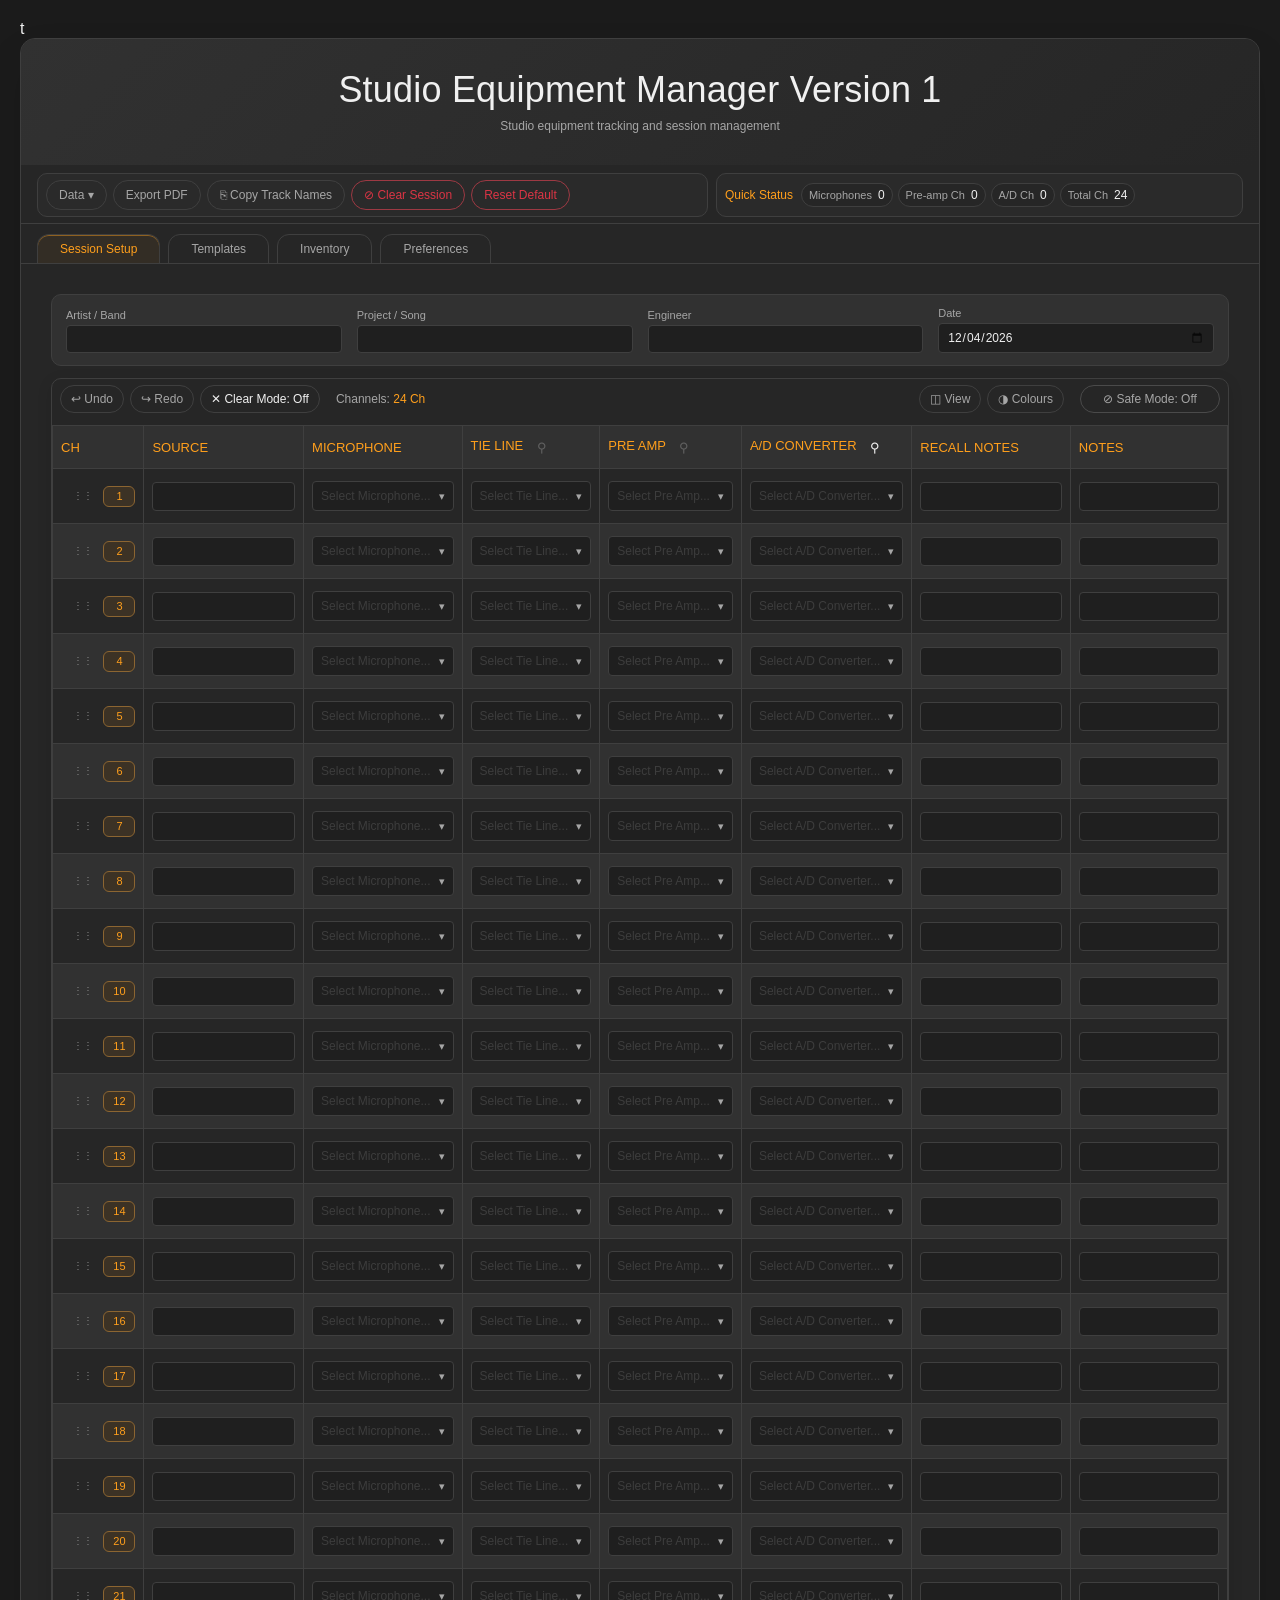
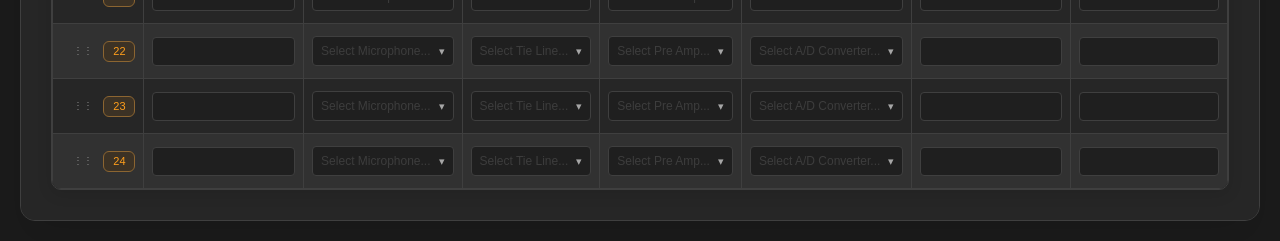
<file: index.html>
<!DOCTYPE html>
<html lang="en">
<head>
    <meta charset="UTF-8">
    <meta name="viewport" content="width=device-width, initial-scale=1.0">
    <title>Studio Equipment Manager Version 1</title>
        <link rel="stylesheet" href="style.css">

</head>
t<body>
    <div class="container">
        <div class="header">
            <h1>Studio Equipment Manager Version 1</h1>
            <p>Studio equipment tracking and session management</p>
        </div>

        <div class="top-action-region">
            <div class="data-action-bar">
                <div id="dataMenuWrap" class="data-menu-wrap">
                    <button id="dataMenuBtn" onclick="toggleDataMenu(event)">Data ▾</button>
                    <div id="dataMenu" class="data-menu">
                        <button class="data-menu-item" onclick="exportData(); closeDataMenu();">Export Data</button>
                        <button class="data-menu-item" onclick="document.getElementById('importFile').click(); closeDataMenu();">Import Data</button>
                    </div>
                </div>
                <input type="file" id="importFile" accept=".json" onchange="importData(event)">
                <button onclick="exportToPrintable()">Export PDF</button>
                <button id="copyTrackNamesBtn" onclick="copyTrackNames()" title="Copy a vertical list of sources for your DAW">⎘ Copy Track Names</button>
                <button class="action-danger" onclick="clearSessionBoard()" title="Clear all row assignments">⊘ Clear Session</button>
                <button class="action-danger" onclick="resetData()">Reset Default</button>
            </div>
            <div class="quick-status-panel">
                <div class="session-summary">
                    <h3>Quick Status</h3>
                    <div class="summary-strip">
                        <div class="summary-pill"><span>Microphones</span><strong id="mics-used">0</strong></div>
                        <div class="summary-pill"><span>Pre-amp Ch</span><strong id="preamps-used">0</strong></div>
                        <div class="summary-pill"><span>A/D Ch</span><strong id="ad-used">0</strong></div>
                        <div class="summary-pill"><span>Total Ch</span><strong id="total-channels">24</strong></div>
                    </div>
                </div>
            </div>
        </div>

        <div class="tabs">
            <button class="tab active" onclick="showTab('session')"><span class="tab-unsaved-pad">*</span>Session Setup<span class="tab-unsaved-pad">*</span></button>
            <button class="tab" onclick="showTab('presets')"><span class="tab-unsaved-pad">*</span>Templates<span class="tab-unsaved-pad">*</span></button>
            <button class="tab" onclick="showTab('inventory')"><span class="tab-unsaved-pad">*</span>Inventory<span class="tab-unsaved-pad">*</span></button>
            <button class="tab" id="preferencesTabBtn" onclick="showTab('preferences')"><span class="tab-unsaved-pad">*</span>Preferences<span id="preferencesTabUnsavedText" class="tab-unsaved-text">*</span></button>
        </div>

        <!-- Session Setup Tab -->
        <div id="session" class="tab-content active">
            <div class="panel-box" id="sessionMetadata" style="display: flex; gap: 15px; flex-wrap: wrap; align-items: flex-end; margin-bottom: 12px; padding: 12px 14px;">
                <div style="flex: 1; min-width: 150px;">
                    <label style="font-size: 11px; color: var(--text-secondary); display: block; margin-bottom: 4px;">Artist / Band</label>
                    <input type="text" id="metaArtist" oninput="updateMetadata()">
                </div>
                <div style="flex: 1; min-width: 150px;">
                    <label style="font-size: 11px; color: var(--text-secondary); display: block; margin-bottom: 4px;">Project / Song</label>
                    <input type="text" id="metaProject" oninput="updateMetadata()">
                </div>
                <div style="flex: 1; min-width: 150px;">
                    <label style="font-size: 11px; color: var(--text-secondary); display: block; margin-bottom: 4px;">Engineer</label>
                    <input type="text" id="metaEngineer" oninput="updateMetadata()">
                </div>
                <div style="flex: 1; min-width: 150px;">
                    <label style="font-size: 11px; color: var(--text-secondary); display: block; margin-bottom: 4px;">Date</label>
                    <input type="date" id="metaDate" onchange="updateMetadata()">
                </div>
            </div>
            <div class="control-accordions" style="position: relative; margin-bottom: 0; height: 0; overflow: visible;">
            <div class="panel-box setup-popover" style="display:none; padding: 10px 14px; position:absolute; right:0; top:0; width:min(760px, calc(100vw - 80px)); z-index:35; box-shadow: 0 10px 28px rgba(0,0,0,0.28);">
                <div style="display:flex; align-items:center; justify-content:space-between; margin-bottom:6px;">
                    <span class="setup-popover-title">◫ View Columns</span>
                    <button class="btn-muted popover-close" onclick="closeAllSetupPanels()">×</button>
                </div>
                <div id="columnPanel" class="accordion-body" style="display:none;">
                    <div class="segment-grid">
                        <input class="segment-input" type="checkbox" id="toggle-microphone" checked onchange="toggleColumn('microphone')"><label class="segment-chip" for="toggle-microphone">Microphone</label>
                        <input class="segment-input" type="checkbox" id="toggle-tieLine" checked onchange="toggleColumn('tieLine')"><label class="segment-chip" for="toggle-tieLine">Tie Line</label>
                        <input class="segment-input" type="checkbox" id="toggle-preamp" checked onchange="toggleColumn('preamp')"><label class="segment-chip" for="toggle-preamp">Pre Amp</label>
                        <input class="segment-input" type="checkbox" id="toggle-outboard1" onchange="toggleColumn('outboard1')"><label class="segment-chip" for="toggle-outboard1">Outboard 1</label>
                        <input class="segment-input" type="checkbox" id="toggle-outboard2" onchange="toggleColumn('outboard2')"><label class="segment-chip" for="toggle-outboard2">Outboard 2</label>
                        <input class="segment-input" type="checkbox" id="toggle-outboard3" onchange="toggleColumn('outboard3')"><label class="segment-chip" for="toggle-outboard3">Outboard 3</label>
                        <input class="segment-input" type="checkbox" id="toggle-ad" checked onchange="toggleColumn('ad')"><label class="segment-chip" for="toggle-ad">A/D Converter</label>
                        <input class="segment-input" type="checkbox" id="toggle-recall" onchange="toggleColumn('recall')"><label class="segment-chip" for="toggle-recall">Recall Notes</label>
                        <input class="segment-input" type="checkbox" id="toggle-notes" checked onchange="toggleColumn('notes')"><label class="segment-chip" for="toggle-notes">Notes</label>
                    </div>
                </div>
            </div>
            <div class="panel-box setup-popover" style="display:none; padding: 10px 14px; position:absolute; right:0; top:0; width:min(760px, calc(100vw - 80px)); z-index:35; box-shadow: 0 10px 28px rgba(0,0,0,0.28);">
                <div style="display:flex; align-items:center; justify-content:space-between; margin-bottom:6px;">
                    <span class="setup-popover-title">◑ Row Colours</span>
                    <button class="btn-muted popover-close" onclick="closeAllSetupPanels()">×</button>
                </div>
                <div id="colorPanel" class="accordion-body" style="display:none;">
                    <div style="display:flex; align-items:center; justify-content:flex-start; gap:8px; width:100%;">
                        <button id="colourPanelToggleBtn" class="btn-style colour-toggle-prominent" type="button" onclick="toggleColors()">Colours: On</button>
                    </div>
                    <div style="display:flex; flex-wrap:wrap; gap:12px; width:100%;">
                        <label style="display:flex; align-items:center; gap:8px; color:var(--text-secondary); font-size:12px;">
                            Brightness
                            <input id="colourBrightnessRange" type="range" min="60" max="100" step="5" value="100" oninput="updateColourControls()" ondblclick="resetColourControls()">
                        </label>
                        <label style="display:flex; align-items:center; gap:8px; color:var(--text-secondary); font-size:12px;">
                            Opacity
                            <input id="colourOpacityRange" type="range" min="20" max="100" step="5" value="100" oninput="updateColourControls()" ondblclick="resetColourControls()">
                        </label>
                    </div>
                    <div style="display:flex; gap:8px; align-items:center; width:100%;">
                        <label style="white-space:nowrap; color: var(--text-secondary);">Channel:</label>
                        <select id="manualColorChannel" style="flex:1;" onchange="syncManualColourSelectionToChannel()"></select>
                        <button class="btn-muted" type="button" onclick="applyManualColorOverride()">Apply</button>
                        <button class="btn-muted" type="button" onclick="clearManualColorOverride()">Clear</button>
                    </div>
                    <div id="manualColorMatchInfo">Matched by: None</div>
                    <div class="manual-color-grid" id="manualColorGrid"></div>
                    <div style="display:flex; justify-content:flex-end;">
                        <button class="btn-muted" type="button" onclick="clearAllManualColorOverrides()">Clear All Overrides</button>
                    </div>
                </div>
            </div>
            </div>
            
            <div class="session-table">
                <div class="session-action-bar">
                    <button id="undoBtn" class="btn-muted" onclick="undoAction()" title="Undo">↩ Undo</button>
                    <button id="redoBtn" class="btn-muted" onclick="redoAction()" title="Redo">↪ Redo</button>
                    <button id="clearModeBtn" class="btn-muted" onclick="toggleClearMode()" title="Enable click/drag clear mode">✕ Clear Mode: Off</button>
                    <span class="session-action-meta" style="margin-right: auto; margin-left: 10px;">Channels: <strong id="channelCountBadge">24 Ch</strong></span>
                    <button class="btn-muted" data-open-setup-panel="columnPanel" onclick="openSetupPanel('columnPanel')">◫ View</button>
                    <button class="btn-muted" data-open-setup-panel="colorPanel" onclick="openSetupPanel('colorPanel')">◑ Colours</button>
                    <button id="sessionLockBtn" class="btn-muted" style="margin-left: 10px; border-color: var(--border-secondary);" onclick="toggleSessionLock()">⊘ Safe Mode: Off</button>
                </div>
                <datalist id="sourceSuggestions">
                    <option value="Kick In">
                    <option value="Kick Out">
                    <option value="Snare Top">
                    <option value="Snare Bottom">
                    <option value="Hi-Hat">
                    <option value="Tom 1">
                    <option value="Tom 2">
                    <option value="Floor Tom">
                    <option value="Overhead L">
                    <option value="Overhead R">
                    <option value="Room L">
                    <option value="Room R">
                    <option value="Bass DI">
                    <option value="Bass Amp">
                    <option value="Guitar DI">
                    <option value="Guitar Amp">
                    <option value="Acoustic Guitar">
                    <option value="Lead Vocal">
                    <option value="Backing Vocal">
                    <option value="Piano L">
                    <option value="Piano R">
                    <option value="Synth L">
                    <option value="Synth R">
                    <option value="Talkback">
                </datalist>
                <table id="sessionTable">
                    <thead>
                        <tr>
                            <th class="col-channel">Ch</th>
                            <th class="col-source">Source</th>
                            <th class="col-microphone">Microphone</th>
                            <th class="col-tieLine">Tie Line <button class="header-pin-btn" data-col="tieLine" onclick="toggleColumnPin('tieLine')" title="Pin to physical row">⚲</button> <button class="clear-column-btn" onclick="clearColumn('tieLine')">✕</button></th>
                            <th class="col-preamp">Pre Amp <button class="header-pin-btn" data-col="preamp" onclick="toggleColumnPin('preamp')" title="Pin to physical row">⚲</button> <button class="clear-column-btn" onclick="clearColumn('preamp')">✕</button></th>
                            <th class="col-outboard1 hidden">Outboard 1 <button class="header-pin-btn" data-col="outboard1" onclick="toggleColumnPin('outboard1')" title="Pin to physical row">⚲</button> <button class="clear-column-btn" onclick="clearColumn('outboard1')">✕</button></th>
                            <th class="col-outboard2 hidden">Outboard 2 <button class="header-pin-btn" data-col="outboard2" onclick="toggleColumnPin('outboard2')" title="Pin to physical row">⚲</button> <button class="clear-column-btn" onclick="clearColumn('outboard2')">✕</button></th>
                            <th class="col-outboard3 hidden">Outboard 3 <button class="header-pin-btn" data-col="outboard3" onclick="toggleColumnPin('outboard3')" title="Pin to physical row">⚲</button> <button class="clear-column-btn" onclick="clearColumn('outboard3')">✕</button></th>
                            <th class="col-ad">A/D Converter <button class="header-pin-btn" data-col="ad" onclick="toggleColumnPin('ad')" title="Pin to physical row">⚲</button> <button class="clear-column-btn" onclick="clearColumn('ad')">✕</button></th>
                            <th class="col-recall">Recall Notes</th>
                            <th class="col-notes">Notes</th>
                        </tr>
                    </thead>
                    <tbody id="sessionBody">
                        <!-- Session rows populated by JavaScript -->
                    </tbody>
                </table>
            </div>
        </div>

        <!-- Chunk Templates Tab -->
        <div id="presets" class="tab-content">
            <div class="template-grid" style="display: grid;">
                <div class="panel-box" style="background: var(--bg-tertiary); padding: 20px; border-radius: 10px; border: 1px solid var(--border-primary);">
                    <h3 style="color: var(--accent-primary); margin:0 0 10px;">Save Template</h3>
                    <p style="margin-bottom:12px; color:var(--text-secondary);">Save a channel range and choose exactly which columns to include.</p>
                    <div style="display:flex; flex-direction:column; gap:10px;">
                        <input type="text" id="saveTempName" placeholder="Template name (e.g., Rock Drum Kit)">
                        <div style="display:flex; gap:10px; align-items:center;">
                            <label style="white-space: nowrap;">From:</label>
                            <select id="saveTempStart" onchange="normalizeSaveTemplateRange()"></select>
                            <label style="white-space: nowrap;">To:</label>
                            <select id="saveTempEnd" onchange="normalizeSaveTemplateRange()"></select>
                        </div>
                        <div>
                            <div style="display:flex; align-items:center; justify-content:space-between; gap:8px; margin-bottom:6px;">
                                <div style="font-size:12px; color:var(--text-secondary);">Save columns</div>
                                <div style="display:flex; gap:6px;">
                                    <button class="btn-muted" type="button" style="padding:3px 8px; font-size:11px;" onclick="setTemplateFieldSelection('save', true)">All</button>
                                    <button class="btn-muted" type="button" style="padding:3px 8px; font-size:11px;" onclick="setTemplateFieldSelection('save', false)">Clear</button>
                                </div>
                            </div>
                            <div class="segment-grid" id="saveTemplateFields"></div>
                        </div>
                        <button class="btn-muted" onclick="saveTemplate()">Save Template</button>
                    </div>
                </div>
                <div class="panel-box" style="background: var(--bg-tertiary); padding: 20px; border-radius: 10px; border: 1px solid var(--border-primary);">
                    <h3 style="color: var(--accent-primary); margin:0 0 10px;">Load Template</h3>
                    <p style="margin-bottom:12px; color:var(--text-secondary);">Place a template at a target channel and choose which columns to apply.</p>
                    <div style="display:flex; flex-direction:column; gap:10px;">
                        <select id="loadTempSelect" onchange="syncLoadFieldsFromTemplate()"><option value="">-- No Templates Saved Yet --</option></select>
                        <div style="display:flex; gap:10px; align-items:center;">
                            <label style="white-space: nowrap;">Start at:</label>
                            <select id="loadTempTarget"></select>
                        </div>
                        <div>
                            <div style="display:flex; align-items:center; justify-content:space-between; gap:8px; margin-bottom:6px;">
                                <div style="font-size:12px; color:var(--text-secondary);">Load columns</div>
                                <div style="display:flex; gap:6px;">
                                    <button class="btn-muted" type="button" style="padding:3px 8px; font-size:11px;" onclick="setTemplateFieldSelection('load', true)">All</button>
                                    <button class="btn-muted" type="button" style="padding:3px 8px; font-size:11px;" onclick="setTemplateFieldSelection('load', false)">Clear</button>
                                </div>
                            </div>
                            <div class="segment-grid" id="loadTemplateFields"></div>
                        </div>
                        <button class="btn-muted" onclick="loadTemplate()">Load Template</button>
                    </div>
                </div>
            </div>
            <div class="panel-box" style="background: var(--bg-tertiary); padding: 20px; border-radius: 10px; border: 1px solid var(--border-primary); margin-top: 20px;">
                <h3 style="color: var(--accent-primary); margin-bottom: 15px;">Your Saved Templates</h3>
                <div id="templateListUI"><p style="color:var(--text-secondary);">Your custom chunks will appear here.</p></div>
            </div>
        </div>
        <div id="loadConflictModal" class="modal" onclick="closeLoadConflictModal('cancel', event)">
            <div class="modal-content" style="width:min(520px, calc(100vw - 48px)); margin: 14% auto;" onclick="event.stopPropagation()">
                <div class="modal-header" style="margin-bottom:10px;">
                    <h3 style="color:var(--accent-primary); margin:0;">Existing Data Found</h3>
                    <button class="btn-muted" type="button" onclick="closeLoadConflictModal('cancel')">×</button>
                </div>
                <p id="loadConflictText" style="color:var(--text-secondary); margin-bottom:12px;">Some target fields already contain data.</p>
                <div style="display:flex; gap:8px; flex-wrap:wrap;">
                    <button class="btn-muted" type="button" onclick="closeLoadConflictModal('overwrite')">Overwrite Existing Values</button>
                    <button class="btn-muted" type="button" onclick="closeLoadConflictModal('skip')">Keep Existing Values</button>
                    <button class="btn-muted" type="button" onclick="closeLoadConflictModal('cancel')">Cancel</button>
                </div>
            </div>
        </div>
        <div id="templatePreviewModal" class="modal" onclick="closeTemplatePreview(event)">
            <div class="modal-content" style="width:min(940px, calc(100vw - 48px)); max-height: 80vh; overflow:auto;" onclick="event.stopPropagation()">
                <div class="modal-header">
                    <h3 id="templatePreviewTitle" style="color:var(--accent-primary); margin:0;">Template Preview</h3>
                    <button class="btn-muted" type="button" onclick="closeTemplatePreview()">×</button>
                </div>
                <div id="templatePreviewBody"></div>
            </div>
        </div>
        <div id="eqListModal" class="modal" onclick="closeEqListModal(event)">
            <div class="modal-content" style="width:min(1060px, calc(100vw - 48px)); max-height: 86vh; overflow:auto;" onclick="event.stopPropagation()">
                <div class="modal-header">
                    <h3 id="eqListModalTitle" style="color:var(--accent-primary); margin:0;">Equipment Browser</h3>
                    <button class="btn-muted" type="button" onclick="closeEqListModal()">×</button>
                </div>
                <div style="display:flex; gap:8px; margin-bottom:10px; align-items:center;">
                    <input id="eqListModalSearch" type="text" placeholder="Search type, make, or model..." oninput="renderEqListModalRows()">
                    <button class="btn-muted" type="button" onclick="selectEqOptionFromModal('')">Clear</button>
                </div>
                <div id="eqTypeFilters" class="eq-type-filter-row"></div>
                <div id="eqListModalRows"></div>
            </div>
        </div>
        <div id="dawExportModal" class="modal" onclick="closeDawExportModal(event)">
            <div class="modal-content" style="width:min(700px, calc(100vw - 48px)); max-height: 82vh; overflow:auto;" onclick="event.stopPropagation()">
                <div class="modal-header">
                    <h3 style="color:var(--accent-primary); margin:0;">DAW Export Helper</h3>
                    <button class="btn-muted" type="button" onclick="closeDawExportModal()">×</button>
                </div>
                <p class="daw-export-help">Create tracks in this exact order (sequential Mono/Stereo blocks), then paste the track names below.</p>
                <div id="dawExportCounts" class="daw-export-counts"></div>
                <textarea id="dawExportList" class="daw-export-list" readonly></textarea>
                <div style="display:flex; justify-content:flex-end; margin-top:10px;">
                    <button class="btn-muted" type="button" onclick="closeDawExportModal()">Close</button>
                </div>
            </div>
        </div>
        <div id="inventory" class="tab-content">
            <div class="inventory-setup-strip">
                <span class="inventory-setup-label">Inventory Setup</span>
                <div id="inventorySetupMenuWrap" style="position: relative; margin-left:auto;">
                    <button id="inventorySetupMenuBtn" class="btn-muted" onclick="toggleInventorySetupMenu(event)" title="Inventory management tools">Setup ▾</button>
                    <div id="inventorySetupMenu" style="display:none; position:absolute; right:0; top: calc(100% + 6px); z-index: 30; min-width: 210px; background: var(--bg-secondary); border: 1px solid var(--border-primary); border-radius: 8px; box-shadow: 0 8px 24px rgba(0,0,0,0.25); padding: 6px;">
                        <button class="btn-muted" style="width:100%; text-align:left; margin-bottom:6px;" onclick="downloadCSVTemplate(); closeInventorySetupMenu();">Download CSV Template</button>
                        <button class="btn-muted" style="width:100%; text-align:left; margin-bottom:6px;" onclick="downloadStudioInventoryCSV(); closeInventorySetupMenu();">Download Studio Inventory</button>
                        <button class="btn-muted" style="width:100%; text-align:left;" onclick="document.getElementById('csvFileInput').click(); closeInventorySetupMenu();">Upload Inventory CSV</button>
                    </div>
                </div>
                <input type="file" id="csvFileInput" accept=".csv" style="display: none;" onchange="importCSVInventory(event)">
            </div>
            <div class="panel-box">
                <h3 style="margin-top: 0; color: var(--accent-primary);">Locker Pull List</h3>
                <p style="margin-bottom: 10px;">Physical gear needed for this session.</p>
                <div id="pullList" style="font-size: 14px; line-height: 1.6; color: var(--text-primary);"></div>
            </div>
            <div class="template-grid" style="margin-top: 20px;">
                <div class="panel-box">
                    <h3 style="margin-top: 0; color: var(--accent-primary);">Gear Status</h3>
                    <div id="gearStatusSummary" style="font-size: 14px; line-height: 1.6; color: var(--text-primary);"></div>
                    <button id="inventoryTotalsToggleBtn" class="btn-muted inventory-toggle" type="button" onclick="toggleInventoryTotals()">Totals ▾</button>
                    <div id="inventoryTotalsWrap" style="display:none; margin-top:8px;">
                        <ul id="inventoryCounts" style="margin: 0 0 0 18px; font-size: 13px; line-height: 1.5; color: var(--text-secondary);"></ul>
                    </div>
                </div>
            </div>
            <div class="panel-box">
                <div style="display: flex; justify-content: space-between; align-items: flex-start; margin-bottom: 15px; flex-wrap: wrap; gap: 10px;">
                    <div>
                        <h3 style="margin-top: 0; margin-bottom: 5px; color: var(--accent-primary);">Master Equipment Browser</h3>
                        <p style="color: var(--text-secondary); font-size: 13px; margin: 0;">Click a category to view your entire inventory.</p>
                    </div>
                    <div style="display: flex; gap: 5px;">
                        <button class="btn-style" id="btn-view-grid" onclick="setInvView('grid')" style="padding: 4px 12px; font-size: 12px;">Grid</button>
                        <button class="btn-style" id="btn-view-list" onclick="setInvView('list')" style="padding: 4px 12px; font-size: 12px; background: transparent; color: var(--text-primary); border-color: var(--border-primary);">List</button>
                        <button class="btn-muted inventory-toggle" id="inventoryBrowserToggleBtn" type="button" onclick="toggleInventoryBrowser()">Show ▾</button>
                    </div>
                </div>
                <div id="inventoryBrowserWrap" style="display:none;">
                    <div id="equipmentBrowser"></div>
                </div>
            </div>
        </div>
        <div id="preferences" class="tab-content">
            <div class="pref-toolbar">
                <button class="btn-muted" type="button" onclick="setPreferencesSectionsExpanded(true)">Expand all</button>
                <button class="btn-muted" type="button" onclick="setPreferencesSectionsExpanded(false)">Collapse all</button>
            </div>
            <div class="template-grid" style="display:grid;">
                <div class="panel-box pref-section pref-panel" id="prefSourceSuggestionsSection">
                    <button class="pref-section-header" type="button" onclick="togglePreferencesSection(this)">
                        <h3>Source Suggestions</h3><span class="pref-section-meta" data-section="sourceSuggestions"></span>
                        <span class="pref-section-toggle">Show</span>
                    </button>
                    <div class="pref-section-body">
                        <p class="pref-help-copy">One suggestion per line for Source autocomplete.</p>
                        <div class="pref-action-row-end">
                            <button class="btn-muted" type="button" onclick="copySourceSuggestions()">Copy List</button>
                        </div>
                        <textarea id="prefSourceSuggestions" oninput="autoSizeSourceSuggestionsTextarea()" style="width:100%; min-height:220px; resize:none; overflow-y:auto;"></textarea>
                    </div>
                </div>
                <div class="panel-box pref-section pref-panel" id="prefAutoPairSection">
                    <button class="pref-section-header" type="button" onclick="togglePreferencesSection(this)">
                        <h3>Source Auto-Pair Rules</h3><span class="pref-section-meta" data-section="autoPair"></span>
                        <span class="pref-section-toggle">Show</span>
                    </button>
                    <div class="pref-section-body">
                        <div class="pref-top-toggles">
                            <label class="pref-top-toggle-label">
                                <input id="prefAutoPairEnabled" type="checkbox" checked>
                                Enable source auto-pair
                            </label>
                            <label class="pref-top-toggle-label">
                                <input id="prefOnlyWhenNextEmpty" type="checkbox" checked>
                                Only fill when next row source is empty
                            </label>
                        </div>
                        <div class="pref-subhead">Exact pairs (drag or Arrow keys to reorder)</div>
                        <div id="prefExactPairsList" class="pref-list-stack"></div>
                        <button class="btn-muted" type="button" style="margin:8px 0 12px;" onclick="addPreferencePairRow('exact')">+ Add exact pair</button>
                        <div class="pref-subhead">Suffix pairs (drag or Arrow keys to reorder)</div>
                        <div id="prefSuffixPairsList" class="pref-list-stack"></div>
                        <button class="btn-muted" type="button" style="margin-top:8px;" onclick="addPreferencePairRow('suffix')">+ Add suffix pair</button>
                    </div>
                </div>
                <div class="panel-box pref-section pref-panel pref-panel-full" id="prefNormallingSection">
                    <button class="pref-section-header" type="button" onclick="togglePreferencesSection(this)">
                        <h3>Studio Hard Normals</h3><span class="pref-section-meta" data-section="normals"></span>
                        <span class="pref-section-toggle">Show</span>
                    </button>
                    <div class="pref-section-body">
                        <p class="pref-help-copy">Map a Tie Line to a specific Preamp and A/D Converter. Selecting the Tie Line on the board will automatically patch these.</p>
                        <div class="pref-normal-header-grid">
                            <div>Tie Line</div><div>Preamp</div><div>A/D Converter</div><div></div>
                        </div>
                        <div id="prefNormalsList" class="pref-list-stack"></div>
                        <button class="btn-muted" type="button" style="margin-top:8px;" onclick="addPreferenceNormalRow()">+ Add Normal Route</button>
                    </div>
                </div>
                <div class="panel-box pref-section pref-panel" id="prefDawExportSection">
                    <button class="pref-section-header" type="button" onclick="togglePreferencesSection(this)">
                        <h3>DAW Export Settings</h3><span class="pref-section-meta" data-section="dawExport"></span>
                        <span class="pref-section-toggle">Show</span>
                    </button>
                    <div class="pref-section-body">
                        <label class="pref-top-toggle-label">
                            <input id="prefDawMergeStereo" type="checkbox" checked>
                            Merge Stereo L/R Pairs into single tracks
                        </label>
                        <label class="pref-top-toggle-label">
                            <input id="prefDawUseShortNames" type="checkbox">
                            Use Short Names (e.g. Snr, OH, Btm)
                        </label>
                    </div>
                </div>
                <div class="panel-box pref-section pref-panel pref-panel-spaced" id="prefPdfExportSection">
                    <button class="pref-section-header" type="button" onclick="togglePreferencesSection(this)">
                        <h3>PDF Export Settings</h3><span class="pref-section-meta" data-section="pdfExport"></span>
                        <span class="pref-section-toggle">Show</span>
                    </button>
                    <div class="pref-section-body">
                        <label class="pref-top-toggle-label">
                            <input id="prefPdfPrintEmptyRows" type="checkbox">
                            Print empty rows on PDF (useful for hand-writing notes)
                        </label>
                    </div>
                </div>
                <div class="panel-box pref-section pref-panel" id="prefThemeSection">
                    <button class="pref-section-header" type="button" onclick="togglePreferencesSection(this)">
                        <h3>App Themes & Colors</h3><span class="pref-section-meta" data-section="theme"></span>
                        <span class="pref-section-toggle">Show</span>
                    </button>
                    <div class="pref-section-body">
                        <div class="theme-switcher">
                            <span class="theme-label">Theme</span>
                            <button class="theme-btn active" data-theme="dusk" title="Studio Dusk" onclick="changeTheme('dusk')"><span class="theme-swatch"></span>Dusk</button>
                            <button class="theme-btn" data-theme="vintage" title="Console Seafoam" onclick="changeTheme('vintage')"><span class="theme-swatch"></span>Vintage</button>
                            <button class="theme-btn" data-theme="light" title="Minimalist" onclick="changeTheme('light')"><span class="theme-swatch"></span>Light</button>
                            <button class="theme-btn" data-theme="custom" title="Custom Theme" onclick="changeTheme('custom')"><span class="theme-swatch" style="background: conic-gradient(red, yellow, green, blue, magenta, red);"></span>Custom</button>
                            <button class="theme-btn theme-preset-btn" type="button" title="Apply User Preset A" onclick="applyCustomThemePreset('a')"><span class="theme-swatch" style="background: linear-gradient(45deg, #0d1115, #d92525);"></span>User A</button>
                            <button class="theme-btn theme-preset-btn" type="button" title="Apply User Preset B" onclick="applyCustomThemePreset('b')"><span class="theme-swatch" style="background: linear-gradient(45deg, #050505, #ffd700);"></span>User B</button>
                        </div>
                        <div id="customThemeBuilder" style="display:none;">
                            <div class="pref-theme-builder-grid">
                                <label class="pref-theme-color-label">
                                    Background
                                    <span class="pref-theme-color-controls">
                                        <input id="customBg" type="color" oninput="applyCustomThemeColors(false, 'picker')">
                                        <input id="customBgHex" class="pref-theme-hex-input" type="text" value="#0f0f0f" maxlength="7" onchange="applyCustomThemeColors(false, 'hex')" spellcheck="false">
                                    </span>
                                </label>
                                <label class="pref-theme-color-label">
                                    Panels
                                    <span class="pref-theme-color-controls">
                                        <input id="customPanels" type="color" oninput="applyCustomThemeColors(false, 'picker')">
                                        <input id="customPanelsHex" class="pref-theme-hex-input" type="text" value="#1a1a1a" maxlength="7" onchange="applyCustomThemeColors(false, 'hex')" spellcheck="false">
                                    </span>
                                </label>
                                <label class="pref-theme-color-label">
                                    Text
                                    <span class="pref-theme-color-controls">
                                        <input id="customText" type="color" oninput="applyCustomThemeColors(false, 'picker')">
                                        <input id="customTextHex" class="pref-theme-hex-input" type="text" value="#eeeeee" maxlength="7" onchange="applyCustomThemeColors(false, 'hex')" spellcheck="false">
                                    </span>
                                </label>
                                <label class="pref-theme-color-label">
                                    Accent
                                    <span class="pref-theme-color-controls">
                                        <input id="customAccent" type="color" oninput="applyCustomThemeColors(false, 'picker')">
                                        <input id="customAccentHex" class="pref-theme-hex-input" type="text" value="#ff9f1c" maxlength="7" onchange="applyCustomThemeColors(false, 'hex')" spellcheck="false">
                                    </span>
                                </label>
                            </div>
                            <div class="pref-theme-actions">
                                <button class="btn-muted" type="button" onclick="saveCustomThemePreset('a')">Save to User A</button>
                                <button class="btn-muted" type="button" onclick="saveCustomThemePreset('b')">Save to User B</button>
                            </div>
                        </div>
                    </div>
                </div>
                <div class="panel-box pref-section pref-panel pref-panel-spaced">
                    <button class="pref-section-header" type="button" onclick="togglePreferencesSection(this)">
                        <h3>Auto Colour Groups</h3><span class="pref-section-meta" data-section="autoColour"></span>
                        <span class="pref-section-toggle">Show</span>
                    </button>
                    <div class="pref-section-body">
                        <p class="pref-help-copy">Set colour, keywords, and order for automatic row colouring.</p>
                        <div id="prefColourGroupsList" style="display:flex; flex-direction:column; gap:6px; margin-bottom:8px;"></div>
                        <button class="btn-muted" type="button" onclick="addPreferenceColourGroup()">+ Add colour group</button>
                        <button class="btn-muted" type="button" onclick="togglePrefColourDiagnostics()" style="margin-top:10px;">Show diagnostics</button>
                        <div class="pref-divider-block" id="prefColourDiagnostics" style="display:none;">
                            <label class="pref-label-compact">Test source match</label>
                            <input id="prefColourTestInput" type="text" placeholder="Type a source name (e.g. Crash L)" oninput="renderAutoColourDiagnostics()" style="width:100%; margin-bottom:8px;">
                            <div id="prefColourTestResult" class="pref-note-md">No test source entered.</div>
                            <div class="pref-note-sm">Keyword conflicts</div>
                            <div id="prefColourConflictList" class="pref-note-xs"></div>
                        </div>
                    </div>
                </div>
            </div>
            <div class="panel-box pref-section pref-panel pref-panel-spaced">
                <button class="pref-section-header" type="button" onclick="togglePreferencesSection(this)">
                    <h3>Preferences Backup</h3><span class="pref-section-meta" data-section="backup"></span>
                    <span class="pref-section-toggle">Show</span>
                </button>
                <div class="pref-section-body">
                    <p class="pref-help-copy">Save and restore your autocomplete and pairing rules.</p>
                    <div class="pref-action-row-wrap">
                        <button class="btn-muted" type="button" onclick="savePreferencesFromUI()">Save Preferences</button>
                        <button class="btn-muted" type="button" onclick="resetPreferencesToDefault()">Reset to Defaults</button>
                        <button class="btn-muted" type="button" onclick="exportPreferences()">Export Preferences</button>
                        <button class="btn-muted" type="button" onclick="document.getElementById('preferencesImportFile').click()">Import Preferences</button>
                    </div>
                    <input type="file" id="preferencesImportFile" accept=".json" style="display:none;" onchange="importPreferences(event)">
                </div>
            </div>
        </div>
    </div>

        <script src="app.js"></script>

</body>
</html>
</file>
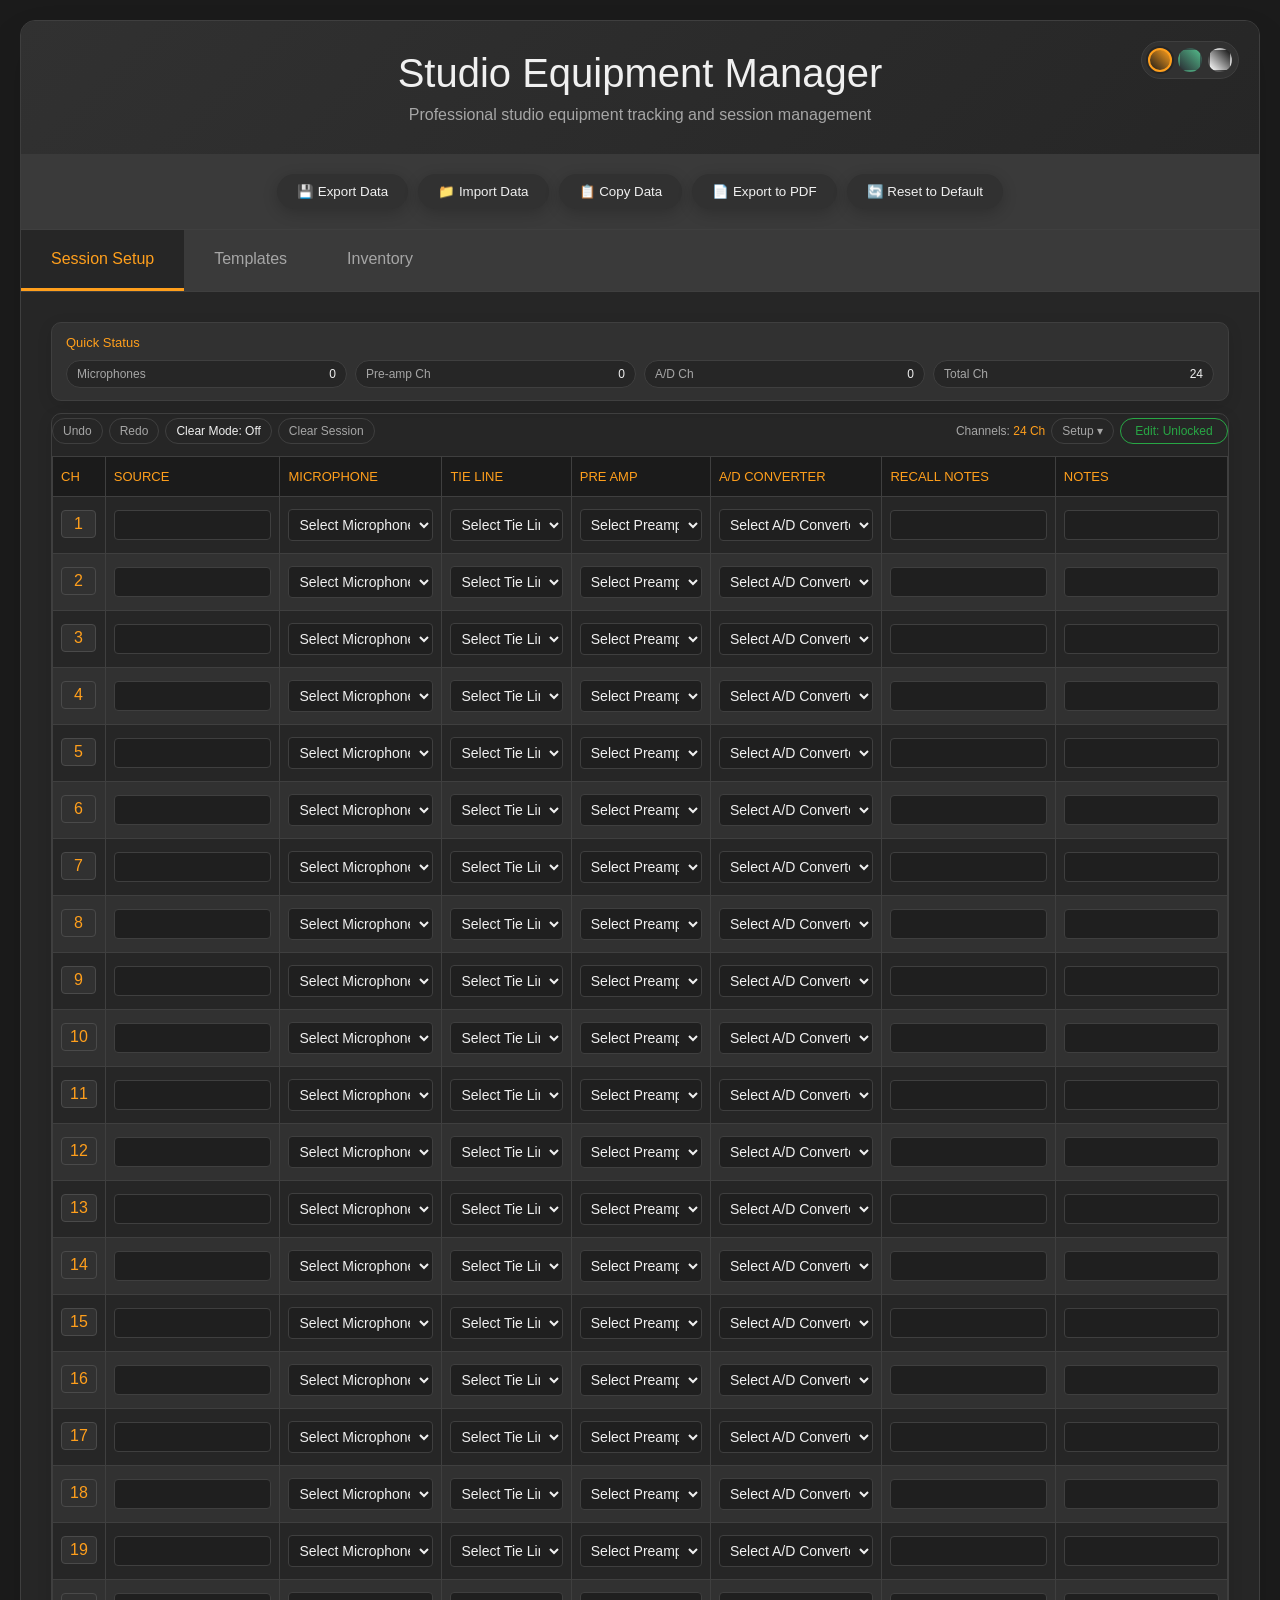
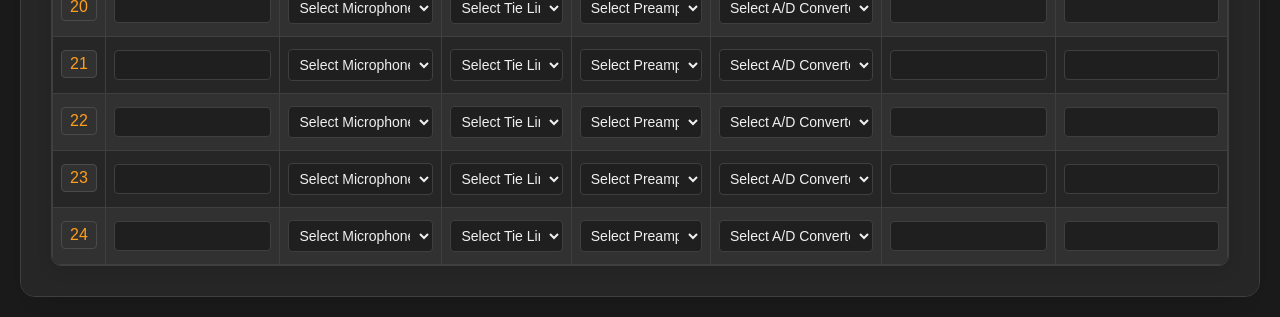
<file: index_02.html>
<!DOCTYPE html>
<html lang="en">
<head>
    <meta charset="UTF-8">
    <meta name="viewport" content="width=device-width, initial-scale=1.0">
    <title>Studio Equipment Manager V3</title>
    <style>
        * { margin: 0; padding: 0; box-sizing: border-box; }

        :root {
            /* Modern DAW (Default Dark) */
            --bg-primary: #0f0f0f;
            --bg-secondary: #1a1a1a;
            --bg-tertiary: #252525;
            --bg-quaternary: #2e2e2e;
            --bg-table: #1a1a1a;
            --text-primary: #eeeeee;
            --text-secondary: #888888;
            --text-muted: #555555;
            --accent-primary: #FF9F1C;
            --accent-hover: #F48C06;
            --button-bg: #252525;
            --button-hover: #333333;
            --border-primary: #333333;
            --border-secondary: #444444;
            --input-bg: #0f0f0f;
            --input-border: #333333;
            --ui-weight: 400;
            --ui-weight-strong: 500;
        }

        html[data-theme="dusk"], body[data-theme="dusk"], .container[data-theme="dusk"] {
            /* Studio Dusk (Lighter Dark) */
            --bg-primary: #1b1b1b;
            --bg-secondary: #262626;
            --bg-tertiary: #313131;
            --bg-quaternary: #3a3a3a;
            --bg-table: #262626;
            --text-primary: #f0f0f0;
            --text-secondary: #a6a6a6;
            --text-muted: #737373;
            --accent-primary: #FF9F1C;
            --accent-hover: #F48C06;
            --button-bg: #313131;
            --button-hover: #3d3d3d;
            --border-primary: #3f3f3f;
            --border-secondary: #4a4a4a;
            --input-bg: #1f1f1f;
            --input-border: #3f3f3f;
        }

        html[data-theme="light"], body[data-theme="light"], .container[data-theme="light"] {
            /* Minimalist Manual (High Contrast) */
            --bg-primary: #f4f4f4;
            --bg-secondary: #ffffff;
            --bg-tertiary: #e8e8e8;
            --bg-quaternary: #dddddd;
            --bg-table: #ffffff;
            --text-primary: #111111;
            --text-secondary: #555555;
            --text-muted: #888888;
            --accent-primary: #111111;
            --accent-hover: #333333;
            --button-bg: #ffffff;
            --button-hover: #e8e8e8;
            --border-primary: #111111;
            --border-secondary: #444444;
            --input-bg: #ffffff;
            --input-border: #111111;
        }

        html[data-theme="vintage"], body[data-theme="vintage"], .container[data-theme="vintage"] {
            /* Vintage Console (Neve / API style) */
            --bg-primary: #1e2226;
            --bg-secondary: #272c32;
            --bg-tertiary: #323840;
            --bg-quaternary: #3d454e;
            --bg-table: #272c32;
            --text-primary: #e6e1d8;
            --text-secondary: #9aa1a9;
            --text-muted: #666c75;
            --accent-primary: #52B788; /* Console Seafoam */
            --accent-hover: #40916C;
            --button-bg: #323840;
            --button-hover: #3d454e;
            --border-primary: #15181a;
            --border-secondary: #323840;
            --input-bg: #1e2226;
            --input-border: #15181a;
        }

        body {
            font-family: 'Segoe UI', Tahoma, Geneva, Verdana, sans-serif;
            background: var(--bg-primary);
            color: var(--text-primary);
            min-height: 100vh;
            padding: 20px;
            transition: all 0.3s ease;
            font-weight: var(--ui-weight);
        }
        h1, h2, h3, h4, h5, h6, strong, th, .tab, .btn-style, .btn-muted, .accordion-title {
            font-weight: var(--ui-weight-strong);
        }

        .container {
            max-width: 1400px;
            margin: 0 auto;
            background: var(--bg-secondary);
            border-radius: 15px;
            box-shadow: 0 20px 40px rgba(0,0,0,0.1);
            overflow: hidden;
            border: 1px solid var(--border-primary);
        }

        .header {
            background: linear-gradient(135deg, var(--bg-tertiary) 0%, var(--bg-secondary) 100%);
            color: var(--text-primary);
            padding: 30px;
            text-align: center;
            position: relative;
        }

        .header h1 { font-size: 2.5em; margin-bottom: 10px; font-weight: var(--ui-weight-strong); color: var(--text-primary); }
        .header p { color: var(--text-secondary); font-size: 1em; }

        .theme-switcher {
            position: absolute;
            top: 20px;
            right: 20px;
            display: flex;
            gap: 6px;
            background: var(--bg-tertiary);
            padding: 6px;
            border-radius: 20px;
            border: 1px solid var(--border-primary);
        }

        .theme-btn {
            width: 24px;
            height: 24px;
            border-radius: 50%;
            border: 2px solid transparent;
            cursor: pointer;
            transition: all 0.2s ease;
        }
        .theme-btn:hover { transform: scale(1.1); border-color: var(--accent-primary); }
        .theme-btn.active { border-color: var(--accent-primary); box-shadow: 0 0 0 2px var(--bg-secondary); }
        .theme-btn[data-theme="dark"] { background: linear-gradient(45deg, #111, #FF9F1C); }
        .theme-btn[data-theme="dusk"] { background: linear-gradient(45deg, #1b1b1b, #FF9F1C); }
        .theme-btn[data-theme="vintage"] { background: linear-gradient(45deg, #2b3036, #52B788); }
        .theme-btn[data-theme="light"] { background: linear-gradient(45deg, #fff, #111); }

        .data-controls {
            background: var(--bg-quaternary);
            padding: 20px;
            border-bottom: 1px solid var(--border-primary);
            display: flex;
            gap: 10px;
            flex-wrap: wrap;
            justify-content: center;
        }

        .data-controls button, .show-presets-btn, .channel-btn {
            background: var(--button-bg);
            color: var(--text-primary);
            border: none;
            padding: 10px 20px;
            border-radius: 25px;
            cursor: pointer;
            font-weight: var(--ui-weight-strong);
            transition: all 0.3s ease;
            box-shadow: 0 4px 15px rgba(0,0,0,0.2);
        }
        .data-controls button:hover, .show-presets-btn:hover, .channel-btn:hover {
            background: var(--button-hover);
            transform: translateY(-2px);
            box-shadow: 0 6px 20px rgba(0,0,0,0.3);
        }
        .data-controls input[type="file"] { display: none; }

        .tabs { display: flex; background: var(--bg-quaternary); border-bottom: 1px solid var(--border-primary); overflow-x: auto; }
        .tab {
            background: none; border: none; padding: 20px 30px; cursor: pointer;
            font-size: 16px; font-weight: var(--ui-weight-strong); color: var(--text-secondary);
            transition: all 0.3s ease; border-bottom: 3px solid transparent; white-space: nowrap;
        }
        .tab.active { color: var(--accent-primary); border-bottom-color: var(--accent-primary); background: var(--bg-secondary); }
        .tab:hover { color: var(--accent-primary); background: var(--bg-tertiary); }
        .tab-content { display: none; padding: 30px; background: var(--bg-secondary); }
        .tab-content.active { display: block; }
        .template-grid { grid-template-columns: repeat(auto-fit, minmax(300px, 1fr)); gap: 20px; }

        .panel-box {
            background: var(--bg-tertiary);
            padding: 15px 20px;
            margin-bottom: 14px;
            border-radius: 10px;
            border: 1px solid var(--border-primary);
        }

        .btn-style, .btn-danger {
            border: none;
            border-radius: 20px;
            padding: 8px 14px;
            font-weight: var(--ui-weight-strong);
            cursor: pointer;
            color: white;
            transition: all 0.2s ease;
        }
        .btn-style { background: var(--button-bg); color: var(--text-primary); border: 1px solid var(--border-primary); padding: 8px 16px; border-radius: 6px; cursor: pointer; font-weight: var(--ui-weight-strong); transition: all 0.2s ease; box-shadow: 0 2px 4px rgba(0,0,0,0.1); }
        .btn-danger { background: #dc3545; }
        .btn-style:hover { background: var(--button-hover); border-color: var(--accent-primary); color: var(--accent-primary); transform: translateY(-1px); }
        .btn-danger:hover { transform: translateY(-1px); }
        .btn-muted {
            background: transparent;
            color: var(--text-secondary);
            border: 1px solid var(--border-primary);
            border-radius: 16px;
            padding: 7px 12px;
            font-weight: var(--ui-weight);
            cursor: pointer;
            transition: all 0.2s ease;
        }
        .btn-muted:hover {
            color: var(--text-primary);
            border-color: var(--border-secondary);
            background: var(--bg-secondary);
        }
        #clearModeBtn.clear-mode-active {
            animation: clearModePulse 1.1s ease-in-out infinite;
        }
        @keyframes clearModePulse {
            0%, 100% {
                opacity: 1;
                box-shadow: 0 0 0 rgba(0, 0, 0, 0);
                background: color-mix(in srgb, var(--accent-primary) 10%, var(--button-bg));
            }
            50% {
                opacity: 1;
                box-shadow: 0 0 0 2px color-mix(in srgb, var(--accent-primary) 28%, transparent);
                background: color-mix(in srgb, var(--accent-primary) 22%, var(--button-bg));
            }
        }
        .session-action-bar {
            display: flex;
            justify-content: flex-start;
            align-items: center;
            gap: 6px;
            min-height: 34px;
            margin-bottom: 8px;
        }
        .session-action-bar .btn-muted {
            padding: 5px 10px;
            font-size: 12px;
            font-weight: var(--ui-weight);
            line-height: 1.2;
        }
        #sessionLockBtn {
            width: 108px;
            min-width: 108px;
            flex: 0 0 108px;
            display: inline-flex;
            align-items: center;
            justify-content: center;
            text-align: center;
            white-space: nowrap;
        }
        .session-action-meta {
            margin-left: auto;
            color: var(--text-secondary);
            font-size: 12px;
            font-weight: var(--ui-weight);
        }
        .session-action-meta strong {
            color: var(--accent-primary);
            font-weight: var(--ui-weight-strong);
        }
        .setup-popover-title {
            font-size: 12px;
            color: var(--text-primary);
            font-weight: var(--ui-weight-strong);
            letter-spacing: 0.2px;
        }
        .popover-close {
            padding: 2px 8px;
            line-height: 1;
            font-weight: var(--ui-weight-strong);
        }
        #setupMenu .btn-muted {
            width: 100%;
            text-align: left;
            font-size: 12px;
            font-weight: var(--ui-weight);
        }

        .control-accordions { display: grid; gap: 8px; margin-bottom: 12px; }
        .control-accordions .panel-box {
            margin-bottom: 0;
            padding: 10px 14px;
            border-radius: 8px;
        }
        .accordion-header {
            display: flex;
            justify-content: space-between;
            align-items: center;
            cursor: pointer;
            width: 100%;
        }
        .accordion-title {
            margin: 0;
            user-select: none;
            color: var(--text-primary);
            font-size: 14px;
            font-weight: var(--ui-weight-strong);
        }
        .accordion-toggle {
            font-size: 11px;
            color: var(--text-secondary);
            opacity: 0.85;
            user-select: none;
        }
        .accordion-body {
            display: none;
            gap: 15px;
            flex-wrap: wrap;
            margin-top: 10px;
            border-top: 1px solid var(--border-primary);
            padding-top: 10px;
            align-items: center;
        }

        .channel-controls, .column-controls, .preset-controls {
            background: var(--bg-tertiary);
            padding: 15px 20px; margin-bottom: 20px; border-radius: 10px;
            display: flex; gap: 15px; align-items: center; flex-wrap: wrap;
            border: 1px solid var(--border-primary);
        }
        .preset-controls { display: none; }
        .preset-controls.show { display: block; }
        h4 { color: var(--accent-primary); margin-right: 10px; }
        
        .session-summary {
            background: var(--bg-tertiary); padding: 12px 14px; border-radius: 10px; margin-bottom: 12px;
            box-shadow: 0 4px 15px rgba(0,0,0,0.1); border: 1px solid var(--border-primary);
        }
        .session-summary h3 { color: var(--accent-primary); margin-bottom: 10px; font-size: 13px; font-weight: var(--ui-weight-strong); }
        .summary-strip {
            display: grid;
            grid-template-columns: repeat(auto-fit, minmax(170px, 1fr));
            gap: 8px;
        }
        .summary-pill {
            display: flex;
            justify-content: space-between;
            align-items: center;
            padding: 6px 10px;
            border: 1px solid var(--border-primary);
            border-radius: 999px;
            background: var(--bg-secondary);
            color: var(--text-secondary);
            font-size: 12px;
            font-weight: var(--ui-weight);
        }
        .summary-pill strong {
            color: var(--text-primary);
            font-weight: var(--ui-weight-strong);
        }
        .summary-item { display: flex; justify-content: space-between; margin-bottom: 8px; font-weight: var(--ui-weight); color: var(--text-primary); }

        .session-table { overflow-x: auto; border-radius: 10px; box-shadow: 0 4px 15px rgba(0,0,0,0.1); border: 1px solid var(--border-primary); }
        table { width: 100%; border-collapse: collapse; background: var(--bg-table); }
        th, td { border: 1px solid var(--border-primary); padding: 12px 8px; text-align: left; position: relative; }
        th { background: var(--bg-primary); color: var(--accent-primary); font-weight: var(--ui-weight-strong); font-size: 13px; text-transform: uppercase; }
        tr:nth-child(even) { background-color: var(--bg-tertiary); }
        tr:nth-child(odd) { background-color: var(--bg-secondary); }
        tr:hover { background-color: var(--bg-quaternary); }

        /* Dusk theme: subtle gray channel chips with amber numbers */
        html[data-theme="dusk"] .channel-number {
            background: var(--bg-tertiary);
            color: var(--accent-primary);
            border: 1px solid var(--border-secondary);
        }

        .channel-number {
            cursor: move; background: var(--accent-primary); color: white; padding: 4px 8px;
            border-radius: 4px; font-weight: var(--ui-weight-strong); user-select: none; transition: all 0.2s ease;
            display: inline-block; min-width: 35px; text-align: center;
        }
        .channel-number.dragging { opacity: 0.5; transform: rotate(5deg); }
        .drag-indicator { height: 2px; background: var(--accent-primary); margin: 0; opacity: 0; }
        .drag-indicator.show { opacity: 1; }
        tr.clear-range-preview td {
            outline: 2px solid var(--accent-primary);
            outline-offset: -2px;
        }

        /* Auto-fill visuals */
        .auto-fill-selection { background: rgba(255, 107, 53, 0.2) !important; border: 2px solid var(--accent-primary) !important; }
        .auto-fill-preview { background: rgba(255, 107, 53, 0.1) !important; border: 1px dashed var(--accent-primary) !important; }

        select, input[type="text"], input[type="number"], textarea {
            width: 100%; padding: 6px; border: 1px solid var(--input-border);
            border-radius: 4px; font-size: 14px; background: var(--input-bg); color: var(--text-primary);
        }
        input[type="checkbox"] {
            accent-color: var(--accent-primary);
            width: 14px;
            height: 14px;
        }
        .segment-grid {
            display: grid;
            grid-template-columns: repeat(auto-fit, minmax(110px, 1fr));
            gap: 8px;
            width: 100%;
        }
        .segment-input {
            position: absolute;
            opacity: 0;
            pointer-events: none;
        }
        .segment-chip {
            display: inline-flex;
            align-items: center;
            justify-content: center;
            padding: 6px 10px;
            border: 1px solid var(--border-primary);
            border-radius: 999px;
            background: transparent;
            color: var(--text-secondary);
            font-size: 12px;
            font-weight: var(--ui-weight);
            line-height: 1.2;
            min-height: 30px;
            cursor: pointer;
            user-select: none;
            transition: all 0.2s ease;
            white-space: nowrap;
        }
        .segment-chip:hover {
            color: var(--text-primary);
            border-color: var(--border-secondary);
            background: var(--bg-tertiary);
        }
        .segment-input:checked + .segment-chip {
            color: var(--accent-primary);
            border-color: var(--accent-primary);
            background: color-mix(in srgb, var(--accent-primary) 12%, transparent);
        }
        select:focus, input:focus, textarea:focus { outline: none; border-color: var(--accent-primary); }
        optgroup { font-weight: var(--ui-weight-strong); color: var(--accent-primary); background: var(--bg-tertiary); }
        optgroup option { font-weight: normal; color: var(--text-primary); padding-left: 10px; background: var(--input-bg); }

        .hidden, th.hidden, td.hidden { display: none !important; }

        /* Equipment / Summary layout */
        .equipment-grid { display: grid; grid-template-columns: repeat(auto-fit, minmax(350px, 1fr)); gap: 25px; margin-top: 25px; }
        .equipment-section { background: var(--bg-tertiary); border-radius: 15px; padding: 25px; border: 1px solid var(--border-primary); }
        .equipment-item, .channel-item { display: flex; justify-content: space-between; align-items: center; padding: 8px 12px; background: var(--bg-secondary); border: 1px solid var(--border-primary); border-radius: 5px; margin-bottom: 10px;}
        .collapsible { background: var(--accent-primary); color: white; cursor: pointer; padding: 12px; width: 100%; border: none; text-align: left; font-size: 15px; border-radius: 8px; font-weight: var(--ui-weight-strong); margin-top: 15px; }
        .collapsible-content { max-height: 0; overflow: hidden; transition: max-height 0.3s ease-out; background: var(--bg-secondary); border: 1px solid var(--border-primary); border-top: none; border-radius: 0 0 8px 8px; }
        .collapsible-content.show { max-height: 2000px; transition: max-height 0.3s ease-in; }
        
        .status-available { color: #28a745; font-weight: var(--ui-weight-strong); }
        .status-unavailable { color: #dc3545; font-weight: var(--ui-weight-strong); }
        .status-in-use { color: #fd7e14; font-weight: var(--ui-weight-strong); }
        .btn-available { background: #28a745; color: white; }
        .btn-repair { background: #dc3545; color: white; }
        .btn-loaned { background: #fd7e14; color: white; }
        .status-toggle { padding: 4px 8px; border: none; border-radius: 4px; cursor: pointer; font-size: 11px; margin-left: 4px; }

        /* MODAL */
        .modal { display: none; position: fixed; z-index: 1000; left: 0; top: 0; width: 100%; height: 100%; background-color: rgba(0,0,0,0.5); }
        .modal-content { background-color: var(--bg-secondary); margin: 15% auto; padding: 20px; border-radius: 10px; width: 400px; border: 1px solid var(--border-primary); }
        .modal-header { display: flex; justify-content: space-between; margin-bottom: 20px; }
        .close { font-size: 28px; cursor: pointer; color: var(--text-muted); }

        /* ============================================================ */
        /* MOBILE "CHECKLIST / CARD" VIEW CSS                           */
        /* ============================================================ */
        @media (max-width: 768px) {
            .tabs { flex-direction: column; }
            .tab { text-align: center; padding: 15px; border-bottom: 1px solid var(--border-primary); }
            
            /* Hide the standard table header */
            #sessionTable thead { display: none; }
            #sessionTable { background: transparent; border: none; box-shadow: none; }
            
            /* Turn each row into a stylized mobile card */
            #sessionTable tbody tr {
                display: flex;
                flex-direction: column;
                margin-bottom: 20px;
                background: var(--bg-secondary);
                border-radius: 12px;
                box-shadow: 0 8px 20px rgba(0,0,0,0.2);
                padding: 15px;
                border: 1px solid var(--border-primary);
            }
            
            /* Stack the cells */
            #sessionTable td {
                display: flex;
                flex-direction: column;
                border: none !important;
                padding: 8px 0 !important;
                background: transparent !important;
            }
            
            /* Inject the column names as labels above each input */
            #sessionTable td::before {
                content: attr(data-label);
                font-size: 11px;
                text-transform: uppercase;
                color: var(--accent-primary);
                font-weight: var(--ui-weight-strong);
                margin-bottom: 5px;
                letter-spacing: 0.5px;
            }

            /* Make the Channel Number stand out as the Header of the card */
            .col-channel {
                flex-direction: row !important;
                justify-content: flex-start;
                align-items: center;
                border-bottom: 1px solid var(--border-primary) !important;
                padding-bottom: 15px !important;
                margin-bottom: 10px !important;
            }
            .col-channel::before { display: none; } /* Hide label for the top channel marker */
            .channel-number { font-size: 1.2em; padding: 6px 15px; border-radius: 8px; }
            
            /* Make inputs larger for fat fingers */
            select, input[type="text"] { padding: 12px; font-size: 16px; }
        }
    </style>
</head>
<body>
    <div class="container">
        <div class="header">
            <h1>Studio Equipment Manager</h1>
            <p>Professional studio equipment tracking and session management</p>
            <div class="theme-switcher">
                <button class="theme-btn active" data-theme="dusk" title="Studio Dusk" onclick="changeTheme('dusk')" style="background: linear-gradient(45deg, #1b1b1b, #FF9F1C);"></button>
                <button class="theme-btn" data-theme="vintage" title="Console Seafoam" onclick="changeTheme('vintage')" style="background: linear-gradient(45deg, #2b3036, #52B788);"></button>
                <button class="theme-btn" data-theme="light" title="Minimalist" onclick="changeTheme('light')" style="background: linear-gradient(45deg, #fff, #111);"></button>
            </div>
        </div>

        <div class="data-controls">
            <button onclick="exportData()">💾 Export Data</button>
            <button onclick="document.getElementById('importFile').click()">📁 Import Data</button>
            <input type="file" id="importFile" accept=".json" onchange="importData(event)">
            <button onclick="copyDataToClipboard()">📋 Copy Data</button>
            <button onclick="exportToPrintable()">📄 Export to PDF</button>
            <button onclick="resetData()">🔄 Reset to Default</button>
        </div>

        <div class="tabs">
            <button class="tab active" onclick="showTab('session')">Session Setup</button>
            <button class="tab" onclick="showTab('presets')">Templates</button>
            <button class="tab" onclick="showTab('inventory')">Inventory</button>
        </div>

        <!-- Session Setup Tab -->
        <div id="session" class="tab-content active">
            <div class="session-summary">
                <h3>Quick Status</h3>
                <div class="summary-strip">
                    <div class="summary-pill"><span>Microphones</span><strong id="mics-used">0</strong></div>
                    <div class="summary-pill"><span>Pre-amp Ch</span><strong id="preamps-used">0</strong></div>
                    <div class="summary-pill"><span>A/D Ch</span><strong id="ad-used">0</strong></div>
                    <div class="summary-pill"><span>Total Ch</span><strong id="total-channels">24</strong></div>
                </div>
            </div>
            <div class="control-accordions" style="position: relative; margin-bottom: 0; height: 0; overflow: visible;">
            <div class="panel-box setup-popover" id="channelManagementControls" style="display:none; padding: 10px 14px; position:absolute; right:0; top:0; width:min(760px, calc(100vw - 80px)); z-index:35; box-shadow: 0 10px 28px rgba(0,0,0,0.28);">
                <div style="display:flex; align-items:center; justify-content:space-between; margin-bottom:6px;">
                    <span class="setup-popover-title">Channel Count</span>
                    <button class="btn-muted popover-close" onclick="closeAllSetupPanels()">×</button>
                </div>
                <div id="channelPanel" class="accordion-body" style="display:none;">
                    <div style="display:flex; gap: 8px; align-items: center;">
                        <label style="color: var(--text-secondary);">Add:</label>
                        <input type="number" id="channelsToAdd" value="1" min="1" max="16" style="width: 60px; border-radius: 6px; text-align: center;">
                        <button class="btn-muted" onclick="addChannels()">Add Rows</button>
                    </div>
                    <div style="display:flex; gap: 8px; align-items: center;">
                        <label style="color: var(--text-secondary);">Remove:</label>
                        <input type="number" id="channelsToRemove" value="1" min="1" style="width: 60px; border-radius: 6px; text-align: center;">
                        <button class="btn-muted" onclick="removeChannels()">Remove Rows</button>
                    </div>
                    <div style="flex-grow: 1;"></div>
                    <button class="btn-style" style="background: transparent; border: 2px solid var(--border-primary); color: var(--text-primary);" onclick="resetToChannels(24)">Reset Board (24 Ch)</button>
                </div>
            </div>

            <div class="panel-box setup-popover" style="display:none; padding: 10px 14px; position:absolute; right:0; top:0; width:min(760px, calc(100vw - 80px)); z-index:35; box-shadow: 0 10px 28px rgba(0,0,0,0.28);">
                <div style="display:flex; align-items:center; justify-content:space-between; margin-bottom:6px;">
                    <span class="setup-popover-title">Show/Hide Columns</span>
                    <button class="btn-muted popover-close" onclick="closeAllSetupPanels()">×</button>
                </div>
                <div id="columnPanel" class="accordion-body" style="display:none;">
                    <div class="segment-grid">
                        <input class="segment-input" type="checkbox" id="toggle-microphone" checked onchange="toggleColumn('microphone')"><label class="segment-chip" for="toggle-microphone">Mic</label>
                        <input class="segment-input" type="checkbox" id="toggle-tieLine" checked onchange="toggleColumn('tieLine')"><label class="segment-chip" for="toggle-tieLine">Tie Line</label>
                        <input class="segment-input" type="checkbox" id="toggle-preamp" checked onchange="toggleColumn('preamp')"><label class="segment-chip" for="toggle-preamp">Preamp</label>
                        <input class="segment-input" type="checkbox" id="toggle-outboard1" onchange="toggleColumn('outboard1')"><label class="segment-chip" for="toggle-outboard1">Outboard 1</label>
                        <input class="segment-input" type="checkbox" id="toggle-outboard2" onchange="toggleColumn('outboard2')"><label class="segment-chip" for="toggle-outboard2">Outboard 2</label>
                        <input class="segment-input" type="checkbox" id="toggle-outboard3" onchange="toggleColumn('outboard3')"><label class="segment-chip" for="toggle-outboard3">Outboard 3</label>
                        <input class="segment-input" type="checkbox" id="toggle-ad" checked onchange="toggleColumn('ad')"><label class="segment-chip" for="toggle-ad">A/D</label>
                        <input class="segment-input" type="checkbox" id="toggle-recall" onchange="toggleColumn('recall')"><label class="segment-chip" for="toggle-recall">Recall Notes</label>
                        <input class="segment-input" type="checkbox" id="toggle-notes" checked onchange="toggleColumn('notes')"><label class="segment-chip" for="toggle-notes">Notes</label>
                    </div>
                </div>
            </div>

            <div class="panel-box column-locks setup-popover" style="display:none; padding: 10px 14px; position:absolute; right:0; top:0; width:min(760px, calc(100vw - 80px)); z-index:35; box-shadow: 0 10px 28px rgba(0,0,0,0.28);">
                <div style="display:flex; align-items:center; justify-content:space-between; margin-bottom:6px;">
                    <span class="setup-popover-title">Pin on Drag</span>
                    <button class="btn-muted popover-close" onclick="closeAllSetupPanels()">×</button>
                </div>
                <div id="lockPanel" class="accordion-body" style="display:none;">
                    <div class="segment-grid">
                        <input class="segment-input" type="checkbox" id="lock-tieLine"><label class="segment-chip" for="lock-tieLine">Tie Line</label>
                        <input class="segment-input" type="checkbox" id="lock-preamp"><label class="segment-chip" for="lock-preamp">Preamp</label>
                        <input class="segment-input" type="checkbox" id="lock-outboard1"><label class="segment-chip" for="lock-outboard1">Outboard 1</label>
                        <input class="segment-input" type="checkbox" id="lock-outboard2"><label class="segment-chip" for="lock-outboard2">Outboard 2</label>
                        <input class="segment-input" type="checkbox" id="lock-outboard3"><label class="segment-chip" for="lock-outboard3">Outboard 3</label>
                        <input class="segment-input" type="checkbox" id="lock-ad" checked><label class="segment-chip" for="lock-ad">A/D Converter</label>
                    </div>
                </div>
            </div>
            </div>
            
            <div class="session-table">
                <div class="session-action-bar">
                    <button id="undoBtn" class="btn-muted" onclick="undoAction()" title="Undo (Ctrl/Cmd+Z)">Undo</button>
                    <button id="redoBtn" class="btn-muted" onclick="redoAction()" title="Redo (Ctrl/Cmd+Shift+Z)">Redo</button>
                    <button id="clearModeBtn" class="btn-muted" onclick="toggleClearMode()" title="Enable click/drag clear mode">Clear Mode: Off</button>
                    <button id="clearSessionBtn" class="btn-muted" onclick="clearSessionBoard()" title="Clear all row assignments">Clear Session</button>
                    <span class="session-action-meta">Channels: <strong id="channelCountBadge">24 Ch</strong></span>
                    <div id="setupMenuWrap" style="position: relative;">
                        <button id="setupMenuBtn" class="btn-muted" onclick="toggleSetupMenu(event)" title="Session setup tools">Setup ▾</button>
                        <div id="setupMenu" style="display:none; position:absolute; right:0; top: calc(100% + 6px); z-index: 30; min-width: 170px; background: var(--bg-secondary); border: 1px solid var(--border-primary); border-radius: 8px; box-shadow: 0 8px 24px rgba(0,0,0,0.25); padding: 6px;">
                            <button class="btn-muted" onclick="openSetupPanel('channelPanel')" style="margin-bottom:6px;">Channel Count</button>
                            <button class="btn-muted" onclick="openSetupPanel('columnPanel')" style="margin-bottom:6px;">Show/Hide Columns</button>
                            <button class="btn-muted" onclick="openSetupPanel('lockPanel')" style="margin-bottom:6px;">Pin on Drag</button>
                            <button id="colorMenuToggleBtn" class="btn-muted" onclick="toggleColors()" style="margin-bottom:6px;">Colors: ON</button>
                        </div>
                    </div>
                    <button id="sessionLockBtn" class="btn-muted" style="border-color:#28a745; color:#28a745;" onclick="toggleSessionLock()">Edit: Unlocked</button>
                </div>
                <datalist id="sourceSuggestions">
                    <option value="Kick In">
                    <option value="Kick Out">
                    <option value="Snare Top">
                    <option value="Snare Bottom">
                    <option value="Hi-Hat">
                    <option value="Tom 1">
                    <option value="Tom 2">
                    <option value="Floor Tom">
                    <option value="Overhead L">
                    <option value="Overhead R">
                    <option value="Room L">
                    <option value="Room R">
                    <option value="Bass DI">
                    <option value="Bass Amp">
                    <option value="Guitar DI">
                    <option value="Guitar Amp">
                    <option value="Acoustic Guitar">
                    <option value="Lead Vocal">
                    <option value="Backing Vocal">
                    <option value="Piano L">
                    <option value="Piano R">
                    <option value="Synth L">
                    <option value="Synth R">
                    <option value="Talkback">
                </datalist>
                <table id="sessionTable">
                    <thead>
                        <tr>
                            <th class="col-channel">Ch</th>
                            <th class="col-source">Source</th>
                            <th class="col-microphone">Microphone</th>
                            <th class="col-tieLine">Tie Line</th>
                            <th class="col-preamp">Pre Amp</th>
                            <th class="col-outboard1 hidden">Outboard 1</th>
                            <th class="col-outboard2 hidden">Outboard 2</th>
                            <th class="col-outboard3 hidden">Outboard 3</th>
                            <th class="col-ad">A/D Converter</th>
                            <th class="col-recall">Recall Notes</th>
                            <th class="col-notes">Notes</th>
                        </tr>
                    </thead>
                    <tbody id="sessionBody">
                        <!-- Session rows populated by JavaScript -->
                    </tbody>
                </table>
            </div>
        </div>

        <!-- Chunk Templates Tab -->
        <div id="presets" class="tab-content">
            <div class="template-grid" style="display: grid;">
                <div class="panel-box" style="background: var(--bg-tertiary); padding: 20px; border-radius: 10px; border: 1px solid var(--border-primary);">
                    <h3 style="color: var(--accent-primary); margin-bottom: 15px;">💾 Save Chunk as Template</h3>
                    <p style="margin-bottom:15px; color:var(--text-secondary);">Save a block of channels to instantly recall later.</p>
                    <div style="display:flex; flex-direction:column; gap:10px;">
                        <input type="text" id="saveTempName" placeholder="Template Name (e.g., 'Rock Drum Kit')">
                        <div style="display:flex; gap:10px; align-items:center;">
                            <label>From Ch:</label> <input type="number" id="saveTempStart" value="1" min="1">
                            <label>To Ch:</label> <input type="number" id="saveTempEnd" value="8" min="1">
                        </div>
                        <button style="background: var(--button-bg); color: white; border: none; padding: 10px 20px; border-radius: 25px; cursor: pointer; font-weight: var(--ui-weight-strong);" onclick="saveTemplate()">Save Template</button>
                    </div>
                </div>
                <div class="panel-box" style="background: var(--bg-tertiary); padding: 20px; border-radius: 10px; border: 1px solid var(--border-primary);">
                    <h3 style="color: var(--accent-primary); margin-bottom: 15px;">🎯 Load Template</h3>
                    <p style="margin-bottom:15px; color:var(--text-secondary);">Double-bookings will be safely skipped!</p>
                    <div style="display:flex; flex-direction:column; gap:10px;">
                        <select id="loadTempSelect"><option value="">-- No Templates Saved Yet --</option></select>
                        <div style="display:flex; gap:10px; align-items:center;">
                            <label>Start placing at Ch:</label> <input type="number" id="loadTempTarget" value="1" min="1">
                        </div>
                        <button style="background: var(--button-bg); color: white; border: none; padding: 10px 20px; border-radius: 25px; cursor: pointer; font-weight: var(--ui-weight-strong);" onclick="loadTemplate()">Load Template</button>
                    </div>
                </div>
            </div>
            <div class="panel-box" style="background: var(--bg-tertiary); padding: 20px; border-radius: 10px; border: 1px solid var(--border-primary); margin-top: 20px;">
                <h3 style="color: var(--accent-primary); margin-bottom: 15px;">Your Saved Templates</h3>
                <div id="templateListUI"><p style="color:var(--text-secondary);">Your custom chunks will appear here.</p></div>
            </div>
        </div>
        <div id="inventory" class="tab-content">
            <div class="panel-box">
                <h3 style="margin-top: 0;">Spreadsheet Inventory Management</h3>
                <p style="color: var(--text-secondary); margin-bottom: 15px;">Manage your gear in Excel/Numbers and upload it here. Warning: Uploading a new inventory will clear your current session board.</p>
                <div style="display: flex; gap: 10px;">
                    <button class="btn-style" onclick="downloadCSVTemplate()">⬇️ Download CSV Template</button>
                    <button class="btn-style" style="background: #28a745;" onclick="document.getElementById('csvFileInput').click()">📥 Upload Inventory CSV</button>
                    <input type="file" id="csvFileInput" accept=".csv" style="display: none;" onchange="importCSVInventory(event)">
                </div>
            </div>
            <div class="template-grid" style="margin-top: 20px;">
                <div class="panel-box">
                    <h3 style="margin-top: 0; color: var(--accent-primary);">Currently In Use</h3>
                    <div id="inUseList" style="font-size: 14px; line-height: 1.6; color: var(--text-primary);"></div>
                </div>
                <div class="panel-box">
                    <h3 style="margin-top: 0; color: var(--accent-primary);">Available Gear</h3>
                    <div id="availableCounts" style="font-size: 14px; line-height: 1.6; color: var(--text-primary);"></div>
                    <ul id="inventoryCounts" style="margin: 10px 0 0 18px; font-size: 13px; line-height: 1.5; color: var(--text-secondary);"></ul>
                </div>
                <div class="panel-box">
                    <h3 style="margin-top: 0; color: var(--accent-primary);">Locker Pull List</h3>
                    <p style="font-size: 12px; color: var(--text-secondary); margin-bottom: 10px;">Physical gear needed for this session.</p>
                    <div id="pullList" style="font-size: 14px; line-height: 1.6; color: var(--text-primary);"></div>
                </div>
            </div>
            <div class="panel-box">
                <div style="display: flex; justify-content: space-between; align-items: flex-start; margin-bottom: 15px; flex-wrap: wrap; gap: 10px;">
                    <div>
                        <h3 style="margin-top: 0; margin-bottom: 5px;">Master Equipment Browser</h3>
                        <p style="color: var(--text-secondary); font-size: 13px; margin: 0;">Click a category to view your entire inventory.</p>
                    </div>
                    <div style="display: flex; gap: 5px;">
                        <button class="btn-style" id="btn-view-grid" onclick="setInvView('grid')" style="padding: 4px 12px; font-size: 12px;">Grid</button>
                        <button class="btn-style" id="btn-view-list" onclick="setInvView('list')" style="padding: 4px 12px; font-size: 12px; background: transparent; color: var(--text-primary); border-color: var(--border-primary);">List</button>
                    </div>
                </div>
                <div id="equipmentBrowser"></div>
            </div>
        </div>
    </div>

    <script>
        // ==========================================
        // DATA MODEL
        // ==========================================
        let equipment = {
            microphones:[
                {name: 'AKG 414-1', status: 'available', category: 'LDC'},
                {name: 'AKG 414-2', status: 'available', category: 'LDC'},
                {name: 'SM57-1', status: 'available', category: 'Dynamic'},
                {name: 'SM57-2', status: 'available', category: 'Dynamic'},
                {name: 'R88-L', status: 'available', category: 'Ribbon'},
                {name: 'U87', status: 'available', category: 'LDC'}
            ],
            preampUnits:[
                {
                    name: 'Apollo 8', status: 'available',
                    channels:[{name: 'Apollo 8 Ch 1', status: 'available'}, {name: 'Apollo 8 Ch 2', status: 'available'}, {name: 'Apollo 8 Ch 3', status: 'available'}, {name: 'Apollo 8 Ch 4', status: 'available'}]
                },
                {
                    name: 'Neve 1073', status: 'available',
                    channels:[{name: 'Neve 1073 Ch 1', status: 'available'}, {name: 'Neve 1073 Ch 2', status: 'available'}]
                }
            ],
            outboard:[
                {name: '1176 1', status: 'available', category: 'Compressor'},
                {name: '1176 2', status: 'available', category: 'Compressor'},
                {name: 'Pultec EQ', status: 'available', category: 'EQ'}
            ],
            adUnits:[
                {
                    name: 'Apollo 8', status: 'available',
                    channels:[{name: 'Apollo 8 AD 1', status: 'available'}, {name: 'Apollo 8 AD 2', status: 'available'}, {name: 'Apollo 8 AD 3', status: 'available'}, {name: 'Apollo 8 AD 4', status: 'available'}]
                }
            ],
            tieLines: [
                {
                    name: 'Live Room Box',
                    status: 'available',
                    channels: Array.from({length: 16}, (_, i) => ({ name: 'Line ' + (i + 1), status: 'available' }))
                }
            ]
        };
        
        let sessionData = [];
        let presets =[];
        let customTemplates =[];
        window.undoStack = [];
        window.redoStack = [];
        window.isApplyingHistory = false;
        window.suspendHistory = false;
        const MAX_HISTORY = 120;
        window.isSessionLocked = false;
        window.enableColors = true;
        window.clearMode = false;
        const CLEAR_MODE_IDLE_MS = 10000;
        let clearDragActive = false;
        let clearDragStartIndex = null;
        let clearDragCurrentIndex = null;
        let suppressClearClick = false;
        let clearModeHandlersBound = false;
        let clearModeIdleTimer = null;

        function snapshotState() {
            return {
                equipment: JSON.parse(JSON.stringify(equipment)),
                sessionData: JSON.parse(JSON.stringify(sessionData)),
                customTemplates: JSON.parse(JSON.stringify(customTemplates))
            };
        }

        function updateHistoryButtons() {
            const undoBtn = document.getElementById('undoBtn');
            const redoBtn = document.getElementById('redoBtn');
            if (undoBtn) undoBtn.disabled = window.undoStack.length === 0;
            if (redoBtn) redoBtn.disabled = window.redoStack.length === 0;
        }

        function pushHistory() {
            if (window.isApplyingHistory || window.suspendHistory) return;
            window.undoStack.push(snapshotState());
            if (window.undoStack.length > MAX_HISTORY) window.undoStack.shift();
            window.redoStack = [];
            updateHistoryButtons();
        }

        function applyHistoryState(state) {
            if (!state) return;
            window.isApplyingHistory = true;
            equipment = JSON.parse(JSON.stringify(state.equipment));
            sessionData = JSON.parse(JSON.stringify(state.sessionData));
            customTemplates = JSON.parse(JSON.stringify(state.customTemplates));
            updateSessionTable();
            updateEquipmentTables();
            updateSummary();
            updateTemplateUI();
            if (typeof updateInventoryCounts === 'function') updateInventoryCounts();
            autoSave();
            window.isApplyingHistory = false;
            updateHistoryButtons();
        }

        window.undoAction = function() {
            if (window.undoStack.length === 0) return;
            window.redoStack.push(snapshotState());
            const prev = window.undoStack.pop();
            applyHistoryState(prev);
        };

        window.redoAction = function() {
            if (window.redoStack.length === 0) return;
            window.undoStack.push(snapshotState());
            const next = window.redoStack.pop();
            applyHistoryState(next);
        };

        function getRowColor(source) {
            if (!source) return '';
            const s = source.toLowerCase();
            const has = (words) => words.some(w => s.includes(w));
            
            // The order matters here (e.g. 'Bass Amp' will trigger Bass before it hits Guitars)
            if (has(['kick', 'snare', 'snr', 'tom', 'hat', 'cymbal', 'overhead', 'oh l', 'oh r', 'drum'])) return 'rgba(156, 39, 176, 0.15)'; // Purple (Drums)
            if (has(['bass'])) return 'rgba(244, 67, 54, 0.15)'; // Red (Bass)
            if (has(['guitar', 'gtr', 'acoustic', 'acc '])) return 'rgba(76, 175, 80, 0.15)'; // Green (Guitars)
            if (has(['piano', 'pno', 'synth', 'keys', 'organ', 'rhodes'])) return 'rgba(255, 193, 7, 0.15)'; // Yellow (Keys)
            if (has(['vocal', 'voc', 'vox', 'choir'])) return 'rgba(233, 30, 99, 0.15)'; // Pink (Vocals)
            if (has(['room', 'amb', 'far', 'talkback'])) return 'rgba(33, 150, 243, 0.15)'; // Blue (Rooms/Ambience)
            if (has(['perc', 'tamb', 'shaker', 'horn', 'sax', 'trumpet', 'string', 'cello', 'violin'])) return 'rgba(255, 152, 0, 0.15)'; // Orange (Perc/Horns)
            
            return ''; // Default background
        }

        window.toggleSessionLock = function() {
            window.isSessionLocked = !window.isSessionLocked;
            const btn = document.getElementById('sessionLockBtn');
            if (window.isSessionLocked) {
                btn.innerHTML = 'Edit: Locked';
                btn.style.borderColor = '#dc3545';
                btn.style.color = '#dc3545';
            } else {
                btn.innerHTML = 'Edit: Unlocked';
                btn.style.borderColor = '#28a745';
                btn.style.color = '#28a745';
            }
            updateSessionTable(); // Redraw the table to apply the locked state
        };
        window.toggleColors = function() {
            window.enableColors = !window.enableColors;
            const btn = document.getElementById('colorMenuToggleBtn');
            if (btn) {
                btn.innerHTML = window.enableColors ? 'Colors: ON' : 'Colors: OFF';
                btn.style.opacity = window.enableColors ? '1' : '0.5';
            }
            updateSessionTable(); // Redraw to apply/remove colors
        };
        function updateClearModeButton() {
            const btn = document.getElementById('clearModeBtn');
            if (!btn) return;
            btn.textContent = window.clearMode ? 'Clear Mode: On' : 'Clear Mode: Off';
            btn.style.color = window.clearMode ? 'var(--accent-primary)' : 'var(--text-primary)';
            btn.style.borderColor = window.clearMode ? 'var(--accent-primary)' : 'var(--border-primary)';
            btn.style.background = window.clearMode ? 'var(--button-bg)' : 'transparent';
            btn.classList.toggle('clear-mode-active', window.clearMode);
        }
        function clearClearModeIdleTimer() {
            if (!clearModeIdleTimer) return;
            clearTimeout(clearModeIdleTimer);
            clearModeIdleTimer = null;
        }
        function armClearModeIdleTimer() {
            clearClearModeIdleTimer();
            if (!window.clearMode) return;
            clearModeIdleTimer = setTimeout(() => {
                if (!window.clearMode) return;
                window.clearMode = false;
                updateClearModeButton();
                clearAllRangePreview();
            }, CLEAR_MODE_IDLE_MS);
        }
        function touchClearModeActivity() {
            if (!window.clearMode) return;
            armClearModeIdleTimer();
        }
        function exitClearModeForEditing() {
            if (!window.clearMode) return;
            window.clearMode = false;
            clearClearModeIdleTimer();
            updateClearModeButton();
            clearAllRangePreview();
        }
        window.toggleClearMode = function() {
            if (window.isSessionLocked) return;
            window.clearMode = !window.clearMode;
            updateClearModeButton();
            if (window.clearMode) armClearModeIdleTimer();
            else clearClearModeIdleTimer();
        };

        function autoSave() {
            const data = JSON.stringify({ equipment, sessionData, customTemplates });
            localStorage.setItem('studioApp_data', data);
        }
        
        function initializeSession(channelCount = 24) {
            sessionData =[];
            for (let i = 1; i <= channelCount; i++) {
                sessionData.push({ channel: i, source: '', microphone: '', tieLine: '', preamp: '', outboard1: '', outboard2: '', outboard3: '', ad: '', recall: '', notes: '' });
            }
        }

        // ==========================================
        // CORE RENDER & DROPDOWN LOGIC (BUG FIXES)
        // ==========================================
        function updateSessionTable() {
            const tbody = document.getElementById('sessionBody');
            tbody.innerHTML = '';
            
            sessionData.forEach((session, index) => {
                const row = document.createElement('tr');
                row.draggable = false; 
                row.dataset.index = index;
                const rowColor = window.enableColors ? getRowColor(session.source) : '';
                row.style.backgroundColor = rowColor;
                
                // Note the "data-label" attributes! These trigger the mobile layout headers.
                row.innerHTML = `
                    <td class="col-channel" data-label="Channel">
                        <div class="channel-number" draggable="true" data-channel="${session.channel}" data-index="${index}">${session.channel}</div>
                        <div class="drag-indicator"></div>
                    </td>
                    <td class="col-source" data-label="Source"><input type="text" list="sourceSuggestions" value="${session.source}" onchange="updateSessionData(${index}, 'source', this.value)"></td>
                    <td class="col-microphone" data-autofill="microphone" data-label="Microphone">${createSelectHtml(index, 'microphone')}</td>
                    <td class="col-tieLine" data-autofill="tieLine" data-label="Tie Line">${createSelectHtml(index, 'tieLine')}</td>
                    <td class="col-preamp" data-autofill="preamp" data-label="Pre Amp">${createSelectHtml(index, 'preamp')}</td>
                    <td class="col-outboard1 hidden" data-autofill="outboard1" data-label="Outboard 1">${createSelectHtml(index, 'outboard1')}</td>
                    <td class="col-outboard2 hidden" data-autofill="outboard2" data-label="Outboard 2">${createSelectHtml(index, 'outboard2')}</td>
                    <td class="col-outboard3 hidden" data-autofill="outboard3" data-label="Outboard 3">${createSelectHtml(index, 'outboard3')}</td>
                    <td class="col-ad" data-autofill="ad" data-label="A/D Converter">${createSelectHtml(index, 'ad')}</td>
                    <td class="col-recall" data-label="Recall Notes"><input type="text" value="${session.recall}" onchange="updateSessionData(${index}, 'recall', this.value)"></td>
                    <td class="col-notes" data-label="Notes"><input type="text" value="${session.notes}" onchange="updateSessionData(${index}, 'notes', this.value)"></td>
                `;
                tbody.appendChild(row);
            });
            
            addDragAndDropHandlers();
            addAutoFillHandlers();
            initClearModeHandlers();
            updateSessionSummary();
            if (window.isSessionLocked) {
                document.getElementById('sessionTable').querySelectorAll('input, select').forEach(el => el.disabled = true);
            }
        }

        // --- Select Generation Helpers ---
        function createSelectHtml(index, field) {
            let id = field === 'microphone' ? `mic-${index}` : `${field}-${index}`;
            return `<select id="${id}" onchange="updateSessionData(${index}, '${field}', this.value)">${getOptionsHtml(index, field)}</select>`;
        }

        function getOptionsHtml(index, field) {
            const currentSelection = sessionData[index][field];
            const fieldLabels = { source: 'Source', microphone: 'Microphone', tieLine: 'Tie Line', preamp: 'Preamp', outboard1: 'Outboard 1', outboard2: 'Outboard 2', outboard3: 'Outboard 3', ad: 'A/D Converter', notes: 'Notes' };
            const displayName = fieldLabels[field] || (field.charAt(0).toUpperCase() + field.slice(1));
            let options = `<option value="">Select ${displayName}...</option>`;

            const buildGroupedOptions = (inventoryArray, categories) => {
                categories.forEach(cat => {
                    const itemsInCat = inventoryArray.filter(i => i.category === cat);
                    if (itemsInCat.length === 0) return;
                    const grouped = {};
                    itemsInCat.forEach(item => {
                        const isSelectedHere = item.name === currentSelection;
                        if (item.status === 'available' || isSelectedHere) {
                            if (!grouped[item.name]) grouped[item.name] = { count: 0, isSelected: false };
                            if (item.status === 'available') grouped[item.name].count++;
                            if (isSelectedHere) grouped[item.name].isSelected = true;
                        }
                    });
                    if (Object.keys(grouped).length > 0) {
                        options += `<optgroup label="${cat}">`;
                        Object.keys(grouped).forEach(name => {
                            const g = grouped[name];
                            const label = g.isSelected ? name : (g.count > 1 ? `${name} (${g.count} avail)` : name);
                            options += `<option value="${name}" ${g.isSelected ? 'selected' : ''}>${label}</option>`;
                        });
                        options += `</optgroup>`;
                    }
                });
            };

            if (field === 'microphone') {
                buildGroupedOptions(equipment.microphones,['LDC', 'SDC', 'Dynamic', 'Ribbon', 'Other']);
            } else if (field.startsWith('outboard')) {
                buildGroupedOptions(equipment.outboard, ['Compressor', 'EQ', 'Delay', 'Saturation', 'DI']);
            } else if (['preamp', 'ad', 'tieLine'].includes(field)) {
                const units = field === 'preamp' ? equipment.preampUnits : (field === 'ad' ? equipment.adUnits : equipment.tieLines);
                units.forEach(unit => {
                    const avail = unit.channels.filter(c => c.status === 'available' || c.name === currentSelection);
                    if (avail.length > 0) {
                        options += `<optgroup label="${unit.name}">`;
                        avail.forEach(c => { options += `<option value="${c.name}" ${c.name === currentSelection ? 'selected' : ''}>${c.name}</option>`; });
                        options += `</optgroup>`;
                    }
                });
            }
            return options;
        }

        // THIS FIXES THE DROPDOWN BUG. It silently rebuilds the options in all other rows when gear is assigned.
        function refreshAllDropdowns(field) {
            let prefix = field === 'microphone' ? 'mic' : field;
            sessionData.forEach((session, idx) => {
                const selectEl = document.getElementById(`${prefix}-${idx}`);
                if (selectEl) {
                    const currentVal = selectEl.value;
                    selectEl.innerHTML = getOptionsHtml(idx, field);
                    selectEl.value = currentVal;
                }
            });
        }

        function updateSessionData(index, field, value) {
            exitClearModeForEditing();
            // Plain-text fields that don't touch inventory
            if (field === 'source' || field === 'notes' || field === 'recall') {
                if (sessionData[index][field] === value) return;
                pushHistory();
                sessionData[index][field] = value;
                
                // Instantly update the current row's color
                const currentRow = document.querySelector(`tr[data-index="${index}"]`);
                if (currentRow && field === 'source') {
                    currentRow.style.backgroundColor = window.enableColors ? getRowColor(value) : '';
                }
                
                if (field === 'source' && value.trim() !== '') {
                    const exactPairs = { 'Rack Tom': 'Floor Tom', 'R Tom': 'F Tom', 'Acoustic Body': 'Acoustic Neck', 'Acc Body': 'Acc Neck' };
                    const suffixPairs = { ' L': ' R', ' M': ' S', ' Top': ' Bottom', ' T': ' B', ' In': ' Out', ' I': ' O', ' DI': ' Amp', ' 1': ' 2', ' 2': ' 3', ' 3': ' 4' };
                    let nextValue = exactPairs[value];
                    if (!nextValue) {
                        for (const [suffix, replacement] of Object.entries(suffixPairs)) {
                            if (value.endsWith(suffix)) { nextValue = value.substring(0, value.length - suffix.length) + replacement; break; }
                        }
                    }
                    if (nextValue && sessionData[index + 1] && sessionData[index + 1].source.trim() === '') {
                        sessionData[index + 1].source = nextValue;
                        const nextRow = document.querySelector(`tr[data-index="${index + 1}"]`);
                        if (nextRow) {
                            const nextInput = nextRow.querySelector('.col-source input');
                            if (nextInput) nextInput.value = nextValue;
                            // Instantly update the auto-filled row's color
                            nextRow.style.backgroundColor = window.enableColors ? getRowColor(nextValue) : '';
                        }
                    }
                }
                updateSessionSummary();
                if (!autoFillStartIndex) { updateEquipmentTables(); updateSummary(); }
                autoSave();
                return;
            }

            // Clear old
            if (sessionData[index][field] === value) return;
            pushHistory();
            if (sessionData[index][field]) clearPreviousSelection(index, field);
            // Assign new
            sessionData[index][field] = value;
            if (value) markEquipmentInUse(field, value);
            
            updateUnitStatus('preampUnits');
            updateUnitStatus('adUnits');
            updateUnitStatus('tieLines');
            updateSessionSummary();
            
            if (!autoFillStartIndex) {
                updateEquipmentTables();
                updateSummary();
                refreshAllDropdowns(field); // THE FIX
            }
            autoSave();
        }

        function clearPrev(val, field) {
            if(!val || ['source','notes','recall'].includes(field)) return;
            if (field === 'microphone') { const m = equipment.microphones.find(x => x.name === val && x.status === 'in-use'); if(m) m.status = 'available'; }
            else if (['preamp', 'ad', 'tieLine'].includes(field)) { const u = field === 'preamp' ? equipment.preampUnits : (field === 'ad' ? equipment.adUnits : equipment.tieLines); u.forEach(x => { const c = x.channels.find(y => y.name === val && y.status === 'in-use'); if(c) c.status = 'available'; }); }
            else if (field.startsWith('outboard')) { const g = equipment.outboard.find(x => x.name === val && x.status === 'in-use'); if(g) g.status = 'available'; }
        }

        function markUsed(val, field) {
            if(['source','notes','recall'].includes(field)) return;
            if (field === 'microphone') { const m = equipment.microphones.find(x => x.name === val && x.status === 'available'); if(m) m.status = 'in-use'; }
            else if (['preamp', 'ad', 'tieLine'].includes(field)) { const u = field === 'preamp' ? equipment.preampUnits : (field === 'ad' ? equipment.adUnits : equipment.tieLines); u.forEach(x => { const c = x.channels.find(y => y.name === val && y.status === 'available'); if(c) c.status = 'in-use'; }); }
            else if (field.startsWith('outboard')) { const g = equipment.outboard.find(x => x.name === val && x.status === 'available'); if(g) g.status = 'in-use'; }
        }

        function clearPreviousSelection(index, field) {
            clearPrev(sessionData[index][field], field);
        }

        function markEquipmentInUse(field, value) {
            markUsed(value, field);
        }

        // ==========================================
        // AUTO-FILL ENGINE (BUG FIXES)
        // ==========================================
        let autoFillStartIndex = null;
        let autoFillColumn = null;
        let autoFillBaseValue = null;
        let autoFillActive = false;
        let autoStartIdx = null;
        let autoCol = null;
        let autoBase = null;

        function addAutoFillHandlers() {
            // Allows auto-filling for ALL gear now
            const selects = document.querySelectorAll('select[id^="mic-"], select[id^="preamp-"], select[id^="outboard"], select[id^="ad-"], select[id^="tieLine-"]');
            selects.forEach(select => {
                select.addEventListener('mousedown', handleAutoFillStart);
            });
        }

        function handleAutoFillStart(e) {
            exitClearModeForEditing();
            if (e.target.tagName === 'SELECT' && e.target.value) {
                const rect = e.target.getBoundingClientRect();
                const isNearBottomRight = (e.clientX > rect.right - 15) && (e.clientY > rect.bottom - 15);
                
                if (isNearBottomRight) {
                    e.preventDefault();
                    autoFillStartIndex = parseInt(e.target.id.split('-')[1]);
                    autoFillColumn = e.target.closest('td').dataset.autofill;
                    autoFillBaseValue = e.target.value;
                    autoFillActive = true;
                    autoStartIdx = autoFillStartIndex;
                    autoCol = autoFillColumn;
                    autoBase = autoFillBaseValue;
                    e.target.parentElement.classList.add('auto-fill-selection');
                    
                    document.addEventListener('mousemove', handleDrag);
                    document.addEventListener('mouseup', handleDropFill);
                }
            }
        }

        function handleDrag(e) {
            if (autoFillStartIndex !== null) {
                const targetCell = e.target.closest('td[data-autofill]');
                if (targetCell && targetCell.dataset.autofill === autoFillColumn) {
                    const targetIndex = parseInt(targetCell.closest('tr').dataset.index);
                    document.querySelectorAll('.auto-fill-preview').forEach(c => c.classList.remove('auto-fill-preview'));
                    
                    if (targetIndex > autoFillStartIndex) {
                        for (let i = autoFillStartIndex + 1; i <= targetIndex; i++) {
                            const previewRow = document.querySelector(`tr[data-index="${i}"]`);
                            if (previewRow) previewRow.querySelector(`td[data-autofill="${autoFillColumn}"]`).classList.add('auto-fill-preview');
                        }
                    }
                }
            }
        }
        function handleDropFill(e) {
            const td = e.target.closest('td[data-autofill]');
            if(td && td.dataset.autofill === autoCol) {
                const targetIdx = parseInt(td.closest('tr').dataset.index);
                if(targetIdx > autoStartIdx) {
                    pushHistory();
                    const match = autoBase.match(/^(.*?)(\d+)$/);
                    for(let i=autoStartIdx+1; i<=targetIdx; i++) {
                        let newVal = autoBase;
                        if (['preamp', 'ad', 'tieLine'].includes(autoCol) && match) {
                            newVal = `${match[1]}${parseInt(match[2]) + (i - autoStartIdx)}`;
                        }
                        if(checkAvail(autoCol, newVal)) { 
                            clearPrev(sessionData[i][autoCol], autoCol); 
                            sessionData[i][autoCol] = newVal; 
                            markUsed(newVal, autoCol); 
                        } else break;
                    }
                }
            }
            document.querySelectorAll('.auto-fill-selection, .auto-fill-preview').forEach(c => c.classList.remove('auto-fill-selection', 'auto-fill-preview'));
            document.removeEventListener('mousemove', handleDrag); document.removeEventListener('mouseup', handleDropFill);
            autoFillActive = false; autoStartIdx = null; updateSessionTable();
            autoFillStartIndex = null;
            autoFillColumn = null;
            autoFillBaseValue = null;
            autoCol = null;
            autoBase = null;
            updateUnitStatus('preampUnits');
            updateUnitStatus('adUnits');
            updateUnitStatus('tieLines');
            updateEquipmentTables();
            updateSummary();
            autoSave();
        }

        function checkChannelAvailable(columnType, name) {
            if (columnType === 'microphone') {
                const m = equipment.microphones.find(x => x.name === name); return m && m.status === 'available';
            } else if (columnType === 'preamp' || columnType === 'ad' || columnType === 'tieLine') {
                const units =
                    columnType === 'preamp'
                        ? equipment.preampUnits
                        : columnType === 'ad'
                            ? equipment.adUnits
                            : equipment.tieLines;
                for (let u of units) { const ch = u.channels.find(c => c.name === name); if (ch && ch.status === 'available') return true; }
            } else if (columnType.startsWith('outboard')) {
                const o = equipment.outboard.find(x => x.name === name); return o && o.status === 'available';
            }
            return false;
        }
        function checkAvail(columnType, name) { return checkChannelAvailable(columnType, name); }

        // ==========================================
        // UI & UTILITY FUNCTIONS
        // ==========================================
        function toggleSessionPanel(panelId) {
            const target = document.getElementById(panelId);
            if (!target) return;
            const shouldOpen = target.style.display === 'none' || target.style.display === '';
            closeAllSetupPanels();
            if (shouldOpen) {
                const wrapper = target.parentElement;
                if (wrapper && wrapper.classList.contains('panel-box')) wrapper.style.display = 'block';
                target.style.display = 'flex';
            }
        }
        function closeAllSetupPanels() {
            ['channelPanel', 'columnPanel', 'lockPanel'].forEach(id => {
                const panel = document.getElementById(id);
                if (!panel) return;
                panel.style.display = 'none';
                const wrapper = panel.parentElement;
                if (wrapper && wrapper.classList.contains('panel-box')) wrapper.style.display = 'none';
            });
        }
        function closeSetupMenu() {
            const menu = document.getElementById('setupMenu');
            if (menu) menu.style.display = 'none';
        }
        function toggleSetupMenu(event) {
            if (event) event.stopPropagation();
            const menu = document.getElementById('setupMenu');
            if (!menu) return;
            menu.style.display = menu.style.display === 'none' || menu.style.display === '' ? 'block' : 'none';
        }
        function openSetupPanel(panelId) {
            toggleSessionPanel(panelId);
            closeSetupMenu();
        }

        function toggleColumn(columnName) {
            const isChecked = document.getElementById(`toggle-${columnName}`).checked;
            document.querySelectorAll(`.col-${columnName}`).forEach(el => {
                isChecked ? el.classList.remove('hidden') : el.classList.add('hidden');
            });
        }
        
        function clearColumn(col) {
            if (window.isSessionLocked) return;
            pushHistory();
            sessionData.forEach((s) => { if (s[col]) { clearPrev(s[col], col); s[col] = ''; } });
            updateSessionTable();
            updateEquipmentTables();
            updateSummary();
            autoSave();
        }

        function clearRow(index) {
            if (window.isSessionLocked) return;
            if (index < 0 || index >= sessionData.length) return;
            pushHistory();
            clearRowFields(index);
            updateUnitStatus('preampUnits');
            updateUnitStatus('adUnits');
            updateUnitStatus('tieLines');
            updateSessionTable();
            updateEquipmentTables();
            updateSummary();
            autoSave();
        }

        function clearRowFields(index) {
            const row = sessionData[index];
            if (!row) return;
            const fields = ['source', 'microphone', 'tieLine', 'preamp', 'outboard1', 'outboard2', 'outboard3', 'ad', 'recall', 'notes'];
            fields.forEach(field => {
                if (row[field]) {
                    if (!['source', 'notes', 'recall'].includes(field)) clearPrev(row[field], field);
                    row[field] = '';
                }
            });
        }

        function clearRowRange(startIdx, endIdx) {
            if (window.isSessionLocked) return;
            const min = Math.max(0, Math.min(startIdx, endIdx));
            const max = Math.min(sessionData.length - 1, Math.max(startIdx, endIdx));
            pushHistory();
            for (let i = min; i <= max; i++) clearRowFields(i);
            updateUnitStatus('preampUnits');
            updateUnitStatus('adUnits');
            updateUnitStatus('tieLines');
            updateSessionTable();
            updateEquipmentTables();
            updateSummary();
            autoSave();
        }

        function clearSessionBoard() {
            if (window.isSessionLocked) return;
            if (!confirm('Clear all assignments from every row?')) return;
            clearRowRange(0, sessionData.length - 1);
        }

        function addChannels() {
            const toAdd = parseInt(document.getElementById('channelsToAdd').value) || 1;
            const currentCount = sessionData.length;
            pushHistory();
            for (let i = 1; i <= toAdd; i++) {
                sessionData.push({ channel: currentCount + i, source: '', microphone: '', tieLine: '', preamp: '', outboard1: '', outboard2: '', outboard3: '', ad: '', recall: '', notes: '' });
            }
            updateSessionTable();
            autoSave();
        }

        function removeChannels() {
            const toRemove = parseInt(document.getElementById('channelsToRemove').value) || 1;
            const currentCount = sessionData.length;
            if (currentCount - toRemove < 1) {
                alert('Cannot remove all channels. At least 1 must remain.');
                return;
            }
            pushHistory();
            // Clear equipment usage for channels being removed so gear goes back into inventory
            for (let i = currentCount - toRemove; i < currentCount; i++) {
                if (sessionData[i]) {
                    ['microphone', 'tieLine', 'preamp', 'outboard1', 'outboard2', 'outboard3', 'ad'].forEach(field => {
                        if (sessionData[i][field]) clearPreviousSelection(i, field);
                    });
                }
            }
            sessionData.splice(-toRemove, toRemove);
            updateSessionTable();
            autoSave();
        }

        function resetToChannels(channelCount) {
            if (confirm(`Reset to ${channelCount} channels? This will clear all current session data.`)) {
                pushHistory();
                sessionData.forEach((_, index) => {
                    ['microphone', 'tieLine', 'preamp', 'outboard1', 'outboard2', 'outboard3', 'ad'].forEach(field => {
                        if (sessionData[index][field]) clearPreviousSelection(index, field);
                    });
                });
                initializeSession(channelCount);
                updateSessionTable();
                updateEquipmentTables();
                updateSummary();
                autoSave();
            }
        }

        function updateSessionSummary() {
            document.getElementById('mics-used').textContent = sessionData.filter(s => s.microphone).length;
            document.getElementById('preamps-used').textContent = sessionData.filter(s => s.preamp).length;
            document.getElementById('ad-used').textContent = sessionData.filter(s => s.ad).length;
            document.getElementById('total-channels').textContent = sessionData.length;
            const channelCountBadge = document.getElementById('channelCountBadge');
            if (channelCountBadge) channelCountBadge.textContent = `${sessionData.length} Ch`;
        }

        function showTab(tabName) {
            document.querySelectorAll('.tab-content').forEach(c => c.classList.remove('active'));
            document.querySelectorAll('.tab').forEach(t => t.classList.remove('active'));
            document.getElementById(tabName).classList.add('active');
            event.target.classList.add('active');
            if(tabName === 'inventory') {
                updateEquipmentTables();
                updateSummary();
            }
        }

        function updateUnitStatus(unitType) {
            equipment[unitType].forEach(unit => {
                if (unit.status !== 'repair' && unit.status !== 'loaned') {
                    const avail = unit.channels.filter(ch => ch.status === 'available').length;
                    unit.status = avail === 0 ? 'unavailable' : (avail === unit.channels.length ? 'available' : 'partial');
                }
            });
        }

        window.invViewMode = 'grid';
        window.invPanelState = window.invPanelState || {};
        window.setInvView = function(mode) {
            window.invViewMode = mode;
            document.getElementById('btn-view-grid').style.background = mode === 'grid' ? 'var(--button-bg)' : 'transparent';
            document.getElementById('btn-view-grid').style.color = mode === 'grid' ? 'var(--accent-primary)' : 'var(--text-primary)';
            document.getElementById('btn-view-grid').style.borderColor = mode === 'grid' ? 'var(--accent-primary)' : 'var(--border-primary)';
            
            document.getElementById('btn-view-list').style.background = mode === 'list' ? 'var(--button-bg)' : 'transparent';
            document.getElementById('btn-view-list').style.color = mode === 'list' ? 'var(--accent-primary)' : 'var(--text-primary)';
            document.getElementById('btn-view-list').style.borderColor = mode === 'list' ? 'var(--accent-primary)' : 'var(--border-primary)';
            updateEquipmentTables();
        };
        window.toggleInvPanel = function(headerEl, panelKey) {
            const content = headerEl.nextElementSibling;
            if (!content) return;
            const willOpen = content.style.display === 'none';
            content.style.display = willOpen ? 'block' : 'none';
            window.invPanelState[panelKey] = willOpen;
        };

        window.filterInv = function(btn, category) {
            const btnContainer = btn.parentElement;
            btnContainer.querySelectorAll('button').forEach(b => {
                b.style.background = 'transparent';
                b.style.color = 'var(--text-primary)';
                b.style.border = '1px solid var(--border-primary)';
            });
            btn.style.background = 'var(--button-bg)';
            btn.style.color = 'var(--accent-primary)';
            btn.style.border = '1px solid var(--accent-primary)';
            
            const grid = btnContainer.nextElementSibling;
            grid.querySelectorAll('.inv-item').forEach(item => {
                if (category === 'all' || item.dataset.category === category) item.style.display = 'block';
                else item.style.display = 'none';
            });
        };

        function updateEquipmentTables() {
            const browser = document.getElementById('equipmentBrowser');
            if (!browser) return;
            browser.querySelectorAll('[data-panel-key]').forEach(panel => {
                const key = panel.dataset.panelKey;
                const content = panel.querySelector('.inv-panel-content');
                if (key && content) window.invPanelState[key] = content.style.display !== 'none';
            });

            const isGrid = window.invViewMode === 'grid';
            const containerStyle = isGrid 
                ? 'display: grid; grid-template-columns: repeat(auto-fill, minmax(220px, 1fr)); gap: 10px;'
                : 'display: flex; flex-direction: column; gap: 4px;';
                
            const itemStyle = isGrid
                ? 'padding: 10px; border: 1px solid var(--border-primary); border-radius: 4px; background: var(--bg-primary);'
                : 'padding: 6px 12px; border: 1px solid var(--border-primary); border-radius: 4px; background: var(--bg-primary); display: flex; justify-content: space-between; align-items: center;';

            const genHTML = (title, items, isMulti) => {
                if (!items || items.length === 0) return '';
                
                let filterHTML = '';
                let processedItemsHTML = '';

                if (!isMulti) {
                    // 1. Filter Buttons
                    const categories =[...new Set(items.map(i => i.category).filter(Boolean))];
                    if (categories.length > 0) {
                        filterHTML = `<div style="padding: 10px 15px; background: var(--bg-tertiary); border-bottom: 1px solid var(--border-primary); display: flex; gap: 8px; flex-wrap: wrap;">
                            <button style="padding: 4px 12px; font-size: 12px; border-radius: 4px; cursor: pointer; background: var(--button-bg); color: var(--accent-primary); border: 1px solid var(--accent-primary);" onclick="filterInv(this, 'all')">All</button>
                            ${categories.map(c => `<button style="padding: 4px 12px; font-size: 12px; border-radius: 4px; cursor: pointer; background: transparent; color: var(--text-primary); border: 1px solid var(--border-primary);" onclick="filterInv(this, '${c}')">${c}</button>`).join('')}
                        </div>`;
                    }

                    // 2. Grouping Logic for Mics & Outboard
                    const groups = {};
                    items.forEach(item => {
                        const baseName = item.name; // Group strictly by identical name
                        if (!groups[baseName]) {
                            groups[baseName] = { baseName, category: item.category, total: 0, available: 0, inUse: 0 };
                        }
                        groups[baseName].total++;
                        if (item.status === 'available') groups[baseName].available++;
                        if (item.status === 'in-use') groups[baseName].inUse++;
                    });

                    Object.values(groups).forEach(group => {
                        let color = '#28a745'; // Green
                        if (group.inUse > 0) color = group.inUse === group.total ? '#dc3545' : '#ffc107'; // Red if all used, Yellow if mixed
                        
                        const statusText = group.total === 1 
                            ? (group.inUse === 1 ? 'In Session' : 'Available')
                            : `${group.available}/${group.total} Available`;
                            
                        const content = isGrid 
                            ? `<strong>${group.baseName}</strong><br><span style="font-size: 12px; color: var(--text-secondary);">${group.category || ''} • ${statusText}</span>`
                            : `<strong style="flex: 1;">${group.baseName}</strong><span style="font-size: 12px; color: var(--text-secondary); width: 120px;">${group.category || ''}</span><span style="font-size: 12px; font-weight: var(--ui-weight-strong); color: ${color}; width: 100px; text-align: right;">${statusText}</span>`;
                            
                        processedItemsHTML += `<div class="inv-item" data-category="${group.category || ''}" style="${itemStyle} border-left: 4px solid ${color};">${content}</div>`;
                    });
                } else {
                    // Preamp / AD / Tie Line Logic
                    items.forEach(unit => {
                        const inUseCount = unit.channels.filter(c => c.status === 'in-use').length;
                        let color = '#28a745'; 
                        if (inUseCount > 0) color = inUseCount === unit.channels.length ? '#dc3545' : '#ffc107'; 
                        
                        const content = isGrid
                            ? `<strong>${unit.name}</strong><br><span style="font-size: 12px; color: var(--text-secondary);">${unit.channels.length - inUseCount}/${unit.channels.length} ch available</span>`
                            : `<strong style="flex: 1;">${unit.name}</strong><span style="font-size: 12px; font-weight: var(--ui-weight-strong); color: ${color}; width: 200px; text-align: right;">${unit.channels.length - inUseCount}/${unit.channels.length} ch available</span>`;

                        processedItemsHTML += `<div style="${itemStyle} border-left: 4px solid ${color};">${content}</div>`;
                    });
                }

                return `<div data-panel-key="${title}" style="margin-bottom: 10px; border: 1px solid var(--border-primary); border-radius: 6px; overflow: hidden;">
                    <div style="background: var(--bg-quaternary); padding: 12px 15px; font-weight: var(--ui-weight-strong); cursor: pointer; user-select: none;" onclick="toggleInvPanel(this, '${title}')">${title} ▾</div>
                    <div class="inv-panel-content" style="display: ${window.invPanelState[title] ? 'block' : 'none'};">
                        ${filterHTML}
                        <div style="padding: 15px; background: var(--bg-secondary); ${containerStyle}">
                            ${processedItemsHTML}
                        </div>
                    </div>
                </div>`;
            };

            browser.innerHTML = 
                genHTML('Microphones', equipment.microphones, false) + 
                genHTML('Outboard Gear', equipment.outboard, false) + 
                genHTML('Preamps', equipment.preampUnits, true) + 
                genHTML('Tie Lines & Wall Boxes', equipment.tieLines, true) + 
                genHTML('A/D Converters', equipment.adUnits, true);
        }

        function updateSummary() {
            const inUseList = document.getElementById('inUseList');
            const availableCounts = document.getElementById('availableCounts');
            if(!inUseList || !availableCounts) return;

            const usedMics = equipment.microphones ? equipment.microphones.filter(m => m.status === 'in-use').length : 0;
            const availMics = equipment.microphones ? equipment.microphones.filter(m => m.status === 'available').length : 0;
            const usedOut = equipment.outboard ? equipment.outboard.filter(o => o.status === 'in-use').length : 0;
            const availOut = equipment.outboard ? equipment.outboard.filter(o => o.status === 'available').length : 0;

            const countCh = (units, status) => units ? units.reduce((acc, u) => acc + u.channels.filter(c => c.status === status).length, 0) : 0;

            inUseList.innerHTML = `<strong>Microphones:</strong> ${usedMics}<br><strong>Preamps:</strong> ${countCh(equipment.preampUnits, 'in-use')} ch<br><strong>Tie Lines:</strong> ${countCh(equipment.tieLines, 'in-use')} lines<br><strong>Outboard:</strong> ${usedOut}<br><strong>A/D Converters:</strong> ${countCh(equipment.adUnits, 'in-use')} ch`;

            availableCounts.innerHTML = `<strong>Microphones:</strong> ${availMics}<br><strong>Preamps:</strong> ${countCh(equipment.preampUnits, 'available')} ch<br><strong>Tie Lines:</strong> ${countCh(equipment.tieLines, 'available')} lines<br><strong>Outboard:</strong> ${availOut}<br><strong>A/D Converters:</strong> ${countCh(equipment.adUnits, 'available')} ch`;
            const pullListEl = document.getElementById('pullList');
            if (pullListEl) {
                let toPull =[];
                sessionData.forEach(s => {
                    if (s.microphone) toPull.push(s.microphone);
                    if (s.outboard1) toPull.push(s.outboard1);
                    if (s.outboard2) toPull.push(s.outboard2);
                    if (s.outboard3) toPull.push(s.outboard3);
                });
                toPull =[...new Set(toPull)].sort(); // Remove duplicates and sort alphabetically
                
                if (toPull.length === 0) {
                    pullListEl.innerHTML = '<span style="color: var(--text-muted);">No physical gear assigned yet.</span>';
                } else {
                    pullListEl.innerHTML = `<ul style="margin: 0; padding-left: 20px;">
                        ${toPull.map(item => `<li>${item}</li>`).join('')}
                    </ul>`;
                }
            }
        }

        // ==========================================
        // CHUNK TEMPLATE ENGINE
        // ==========================================
        function saveTemplate() {
            const name = document.getElementById('saveTempName').value;
            const start = parseInt(document.getElementById('saveTempStart').value);
            const end = parseInt(document.getElementById('saveTempEnd').value);
            
            if (!name) return alert("Please enter a name for the template.");
            if (start > end || start < 1 || end > sessionData.length) return alert("Invalid channel range.");
            pushHistory();

            const chunk =[];
            for (let i = start - 1; i < end; i++) {
                chunk.push({
                    source: sessionData[i].source, microphone: sessionData[i].microphone, tieLine: sessionData[i].tieLine,
                    preamp: sessionData[i].preamp, outboard1: sessionData[i].outboard1, outboard2: sessionData[i].outboard2,
                    outboard3: sessionData[i].outboard3, ad: sessionData[i].ad, recall: sessionData[i].recall, notes: sessionData[i].notes
                });
            }
            customTemplates.push({ name, length: (end - start) + 1, chunk });
            updateTemplateUI();
            alert(`Template '${name}' saved!`);
            document.getElementById('saveTempName').value = '';
            autoSave();
        }

        function loadTemplate() {
            const tIdx = document.getElementById('loadTempSelect').value;
            const targetStart = parseInt(document.getElementById('loadTempTarget').value) - 1;
            if (tIdx === "") return alert("Please select a template.");
            const t = customTemplates[tIdx];
            if (targetStart < 0 || targetStart + t.length > sessionData.length) return alert("Not enough channels available to drop this template here.");
            pushHistory();

            let skipped =[];
            window.suspendHistory = true;
            try {
                t.chunk.forEach((row, i) => {
                    const targetChIdx = targetStart + i;
                    // Always load text fields
                    sessionData[targetChIdx].source = row.source;
                    sessionData[targetChIdx].recall = row.recall;
                    sessionData[targetChIdx].notes = row.notes;

                    const tryAssign = (field, val) => {
                        if (!val) return;
                        // Check if it's available OR already assigned to this exact channel
                        if (checkChannelAvailable(field, val) || sessionData[targetChIdx][field] === val) {
                            updateSessionData(targetChIdx, field, val);
                        } else {
                            skipped.push(`Ch ${targetChIdx + 1}: ${val} (${field})`);
                        }
                    };

                    ['microphone', 'tieLine', 'preamp', 'outboard1', 'outboard2', 'outboard3', 'ad'].forEach(f => tryAssign(f, row[f]));
                });
            } finally {
                window.suspendHistory = false;
            }
            
            updateSessionTable();
            if (skipped.length > 0) {
                alert("Template loaded!\n\nThe following gear was skipped because it is already in use elsewhere:\n\n" + skipped.join("\n"));
            } else {
                alert("Template loaded perfectly!");
            }
            autoSave();
        }

        function updateTemplateUI() {
            const select = document.getElementById('loadTempSelect');
            const listUI = document.getElementById('templateListUI');
            if (customTemplates.length === 0) {
                select.innerHTML = '<option value="">-- No Templates Saved Yet --</option>';
                listUI.innerHTML = '<p style="color:var(--text-secondary);">Your custom chunks will appear here.</p>';
                return;
            }
            select.innerHTML = customTemplates
                .map((t, i) => `<option value="${i}">${t.name} (${t.length} Channels)</option>`)
                .join('');
            listUI.innerHTML = customTemplates
                .map((t, i) => `<div style="background: var(--bg-secondary); padding: 15px; border-radius: 8px; border: 1px solid var(--border-primary); margin-bottom: 10px;"><strong>${t.name}</strong><br><span style="color:var(--text-secondary); font-size:14px;">Spans ${t.length} channels. <a href="#" onclick="deleteTemplate(${i}); return false;" style="color:#dc3545; float:right; text-decoration:none;">Delete</a></span></div>`)
                .join('');
        }

        function deleteTemplate(idx) {
            if (confirm("Delete this template?")) {
                pushHistory();
                customTemplates.splice(idx, 1);
                updateTemplateUI();
                autoSave();
            }
        }

        // ==========================================
        // DRAG & DROP REORDERING
        // ==========================================
        let draggedElement = null, draggedIndex = null, dragHandlersBound = false;
        function addDragAndDropHandlers() {
            const tbody = document.getElementById('sessionBody');
            if (!tbody || dragHandlersBound) return;

            tbody.addEventListener('dragstart', (e) => {
                const handle = e.target.closest('.channel-number');
                if (!handle) return;
                if (window.isSessionLocked || window.clearMode) { e.preventDefault(); return; }
                draggedElement = handle;
                draggedIndex = parseInt(handle.dataset.index);
                handle.classList.add('dragging');
            });

            tbody.addEventListener('dragend', (e) => {
                const handle = e.target.closest('.channel-number');
                if (handle) handle.classList.remove('dragging');
                document.querySelectorAll('.drag-indicator').forEach(i => i.classList.remove('show'));
                draggedElement = null;
                draggedIndex = null;
            });

            tbody.addEventListener('dragover', (e) => {
                e.preventDefault();
                const row = e.target.closest('tr');
                if(row && draggedElement) {
                    document.querySelectorAll('.drag-indicator').forEach(i => i.classList.remove('show'));
                    const ind = row.querySelector('.drag-indicator');
                    if(ind) ind.classList.add('show');
                }
            });

            tbody.addEventListener('drop', (e) => { 
                e.preventDefault(); 
                const row = e.target.closest('tr'); 
                if(row && draggedIndex !== null) { 
                    const targetIndex = parseInt(row.dataset.index); 
                    if(targetIndex !== draggedIndex) { 
                        pushHistory();
                        // 1. Check which columns are locked
                        const locks = {
                            tieLine: document.getElementById('lock-tieLine') ? document.getElementById('lock-tieLine').checked : false,
                            preamp: document.getElementById('lock-preamp') ? document.getElementById('lock-preamp').checked : false,
                            outboard1: document.getElementById('lock-outboard1') ? document.getElementById('lock-outboard1').checked : false,
                            outboard2: document.getElementById('lock-outboard2') ? document.getElementById('lock-outboard2').checked : false,
                            outboard3: document.getElementById('lock-outboard3') ? document.getElementById('lock-outboard3').checked : false,
                            ad: document.getElementById('lock-ad') ? document.getElementById('lock-ad').checked : false
                        };

                        // 2. Snapshot the locked data based on current physical index
                        const lockedData = sessionData.map(s => ({
                            tieLine: s.tieLine, preamp: s.preamp, outboard1: s.outboard1, 
                            outboard2: s.outboard2, outboard3: s.outboard3, ad: s.ad
                        }));

                        // 3. Move the row
                        const moved = sessionData.splice(draggedIndex, 1)[0]; 
                        sessionData.splice(targetIndex, 0, moved); 
                        
                        // 4. Restore the locked data to physical rows and fix channel numbers
                        sessionData.forEach((s, i) => { 
                            s.channel = i + 1; 
                            if(locks.tieLine) s.tieLine = lockedData[i].tieLine;
                            if(locks.preamp) s.preamp = lockedData[i].preamp;
                            if(locks.outboard1) s.outboard1 = lockedData[i].outboard1;
                            if(locks.outboard2) s.outboard2 = lockedData[i].outboard2;
                            if(locks.outboard3) s.outboard3 = lockedData[i].outboard3;
                            if(locks.ad) s.ad = lockedData[i].ad;
                        }); 
                        
                        updateSessionTable(); 
                        autoSave();
                    } 
                } 
            });

            dragHandlersBound = true;
        }

        function clearRangePreview(startIdx, endIdx) {
            const min = Math.min(startIdx, endIdx);
            const max = Math.max(startIdx, endIdx);
            document.querySelectorAll('#sessionBody tr').forEach((rowEl) => {
                const idx = parseInt(rowEl.dataset.index);
                if (idx >= min && idx <= max) rowEl.classList.add('clear-range-preview');
                else rowEl.classList.remove('clear-range-preview');
            });
        }

        function clearAllRangePreview() {
            document.querySelectorAll('#sessionBody tr.clear-range-preview').forEach(row => row.classList.remove('clear-range-preview'));
        }

        function initClearModeHandlers() {
            if (clearModeHandlersBound) return;
            const table = document.getElementById('sessionTable');
            if (!table) return;

            table.addEventListener('focusin', (e) => {
                if (e.target.matches('input, select, textarea')) {
                    exitClearModeForEditing();
                }
            });
            table.addEventListener('mousedown', (e) => {
                if (e.target.matches('input, select, textarea')) {
                    exitClearModeForEditing();
                }
            });

            table.addEventListener('click', (e) => {
                if (!window.clearMode || window.isSessionLocked) return;
                if (suppressClearClick) { suppressClearClick = false; return; }

                const th = e.target.closest('th');
                if (th) {
                    const colClass = Array.from(th.classList).find(c => c.startsWith('col-'));
                    if (!colClass) {
                        exitClearModeForEditing();
                        return;
                    }
                    const col = colClass.replace('col-', '');
                    if (col === 'channel') {
                        touchClearModeActivity();
                        return;
                    }
                    touchClearModeActivity();
                    clearColumn(col);
                    return;
                }

                const channelCell = e.target.closest('td.col-channel');
                if (channelCell) {
                    const rowEl = channelCell.closest('tr');
                    if (!rowEl) {
                        exitClearModeForEditing();
                        return;
                    }
                    touchClearModeActivity();
                    clearRow(parseInt(rowEl.dataset.index));
                    return;
                }

                // Exit clear mode if click wasn't on a clear target.
                exitClearModeForEditing();
            });

            table.addEventListener('mousedown', (e) => {
                if (!window.clearMode || window.isSessionLocked) return;
                const channelCell = e.target.closest('td.col-channel');
                if (!channelCell) return;
                const rowEl = channelCell.closest('tr');
                if (!rowEl) return;
                touchClearModeActivity();
                clearDragActive = true;
                clearDragStartIndex = parseInt(rowEl.dataset.index);
                clearDragCurrentIndex = clearDragStartIndex;
                clearRangePreview(clearDragStartIndex, clearDragCurrentIndex);
                e.preventDefault();
            });

            table.addEventListener('mouseover', (e) => {
                if (!clearDragActive || !window.clearMode) return;
                const rowEl = e.target.closest('tr[data-index]');
                if (!rowEl) return;
                touchClearModeActivity();
                clearDragCurrentIndex = parseInt(rowEl.dataset.index);
                clearRangePreview(clearDragStartIndex, clearDragCurrentIndex);
            });

            document.addEventListener('mouseup', () => {
                if (!clearDragActive) return;
                clearDragActive = false;
                if (clearDragStartIndex !== null && clearDragCurrentIndex !== null) {
                    if (clearDragStartIndex === clearDragCurrentIndex) {
                        clearRow(clearDragStartIndex);
                    } else {
                        clearRowRange(clearDragStartIndex, clearDragCurrentIndex);
                        suppressClearClick = true;
                    }
                }
                clearDragStartIndex = null;
                clearDragCurrentIndex = null;
                clearAllRangePreview();
            });

            clearModeHandlersBound = true;
        }

        // ==========================================
        // PDF / PRINT EXPORT (VISIBLE COLUMNS ONLY)
        // ==========================================
        function exportToPrintable() {
            // 1. Get only channels with data
            const activeChannels = sessionData.filter(session => 
                session.source.trim() !== '' || session.microphone !== '' || session.tieLine !== '' || 
                session.preamp !== '' || session.ad !== '' || session.outboard1 !== '' ||
                session.outboard2 !== '' || session.outboard3 !== '' || session.notes.trim() !== '' || session.recall.trim() !== ''
            );

            if (activeChannels.length === 0) {
                alert('No session data to export. Please add some sources or equipment assignments first.');
                return;
            }

            // 2. Check which columns are currently checked in your UI
            const cols = {
                microphone: document.getElementById('toggle-microphone') ? document.getElementById('toggle-microphone').checked : false,
                tieLine: document.getElementById('toggle-tieLine') ? document.getElementById('toggle-tieLine').checked : false,
                preamp: document.getElementById('toggle-preamp') ? document.getElementById('toggle-preamp').checked : false,
                outboard1: document.getElementById('toggle-outboard1') ? document.getElementById('toggle-outboard1').checked : false,
                outboard2: document.getElementById('toggle-outboard2') ? document.getElementById('toggle-outboard2').checked : false,
                outboard3: document.getElementById('toggle-outboard3') ? document.getElementById('toggle-outboard3').checked : false,
                ad: document.getElementById('toggle-ad') ? document.getElementById('toggle-ad').checked : false,
                recall: document.getElementById('toggle-recall') ? document.getElementById('toggle-recall').checked : false,
                notes: document.getElementById('toggle-notes') ? document.getElementById('toggle-notes').checked : false
            };

            // 3. Create new window for printing
            const printWindow = window.open('', '_blank');
            const now = new Date();
            const dateStr = now.toLocaleDateString();

            // 4. Generate table headers dynamically
            let tableHeaders = `<th>Ch</th><th>Source</th>`;
            if (cols.microphone) tableHeaders += `<th>Mic</th>`;
            if (cols.tieLine) tableHeaders += `<th>Tie Line</th>`;
            if (cols.preamp) tableHeaders += `<th>Pre Amp</th>`;
            if (cols.outboard1) tableHeaders += `<th>Outboard 1</th>`;
            if (cols.outboard2) tableHeaders += `<th>Outboard 2</th>`;
            if (cols.outboard3) tableHeaders += `<th>Outboard 3</th>`;
            if (cols.ad) tableHeaders += `<th>A/D Converter</th>`;
            if (cols.recall) tableHeaders += `<th>Recall Notes</th>`;
            if (cols.notes) tableHeaders += `<th>Notes</th>`;

            // 5. Generate table rows dynamically
            const tableRows = activeChannels.map(session => {
                const rowColor = window.enableColors ? getRowColor(session.source) : '';
                let row = `<td>${session.channel}</td><td><strong>${session.source}</strong></td>`;
                if (cols.microphone) row += `<td>${session.microphone}</td>`;
                if (cols.tieLine) row += `<td>${session.tieLine}</td>`;
                if (cols.preamp) row += `<td>${session.preamp}</td>`;
                if (cols.outboard1) row += `<td>${session.outboard1}</td>`;
                if (cols.outboard2) row += `<td>${session.outboard2}</td>`;
                if (cols.outboard3) row += `<td>${session.outboard3}</td>`;
                if (cols.ad) row += `<td>${session.ad}</td>`;
                if (cols.recall) row += `<td>${session.recall}</td>`;
                if (cols.notes) row += `<td>${session.notes}</td>`;
                const styleStr = rowColor ? ` style="background-color: ${rowColor}; -webkit-print-color-adjust: exact; print-color-adjust: exact;"` : '';
                return `<tr${styleStr}>${row}</tr>`;
            }).join('');

            const printContent = `
            <!DOCTYPE html>
            <html>
            <head>
                <title>Studio Session - ${dateStr}</title>
                <style>
                    body { font-family: 'Segoe UI', sans-serif; margin: 20px; font-size: 13px; }
                    .header { text-align: center; margin-bottom: 30px; border-bottom: 2px solid #333; padding-bottom: 15px; }
                    table { width: 100%; border-collapse: collapse; margin-bottom: 20px; }
                    th, td { border: 1px solid #333; padding: 8px; text-align: left; }
                    th { background: #333; color: white; text-transform: uppercase; }
                    tr:nth-child(even) { background: #f9f9f9; }
                    .print-btn { background: #007bff; color: white; border: none; padding: 10px 20px; border-radius: 5px; cursor: pointer; margin: 10px; }
                    @media print { .no-print { display: none; } body { margin: 0; } }
                </style>
            </head>
            <body>
                <div class="no-print">
                    <button class="print-btn" onclick="window.print()">🖨️ Print Document</button>
                    <button class="print-btn" style="background:#dc3545;" onclick="window.close()">❌ Close</button>
                </div>
                <div class="header">
                    <h1>Studio Recording Session</h1>
                    <p>Generated on ${dateStr}</p>
                </div>
                <table>
                    <thead><tr>${tableHeaders}</tr></thead>
                    <tbody>${tableRows}</tbody>
                </table>
            </body>
            </html>`;

            printWindow.document.write(printContent);
            printWindow.document.close();
            printWindow.focus();
        }

        // ==========================================
        // DATA EXPORT / IMPORT (INCLUDING TEMPLATES & CSV INVENTORY)
        // ==========================================
        function downloadCSVTemplate() {
            // Includes future-proofing columns
            const headers = "Type,Name,Detail,Make,SerialNumber,Location,Notes\n";
            const rows =[
                "Microphone,U87,LDC,Neumann,SN-12345,Mic Locker,Vintage 1980s",
                "Preamp,Neve 1073,2,Rupert Neve,SN-999,Control Room,2 Channels",
                "Tie Line,Live Room Box,16,,,Live Room,Wall box near drums",
                "Outboard,1176,Compressor,Universal Audio,SN-111,Rack A,Rev E",
                "AD,Apollo 16,16,Universal Audio,SN-222,Rack B,Thunderbolt"
            ].join("\n");
            
            const blob = new Blob([headers + rows], { type: 'text/csv' });
            const a = document.createElement('a');
            a.href = URL.createObjectURL(blob);
            a.download = 'Studio_Inventory_Template.csv';
            a.click();
        }

        function importCSVInventory(event) {
            const file = event.target.files[0];
            if (!file) return;
            
            if (!confirm("Uploading a new inventory will clear your current session board. Continue?")) {
                event.target.value = ''; 
                return;
            }

            const reader = new FileReader();
            reader.onload = (e) => {
                const text = e.target.result;
                // 1. Split by any OS line ending (Windows, Mac, Linux)
                const rows = text.split(/\r\n|\n|\r/).filter(row => row.trim().length > 0);
                
                let newEquipment = { microphones:[], tieLines: [], preampUnits: [], outboard: [], adUnits:[] };
                
                // 2. Robust CSV row parser (handles commas inside quotes)
                const parseCSVRow = (str) => {
                    let arr =[]; let quote = false; let val = '';
                    for (let c = 0; c < str.length; c++) {
                        let char = str[c], nextChar = str[c+1];
                        if (char === '"' && quote && nextChar === '"') { val += '"'; c++; }
                        else if (char === '"') { quote = !quote; }
                        else if (char === ',' && !quote) { arr.push(val.trim()); val = ''; }
                        else { val += char; }
                    }
                    arr.push(val.trim());
                    return arr;
                };

                // 3. Process Rows
                for (let i = 1; i < rows.length; i++) {
                    const cleanCols = parseCSVRow(rows[i]);
                    
                    const rawType = cleanCols[0] || '';
                    const name = cleanCols[1] || '';
                    const detail = cleanCols[2] || '';
                    const make = cleanCols[3] || '';
                    const serial = cleanCols[4] || '';
                    const location = cleanCols[5] || '';
                    const notes = cleanCols[6] || '';
                    
                    if (!rawType || !name || !detail) continue; // Skip malformed rows

                    const type = rawType.toLowerCase().replace(/[^a-z0-9]/g, '');
                    const baseObj = { name, status: 'available', make, serial, location, notes };

                    if (type.includes('mic')) {
                        newEquipment.microphones.push({ ...baseObj, category: detail });
                    } 
                    else if (type.includes('outboard') || type.includes('compressor') || type.includes('eq')) {
                        newEquipment.outboard.push({ ...baseObj, category: detail });
                    }
                    else if (type.includes('pre') || type.includes('ad') || type.includes('tie') || type.includes('box') || type.includes('line')) {
                        const channelCount = parseInt(detail) || 1;
                        
                        let prefix = 'Ch';
                        if (type.includes('ad')) prefix = 'AD';
                        if (type.includes('tie') || type.includes('line') || type.includes('box')) prefix = 'Line';

                        const channels = Array.from({length: channelCount}, (_, idx) => ({
                            name: `${name} ${prefix} ${idx + 1}`, 
                            status: 'available'
                        }));
                        
                        if (type.includes('pre')) newEquipment.preampUnits.push({ ...baseObj, channels });
                        else if (type.includes('ad')) newEquipment.adUnits.push({ ...baseObj, channels });
                        else newEquipment.tieLines.push({ ...baseObj, channels });
                    }
                }
                
                // 4. Apply changes and refresh UI
                pushHistory();
                equipment = newEquipment;
                initializeSession(sessionData.length || 24);
                updateSessionTable();
                updateEquipmentTables();
                updateSummary();
                updateInventoryCounts();
                if (typeof autoSave === 'function') autoSave(); // Save to local storage
                
                alert(`Success! Imported ${rows.length - 1} pieces of gear.`);
                event.target.value = ''; 
            };
            reader.readAsText(file);
        }

        function exportData() {
            const data = JSON.stringify({ equipment, sessionData, customTemplates }, null, 2);
            const blob = new Blob([data], { type: 'application/json' });
            const a = document.createElement('a');
            a.href = URL.createObjectURL(blob);
            a.download = 'studio_setup.json';
            a.click();
        }

        function importData(e) {
            const file = e.target.files[0]; if(!file) return;
            const reader = new FileReader();
            reader.onload = (ev) => { 
                pushHistory();
                const d = JSON.parse(ev.target.result); 
                equipment = d.equipment; 
                sessionData = d.sessionData; 
                customTemplates = d.customTemplates || [];
                updateSessionTable();
                updateEquipmentTables();
                updateSummary();
                updateTemplateUI();
                if (typeof updateInventoryCounts === 'function') {
                    updateInventoryCounts();
                }
                alert('Data imported!');
                autoSave();
            };
            reader.readAsText(file);
        }

        function updateInventoryCounts() {
            updateSummary(); // Keep calling the summary update
            
            const list = document.getElementById('inventoryCounts');
            if(list) {
                const totalMics = equipment.microphones ? equipment.microphones.length : 0;
                const totalBoxes = equipment.tieLines ? equipment.tieLines.length : 0;
                const totalTieLines = equipment.tieLines ? equipment.tieLines.reduce((sum, b) => sum + b.channels.length, 0) : 0;
                const totalPreampUnits = equipment.preampUnits ? equipment.preampUnits.length : 0;
                const totalPreampCh = equipment.preampUnits ? equipment.preampUnits.reduce((sum, u) => sum + u.channels.length, 0) : 0;
                const totalOutboard = equipment.outboard ? equipment.outboard.length : 0;
                const totalADCh = equipment.adUnits ? equipment.adUnits.reduce((sum, u) => sum + u.channels.length, 0) : 0;

                list.innerHTML = `
                    <li><strong>Microphones:</strong> ${totalMics} total items</li>
                    <li><strong>Tie Lines / Wall Boxes:</strong> ${totalTieLines} patch points across ${totalBoxes} boxes</li>
                    <li><strong>Preamps:</strong> ${totalPreampCh} channels across ${totalPreampUnits} units</li>
                    <li><strong>Outboard Gear:</strong> ${totalOutboard} total units</li>
                    <li><strong>A/D Converters:</strong> ${totalADCh} total channels</li>
                `;
            }
        }

        // THEME INIT
        function changeTheme(theme) { 
            document.documentElement.setAttribute('data-theme', theme); 
            document.querySelectorAll('.theme-btn').forEach(b => b.classList.remove('active')); 
            const activeBtn = document.querySelector(`.theme-btn[data-theme="${theme}"]`);
            if(activeBtn) activeBtn.classList.add('active'); 
            // Save theme preference to local storage
            localStorage.setItem('studioApp_theme', theme);
        }

        // BOOTUP
        document.addEventListener('DOMContentLoaded', () => {
            const savedData = localStorage.getItem('studioApp_data');
            if (savedData) {
                const d = JSON.parse(savedData);
                equipment = d.equipment || equipment; // Fallback to default if undefined
                sessionData = d.sessionData || [];
                customTemplates = d.customTemplates || [];
            } else {
                initializeSession(24);
            }
            const savedTheme = localStorage.getItem('studioApp_theme') || 'dusk';
            changeTheme(savedTheme === 'dark' ? 'dusk' : savedTheme);
            updateSessionTable();
            updateEquipmentTables();
            updateSummary();
            updateInventoryCounts();
            updateTemplateUI();
            updateHistoryButtons();
            updateClearModeButton();

            document.addEventListener('keydown', (e) => {
                const isMod = e.metaKey || e.ctrlKey;
                if (!isMod) return;
                const key = e.key.toLowerCase();
                if (key === 'z' && !e.shiftKey) {
                    e.preventDefault();
                    undoAction();
                } else if ((key === 'z' && e.shiftKey) || key === 'y') {
                    e.preventDefault();
                    redoAction();
                }
            });

            document.addEventListener('click', (e) => {
                const wrap = document.getElementById('setupMenuWrap');
                const inMenu = wrap && wrap.contains(e.target);
                const inPopover = !!e.target.closest('.setup-popover');
                const inSessionTable = !!e.target.closest('#sessionTable');
                const isClearModeBtn = e.target.closest('#clearModeBtn');
                if (!inMenu) closeSetupMenu();
                if (!inMenu && !inPopover) closeAllSetupPanels();
                if (window.clearMode && !inSessionTable && !isClearModeBtn) {
                    exitClearModeForEditing();
                }
            });
        });
    </script>
</body>
</html>
</file>
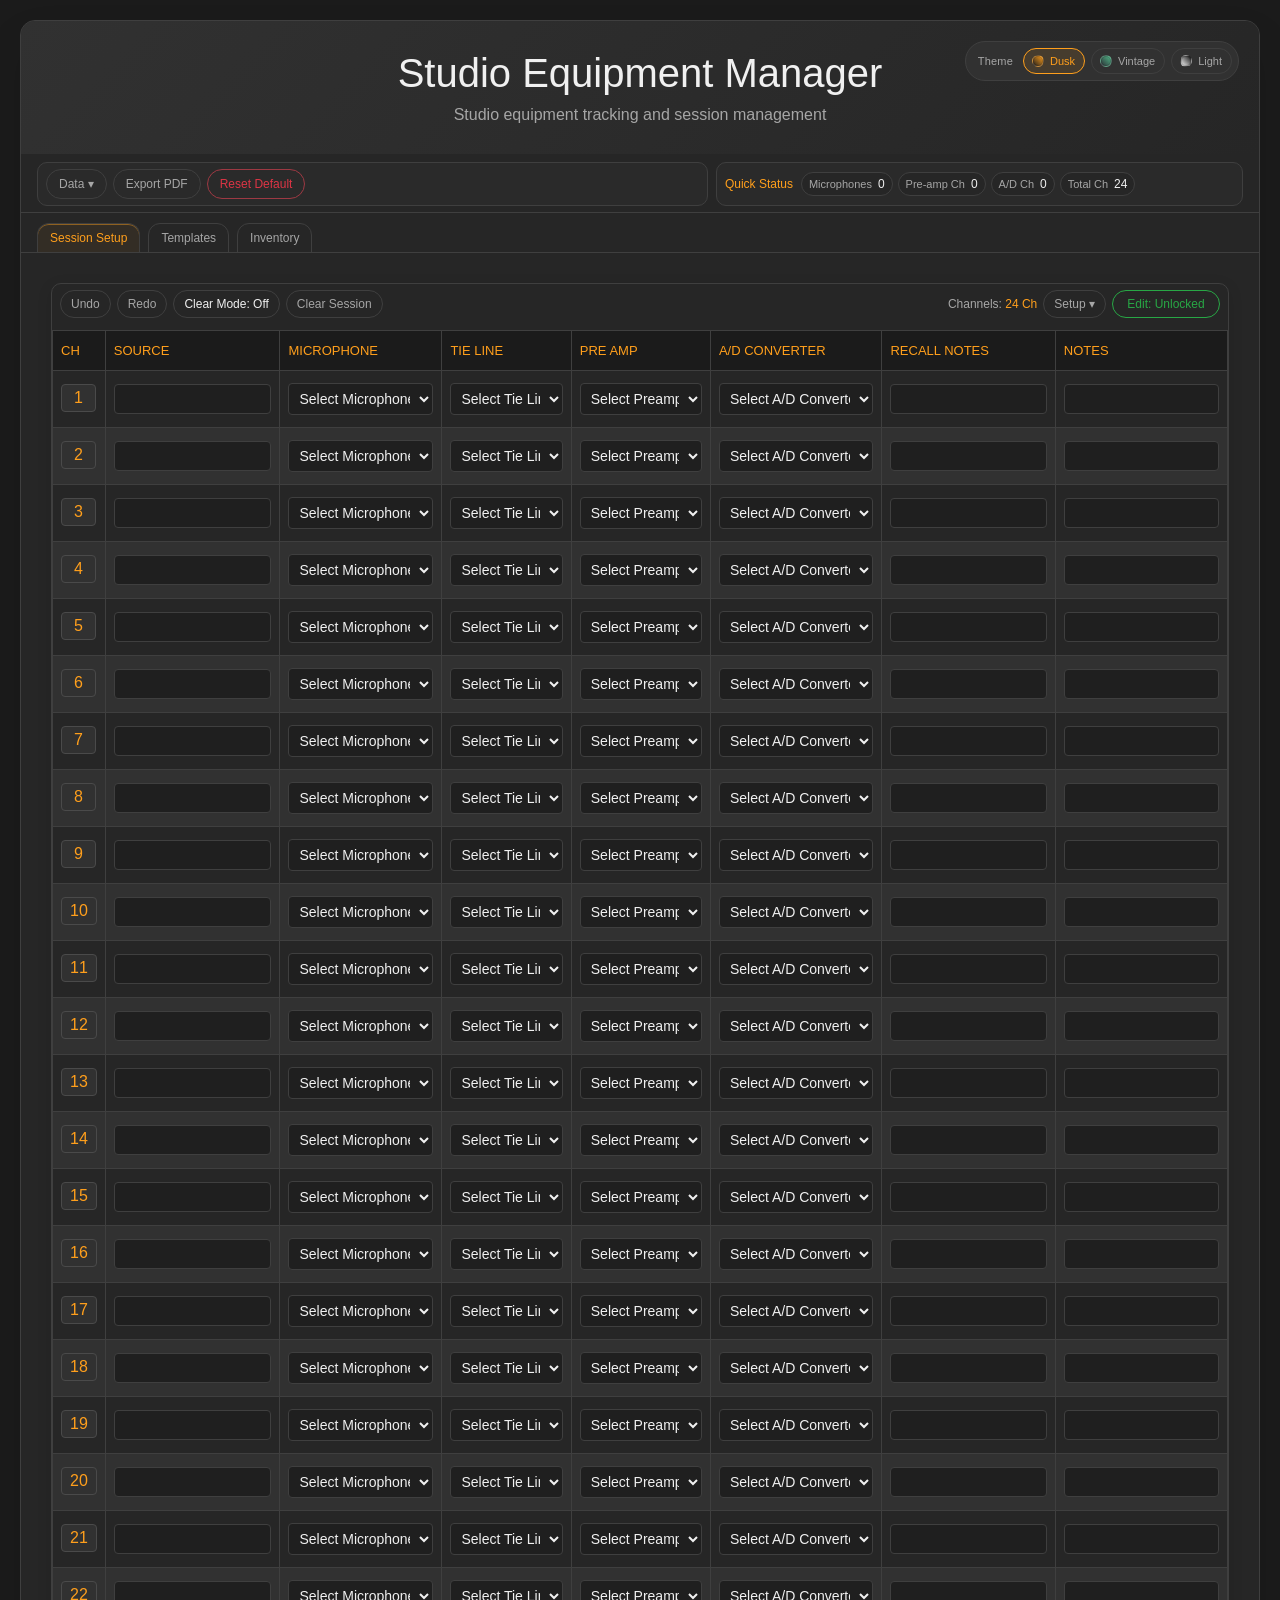
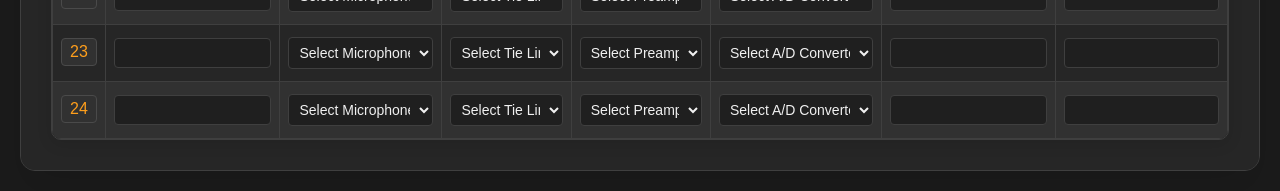
<file: index_03.html>
<!DOCTYPE html>
<html lang="en">
<head>
    <meta charset="UTF-8">
    <meta name="viewport" content="width=device-width, initial-scale=1.0">
    <title>Studio Equipment Manager V3</title>
    <style>
        * { margin: 0; padding: 0; box-sizing: border-box; }

        :root {
            /* Modern DAW (Default Dark) */
            --bg-primary: #0f0f0f;
            --bg-secondary: #1a1a1a;
            --bg-tertiary: #252525;
            --bg-quaternary: #2e2e2e;
            --bg-table: #1a1a1a;
            --text-primary: #eeeeee;
            --text-secondary: #888888;
            --text-muted: #555555;
            --accent-primary: #FF9F1C;
            --accent-hover: #F48C06;
            --button-bg: #252525;
            --button-hover: #333333;
            --border-primary: #333333;
            --border-secondary: #444444;
            --input-bg: #0f0f0f;
            --input-border: #333333;
            --ui-weight: 400;
            --ui-weight-strong: 500;
        }

        html[data-theme="dusk"], body[data-theme="dusk"], .container[data-theme="dusk"] {
            /* Studio Dusk (Lighter Dark) */
            --bg-primary: #1b1b1b;
            --bg-secondary: #262626;
            --bg-tertiary: #313131;
            --bg-quaternary: #3a3a3a;
            --bg-table: #262626;
            --text-primary: #f0f0f0;
            --text-secondary: #a6a6a6;
            --text-muted: #737373;
            --accent-primary: #FF9F1C;
            --accent-hover: #F48C06;
            --button-bg: #313131;
            --button-hover: #3d3d3d;
            --border-primary: #3f3f3f;
            --border-secondary: #4a4a4a;
            --input-bg: #1f1f1f;
            --input-border: #3f3f3f;
        }

        html[data-theme="light"], body[data-theme="light"], .container[data-theme="light"] {
            /* Minimalist Manual (High Contrast) */
            --bg-primary: #f4f4f4;
            --bg-secondary: #ffffff;
            --bg-tertiary: #e8e8e8;
            --bg-quaternary: #dddddd;
            --bg-table: #ffffff;
            --text-primary: #111111;
            --text-secondary: #555555;
            --text-muted: #888888;
            --accent-primary: #111111;
            --accent-hover: #333333;
            --button-bg: #ffffff;
            --button-hover: #e8e8e8;
            --border-primary: #111111;
            --border-secondary: #444444;
            --input-bg: #ffffff;
            --input-border: #111111;
        }

        html[data-theme="vintage"], body[data-theme="vintage"], .container[data-theme="vintage"] {
            /* Vintage Console (Neve / API style) */
            --bg-primary: #1e2226;
            --bg-secondary: #272c32;
            --bg-tertiary: #323840;
            --bg-quaternary: #3d454e;
            --bg-table: #272c32;
            --text-primary: #e6e1d8;
            --text-secondary: #9aa1a9;
            --text-muted: #666c75;
            --accent-primary: #52B788; /* Console Seafoam */
            --accent-hover: #40916C;
            --button-bg: #323840;
            --button-hover: #3d454e;
            --border-primary: #15181a;
            --border-secondary: #323840;
            --input-bg: #1e2226;
            --input-border: #15181a;
        }

        body {
            font-family: 'Segoe UI', Tahoma, Geneva, Verdana, sans-serif;
            background: var(--bg-primary);
            color: var(--text-primary);
            min-height: 100vh;
            padding: 20px;
            transition: all 0.3s ease;
            font-weight: var(--ui-weight);
        }
        h1, h2, h3, h4, h5, h6, strong, th, .tab, .btn-style, .btn-muted, .accordion-title {
            font-weight: var(--ui-weight-strong);
        }

        .container {
            max-width: 1400px;
            margin: 0 auto;
            background: var(--bg-secondary);
            border-radius: 15px;
            box-shadow: 0 20px 40px rgba(0,0,0,0.1);
            overflow: hidden;
            border: 1px solid var(--border-primary);
        }

        .header {
            background: linear-gradient(135deg, var(--bg-tertiary) 0%, var(--bg-secondary) 100%);
            color: var(--text-primary);
            padding: 30px;
            text-align: center;
            position: relative;
        }

        .header h1 { font-size: 2.5em; margin-bottom: 10px; font-weight: var(--ui-weight-strong); color: var(--text-primary); }
        .header p { color: var(--text-secondary); font-size: 1em; }

        .theme-switcher {
            position: absolute;
            top: 20px;
            right: 20px;
            display: flex;
            gap: 6px;
            background: var(--bg-tertiary);
            padding: 6px;
            border-radius: 20px;
            border: 1px solid var(--border-primary);
            align-items: center;
            flex-wrap: wrap;
        }
        .theme-label {
            font-size: 11px;
            color: var(--text-secondary);
            letter-spacing: 0.2px;
            padding: 0 4px 0 6px;
            white-space: nowrap;
        }

        .theme-btn {
            border-radius: 999px;
            border: 1px solid var(--border-primary);
            background: transparent;
            color: var(--text-secondary);
            cursor: pointer;
            transition: all 0.2s ease;
            min-height: 26px;
            padding: 4px 9px 4px 8px;
            font-size: 11px;
            font-weight: var(--ui-weight);
            display: inline-flex;
            align-items: center;
            gap: 6px;
            white-space: nowrap;
        }
        .theme-btn:hover {
            color: var(--text-primary);
            border-color: var(--border-secondary);
            background: var(--bg-secondary);
        }
        .theme-btn.active {
            color: var(--accent-primary);
            border-color: var(--accent-primary);
            background: color-mix(in srgb, var(--accent-primary) 10%, transparent);
        }
        .theme-swatch {
            width: 12px;
            height: 12px;
            border-radius: 50%;
            border: 1px solid rgba(255, 255, 255, 0.15);
            box-shadow: inset 0 0 0 1px rgba(0, 0, 0, 0.18);
            flex: 0 0 12px;
        }
        .theme-btn[data-theme="dusk"] .theme-swatch { background: linear-gradient(45deg, #1b1b1b, #FF9F1C); }
        .theme-btn[data-theme="vintage"] .theme-swatch { background: linear-gradient(45deg, #2b3036, #52B788); }
        .theme-btn[data-theme="light"] .theme-swatch { background: linear-gradient(45deg, #ffffff, #111111); border-color: rgba(0,0,0,0.2); }

        .top-action-region {
            background: var(--bg-secondary);
            padding: 8px 16px 6px;
            border-bottom: 1px solid var(--border-primary);
            display: flex;
            gap: 8px;
            align-items: stretch;
        }
        .data-action-bar {
            flex: 1.1 1 56%;
            min-width: 300px;
            background: color-mix(in srgb, var(--bg-tertiary) 35%, var(--bg-secondary));
            border: 1px solid var(--border-primary);
            border-radius: 10px;
            padding: 6px 8px;
            display: flex;
            gap: 6px;
            flex-wrap: wrap;
            justify-content: flex-start;
            align-items: center;
            min-height: 44px;
        }
        .data-action-bar button, .show-presets-btn, .channel-btn {
            background: transparent;
            color: var(--text-secondary);
            border: 1px solid var(--border-primary);
            padding: 7px 12px;
            border-radius: 16px;
            cursor: pointer;
            font-size: 12px;
            font-weight: var(--ui-weight);
            line-height: 1.2;
            transition: all 0.2s ease;
            white-space: nowrap;
        }
        .data-action-bar button:hover, .show-presets-btn:hover, .channel-btn:hover {
            color: var(--text-primary);
            border-color: var(--border-secondary);
            background: var(--bg-tertiary);
        }
        .data-action-bar input[type="file"] { display: none; }
        .data-menu-wrap { position: relative; }
        .data-menu {
            display: none;
            position: absolute;
            left: 0;
            top: calc(100% + 6px);
            z-index: 30;
            min-width: 160px;
            background: var(--bg-secondary);
            border: 1px solid var(--border-primary);
            border-radius: 8px;
            box-shadow: 0 8px 24px rgba(0,0,0,0.25);
            padding: 6px;
        }
        .data-menu .data-menu-item {
            width: 100%;
            text-align: left;
            margin-bottom: 6px;
        }
        .data-menu .data-menu-item:last-child {
            margin-bottom: 0;
        }
        .data-action-bar .action-danger {
            color: #dc3545;
            border-color: color-mix(in srgb, #dc3545 60%, var(--border-primary));
        }
        .data-action-bar .action-danger:hover {
            color: #ff6b7a;
            border-color: #dc3545;
            background: color-mix(in srgb, #dc3545 10%, var(--bg-tertiary));
        }
        .quick-status-panel {
            flex: 0.9 1 44%;
            min-width: 340px;
            max-width: none;
            background: color-mix(in srgb, var(--bg-tertiary) 35%, var(--bg-secondary));
            border: 1px solid var(--border-primary);
            border-radius: 10px;
            padding: 6px 8px;
            display: flex;
            flex-direction: column;
            justify-content: center;
            min-height: 44px;
        }
        .quick-status-panel .session-summary {
            margin: 0;
            padding: 0;
            background: transparent;
            border: 0;
            box-shadow: none;
            display: flex;
            align-items: center;
            gap: 8px;
        }
        .quick-status-panel .session-summary h3 {
            margin: 0;
            font-size: 12px;
            white-space: nowrap;
        }
        .quick-status-panel .summary-strip {
            display: flex;
            flex-wrap: nowrap;
            gap: 5px;
            align-items: center;
            flex: 1;
            min-width: 0;
        }
        .quick-status-panel .summary-pill {
            margin: 0;
            min-height: 22px;
            padding: 4px 7px;
            width: auto;
            justify-content: flex-start;
            gap: 6px;
            flex: 0 0 auto;
        }
        .quick-status-panel .summary-pill span {
            white-space: nowrap;
            font-size: 11px;
        }

        .tabs {
            display: flex;
            gap: 8px;
            background: var(--bg-secondary);
            border-bottom: 1px solid var(--border-primary);
            overflow-x: auto;
            padding: 10px 16px 0;
        }
        .tab {
            background: transparent;
            border: 1px solid var(--border-primary);
            border-radius: 12px 12px 0 0;
            padding: 7px 12px;
            cursor: pointer;
            font-size: 12px;
            font-weight: var(--ui-weight);
            color: var(--text-secondary);
            transition: all 0.2s ease;
            white-space: nowrap;
            margin-bottom: -1px;
        }
        .tab.active {
            color: var(--accent-primary);
            border-color: var(--border-primary);
            border-bottom-color: var(--bg-secondary);
            background: color-mix(in srgb, var(--accent-primary) 6%, var(--bg-secondary));
            box-shadow: inset 0 1px 0 color-mix(in srgb, var(--accent-primary) 45%, transparent);
        }
        .tab:hover { color: var(--text-primary); border-color: var(--border-secondary); background: var(--bg-tertiary); }
        .tab-content { display: none; padding: 30px; background: var(--bg-secondary); }
        .tab-content.active { display: block; }
        .template-grid { grid-template-columns: repeat(auto-fit, minmax(300px, 1fr)); gap: 20px; }

        .panel-box {
            background: var(--bg-tertiary);
            padding: 15px 20px;
            margin-bottom: 14px;
            border-radius: 10px;
            border: 1px solid var(--border-primary);
        }

        .btn-style, .btn-danger {
            border: none;
            border-radius: 20px;
            padding: 8px 14px;
            font-weight: var(--ui-weight-strong);
            cursor: pointer;
            color: white;
            transition: all 0.2s ease;
        }
        .btn-style { background: var(--button-bg); color: var(--text-primary); border: 1px solid var(--border-primary); padding: 8px 16px; border-radius: 6px; cursor: pointer; font-weight: var(--ui-weight-strong); transition: all 0.2s ease; box-shadow: 0 2px 4px rgba(0,0,0,0.1); }
        .btn-danger { background: #dc3545; }
        .btn-style:hover { background: var(--button-hover); border-color: var(--accent-primary); color: var(--accent-primary); transform: translateY(-1px); }
        .btn-danger:hover { transform: translateY(-1px); }
        .btn-muted {
            background: transparent;
            color: var(--text-secondary);
            border: 1px solid var(--border-primary);
            border-radius: 16px;
            padding: 7px 12px;
            font-weight: var(--ui-weight);
            cursor: pointer;
            transition: all 0.2s ease;
        }
        .btn-muted:hover {
            color: var(--text-primary);
            border-color: var(--border-secondary);
            background: var(--bg-secondary);
        }
        #clearModeBtn.clear-mode-active {
            animation: clearModePulse 1.1s ease-in-out infinite;
        }
        @keyframes clearModePulse {
            0%, 100% {
                opacity: 1;
                box-shadow: 0 0 0 rgba(0, 0, 0, 0);
                background: color-mix(in srgb, var(--accent-primary) 10%, var(--button-bg));
            }
            50% {
                opacity: 1;
                box-shadow: 0 0 0 2px color-mix(in srgb, var(--accent-primary) 28%, transparent);
                background: color-mix(in srgb, var(--accent-primary) 22%, var(--button-bg));
            }
        }
        .session-action-bar {
            display: flex;
            justify-content: flex-start;
            align-items: center;
            gap: 6px;
            min-height: 40px;
            padding: 6px 8px;
            margin-bottom: 6px;
        }
        .session-action-bar .btn-muted {
            padding: 5px 10px;
            font-size: 12px;
            font-weight: var(--ui-weight);
            line-height: 1.2;
            min-height: 28px;
            display: inline-flex;
            align-items: center;
        }
        #sessionLockBtn {
            width: 108px;
            min-width: 108px;
            flex: 0 0 108px;
            display: inline-flex;
            align-items: center;
            justify-content: center;
            text-align: center;
            white-space: nowrap;
        }
        .session-action-meta {
            margin-left: auto;
            color: var(--text-secondary);
            font-size: 12px;
            font-weight: var(--ui-weight);
            line-height: 1.2;
        }
        .session-action-meta strong {
            color: var(--accent-primary);
            font-weight: var(--ui-weight-strong);
        }
        .setup-popover-title {
            font-size: 12px;
            color: var(--text-primary);
            font-weight: var(--ui-weight-strong);
            letter-spacing: 0.2px;
        }
        .popover-close {
            padding: 2px 8px;
            line-height: 1;
            font-weight: var(--ui-weight-strong);
        }
        #setupMenu .btn-muted {
            width: 100%;
            text-align: left;
            font-size: 12px;
            font-weight: var(--ui-weight);
        }

        .control-accordions { display: grid; gap: 8px; margin-bottom: 12px; }
        .control-accordions .panel-box {
            margin-bottom: 0;
            padding: 10px 14px;
            border-radius: 8px;
        }
        .accordion-header {
            display: flex;
            justify-content: space-between;
            align-items: center;
            cursor: pointer;
            width: 100%;
        }
        .accordion-title {
            margin: 0;
            user-select: none;
            color: var(--text-primary);
            font-size: 14px;
            font-weight: var(--ui-weight-strong);
        }
        .accordion-toggle {
            font-size: 11px;
            color: var(--text-secondary);
            opacity: 0.85;
            user-select: none;
        }
        .accordion-body {
            display: none;
            gap: 15px;
            flex-wrap: wrap;
            margin-top: 10px;
            border-top: 1px solid var(--border-primary);
            padding-top: 10px;
            align-items: center;
        }

        .channel-controls, .column-controls, .preset-controls {
            background: var(--bg-tertiary);
            padding: 15px 20px; margin-bottom: 20px; border-radius: 10px;
            display: flex; gap: 15px; align-items: center; flex-wrap: wrap;
            border: 1px solid var(--border-primary);
        }
        .preset-controls { display: none; }
        .preset-controls.show { display: block; }
        h4 { color: var(--accent-primary); margin-right: 10px; }
        
        .session-summary {
            background: var(--bg-tertiary); padding: 12px 14px; border-radius: 10px; margin-bottom: 12px;
            box-shadow: 0 4px 15px rgba(0,0,0,0.1); border: 1px solid var(--border-primary);
        }
        .session-summary h3 { color: var(--accent-primary); margin-bottom: 10px; font-size: 13px; font-weight: var(--ui-weight-strong); }
        .summary-strip {
            display: grid;
            grid-template-columns: repeat(auto-fit, minmax(170px, 1fr));
            gap: 8px;
        }
        .summary-pill {
            display: flex;
            justify-content: space-between;
            align-items: center;
            padding: 6px 10px;
            border: 1px solid var(--border-primary);
            border-radius: 999px;
            background: var(--bg-secondary);
            color: var(--text-secondary);
            font-size: 12px;
            font-weight: var(--ui-weight);
        }
        .summary-pill strong {
            color: var(--text-primary);
            font-weight: var(--ui-weight-strong);
        }
        .summary-item { display: flex; justify-content: space-between; margin-bottom: 8px; font-weight: var(--ui-weight); color: var(--text-primary); }

        .session-table { overflow-x: auto; border-radius: 10px; box-shadow: 0 4px 15px rgba(0,0,0,0.1); border: 1px solid var(--border-primary); }
        table { width: 100%; border-collapse: collapse; background: var(--bg-table); }
        th, td { border: 1px solid var(--border-primary); padding: 12px 8px; text-align: left; position: relative; }
        th { background: var(--bg-primary); color: var(--accent-primary); font-weight: var(--ui-weight-strong); font-size: 13px; text-transform: uppercase; }
        tr:nth-child(even) { background-color: var(--bg-tertiary); }
        tr:nth-child(odd) { background-color: var(--bg-secondary); }
        tr:hover { background-color: var(--bg-quaternary); }

        /* Dusk theme: subtle gray channel chips with amber numbers */
        html[data-theme="dusk"] .channel-number {
            background: var(--bg-tertiary);
            color: var(--accent-primary);
            border: 1px solid var(--border-secondary);
        }

        .channel-number {
            cursor: move; background: var(--accent-primary); color: white; padding: 4px 8px;
            border-radius: 4px; font-weight: var(--ui-weight-strong); user-select: none; transition: all 0.2s ease;
            display: inline-block; min-width: 35px; text-align: center;
        }
        .channel-number.dragging { opacity: 0.5; transform: rotate(5deg); }
        .drag-indicator { height: 2px; background: var(--accent-primary); margin: 0; opacity: 0; }
        .drag-indicator.show { opacity: 1; }
        tr.clear-range-preview td {
            outline: 2px solid var(--accent-primary);
            outline-offset: -2px;
        }

        /* Auto-fill visuals */
        .auto-fill-selection { background: rgba(255, 107, 53, 0.2) !important; border: 2px solid var(--accent-primary) !important; }
        .auto-fill-preview { background: rgba(255, 107, 53, 0.1) !important; border: 1px dashed var(--accent-primary) !important; }

        select, input[type="text"], input[type="number"], textarea {
            width: 100%; padding: 6px; border: 1px solid var(--input-border);
            border-radius: 4px; font-size: 14px; background: var(--input-bg); color: var(--text-primary);
        }
        input[type="checkbox"] {
            accent-color: var(--accent-primary);
            width: 14px;
            height: 14px;
        }
        .segment-grid {
            display: grid;
            grid-template-columns: repeat(auto-fit, minmax(110px, 1fr));
            gap: 8px;
            width: 100%;
        }
        .segment-input {
            position: absolute;
            opacity: 0;
            pointer-events: none;
        }
        .segment-chip {
            display: inline-flex;
            align-items: center;
            justify-content: center;
            padding: 6px 10px;
            border: 1px solid var(--border-primary);
            border-radius: 999px;
            background: transparent;
            color: var(--text-secondary);
            font-size: 12px;
            font-weight: var(--ui-weight);
            line-height: 1.2;
            min-height: 30px;
            cursor: pointer;
            user-select: none;
            transition: all 0.2s ease;
            white-space: nowrap;
        }
        .segment-chip:hover {
            color: var(--text-primary);
            border-color: var(--border-secondary);
            background: var(--bg-tertiary);
        }
        .segment-input:checked + .segment-chip {
            color: var(--accent-primary);
            border-color: var(--accent-primary);
            background: color-mix(in srgb, var(--accent-primary) 12%, transparent);
        }
        select:focus, input:focus, textarea:focus { outline: none; border-color: var(--accent-primary); }
        optgroup { font-weight: var(--ui-weight-strong); color: var(--accent-primary); background: var(--bg-tertiary); }
        optgroup option { font-weight: normal; color: var(--text-primary); padding-left: 10px; background: var(--input-bg); }

        .hidden, th.hidden, td.hidden { display: none !important; }

        /* Equipment / Summary layout */
        .equipment-grid { display: grid; grid-template-columns: repeat(auto-fit, minmax(350px, 1fr)); gap: 25px; margin-top: 25px; }
        .equipment-section { background: var(--bg-tertiary); border-radius: 15px; padding: 25px; border: 1px solid var(--border-primary); }
        .equipment-item, .channel-item { display: flex; justify-content: space-between; align-items: center; padding: 8px 12px; background: var(--bg-secondary); border: 1px solid var(--border-primary); border-radius: 5px; margin-bottom: 10px;}
        .collapsible { background: var(--accent-primary); color: white; cursor: pointer; padding: 12px; width: 100%; border: none; text-align: left; font-size: 15px; border-radius: 8px; font-weight: var(--ui-weight-strong); margin-top: 15px; }
        .collapsible-content { max-height: 0; overflow: hidden; transition: max-height 0.3s ease-out; background: var(--bg-secondary); border: 1px solid var(--border-primary); border-top: none; border-radius: 0 0 8px 8px; }
        .collapsible-content.show { max-height: 2000px; transition: max-height 0.3s ease-in; }
        
        .status-available { color: #28a745; font-weight: var(--ui-weight-strong); }
        .status-unavailable { color: #dc3545; font-weight: var(--ui-weight-strong); }
        .status-in-use { color: #fd7e14; font-weight: var(--ui-weight-strong); }
        .btn-available { background: #28a745; color: white; }
        .btn-repair { background: #dc3545; color: white; }
        .btn-loaned { background: #fd7e14; color: white; }
        .status-toggle { padding: 4px 8px; border: none; border-radius: 4px; cursor: pointer; font-size: 11px; margin-left: 4px; }

        /* MODAL */
        .modal { display: none; position: fixed; z-index: 1000; left: 0; top: 0; width: 100%; height: 100%; background-color: rgba(0,0,0,0.5); }
        .modal-content { background-color: var(--bg-secondary); margin: 15% auto; padding: 20px; border-radius: 10px; width: 400px; border: 1px solid var(--border-primary); }
        .modal-header { display: flex; justify-content: space-between; margin-bottom: 20px; }
        .close { font-size: 28px; cursor: pointer; color: var(--text-muted); }

        /* ============================================================ */
        /* MOBILE "CHECKLIST / CARD" VIEW CSS                           */
        /* ============================================================ */
        @media (max-width: 768px) {
            .theme-switcher {
                position: static;
                margin-top: 12px;
                justify-content: center;
            }
            .top-action-region {
                flex-direction: column;
                align-items: stretch;
            }
            .data-action-bar,
            .quick-status-panel {
                min-width: 0;
                max-width: none;
                width: 100%;
            }
            .quick-status-panel .session-summary {
                display: block;
            }
            .quick-status-panel .session-summary h3 {
                margin-bottom: 4px;
            }
            .quick-status-panel .summary-strip {
                display: grid;
                grid-template-columns: repeat(2, minmax(120px, 1fr));
            }
            .quick-status-panel .summary-pill {
                width: 100%;
                justify-content: space-between;
            }
            .tabs {
                flex-wrap: wrap;
                justify-content: flex-start;
                padding-bottom: 8px;
            }
            .tab {
                text-align: center;
                flex: 1 1 140px;
                border-radius: 12px;
                margin-bottom: 0;
            }
            
            /* Hide the standard table header */
            #sessionTable thead { display: none; }
            #sessionTable { background: transparent; border: none; box-shadow: none; }
            
            /* Turn each row into a stylized mobile card */
            #sessionTable tbody tr {
                display: flex;
                flex-direction: column;
                margin-bottom: 20px;
                background: var(--bg-secondary);
                border-radius: 12px;
                box-shadow: 0 8px 20px rgba(0,0,0,0.2);
                padding: 15px;
                border: 1px solid var(--border-primary);
            }
            
            /* Stack the cells */
            #sessionTable td {
                display: flex;
                flex-direction: column;
                border: none !important;
                padding: 8px 0 !important;
                background: transparent !important;
            }
            
            /* Inject the column names as labels above each input */
            #sessionTable td::before {
                content: attr(data-label);
                font-size: 11px;
                text-transform: uppercase;
                color: var(--accent-primary);
                font-weight: var(--ui-weight-strong);
                margin-bottom: 5px;
                letter-spacing: 0.5px;
            }

            /* Make the Channel Number stand out as the Header of the card */
            .col-channel {
                flex-direction: row !important;
                justify-content: flex-start;
                align-items: center;
                border-bottom: 1px solid var(--border-primary) !important;
                padding-bottom: 15px !important;
                margin-bottom: 10px !important;
            }
            .col-channel::before { display: none; } /* Hide label for the top channel marker */
            .channel-number { font-size: 1.2em; padding: 6px 15px; border-radius: 8px; }
            
            /* Make inputs larger for fat fingers */
            select, input[type="text"] { padding: 12px; font-size: 16px; }
        }
    </style>
</head>
<body>
    <div class="container">
        <div class="header">
            <h1>Studio Equipment Manager</h1>
            <p>Studio equipment tracking and session management</p>
            <div class="theme-switcher">
                <span class="theme-label">Theme</span>
                <button class="theme-btn active" data-theme="dusk" title="Studio Dusk" onclick="changeTheme('dusk')"><span class="theme-swatch"></span>Dusk</button>
                <button class="theme-btn" data-theme="vintage" title="Console Seafoam" onclick="changeTheme('vintage')"><span class="theme-swatch"></span>Vintage</button>
                <button class="theme-btn" data-theme="light" title="Minimalist" onclick="changeTheme('light')"><span class="theme-swatch"></span>Light</button>
            </div>
        </div>

        <div class="top-action-region">
            <div class="data-action-bar">
                <div id="dataMenuWrap" class="data-menu-wrap">
                    <button id="dataMenuBtn" onclick="toggleDataMenu(event)">Data ▾</button>
                    <div id="dataMenu" class="data-menu">
                        <button class="data-menu-item" onclick="exportData(); closeDataMenu();">Export Data</button>
                        <button class="data-menu-item" onclick="document.getElementById('importFile').click(); closeDataMenu();">Import Data</button>
                        <button class="data-menu-item" onclick="copyDataToClipboard(); closeDataMenu();">Copy Data</button>
                    </div>
                </div>
                <input type="file" id="importFile" accept=".json" onchange="importData(event)">
                <button onclick="exportToPrintable()">Export PDF</button>
                <button class="action-danger" onclick="resetData()">Reset Default</button>
            </div>
            <div class="quick-status-panel">
                <div class="session-summary">
                    <h3>Quick Status</h3>
                    <div class="summary-strip">
                        <div class="summary-pill"><span>Microphones</span><strong id="mics-used">0</strong></div>
                        <div class="summary-pill"><span>Pre-amp Ch</span><strong id="preamps-used">0</strong></div>
                        <div class="summary-pill"><span>A/D Ch</span><strong id="ad-used">0</strong></div>
                        <div class="summary-pill"><span>Total Ch</span><strong id="total-channels">24</strong></div>
                    </div>
                </div>
            </div>
        </div>

        <div class="tabs">
            <button class="tab active" onclick="showTab('session')">Session Setup</button>
            <button class="tab" onclick="showTab('presets')">Templates</button>
            <button class="tab" onclick="showTab('inventory')">Inventory</button>
        </div>

        <!-- Session Setup Tab -->
        <div id="session" class="tab-content active">
            <div class="control-accordions" style="position: relative; margin-bottom: 0; height: 0; overflow: visible;">
            <div class="panel-box setup-popover" id="channelManagementControls" style="display:none; padding: 10px 14px; position:absolute; right:0; top:0; width:min(760px, calc(100vw - 80px)); z-index:35; box-shadow: 0 10px 28px rgba(0,0,0,0.28);">
                <div style="display:flex; align-items:center; justify-content:space-between; margin-bottom:6px;">
                    <span class="setup-popover-title">Channel Count</span>
                    <button class="btn-muted popover-close" onclick="closeAllSetupPanels()">×</button>
                </div>
                <div id="channelPanel" class="accordion-body" style="display:none;">
                    <div style="display:flex; gap: 8px; align-items: center;">
                        <label style="color: var(--text-secondary);">Add:</label>
                        <input type="number" id="channelsToAdd" value="1" min="1" max="16" style="width: 60px; border-radius: 6px; text-align: center;">
                        <button class="btn-muted" onclick="addChannels()">Add Rows</button>
                    </div>
                    <div style="display:flex; gap: 8px; align-items: center;">
                        <label style="color: var(--text-secondary);">Remove:</label>
                        <input type="number" id="channelsToRemove" value="1" min="1" style="width: 60px; border-radius: 6px; text-align: center;">
                        <button class="btn-muted" onclick="removeChannels()">Remove Rows</button>
                    </div>
                    <div style="flex-grow: 1;"></div>
                    <button class="btn-style" style="background: transparent; border: 2px solid var(--border-primary); color: var(--text-primary);" onclick="resetToChannels(24)">Reset Board (24 Ch)</button>
                </div>
            </div>

            <div class="panel-box setup-popover" style="display:none; padding: 10px 14px; position:absolute; right:0; top:0; width:min(760px, calc(100vw - 80px)); z-index:35; box-shadow: 0 10px 28px rgba(0,0,0,0.28);">
                <div style="display:flex; align-items:center; justify-content:space-between; margin-bottom:6px;">
                    <span class="setup-popover-title">Show/Hide Columns</span>
                    <button class="btn-muted popover-close" onclick="closeAllSetupPanels()">×</button>
                </div>
                <div id="columnPanel" class="accordion-body" style="display:none;">
                    <div class="segment-grid">
                        <input class="segment-input" type="checkbox" id="toggle-microphone" checked onchange="toggleColumn('microphone')"><label class="segment-chip" for="toggle-microphone">Mic</label>
                        <input class="segment-input" type="checkbox" id="toggle-tieLine" checked onchange="toggleColumn('tieLine')"><label class="segment-chip" for="toggle-tieLine">Tie Line</label>
                        <input class="segment-input" type="checkbox" id="toggle-preamp" checked onchange="toggleColumn('preamp')"><label class="segment-chip" for="toggle-preamp">Preamp</label>
                        <input class="segment-input" type="checkbox" id="toggle-outboard1" onchange="toggleColumn('outboard1')"><label class="segment-chip" for="toggle-outboard1">Outboard 1</label>
                        <input class="segment-input" type="checkbox" id="toggle-outboard2" onchange="toggleColumn('outboard2')"><label class="segment-chip" for="toggle-outboard2">Outboard 2</label>
                        <input class="segment-input" type="checkbox" id="toggle-outboard3" onchange="toggleColumn('outboard3')"><label class="segment-chip" for="toggle-outboard3">Outboard 3</label>
                        <input class="segment-input" type="checkbox" id="toggle-ad" checked onchange="toggleColumn('ad')"><label class="segment-chip" for="toggle-ad">A/D</label>
                        <input class="segment-input" type="checkbox" id="toggle-recall" onchange="toggleColumn('recall')"><label class="segment-chip" for="toggle-recall">Recall Notes</label>
                        <input class="segment-input" type="checkbox" id="toggle-notes" checked onchange="toggleColumn('notes')"><label class="segment-chip" for="toggle-notes">Notes</label>
                    </div>
                </div>
            </div>

            <div class="panel-box column-locks setup-popover" style="display:none; padding: 10px 14px; position:absolute; right:0; top:0; width:min(760px, calc(100vw - 80px)); z-index:35; box-shadow: 0 10px 28px rgba(0,0,0,0.28);">
                <div style="display:flex; align-items:center; justify-content:space-between; margin-bottom:6px;">
                    <span class="setup-popover-title">Pin on Drag</span>
                    <button class="btn-muted popover-close" onclick="closeAllSetupPanels()">×</button>
                </div>
                <div id="lockPanel" class="accordion-body" style="display:none;">
                    <div class="segment-grid">
                        <input class="segment-input" type="checkbox" id="lock-tieLine"><label class="segment-chip" for="lock-tieLine">Tie Line</label>
                        <input class="segment-input" type="checkbox" id="lock-preamp"><label class="segment-chip" for="lock-preamp">Preamp</label>
                        <input class="segment-input" type="checkbox" id="lock-outboard1"><label class="segment-chip" for="lock-outboard1">Outboard 1</label>
                        <input class="segment-input" type="checkbox" id="lock-outboard2"><label class="segment-chip" for="lock-outboard2">Outboard 2</label>
                        <input class="segment-input" type="checkbox" id="lock-outboard3"><label class="segment-chip" for="lock-outboard3">Outboard 3</label>
                        <input class="segment-input" type="checkbox" id="lock-ad" checked><label class="segment-chip" for="lock-ad">A/D Converter</label>
                    </div>
                </div>
            </div>
            </div>
            
            <div class="session-table">
                <div class="session-action-bar">
                    <button id="undoBtn" class="btn-muted" onclick="undoAction()" title="Undo (Ctrl/Cmd+Z)">Undo</button>
                    <button id="redoBtn" class="btn-muted" onclick="redoAction()" title="Redo (Ctrl/Cmd+Shift+Z)">Redo</button>
                    <button id="clearModeBtn" class="btn-muted" onclick="toggleClearMode()" title="Enable click/drag clear mode">Clear Mode: Off</button>
                    <button id="clearSessionBtn" class="btn-muted" onclick="clearSessionBoard()" title="Clear all row assignments">Clear Session</button>
                    <span class="session-action-meta">Channels: <strong id="channelCountBadge">24 Ch</strong></span>
                    <div id="setupMenuWrap" style="position: relative;">
                        <button id="setupMenuBtn" class="btn-muted" onclick="toggleSetupMenu(event)" title="Session setup tools">Setup ▾</button>
                        <div id="setupMenu" style="display:none; position:absolute; right:0; top: calc(100% + 6px); z-index: 30; min-width: 170px; background: var(--bg-secondary); border: 1px solid var(--border-primary); border-radius: 8px; box-shadow: 0 8px 24px rgba(0,0,0,0.25); padding: 6px;">
                            <button class="btn-muted" onclick="openSetupPanel('channelPanel')" style="margin-bottom:6px;">Channel Count</button>
                            <button class="btn-muted" onclick="openSetupPanel('columnPanel')" style="margin-bottom:6px;">Show/Hide Columns</button>
                            <button class="btn-muted" onclick="openSetupPanel('lockPanel')" style="margin-bottom:6px;">Pin on Drag</button>
                            <button id="colorMenuToggleBtn" class="btn-muted" onclick="toggleColors()" style="margin-bottom:6px;">Colors: ON</button>
                        </div>
                    </div>
                    <button id="sessionLockBtn" class="btn-muted" style="border-color:#28a745; color:#28a745;" onclick="toggleSessionLock()">Edit: Unlocked</button>
                </div>
                <datalist id="sourceSuggestions">
                    <option value="Kick In">
                    <option value="Kick Out">
                    <option value="Snare Top">
                    <option value="Snare Bottom">
                    <option value="Hi-Hat">
                    <option value="Tom 1">
                    <option value="Tom 2">
                    <option value="Floor Tom">
                    <option value="Overhead L">
                    <option value="Overhead R">
                    <option value="Room L">
                    <option value="Room R">
                    <option value="Bass DI">
                    <option value="Bass Amp">
                    <option value="Guitar DI">
                    <option value="Guitar Amp">
                    <option value="Acoustic Guitar">
                    <option value="Lead Vocal">
                    <option value="Backing Vocal">
                    <option value="Piano L">
                    <option value="Piano R">
                    <option value="Synth L">
                    <option value="Synth R">
                    <option value="Talkback">
                </datalist>
                <table id="sessionTable">
                    <thead>
                        <tr>
                            <th class="col-channel">Ch</th>
                            <th class="col-source">Source</th>
                            <th class="col-microphone">Microphone</th>
                            <th class="col-tieLine">Tie Line</th>
                            <th class="col-preamp">Pre Amp</th>
                            <th class="col-outboard1 hidden">Outboard 1</th>
                            <th class="col-outboard2 hidden">Outboard 2</th>
                            <th class="col-outboard3 hidden">Outboard 3</th>
                            <th class="col-ad">A/D Converter</th>
                            <th class="col-recall">Recall Notes</th>
                            <th class="col-notes">Notes</th>
                        </tr>
                    </thead>
                    <tbody id="sessionBody">
                        <!-- Session rows populated by JavaScript -->
                    </tbody>
                </table>
            </div>
        </div>

        <!-- Chunk Templates Tab -->
        <div id="presets" class="tab-content">
            <div class="template-grid" style="display: grid;">
                <div class="panel-box" style="background: var(--bg-tertiary); padding: 20px; border-radius: 10px; border: 1px solid var(--border-primary);">
                    <div style="display:flex; align-items:center; justify-content:space-between; gap:10px; margin-bottom: 10px;">
                        <h3 style="color: var(--accent-primary); margin:0;">Save Template</h3>
                        <button class="btn-muted" onclick="toggleTemplateInfo()" type="button">Info</button>
                    </div>
                    <p style="margin-bottom:12px; color:var(--text-secondary);">Save a channel range and choose exactly which columns to include.</p>
                    <div id="templateInfoPanel" style="display:none; margin-bottom:12px; padding:10px 12px; border:1px solid var(--border-primary); border-radius:8px; background: var(--bg-secondary); color: var(--text-secondary); font-size: 12px;"></div>
                    <div style="display:flex; flex-direction:column; gap:10px;">
                        <input type="text" id="saveTempName" placeholder="Template name (e.g., Rock Drum Kit)">
                        <div style="display:flex; gap:10px; align-items:center;">
                            <label style="white-space: nowrap;">From:</label>
                            <select id="saveTempStart" onchange="updateTemplateInfo()"></select>
                            <label style="white-space: nowrap;">To:</label>
                            <select id="saveTempEnd" onchange="updateTemplateInfo()"></select>
                        </div>
                        <div>
                            <div style="font-size:12px; color:var(--text-secondary); margin-bottom:6px;">Save columns</div>
                            <div class="segment-grid" id="saveTemplateFields"></div>
                        </div>
                        <button class="btn-muted" onclick="saveTemplate()">Save Template</button>
                    </div>
                </div>
                <div class="panel-box" style="background: var(--bg-tertiary); padding: 20px; border-radius: 10px; border: 1px solid var(--border-primary);">
                    <h3 style="color: var(--accent-primary); margin:0 0 10px;">Load Template</h3>
                    <p style="margin-bottom:12px; color:var(--text-secondary);">Place a template at a target channel and choose which columns to apply.</p>
                    <div style="display:flex; flex-direction:column; gap:10px;">
                        <select id="loadTempSelect" onchange="syncLoadFieldsFromTemplate()"><option value="">-- No Templates Saved Yet --</option></select>
                        <div style="display:flex; gap:10px; align-items:center;">
                            <label style="white-space: nowrap;">Start at:</label>
                            <select id="loadTempTarget"></select>
                        </div>
                        <div>
                            <div style="font-size:12px; color:var(--text-secondary); margin-bottom:6px;">Load columns</div>
                            <div class="segment-grid" id="loadTemplateFields"></div>
                        </div>
                        <button class="btn-muted" onclick="loadTemplate()">Load Template</button>
                    </div>
                </div>
            </div>
            <div class="panel-box" style="background: var(--bg-tertiary); padding: 20px; border-radius: 10px; border: 1px solid var(--border-primary); margin-top: 20px;">
                <h3 style="color: var(--accent-primary); margin-bottom: 15px;">Your Saved Templates</h3>
                <div id="templateListUI"><p style="color:var(--text-secondary);">Your custom chunks will appear here.</p></div>
            </div>
        </div>
        <div id="inventory" class="tab-content">
            <div class="panel-box">
                <h3 style="margin-top: 0;">Spreadsheet Inventory Management</h3>
                <p style="color: var(--text-secondary); margin-bottom: 15px;">Manage your gear in Excel/Numbers and upload it here. Warning: Uploading a new inventory will clear your current session board.</p>
                <div style="display: flex; gap: 10px;">
                    <button class="btn-style" onclick="downloadCSVTemplate()">⬇️ Download CSV Template</button>
                    <button class="btn-style" style="background: #28a745;" onclick="document.getElementById('csvFileInput').click()">📥 Upload Inventory CSV</button>
                    <input type="file" id="csvFileInput" accept=".csv" style="display: none;" onchange="importCSVInventory(event)">
                </div>
            </div>
            <div class="template-grid" style="margin-top: 20px;">
                <div class="panel-box">
                    <h3 style="margin-top: 0; color: var(--accent-primary);">Currently In Use</h3>
                    <div id="inUseList" style="font-size: 14px; line-height: 1.6; color: var(--text-primary);"></div>
                </div>
                <div class="panel-box">
                    <h3 style="margin-top: 0; color: var(--accent-primary);">Available Gear</h3>
                    <div id="availableCounts" style="font-size: 14px; line-height: 1.6; color: var(--text-primary);"></div>
                    <ul id="inventoryCounts" style="margin: 10px 0 0 18px; font-size: 13px; line-height: 1.5; color: var(--text-secondary);"></ul>
                </div>
                <div class="panel-box">
                    <h3 style="margin-top: 0; color: var(--accent-primary);">Locker Pull List</h3>
                    <p style="font-size: 12px; color: var(--text-secondary); margin-bottom: 10px;">Physical gear needed for this session.</p>
                    <div id="pullList" style="font-size: 14px; line-height: 1.6; color: var(--text-primary);"></div>
                </div>
            </div>
            <div class="panel-box">
                <div style="display: flex; justify-content: space-between; align-items: flex-start; margin-bottom: 15px; flex-wrap: wrap; gap: 10px;">
                    <div>
                        <h3 style="margin-top: 0; margin-bottom: 5px;">Master Equipment Browser</h3>
                        <p style="color: var(--text-secondary); font-size: 13px; margin: 0;">Click a category to view your entire inventory.</p>
                    </div>
                    <div style="display: flex; gap: 5px;">
                        <button class="btn-style" id="btn-view-grid" onclick="setInvView('grid')" style="padding: 4px 12px; font-size: 12px;">Grid</button>
                        <button class="btn-style" id="btn-view-list" onclick="setInvView('list')" style="padding: 4px 12px; font-size: 12px; background: transparent; color: var(--text-primary); border-color: var(--border-primary);">List</button>
                    </div>
                </div>
                <div id="equipmentBrowser"></div>
            </div>
        </div>
    </div>

    <script>
        // ==========================================
        // DATA MODEL
        // ==========================================
        let equipment = {
            microphones:[
                {name: 'AKG 414-1', status: 'available', category: 'LDC'},
                {name: 'AKG 414-2', status: 'available', category: 'LDC'},
                {name: 'SM57-1', status: 'available', category: 'Dynamic'},
                {name: 'SM57-2', status: 'available', category: 'Dynamic'},
                {name: 'R88-L', status: 'available', category: 'Ribbon'},
                {name: 'U87', status: 'available', category: 'LDC'}
            ],
            preampUnits:[
                {
                    name: 'Apollo 8', status: 'available',
                    channels:[{name: 'Apollo 8 Ch 1', status: 'available'}, {name: 'Apollo 8 Ch 2', status: 'available'}, {name: 'Apollo 8 Ch 3', status: 'available'}, {name: 'Apollo 8 Ch 4', status: 'available'}]
                },
                {
                    name: 'Neve 1073', status: 'available',
                    channels:[{name: 'Neve 1073 Ch 1', status: 'available'}, {name: 'Neve 1073 Ch 2', status: 'available'}]
                }
            ],
            outboard:[
                {name: '1176 1', status: 'available', category: 'Compressor'},
                {name: '1176 2', status: 'available', category: 'Compressor'},
                {name: 'Pultec EQ', status: 'available', category: 'EQ'}
            ],
            adUnits:[
                {
                    name: 'Apollo 8', status: 'available',
                    channels:[{name: 'Apollo 8 AD 1', status: 'available'}, {name: 'Apollo 8 AD 2', status: 'available'}, {name: 'Apollo 8 AD 3', status: 'available'}, {name: 'Apollo 8 AD 4', status: 'available'}]
                }
            ],
            tieLines: [
                {
                    name: 'Live Room Box',
                    status: 'available',
                    channels: Array.from({length: 16}, (_, i) => ({ name: 'Line ' + (i + 1), status: 'available' }))
                }
            ]
        };
        
        let sessionData = [];
        let presets =[];
        let customTemplates =[];
        const TEMPLATE_FIELDS = [
            { key: 'source', label: 'Source', defaultOn: true },
            { key: 'microphone', label: 'Mic', defaultOn: true },
            { key: 'tieLine', label: 'Tie Line', defaultOn: true },
            { key: 'preamp', label: 'Preamp', defaultOn: true },
            { key: 'outboard1', label: 'Out 1', defaultOn: true },
            { key: 'outboard2', label: 'Out 2', defaultOn: true },
            { key: 'outboard3', label: 'Out 3', defaultOn: true },
            { key: 'ad', label: 'A/D', defaultOn: true },
            { key: 'recall', label: 'Recall', defaultOn: true },
            { key: 'notes', label: 'Notes', defaultOn: true }
        ];
        window.undoStack = [];
        window.redoStack = [];
        window.isApplyingHistory = false;
        window.suspendHistory = false;
        const MAX_HISTORY = 120;
        window.isSessionLocked = false;
        window.enableColors = true;
        window.clearMode = false;
        const CLEAR_MODE_IDLE_MS = 10000;
        let clearDragActive = false;
        let clearDragStartIndex = null;
        let clearDragCurrentIndex = null;
        let suppressClearClick = false;
        let clearModeHandlersBound = false;
        let clearModeIdleTimer = null;

        function snapshotState() {
            return {
                equipment: JSON.parse(JSON.stringify(equipment)),
                sessionData: JSON.parse(JSON.stringify(sessionData)),
                customTemplates: JSON.parse(JSON.stringify(customTemplates))
            };
        }

        function updateHistoryButtons() {
            const undoBtn = document.getElementById('undoBtn');
            const redoBtn = document.getElementById('redoBtn');
            if (undoBtn) undoBtn.disabled = window.undoStack.length === 0;
            if (redoBtn) redoBtn.disabled = window.redoStack.length === 0;
        }

        function pushHistory() {
            if (window.isApplyingHistory || window.suspendHistory) return;
            window.undoStack.push(snapshotState());
            if (window.undoStack.length > MAX_HISTORY) window.undoStack.shift();
            window.redoStack = [];
            updateHistoryButtons();
        }

        function applyHistoryState(state) {
            if (!state) return;
            window.isApplyingHistory = true;
            equipment = JSON.parse(JSON.stringify(state.equipment));
            sessionData = JSON.parse(JSON.stringify(state.sessionData));
            customTemplates = JSON.parse(JSON.stringify(state.customTemplates));
            updateSessionTable();
            updateEquipmentTables();
            updateSummary();
            updateTemplateUI();
            if (typeof updateInventoryCounts === 'function') updateInventoryCounts();
            autoSave();
            window.isApplyingHistory = false;
            updateHistoryButtons();
        }

        window.undoAction = function() {
            if (window.undoStack.length === 0) return;
            window.redoStack.push(snapshotState());
            const prev = window.undoStack.pop();
            applyHistoryState(prev);
        };

        window.redoAction = function() {
            if (window.redoStack.length === 0) return;
            window.undoStack.push(snapshotState());
            const next = window.redoStack.pop();
            applyHistoryState(next);
        };

        function getRowColor(source) {
            if (!source) return '';
            const s = source.toLowerCase();
            const has = (words) => words.some(w => s.includes(w));
            
            // The order matters here (e.g. 'Bass Amp' will trigger Bass before it hits Guitars)
            if (has(['kick', 'snare', 'snr', 'tom', 'hat', 'cymbal', 'overhead', 'oh l', 'oh r', 'drum'])) return 'rgba(156, 39, 176, 0.15)'; // Purple (Drums)
            if (has(['bass'])) return 'rgba(244, 67, 54, 0.15)'; // Red (Bass)
            if (has(['guitar', 'gtr', 'acoustic', 'acc '])) return 'rgba(76, 175, 80, 0.15)'; // Green (Guitars)
            if (has(['piano', 'pno', 'synth', 'keys', 'organ', 'rhodes'])) return 'rgba(255, 193, 7, 0.15)'; // Yellow (Keys)
            if (has(['vocal', 'voc', 'vox', 'choir'])) return 'rgba(233, 30, 99, 0.15)'; // Pink (Vocals)
            if (has(['room', 'amb', 'far', 'talkback'])) return 'rgba(33, 150, 243, 0.15)'; // Blue (Rooms/Ambience)
            if (has(['perc', 'tamb', 'shaker', 'horn', 'sax', 'trumpet', 'string', 'cello', 'violin'])) return 'rgba(255, 152, 0, 0.15)'; // Orange (Perc/Horns)
            
            return ''; // Default background
        }

        window.toggleSessionLock = function() {
            window.isSessionLocked = !window.isSessionLocked;
            const btn = document.getElementById('sessionLockBtn');
            if (window.isSessionLocked) {
                btn.innerHTML = 'Edit: Locked';
                btn.style.borderColor = '#dc3545';
                btn.style.color = '#dc3545';
            } else {
                btn.innerHTML = 'Edit: Unlocked';
                btn.style.borderColor = '#28a745';
                btn.style.color = '#28a745';
            }
            updateSessionTable(); // Redraw the table to apply the locked state
        };
        window.toggleColors = function() {
            window.enableColors = !window.enableColors;
            const btn = document.getElementById('colorMenuToggleBtn');
            if (btn) {
                btn.innerHTML = window.enableColors ? 'Colors: ON' : 'Colors: OFF';
                btn.style.opacity = window.enableColors ? '1' : '0.5';
            }
            updateSessionTable(); // Redraw to apply/remove colors
        };
        function updateClearModeButton() {
            const btn = document.getElementById('clearModeBtn');
            if (!btn) return;
            btn.textContent = window.clearMode ? 'Clear Mode: On' : 'Clear Mode: Off';
            btn.style.color = window.clearMode ? 'var(--accent-primary)' : 'var(--text-primary)';
            btn.style.borderColor = window.clearMode ? 'var(--accent-primary)' : 'var(--border-primary)';
            btn.style.background = window.clearMode ? 'var(--button-bg)' : 'transparent';
            btn.classList.toggle('clear-mode-active', window.clearMode);
        }
        function clearClearModeIdleTimer() {
            if (!clearModeIdleTimer) return;
            clearTimeout(clearModeIdleTimer);
            clearModeIdleTimer = null;
        }
        function armClearModeIdleTimer() {
            clearClearModeIdleTimer();
            if (!window.clearMode) return;
            clearModeIdleTimer = setTimeout(() => {
                if (!window.clearMode) return;
                window.clearMode = false;
                updateClearModeButton();
                clearAllRangePreview();
            }, CLEAR_MODE_IDLE_MS);
        }
        function touchClearModeActivity() {
            if (!window.clearMode) return;
            armClearModeIdleTimer();
        }
        function exitClearModeForEditing() {
            if (!window.clearMode) return;
            window.clearMode = false;
            clearClearModeIdleTimer();
            updateClearModeButton();
            clearAllRangePreview();
        }
        window.toggleClearMode = function() {
            if (window.isSessionLocked) return;
            window.clearMode = !window.clearMode;
            updateClearModeButton();
            if (window.clearMode) armClearModeIdleTimer();
            else clearClearModeIdleTimer();
        };

        function autoSave() {
            const data = JSON.stringify({ equipment, sessionData, customTemplates });
            localStorage.setItem('studioApp_data', data);
        }
        
        function initializeSession(channelCount = 24) {
            sessionData =[];
            for (let i = 1; i <= channelCount; i++) {
                sessionData.push({ channel: i, source: '', microphone: '', tieLine: '', preamp: '', outboard1: '', outboard2: '', outboard3: '', ad: '', recall: '', notes: '' });
            }
        }

        // ==========================================
        // CORE RENDER & DROPDOWN LOGIC (BUG FIXES)
        // ==========================================
        function updateSessionTable() {
            const tbody = document.getElementById('sessionBody');
            tbody.innerHTML = '';
            
            sessionData.forEach((session, index) => {
                const row = document.createElement('tr');
                row.draggable = false; 
                row.dataset.index = index;
                const rowColor = window.enableColors ? getRowColor(session.source) : '';
                row.style.backgroundColor = rowColor;
                
                // Note the "data-label" attributes! These trigger the mobile layout headers.
                row.innerHTML = `
                    <td class="col-channel" data-label="Channel">
                        <div class="channel-number" draggable="true" data-channel="${session.channel}" data-index="${index}">${session.channel}</div>
                        <div class="drag-indicator"></div>
                    </td>
                    <td class="col-source" data-label="Source"><input type="text" list="sourceSuggestions" value="${session.source}" onchange="updateSessionData(${index}, 'source', this.value)"></td>
                    <td class="col-microphone" data-autofill="microphone" data-label="Microphone">${createSelectHtml(index, 'microphone')}</td>
                    <td class="col-tieLine" data-autofill="tieLine" data-label="Tie Line">${createSelectHtml(index, 'tieLine')}</td>
                    <td class="col-preamp" data-autofill="preamp" data-label="Pre Amp">${createSelectHtml(index, 'preamp')}</td>
                    <td class="col-outboard1 hidden" data-autofill="outboard1" data-label="Outboard 1">${createSelectHtml(index, 'outboard1')}</td>
                    <td class="col-outboard2 hidden" data-autofill="outboard2" data-label="Outboard 2">${createSelectHtml(index, 'outboard2')}</td>
                    <td class="col-outboard3 hidden" data-autofill="outboard3" data-label="Outboard 3">${createSelectHtml(index, 'outboard3')}</td>
                    <td class="col-ad" data-autofill="ad" data-label="A/D Converter">${createSelectHtml(index, 'ad')}</td>
                    <td class="col-recall" data-label="Recall Notes"><input type="text" value="${session.recall}" onchange="updateSessionData(${index}, 'recall', this.value)"></td>
                    <td class="col-notes" data-label="Notes"><input type="text" value="${session.notes}" onchange="updateSessionData(${index}, 'notes', this.value)"></td>
                `;
                tbody.appendChild(row);
            });
            
            addDragAndDropHandlers();
            addAutoFillHandlers();
            initClearModeHandlers();
            updateSessionSummary();
            if (window.isSessionLocked) {
                document.getElementById('sessionTable').querySelectorAll('input, select').forEach(el => el.disabled = true);
            }
        }

        // --- Select Generation Helpers ---
        function createSelectHtml(index, field) {
            let id = field === 'microphone' ? `mic-${index}` : `${field}-${index}`;
            return `<select id="${id}" onchange="updateSessionData(${index}, '${field}', this.value)">${getOptionsHtml(index, field)}</select>`;
        }

        function getOptionsHtml(index, field) {
            const currentSelection = sessionData[index][field];
            const fieldLabels = { source: 'Source', microphone: 'Microphone', tieLine: 'Tie Line', preamp: 'Preamp', outboard1: 'Outboard 1', outboard2: 'Outboard 2', outboard3: 'Outboard 3', ad: 'A/D Converter', notes: 'Notes' };
            const displayName = fieldLabels[field] || (field.charAt(0).toUpperCase() + field.slice(1));
            let options = `<option value="">Select ${displayName}...</option>`;

            const buildGroupedOptions = (inventoryArray, categories) => {
                categories.forEach(cat => {
                    const itemsInCat = inventoryArray.filter(i => i.category === cat);
                    if (itemsInCat.length === 0) return;
                    const grouped = {};
                    itemsInCat.forEach(item => {
                        const isSelectedHere = item.name === currentSelection;
                        if (item.status === 'available' || isSelectedHere) {
                            if (!grouped[item.name]) grouped[item.name] = { count: 0, isSelected: false };
                            if (item.status === 'available') grouped[item.name].count++;
                            if (isSelectedHere) grouped[item.name].isSelected = true;
                        }
                    });
                    if (Object.keys(grouped).length > 0) {
                        options += `<optgroup label="${cat}">`;
                        Object.keys(grouped).forEach(name => {
                            const g = grouped[name];
                            const label = g.isSelected ? name : (g.count > 1 ? `${name} (${g.count} avail)` : name);
                            options += `<option value="${name}" ${g.isSelected ? 'selected' : ''}>${label}</option>`;
                        });
                        options += `</optgroup>`;
                    }
                });
            };

            if (field === 'microphone') {
                buildGroupedOptions(equipment.microphones,['LDC', 'SDC', 'Dynamic', 'Ribbon', 'Other']);
            } else if (field.startsWith('outboard')) {
                buildGroupedOptions(equipment.outboard, ['Compressor', 'EQ', 'Delay', 'Saturation', 'DI']);
            } else if (['preamp', 'ad', 'tieLine'].includes(field)) {
                const units = field === 'preamp' ? equipment.preampUnits : (field === 'ad' ? equipment.adUnits : equipment.tieLines);
                units.forEach(unit => {
                    const avail = unit.channels.filter(c => c.status === 'available' || c.name === currentSelection);
                    if (avail.length > 0) {
                        options += `<optgroup label="${unit.name}">`;
                        avail.forEach(c => { options += `<option value="${c.name}" ${c.name === currentSelection ? 'selected' : ''}>${c.name}</option>`; });
                        options += `</optgroup>`;
                    }
                });
            }
            return options;
        }

        // THIS FIXES THE DROPDOWN BUG. It silently rebuilds the options in all other rows when gear is assigned.
        function refreshAllDropdowns(field) {
            let prefix = field === 'microphone' ? 'mic' : field;
            sessionData.forEach((session, idx) => {
                const selectEl = document.getElementById(`${prefix}-${idx}`);
                if (selectEl) {
                    const currentVal = selectEl.value;
                    selectEl.innerHTML = getOptionsHtml(idx, field);
                    selectEl.value = currentVal;
                }
            });
        }

        function updateSessionData(index, field, value) {
            exitClearModeForEditing();
            // Plain-text fields that don't touch inventory
            if (field === 'source' || field === 'notes' || field === 'recall') {
                if (sessionData[index][field] === value) return;
                pushHistory();
                sessionData[index][field] = value;
                
                // Instantly update the current row's color
                const currentRow = document.querySelector(`tr[data-index="${index}"]`);
                if (currentRow && field === 'source') {
                    currentRow.style.backgroundColor = window.enableColors ? getRowColor(value) : '';
                }
                
                if (field === 'source' && value.trim() !== '') {
                    const exactPairs = { 'Rack Tom': 'Floor Tom', 'R Tom': 'F Tom', 'Acoustic Body': 'Acoustic Neck', 'Acc Body': 'Acc Neck' };
                    const suffixPairs = { ' L': ' R', ' M': ' S', ' Top': ' Bottom', ' T': ' B', ' In': ' Out', ' I': ' O', ' DI': ' Amp', ' 1': ' 2', ' 2': ' 3', ' 3': ' 4' };
                    let nextValue = exactPairs[value];
                    if (!nextValue) {
                        for (const [suffix, replacement] of Object.entries(suffixPairs)) {
                            if (value.endsWith(suffix)) { nextValue = value.substring(0, value.length - suffix.length) + replacement; break; }
                        }
                    }
                    if (nextValue && sessionData[index + 1] && sessionData[index + 1].source.trim() === '') {
                        sessionData[index + 1].source = nextValue;
                        const nextRow = document.querySelector(`tr[data-index="${index + 1}"]`);
                        if (nextRow) {
                            const nextInput = nextRow.querySelector('.col-source input');
                            if (nextInput) nextInput.value = nextValue;
                            // Instantly update the auto-filled row's color
                            nextRow.style.backgroundColor = window.enableColors ? getRowColor(nextValue) : '';
                        }
                    }
                }
                updateSessionSummary();
                if (!autoFillStartIndex) { updateEquipmentTables(); updateSummary(); }
                autoSave();
                return;
            }

            // Clear old
            if (sessionData[index][field] === value) return;
            pushHistory();
            if (sessionData[index][field]) clearPreviousSelection(index, field);
            // Assign new
            sessionData[index][field] = value;
            if (value) markEquipmentInUse(field, value);
            
            updateUnitStatus('preampUnits');
            updateUnitStatus('adUnits');
            updateUnitStatus('tieLines');
            updateSessionSummary();
            
            if (!autoFillStartIndex) {
                updateEquipmentTables();
                updateSummary();
                refreshAllDropdowns(field); // THE FIX
            }
            autoSave();
        }

        function clearPrev(val, field) {
            if(!val || ['source','notes','recall'].includes(field)) return;
            if (field === 'microphone') { const m = equipment.microphones.find(x => x.name === val && x.status === 'in-use'); if(m) m.status = 'available'; }
            else if (['preamp', 'ad', 'tieLine'].includes(field)) { const u = field === 'preamp' ? equipment.preampUnits : (field === 'ad' ? equipment.adUnits : equipment.tieLines); u.forEach(x => { const c = x.channels.find(y => y.name === val && y.status === 'in-use'); if(c) c.status = 'available'; }); }
            else if (field.startsWith('outboard')) { const g = equipment.outboard.find(x => x.name === val && x.status === 'in-use'); if(g) g.status = 'available'; }
        }

        function markUsed(val, field) {
            if(['source','notes','recall'].includes(field)) return;
            if (field === 'microphone') { const m = equipment.microphones.find(x => x.name === val && x.status === 'available'); if(m) m.status = 'in-use'; }
            else if (['preamp', 'ad', 'tieLine'].includes(field)) { const u = field === 'preamp' ? equipment.preampUnits : (field === 'ad' ? equipment.adUnits : equipment.tieLines); u.forEach(x => { const c = x.channels.find(y => y.name === val && y.status === 'available'); if(c) c.status = 'in-use'; }); }
            else if (field.startsWith('outboard')) { const g = equipment.outboard.find(x => x.name === val && x.status === 'available'); if(g) g.status = 'in-use'; }
        }

        function clearPreviousSelection(index, field) {
            clearPrev(sessionData[index][field], field);
        }

        function markEquipmentInUse(field, value) {
            markUsed(value, field);
        }

        // ==========================================
        // AUTO-FILL ENGINE (BUG FIXES)
        // ==========================================
        let autoFillStartIndex = null;
        let autoFillColumn = null;
        let autoFillBaseValue = null;
        let autoFillActive = false;
        let autoStartIdx = null;
        let autoCol = null;
        let autoBase = null;

        function addAutoFillHandlers() {
            // Allows auto-filling for ALL gear now
            const selects = document.querySelectorAll('select[id^="mic-"], select[id^="preamp-"], select[id^="outboard"], select[id^="ad-"], select[id^="tieLine-"]');
            selects.forEach(select => {
                select.addEventListener('mousedown', handleAutoFillStart);
            });
        }

        function handleAutoFillStart(e) {
            exitClearModeForEditing();
            if (e.target.tagName === 'SELECT' && e.target.value) {
                const rect = e.target.getBoundingClientRect();
                const isNearBottomRight = (e.clientX > rect.right - 15) && (e.clientY > rect.bottom - 15);
                
                if (isNearBottomRight) {
                    e.preventDefault();
                    autoFillStartIndex = parseInt(e.target.id.split('-')[1]);
                    autoFillColumn = e.target.closest('td').dataset.autofill;
                    autoFillBaseValue = e.target.value;
                    autoFillActive = true;
                    autoStartIdx = autoFillStartIndex;
                    autoCol = autoFillColumn;
                    autoBase = autoFillBaseValue;
                    e.target.parentElement.classList.add('auto-fill-selection');
                    
                    document.addEventListener('mousemove', handleDrag);
                    document.addEventListener('mouseup', handleDropFill);
                }
            }
        }

        function handleDrag(e) {
            if (autoFillStartIndex !== null) {
                const targetCell = e.target.closest('td[data-autofill]');
                if (targetCell && targetCell.dataset.autofill === autoFillColumn) {
                    const targetIndex = parseInt(targetCell.closest('tr').dataset.index);
                    document.querySelectorAll('.auto-fill-preview').forEach(c => c.classList.remove('auto-fill-preview'));
                    
                    if (targetIndex > autoFillStartIndex) {
                        for (let i = autoFillStartIndex + 1; i <= targetIndex; i++) {
                            const previewRow = document.querySelector(`tr[data-index="${i}"]`);
                            if (previewRow) previewRow.querySelector(`td[data-autofill="${autoFillColumn}"]`).classList.add('auto-fill-preview');
                        }
                    }
                }
            }
        }
        function handleDropFill(e) {
            const td = e.target.closest('td[data-autofill]');
            if(td && td.dataset.autofill === autoCol) {
                const targetIdx = parseInt(td.closest('tr').dataset.index);
                if(targetIdx > autoStartIdx) {
                    pushHistory();
                    const match = autoBase.match(/^(.*?)(\d+)$/);
                    for(let i=autoStartIdx+1; i<=targetIdx; i++) {
                        let newVal = autoBase;
                        if (['preamp', 'ad', 'tieLine'].includes(autoCol) && match) {
                            newVal = `${match[1]}${parseInt(match[2]) + (i - autoStartIdx)}`;
                        }
                        if(checkAvail(autoCol, newVal)) { 
                            clearPrev(sessionData[i][autoCol], autoCol); 
                            sessionData[i][autoCol] = newVal; 
                            markUsed(newVal, autoCol); 
                        } else break;
                    }
                }
            }
            document.querySelectorAll('.auto-fill-selection, .auto-fill-preview').forEach(c => c.classList.remove('auto-fill-selection', 'auto-fill-preview'));
            document.removeEventListener('mousemove', handleDrag); document.removeEventListener('mouseup', handleDropFill);
            autoFillActive = false; autoStartIdx = null; updateSessionTable();
            autoFillStartIndex = null;
            autoFillColumn = null;
            autoFillBaseValue = null;
            autoCol = null;
            autoBase = null;
            updateUnitStatus('preampUnits');
            updateUnitStatus('adUnits');
            updateUnitStatus('tieLines');
            updateEquipmentTables();
            updateSummary();
            autoSave();
        }

        function checkChannelAvailable(columnType, name) {
            if (columnType === 'microphone') {
                const m = equipment.microphones.find(x => x.name === name); return m && m.status === 'available';
            } else if (columnType === 'preamp' || columnType === 'ad' || columnType === 'tieLine') {
                const units =
                    columnType === 'preamp'
                        ? equipment.preampUnits
                        : columnType === 'ad'
                            ? equipment.adUnits
                            : equipment.tieLines;
                for (let u of units) { const ch = u.channels.find(c => c.name === name); if (ch && ch.status === 'available') return true; }
            } else if (columnType.startsWith('outboard')) {
                const o = equipment.outboard.find(x => x.name === name); return o && o.status === 'available';
            }
            return false;
        }
        function checkAvail(columnType, name) { return checkChannelAvailable(columnType, name); }

        // ==========================================
        // UI & UTILITY FUNCTIONS
        // ==========================================
        function toggleSessionPanel(panelId) {
            const target = document.getElementById(panelId);
            if (!target) return;
            const shouldOpen = target.style.display === 'none' || target.style.display === '';
            closeAllSetupPanels();
            if (shouldOpen) {
                const wrapper = target.parentElement;
                if (wrapper && wrapper.classList.contains('panel-box')) wrapper.style.display = 'block';
                target.style.display = 'flex';
            }
        }
        function closeAllSetupPanels() {
            ['channelPanel', 'columnPanel', 'lockPanel'].forEach(id => {
                const panel = document.getElementById(id);
                if (!panel) return;
                panel.style.display = 'none';
                const wrapper = panel.parentElement;
                if (wrapper && wrapper.classList.contains('panel-box')) wrapper.style.display = 'none';
            });
        }
        function closeSetupMenu() {
            const menu = document.getElementById('setupMenu');
            if (menu) menu.style.display = 'none';
        }
        function closeDataMenu() {
            const menu = document.getElementById('dataMenu');
            if (menu) menu.style.display = 'none';
            updateDataMenuButton(false);
        }
        function toggleSetupMenu(event) {
            if (event) event.stopPropagation();
            const menu = document.getElementById('setupMenu');
            if (!menu) return;
            menu.style.display = menu.style.display === 'none' || menu.style.display === '' ? 'block' : 'none';
        }
        function toggleDataMenu(event) {
            if (event) event.stopPropagation();
            const menu = document.getElementById('dataMenu');
            if (!menu) return;
            const isOpen = menu.style.display === 'none' || menu.style.display === '';
            menu.style.display = isOpen ? 'block' : 'none';
            updateDataMenuButton(isOpen);
        }
        function updateDataMenuButton(isOpen) {
            const btn = document.getElementById('dataMenuBtn');
            if (!btn) return;
            btn.textContent = isOpen ? 'Data ▴' : 'Data ▾';
        }
        function openSetupPanel(panelId) {
            toggleSessionPanel(panelId);
            closeSetupMenu();
        }

        function toggleColumn(columnName) {
            const isChecked = document.getElementById(`toggle-${columnName}`).checked;
            document.querySelectorAll(`.col-${columnName}`).forEach(el => {
                isChecked ? el.classList.remove('hidden') : el.classList.add('hidden');
            });
        }
        
        function clearColumn(col) {
            if (window.isSessionLocked) return;
            pushHistory();
            sessionData.forEach((s) => { if (s[col]) { clearPrev(s[col], col); s[col] = ''; } });
            updateSessionTable();
            updateEquipmentTables();
            updateSummary();
            autoSave();
        }

        function clearRow(index) {
            if (window.isSessionLocked) return;
            if (index < 0 || index >= sessionData.length) return;
            pushHistory();
            clearRowFields(index);
            updateUnitStatus('preampUnits');
            updateUnitStatus('adUnits');
            updateUnitStatus('tieLines');
            updateSessionTable();
            updateEquipmentTables();
            updateSummary();
            autoSave();
        }

        function clearRowFields(index) {
            const row = sessionData[index];
            if (!row) return;
            const fields = ['source', 'microphone', 'tieLine', 'preamp', 'outboard1', 'outboard2', 'outboard3', 'ad', 'recall', 'notes'];
            fields.forEach(field => {
                if (row[field]) {
                    if (!['source', 'notes', 'recall'].includes(field)) clearPrev(row[field], field);
                    row[field] = '';
                }
            });
        }

        function clearRowRange(startIdx, endIdx) {
            if (window.isSessionLocked) return;
            const min = Math.max(0, Math.min(startIdx, endIdx));
            const max = Math.min(sessionData.length - 1, Math.max(startIdx, endIdx));
            pushHistory();
            for (let i = min; i <= max; i++) clearRowFields(i);
            updateUnitStatus('preampUnits');
            updateUnitStatus('adUnits');
            updateUnitStatus('tieLines');
            updateSessionTable();
            updateEquipmentTables();
            updateSummary();
            autoSave();
        }

        function clearSessionBoard() {
            if (window.isSessionLocked) return;
            if (!confirm('Clear all assignments from every row?')) return;
            clearRowRange(0, sessionData.length - 1);
        }

        function addChannels() {
            const toAdd = parseInt(document.getElementById('channelsToAdd').value) || 1;
            const currentCount = sessionData.length;
            pushHistory();
            for (let i = 1; i <= toAdd; i++) {
                sessionData.push({ channel: currentCount + i, source: '', microphone: '', tieLine: '', preamp: '', outboard1: '', outboard2: '', outboard3: '', ad: '', recall: '', notes: '' });
            }
            updateSessionTable();
            autoSave();
        }

        function removeChannels() {
            const toRemove = parseInt(document.getElementById('channelsToRemove').value) || 1;
            const currentCount = sessionData.length;
            if (currentCount - toRemove < 1) {
                alert('Cannot remove all channels. At least 1 must remain.');
                return;
            }
            pushHistory();
            // Clear equipment usage for channels being removed so gear goes back into inventory
            for (let i = currentCount - toRemove; i < currentCount; i++) {
                if (sessionData[i]) {
                    ['microphone', 'tieLine', 'preamp', 'outboard1', 'outboard2', 'outboard3', 'ad'].forEach(field => {
                        if (sessionData[i][field]) clearPreviousSelection(i, field);
                    });
                }
            }
            sessionData.splice(-toRemove, toRemove);
            updateSessionTable();
            autoSave();
        }

        function resetToChannels(channelCount) {
            if (confirm(`Reset to ${channelCount} channels? This will clear all current session data.`)) {
                pushHistory();
                sessionData.forEach((_, index) => {
                    ['microphone', 'tieLine', 'preamp', 'outboard1', 'outboard2', 'outboard3', 'ad'].forEach(field => {
                        if (sessionData[index][field]) clearPreviousSelection(index, field);
                    });
                });
                initializeSession(channelCount);
                updateSessionTable();
                updateEquipmentTables();
                updateSummary();
                autoSave();
            }
        }

        function updateSessionSummary() {
            document.getElementById('mics-used').textContent = sessionData.filter(s => s.microphone).length;
            document.getElementById('preamps-used').textContent = sessionData.filter(s => s.preamp).length;
            document.getElementById('ad-used').textContent = sessionData.filter(s => s.ad).length;
            document.getElementById('total-channels').textContent = sessionData.length;
            const channelCountBadge = document.getElementById('channelCountBadge');
            if (channelCountBadge) channelCountBadge.textContent = `${sessionData.length} Ch`;
            populateTemplateChannelSelects();
        }

        function showTab(tabName) {
            document.querySelectorAll('.tab-content').forEach(c => c.classList.remove('active'));
            document.querySelectorAll('.tab').forEach(t => t.classList.remove('active'));
            document.getElementById(tabName).classList.add('active');
            event.target.classList.add('active');
            if(tabName === 'inventory') {
                updateEquipmentTables();
                updateSummary();
            } else if (tabName === 'presets') {
                populateTemplateChannelSelects();
                updateTemplateInfo();
            }
        }

        function updateUnitStatus(unitType) {
            equipment[unitType].forEach(unit => {
                if (unit.status !== 'repair' && unit.status !== 'loaned') {
                    const avail = unit.channels.filter(ch => ch.status === 'available').length;
                    unit.status = avail === 0 ? 'unavailable' : (avail === unit.channels.length ? 'available' : 'partial');
                }
            });
        }

        window.invViewMode = 'grid';
        window.invPanelState = window.invPanelState || {};
        window.setInvView = function(mode) {
            window.invViewMode = mode;
            document.getElementById('btn-view-grid').style.background = mode === 'grid' ? 'var(--button-bg)' : 'transparent';
            document.getElementById('btn-view-grid').style.color = mode === 'grid' ? 'var(--accent-primary)' : 'var(--text-primary)';
            document.getElementById('btn-view-grid').style.borderColor = mode === 'grid' ? 'var(--accent-primary)' : 'var(--border-primary)';
            
            document.getElementById('btn-view-list').style.background = mode === 'list' ? 'var(--button-bg)' : 'transparent';
            document.getElementById('btn-view-list').style.color = mode === 'list' ? 'var(--accent-primary)' : 'var(--text-primary)';
            document.getElementById('btn-view-list').style.borderColor = mode === 'list' ? 'var(--accent-primary)' : 'var(--border-primary)';
            updateEquipmentTables();
        };
        window.toggleInvPanel = function(headerEl, panelKey) {
            const content = headerEl.nextElementSibling;
            if (!content) return;
            const willOpen = content.style.display === 'none';
            content.style.display = willOpen ? 'block' : 'none';
            window.invPanelState[panelKey] = willOpen;
        };

        window.filterInv = function(btn, category) {
            const btnContainer = btn.parentElement;
            btnContainer.querySelectorAll('button').forEach(b => {
                b.style.background = 'transparent';
                b.style.color = 'var(--text-primary)';
                b.style.border = '1px solid var(--border-primary)';
            });
            btn.style.background = 'var(--button-bg)';
            btn.style.color = 'var(--accent-primary)';
            btn.style.border = '1px solid var(--accent-primary)';
            
            const grid = btnContainer.nextElementSibling;
            grid.querySelectorAll('.inv-item').forEach(item => {
                if (category === 'all' || item.dataset.category === category) item.style.display = 'block';
                else item.style.display = 'none';
            });
        };

        function updateEquipmentTables() {
            const browser = document.getElementById('equipmentBrowser');
            if (!browser) return;
            browser.querySelectorAll('[data-panel-key]').forEach(panel => {
                const key = panel.dataset.panelKey;
                const content = panel.querySelector('.inv-panel-content');
                if (key && content) window.invPanelState[key] = content.style.display !== 'none';
            });

            const isGrid = window.invViewMode === 'grid';
            const containerStyle = isGrid 
                ? 'display: grid; grid-template-columns: repeat(auto-fill, minmax(220px, 1fr)); gap: 10px;'
                : 'display: flex; flex-direction: column; gap: 4px;';
                
            const itemStyle = isGrid
                ? 'padding: 10px; border: 1px solid var(--border-primary); border-radius: 4px; background: var(--bg-primary);'
                : 'padding: 6px 12px; border: 1px solid var(--border-primary); border-radius: 4px; background: var(--bg-primary); display: flex; justify-content: space-between; align-items: center;';

            const genHTML = (title, items, isMulti) => {
                if (!items || items.length === 0) return '';
                
                let filterHTML = '';
                let processedItemsHTML = '';

                if (!isMulti) {
                    // 1. Filter Buttons
                    const categories =[...new Set(items.map(i => i.category).filter(Boolean))];
                    if (categories.length > 0) {
                        filterHTML = `<div style="padding: 10px 15px; background: var(--bg-tertiary); border-bottom: 1px solid var(--border-primary); display: flex; gap: 8px; flex-wrap: wrap;">
                            <button style="padding: 4px 12px; font-size: 12px; border-radius: 4px; cursor: pointer; background: var(--button-bg); color: var(--accent-primary); border: 1px solid var(--accent-primary);" onclick="filterInv(this, 'all')">All</button>
                            ${categories.map(c => `<button style="padding: 4px 12px; font-size: 12px; border-radius: 4px; cursor: pointer; background: transparent; color: var(--text-primary); border: 1px solid var(--border-primary);" onclick="filterInv(this, '${c}')">${c}</button>`).join('')}
                        </div>`;
                    }

                    // 2. Grouping Logic for Mics & Outboard
                    const groups = {};
                    items.forEach(item => {
                        const baseName = item.name; // Group strictly by identical name
                        if (!groups[baseName]) {
                            groups[baseName] = { baseName, category: item.category, total: 0, available: 0, inUse: 0 };
                        }
                        groups[baseName].total++;
                        if (item.status === 'available') groups[baseName].available++;
                        if (item.status === 'in-use') groups[baseName].inUse++;
                    });

                    Object.values(groups).forEach(group => {
                        let color = '#28a745'; // Green
                        if (group.inUse > 0) color = group.inUse === group.total ? '#dc3545' : '#ffc107'; // Red if all used, Yellow if mixed
                        
                        const statusText = group.total === 1 
                            ? (group.inUse === 1 ? 'In Session' : 'Available')
                            : `${group.available}/${group.total} Available`;
                            
                        const content = isGrid 
                            ? `<strong>${group.baseName}</strong><br><span style="font-size: 12px; color: var(--text-secondary);">${group.category || ''} • ${statusText}</span>`
                            : `<strong style="flex: 1;">${group.baseName}</strong><span style="font-size: 12px; color: var(--text-secondary); width: 120px;">${group.category || ''}</span><span style="font-size: 12px; font-weight: var(--ui-weight-strong); color: ${color}; width: 100px; text-align: right;">${statusText}</span>`;
                            
                        processedItemsHTML += `<div class="inv-item" data-category="${group.category || ''}" style="${itemStyle} border-left: 4px solid ${color};">${content}</div>`;
                    });
                } else {
                    // Preamp / AD / Tie Line Logic
                    items.forEach(unit => {
                        const inUseCount = unit.channels.filter(c => c.status === 'in-use').length;
                        let color = '#28a745'; 
                        if (inUseCount > 0) color = inUseCount === unit.channels.length ? '#dc3545' : '#ffc107'; 
                        
                        const content = isGrid
                            ? `<strong>${unit.name}</strong><br><span style="font-size: 12px; color: var(--text-secondary);">${unit.channels.length - inUseCount}/${unit.channels.length} ch available</span>`
                            : `<strong style="flex: 1;">${unit.name}</strong><span style="font-size: 12px; font-weight: var(--ui-weight-strong); color: ${color}; width: 200px; text-align: right;">${unit.channels.length - inUseCount}/${unit.channels.length} ch available</span>`;

                        processedItemsHTML += `<div style="${itemStyle} border-left: 4px solid ${color};">${content}</div>`;
                    });
                }

                return `<div data-panel-key="${title}" style="margin-bottom: 10px; border: 1px solid var(--border-primary); border-radius: 6px; overflow: hidden;">
                    <div style="background: var(--bg-quaternary); padding: 12px 15px; font-weight: var(--ui-weight-strong); cursor: pointer; user-select: none;" onclick="toggleInvPanel(this, '${title}')">${title} ▾</div>
                    <div class="inv-panel-content" style="display: ${window.invPanelState[title] ? 'block' : 'none'};">
                        ${filterHTML}
                        <div style="padding: 15px; background: var(--bg-secondary); ${containerStyle}">
                            ${processedItemsHTML}
                        </div>
                    </div>
                </div>`;
            };

            browser.innerHTML = 
                genHTML('Microphones', equipment.microphones, false) + 
                genHTML('Outboard Gear', equipment.outboard, false) + 
                genHTML('Preamps', equipment.preampUnits, true) + 
                genHTML('Tie Lines & Wall Boxes', equipment.tieLines, true) + 
                genHTML('A/D Converters', equipment.adUnits, true);
        }

        function updateSummary() {
            const inUseList = document.getElementById('inUseList');
            const availableCounts = document.getElementById('availableCounts');
            if(!inUseList || !availableCounts) return;

            const usedMics = equipment.microphones ? equipment.microphones.filter(m => m.status === 'in-use').length : 0;
            const availMics = equipment.microphones ? equipment.microphones.filter(m => m.status === 'available').length : 0;
            const usedOut = equipment.outboard ? equipment.outboard.filter(o => o.status === 'in-use').length : 0;
            const availOut = equipment.outboard ? equipment.outboard.filter(o => o.status === 'available').length : 0;

            const countCh = (units, status) => units ? units.reduce((acc, u) => acc + u.channels.filter(c => c.status === status).length, 0) : 0;

            inUseList.innerHTML = `<strong>Microphones:</strong> ${usedMics}<br><strong>Preamps:</strong> ${countCh(equipment.preampUnits, 'in-use')} ch<br><strong>Tie Lines:</strong> ${countCh(equipment.tieLines, 'in-use')} lines<br><strong>Outboard:</strong> ${usedOut}<br><strong>A/D Converters:</strong> ${countCh(equipment.adUnits, 'in-use')} ch`;

            availableCounts.innerHTML = `<strong>Microphones:</strong> ${availMics}<br><strong>Preamps:</strong> ${countCh(equipment.preampUnits, 'available')} ch<br><strong>Tie Lines:</strong> ${countCh(equipment.tieLines, 'available')} lines<br><strong>Outboard:</strong> ${availOut}<br><strong>A/D Converters:</strong> ${countCh(equipment.adUnits, 'available')} ch`;
            const pullListEl = document.getElementById('pullList');
            if (pullListEl) {
                let toPull =[];
                sessionData.forEach(s => {
                    if (s.microphone) toPull.push(s.microphone);
                    if (s.outboard1) toPull.push(s.outboard1);
                    if (s.outboard2) toPull.push(s.outboard2);
                    if (s.outboard3) toPull.push(s.outboard3);
                });
                toPull =[...new Set(toPull)].sort(); // Remove duplicates and sort alphabetically
                
                if (toPull.length === 0) {
                    pullListEl.innerHTML = '<span style="color: var(--text-muted);">No physical gear assigned yet.</span>';
                } else {
                    pullListEl.innerHTML = `<ul style="margin: 0; padding-left: 20px;">
                        ${toPull.map(item => `<li>${item}</li>`).join('')}
                    </ul>`;
                }
            }
        }

        // ==========================================
        // CHUNK TEMPLATE ENGINE
        // ==========================================
        function getTemplateFieldSelection(mode) {
            return TEMPLATE_FIELDS
                .map(f => {
                    const input = document.getElementById(`tpl-${mode}-${f.key}`);
                    return input && input.checked ? f.key : null;
                })
                .filter(Boolean);
        }

        function getTemplateFieldsForTemplate(t) {
            return Array.isArray(t.fields) && t.fields.length > 0
                ? t.fields
                : TEMPLATE_FIELDS.map(f => f.key);
        }

        function getChannelLabel(idx) {
            const ch = sessionData[idx];
            if (!ch) return `Ch ${idx + 1}`;
            const source = (ch.source || '').trim();
            return source ? `Ch ${idx + 1} - ${source}` : `Ch ${idx + 1}`;
        }

        function renderTemplateFieldSelectors() {
            const saveWrap = document.getElementById('saveTemplateFields');
            const loadWrap = document.getElementById('loadTemplateFields');
            if (!saveWrap || !loadWrap) return;
            saveWrap.innerHTML = TEMPLATE_FIELDS.map(f =>
                `<input class="segment-input" type="checkbox" id="tpl-save-${f.key}" ${f.defaultOn ? 'checked' : ''} onchange="updateTemplateInfo()"><label class="segment-chip" for="tpl-save-${f.key}">${f.label}</label>`
            ).join('');
            loadWrap.innerHTML = TEMPLATE_FIELDS.map(f =>
                `<input class="segment-input" type="checkbox" id="tpl-load-${f.key}" ${f.defaultOn ? 'checked' : ''}><label class="segment-chip" for="tpl-load-${f.key}">${f.label}</label>`
            ).join('');
        }

        function populateTemplateChannelSelects() {
            const saveStart = document.getElementById('saveTempStart');
            const saveEnd = document.getElementById('saveTempEnd');
            const loadTarget = document.getElementById('loadTempTarget');
            if (!saveStart || !saveEnd || !loadTarget) return;

            const prevSaveStart = parseInt(saveStart.value) || 1;
            const prevSaveEnd = parseInt(saveEnd.value) || Math.min(8, sessionData.length || 1);
            const prevLoadTarget = parseInt(loadTarget.value) || 1;
            const options = sessionData.map((_, idx) => `<option value="${idx + 1}">${getChannelLabel(idx)}</option>`).join('');

            saveStart.innerHTML = options;
            saveEnd.innerHTML = options;
            loadTarget.innerHTML = options;

            const max = Math.max(1, sessionData.length);
            saveStart.value = String(Math.min(Math.max(1, prevSaveStart), max));
            saveEnd.value = String(Math.min(Math.max(parseInt(saveStart.value), prevSaveEnd), max));
            loadTarget.value = String(Math.min(Math.max(1, prevLoadTarget), max));
            updateTemplateInfo();
        }

        function toggleTemplateInfo() {
            const panel = document.getElementById('templateInfoPanel');
            if (!panel) return;
            const willShow = panel.style.display === 'none' || panel.style.display === '';
            panel.style.display = willShow ? 'block' : 'none';
            if (willShow) updateTemplateInfo();
        }

        function syncLoadFieldsFromTemplate() {
            const idx = document.getElementById('loadTempSelect')?.value;
            if (idx === "" || idx == null) return;
            const t = customTemplates[idx];
            if (!t) return;
            const activeFields = getTemplateFieldsForTemplate(t);
            TEMPLATE_FIELDS.forEach(f => {
                const input = document.getElementById(`tpl-load-${f.key}`);
                if (input) input.checked = activeFields.includes(f.key);
            });
        }

        function updateTemplateInfo() {
            const panel = document.getElementById('templateInfoPanel');
            if (!panel) return;
            const start = parseInt(document.getElementById('saveTempStart')?.value || '1');
            const end = parseInt(document.getElementById('saveTempEnd')?.value || '1');
            const min = Math.max(1, Math.min(start, end));
            const max = Math.min(sessionData.length || 1, Math.max(start, end));
            const selectedFields = getTemplateFieldSelection('save');
            let nonEmptyRows = 0;
            for (let i = min - 1; i <= max - 1; i++) {
                const row = sessionData[i];
                if (!row) continue;
                const hasData = selectedFields.some(f => `${row[f] || ''}`.trim() !== '');
                if (hasData) nonEmptyRows++;
            }
            const selectedLabels = TEMPLATE_FIELDS.filter(f => selectedFields.includes(f.key)).map(f => f.label).join(', ') || 'None';
            panel.innerHTML = `
                <strong style="color:var(--text-primary);">Selection:</strong> ${getChannelLabel(min - 1)} to ${getChannelLabel(max - 1)}<br>
                <strong style="color:var(--text-primary);">Rows:</strong> ${max - min + 1} total (${nonEmptyRows} with selected-data)<br>
                <strong style="color:var(--text-primary);">Columns:</strong> ${selectedLabels}
            `;
        }

        function saveTemplate() {
            const name = document.getElementById('saveTempName').value;
            const start = parseInt(document.getElementById('saveTempStart').value);
            const end = parseInt(document.getElementById('saveTempEnd').value);
            const selectedFields = getTemplateFieldSelection('save');
            
            if (!name) return alert("Please enter a name for the template.");
            if (start > end || start < 1 || end > sessionData.length) return alert("Invalid channel range.");
            if (selectedFields.length === 0) return alert("Select at least one column to save.");
            pushHistory();

            const chunk =[];
            for (let i = start - 1; i < end; i++) {
                const rowData = {};
                selectedFields.forEach(field => { rowData[field] = sessionData[i][field]; });
                chunk.push(rowData);
            }
            customTemplates.push({ name, length: (end - start) + 1, fields: selectedFields, chunk });
            updateTemplateUI();
            alert(`Template '${name}' saved!`);
            document.getElementById('saveTempName').value = '';
            autoSave();
        }

        function loadTemplate() {
            const tIdx = document.getElementById('loadTempSelect').value;
            const targetStart = parseInt(document.getElementById('loadTempTarget').value) - 1;
            const loadFields = getTemplateFieldSelection('load');
            if (tIdx === "") return alert("Please select a template.");
            if (loadFields.length === 0) return alert("Select at least one column to load.");
            const t = customTemplates[tIdx];
            if (targetStart < 0 || targetStart + t.length > sessionData.length) return alert("Not enough channels available to drop this template here.");
            const templateFields = getTemplateFieldsForTemplate(t);
            const fieldsToLoad = templateFields.filter(f => loadFields.includes(f));
            pushHistory();

            let skipped =[];
            window.suspendHistory = true;
            try {
                t.chunk.forEach((row, i) => {
                    const targetChIdx = targetStart + i;
                    // Load text fields only if selected.
                    ['source', 'recall', 'notes'].forEach(f => {
                        if (fieldsToLoad.includes(f) && row[f] !== undefined) {
                            sessionData[targetChIdx][f] = row[f];
                        }
                    });

                    const tryAssign = (field, val) => {
                        if (!val) return;
                        // Check if it's available OR already assigned to this exact channel
                        if (checkChannelAvailable(field, val) || sessionData[targetChIdx][field] === val) {
                            updateSessionData(targetChIdx, field, val);
                        } else {
                            skipped.push(`Ch ${targetChIdx + 1}: ${val} (${field})`);
                        }
                    };

                    ['microphone', 'tieLine', 'preamp', 'outboard1', 'outboard2', 'outboard3', 'ad']
                        .filter(f => fieldsToLoad.includes(f))
                        .forEach(f => tryAssign(f, row[f]));
                });
            } finally {
                window.suspendHistory = false;
            }
            
            updateSessionTable();
            if (skipped.length > 0) {
                alert("Template loaded!\n\nThe following gear was skipped because it is already in use elsewhere:\n\n" + skipped.join("\n"));
            } else {
                alert("Template loaded perfectly!");
            }
            autoSave();
        }

        function updateTemplateUI() {
            const select = document.getElementById('loadTempSelect');
            const listUI = document.getElementById('templateListUI');
            if (customTemplates.length === 0) {
                select.innerHTML = '<option value="">-- No Templates Saved Yet --</option>';
                listUI.innerHTML = '<p style="color:var(--text-secondary);">Your custom chunks will appear here.</p>';
                return;
            }
            select.innerHTML = customTemplates
                .map((t, i) => `<option value="${i}">${t.name} (${t.length} Channels)</option>`)
                .join('');
            syncLoadFieldsFromTemplate();
            listUI.innerHTML = customTemplates
                .map((t, i) => {
                    const fieldLabels = TEMPLATE_FIELDS
                        .filter(f => getTemplateFieldsForTemplate(t).includes(f.key))
                        .map(f => f.label)
                        .join(', ');
                    return `<div style="background: var(--bg-secondary); padding: 15px; border-radius: 8px; border: 1px solid var(--border-primary); margin-bottom: 10px;"><strong>${t.name}</strong><br><span style="color:var(--text-secondary); font-size:13px;">Spans ${t.length} channels • Columns: ${fieldLabels || 'All'}. <a href="#" onclick="deleteTemplate(${i}); return false;" style="color:#dc3545; float:right; text-decoration:none;">Delete</a></span></div>`;
                })
                .join('');
        }

        function deleteTemplate(idx) {
            if (confirm("Delete this template?")) {
                pushHistory();
                customTemplates.splice(idx, 1);
                updateTemplateUI();
                autoSave();
            }
        }

        // ==========================================
        // DRAG & DROP REORDERING
        // ==========================================
        let draggedElement = null, draggedIndex = null, dragHandlersBound = false;
        function addDragAndDropHandlers() {
            const tbody = document.getElementById('sessionBody');
            if (!tbody || dragHandlersBound) return;

            tbody.addEventListener('dragstart', (e) => {
                const handle = e.target.closest('.channel-number');
                if (!handle) return;
                if (window.isSessionLocked || window.clearMode) { e.preventDefault(); return; }
                draggedElement = handle;
                draggedIndex = parseInt(handle.dataset.index);
                handle.classList.add('dragging');
            });

            tbody.addEventListener('dragend', (e) => {
                const handle = e.target.closest('.channel-number');
                if (handle) handle.classList.remove('dragging');
                document.querySelectorAll('.drag-indicator').forEach(i => i.classList.remove('show'));
                draggedElement = null;
                draggedIndex = null;
            });

            tbody.addEventListener('dragover', (e) => {
                e.preventDefault();
                const row = e.target.closest('tr');
                if(row && draggedElement) {
                    document.querySelectorAll('.drag-indicator').forEach(i => i.classList.remove('show'));
                    const ind = row.querySelector('.drag-indicator');
                    if(ind) ind.classList.add('show');
                }
            });

            tbody.addEventListener('drop', (e) => { 
                e.preventDefault(); 
                const row = e.target.closest('tr'); 
                if(row && draggedIndex !== null) { 
                    const targetIndex = parseInt(row.dataset.index); 
                    if(targetIndex !== draggedIndex) { 
                        pushHistory();
                        // 1. Check which columns are locked
                        const locks = {
                            tieLine: document.getElementById('lock-tieLine') ? document.getElementById('lock-tieLine').checked : false,
                            preamp: document.getElementById('lock-preamp') ? document.getElementById('lock-preamp').checked : false,
                            outboard1: document.getElementById('lock-outboard1') ? document.getElementById('lock-outboard1').checked : false,
                            outboard2: document.getElementById('lock-outboard2') ? document.getElementById('lock-outboard2').checked : false,
                            outboard3: document.getElementById('lock-outboard3') ? document.getElementById('lock-outboard3').checked : false,
                            ad: document.getElementById('lock-ad') ? document.getElementById('lock-ad').checked : false
                        };

                        // 2. Snapshot the locked data based on current physical index
                        const lockedData = sessionData.map(s => ({
                            tieLine: s.tieLine, preamp: s.preamp, outboard1: s.outboard1, 
                            outboard2: s.outboard2, outboard3: s.outboard3, ad: s.ad
                        }));

                        // 3. Move the row
                        const moved = sessionData.splice(draggedIndex, 1)[0]; 
                        sessionData.splice(targetIndex, 0, moved); 
                        
                        // 4. Restore the locked data to physical rows and fix channel numbers
                        sessionData.forEach((s, i) => { 
                            s.channel = i + 1; 
                            if(locks.tieLine) s.tieLine = lockedData[i].tieLine;
                            if(locks.preamp) s.preamp = lockedData[i].preamp;
                            if(locks.outboard1) s.outboard1 = lockedData[i].outboard1;
                            if(locks.outboard2) s.outboard2 = lockedData[i].outboard2;
                            if(locks.outboard3) s.outboard3 = lockedData[i].outboard3;
                            if(locks.ad) s.ad = lockedData[i].ad;
                        }); 
                        
                        updateSessionTable(); 
                        autoSave();
                    } 
                } 
            });

            dragHandlersBound = true;
        }

        function clearRangePreview(startIdx, endIdx) {
            const min = Math.min(startIdx, endIdx);
            const max = Math.max(startIdx, endIdx);
            document.querySelectorAll('#sessionBody tr').forEach((rowEl) => {
                const idx = parseInt(rowEl.dataset.index);
                if (idx >= min && idx <= max) rowEl.classList.add('clear-range-preview');
                else rowEl.classList.remove('clear-range-preview');
            });
        }

        function clearAllRangePreview() {
            document.querySelectorAll('#sessionBody tr.clear-range-preview').forEach(row => row.classList.remove('clear-range-preview'));
        }

        function initClearModeHandlers() {
            if (clearModeHandlersBound) return;
            const table = document.getElementById('sessionTable');
            if (!table) return;

            table.addEventListener('focusin', (e) => {
                if (e.target.matches('input, select, textarea')) {
                    exitClearModeForEditing();
                }
            });
            table.addEventListener('mousedown', (e) => {
                if (e.target.matches('input, select, textarea')) {
                    exitClearModeForEditing();
                }
            });

            table.addEventListener('click', (e) => {
                if (!window.clearMode || window.isSessionLocked) return;
                if (suppressClearClick) { suppressClearClick = false; return; }

                const th = e.target.closest('th');
                if (th) {
                    const colClass = Array.from(th.classList).find(c => c.startsWith('col-'));
                    if (!colClass) {
                        exitClearModeForEditing();
                        return;
                    }
                    const col = colClass.replace('col-', '');
                    if (col === 'channel') {
                        touchClearModeActivity();
                        return;
                    }
                    touchClearModeActivity();
                    clearColumn(col);
                    return;
                }

                const channelCell = e.target.closest('td.col-channel');
                if (channelCell) {
                    const rowEl = channelCell.closest('tr');
                    if (!rowEl) {
                        exitClearModeForEditing();
                        return;
                    }
                    touchClearModeActivity();
                    clearRow(parseInt(rowEl.dataset.index));
                    return;
                }

                // Exit clear mode if click wasn't on a clear target.
                exitClearModeForEditing();
            });

            table.addEventListener('mousedown', (e) => {
                if (!window.clearMode || window.isSessionLocked) return;
                const channelCell = e.target.closest('td.col-channel');
                if (!channelCell) return;
                const rowEl = channelCell.closest('tr');
                if (!rowEl) return;
                touchClearModeActivity();
                clearDragActive = true;
                clearDragStartIndex = parseInt(rowEl.dataset.index);
                clearDragCurrentIndex = clearDragStartIndex;
                clearRangePreview(clearDragStartIndex, clearDragCurrentIndex);
                e.preventDefault();
            });

            table.addEventListener('mouseover', (e) => {
                if (!clearDragActive || !window.clearMode) return;
                const rowEl = e.target.closest('tr[data-index]');
                if (!rowEl) return;
                touchClearModeActivity();
                clearDragCurrentIndex = parseInt(rowEl.dataset.index);
                clearRangePreview(clearDragStartIndex, clearDragCurrentIndex);
            });

            document.addEventListener('mouseup', () => {
                if (!clearDragActive) return;
                clearDragActive = false;
                if (clearDragStartIndex !== null && clearDragCurrentIndex !== null) {
                    if (clearDragStartIndex === clearDragCurrentIndex) {
                        clearRow(clearDragStartIndex);
                    } else {
                        clearRowRange(clearDragStartIndex, clearDragCurrentIndex);
                        suppressClearClick = true;
                    }
                }
                clearDragStartIndex = null;
                clearDragCurrentIndex = null;
                clearAllRangePreview();
            });

            clearModeHandlersBound = true;
        }

        // ==========================================
        // PDF / PRINT EXPORT (VISIBLE COLUMNS ONLY)
        // ==========================================
        function exportToPrintable() {
            // 1. Get only channels with data
            const activeChannels = sessionData.filter(session => 
                session.source.trim() !== '' || session.microphone !== '' || session.tieLine !== '' || 
                session.preamp !== '' || session.ad !== '' || session.outboard1 !== '' ||
                session.outboard2 !== '' || session.outboard3 !== '' || session.notes.trim() !== '' || session.recall.trim() !== ''
            );

            if (activeChannels.length === 0) {
                alert('No session data to export. Please add some sources or equipment assignments first.');
                return;
            }

            // 2. Check which columns are currently checked in your UI
            const cols = {
                microphone: document.getElementById('toggle-microphone') ? document.getElementById('toggle-microphone').checked : false,
                tieLine: document.getElementById('toggle-tieLine') ? document.getElementById('toggle-tieLine').checked : false,
                preamp: document.getElementById('toggle-preamp') ? document.getElementById('toggle-preamp').checked : false,
                outboard1: document.getElementById('toggle-outboard1') ? document.getElementById('toggle-outboard1').checked : false,
                outboard2: document.getElementById('toggle-outboard2') ? document.getElementById('toggle-outboard2').checked : false,
                outboard3: document.getElementById('toggle-outboard3') ? document.getElementById('toggle-outboard3').checked : false,
                ad: document.getElementById('toggle-ad') ? document.getElementById('toggle-ad').checked : false,
                recall: document.getElementById('toggle-recall') ? document.getElementById('toggle-recall').checked : false,
                notes: document.getElementById('toggle-notes') ? document.getElementById('toggle-notes').checked : false
            };

            // 3. Create new window for printing
            const printWindow = window.open('', '_blank');
            const now = new Date();
            const dateStr = now.toLocaleDateString();

            // 4. Generate table headers dynamically
            let tableHeaders = `<th>Ch</th><th>Source</th>`;
            if (cols.microphone) tableHeaders += `<th>Mic</th>`;
            if (cols.tieLine) tableHeaders += `<th>Tie Line</th>`;
            if (cols.preamp) tableHeaders += `<th>Pre Amp</th>`;
            if (cols.outboard1) tableHeaders += `<th>Outboard 1</th>`;
            if (cols.outboard2) tableHeaders += `<th>Outboard 2</th>`;
            if (cols.outboard3) tableHeaders += `<th>Outboard 3</th>`;
            if (cols.ad) tableHeaders += `<th>A/D Converter</th>`;
            if (cols.recall) tableHeaders += `<th>Recall Notes</th>`;
            if (cols.notes) tableHeaders += `<th>Notes</th>`;

            // 5. Generate table rows dynamically
            const tableRows = activeChannels.map(session => {
                const rowColor = window.enableColors ? getRowColor(session.source) : '';
                let row = `<td>${session.channel}</td><td><strong>${session.source}</strong></td>`;
                if (cols.microphone) row += `<td>${session.microphone}</td>`;
                if (cols.tieLine) row += `<td>${session.tieLine}</td>`;
                if (cols.preamp) row += `<td>${session.preamp}</td>`;
                if (cols.outboard1) row += `<td>${session.outboard1}</td>`;
                if (cols.outboard2) row += `<td>${session.outboard2}</td>`;
                if (cols.outboard3) row += `<td>${session.outboard3}</td>`;
                if (cols.ad) row += `<td>${session.ad}</td>`;
                if (cols.recall) row += `<td>${session.recall}</td>`;
                if (cols.notes) row += `<td>${session.notes}</td>`;
                const styleStr = rowColor ? ` style="background-color: ${rowColor}; -webkit-print-color-adjust: exact; print-color-adjust: exact;"` : '';
                return `<tr${styleStr}>${row}</tr>`;
            }).join('');

            const printContent = `
            <!DOCTYPE html>
            <html>
            <head>
                <title>Studio Session - ${dateStr}</title>
                <style>
                    body { font-family: 'Segoe UI', sans-serif; margin: 20px; font-size: 13px; }
                    .header { text-align: center; margin-bottom: 30px; border-bottom: 2px solid #333; padding-bottom: 15px; }
                    table { width: 100%; border-collapse: collapse; margin-bottom: 20px; }
                    th, td { border: 1px solid #333; padding: 8px; text-align: left; }
                    th { background: #333; color: white; text-transform: uppercase; }
                    tr:nth-child(even) { background: #f9f9f9; }
                    .print-btn { background: #007bff; color: white; border: none; padding: 10px 20px; border-radius: 5px; cursor: pointer; margin: 10px; }
                    @media print { .no-print { display: none; } body { margin: 0; } }
                </style>
            </head>
            <body>
                <div class="no-print">
                    <button class="print-btn" onclick="window.print()">🖨️ Print Document</button>
                    <button class="print-btn" style="background:#dc3545;" onclick="window.close()">❌ Close</button>
                </div>
                <div class="header">
                    <h1>Studio Recording Session</h1>
                    <p>Generated on ${dateStr}</p>
                </div>
                <table>
                    <thead><tr>${tableHeaders}</tr></thead>
                    <tbody>${tableRows}</tbody>
                </table>
            </body>
            </html>`;

            printWindow.document.write(printContent);
            printWindow.document.close();
            printWindow.focus();
        }

        // ==========================================
        // DATA EXPORT / IMPORT (INCLUDING TEMPLATES & CSV INVENTORY)
        // ==========================================
        function downloadCSVTemplate() {
            // Includes future-proofing columns
            const headers = "Type,Name,Detail,Make,SerialNumber,Location,Notes\n";
            const rows =[
                "Microphone,U87,LDC,Neumann,SN-12345,Mic Locker,Vintage 1980s",
                "Preamp,Neve 1073,2,Rupert Neve,SN-999,Control Room,2 Channels",
                "Tie Line,Live Room Box,16,,,Live Room,Wall box near drums",
                "Outboard,1176,Compressor,Universal Audio,SN-111,Rack A,Rev E",
                "AD,Apollo 16,16,Universal Audio,SN-222,Rack B,Thunderbolt"
            ].join("\n");
            
            const blob = new Blob([headers + rows], { type: 'text/csv' });
            const a = document.createElement('a');
            a.href = URL.createObjectURL(blob);
            a.download = 'Studio_Inventory_Template.csv';
            a.click();
        }

        function importCSVInventory(event) {
            const file = event.target.files[0];
            if (!file) return;
            
            if (!confirm("Uploading a new inventory will clear your current session board. Continue?")) {
                event.target.value = ''; 
                return;
            }

            const reader = new FileReader();
            reader.onload = (e) => {
                const text = e.target.result;
                // 1. Split by any OS line ending (Windows, Mac, Linux)
                const rows = text.split(/\r\n|\n|\r/).filter(row => row.trim().length > 0);
                
                let newEquipment = { microphones:[], tieLines: [], preampUnits: [], outboard: [], adUnits:[] };
                
                // 2. Robust CSV row parser (handles commas inside quotes)
                const parseCSVRow = (str) => {
                    let arr =[]; let quote = false; let val = '';
                    for (let c = 0; c < str.length; c++) {
                        let char = str[c], nextChar = str[c+1];
                        if (char === '"' && quote && nextChar === '"') { val += '"'; c++; }
                        else if (char === '"') { quote = !quote; }
                        else if (char === ',' && !quote) { arr.push(val.trim()); val = ''; }
                        else { val += char; }
                    }
                    arr.push(val.trim());
                    return arr;
                };

                // 3. Process Rows
                for (let i = 1; i < rows.length; i++) {
                    const cleanCols = parseCSVRow(rows[i]);
                    
                    const rawType = cleanCols[0] || '';
                    const name = cleanCols[1] || '';
                    const detail = cleanCols[2] || '';
                    const make = cleanCols[3] || '';
                    const serial = cleanCols[4] || '';
                    const location = cleanCols[5] || '';
                    const notes = cleanCols[6] || '';
                    
                    if (!rawType || !name || !detail) continue; // Skip malformed rows

                    const type = rawType.toLowerCase().replace(/[^a-z0-9]/g, '');
                    const baseObj = { name, status: 'available', make, serial, location, notes };

                    if (type.includes('mic')) {
                        newEquipment.microphones.push({ ...baseObj, category: detail });
                    } 
                    else if (type.includes('outboard') || type.includes('compressor') || type.includes('eq')) {
                        newEquipment.outboard.push({ ...baseObj, category: detail });
                    }
                    else if (type.includes('pre') || type.includes('ad') || type.includes('tie') || type.includes('box') || type.includes('line')) {
                        const channelCount = parseInt(detail) || 1;
                        
                        let prefix = 'Ch';
                        if (type.includes('ad')) prefix = 'AD';
                        if (type.includes('tie') || type.includes('line') || type.includes('box')) prefix = 'Line';

                        const channels = Array.from({length: channelCount}, (_, idx) => ({
                            name: `${name} ${prefix} ${idx + 1}`, 
                            status: 'available'
                        }));
                        
                        if (type.includes('pre')) newEquipment.preampUnits.push({ ...baseObj, channels });
                        else if (type.includes('ad')) newEquipment.adUnits.push({ ...baseObj, channels });
                        else newEquipment.tieLines.push({ ...baseObj, channels });
                    }
                }
                
                // 4. Apply changes and refresh UI
                pushHistory();
                equipment = newEquipment;
                initializeSession(sessionData.length || 24);
                updateSessionTable();
                updateEquipmentTables();
                updateSummary();
                updateInventoryCounts();
                if (typeof autoSave === 'function') autoSave(); // Save to local storage
                
                alert(`Success! Imported ${rows.length - 1} pieces of gear.`);
                event.target.value = ''; 
            };
            reader.readAsText(file);
        }

        function exportData() {
            const data = JSON.stringify({ equipment, sessionData, customTemplates }, null, 2);
            const blob = new Blob([data], { type: 'application/json' });
            const a = document.createElement('a');
            a.href = URL.createObjectURL(blob);
            a.download = 'studio_setup.json';
            a.click();
        }

        function importData(e) {
            const file = e.target.files[0]; if(!file) return;
            const reader = new FileReader();
            reader.onload = (ev) => { 
                pushHistory();
                const d = JSON.parse(ev.target.result); 
                equipment = d.equipment; 
                sessionData = d.sessionData; 
                customTemplates = d.customTemplates || [];
                updateSessionTable();
                updateEquipmentTables();
                updateSummary();
                updateTemplateUI();
                if (typeof updateInventoryCounts === 'function') {
                    updateInventoryCounts();
                }
                alert('Data imported!');
                autoSave();
            };
            reader.readAsText(file);
        }

        async function copyDataToClipboard() {
            const payload = JSON.stringify({ equipment, sessionData, customTemplates }, null, 2);
            try {
                await navigator.clipboard.writeText(payload);
                alert('Current session data copied to clipboard.');
            } catch (err) {
                // Fallback for browsers/environments where clipboard API is blocked.
                const ta = document.createElement('textarea');
                ta.value = payload;
                ta.setAttribute('readonly', '');
                ta.style.position = 'fixed';
                ta.style.opacity = '0';
                document.body.appendChild(ta);
                ta.select();
                document.execCommand('copy');
                document.body.removeChild(ta);
                alert('Current session data copied to clipboard.');
            }
        }

        function updateInventoryCounts() {
            updateSummary(); // Keep calling the summary update
            
            const list = document.getElementById('inventoryCounts');
            if(list) {
                const totalMics = equipment.microphones ? equipment.microphones.length : 0;
                const totalBoxes = equipment.tieLines ? equipment.tieLines.length : 0;
                const totalTieLines = equipment.tieLines ? equipment.tieLines.reduce((sum, b) => sum + b.channels.length, 0) : 0;
                const totalPreampUnits = equipment.preampUnits ? equipment.preampUnits.length : 0;
                const totalPreampCh = equipment.preampUnits ? equipment.preampUnits.reduce((sum, u) => sum + u.channels.length, 0) : 0;
                const totalOutboard = equipment.outboard ? equipment.outboard.length : 0;
                const totalADCh = equipment.adUnits ? equipment.adUnits.reduce((sum, u) => sum + u.channels.length, 0) : 0;

                list.innerHTML = `
                    <li><strong>Microphones:</strong> ${totalMics} total items</li>
                    <li><strong>Tie Lines / Wall Boxes:</strong> ${totalTieLines} patch points across ${totalBoxes} boxes</li>
                    <li><strong>Preamps:</strong> ${totalPreampCh} channels across ${totalPreampUnits} units</li>
                    <li><strong>Outboard Gear:</strong> ${totalOutboard} total units</li>
                    <li><strong>A/D Converters:</strong> ${totalADCh} total channels</li>
                `;
            }
        }

        // THEME INIT
        function changeTheme(theme) { 
            document.documentElement.setAttribute('data-theme', theme); 
            document.querySelectorAll('.theme-btn').forEach(b => b.classList.remove('active')); 
            const activeBtn = document.querySelector(`.theme-btn[data-theme="${theme}"]`);
            if(activeBtn) activeBtn.classList.add('active'); 
            // Save theme preference to local storage
            localStorage.setItem('studioApp_theme', theme);
        }

        // BOOTUP
        document.addEventListener('DOMContentLoaded', () => {
            const savedData = localStorage.getItem('studioApp_data');
            if (savedData) {
                const d = JSON.parse(savedData);
                equipment = d.equipment || equipment; // Fallback to default if undefined
                sessionData = d.sessionData || [];
                customTemplates = d.customTemplates || [];
            } else {
                initializeSession(24);
            }
            const savedTheme = localStorage.getItem('studioApp_theme') || 'dusk';
            changeTheme(savedTheme === 'dark' ? 'dusk' : savedTheme);
            renderTemplateFieldSelectors();
            populateTemplateChannelSelects();
            updateSessionTable();
            updateEquipmentTables();
            updateSummary();
            updateInventoryCounts();
            updateTemplateUI();
            updateHistoryButtons();
            updateClearModeButton();

            document.addEventListener('keydown', (e) => {
                const isMod = e.metaKey || e.ctrlKey;
                if (!isMod) return;
                const key = e.key.toLowerCase();
                if (key === 'z' && !e.shiftKey) {
                    e.preventDefault();
                    undoAction();
                } else if ((key === 'z' && e.shiftKey) || key === 'y') {
                    e.preventDefault();
                    redoAction();
                }
            });

            document.addEventListener('click', (e) => {
                const setupWrap = document.getElementById('setupMenuWrap');
                const dataWrap = document.getElementById('dataMenuWrap');
                const inSetupMenu = setupWrap && setupWrap.contains(e.target);
                const inDataMenu = dataWrap && dataWrap.contains(e.target);
                const inPopover = !!e.target.closest('.setup-popover');
                const inSessionTable = !!e.target.closest('#sessionTable');
                const isClearModeBtn = e.target.closest('#clearModeBtn');
                if (!inSetupMenu) closeSetupMenu();
                if (!inDataMenu) closeDataMenu();
                if (!inSetupMenu && !inPopover) closeAllSetupPanels();
                if (window.clearMode && !inSessionTable && !isClearModeBtn) {
                    exitClearModeForEditing();
                }
            });
        });
    </script>
</body>
</html>
</file>
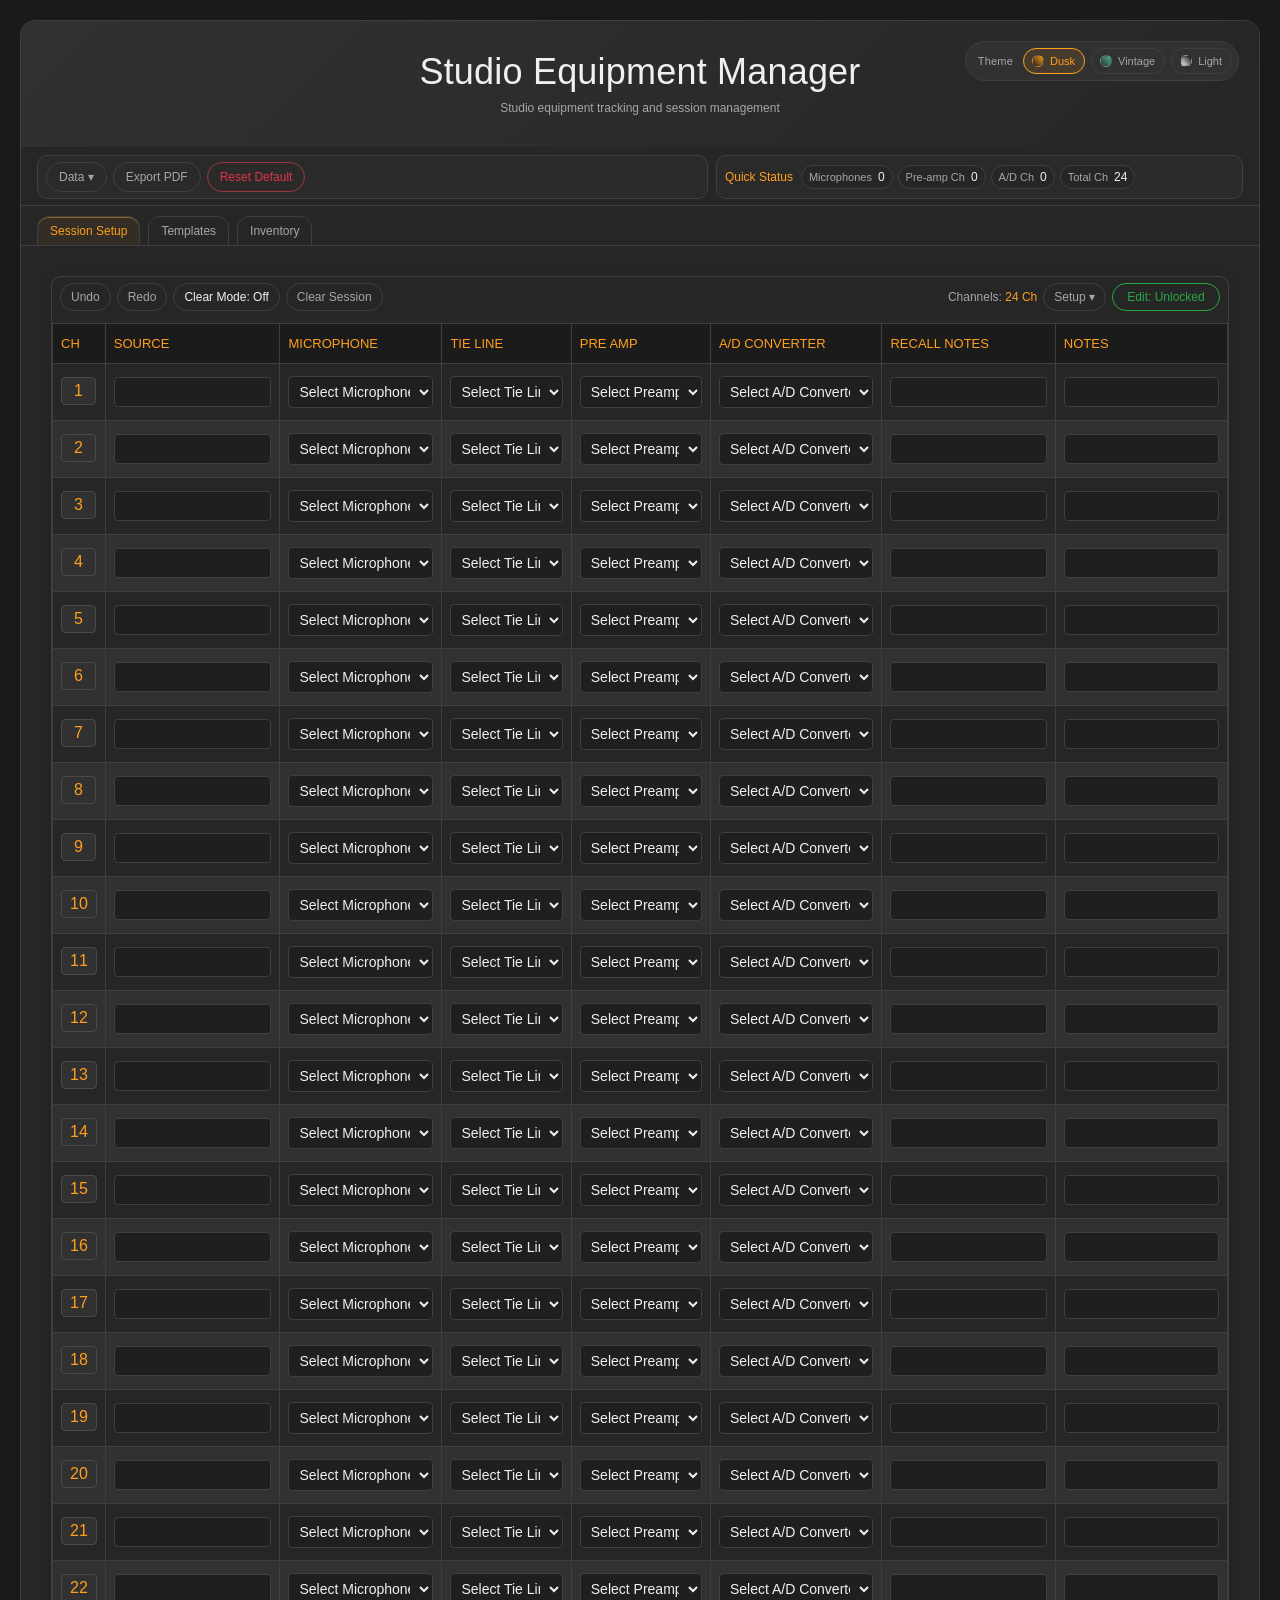
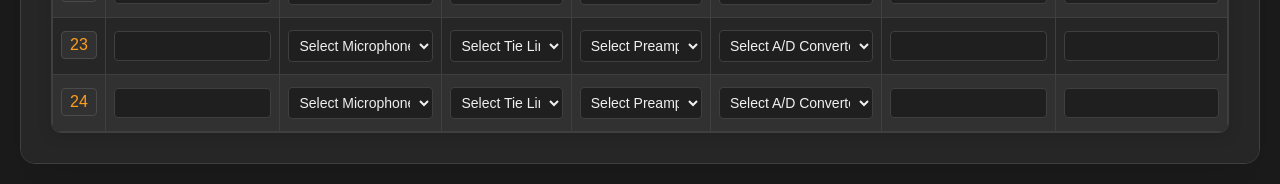
<file: index_04.html>
<!DOCTYPE html>
<html lang="en">
<head>
    <meta charset="UTF-8">
    <meta name="viewport" content="width=device-width, initial-scale=1.0">
    <title>Studio Equipment Manager V3</title>
    <style>
        * { margin: 0; padding: 0; box-sizing: border-box; }

        :root {
            /* Modern DAW (Default Dark) */
            --bg-primary: #0f0f0f;
            --bg-secondary: #1a1a1a;
            --bg-tertiary: #252525;
            --bg-quaternary: #2e2e2e;
            --bg-table: #1a1a1a;
            --text-primary: #eeeeee;
            --text-secondary: #888888;
            --text-muted: #555555;
            --accent-primary: #FF9F1C;
            --accent-hover: #F48C06;
            --button-bg: #252525;
            --button-hover: #333333;
            --border-primary: #333333;
            --border-secondary: #444444;
            --input-bg: #0f0f0f;
            --input-border: #333333;
            --ui-weight: 400;
            --ui-weight-strong: 500;
        }

        html[data-theme="dusk"], body[data-theme="dusk"], .container[data-theme="dusk"] {
            /* Studio Dusk (Lighter Dark) */
            --bg-primary: #1b1b1b;
            --bg-secondary: #262626;
            --bg-tertiary: #313131;
            --bg-quaternary: #3a3a3a;
            --bg-table: #262626;
            --text-primary: #f0f0f0;
            --text-secondary: #a6a6a6;
            --text-muted: #737373;
            --accent-primary: #FF9F1C;
            --accent-hover: #F48C06;
            --button-bg: #313131;
            --button-hover: #3d3d3d;
            --border-primary: #3f3f3f;
            --border-secondary: #4a4a4a;
            --input-bg: #1f1f1f;
            --input-border: #3f3f3f;
        }

        html[data-theme="light"], body[data-theme="light"], .container[data-theme="light"] {
            /* Minimalist Manual (High Contrast) */
            --bg-primary: #f4f4f4;
            --bg-secondary: #ffffff;
            --bg-tertiary: #e8e8e8;
            --bg-quaternary: #dddddd;
            --bg-table: #ffffff;
            --text-primary: #111111;
            --text-secondary: #555555;
            --text-muted: #888888;
            --accent-primary: #111111;
            --accent-hover: #333333;
            --button-bg: #ffffff;
            --button-hover: #e8e8e8;
            --border-primary: #111111;
            --border-secondary: #444444;
            --input-bg: #ffffff;
            --input-border: #111111;
        }

        html[data-theme="vintage"], body[data-theme="vintage"], .container[data-theme="vintage"] {
            /* Vintage Console (Neve / API style) */
            --bg-primary: #1e2226;
            --bg-secondary: #272c32;
            --bg-tertiary: #323840;
            --bg-quaternary: #3d454e;
            --bg-table: #272c32;
            --text-primary: #e6e1d8;
            --text-secondary: #9aa1a9;
            --text-muted: #666c75;
            --accent-primary: #52B788; /* Console Seafoam */
            --accent-hover: #40916C;
            --button-bg: #323840;
            --button-hover: #3d454e;
            --border-primary: #15181a;
            --border-secondary: #323840;
            --input-bg: #1e2226;
            --input-border: #15181a;
        }

        body {
            font-family: 'Segoe UI', Tahoma, Geneva, Verdana, sans-serif;
            background: var(--bg-primary);
            color: var(--text-primary);
            min-height: 100vh;
            padding: 20px;
            transition: all 0.3s ease;
            font-weight: var(--ui-weight);
        }
        h1, h2, h3, h4, h5, h6, strong, th, .tab, .btn-style, .btn-muted, .accordion-title {
            font-weight: var(--ui-weight-strong);
        }

        .container {
            max-width: 1400px;
            margin: 0 auto;
            background: var(--bg-secondary);
            border-radius: 15px;
            box-shadow: 0 20px 40px rgba(0,0,0,0.1);
            overflow: hidden;
            border: 1px solid var(--border-primary);
        }

        .header {
            background: linear-gradient(135deg, var(--bg-tertiary) 0%, var(--bg-secondary) 100%);
            color: var(--text-primary);
            padding: 30px;
            text-align: center;
            position: relative;
        }

        .header h1 {
            font-size: 2.25em;
            margin-bottom: 8px;
            font-weight: var(--ui-weight-strong);
            color: var(--text-primary);
            line-height: 1.15;
            letter-spacing: 0.2px;
        }
        .header p {
            color: var(--text-secondary);
            font-size: 12px;
            line-height: 1.35;
            font-weight: var(--ui-weight);
        }

        .theme-switcher {
            position: absolute;
            top: 20px;
            right: 20px;
            display: flex;
            gap: 6px;
            background: var(--bg-tertiary);
            padding: 6px;
            border-radius: 20px;
            border: 1px solid var(--border-primary);
            align-items: center;
            flex-wrap: wrap;
        }
        .theme-label {
            font-size: 11px;
            color: var(--text-secondary);
            letter-spacing: 0.2px;
            padding: 0 4px 0 6px;
            white-space: nowrap;
        }

        .theme-btn {
            border-radius: 999px;
            border: 1px solid var(--border-primary);
            background: transparent;
            color: var(--text-secondary);
            cursor: pointer;
            transition: all 0.2s ease;
            min-height: 26px;
            padding: 4px 9px 4px 8px;
            font-size: 11px;
            font-weight: var(--ui-weight);
            display: inline-flex;
            align-items: center;
            gap: 6px;
            white-space: nowrap;
        }
        .theme-btn:hover {
            color: var(--text-primary);
            border-color: var(--border-secondary);
            background: var(--bg-secondary);
        }
        .theme-btn.active {
            color: var(--accent-primary);
            border-color: var(--accent-primary);
            background: color-mix(in srgb, var(--accent-primary) 10%, transparent);
        }
        .theme-swatch {
            width: 12px;
            height: 12px;
            border-radius: 50%;
            border: 1px solid rgba(255, 255, 255, 0.15);
            box-shadow: inset 0 0 0 1px rgba(0, 0, 0, 0.18);
            flex: 0 0 12px;
        }
        .theme-btn[data-theme="dusk"] .theme-swatch { background: linear-gradient(45deg, #1b1b1b, #FF9F1C); }
        .theme-btn[data-theme="vintage"] .theme-swatch { background: linear-gradient(45deg, #2b3036, #52B788); }
        .theme-btn[data-theme="light"] .theme-swatch { background: linear-gradient(45deg, #ffffff, #111111); border-color: rgba(0,0,0,0.2); }

        .top-action-region {
            background: var(--bg-secondary);
            padding: 8px 16px 6px;
            border-bottom: 1px solid var(--border-primary);
            display: flex;
            gap: 8px;
            align-items: stretch;
        }
        .data-action-bar {
            flex: 1.1 1 56%;
            min-width: 300px;
            background: color-mix(in srgb, var(--bg-tertiary) 35%, var(--bg-secondary));
            border: 1px solid var(--border-primary);
            border-radius: 10px;
            padding: 6px 8px;
            display: flex;
            gap: 6px;
            flex-wrap: wrap;
            justify-content: flex-start;
            align-items: center;
            min-height: 44px;
        }
        .data-action-bar button, .show-presets-btn, .channel-btn {
            background: transparent;
            color: var(--text-secondary);
            border: 1px solid var(--border-primary);
            padding: 7px 12px;
            border-radius: 16px;
            cursor: pointer;
            font-size: 12px;
            font-weight: var(--ui-weight);
            line-height: 1.2;
            transition: all 0.2s ease;
            white-space: nowrap;
        }
        .data-action-bar button:hover, .show-presets-btn:hover, .channel-btn:hover {
            color: var(--text-primary);
            border-color: var(--border-secondary);
            background: var(--bg-tertiary);
        }
        .data-action-bar input[type="file"] { display: none; }
        .data-menu-wrap { position: relative; }
        .data-menu {
            display: none;
            position: absolute;
            left: 0;
            top: calc(100% + 6px);
            z-index: 30;
            min-width: 160px;
            background: var(--bg-secondary);
            border: 1px solid var(--border-primary);
            border-radius: 8px;
            box-shadow: 0 8px 24px rgba(0,0,0,0.25);
            padding: 6px;
        }
        .data-menu .data-menu-item {
            width: 100%;
            text-align: left;
            margin-bottom: 6px;
        }
        .data-menu .data-menu-item:last-child {
            margin-bottom: 0;
        }
        .data-action-bar .action-danger {
            color: #dc3545;
            border-color: color-mix(in srgb, #dc3545 60%, var(--border-primary));
        }
        .data-action-bar .action-danger:hover {
            color: #ff6b7a;
            border-color: #dc3545;
            background: color-mix(in srgb, #dc3545 10%, var(--bg-tertiary));
        }
        .quick-status-panel {
            flex: 0.9 1 44%;
            min-width: 340px;
            max-width: none;
            background: color-mix(in srgb, var(--bg-tertiary) 35%, var(--bg-secondary));
            border: 1px solid var(--border-primary);
            border-radius: 10px;
            padding: 6px 8px;
            display: flex;
            flex-direction: column;
            justify-content: center;
            min-height: 44px;
        }
        .quick-status-panel .session-summary {
            margin: 0;
            padding: 0;
            background: transparent;
            border: 0;
            box-shadow: none;
            display: flex;
            align-items: center;
            gap: 8px;
        }
        .quick-status-panel .session-summary h3 {
            margin: 0;
            font-size: 12px;
            white-space: nowrap;
        }
        .quick-status-panel .summary-strip {
            display: flex;
            flex-wrap: nowrap;
            gap: 5px;
            align-items: center;
            flex: 1;
            min-width: 0;
        }
        .quick-status-panel .summary-pill {
            margin: 0;
            min-height: 22px;
            padding: 4px 7px;
            width: auto;
            justify-content: flex-start;
            gap: 6px;
            flex: 0 0 auto;
        }
        .quick-status-panel .summary-pill span {
            white-space: nowrap;
            font-size: 11px;
        }

        .tabs {
            display: flex;
            gap: 8px;
            background: var(--bg-secondary);
            border-bottom: 1px solid var(--border-primary);
            overflow-x: auto;
            padding: 10px 16px 0;
        }
        .tab {
            background: transparent;
            border: 1px solid var(--border-primary);
            border-radius: 12px 12px 0 0;
            padding: 7px 12px;
            cursor: pointer;
            font-size: 12px;
            font-weight: var(--ui-weight);
            color: var(--text-secondary);
            transition: all 0.2s ease;
            white-space: nowrap;
            margin-bottom: -1px;
        }
        .tab.active {
            color: var(--accent-primary);
            border-color: var(--border-primary);
            border-bottom-color: var(--bg-secondary);
            background: color-mix(in srgb, var(--accent-primary) 6%, var(--bg-secondary));
            box-shadow: inset 0 1px 0 color-mix(in srgb, var(--accent-primary) 45%, transparent);
        }
        .tab:hover { color: var(--text-primary); border-color: var(--border-secondary); background: var(--bg-tertiary); }
        .tab-content { display: none; padding: 30px; background: var(--bg-secondary); }
        .tab-content.active { display: block; }
        .template-grid { grid-template-columns: repeat(auto-fit, minmax(300px, 1fr)); gap: 20px; }
        #presets h3, #presets strong { font-weight: var(--ui-weight-strong); }
        #presets h3 {
            font-size: 13px;
            letter-spacing: 0.2px;
            line-height: 1.25;
        }
        #presets p, #presets label, #presets span, #presets input, #presets select, #presets button { font-weight: var(--ui-weight); }
        #presets p {
            font-size: 12px;
            line-height: 1.35;
            color: var(--text-secondary);
        }
        #presets label {
            font-size: 12px;
            color: var(--text-secondary);
        }
        #presets select, #presets input[type="text"] {
            font-size: 12px;
        }
        #inventory h3, #inventory strong { font-weight: var(--ui-weight-strong); }
        #inventory h3 {
            font-size: 13px;
            letter-spacing: 0.2px;
            line-height: 1.25;
        }
        #inventory p, #inventory label, #inventory span, #inventory input, #inventory select, #inventory button {
            font-weight: var(--ui-weight);
        }
        #inventory p {
            font-size: 12px;
            line-height: 1.35;
            color: var(--text-secondary);
        }
        #inventory .panel-box {
            padding: 12px 14px;
            margin-bottom: 10px;
        }
        #inventory .template-grid {
            margin-top: 10px !important;
        }
        #inventory .inventory-setup-strip {
            display: flex;
            align-items: center;
            gap: 8px;
            padding: 6px 8px;
            border: 1px solid var(--border-primary);
            border-radius: 10px;
            background: color-mix(in srgb, var(--bg-tertiary) 18%, var(--bg-secondary));
            margin-bottom: 10px;
        }
        #inventory .inventory-setup-label {
            color: var(--text-secondary);
            font-size: 12px;
            letter-spacing: 0.2px;
        }
        #inventory #inventorySetupMenuBtn {
            padding: 4px 10px;
            font-size: 11px;
        }
        #inventory #inventorySetupMenu .btn-muted {
            font-size: 11px;
            padding: 4px 9px;
        }
        .inventory-toggle {
            padding: 4px 10px;
            font-size: 11px;
        }
        #saveTemplateFields .segment-chip,
        #loadTemplateFields .segment-chip {
            min-height: 24px;
            padding: 3px 8px;
            font-size: 11px;
            color: var(--text-muted);
            border-color: color-mix(in srgb, var(--border-primary) 82%, transparent);
        }
        #saveTemplateFields .segment-input:checked + .segment-chip,
        #loadTemplateFields .segment-input:checked + .segment-chip {
            color: var(--text-secondary);
            border-color: color-mix(in srgb, var(--accent-primary) 45%, var(--border-primary));
            background: color-mix(in srgb, var(--accent-primary) 6%, transparent);
        }
        #saveTemplateFields,
        #loadTemplateFields {
            gap: 6px;
        }

        .panel-box {
            background: var(--bg-tertiary);
            padding: 15px 20px;
            margin-bottom: 14px;
            border-radius: 10px;
            border: 1px solid var(--border-primary);
        }

        .btn-style, .btn-danger {
            border: none;
            border-radius: 20px;
            padding: 8px 14px;
            font-weight: var(--ui-weight-strong);
            cursor: pointer;
            color: white;
            transition: all 0.2s ease;
        }
        .btn-style { background: var(--button-bg); color: var(--text-primary); border: 1px solid var(--border-primary); padding: 8px 16px; border-radius: 6px; cursor: pointer; font-weight: var(--ui-weight-strong); transition: all 0.2s ease; box-shadow: 0 2px 4px rgba(0,0,0,0.1); }
        .btn-danger { background: #dc3545; }
        .btn-style:hover { background: var(--button-hover); border-color: var(--accent-primary); color: var(--accent-primary); transform: translateY(-1px); }
        .btn-danger:hover { transform: translateY(-1px); }
        .btn-muted {
            background: transparent;
            color: var(--text-secondary);
            border: 1px solid var(--border-primary);
            border-radius: 16px;
            padding: 7px 12px;
            font-weight: var(--ui-weight);
            cursor: pointer;
            transition: all 0.2s ease;
        }
        .btn-muted:hover {
            color: var(--text-primary);
            border-color: var(--border-secondary);
            background: var(--bg-secondary);
        }
        #clearModeBtn.clear-mode-active {
            animation: clearModePulse 1.1s ease-in-out infinite;
        }
        @keyframes clearModePulse {
            0%, 100% {
                opacity: 1;
                box-shadow: 0 0 0 rgba(0, 0, 0, 0);
                background: color-mix(in srgb, var(--accent-primary) 10%, var(--button-bg));
            }
            50% {
                opacity: 1;
                box-shadow: 0 0 0 2px color-mix(in srgb, var(--accent-primary) 28%, transparent);
                background: color-mix(in srgb, var(--accent-primary) 22%, var(--button-bg));
            }
        }
        .session-action-bar {
            display: flex;
            justify-content: flex-start;
            align-items: center;
            gap: 6px;
            min-height: 40px;
            padding: 6px 8px;
            margin-bottom: 6px;
        }
        .session-action-bar .btn-muted {
            padding: 5px 10px;
            font-size: 12px;
            font-weight: var(--ui-weight);
            line-height: 1.2;
            min-height: 28px;
            display: inline-flex;
            align-items: center;
        }
        #sessionLockBtn {
            width: 108px;
            min-width: 108px;
            flex: 0 0 108px;
            display: inline-flex;
            align-items: center;
            justify-content: center;
            text-align: center;
            white-space: nowrap;
        }
        .session-action-meta {
            margin-left: auto;
            color: var(--text-secondary);
            font-size: 12px;
            font-weight: var(--ui-weight);
            line-height: 1.2;
        }
        .session-action-meta strong {
            color: var(--accent-primary);
            font-weight: var(--ui-weight-strong);
        }
        .setup-popover-title {
            font-size: 12px;
            color: var(--text-primary);
            font-weight: var(--ui-weight-strong);
            letter-spacing: 0.2px;
        }
        .popover-close {
            padding: 2px 8px;
            line-height: 1;
            font-weight: var(--ui-weight-strong);
        }
        #setupMenu .btn-muted {
            width: 100%;
            text-align: left;
            font-size: 12px;
            font-weight: var(--ui-weight);
        }
        .manual-color-grid {
            display: grid;
            grid-template-columns: repeat(auto-fit, minmax(44px, 1fr));
            gap: 6px;
            width: 100%;
        }
        .manual-color-item {
            display: flex;
            flex-direction: column;
            align-items: center;
            gap: 3px;
        }
        .manual-color-btn {
            height: 24px;
            width: 100%;
            border-radius: 6px;
            border: 1px solid var(--border-primary);
            cursor: pointer;
            background: var(--bg-secondary);
        }
        .manual-color-btn.active {
            outline: 2px solid var(--accent-primary);
            outline-offset: 1px;
        }
        .manual-color-label {
            font-size: 10px;
            color: var(--text-secondary);
            letter-spacing: 0.2px;
            line-height: 1;
            user-select: none;
        }
        .colour-toggle-prominent {
            padding: 5px 12px;
            font-size: 12px;
            border-radius: 14px;
            font-weight: var(--ui-weight-strong);
        }
        #colourBrightnessRange,
        #colourOpacityRange {
            appearance: none;
            -webkit-appearance: none;
            width: 140px;
            height: 4px;
            border-radius: 999px;
            background: color-mix(in srgb, var(--border-primary) 70%, var(--bg-secondary));
            border: 1px solid color-mix(in srgb, var(--border-primary) 55%, transparent);
            outline: none;
        }
        #colourBrightnessRange::-webkit-slider-thumb,
        #colourOpacityRange::-webkit-slider-thumb {
            -webkit-appearance: none;
            appearance: none;
            width: 12px;
            height: 12px;
            border-radius: 50%;
            background: color-mix(in srgb, var(--accent-primary) 35%, var(--bg-quaternary));
            border: 1px solid var(--border-primary);
            box-shadow: 0 0 0 1px rgba(0,0,0,0.14);
            cursor: pointer;
        }
        #colourBrightnessRange::-moz-range-thumb,
        #colourOpacityRange::-moz-range-thumb {
            width: 12px;
            height: 12px;
            border-radius: 50%;
            background: color-mix(in srgb, var(--accent-primary) 35%, var(--bg-quaternary));
            border: 1px solid var(--border-primary);
            box-shadow: 0 0 0 1px rgba(0,0,0,0.14);
            cursor: pointer;
        }
        #colourBrightnessRange::-moz-range-track,
        #colourOpacityRange::-moz-range-track {
            height: 4px;
            border-radius: 999px;
            background: color-mix(in srgb, var(--border-primary) 70%, var(--bg-secondary));
            border: 1px solid color-mix(in srgb, var(--border-primary) 55%, transparent);
        }

        .control-accordions { display: grid; gap: 8px; margin-bottom: 12px; }
        .control-accordions .panel-box {
            margin-bottom: 0;
            padding: 10px 14px;
            border-radius: 8px;
        }
        .accordion-header {
            display: flex;
            justify-content: space-between;
            align-items: center;
            cursor: pointer;
            width: 100%;
        }
        .accordion-title {
            margin: 0;
            user-select: none;
            color: var(--text-primary);
            font-size: 14px;
            font-weight: var(--ui-weight-strong);
        }
        .accordion-toggle {
            font-size: 11px;
            color: var(--text-secondary);
            opacity: 0.85;
            user-select: none;
        }
        .accordion-body {
            display: none;
            gap: 15px;
            flex-wrap: wrap;
            margin-top: 10px;
            border-top: 1px solid var(--border-primary);
            padding-top: 10px;
            align-items: center;
        }

        .channel-controls, .column-controls, .preset-controls {
            background: var(--bg-tertiary);
            padding: 15px 20px; margin-bottom: 20px; border-radius: 10px;
            display: flex; gap: 15px; align-items: center; flex-wrap: wrap;
            border: 1px solid var(--border-primary);
        }
        .preset-controls { display: none; }
        .preset-controls.show { display: block; }
        h4 { color: var(--accent-primary); margin-right: 10px; }
        
        .session-summary {
            background: var(--bg-tertiary); padding: 12px 14px; border-radius: 10px; margin-bottom: 12px;
            box-shadow: 0 4px 15px rgba(0,0,0,0.1); border: 1px solid var(--border-primary);
        }
        .session-summary h3 { color: var(--accent-primary); margin-bottom: 10px; font-size: 13px; font-weight: var(--ui-weight-strong); }
        .summary-strip {
            display: grid;
            grid-template-columns: repeat(auto-fit, minmax(170px, 1fr));
            gap: 8px;
        }
        .summary-pill {
            display: flex;
            justify-content: space-between;
            align-items: center;
            padding: 6px 10px;
            border: 1px solid var(--border-primary);
            border-radius: 999px;
            background: var(--bg-secondary);
            color: var(--text-secondary);
            font-size: 12px;
            font-weight: var(--ui-weight);
        }
        .summary-pill strong {
            color: var(--text-primary);
            font-weight: var(--ui-weight-strong);
        }
        .summary-item { display: flex; justify-content: space-between; margin-bottom: 8px; font-weight: var(--ui-weight); color: var(--text-primary); }

        .session-table { overflow-x: auto; border-radius: 10px; box-shadow: 0 4px 15px rgba(0,0,0,0.1); border: 1px solid var(--border-primary); }
        table { width: 100%; border-collapse: collapse; background: var(--bg-table); }
        th, td { border: 1px solid var(--border-primary); padding: 12px 8px; text-align: left; position: relative; }
        th { background: var(--bg-primary); color: var(--accent-primary); font-weight: var(--ui-weight-strong); font-size: 13px; text-transform: uppercase; }
        tr:nth-child(even) { background-color: var(--bg-tertiary); }
        tr:nth-child(odd) { background-color: var(--bg-secondary); }
        tr:hover { background-color: var(--bg-quaternary); }

        /* Dusk theme: subtle gray channel chips with amber numbers */
        html[data-theme="dusk"] .channel-number {
            background: var(--bg-tertiary);
            color: var(--accent-primary);
            border: 1px solid var(--border-secondary);
        }

        .channel-number {
            cursor: move; background: var(--accent-primary); color: white; padding: 4px 8px;
            border-radius: 4px; font-weight: var(--ui-weight-strong); user-select: none; transition: all 0.2s ease;
            display: inline-block; min-width: 35px; text-align: center;
        }
        .channel-number.dragging { opacity: 0.5; transform: rotate(5deg); }
        .drag-indicator { height: 2px; background: var(--accent-primary); margin: 0; opacity: 0; }
        .drag-indicator.show { opacity: 1; }
        tr.clear-range-preview td {
            outline: 2px solid var(--accent-primary);
            outline-offset: -2px;
        }

        /* Auto-fill visuals */
        .auto-fill-selection { background: rgba(255, 107, 53, 0.2) !important; border: 2px solid var(--accent-primary) !important; }
        .auto-fill-preview { background: rgba(255, 107, 53, 0.1) !important; border: 1px dashed var(--accent-primary) !important; }

        select, input[type="text"], input[type="number"], textarea {
            width: 100%; padding: 6px; border: 1px solid var(--input-border);
            border-radius: 4px; font-size: 14px; background: var(--input-bg); color: var(--text-primary);
        }
        input[type="checkbox"] {
            accent-color: var(--accent-primary);
            width: 14px;
            height: 14px;
        }
        .segment-grid {
            display: grid;
            grid-template-columns: repeat(auto-fit, minmax(110px, 1fr));
            gap: 8px;
            width: 100%;
        }
        .segment-input {
            position: absolute;
            opacity: 0;
            pointer-events: none;
        }
        .segment-chip {
            display: inline-flex;
            align-items: center;
            justify-content: center;
            padding: 6px 10px;
            border: 1px solid var(--border-primary);
            border-radius: 999px;
            background: transparent;
            color: var(--text-secondary);
            font-size: 12px;
            font-weight: var(--ui-weight);
            line-height: 1.2;
            min-height: 30px;
            cursor: pointer;
            user-select: none;
            transition: all 0.2s ease;
            white-space: nowrap;
        }
        .segment-chip:hover {
            color: var(--text-primary);
            border-color: var(--border-secondary);
            background: var(--bg-tertiary);
        }
        .segment-input:checked + .segment-chip {
            color: var(--accent-primary);
            border-color: var(--accent-primary);
            background: color-mix(in srgb, var(--accent-primary) 12%, transparent);
        }
        select:focus, input:focus, textarea:focus { outline: none; border-color: var(--accent-primary); }
        optgroup { font-weight: var(--ui-weight-strong); color: var(--accent-primary); background: var(--bg-tertiary); }
        optgroup option { font-weight: normal; color: var(--text-primary); padding-left: 10px; background: var(--input-bg); }

        .hidden, th.hidden, td.hidden { display: none !important; }

        /* Equipment / Summary layout */
        .equipment-grid { display: grid; grid-template-columns: repeat(auto-fit, minmax(350px, 1fr)); gap: 25px; margin-top: 25px; }
        .equipment-section { background: var(--bg-tertiary); border-radius: 15px; padding: 25px; border: 1px solid var(--border-primary); }
        .equipment-item, .channel-item { display: flex; justify-content: space-between; align-items: center; padding: 8px 12px; background: var(--bg-secondary); border: 1px solid var(--border-primary); border-radius: 5px; margin-bottom: 10px;}
        .collapsible { background: var(--accent-primary); color: white; cursor: pointer; padding: 12px; width: 100%; border: none; text-align: left; font-size: 15px; border-radius: 8px; font-weight: var(--ui-weight-strong); margin-top: 15px; }
        .collapsible-content { max-height: 0; overflow: hidden; transition: max-height 0.3s ease-out; background: var(--bg-secondary); border: 1px solid var(--border-primary); border-top: none; border-radius: 0 0 8px 8px; }
        .collapsible-content.show { max-height: 2000px; transition: max-height 0.3s ease-in; }
        
        .status-available { color: #28a745; font-weight: var(--ui-weight-strong); }
        .status-unavailable { color: #dc3545; font-weight: var(--ui-weight-strong); }
        .status-in-use { color: #fd7e14; font-weight: var(--ui-weight-strong); }
        .btn-available { background: #28a745; color: white; }
        .btn-repair { background: #dc3545; color: white; }
        .btn-loaned { background: #fd7e14; color: white; }
        .status-toggle { padding: 4px 8px; border: none; border-radius: 4px; cursor: pointer; font-size: 11px; margin-left: 4px; }

        /* MODAL */
        .modal { display: none; position: fixed; z-index: 1000; left: 0; top: 0; width: 100%; height: 100%; background-color: rgba(0,0,0,0.5); }
        .modal-content { background-color: var(--bg-secondary); margin: 15% auto; padding: 20px; border-radius: 10px; width: 400px; border: 1px solid var(--border-primary); }
        .modal-header { display: flex; justify-content: space-between; margin-bottom: 20px; }
        .close { font-size: 28px; cursor: pointer; color: var(--text-muted); }

        /* ============================================================ */
        /* MOBILE "CHECKLIST / CARD" VIEW CSS                           */
        /* ============================================================ */
        @media (max-width: 768px) {
            .theme-switcher {
                position: static;
                margin-top: 12px;
                justify-content: center;
            }
            .top-action-region {
                flex-direction: column;
                align-items: stretch;
            }
            .data-action-bar,
            .quick-status-panel {
                min-width: 0;
                max-width: none;
                width: 100%;
            }
            .quick-status-panel .session-summary {
                display: block;
            }
            .quick-status-panel .session-summary h3 {
                margin-bottom: 4px;
            }
            .quick-status-panel .summary-strip {
                display: grid;
                grid-template-columns: repeat(2, minmax(120px, 1fr));
            }
            .quick-status-panel .summary-pill {
                width: 100%;
                justify-content: space-between;
            }
            .tabs {
                flex-wrap: wrap;
                justify-content: flex-start;
                padding-bottom: 8px;
            }
            .tab {
                text-align: center;
                flex: 1 1 140px;
                border-radius: 12px;
                margin-bottom: 0;
            }
            
            /* Hide the standard table header */
            #sessionTable thead { display: none; }
            #sessionTable { background: transparent; border: none; box-shadow: none; }
            
            /* Turn each row into a stylized mobile card */
            #sessionTable tbody tr {
                display: flex;
                flex-direction: column;
                margin-bottom: 20px;
                background: var(--bg-secondary);
                border-radius: 12px;
                box-shadow: 0 8px 20px rgba(0,0,0,0.2);
                padding: 15px;
                border: 1px solid var(--border-primary);
            }
            
            /* Stack the cells */
            #sessionTable td {
                display: flex;
                flex-direction: column;
                border: none !important;
                padding: 8px 0 !important;
                background: transparent !important;
            }
            
            /* Inject the column names as labels above each input */
            #sessionTable td::before {
                content: attr(data-label);
                font-size: 11px;
                text-transform: uppercase;
                color: var(--accent-primary);
                font-weight: var(--ui-weight-strong);
                margin-bottom: 5px;
                letter-spacing: 0.5px;
            }

            /* Make the Channel Number stand out as the Header of the card */
            .col-channel {
                flex-direction: row !important;
                justify-content: flex-start;
                align-items: center;
                border-bottom: 1px solid var(--border-primary) !important;
                padding-bottom: 15px !important;
                margin-bottom: 10px !important;
            }
            .col-channel::before { display: none; } /* Hide label for the top channel marker */
            .channel-number { font-size: 1.2em; padding: 6px 15px; border-radius: 8px; }
            
            /* Make inputs larger for fat fingers */
            select, input[type="text"] { padding: 12px; font-size: 16px; }
        }
    </style>
</head>
<body>
    <div class="container">
        <div class="header">
            <h1>Studio Equipment Manager</h1>
            <p>Studio equipment tracking and session management</p>
            <div class="theme-switcher">
                <span class="theme-label">Theme</span>
                <button class="theme-btn active" data-theme="dusk" title="Studio Dusk" onclick="changeTheme('dusk')"><span class="theme-swatch"></span>Dusk</button>
                <button class="theme-btn" data-theme="vintage" title="Console Seafoam" onclick="changeTheme('vintage')"><span class="theme-swatch"></span>Vintage</button>
                <button class="theme-btn" data-theme="light" title="Minimalist" onclick="changeTheme('light')"><span class="theme-swatch"></span>Light</button>
            </div>
        </div>

        <div class="top-action-region">
            <div class="data-action-bar">
                <div id="dataMenuWrap" class="data-menu-wrap">
                    <button id="dataMenuBtn" onclick="toggleDataMenu(event)">Data ▾</button>
                    <div id="dataMenu" class="data-menu">
                        <button class="data-menu-item" onclick="exportData(); closeDataMenu();">Export Data</button>
                        <button class="data-menu-item" onclick="document.getElementById('importFile').click(); closeDataMenu();">Import Data</button>
                        <button class="data-menu-item" onclick="copyDataToClipboard(); closeDataMenu();">Copy Data</button>
                    </div>
                </div>
                <input type="file" id="importFile" accept=".json" onchange="importData(event)">
                <button onclick="exportToPrintable()">Export PDF</button>
                <button class="action-danger" onclick="resetData()">Reset Default</button>
            </div>
            <div class="quick-status-panel">
                <div class="session-summary">
                    <h3>Quick Status</h3>
                    <div class="summary-strip">
                        <div class="summary-pill"><span>Microphones</span><strong id="mics-used">0</strong></div>
                        <div class="summary-pill"><span>Pre-amp Ch</span><strong id="preamps-used">0</strong></div>
                        <div class="summary-pill"><span>A/D Ch</span><strong id="ad-used">0</strong></div>
                        <div class="summary-pill"><span>Total Ch</span><strong id="total-channels">24</strong></div>
                    </div>
                </div>
            </div>
        </div>

        <div class="tabs">
            <button class="tab active" onclick="showTab('session')">Session Setup</button>
            <button class="tab" onclick="showTab('presets')">Templates</button>
            <button class="tab" onclick="showTab('inventory')">Inventory</button>
        </div>

        <!-- Session Setup Tab -->
        <div id="session" class="tab-content active">
            <div class="control-accordions" style="position: relative; margin-bottom: 0; height: 0; overflow: visible;">
            <div class="panel-box setup-popover" id="channelManagementControls" style="display:none; padding: 10px 14px; position:absolute; right:0; top:0; width:min(760px, calc(100vw - 80px)); z-index:35; box-shadow: 0 10px 28px rgba(0,0,0,0.28);">
                <div style="display:flex; align-items:center; justify-content:space-between; margin-bottom:6px;">
                    <span class="setup-popover-title">Channel Count</span>
                    <button class="btn-muted popover-close" onclick="closeAllSetupPanels()">×</button>
                </div>
                <div id="channelPanel" class="accordion-body" style="display:none;">
                    <div style="display:flex; gap: 8px; align-items: center;">
                        <label style="color: var(--text-secondary);">Add:</label>
                        <input type="number" id="channelsToAdd" value="1" min="1" max="16" style="width: 60px; border-radius: 6px; text-align: center;">
                        <button class="btn-muted" onclick="addChannels()">Add Rows</button>
                    </div>
                    <div style="display:flex; gap: 8px; align-items: center;">
                        <label style="color: var(--text-secondary);">Remove:</label>
                        <input type="number" id="channelsToRemove" value="1" min="1" style="width: 60px; border-radius: 6px; text-align: center;">
                        <button class="btn-muted" onclick="removeChannels()">Remove Rows</button>
                    </div>
                    <div style="flex-grow: 1;"></div>
                    <button class="btn-style" style="background: transparent; border: 2px solid var(--border-primary); color: var(--text-primary);" onclick="resetToChannels(24)">Reset Board (24 Ch)</button>
                </div>
            </div>

            <div class="panel-box setup-popover" style="display:none; padding: 10px 14px; position:absolute; right:0; top:0; width:min(760px, calc(100vw - 80px)); z-index:35; box-shadow: 0 10px 28px rgba(0,0,0,0.28);">
                <div style="display:flex; align-items:center; justify-content:space-between; margin-bottom:6px;">
                    <span class="setup-popover-title">Show/Hide Columns</span>
                    <button class="btn-muted popover-close" onclick="closeAllSetupPanels()">×</button>
                </div>
                <div id="columnPanel" class="accordion-body" style="display:none;">
                    <div class="segment-grid">
                        <input class="segment-input" type="checkbox" id="toggle-microphone" checked onchange="toggleColumn('microphone')"><label class="segment-chip" for="toggle-microphone">Microphone</label>
                        <input class="segment-input" type="checkbox" id="toggle-tieLine" checked onchange="toggleColumn('tieLine')"><label class="segment-chip" for="toggle-tieLine">Tie Line</label>
                        <input class="segment-input" type="checkbox" id="toggle-preamp" checked onchange="toggleColumn('preamp')"><label class="segment-chip" for="toggle-preamp">Pre Amp</label>
                        <input class="segment-input" type="checkbox" id="toggle-outboard1" onchange="toggleColumn('outboard1')"><label class="segment-chip" for="toggle-outboard1">Outboard 1</label>
                        <input class="segment-input" type="checkbox" id="toggle-outboard2" onchange="toggleColumn('outboard2')"><label class="segment-chip" for="toggle-outboard2">Outboard 2</label>
                        <input class="segment-input" type="checkbox" id="toggle-outboard3" onchange="toggleColumn('outboard3')"><label class="segment-chip" for="toggle-outboard3">Outboard 3</label>
                        <input class="segment-input" type="checkbox" id="toggle-ad" checked onchange="toggleColumn('ad')"><label class="segment-chip" for="toggle-ad">A/D Converter</label>
                        <input class="segment-input" type="checkbox" id="toggle-recall" onchange="toggleColumn('recall')"><label class="segment-chip" for="toggle-recall">Recall Notes</label>
                        <input class="segment-input" type="checkbox" id="toggle-notes" checked onchange="toggleColumn('notes')"><label class="segment-chip" for="toggle-notes">Notes</label>
                    </div>
                </div>
            </div>

            <div class="panel-box column-locks setup-popover" style="display:none; padding: 10px 14px; position:absolute; right:0; top:0; width:min(760px, calc(100vw - 80px)); z-index:35; box-shadow: 0 10px 28px rgba(0,0,0,0.28);">
                <div style="display:flex; align-items:center; justify-content:space-between; margin-bottom:6px;">
                    <span class="setup-popover-title">Pin on Drag</span>
                    <button class="btn-muted popover-close" onclick="closeAllSetupPanels()">×</button>
                </div>
                <div id="lockPanel" class="accordion-body" style="display:none;">
                    <div class="segment-grid">
                        <input class="segment-input" type="checkbox" id="lock-tieLine"><label class="segment-chip" for="lock-tieLine">Tie Line</label>
                        <input class="segment-input" type="checkbox" id="lock-preamp"><label class="segment-chip" for="lock-preamp">Pre Amp</label>
                        <input class="segment-input" type="checkbox" id="lock-outboard1"><label class="segment-chip" for="lock-outboard1">Outboard 1</label>
                        <input class="segment-input" type="checkbox" id="lock-outboard2"><label class="segment-chip" for="lock-outboard2">Outboard 2</label>
                        <input class="segment-input" type="checkbox" id="lock-outboard3"><label class="segment-chip" for="lock-outboard3">Outboard 3</label>
                        <input class="segment-input" type="checkbox" id="lock-ad" checked><label class="segment-chip" for="lock-ad">A/D Converter</label>
                    </div>
                </div>
            </div>
            <div class="panel-box setup-popover" style="display:none; padding: 10px 14px; position:absolute; right:0; top:0; width:min(760px, calc(100vw - 80px)); z-index:35; box-shadow: 0 10px 28px rgba(0,0,0,0.28);">
                <div style="display:flex; align-items:center; justify-content:space-between; margin-bottom:6px;">
                    <span class="setup-popover-title">Colours</span>
                    <button class="btn-muted popover-close" onclick="closeAllSetupPanels()">×</button>
                </div>
                <div id="colorPanel" class="accordion-body" style="display:none;">
                    <div style="display:flex; align-items:center; justify-content:flex-start; gap:8px; width:100%;">
                        <button id="colourPanelToggleBtn" class="btn-style colour-toggle-prominent" type="button" onclick="toggleColors()">Colours: On</button>
                    </div>
                    <div style="display:flex; flex-wrap:wrap; gap:12px; width:100%;">
                        <label style="display:flex; align-items:center; gap:8px; color:var(--text-secondary); font-size:12px;">
                            Brightness
                            <input id="colourBrightnessRange" type="range" min="60" max="200" step="5" value="100" oninput="updateColourControls()" ondblclick="resetColourControls()">
                        </label>
                        <label style="display:flex; align-items:center; gap:8px; color:var(--text-secondary); font-size:12px;">
                            Opacity
                            <input id="colourOpacityRange" type="range" min="20" max="100" step="5" value="100" oninput="updateColourControls()" ondblclick="resetColourControls()">
                        </label>
                    </div>
                    <div style="display:flex; gap:8px; align-items:center; width:100%;">
                        <label style="white-space:nowrap; color: var(--text-secondary);">Channel:</label>
                        <select id="manualColorChannel" style="flex:1;" onchange="syncManualColourSelectionToChannel()"></select>
                        <button class="btn-muted" type="button" onclick="applyManualColorOverride()">Apply</button>
                        <button class="btn-muted" type="button" onclick="clearManualColorOverride()">Clear</button>
                    </div>
                    <div class="manual-color-grid" id="manualColorGrid">
                        <div class="manual-color-item"><button type="button" class="manual-color-btn active" title="Auto (source-based)" style="background: linear-gradient(45deg, var(--bg-secondary), var(--bg-tertiary));" onclick="selectManualColor('', this)"></button><span class="manual-color-label">Auto</span></div>
                        <div class="manual-color-item"><button type="button" class="manual-color-btn" title="Drums" style="background: rgba(156, 39, 176, 0.24);" onclick="selectManualColor('rgba(156, 39, 176, 0.15)', this)"></button><span class="manual-color-label">Drm</span></div>
                        <div class="manual-color-item"><button type="button" class="manual-color-btn" title="Bass" style="background: rgba(244, 67, 54, 0.24);" onclick="selectManualColor('rgba(244, 67, 54, 0.15)', this)"></button><span class="manual-color-label">Bass</span></div>
                        <div class="manual-color-item"><button type="button" class="manual-color-btn" title="Guitars" style="background: rgba(76, 175, 80, 0.24);" onclick="selectManualColor('rgba(76, 175, 80, 0.15)', this)"></button><span class="manual-color-label">Gtr</span></div>
                        <div class="manual-color-item"><button type="button" class="manual-color-btn" title="Keys" style="background: rgba(255, 193, 7, 0.24);" onclick="selectManualColor('rgba(255, 193, 7, 0.15)', this)"></button><span class="manual-color-label">Keys</span></div>
                        <div class="manual-color-item"><button type="button" class="manual-color-btn" title="Vocals" style="background: rgba(233, 30, 99, 0.24);" onclick="selectManualColor('rgba(233, 30, 99, 0.15)', this)"></button><span class="manual-color-label">Vox</span></div>
                        <div class="manual-color-item"><button type="button" class="manual-color-btn" title="Rooms/Ambience" style="background: rgba(33, 150, 243, 0.24);" onclick="selectManualColor('rgba(33, 150, 243, 0.15)', this)"></button><span class="manual-color-label">Room</span></div>
                        <div class="manual-color-item"><button type="button" class="manual-color-btn" title="Percussion" style="background: rgba(255, 152, 0, 0.24);" onclick="selectManualColor('rgba(255, 152, 0, 0.15)', this)"></button><span class="manual-color-label">Perc</span></div>
                        <div class="manual-color-item"><button type="button" class="manual-color-btn" title="Strings" style="background: rgba(103, 58, 183, 0.24);" onclick="selectManualColor('rgba(103, 58, 183, 0.15)', this)"></button><span class="manual-color-label">Str</span></div>
                        <div class="manual-color-item"><button type="button" class="manual-color-btn" title="Teal" style="background: rgba(0, 150, 136, 0.24);" onclick="selectManualColor('rgba(0, 150, 136, 0.15)', this)"></button><span class="manual-color-label">Teal</span></div>
                        <div class="manual-color-item"><button type="button" class="manual-color-btn" title="Indigo" style="background: rgba(63, 81, 181, 0.24);" onclick="selectManualColor('rgba(63, 81, 181, 0.15)', this)"></button><span class="manual-color-label">Ind</span></div>
                        <div class="manual-color-item"><button type="button" class="manual-color-btn" title="Cyan" style="background: rgba(0, 188, 212, 0.24);" onclick="selectManualColor('rgba(0, 188, 212, 0.15)', this)"></button><span class="manual-color-label">Cyn</span></div>
                    </div>
                    <div style="display:flex; justify-content:flex-end;">
                        <button class="btn-muted" type="button" onclick="clearAllManualColorOverrides()">Clear All Overrides</button>
                    </div>
                </div>
            </div>
            </div>
            
            <div class="session-table">
                <div class="session-action-bar">
                    <button id="undoBtn" class="btn-muted" onclick="undoAction()" title="Undo (Ctrl/Cmd+Z)">Undo</button>
                    <button id="redoBtn" class="btn-muted" onclick="redoAction()" title="Redo (Ctrl/Cmd+Shift+Z)">Redo</button>
                    <button id="clearModeBtn" class="btn-muted" onclick="toggleClearMode()" title="Enable click/drag clear mode">Clear Mode: Off</button>
                    <button id="clearSessionBtn" class="btn-muted" onclick="clearSessionBoard()" title="Clear all row assignments">Clear Session</button>
                    <span class="session-action-meta">Channels: <strong id="channelCountBadge">24 Ch</strong></span>
                    <div id="setupMenuWrap" style="position: relative;">
                        <button id="setupMenuBtn" class="btn-muted" onclick="toggleSetupMenu(event)" title="Session setup tools">Setup ▾</button>
                        <div id="setupMenu" style="display:none; position:absolute; right:0; top: calc(100% + 6px); z-index: 30; min-width: 170px; background: var(--bg-secondary); border: 1px solid var(--border-primary); border-radius: 8px; box-shadow: 0 8px 24px rgba(0,0,0,0.25); padding: 6px;">
                            <button class="btn-muted" onclick="openSetupPanel('channelPanel')" style="margin-bottom:6px;">Channel Count</button>
                            <button class="btn-muted" onclick="openSetupPanel('columnPanel')" style="margin-bottom:6px;">Show/Hide Columns</button>
                            <button class="btn-muted" onclick="openSetupPanel('lockPanel')" style="margin-bottom:6px;">Pin on Drag</button>
                            <button class="btn-muted" onclick="openSetupPanel('colorPanel')" style="margin-bottom:6px;">Colours</button>
                        </div>
                    </div>
                    <button id="sessionLockBtn" class="btn-muted" style="border-color:#28a745; color:#28a745;" onclick="toggleSessionLock()">Edit: Unlocked</button>
                </div>
                <datalist id="sourceSuggestions">
                    <option value="Kick In">
                    <option value="Kick Out">
                    <option value="Snare Top">
                    <option value="Snare Bottom">
                    <option value="Hi-Hat">
                    <option value="Tom 1">
                    <option value="Tom 2">
                    <option value="Floor Tom">
                    <option value="Overhead L">
                    <option value="Overhead R">
                    <option value="Room L">
                    <option value="Room R">
                    <option value="Bass DI">
                    <option value="Bass Amp">
                    <option value="Guitar DI">
                    <option value="Guitar Amp">
                    <option value="Acoustic Guitar">
                    <option value="Lead Vocal">
                    <option value="Backing Vocal">
                    <option value="Piano L">
                    <option value="Piano R">
                    <option value="Synth L">
                    <option value="Synth R">
                    <option value="Talkback">
                </datalist>
                <table id="sessionTable">
                    <thead>
                        <tr>
                            <th class="col-channel">Ch</th>
                            <th class="col-source">Source</th>
                            <th class="col-microphone">Microphone</th>
                            <th class="col-tieLine">Tie Line</th>
                            <th class="col-preamp">Pre Amp</th>
                            <th class="col-outboard1 hidden">Outboard 1</th>
                            <th class="col-outboard2 hidden">Outboard 2</th>
                            <th class="col-outboard3 hidden">Outboard 3</th>
                            <th class="col-ad">A/D Converter</th>
                            <th class="col-recall">Recall Notes</th>
                            <th class="col-notes">Notes</th>
                        </tr>
                    </thead>
                    <tbody id="sessionBody">
                        <!-- Session rows populated by JavaScript -->
                    </tbody>
                </table>
            </div>
        </div>

        <!-- Chunk Templates Tab -->
        <div id="presets" class="tab-content">
            <div class="template-grid" style="display: grid;">
                <div class="panel-box" style="background: var(--bg-tertiary); padding: 20px; border-radius: 10px; border: 1px solid var(--border-primary);">
                    <h3 style="color: var(--accent-primary); margin:0 0 10px;">Save Template</h3>
                    <p style="margin-bottom:12px; color:var(--text-secondary);">Save a channel range and choose exactly which columns to include.</p>
                    <div style="display:flex; flex-direction:column; gap:10px;">
                        <input type="text" id="saveTempName" placeholder="Template name (e.g., Rock Drum Kit)">
                        <div style="display:flex; gap:10px; align-items:center;">
                            <label style="white-space: nowrap;">From:</label>
                            <select id="saveTempStart" onchange="normalizeSaveTemplateRange()"></select>
                            <label style="white-space: nowrap;">To:</label>
                            <select id="saveTempEnd" onchange="normalizeSaveTemplateRange()"></select>
                        </div>
                        <div>
                            <div style="display:flex; align-items:center; justify-content:space-between; gap:8px; margin-bottom:6px;">
                                <div style="font-size:12px; color:var(--text-secondary);">Save columns</div>
                                <div style="display:flex; gap:6px;">
                                    <button class="btn-muted" type="button" style="padding:3px 8px; font-size:11px;" onclick="setTemplateFieldSelection('save', true)">All</button>
                                    <button class="btn-muted" type="button" style="padding:3px 8px; font-size:11px;" onclick="setTemplateFieldSelection('save', false)">Clear</button>
                                </div>
                            </div>
                            <div class="segment-grid" id="saveTemplateFields"></div>
                        </div>
                        <button class="btn-muted" onclick="saveTemplate()">Save Template</button>
                    </div>
                </div>
                <div class="panel-box" style="background: var(--bg-tertiary); padding: 20px; border-radius: 10px; border: 1px solid var(--border-primary);">
                    <h3 style="color: var(--accent-primary); margin:0 0 10px;">Load Template</h3>
                    <p style="margin-bottom:12px; color:var(--text-secondary);">Place a template at a target channel and choose which columns to apply.</p>
                    <div style="display:flex; flex-direction:column; gap:10px;">
                        <select id="loadTempSelect" onchange="syncLoadFieldsFromTemplate()"><option value="">-- No Templates Saved Yet --</option></select>
                        <div style="display:flex; gap:10px; align-items:center;">
                            <label style="white-space: nowrap;">Start at:</label>
                            <select id="loadTempTarget"></select>
                        </div>
                        <div>
                            <div style="display:flex; align-items:center; justify-content:space-between; gap:8px; margin-bottom:6px;">
                                <div style="font-size:12px; color:var(--text-secondary);">Load columns</div>
                                <div style="display:flex; gap:6px;">
                                    <button class="btn-muted" type="button" style="padding:3px 8px; font-size:11px;" onclick="setTemplateFieldSelection('load', true)">All</button>
                                    <button class="btn-muted" type="button" style="padding:3px 8px; font-size:11px;" onclick="setTemplateFieldSelection('load', false)">Clear</button>
                                </div>
                            </div>
                            <div class="segment-grid" id="loadTemplateFields"></div>
                        </div>
                        <button class="btn-muted" onclick="loadTemplate()">Load Template</button>
                    </div>
                </div>
            </div>
            <div class="panel-box" style="background: var(--bg-tertiary); padding: 20px; border-radius: 10px; border: 1px solid var(--border-primary); margin-top: 20px;">
                <h3 style="color: var(--accent-primary); margin-bottom: 15px;">Your Saved Templates</h3>
                <div id="templateListUI"><p style="color:var(--text-secondary);">Your custom chunks will appear here.</p></div>
            </div>
        </div>
        <div id="loadConflictModal" class="modal" onclick="closeLoadConflictModal('cancel', event)">
            <div class="modal-content" style="width:min(520px, calc(100vw - 48px)); margin: 14% auto;" onclick="event.stopPropagation()">
                <div class="modal-header" style="margin-bottom:10px;">
                    <h3 style="color:var(--accent-primary); margin:0;">Existing Data Found</h3>
                    <button class="btn-muted" type="button" onclick="closeLoadConflictModal('cancel')">×</button>
                </div>
                <p id="loadConflictText" style="color:var(--text-secondary); margin-bottom:12px;">Some target fields already contain data.</p>
                <div style="display:flex; gap:8px; flex-wrap:wrap;">
                    <button class="btn-muted" type="button" onclick="closeLoadConflictModal('overwrite')">Overwrite Existing Values</button>
                    <button class="btn-muted" type="button" onclick="closeLoadConflictModal('skip')">Keep Existing Values</button>
                    <button class="btn-muted" type="button" onclick="closeLoadConflictModal('cancel')">Cancel</button>
                </div>
            </div>
        </div>
        <div id="templatePreviewModal" class="modal" onclick="closeTemplatePreview(event)">
            <div class="modal-content" style="width:min(940px, calc(100vw - 48px)); max-height: 80vh; overflow:auto;" onclick="event.stopPropagation()">
                <div class="modal-header">
                    <h3 id="templatePreviewTitle" style="color:var(--accent-primary); margin:0;">Template Preview</h3>
                    <button class="btn-muted" type="button" onclick="closeTemplatePreview()">×</button>
                </div>
                <div id="templatePreviewBody"></div>
            </div>
        </div>
        <div id="inventory" class="tab-content">
            <div class="inventory-setup-strip">
                <span class="inventory-setup-label">Inventory Setup</span>
                <div id="inventorySetupMenuWrap" style="position: relative; margin-left:auto;">
                    <button id="inventorySetupMenuBtn" class="btn-muted" onclick="toggleInventorySetupMenu(event)" title="Inventory management tools">Setup ▾</button>
                    <div id="inventorySetupMenu" style="display:none; position:absolute; right:0; top: calc(100% + 6px); z-index: 30; min-width: 210px; background: var(--bg-secondary); border: 1px solid var(--border-primary); border-radius: 8px; box-shadow: 0 8px 24px rgba(0,0,0,0.25); padding: 6px;">
                        <button class="btn-muted" style="width:100%; text-align:left; margin-bottom:6px;" onclick="downloadCSVTemplate(); closeInventorySetupMenu();">Download CSV Template</button>
                        <button class="btn-muted" style="width:100%; text-align:left;" onclick="document.getElementById('csvFileInput').click(); closeInventorySetupMenu();">Upload Inventory CSV</button>
                    </div>
                </div>
                <input type="file" id="csvFileInput" accept=".csv" style="display: none;" onchange="importCSVInventory(event)">
            </div>
            <div class="panel-box">
                <h3 style="margin-top: 0; color: var(--accent-primary);">Locker Pull List</h3>
                <p style="margin-bottom: 10px;">Physical gear needed for this session.</p>
                <div id="pullList" style="font-size: 14px; line-height: 1.6; color: var(--text-primary);"></div>
            </div>
            <div class="template-grid" style="margin-top: 20px;">
                <div class="panel-box">
                    <h3 style="margin-top: 0; color: var(--accent-primary);">Gear Status</h3>
                    <div id="gearStatusSummary" style="font-size: 14px; line-height: 1.6; color: var(--text-primary);"></div>
                    <button id="inventoryTotalsToggleBtn" class="btn-muted inventory-toggle" type="button" onclick="toggleInventoryTotals()">Totals ▾</button>
                    <div id="inventoryTotalsWrap" style="display:none; margin-top:8px;">
                        <ul id="inventoryCounts" style="margin: 0 0 0 18px; font-size: 13px; line-height: 1.5; color: var(--text-secondary);"></ul>
                    </div>
                </div>
            </div>
            <div class="panel-box">
                <div style="display: flex; justify-content: space-between; align-items: flex-start; margin-bottom: 15px; flex-wrap: wrap; gap: 10px;">
                    <div>
                        <h3 style="margin-top: 0; margin-bottom: 5px; color: var(--accent-primary);">Master Equipment Browser</h3>
                        <p style="color: var(--text-secondary); font-size: 13px; margin: 0;">Click a category to view your entire inventory.</p>
                    </div>
                    <div style="display: flex; gap: 5px;">
                        <button class="btn-style" id="btn-view-grid" onclick="setInvView('grid')" style="padding: 4px 12px; font-size: 12px;">Grid</button>
                        <button class="btn-style" id="btn-view-list" onclick="setInvView('list')" style="padding: 4px 12px; font-size: 12px; background: transparent; color: var(--text-primary); border-color: var(--border-primary);">List</button>
                        <button class="btn-muted inventory-toggle" id="inventoryBrowserToggleBtn" type="button" onclick="toggleInventoryBrowser()">Show ▾</button>
                    </div>
                </div>
                <div id="inventoryBrowserWrap" style="display:none;">
                    <div id="equipmentBrowser"></div>
                </div>
            </div>
        </div>
    </div>

    <script>
        // ==========================================
        // DATA MODEL
        // ==========================================
        let equipment = {
            microphones:[
                {name: 'AKG 414-1', status: 'available', category: 'LDC'},
                {name: 'AKG 414-2', status: 'available', category: 'LDC'},
                {name: 'SM57-1', status: 'available', category: 'Dynamic'},
                {name: 'SM57-2', status: 'available', category: 'Dynamic'},
                {name: 'R88-L', status: 'available', category: 'Ribbon'},
                {name: 'U87', status: 'available', category: 'LDC'}
            ],
            preampUnits:[
                {
                    name: 'Apollo 8', status: 'available',
                    channels:[{name: 'Apollo 8 Ch 1', status: 'available'}, {name: 'Apollo 8 Ch 2', status: 'available'}, {name: 'Apollo 8 Ch 3', status: 'available'}, {name: 'Apollo 8 Ch 4', status: 'available'}]
                },
                {
                    name: 'Neve 1073', status: 'available',
                    channels:[{name: 'Neve 1073 Ch 1', status: 'available'}, {name: 'Neve 1073 Ch 2', status: 'available'}]
                }
            ],
            outboard:[
                {name: '1176 1', status: 'available', category: 'Compressor'},
                {name: '1176 2', status: 'available', category: 'Compressor'},
                {name: 'Pultec EQ', status: 'available', category: 'EQ'}
            ],
            adUnits:[
                {
                    name: 'Apollo 8', status: 'available',
                    channels:[{name: 'Apollo 8 AD 1', status: 'available'}, {name: 'Apollo 8 AD 2', status: 'available'}, {name: 'Apollo 8 AD 3', status: 'available'}, {name: 'Apollo 8 AD 4', status: 'available'}]
                }
            ],
            tieLines: [
                {
                    name: 'Live Room Box',
                    status: 'available',
                    channels: Array.from({length: 16}, (_, i) => ({ name: 'Line ' + (i + 1), status: 'available' }))
                }
            ]
        };
        
        let sessionData = [];
        let presets =[];
        let customTemplates =[];
        window.manualRowColors = {};
        window.selectedManualRowColor = '';
        const TEMPLATE_FIELDS = [
            { key: 'source', label: 'Source', defaultOn: true },
            { key: 'microphone', label: 'Mic', defaultOn: true },
            { key: 'tieLine', label: 'Tie Line', defaultOn: true },
            { key: 'preamp', label: 'Preamp', defaultOn: true },
            { key: 'outboard1', label: 'Out 1', defaultOn: true },
            { key: 'outboard2', label: 'Out 2', defaultOn: true },
            { key: 'outboard3', label: 'Out 3', defaultOn: true },
            { key: 'ad', label: 'A/D', defaultOn: true },
            { key: 'recall', label: 'Recall', defaultOn: true },
            { key: 'notes', label: 'Notes', defaultOn: true }
        ];
        window.undoStack = [];
        window.redoStack = [];
        window.isApplyingHistory = false;
        window.suspendHistory = false;
        const MAX_HISTORY = 120;
        window.isSessionLocked = false;
        window.enableColors = true;
        const COLOUR_BRIGHTNESS_DEFAULT = 1;
        const COLOUR_OPACITY_DEFAULT = 1;
        const COLOUR_BRIGHTNESS_MIN = 0.6;
        const COLOUR_BRIGHTNESS_MAX = 2;
        const COLOUR_OPACITY_MIN = 0.2;
        const COLOUR_OPACITY_MAX = 1;
        window.colourBrightness = COLOUR_BRIGHTNESS_DEFAULT;
        window.colourOpacity = COLOUR_OPACITY_DEFAULT;
        window.clearMode = false;
        const CLEAR_MODE_IDLE_MS = 10000;
        let clearDragActive = false;
        let clearDragStartIndex = null;
        let clearDragCurrentIndex = null;
        let suppressClearClick = false;
        let clearModeHandlersBound = false;
        let clearModeIdleTimer = null;

        function snapshotState() {
            return {
                equipment: JSON.parse(JSON.stringify(equipment)),
                sessionData: JSON.parse(JSON.stringify(sessionData)),
                customTemplates: JSON.parse(JSON.stringify(customTemplates)),
                manualRowColors: JSON.parse(JSON.stringify(window.manualRowColors || {}))
            };
        }

        function updateHistoryButtons() {
            const undoBtn = document.getElementById('undoBtn');
            const redoBtn = document.getElementById('redoBtn');
            if (undoBtn) undoBtn.disabled = window.undoStack.length === 0;
            if (redoBtn) redoBtn.disabled = window.redoStack.length === 0;
        }

        function pushHistory() {
            if (window.isApplyingHistory || window.suspendHistory) return;
            window.undoStack.push(snapshotState());
            if (window.undoStack.length > MAX_HISTORY) window.undoStack.shift();
            window.redoStack = [];
            updateHistoryButtons();
        }

        function applyHistoryState(state) {
            if (!state) return;
            window.isApplyingHistory = true;
            equipment = JSON.parse(JSON.stringify(state.equipment));
            sessionData = JSON.parse(JSON.stringify(state.sessionData));
            customTemplates = JSON.parse(JSON.stringify(state.customTemplates));
            window.manualRowColors = JSON.parse(JSON.stringify(state.manualRowColors || {}));
            updateSessionTable();
            updateEquipmentTables();
            updateSummary();
            updateTemplateUI();
            if (typeof updateInventoryCounts === 'function') updateInventoryCounts();
            autoSave();
            window.isApplyingHistory = false;
            updateHistoryButtons();
        }

        window.undoAction = function() {
            if (window.undoStack.length === 0) return;
            window.redoStack.push(snapshotState());
            const prev = window.undoStack.pop();
            applyHistoryState(prev);
        };

        window.redoAction = function() {
            if (window.redoStack.length === 0) return;
            window.undoStack.push(snapshotState());
            const next = window.redoStack.pop();
            applyHistoryState(next);
        };

        function clampNumber(value, min, max, fallback) {
            const n = Number(value);
            if (!Number.isFinite(n)) return fallback;
            return Math.max(min, Math.min(max, n));
        }
        function ensureManualColourDataset(btn) {
            if (!btn || btn.dataset.colour) return;
            const onclickAttr = btn.getAttribute('onclick') || '';
            const m = onclickAttr.match(/selectManualColor\('([^']*)'/);
            if (m) btn.dataset.colour = m[1];
        }
        function sanitizeColourSettings() {
            window.colourBrightness = clampNumber(window.colourBrightness, COLOUR_BRIGHTNESS_MIN, COLOUR_BRIGHTNESS_MAX, COLOUR_BRIGHTNESS_DEFAULT);
            window.colourOpacity = clampNumber(window.colourOpacity, COLOUR_OPACITY_MIN, COLOUR_OPACITY_MAX, COLOUR_OPACITY_DEFAULT);
        }
        function syncColourControlsFromState() {
            sanitizeColourSettings();
            const b = document.getElementById('colourBrightnessRange');
            const o = document.getElementById('colourOpacityRange');
            if (b) b.value = String(Math.round(window.colourBrightness * 100));
            if (o) o.value = String(Math.round(window.colourOpacity * 100));
        }
        function applyColourAdjustments(rgba, alphaScale = 1) {
            if (!rgba) return '';
            const m = rgba.match(/^rgba?\(\s*(\d+)\s*,\s*(\d+)\s*,\s*(\d+)(?:\s*,\s*([0-9.]+))?\s*\)$/i);
            if (!m) return rgba;
            sanitizeColourSettings();
            const b = window.colourBrightness;
            const o = window.colourOpacity;
            const baseR = parseInt(m[1], 10);
            const baseG = parseInt(m[2], 10);
            const baseB = parseInt(m[3], 10);
            let r = baseR;
            let g = baseG;
            let bl = baseB;

            if (b <= 1) {
                r = Math.round(baseR * b);
                g = Math.round(baseG * b);
                bl = Math.round(baseB * b);
            } else {
                // Brighten by blending toward white for a smooth, monotonic curve.
                const t = clampNumber((b - 1) / (COLOUR_BRIGHTNESS_MAX - 1), 0, 1, 0);
                r = Math.round(baseR + (255 - baseR) * t);
                g = Math.round(baseG + (255 - baseG) * t);
                bl = Math.round(baseB + (255 - baseB) * t);
            }
            const baseA = m[4] !== undefined ? parseFloat(m[4]) : 1;
            const a = clampNumber(baseA * o * alphaScale, 0, 1, 1);
            return `rgba(${r}, ${g}, ${bl}, ${a})`;
        }

        function getRowColor(source, rowIndex = null) {
            if (rowIndex !== null && window.manualRowColors && window.manualRowColors[rowIndex] !== undefined) {
                return applyColourAdjustments(window.manualRowColors[rowIndex]);
            }
            const base = getAutoGroupBaseColor(source);
            return base ? applyColourAdjustments(base) : '';
        }

        function getAutoGroupBaseColor(source) {
            if (!source) return '';
            const s = source.toLowerCase();
            const has = (words) => words.some(w => s.includes(w));
            
            // The order matters here (e.g. 'Bass Amp' will trigger Bass before it hits Guitars)
            if (has(['kick', 'snare', 'snr', 'tom', 'hat', 'cymbal', 'overhead', 'oh l', 'oh r', 'drum'])) return 'rgba(156, 39, 176, 0.15)'; // Purple (Drums)
            if (has(['bass'])) return 'rgba(244, 67, 54, 0.15)'; // Red (Bass)
            if (has(['guitar', 'gtr', 'acoustic', 'acc '])) return 'rgba(76, 175, 80, 0.15)'; // Green (Guitars)
            if (has(['piano', 'pno', 'synth', 'keys', 'organ', 'rhodes'])) return 'rgba(255, 193, 7, 0.15)'; // Yellow (Keys)
            if (has(['vocal', 'voc', 'vox', 'choir'])) return 'rgba(233, 30, 99, 0.15)'; // Pink (Vocals)
            if (has(['room', 'amb', 'far', 'talkback'])) return 'rgba(33, 150, 243, 0.15)'; // Blue (Rooms/Ambience)
            if (has(['perc', 'tamb', 'shaker', 'conga', 'bongo', 'timp', 'xyl', 'marimba'])) return 'rgba(255, 152, 0, 0.15)'; // Orange (Percussion)
            if (has(['string', 'cello', 'violin', 'viola', 'harp'])) return 'rgba(103, 58, 183, 0.15)'; // Deep Purple (Strings)
            if (has(['horn', 'sax', 'trumpet', 'trombone', 'brass'])) return 'rgba(255, 87, 34, 0.15)'; // Deep Orange (Horns/Brass)
            
            return ''; // Default background
        }

        window.toggleSessionLock = function() {
            window.isSessionLocked = !window.isSessionLocked;
            const btn = document.getElementById('sessionLockBtn');
            if (window.isSessionLocked) {
                btn.innerHTML = 'Edit: Locked';
                btn.style.borderColor = '#dc3545';
                btn.style.color = '#dc3545';
            } else {
                btn.innerHTML = 'Edit: Unlocked';
                btn.style.borderColor = '#28a745';
                btn.style.color = '#28a745';
            }
            updateSessionTable(); // Redraw the table to apply the locked state
        };
        window.toggleColors = function() {
            window.enableColors = !window.enableColors;
            updateColourToggleButtons();
            updateSessionTable(); // Redraw to apply/remove colors
        };
        function updateColourToggleButtons() {
            const btn = document.getElementById('colourPanelToggleBtn');
            if (!btn) return;
            btn.textContent = window.enableColors ? 'Colours: On' : 'Colours: Off';
            btn.style.opacity = window.enableColors ? '1' : '0.5';
            btn.style.color = window.enableColors ? 'var(--accent-primary)' : 'var(--text-secondary)';
            btn.style.borderColor = window.enableColors ? 'var(--accent-primary)' : 'var(--border-primary)';
        }
        function refreshManualColourSwatches() {
            const grid = document.getElementById('manualColorGrid');
            if (!grid) return;
            grid.querySelectorAll('.manual-color-btn').forEach(btn => {
                const styleAttr = btn.getAttribute('style') || '';
                const isAuto = styleAttr.includes('linear-gradient');
                if (isAuto) {
                    btn.style.background = 'linear-gradient(45deg, var(--bg-secondary), var(--bg-tertiary))';
                    return;
                }
                ensureManualColourDataset(btn);
                if (btn.dataset.colour) {
                    btn.style.background = applyColourAdjustments(btn.dataset.colour, 1.6);
                }
            });
        }
        function rgbaToRgbKey(rgba) {
            const m = `${rgba || ''}`.match(/^rgba?\((\d+),\s*(\d+),\s*(\d+)/i);
            return m ? `${m[1]}-${m[2]}-${m[3]}` : '';
        }
        function syncManualColourSelectionToChannel() {
            const select = document.getElementById('manualColorChannel');
            const grid = document.getElementById('manualColorGrid');
            if (!select || !grid) return;
            const idx = parseInt(select.value);
            const autoBtn = Array.from(grid.querySelectorAll('.manual-color-btn'))
                .find(btn => (btn.getAttribute('onclick') || '').includes("selectManualColor('',"));
            const manualBase = Number.isInteger(idx) ? window.manualRowColors[idx] : '';
            const autoBase = Number.isInteger(idx) && sessionData[idx] ? getAutoGroupBaseColor(sessionData[idx].source) : '';
            const targetKey = rgbaToRgbKey(manualBase || autoBase);

            let matchedBtn = null;
            grid.querySelectorAll('.manual-color-btn').forEach(btn => {
                ensureManualColourDataset(btn);
                if (targetKey && rgbaToRgbKey(btn.dataset.colour || '') === targetKey) matchedBtn = btn;
            });

            grid.querySelectorAll('.manual-color-btn').forEach(btn => btn.classList.remove('active'));
            const finalBtn = matchedBtn || autoBtn;
            if (finalBtn) finalBtn.classList.add('active');
            window.selectedManualRowColor = matchedBtn ? (matchedBtn.dataset.colour || '') : '';
        }
        function updateColourControls(persist = true) {
            const b = document.getElementById('colourBrightnessRange');
            const o = document.getElementById('colourOpacityRange');
            const bPct = parseInt(b?.value || String(COLOUR_BRIGHTNESS_DEFAULT * 100), 10);
            const oPct = parseInt(o?.value || String(COLOUR_OPACITY_DEFAULT * 100), 10);
            window.colourBrightness = clampNumber(bPct / 100, COLOUR_BRIGHTNESS_MIN, COLOUR_BRIGHTNESS_MAX, COLOUR_BRIGHTNESS_DEFAULT);
            window.colourOpacity = clampNumber(oPct / 100, COLOUR_OPACITY_MIN, COLOUR_OPACITY_MAX, COLOUR_OPACITY_DEFAULT);
            refreshManualColourSwatches();
            syncManualColourSelectionToChannel();
            updateSessionTable();
            if (persist) autoSave();
        }
        function resetColourControls() {
            const b = document.getElementById('colourBrightnessRange');
            const o = document.getElementById('colourOpacityRange');
            if (b) b.value = String(COLOUR_BRIGHTNESS_DEFAULT * 100);
            if (o) o.value = String(COLOUR_OPACITY_DEFAULT * 100);
            updateColourControls();
        }
        function updateClearModeButton() {
            const btn = document.getElementById('clearModeBtn');
            if (!btn) return;
            btn.textContent = window.clearMode ? 'Clear Mode: On' : 'Clear Mode: Off';
            btn.style.color = window.clearMode ? 'var(--accent-primary)' : 'var(--text-primary)';
            btn.style.borderColor = window.clearMode ? 'var(--accent-primary)' : 'var(--border-primary)';
            btn.style.background = window.clearMode ? 'var(--button-bg)' : 'transparent';
            btn.classList.toggle('clear-mode-active', window.clearMode);
        }
        function clearClearModeIdleTimer() {
            if (!clearModeIdleTimer) return;
            clearTimeout(clearModeIdleTimer);
            clearModeIdleTimer = null;
        }
        function armClearModeIdleTimer() {
            clearClearModeIdleTimer();
            if (!window.clearMode) return;
            clearModeIdleTimer = setTimeout(() => {
                if (!window.clearMode) return;
                window.clearMode = false;
                updateClearModeButton();
                clearAllRangePreview();
            }, CLEAR_MODE_IDLE_MS);
        }
        function touchClearModeActivity() {
            if (!window.clearMode) return;
            armClearModeIdleTimer();
        }
        function exitClearModeForEditing() {
            if (!window.clearMode) return;
            window.clearMode = false;
            clearClearModeIdleTimer();
            updateClearModeButton();
            clearAllRangePreview();
        }
        window.toggleClearMode = function() {
            if (window.isSessionLocked) return;
            window.clearMode = !window.clearMode;
            updateClearModeButton();
            if (window.clearMode) armClearModeIdleTimer();
            else {
                clearClearModeIdleTimer();
                clearAllRangePreview();
            }
        };

        function autoSave() {
            const data = JSON.stringify({
                equipment,
                sessionData,
                customTemplates,
                manualRowColors: window.manualRowColors || {},
                colourSettings: {
                    enabled: window.enableColors,
                    brightness: window.colourBrightness,
                    opacity: window.colourOpacity
                }
            });
            localStorage.setItem('studioApp_data', data);
        }
        
        function initializeSession(channelCount = 24) {
            sessionData =[];
            for (let i = 1; i <= channelCount; i++) {
                sessionData.push({ channel: i, source: '', microphone: '', tieLine: '', preamp: '', outboard1: '', outboard2: '', outboard3: '', ad: '', recall: '', notes: '' });
            }
        }

        // ==========================================
        // CORE RENDER & DROPDOWN LOGIC (BUG FIXES)
        // ==========================================
        function updateSessionTable() {
            const tbody = document.getElementById('sessionBody');
            tbody.innerHTML = '';
            
            sessionData.forEach((session, index) => {
                const row = document.createElement('tr');
                row.draggable = false; 
                row.dataset.index = index;
                const rowColor = window.enableColors ? getRowColor(session.source, index) : '';
                row.style.backgroundColor = rowColor;
                
                // Note the "data-label" attributes! These trigger the mobile layout headers.
                row.innerHTML = `
                    <td class="col-channel" data-label="Channel">
                        <div class="channel-number" draggable="true" data-channel="${session.channel}" data-index="${index}">${session.channel}</div>
                        <div class="drag-indicator"></div>
                    </td>
                    <td class="col-source" data-label="Source"><input type="text" list="sourceSuggestions" value="${session.source}" onchange="updateSessionData(${index}, 'source', this.value)"></td>
                    <td class="col-microphone" data-autofill="microphone" data-label="Microphone">${createSelectHtml(index, 'microphone')}</td>
                    <td class="col-tieLine" data-autofill="tieLine" data-label="Tie Line">${createSelectHtml(index, 'tieLine')}</td>
                    <td class="col-preamp" data-autofill="preamp" data-label="Pre Amp">${createSelectHtml(index, 'preamp')}</td>
                    <td class="col-outboard1 hidden" data-autofill="outboard1" data-label="Outboard 1">${createSelectHtml(index, 'outboard1')}</td>
                    <td class="col-outboard2 hidden" data-autofill="outboard2" data-label="Outboard 2">${createSelectHtml(index, 'outboard2')}</td>
                    <td class="col-outboard3 hidden" data-autofill="outboard3" data-label="Outboard 3">${createSelectHtml(index, 'outboard3')}</td>
                    <td class="col-ad" data-autofill="ad" data-label="A/D Converter">${createSelectHtml(index, 'ad')}</td>
                    <td class="col-recall" data-label="Recall Notes"><input type="text" value="${session.recall}" onchange="updateSessionData(${index}, 'recall', this.value)"></td>
                    <td class="col-notes" data-label="Notes"><input type="text" value="${session.notes}" onchange="updateSessionData(${index}, 'notes', this.value)"></td>
                `;
                tbody.appendChild(row);
            });
            
            addDragAndDropHandlers();
            addAutoFillHandlers();
            initClearModeHandlers();
            updateSessionSummary();
            if (window.isSessionLocked) {
                document.getElementById('sessionTable').querySelectorAll('input, select').forEach(el => el.disabled = true);
            }
        }

        // --- Select Generation Helpers ---
        function createSelectHtml(index, field) {
            let id = field === 'microphone' ? `mic-${index}` : `${field}-${index}`;
            return `<select id="${id}" onchange="updateSessionData(${index}, '${field}', this.value)">${getOptionsHtml(index, field)}</select>`;
        }

        function getOptionsHtml(index, field) {
            const currentSelection = sessionData[index][field];
            const fieldLabels = { source: 'Source', microphone: 'Microphone', tieLine: 'Tie Line', preamp: 'Preamp', outboard1: 'Outboard 1', outboard2: 'Outboard 2', outboard3: 'Outboard 3', ad: 'A/D Converter', notes: 'Notes' };
            const displayName = fieldLabels[field] || (field.charAt(0).toUpperCase() + field.slice(1));
            let options = `<option value="">Select ${displayName}...</option>`;

            const buildGroupedOptions = (inventoryArray, categories) => {
                categories.forEach(cat => {
                    const itemsInCat = inventoryArray.filter(i => i.category === cat);
                    if (itemsInCat.length === 0) return;
                    const grouped = {};
                    itemsInCat.forEach(item => {
                        const isSelectedHere = item.name === currentSelection;
                        if (item.status === 'available' || isSelectedHere) {
                            if (!grouped[item.name]) grouped[item.name] = { count: 0, isSelected: false };
                            if (item.status === 'available') grouped[item.name].count++;
                            if (isSelectedHere) grouped[item.name].isSelected = true;
                        }
                    });
                    if (Object.keys(grouped).length > 0) {
                        options += `<optgroup label="${cat}">`;
                        Object.keys(grouped).forEach(name => {
                            const g = grouped[name];
                            const label = g.isSelected ? name : (g.count > 1 ? `${name} (${g.count} avail)` : name);
                            options += `<option value="${name}" ${g.isSelected ? 'selected' : ''}>${label}</option>`;
                        });
                        options += `</optgroup>`;
                    }
                });
            };

            if (field === 'microphone') {
                buildGroupedOptions(equipment.microphones,['LDC', 'SDC', 'Dynamic', 'Ribbon', 'Other']);
            } else if (field.startsWith('outboard')) {
                buildGroupedOptions(equipment.outboard, ['Compressor', 'EQ', 'Delay', 'Saturation', 'DI']);
            } else if (['preamp', 'ad', 'tieLine'].includes(field)) {
                const units = field === 'preamp' ? equipment.preampUnits : (field === 'ad' ? equipment.adUnits : equipment.tieLines);
                units.forEach(unit => {
                    const avail = unit.channels.filter(c => c.status === 'available' || c.name === currentSelection);
                    if (avail.length > 0) {
                        options += `<optgroup label="${unit.name}">`;
                        avail.forEach(c => { options += `<option value="${c.name}" ${c.name === currentSelection ? 'selected' : ''}>${c.name}</option>`; });
                        options += `</optgroup>`;
                    }
                });
            }
            return options;
        }

        // THIS FIXES THE DROPDOWN BUG. It silently rebuilds the options in all other rows when gear is assigned.
        function refreshAllDropdowns(field) {
            let prefix = field === 'microphone' ? 'mic' : field;
            sessionData.forEach((session, idx) => {
                const selectEl = document.getElementById(`${prefix}-${idx}`);
                if (selectEl) {
                    const currentVal = selectEl.value;
                    selectEl.innerHTML = getOptionsHtml(idx, field);
                    selectEl.value = currentVal;
                }
            });
        }

        function updateSessionData(index, field, value) {
            exitClearModeForEditing();
            // Plain-text fields that don't touch inventory
            if (field === 'source' || field === 'notes' || field === 'recall') {
                if (sessionData[index][field] === value) return;
                pushHistory();
                sessionData[index][field] = value;
                
                // Instantly update the current row's color
                const currentRow = document.querySelector(`tr[data-index="${index}"]`);
                if (currentRow && field === 'source') {
                    currentRow.style.backgroundColor = window.enableColors ? getRowColor(value, index) : '';
                }
                
                if (field === 'source' && value.trim() !== '') {
                    const exactPairs = { 'Rack Tom': 'Floor Tom', 'R Tom': 'F Tom', 'Acoustic Body': 'Acoustic Neck', 'Acc Body': 'Acc Neck' };
                    const suffixPairs = { ' L': ' R', ' M': ' S', ' Top': ' Bottom', ' T': ' B', ' In': ' Out', ' I': ' O', ' DI': ' Amp', ' 1': ' 2', ' 2': ' 3', ' 3': ' 4' };
                    let nextValue = exactPairs[value];
                    if (!nextValue) {
                        for (const [suffix, replacement] of Object.entries(suffixPairs)) {
                            if (value.endsWith(suffix)) { nextValue = value.substring(0, value.length - suffix.length) + replacement; break; }
                        }
                    }
                    if (nextValue && sessionData[index + 1] && sessionData[index + 1].source.trim() === '') {
                        sessionData[index + 1].source = nextValue;
                        const nextIndex = index + 1;
                        const nextRow = document.querySelector(`tr[data-index="${index + 1}"]`);
                        if (nextRow) {
                            const nextInput = nextRow.querySelector('.col-source input');
                            if (nextInput) nextInput.value = nextValue;
                            // Instantly update the auto-filled row's color
                            nextRow.style.backgroundColor = window.enableColors ? getRowColor(nextValue, nextIndex) : '';
                        }
                    }
                }
                updateSessionSummary();
                if (!autoFillStartIndex) { updateEquipmentTables(); updateSummary(); }
                autoSave();
                return;
            }

            // Clear old
            if (sessionData[index][field] === value) return;
            pushHistory();
            if (sessionData[index][field]) clearPreviousSelection(index, field);
            // Assign new
            sessionData[index][field] = value;
            if (value) markEquipmentInUse(field, value);
            
            updateUnitStatus('preampUnits');
            updateUnitStatus('adUnits');
            updateUnitStatus('tieLines');
            updateSessionSummary();
            
            if (!autoFillStartIndex) {
                updateEquipmentTables();
                updateSummary();
                refreshAllDropdowns(field); // THE FIX
            }
            autoSave();
        }

        function clearPrev(val, field) {
            if(!val || ['source','notes','recall'].includes(field)) return;
            if (field === 'microphone') { const m = equipment.microphones.find(x => x.name === val && x.status === 'in-use'); if(m) m.status = 'available'; }
            else if (['preamp', 'ad', 'tieLine'].includes(field)) { const u = field === 'preamp' ? equipment.preampUnits : (field === 'ad' ? equipment.adUnits : equipment.tieLines); u.forEach(x => { const c = x.channels.find(y => y.name === val && y.status === 'in-use'); if(c) c.status = 'available'; }); }
            else if (field.startsWith('outboard')) { const g = equipment.outboard.find(x => x.name === val && x.status === 'in-use'); if(g) g.status = 'available'; }
        }

        function markUsed(val, field) {
            if(['source','notes','recall'].includes(field)) return;
            if (field === 'microphone') { const m = equipment.microphones.find(x => x.name === val && x.status === 'available'); if(m) m.status = 'in-use'; }
            else if (['preamp', 'ad', 'tieLine'].includes(field)) { const u = field === 'preamp' ? equipment.preampUnits : (field === 'ad' ? equipment.adUnits : equipment.tieLines); u.forEach(x => { const c = x.channels.find(y => y.name === val && y.status === 'available'); if(c) c.status = 'in-use'; }); }
            else if (field.startsWith('outboard')) { const g = equipment.outboard.find(x => x.name === val && x.status === 'available'); if(g) g.status = 'in-use'; }
        }

        function clearPreviousSelection(index, field) {
            clearPrev(sessionData[index][field], field);
        }

        function markEquipmentInUse(field, value) {
            markUsed(value, field);
        }

        // ==========================================
        // AUTO-FILL ENGINE (BUG FIXES)
        // ==========================================
        let autoFillStartIndex = null;
        let autoFillColumn = null;
        let autoFillBaseValue = null;
        let autoFillActive = false;
        let autoStartIdx = null;
        let autoCol = null;
        let autoBase = null;

        function addAutoFillHandlers() {
            // Allows auto-filling for ALL gear now
            const selects = document.querySelectorAll('select[id^="mic-"], select[id^="preamp-"], select[id^="outboard"], select[id^="ad-"], select[id^="tieLine-"]');
            selects.forEach(select => {
                select.addEventListener('mousedown', handleAutoFillStart);
            });
        }

        function handleAutoFillStart(e) {
            exitClearModeForEditing();
            if (e.target.tagName === 'SELECT' && e.target.value) {
                const rect = e.target.getBoundingClientRect();
                const isNearBottomRight = (e.clientX > rect.right - 15) && (e.clientY > rect.bottom - 15);
                
                if (isNearBottomRight) {
                    e.preventDefault();
                    autoFillStartIndex = parseInt(e.target.id.split('-')[1]);
                    autoFillColumn = e.target.closest('td').dataset.autofill;
                    autoFillBaseValue = e.target.value;
                    autoFillActive = true;
                    autoStartIdx = autoFillStartIndex;
                    autoCol = autoFillColumn;
                    autoBase = autoFillBaseValue;
                    e.target.parentElement.classList.add('auto-fill-selection');
                    
                    document.addEventListener('mousemove', handleDrag);
                    document.addEventListener('mouseup', handleDropFill);
                }
            }
        }

        function handleDrag(e) {
            if (autoFillStartIndex !== null) {
                const targetCell = e.target.closest('td[data-autofill]');
                if (targetCell && targetCell.dataset.autofill === autoFillColumn) {
                    const targetIndex = parseInt(targetCell.closest('tr').dataset.index);
                    document.querySelectorAll('.auto-fill-preview').forEach(c => c.classList.remove('auto-fill-preview'));
                    
                    if (targetIndex > autoFillStartIndex) {
                        for (let i = autoFillStartIndex + 1; i <= targetIndex; i++) {
                            const previewRow = document.querySelector(`tr[data-index="${i}"]`);
                            if (previewRow) previewRow.querySelector(`td[data-autofill="${autoFillColumn}"]`).classList.add('auto-fill-preview');
                        }
                    }
                }
            }
        }
        function handleDropFill(e) {
            const td = e.target.closest('td[data-autofill]');
            if(td && td.dataset.autofill === autoCol) {
                const targetIdx = parseInt(td.closest('tr').dataset.index);
                if(targetIdx > autoStartIdx) {
                    pushHistory();
                    const match = autoBase.match(/^(.*?)(\d+)$/);
                    for(let i=autoStartIdx+1; i<=targetIdx; i++) {
                        let newVal = autoBase;
                        if (['preamp', 'ad', 'tieLine'].includes(autoCol) && match) {
                            newVal = `${match[1]}${parseInt(match[2]) + (i - autoStartIdx)}`;
                        }
                        if(checkAvail(autoCol, newVal)) { 
                            clearPrev(sessionData[i][autoCol], autoCol); 
                            sessionData[i][autoCol] = newVal; 
                            markUsed(newVal, autoCol); 
                        } else break;
                    }
                }
            }
            document.querySelectorAll('.auto-fill-selection, .auto-fill-preview').forEach(c => c.classList.remove('auto-fill-selection', 'auto-fill-preview'));
            document.removeEventListener('mousemove', handleDrag); document.removeEventListener('mouseup', handleDropFill);
            autoFillActive = false; autoStartIdx = null; updateSessionTable();
            autoFillStartIndex = null;
            autoFillColumn = null;
            autoFillBaseValue = null;
            autoCol = null;
            autoBase = null;
            updateUnitStatus('preampUnits');
            updateUnitStatus('adUnits');
            updateUnitStatus('tieLines');
            updateEquipmentTables();
            updateSummary();
            autoSave();
        }

        function checkChannelAvailable(columnType, name) {
            if (columnType === 'microphone') {
                const m = equipment.microphones.find(x => x.name === name); return m && m.status === 'available';
            } else if (columnType === 'preamp' || columnType === 'ad' || columnType === 'tieLine') {
                const units =
                    columnType === 'preamp'
                        ? equipment.preampUnits
                        : columnType === 'ad'
                            ? equipment.adUnits
                            : equipment.tieLines;
                for (let u of units) { const ch = u.channels.find(c => c.name === name); if (ch && ch.status === 'available') return true; }
            } else if (columnType.startsWith('outboard')) {
                const o = equipment.outboard.find(x => x.name === name); return o && o.status === 'available';
            }
            return false;
        }
        function checkAvail(columnType, name) { return checkChannelAvailable(columnType, name); }

        // ==========================================
        // UI & UTILITY FUNCTIONS
        // ==========================================
        function toggleSessionPanel(panelId) {
            const target = document.getElementById(panelId);
            if (!target) return;
            const shouldOpen = target.style.display === 'none' || target.style.display === '';
            closeAllSetupPanels();
            if (shouldOpen) {
                const wrapper = target.parentElement;
                if (wrapper && wrapper.classList.contains('panel-box')) wrapper.style.display = 'block';
                target.style.display = 'flex';
            }
        }
        function closeAllSetupPanels() {
            ['channelPanel', 'columnPanel', 'lockPanel', 'colorPanel'].forEach(id => {
                const panel = document.getElementById(id);
                if (!panel) return;
                panel.style.display = 'none';
                const wrapper = panel.parentElement;
                if (wrapper && wrapper.classList.contains('panel-box')) wrapper.style.display = 'none';
            });
        }
        function closeSetupMenu() {
            const menu = document.getElementById('setupMenu');
            if (menu) menu.style.display = 'none';
        }
        function closeDataMenu() {
            const menu = document.getElementById('dataMenu');
            if (menu) menu.style.display = 'none';
            updateDataMenuButton(false);
        }
        function toggleSetupMenu(event) {
            if (event) event.stopPropagation();
            const menu = document.getElementById('setupMenu');
            if (!menu) return;
            menu.style.display = menu.style.display === 'none' || menu.style.display === '' ? 'block' : 'none';
        }
        function toggleDataMenu(event) {
            if (event) event.stopPropagation();
            const menu = document.getElementById('dataMenu');
            if (!menu) return;
            const isOpen = menu.style.display === 'none' || menu.style.display === '';
            menu.style.display = isOpen ? 'block' : 'none';
            updateDataMenuButton(isOpen);
        }
        function updateDataMenuButton(isOpen) {
            const btn = document.getElementById('dataMenuBtn');
            if (!btn) return;
            btn.textContent = isOpen ? 'Data ▴' : 'Data ▾';
        }
        function openSetupPanel(panelId) {
            toggleSessionPanel(panelId);
            closeSetupMenu();
        }
        function toggleInventoryTotals() {
            const wrap = document.getElementById('inventoryTotalsWrap');
            const btn = document.getElementById('inventoryTotalsToggleBtn');
            if (!wrap || !btn) return;
            const willOpen = wrap.style.display === 'none' || wrap.style.display === '';
            wrap.style.display = willOpen ? 'block' : 'none';
            btn.textContent = willOpen ? 'Totals ▴' : 'Totals ▾';
        }
        function toggleInventoryBrowser() {
            const wrap = document.getElementById('inventoryBrowserWrap');
            const btn = document.getElementById('inventoryBrowserToggleBtn');
            if (!wrap || !btn) return;
            const willOpen = wrap.style.display === 'none' || wrap.style.display === '';
            wrap.style.display = willOpen ? 'block' : 'none';
            btn.textContent = willOpen ? 'Hide ▴' : 'Show ▾';
            if (willOpen) updateEquipmentTables();
        }
        function closeInventorySetupMenu() {
            const menu = document.getElementById('inventorySetupMenu');
            if (menu) menu.style.display = 'none';
        }
        function toggleInventorySetupMenu(event) {
            if (event) event.stopPropagation();
            const menu = document.getElementById('inventorySetupMenu');
            if (!menu) return;
            menu.style.display = menu.style.display === 'none' || menu.style.display === '' ? 'block' : 'none';
        }
        function renderManualColorChannelOptions() {
            const select = document.getElementById('manualColorChannel');
            if (!select) return;
            const prev = parseInt(select.value || '0');
            select.innerHTML = sessionData
                .map((s, idx) => `<option value="${idx}">Ch ${idx + 1}${s.source ? ` - ${s.source}` : ''}</option>`)
                .join('');
            if (sessionData.length === 0) return;
            const safe = Number.isInteger(prev) && prev >= 0 && prev < sessionData.length ? prev : 0;
            select.value = String(safe);
            syncManualColourSelectionToChannel();
        }
        function selectManualColor(color, btnEl) {
            window.selectedManualRowColor = color;
            const grid = document.getElementById('manualColorGrid');
            if (!grid) return;
            grid.querySelectorAll('.manual-color-btn').forEach(btn => btn.classList.remove('active'));
            if (btnEl) btnEl.classList.add('active');
        }
        function applyManualColorOverride() {
            const select = document.getElementById('manualColorChannel');
            if (!select) return;
            const idx = parseInt(select.value, 10);
            if (!Number.isInteger(idx) || idx < 0 || idx >= sessionData.length) return;
            const nextColor = window.selectedManualRowColor || '';
            const prevColor = window.manualRowColors[idx] || '';
            if (prevColor === nextColor) return;
            pushHistory();
            window.manualRowColors[idx] = nextColor;
            updateSessionTable();
            autoSave();
        }
        function clearManualColorOverride() {
            const select = document.getElementById('manualColorChannel');
            if (!select) return;
            const idx = parseInt(select.value, 10);
            if (!Number.isInteger(idx) || idx < 0 || idx >= sessionData.length) return;
            if (!(idx in window.manualRowColors)) return;
            pushHistory();
            delete window.manualRowColors[idx];
            updateSessionTable();
            autoSave();
        }
        function clearAllManualColorOverrides() {
            if (!window.manualRowColors || Object.keys(window.manualRowColors).length === 0) return;
            pushHistory();
            window.manualRowColors = {};
            updateSessionTable();
            autoSave();
        }

        function toggleColumn(columnName) {
            const isChecked = document.getElementById(`toggle-${columnName}`).checked;
            document.querySelectorAll(`.col-${columnName}`).forEach(el => {
                isChecked ? el.classList.remove('hidden') : el.classList.add('hidden');
            });
        }
        
        function clearColumn(col) {
            if (window.isSessionLocked) return;
            pushHistory();
            sessionData.forEach((s) => { if (s[col]) { clearPrev(s[col], col); s[col] = ''; } });
            updateSessionTable();
            updateEquipmentTables();
            updateSummary();
            autoSave();
        }

        function clearRow(index) {
            if (window.isSessionLocked) return;
            if (index < 0 || index >= sessionData.length) return;
            pushHistory();
            clearRowFields(index);
            updateUnitStatus('preampUnits');
            updateUnitStatus('adUnits');
            updateUnitStatus('tieLines');
            updateSessionTable();
            updateEquipmentTables();
            updateSummary();
            autoSave();
        }

        function clearRowFields(index) {
            const row = sessionData[index];
            if (!row) return;
            const fields = ['source', 'microphone', 'tieLine', 'preamp', 'outboard1', 'outboard2', 'outboard3', 'ad', 'recall', 'notes'];
            fields.forEach(field => {
                if (row[field]) {
                    if (!['source', 'notes', 'recall'].includes(field)) clearPrev(row[field], field);
                    row[field] = '';
                }
            });
        }

        function clearRowRange(startIdx, endIdx) {
            if (window.isSessionLocked) return;
            const min = Math.max(0, Math.min(startIdx, endIdx));
            const max = Math.min(sessionData.length - 1, Math.max(startIdx, endIdx));
            pushHistory();
            for (let i = min; i <= max; i++) clearRowFields(i);
            updateUnitStatus('preampUnits');
            updateUnitStatus('adUnits');
            updateUnitStatus('tieLines');
            updateSessionTable();
            updateEquipmentTables();
            updateSummary();
            autoSave();
        }

        function clearSessionBoard() {
            if (window.isSessionLocked) return;
            if (!confirm('Clear all assignments from every row?')) return;
            clearRowRange(0, sessionData.length - 1);
        }

        function addChannels() {
            const toAdd = parseInt(document.getElementById('channelsToAdd').value) || 1;
            const currentCount = sessionData.length;
            pushHistory();
            for (let i = 1; i <= toAdd; i++) {
                sessionData.push({ channel: currentCount + i, source: '', microphone: '', tieLine: '', preamp: '', outboard1: '', outboard2: '', outboard3: '', ad: '', recall: '', notes: '' });
            }
            updateSessionTable();
            autoSave();
        }

        function removeChannels() {
            const toRemove = parseInt(document.getElementById('channelsToRemove').value) || 1;
            const currentCount = sessionData.length;
            if (currentCount - toRemove < 1) {
                alert('Cannot remove all channels. At least 1 must remain.');
                return;
            }
            pushHistory();
            // Clear equipment usage for channels being removed so gear goes back into inventory
            for (let i = currentCount - toRemove; i < currentCount; i++) {
                if (sessionData[i]) {
                    ['microphone', 'tieLine', 'preamp', 'outboard1', 'outboard2', 'outboard3', 'ad'].forEach(field => {
                        if (sessionData[i][field]) clearPreviousSelection(i, field);
                    });
                }
            }
            sessionData.splice(-toRemove, toRemove);
            updateSessionTable();
            autoSave();
        }

        function resetToChannels(channelCount) {
            if (confirm(`Reset to ${channelCount} channels? This will clear all current session data.`)) {
                pushHistory();
                sessionData.forEach((_, index) => {
                    ['microphone', 'tieLine', 'preamp', 'outboard1', 'outboard2', 'outboard3', 'ad'].forEach(field => {
                        if (sessionData[index][field]) clearPreviousSelection(index, field);
                    });
                });
                initializeSession(channelCount);
                updateSessionTable();
                updateEquipmentTables();
                updateSummary();
                autoSave();
            }
        }

        function updateSessionSummary() {
            document.getElementById('mics-used').textContent = sessionData.filter(s => s.microphone).length;
            document.getElementById('preamps-used').textContent = sessionData.filter(s => s.preamp).length;
            document.getElementById('ad-used').textContent = sessionData.filter(s => s.ad).length;
            document.getElementById('total-channels').textContent = sessionData.length;
            const channelCountBadge = document.getElementById('channelCountBadge');
            if (channelCountBadge) channelCountBadge.textContent = `${sessionData.length} Ch`;
            renderManualColorChannelOptions();
            populateTemplateChannelSelects();
        }

        function showTab(tabName) {
            document.querySelectorAll('.tab-content').forEach(c => c.classList.remove('active'));
            document.querySelectorAll('.tab').forEach(t => t.classList.remove('active'));
            document.getElementById(tabName).classList.add('active');
            event.target.classList.add('active');
            if(tabName === 'inventory') {
                updateEquipmentTables();
                updateSummary();
            } else if (tabName === 'presets') {
                populateTemplateChannelSelects();
                applyTemplateFieldDefaultsFromSession();
            }
        }

        function updateUnitStatus(unitType) {
            equipment[unitType].forEach(unit => {
                if (unit.status !== 'repair' && unit.status !== 'loaned') {
                    const avail = unit.channels.filter(ch => ch.status === 'available').length;
                    unit.status = avail === 0 ? 'unavailable' : (avail === unit.channels.length ? 'available' : 'partial');
                }
            });
        }

        window.invViewMode = 'grid';
        window.invPanelState = window.invPanelState || {};
        window.setInvView = function(mode) {
            window.invViewMode = mode;
            document.getElementById('btn-view-grid').style.background = mode === 'grid' ? 'var(--button-bg)' : 'transparent';
            document.getElementById('btn-view-grid').style.color = mode === 'grid' ? 'var(--accent-primary)' : 'var(--text-primary)';
            document.getElementById('btn-view-grid').style.borderColor = mode === 'grid' ? 'var(--accent-primary)' : 'var(--border-primary)';
            
            document.getElementById('btn-view-list').style.background = mode === 'list' ? 'var(--button-bg)' : 'transparent';
            document.getElementById('btn-view-list').style.color = mode === 'list' ? 'var(--accent-primary)' : 'var(--text-primary)';
            document.getElementById('btn-view-list').style.borderColor = mode === 'list' ? 'var(--accent-primary)' : 'var(--border-primary)';
            updateEquipmentTables();
        };
        window.toggleInvPanel = function(headerEl, panelKey) {
            const content = headerEl.nextElementSibling;
            if (!content) return;
            const willOpen = content.style.display === 'none';
            content.style.display = willOpen ? 'block' : 'none';
            window.invPanelState[panelKey] = willOpen;
        };

        window.filterInv = function(btn, category) {
            const btnContainer = btn.parentElement;
            btnContainer.querySelectorAll('button').forEach(b => {
                b.style.background = 'transparent';
                b.style.color = 'var(--text-primary)';
                b.style.border = '1px solid var(--border-primary)';
            });
            btn.style.background = 'var(--button-bg)';
            btn.style.color = 'var(--accent-primary)';
            btn.style.border = '1px solid var(--accent-primary)';
            
            const grid = btnContainer.nextElementSibling;
            grid.querySelectorAll('.inv-item').forEach(item => {
                if (category === 'all' || item.dataset.category === category) item.style.display = 'block';
                else item.style.display = 'none';
            });
        };

        function updateEquipmentTables() {
            const browser = document.getElementById('equipmentBrowser');
            if (!browser) return;
            browser.querySelectorAll('[data-panel-key]').forEach(panel => {
                const key = panel.dataset.panelKey;
                const content = panel.querySelector('.inv-panel-content');
                if (key && content) window.invPanelState[key] = content.style.display !== 'none';
            });

            const isGrid = window.invViewMode === 'grid';
            const containerStyle = isGrid 
                ? 'display: grid; grid-template-columns: repeat(auto-fill, minmax(220px, 1fr)); gap: 10px;'
                : 'display: flex; flex-direction: column; gap: 4px;';
                
            const itemStyle = isGrid
                ? 'padding: 10px; border: 1px solid var(--border-primary); border-radius: 4px; background: var(--bg-primary);'
                : 'padding: 6px 12px; border: 1px solid var(--border-primary); border-radius: 4px; background: var(--bg-primary); display: flex; justify-content: space-between; align-items: center;';

            const genHTML = (title, items, isMulti) => {
                if (!items || items.length === 0) return '';
                
                let filterHTML = '';
                let processedItemsHTML = '';

                if (!isMulti) {
                    // 1. Filter Buttons
                    const categories =[...new Set(items.map(i => i.category).filter(Boolean))];
                    if (categories.length > 0) {
                        filterHTML = `<div style="padding: 10px 15px; background: var(--bg-tertiary); border-bottom: 1px solid var(--border-primary); display: flex; gap: 8px; flex-wrap: wrap;">
                            <button style="padding: 4px 12px; font-size: 12px; border-radius: 4px; cursor: pointer; background: var(--button-bg); color: var(--accent-primary); border: 1px solid var(--accent-primary);" onclick="filterInv(this, 'all')">All</button>
                            ${categories.map(c => `<button style="padding: 4px 12px; font-size: 12px; border-radius: 4px; cursor: pointer; background: transparent; color: var(--text-primary); border: 1px solid var(--border-primary);" onclick="filterInv(this, '${c}')">${c}</button>`).join('')}
                        </div>`;
                    }

                    // 2. Grouping Logic for Mics & Outboard
                    const groups = {};
                    items.forEach(item => {
                        const baseName = item.name; // Group strictly by identical name
                        if (!groups[baseName]) {
                            groups[baseName] = { baseName, category: item.category, total: 0, available: 0, inUse: 0 };
                        }
                        groups[baseName].total++;
                        if (item.status === 'available') groups[baseName].available++;
                        if (item.status === 'in-use') groups[baseName].inUse++;
                    });

                    Object.values(groups).forEach(group => {
                        let color = '#28a745'; // Green
                        if (group.inUse > 0) color = group.inUse === group.total ? '#dc3545' : '#ffc107'; // Red if all used, Yellow if mixed
                        
                        const statusText = group.total === 1 
                            ? (group.inUse === 1 ? 'In Session' : 'Available')
                            : `${group.available}/${group.total} Available`;
                            
                        const content = isGrid 
                            ? `<strong>${group.baseName}</strong><br><span style="font-size: 12px; color: var(--text-secondary);">${group.category || ''} • ${statusText}</span>`
                            : `<strong style="flex: 1;">${group.baseName}</strong><span style="font-size: 12px; color: var(--text-secondary); width: 120px;">${group.category || ''}</span><span style="font-size: 12px; font-weight: var(--ui-weight-strong); color: ${color}; width: 100px; text-align: right;">${statusText}</span>`;
                            
                        processedItemsHTML += `<div class="inv-item" data-category="${group.category || ''}" style="${itemStyle} border-left: 4px solid ${color};">${content}</div>`;
                    });
                } else {
                    // Preamp / AD / Tie Line Logic
                    items.forEach(unit => {
                        const inUseCount = unit.channels.filter(c => c.status === 'in-use').length;
                        let color = '#28a745'; 
                        if (inUseCount > 0) color = inUseCount === unit.channels.length ? '#dc3545' : '#ffc107'; 
                        
                        const content = isGrid
                            ? `<strong>${unit.name}</strong><br><span style="font-size: 12px; color: var(--text-secondary);">${unit.channels.length - inUseCount}/${unit.channels.length} ch available</span>`
                            : `<strong style="flex: 1;">${unit.name}</strong><span style="font-size: 12px; font-weight: var(--ui-weight-strong); color: ${color}; width: 200px; text-align: right;">${unit.channels.length - inUseCount}/${unit.channels.length} ch available</span>`;

                        processedItemsHTML += `<div style="${itemStyle} border-left: 4px solid ${color};">${content}</div>`;
                    });
                }

                return `<div data-panel-key="${title}" style="margin-bottom: 10px; border: 1px solid var(--border-primary); border-radius: 6px; overflow: hidden;">
                    <div style="background: var(--bg-quaternary); padding: 12px 15px; font-weight: var(--ui-weight-strong); cursor: pointer; user-select: none;" onclick="toggleInvPanel(this, '${title}')">${title} ▾</div>
                    <div class="inv-panel-content" style="display: ${window.invPanelState[title] ? 'block' : 'none'};">
                        ${filterHTML}
                        <div style="padding: 15px; background: var(--bg-secondary); ${containerStyle}">
                            ${processedItemsHTML}
                        </div>
                    </div>
                </div>`;
            };

            browser.innerHTML = 
                genHTML('Microphones', equipment.microphones, false) + 
                genHTML('Outboard Gear', equipment.outboard, false) + 
                genHTML('Preamps', equipment.preampUnits, true) + 
                genHTML('Tie Lines & Wall Boxes', equipment.tieLines, true) + 
                genHTML('A/D Converters', equipment.adUnits, true);
        }

        function updateSummary() {
            const gearStatusSummary = document.getElementById('gearStatusSummary');
            if(!gearStatusSummary) return;

            const usedMics = equipment.microphones ? equipment.microphones.filter(m => m.status === 'in-use').length : 0;
            const availMics = equipment.microphones ? equipment.microphones.filter(m => m.status === 'available').length : 0;
            const usedOut = equipment.outboard ? equipment.outboard.filter(o => o.status === 'in-use').length : 0;
            const availOut = equipment.outboard ? equipment.outboard.filter(o => o.status === 'available').length : 0;

            const countCh = (units, status) => units ? units.reduce((acc, u) => acc + u.channels.filter(c => c.status === status).length, 0) : 0;

            gearStatusSummary.innerHTML = `
                <strong>Microphones:</strong> ${usedMics} in use / ${availMics} available<br>
                <strong>Preamps:</strong> ${countCh(equipment.preampUnits, 'in-use')} in use / ${countCh(equipment.preampUnits, 'available')} available<br>
                <strong>Tie Lines:</strong> ${countCh(equipment.tieLines, 'in-use')} in use / ${countCh(equipment.tieLines, 'available')} available<br>
                <strong>Outboard:</strong> ${usedOut} in use / ${availOut} available<br>
                <strong>A/D Converters:</strong> ${countCh(equipment.adUnits, 'in-use')} in use / ${countCh(equipment.adUnits, 'available')} available
            `;
            const pullListEl = document.getElementById('pullList');
            if (pullListEl) {
                let toPull =[];
                sessionData.forEach(s => {
                    if (s.microphone) toPull.push(s.microphone);
                    if (s.outboard1) toPull.push(s.outboard1);
                    if (s.outboard2) toPull.push(s.outboard2);
                    if (s.outboard3) toPull.push(s.outboard3);
                });
                toPull =[...new Set(toPull)].sort(); // Remove duplicates and sort alphabetically
                
                if (toPull.length === 0) {
                    pullListEl.innerHTML = '<span style="color: var(--text-muted);">No physical gear assigned yet.</span>';
                } else {
                    pullListEl.innerHTML = `<ul style="margin: 0; padding-left: 20px;">
                        ${toPull.map(item => `<li>${item}</li>`).join('')}
                    </ul>`;
                }
            }
        }

        // ==========================================
        // CHUNK TEMPLATE ENGINE
        // ==========================================
        function getTemplateFieldSelection(mode) {
            return TEMPLATE_FIELDS
                .map(f => {
                    const input = document.getElementById(`tpl-${mode}-${f.key}`);
                    return input && input.checked ? f.key : null;
                })
                .filter(Boolean);
        }

        function getTemplateFieldsForTemplate(t) {
            return Array.isArray(t.fields) && t.fields.length > 0
                ? t.fields
                : TEMPLATE_FIELDS.map(f => f.key);
        }

        function getChannelLabel(idx) {
            const ch = sessionData[idx];
            if (!ch) return `Ch ${idx + 1}`;
            const source = (ch.source || '').trim();
            return source ? `Ch ${idx + 1} - ${source}` : `Ch ${idx + 1}`;
        }

        function renderTemplateFieldSelectors() {
            const saveWrap = document.getElementById('saveTemplateFields');
            const loadWrap = document.getElementById('loadTemplateFields');
            if (!saveWrap || !loadWrap) return;
            saveWrap.innerHTML = TEMPLATE_FIELDS.map(f =>
                `<input class="segment-input" type="checkbox" id="tpl-save-${f.key}" ${f.defaultOn ? 'checked' : ''}><label class="segment-chip" for="tpl-save-${f.key}">${f.label}</label>`
            ).join('');
            loadWrap.innerHTML = TEMPLATE_FIELDS.map(f =>
                `<input class="segment-input" type="checkbox" id="tpl-load-${f.key}" ${f.defaultOn ? 'checked' : ''}><label class="segment-chip" for="tpl-load-${f.key}">${f.label}</label>`
            ).join('');
            applyTemplateFieldDefaultsFromSession();
        }

        function setTemplateFieldSelection(mode, checked) {
            TEMPLATE_FIELDS.forEach(f => {
                const input = document.getElementById(`tpl-${mode}-${f.key}`);
                if (input) input.checked = checked;
            });
        }

        function getSessionVisibleTemplateFields() {
            const visible = ['source'];
            const map = [
                ['microphone', 'toggle-microphone'],
                ['tieLine', 'toggle-tieLine'],
                ['preamp', 'toggle-preamp'],
                ['outboard1', 'toggle-outboard1'],
                ['outboard2', 'toggle-outboard2'],
                ['outboard3', 'toggle-outboard3'],
                ['ad', 'toggle-ad'],
                ['recall', 'toggle-recall'],
                ['notes', 'toggle-notes']
            ];
            map.forEach(([field, toggleId]) => {
                const toggle = document.getElementById(toggleId);
                if (!toggle || toggle.checked) visible.push(field);
            });
            return visible;
        }

        function applyTemplateFieldDefaultsFromSession() {
            const defaults = getSessionVisibleTemplateFields();
            TEMPLATE_FIELDS.forEach(f => {
                const saveInput = document.getElementById(`tpl-save-${f.key}`);
                const loadInput = document.getElementById(`tpl-load-${f.key}`);
                const on = defaults.includes(f.key);
                if (saveInput) saveInput.checked = on;
                if (loadInput) loadInput.checked = on;
            });
        }

        function populateTemplateChannelSelects() {
            const saveStart = document.getElementById('saveTempStart');
            const saveEnd = document.getElementById('saveTempEnd');
            const loadTarget = document.getElementById('loadTempTarget');
            if (!saveStart || !saveEnd || !loadTarget) return;

            const prevSaveStart = parseInt(saveStart.value) || 1;
            const prevSaveEnd = parseInt(saveEnd.value) || Math.min(8, sessionData.length || 1);
            const prevLoadTarget = parseInt(loadTarget.value) || 1;
            const options = sessionData.map((_, idx) => `<option value="${idx + 1}">${getChannelLabel(idx)}</option>`).join('');

            saveStart.innerHTML = options;
            saveEnd.innerHTML = options;
            loadTarget.innerHTML = options;

            const max = Math.max(1, sessionData.length);
            saveStart.value = String(Math.min(Math.max(1, prevSaveStart), max));
            saveEnd.value = String(Math.min(Math.max(parseInt(saveStart.value), prevSaveEnd), max));
            loadTarget.value = String(Math.min(Math.max(1, prevLoadTarget), max));
            normalizeSaveTemplateRange();
        }

        function normalizeSaveTemplateRange() {
            const startSel = document.getElementById('saveTempStart');
            const endSel = document.getElementById('saveTempEnd');
            if (!startSel || !endSel) return;
            const start = parseInt(startSel.value || '1');
            const end = parseInt(endSel.value || '1');
            if (end < start) endSel.value = String(start);
        }

        function syncLoadFieldsFromTemplate() {
            const idx = document.getElementById('loadTempSelect')?.value;
            if (idx === "" || idx == null) return;
            const t = customTemplates[idx];
            if (!t) return;
            const activeFields = getTemplateFieldsForTemplate(t);
            TEMPLATE_FIELDS.forEach(f => {
                const input = document.getElementById(`tpl-load-${f.key}`);
                if (input) input.checked = activeFields.includes(f.key);
            });
        }

        function openLoadConflictModal(conflictCount) {
            return new Promise((resolve) => {
                const modal = document.getElementById('loadConflictModal');
                const text = document.getElementById('loadConflictText');
                window.loadConflictResolver = resolve;
                if (text) {
                    text.textContent = `${conflictCount} target field${conflictCount === 1 ? '' : 's'} already contain data. Choose whether to overwrite those values or keep them and load the rest.`;
                }
                if (modal) modal.style.display = 'block';
            });
        }

        function closeLoadConflictModal(action, event) {
            if (event && event.target && event.target.id !== 'loadConflictModal') return;
            const modal = document.getElementById('loadConflictModal');
            if (modal) modal.style.display = 'none';
            if (typeof window.loadConflictResolver === 'function') {
                window.loadConflictResolver(action || 'cancel');
                window.loadConflictResolver = null;
            }
        }

        function saveTemplate() {
            const name = document.getElementById('saveTempName').value.trim();
            const start = parseInt(document.getElementById('saveTempStart').value);
            const end = parseInt(document.getElementById('saveTempEnd').value);
            const selectedFields = getTemplateFieldSelection('save');
            
            if (!name) return alert("Please enter a name for the template.");
            if (start > end || start < 1 || end > sessionData.length) return alert("Invalid channel range.");
            if (selectedFields.length === 0) return alert("Select at least one column to save.");
            pushHistory();

            const chunk =[];
            for (let i = start - 1; i < end; i++) {
                const rowData = {};
                selectedFields.forEach(field => { rowData[field] = sessionData[i][field]; });
                chunk.push(rowData);
            }
            const channelLabels = [];
            for (let i = start - 1; i < end; i++) channelLabels.push(getChannelLabel(i));
            customTemplates.push({ name, length: (end - start) + 1, fields: selectedFields, channelLabels, chunk });
            updateTemplateUI();
            alert(`Template '${name}' saved!`);
            document.getElementById('saveTempName').value = '';
            autoSave();
        }

        async function loadTemplate() {
            const tIdx = document.getElementById('loadTempSelect').value;
            const targetStart = parseInt(document.getElementById('loadTempTarget').value) - 1;
            const loadFields = getTemplateFieldSelection('load');
            if (tIdx === "") return alert("Please select a template.");
            if (loadFields.length === 0) return alert("Select at least one column to load.");
            const t = customTemplates[tIdx];
            if (targetStart < 0 || targetStart + t.length > sessionData.length) return alert("Not enough channels available to drop this template here.");
            const templateFields = getTemplateFieldsForTemplate(t);
            const fieldsToLoad = templateFields.filter(f => loadFields.includes(f));

            const isNonEmpty = (val) => `${val ?? ''}`.trim() !== '';
            const hasConflict = (targetRowIdx, field, val) => {
                if (!isNonEmpty(val)) return false;
                const existing = sessionData[targetRowIdx]?.[field];
                return isNonEmpty(existing) && `${existing}` !== `${val}`;
            };

            let conflictCount = 0;
            t.chunk.forEach((row, i) => {
                const targetChIdx = targetStart + i;
                fieldsToLoad.forEach(field => {
                    if (hasConflict(targetChIdx, field, row[field])) conflictCount++;
                });
            });

            let loadMode = 'overwrite';
            if (conflictCount > 0) {
                loadMode = await openLoadConflictModal(conflictCount);
                if (loadMode === 'cancel') return;
            }

            pushHistory();

            let skipped =[];
            window.suspendHistory = true;
            try {
                t.chunk.forEach((row, i) => {
                    const targetChIdx = targetStart + i;
                    const shouldSkip = (field, val) => loadMode === 'skip' && hasConflict(targetChIdx, field, val);
                    // Load text fields only if selected.
                    ['source', 'recall', 'notes'].forEach(f => {
                        if (fieldsToLoad.includes(f) && row[f] !== undefined && !shouldSkip(f, row[f])) {
                            sessionData[targetChIdx][f] = row[f];
                        }
                    });

                    const tryAssign = (field, val) => {
                        if (!val) return;
                        if (shouldSkip(field, val)) return;
                        // Check if it's available OR already assigned to this exact channel
                        if (checkChannelAvailable(field, val) || sessionData[targetChIdx][field] === val) {
                            updateSessionData(targetChIdx, field, val);
                        } else {
                            skipped.push(`Ch ${targetChIdx + 1}: ${val} (${field})`);
                        }
                    };

                    ['microphone', 'tieLine', 'preamp', 'outboard1', 'outboard2', 'outboard3', 'ad']
                        .filter(f => fieldsToLoad.includes(f))
                        .forEach(f => tryAssign(f, row[f]));
                });
            } finally {
                window.suspendHistory = false;
            }
            
            updateSessionTable();
            if (skipped.length > 0) {
                alert("Template loaded!\n\nThe following gear was skipped because it is already in use elsewhere:\n\n" + skipped.join("\n"));
            } else {
                alert("Template loaded perfectly!");
            }
            autoSave();
        }

        function updateTemplateUI() {
            const select = document.getElementById('loadTempSelect');
            const listUI = document.getElementById('templateListUI');
            if (customTemplates.length === 0) {
                select.innerHTML = '<option value="">-- No Templates Saved Yet --</option>';
                listUI.innerHTML = '<p style="color:var(--text-secondary);">Your custom chunks will appear here.</p>';
                return;
            }
            select.innerHTML = customTemplates
                .map((t, i) => `<option value="${i}">${t.name} (${t.length} Channels)</option>`)
                .join('');
            syncLoadFieldsFromTemplate();
            listUI.innerHTML = customTemplates
                .map((t, i) => {
                    const fieldLabels = TEMPLATE_FIELDS
                        .filter(f => getTemplateFieldsForTemplate(t).includes(f.key))
                        .map(f => f.label)
                        .join(', ');
                    return `<div style="background: var(--bg-secondary); padding: 15px; border-radius: 8px; border: 1px solid var(--border-primary); margin-bottom: 10px;"><strong>${t.name}</strong><br><span style="color:var(--text-secondary); font-size:13px;">Spans ${t.length} channels • Columns: ${fieldLabels || 'All'}.</span><div style="display:flex; gap:8px; margin-top:8px;"><button class="btn-muted" type="button" style="padding:4px 10px; font-size:11px;" onclick="openTemplatePreview(${i})">Info</button><button class="btn-muted" type="button" style="padding:4px 10px; font-size:11px; color:#dc3545; border-color: color-mix(in srgb, #dc3545 60%, var(--border-primary));" onclick="deleteTemplate(${i})">Delete</button></div></div>`;
                })
                .join('');
        }

        function getTemplatePreviewColumns(templateFields) {
            const ordered = [
                { key: 'channel', label: 'Ch' },
                { key: 'source', label: 'Source' },
                { key: 'microphone', label: 'Microphone', toggle: 'microphone' },
                { key: 'tieLine', label: 'Tie Line', toggle: 'tieLine' },
                { key: 'preamp', label: 'Pre Amp', toggle: 'preamp' },
                { key: 'outboard1', label: 'Outboard 1', toggle: 'outboard1' },
                { key: 'outboard2', label: 'Outboard 2', toggle: 'outboard2' },
                { key: 'outboard3', label: 'Outboard 3', toggle: 'outboard3' },
                { key: 'ad', label: 'A/D Converter', toggle: 'ad' },
                { key: 'recall', label: 'Recall Notes', toggle: 'recall' },
                { key: 'notes', label: 'Notes', toggle: 'notes' }
            ];

            const columns = ordered.filter(col => {
                if (col.key === 'channel') return true;
                if (!templateFields.includes(col.key)) return false;
                if (!col.toggle) return true;
                const toggle = document.getElementById(`toggle-${col.toggle}`);
                return !toggle || toggle.checked;
            });

            // If all template fields are currently hidden in Session Setup,
            // fall back to template field order so preview remains useful.
            if (columns.length <= 1) {
                return ordered.filter(col => col.key === 'channel' || templateFields.includes(col.key));
            }
            return columns;
        }

        function escapeHtml(value) {
            return `${value ?? ''}`
                .replace(/&/g, '&amp;')
                .replace(/</g, '&lt;')
                .replace(/>/g, '&gt;')
                .replace(/"/g, '&quot;')
                .replace(/'/g, '&#39;');
        }

        function openTemplatePreview(idx) {
            const t = customTemplates[idx];
            const modal = document.getElementById('templatePreviewModal');
            const title = document.getElementById('templatePreviewTitle');
            const body = document.getElementById('templatePreviewBody');
            if (!t || !modal || !title || !body) return;

            const fields = getTemplateFieldsForTemplate(t);
            title.textContent = `${t.name} - Template Preview`;

            const previewCols = getTemplatePreviewColumns(fields);
            let header = '';
            previewCols.forEach(col => {
                header += `<th>${col.label}</th>`;
            });
            let rows = '';
            t.chunk.forEach((row, i) => {
                let cells = '';
                previewCols.forEach(col => {
                    if (col.key === 'channel') {
                        const chLabel = (t.channelLabels && t.channelLabels[i]) ? t.channelLabels[i] : `Ch ${i + 1}`;
                        cells += `<td>${escapeHtml(chLabel)}</td>`;
                        return;
                    }
                    cells += `<td>${escapeHtml(row[col.key] || '')}</td>`;
                });
                rows += `<tr>${cells}</tr>`;
            });
            body.innerHTML = `<div style="overflow:auto; border:1px solid var(--border-primary); border-radius:8px;"><table style="width:100%; border-collapse:collapse; background:var(--bg-secondary);"><thead><tr>${header}</tr></thead><tbody>${rows || '<tr><td colspan="99" style="color:var(--text-secondary);">No rows in template.</td></tr>'}</tbody></table></div>`;
            modal.style.display = 'block';
        }

        function closeTemplatePreview(event) {
            if (event && event.target && event.target.id !== 'templatePreviewModal') return;
            const modal = document.getElementById('templatePreviewModal');
            if (modal) modal.style.display = 'none';
        }

        function deleteTemplate(idx) {
            if (confirm("Delete this template?")) {
                pushHistory();
                customTemplates.splice(idx, 1);
                updateTemplateUI();
                autoSave();
            }
        }

        // ==========================================
        // DRAG & DROP REORDERING
        // ==========================================
        let draggedElement = null, draggedIndex = null, dragHandlersBound = false;
        function addDragAndDropHandlers() {
            const tbody = document.getElementById('sessionBody');
            if (!tbody || dragHandlersBound) return;

            tbody.addEventListener('dragstart', (e) => {
                const handle = e.target.closest('.channel-number');
                if (!handle) return;
                if (window.isSessionLocked || window.clearMode) { e.preventDefault(); return; }
                draggedElement = handle;
                draggedIndex = parseInt(handle.dataset.index);
                handle.classList.add('dragging');
            });

            tbody.addEventListener('dragend', (e) => {
                const handle = e.target.closest('.channel-number');
                if (handle) handle.classList.remove('dragging');
                document.querySelectorAll('.drag-indicator').forEach(i => i.classList.remove('show'));
                draggedElement = null;
                draggedIndex = null;
            });

            tbody.addEventListener('dragover', (e) => {
                e.preventDefault();
                const row = e.target.closest('tr');
                if(row && draggedElement) {
                    document.querySelectorAll('.drag-indicator').forEach(i => i.classList.remove('show'));
                    const ind = row.querySelector('.drag-indicator');
                    if(ind) ind.classList.add('show');
                }
            });

            tbody.addEventListener('drop', (e) => { 
                e.preventDefault(); 
                const row = e.target.closest('tr'); 
                if(row && draggedIndex !== null) { 
                    const targetIndex = parseInt(row.dataset.index); 
                    if(targetIndex !== draggedIndex) { 
                        pushHistory();
                        // 1. Check which columns are locked
                        const locks = {
                            tieLine: document.getElementById('lock-tieLine') ? document.getElementById('lock-tieLine').checked : false,
                            preamp: document.getElementById('lock-preamp') ? document.getElementById('lock-preamp').checked : false,
                            outboard1: document.getElementById('lock-outboard1') ? document.getElementById('lock-outboard1').checked : false,
                            outboard2: document.getElementById('lock-outboard2') ? document.getElementById('lock-outboard2').checked : false,
                            outboard3: document.getElementById('lock-outboard3') ? document.getElementById('lock-outboard3').checked : false,
                            ad: document.getElementById('lock-ad') ? document.getElementById('lock-ad').checked : false
                        };

                        // 2. Snapshot the locked data based on current physical index
                        const lockedData = sessionData.map(s => ({
                            tieLine: s.tieLine, preamp: s.preamp, outboard1: s.outboard1, 
                            outboard2: s.outboard2, outboard3: s.outboard3, ad: s.ad
                        }));

                        // 3. Move the row
                        const moved = sessionData.splice(draggedIndex, 1)[0]; 
                        sessionData.splice(targetIndex, 0, moved); 
                        
                        // 4. Restore the locked data to physical rows and fix channel numbers
                        sessionData.forEach((s, i) => { 
                            s.channel = i + 1; 
                            if(locks.tieLine) s.tieLine = lockedData[i].tieLine;
                            if(locks.preamp) s.preamp = lockedData[i].preamp;
                            if(locks.outboard1) s.outboard1 = lockedData[i].outboard1;
                            if(locks.outboard2) s.outboard2 = lockedData[i].outboard2;
                            if(locks.outboard3) s.outboard3 = lockedData[i].outboard3;
                            if(locks.ad) s.ad = lockedData[i].ad;
                        }); 
                        
                        updateSessionTable(); 
                        autoSave();
                    } 
                } 
            });

            dragHandlersBound = true;
        }

        function clearRangePreview(startIdx, endIdx) {
            const min = Math.min(startIdx, endIdx);
            const max = Math.max(startIdx, endIdx);
            document.querySelectorAll('#sessionBody tr').forEach((rowEl) => {
                const idx = parseInt(rowEl.dataset.index);
                if (idx >= min && idx <= max) rowEl.classList.add('clear-range-preview');
                else rowEl.classList.remove('clear-range-preview');
            });
        }

        function clearAllRangePreview() {
            document.querySelectorAll('#sessionBody tr.clear-range-preview').forEach(row => row.classList.remove('clear-range-preview'));
        }

        function initClearModeHandlers() {
            if (clearModeHandlersBound) return;
            const table = document.getElementById('sessionTable');
            if (!table) return;

            table.addEventListener('focusin', (e) => {
                if (e.target.matches('input, select, textarea')) {
                    exitClearModeForEditing();
                }
            });
            table.addEventListener('mousedown', (e) => {
                if (e.target.matches('input, select, textarea')) {
                    exitClearModeForEditing();
                }
            });

            table.addEventListener('click', (e) => {
                if (!window.clearMode || window.isSessionLocked) return;
                if (suppressClearClick) { suppressClearClick = false; return; }

                const th = e.target.closest('th');
                if (th) {
                    const colClass = Array.from(th.classList).find(c => c.startsWith('col-'));
                    if (!colClass) {
                        exitClearModeForEditing();
                        return;
                    }
                    const col = colClass.replace('col-', '');
                    if (col === 'channel') {
                        touchClearModeActivity();
                        return;
                    }
                    touchClearModeActivity();
                    clearColumn(col);
                    return;
                }

                const channelCell = e.target.closest('td.col-channel');
                if (channelCell) {
                    const rowEl = channelCell.closest('tr');
                    if (!rowEl) {
                        exitClearModeForEditing();
                        return;
                    }
                    touchClearModeActivity();
                    clearRow(parseInt(rowEl.dataset.index));
                    return;
                }

                // Exit clear mode if click wasn't on a clear target.
                exitClearModeForEditing();
            });

            table.addEventListener('mousedown', (e) => {
                if (!window.clearMode || window.isSessionLocked) return;
                const channelCell = e.target.closest('td.col-channel');
                if (!channelCell) return;
                const rowEl = channelCell.closest('tr');
                if (!rowEl) return;
                touchClearModeActivity();
                clearDragActive = true;
                clearDragStartIndex = parseInt(rowEl.dataset.index);
                clearDragCurrentIndex = clearDragStartIndex;
                clearRangePreview(clearDragStartIndex, clearDragCurrentIndex);
                e.preventDefault();
            });

            table.addEventListener('mouseover', (e) => {
                if (!clearDragActive || !window.clearMode) return;
                const rowEl = e.target.closest('tr[data-index]');
                if (!rowEl) return;
                touchClearModeActivity();
                clearDragCurrentIndex = parseInt(rowEl.dataset.index);
                clearRangePreview(clearDragStartIndex, clearDragCurrentIndex);
            });

            document.addEventListener('mouseup', () => {
                if (!clearDragActive) return;
                clearDragActive = false;
                if (clearDragStartIndex !== null && clearDragCurrentIndex !== null) {
                    if (clearDragStartIndex === clearDragCurrentIndex) {
                        clearRow(clearDragStartIndex);
                    } else {
                        clearRowRange(clearDragStartIndex, clearDragCurrentIndex);
                        suppressClearClick = true;
                    }
                }
                clearDragStartIndex = null;
                clearDragCurrentIndex = null;
                clearAllRangePreview();
            });

            clearModeHandlersBound = true;
        }

        // ==========================================
        // PDF / PRINT EXPORT (VISIBLE COLUMNS ONLY)
        // ==========================================
        function exportToPrintable() {
            // 1. Get only channels with data
            const activeChannels = sessionData.filter(session => 
                session.source.trim() !== '' || session.microphone !== '' || session.tieLine !== '' || 
                session.preamp !== '' || session.ad !== '' || session.outboard1 !== '' ||
                session.outboard2 !== '' || session.outboard3 !== '' || session.notes.trim() !== '' || session.recall.trim() !== ''
            );

            if (activeChannels.length === 0) {
                alert('No session data to export. Please add some sources or equipment assignments first.');
                return;
            }

            // 2. Check which columns are currently checked in your UI
            const cols = {
                microphone: document.getElementById('toggle-microphone') ? document.getElementById('toggle-microphone').checked : false,
                tieLine: document.getElementById('toggle-tieLine') ? document.getElementById('toggle-tieLine').checked : false,
                preamp: document.getElementById('toggle-preamp') ? document.getElementById('toggle-preamp').checked : false,
                outboard1: document.getElementById('toggle-outboard1') ? document.getElementById('toggle-outboard1').checked : false,
                outboard2: document.getElementById('toggle-outboard2') ? document.getElementById('toggle-outboard2').checked : false,
                outboard3: document.getElementById('toggle-outboard3') ? document.getElementById('toggle-outboard3').checked : false,
                ad: document.getElementById('toggle-ad') ? document.getElementById('toggle-ad').checked : false,
                recall: document.getElementById('toggle-recall') ? document.getElementById('toggle-recall').checked : false,
                notes: document.getElementById('toggle-notes') ? document.getElementById('toggle-notes').checked : false
            };

            // 3. Create new window for printing
            const printWindow = window.open('', '_blank');
            const now = new Date();
            const dateStr = now.toLocaleDateString();

            // 4. Generate table headers dynamically
            let tableHeaders = `<th>Ch</th><th>Source</th>`;
            if (cols.microphone) tableHeaders += `<th>Mic</th>`;
            if (cols.tieLine) tableHeaders += `<th>Tie Line</th>`;
            if (cols.preamp) tableHeaders += `<th>Pre Amp</th>`;
            if (cols.outboard1) tableHeaders += `<th>Outboard 1</th>`;
            if (cols.outboard2) tableHeaders += `<th>Outboard 2</th>`;
            if (cols.outboard3) tableHeaders += `<th>Outboard 3</th>`;
            if (cols.ad) tableHeaders += `<th>A/D Converter</th>`;
            if (cols.recall) tableHeaders += `<th>Recall Notes</th>`;
            if (cols.notes) tableHeaders += `<th>Notes</th>`;

            // 5. Generate table rows dynamically
            const tableRows = activeChannels.map(session => {
                const sourceIdx = Number.isInteger(session.channel) ? session.channel - 1 : null;
                const rowColor = window.enableColors ? getRowColor(session.source, sourceIdx) : '';
                let row = `<td>${session.channel}</td><td><strong>${session.source}</strong></td>`;
                if (cols.microphone) row += `<td>${session.microphone}</td>`;
                if (cols.tieLine) row += `<td>${session.tieLine}</td>`;
                if (cols.preamp) row += `<td>${session.preamp}</td>`;
                if (cols.outboard1) row += `<td>${session.outboard1}</td>`;
                if (cols.outboard2) row += `<td>${session.outboard2}</td>`;
                if (cols.outboard3) row += `<td>${session.outboard3}</td>`;
                if (cols.ad) row += `<td>${session.ad}</td>`;
                if (cols.recall) row += `<td>${session.recall}</td>`;
                if (cols.notes) row += `<td>${session.notes}</td>`;
                const styleStr = rowColor ? ` style="background-color: ${rowColor}; -webkit-print-color-adjust: exact; print-color-adjust: exact;"` : '';
                return `<tr${styleStr}>${row}</tr>`;
            }).join('');

            const printContent = `
            <!DOCTYPE html>
            <html>
            <head>
                <title>Studio Session - ${dateStr}</title>
                <style>
                    body { font-family: 'Segoe UI', sans-serif; margin: 20px; font-size: 13px; }
                    .header { text-align: center; margin-bottom: 30px; border-bottom: 2px solid #333; padding-bottom: 15px; }
                    table { width: 100%; border-collapse: collapse; margin-bottom: 20px; }
                    th, td { border: 1px solid #333; padding: 8px; text-align: left; }
                    th { background: #333; color: white; text-transform: uppercase; }
                    tr:nth-child(even) { background: #f9f9f9; }
                    .print-btn { background: #007bff; color: white; border: none; padding: 10px 20px; border-radius: 5px; cursor: pointer; margin: 10px; }
                    @media print { .no-print { display: none; } body { margin: 0; } }
                </style>
            </head>
            <body>
                <div class="no-print">
                    <button class="print-btn" onclick="window.print()">🖨️ Print Document</button>
                    <button class="print-btn" style="background:#dc3545;" onclick="window.close()">❌ Close</button>
                </div>
                <div class="header">
                    <h1>Studio Recording Session</h1>
                    <p>Generated on ${dateStr}</p>
                </div>
                <table>
                    <thead><tr>${tableHeaders}</tr></thead>
                    <tbody>${tableRows}</tbody>
                </table>
            </body>
            </html>`;

            printWindow.document.write(printContent);
            printWindow.document.close();
            printWindow.focus();
        }

        // ==========================================
        // DATA EXPORT / IMPORT (INCLUDING TEMPLATES & CSV INVENTORY)
        // ==========================================
        function downloadCSVTemplate() {
            // Includes future-proofing columns
            const headers = "Type,Name,Detail,Make,SerialNumber,Location,Notes\n";
            const rows =[
                "Microphone,U87,LDC,Neumann,SN-12345,Mic Locker,Vintage 1980s",
                "Preamp,Neve 1073,2,Rupert Neve,SN-999,Control Room,2 Channels",
                "Tie Line,Live Room Box,16,,,Live Room,Wall box near drums",
                "Outboard,1176,Compressor,Universal Audio,SN-111,Rack A,Rev E",
                "AD,Apollo 16,16,Universal Audio,SN-222,Rack B,Thunderbolt"
            ].join("\n");
            
            const blob = new Blob([headers + rows], { type: 'text/csv' });
            const a = document.createElement('a');
            a.href = URL.createObjectURL(blob);
            a.download = 'Studio_Inventory_Template.csv';
            a.click();
        }

        function importCSVInventory(event) {
            const file = event.target.files[0];
            if (!file) return;
            
            if (!confirm("Uploading a new inventory will clear your current session board. Continue?")) {
                event.target.value = ''; 
                return;
            }

            const reader = new FileReader();
            reader.onload = (e) => {
                const text = e.target.result;
                // 1. Split by any OS line ending (Windows, Mac, Linux)
                const rows = text.split(/\r\n|\n|\r/).filter(row => row.trim().length > 0);
                
                let newEquipment = { microphones:[], tieLines: [], preampUnits: [], outboard: [], adUnits:[] };
                
                // 2. Robust CSV row parser (handles commas inside quotes)
                const parseCSVRow = (str) => {
                    let arr =[]; let quote = false; let val = '';
                    for (let c = 0; c < str.length; c++) {
                        let char = str[c], nextChar = str[c+1];
                        if (char === '"' && quote && nextChar === '"') { val += '"'; c++; }
                        else if (char === '"') { quote = !quote; }
                        else if (char === ',' && !quote) { arr.push(val.trim()); val = ''; }
                        else { val += char; }
                    }
                    arr.push(val.trim());
                    return arr;
                };

                // 3. Process Rows
                for (let i = 1; i < rows.length; i++) {
                    const cleanCols = parseCSVRow(rows[i]);
                    
                    const rawType = cleanCols[0] || '';
                    const name = cleanCols[1] || '';
                    const detail = cleanCols[2] || '';
                    const make = cleanCols[3] || '';
                    const serial = cleanCols[4] || '';
                    const location = cleanCols[5] || '';
                    const notes = cleanCols[6] || '';
                    
                    if (!rawType || !name || !detail) continue; // Skip malformed rows

                    const type = rawType.toLowerCase().replace(/[^a-z0-9]/g, '');
                    const baseObj = { name, status: 'available', make, serial, location, notes };

                    if (type.includes('mic')) {
                        newEquipment.microphones.push({ ...baseObj, category: detail });
                    } 
                    else if (type.includes('outboard') || type.includes('compressor') || type.includes('eq')) {
                        newEquipment.outboard.push({ ...baseObj, category: detail });
                    }
                    else if (type.includes('pre') || type.includes('ad') || type.includes('tie') || type.includes('box') || type.includes('line')) {
                        const channelCount = parseInt(detail) || 1;
                        
                        let prefix = 'Ch';
                        if (type.includes('ad')) prefix = 'AD';
                        if (type.includes('tie') || type.includes('line') || type.includes('box')) prefix = 'Line';

                        const channels = Array.from({length: channelCount}, (_, idx) => ({
                            name: `${name} ${prefix} ${idx + 1}`, 
                            status: 'available'
                        }));
                        
                        if (type.includes('pre')) newEquipment.preampUnits.push({ ...baseObj, channels });
                        else if (type.includes('ad')) newEquipment.adUnits.push({ ...baseObj, channels });
                        else newEquipment.tieLines.push({ ...baseObj, channels });
                    }
                }
                
                // 4. Apply changes and refresh UI
                pushHistory();
                equipment = newEquipment;
                initializeSession(sessionData.length || 24);
                updateSessionTable();
                updateEquipmentTables();
                updateSummary();
                updateInventoryCounts();
                if (typeof autoSave === 'function') autoSave(); // Save to local storage
                
                alert(`Success! Imported ${rows.length - 1} pieces of gear.`);
                event.target.value = ''; 
            };
            reader.readAsText(file);
        }

        function exportData() {
            const data = JSON.stringify({
                equipment,
                sessionData,
                customTemplates,
                manualRowColors: window.manualRowColors || {},
                colourSettings: {
                    enabled: window.enableColors,
                    brightness: window.colourBrightness,
                    opacity: window.colourOpacity
                }
            }, null, 2);
            const blob = new Blob([data], { type: 'application/json' });
            const a = document.createElement('a');
            a.href = URL.createObjectURL(blob);
            a.download = 'studio_setup.json';
            a.click();
        }

        function importData(e) {
            const file = e.target.files[0]; if(!file) return;
            const reader = new FileReader();
            reader.onload = (ev) => { 
                pushHistory();
                const d = JSON.parse(ev.target.result); 
                equipment = d.equipment; 
                sessionData = d.sessionData; 
                customTemplates = d.customTemplates || [];
                window.manualRowColors = d.manualRowColors || {};
                window.enableColors = d.colourSettings?.enabled ?? window.enableColors;
                window.colourBrightness = d.colourSettings?.brightness ?? window.colourBrightness;
                window.colourOpacity = d.colourSettings?.opacity ?? window.colourOpacity;
                syncColourControlsFromState();
                updateColourToggleButtons();
                updateColourControls(false);
                updateSessionTable();
                updateEquipmentTables();
                updateSummary();
                updateTemplateUI();
                if (typeof updateInventoryCounts === 'function') {
                    updateInventoryCounts();
                }
                alert('Data imported!');
                autoSave();
            };
            reader.readAsText(file);
        }

        async function copyDataToClipboard() {
            const payload = JSON.stringify({
                equipment,
                sessionData,
                customTemplates,
                manualRowColors: window.manualRowColors || {},
                colourSettings: {
                    enabled: window.enableColors,
                    brightness: window.colourBrightness,
                    opacity: window.colourOpacity
                }
            }, null, 2);
            try {
                await navigator.clipboard.writeText(payload);
                alert('Current session data copied to clipboard.');
            } catch (err) {
                // Fallback for browsers/environments where clipboard API is blocked.
                const ta = document.createElement('textarea');
                ta.value = payload;
                ta.setAttribute('readonly', '');
                ta.style.position = 'fixed';
                ta.style.opacity = '0';
                document.body.appendChild(ta);
                ta.select();
                document.execCommand('copy');
                document.body.removeChild(ta);
                alert('Current session data copied to clipboard.');
            }
        }

        function updateInventoryCounts() {
            updateSummary(); // Keep calling the summary update
            
            const list = document.getElementById('inventoryCounts');
            if(list) {
                const totalMics = equipment.microphones ? equipment.microphones.length : 0;
                const totalBoxes = equipment.tieLines ? equipment.tieLines.length : 0;
                const totalTieLines = equipment.tieLines ? equipment.tieLines.reduce((sum, b) => sum + b.channels.length, 0) : 0;
                const totalPreampUnits = equipment.preampUnits ? equipment.preampUnits.length : 0;
                const totalPreampCh = equipment.preampUnits ? equipment.preampUnits.reduce((sum, u) => sum + u.channels.length, 0) : 0;
                const totalOutboard = equipment.outboard ? equipment.outboard.length : 0;
                const totalADCh = equipment.adUnits ? equipment.adUnits.reduce((sum, u) => sum + u.channels.length, 0) : 0;

                list.innerHTML = `
                    <li><strong>Microphones:</strong> ${totalMics} total items</li>
                    <li><strong>Tie Lines / Wall Boxes:</strong> ${totalTieLines} patch points across ${totalBoxes} boxes</li>
                    <li><strong>Preamps:</strong> ${totalPreampCh} channels across ${totalPreampUnits} units</li>
                    <li><strong>Outboard Gear:</strong> ${totalOutboard} total units</li>
                    <li><strong>A/D Converters:</strong> ${totalADCh} total channels</li>
                `;
            }
        }

        // THEME INIT
        function changeTheme(theme) { 
            document.documentElement.setAttribute('data-theme', theme); 
            document.querySelectorAll('.theme-btn').forEach(b => b.classList.remove('active')); 
            const activeBtn = document.querySelector(`.theme-btn[data-theme="${theme}"]`);
            if(activeBtn) activeBtn.classList.add('active'); 
            // Save theme preference to local storage
            localStorage.setItem('studioApp_theme', theme);
        }

        // BOOTUP
        document.addEventListener('DOMContentLoaded', () => {
            const savedData = localStorage.getItem('studioApp_data');
            if (savedData) {
                const d = JSON.parse(savedData);
                equipment = d.equipment || equipment; // Fallback to default if undefined
                sessionData = d.sessionData || [];
                customTemplates = d.customTemplates || [];
                window.manualRowColors = d.manualRowColors || {};
                window.enableColors = d.colourSettings?.enabled ?? window.enableColors;
                window.colourBrightness = d.colourSettings?.brightness ?? window.colourBrightness;
                window.colourOpacity = d.colourSettings?.opacity ?? window.colourOpacity;
            } else {
                initializeSession(24);
            }
            const savedTheme = localStorage.getItem('studioApp_theme') || 'dusk';
            changeTheme(savedTheme === 'dark' ? 'dusk' : savedTheme);
            syncColourControlsFromState();
            updateColourToggleButtons();
            updateColourControls(false);
            renderTemplateFieldSelectors();
            populateTemplateChannelSelects();
            updateSessionTable();
            updateEquipmentTables();
            updateSummary();
            updateInventoryCounts();
            updateTemplateUI();
            updateHistoryButtons();
            updateClearModeButton();

            document.addEventListener('keydown', (e) => {
                const isMod = e.metaKey || e.ctrlKey;
                if (!isMod) return;
                const key = e.key.toLowerCase();
                if (key === 'z' && !e.shiftKey) {
                    e.preventDefault();
                    undoAction();
                } else if ((key === 'z' && e.shiftKey) || key === 'y') {
                    e.preventDefault();
                    redoAction();
                }
            });

            document.addEventListener('click', (e) => {
                const setupWrap = document.getElementById('setupMenuWrap');
                const dataWrap = document.getElementById('dataMenuWrap');
                const inventorySetupWrap = document.getElementById('inventorySetupMenuWrap');
                const inSetupMenu = setupWrap && setupWrap.contains(e.target);
                const inDataMenu = dataWrap && dataWrap.contains(e.target);
                const inInventorySetupMenu = inventorySetupWrap && inventorySetupWrap.contains(e.target);
                const inPopover = !!e.target.closest('.setup-popover');
                const inSessionTable = !!e.target.closest('#sessionTable');
                const isClearModeBtn = e.target.closest('#clearModeBtn');
                if (!inSetupMenu) closeSetupMenu();
                if (!inDataMenu) closeDataMenu();
                if (!inInventorySetupMenu) closeInventorySetupMenu();
                if (!inSetupMenu && !inPopover) closeAllSetupPanels();
                if (window.clearMode && !inSessionTable && !isClearModeBtn) {
                    exitClearModeForEditing();
                }
            });
        });
    </script>
</body>
</html>
</file>
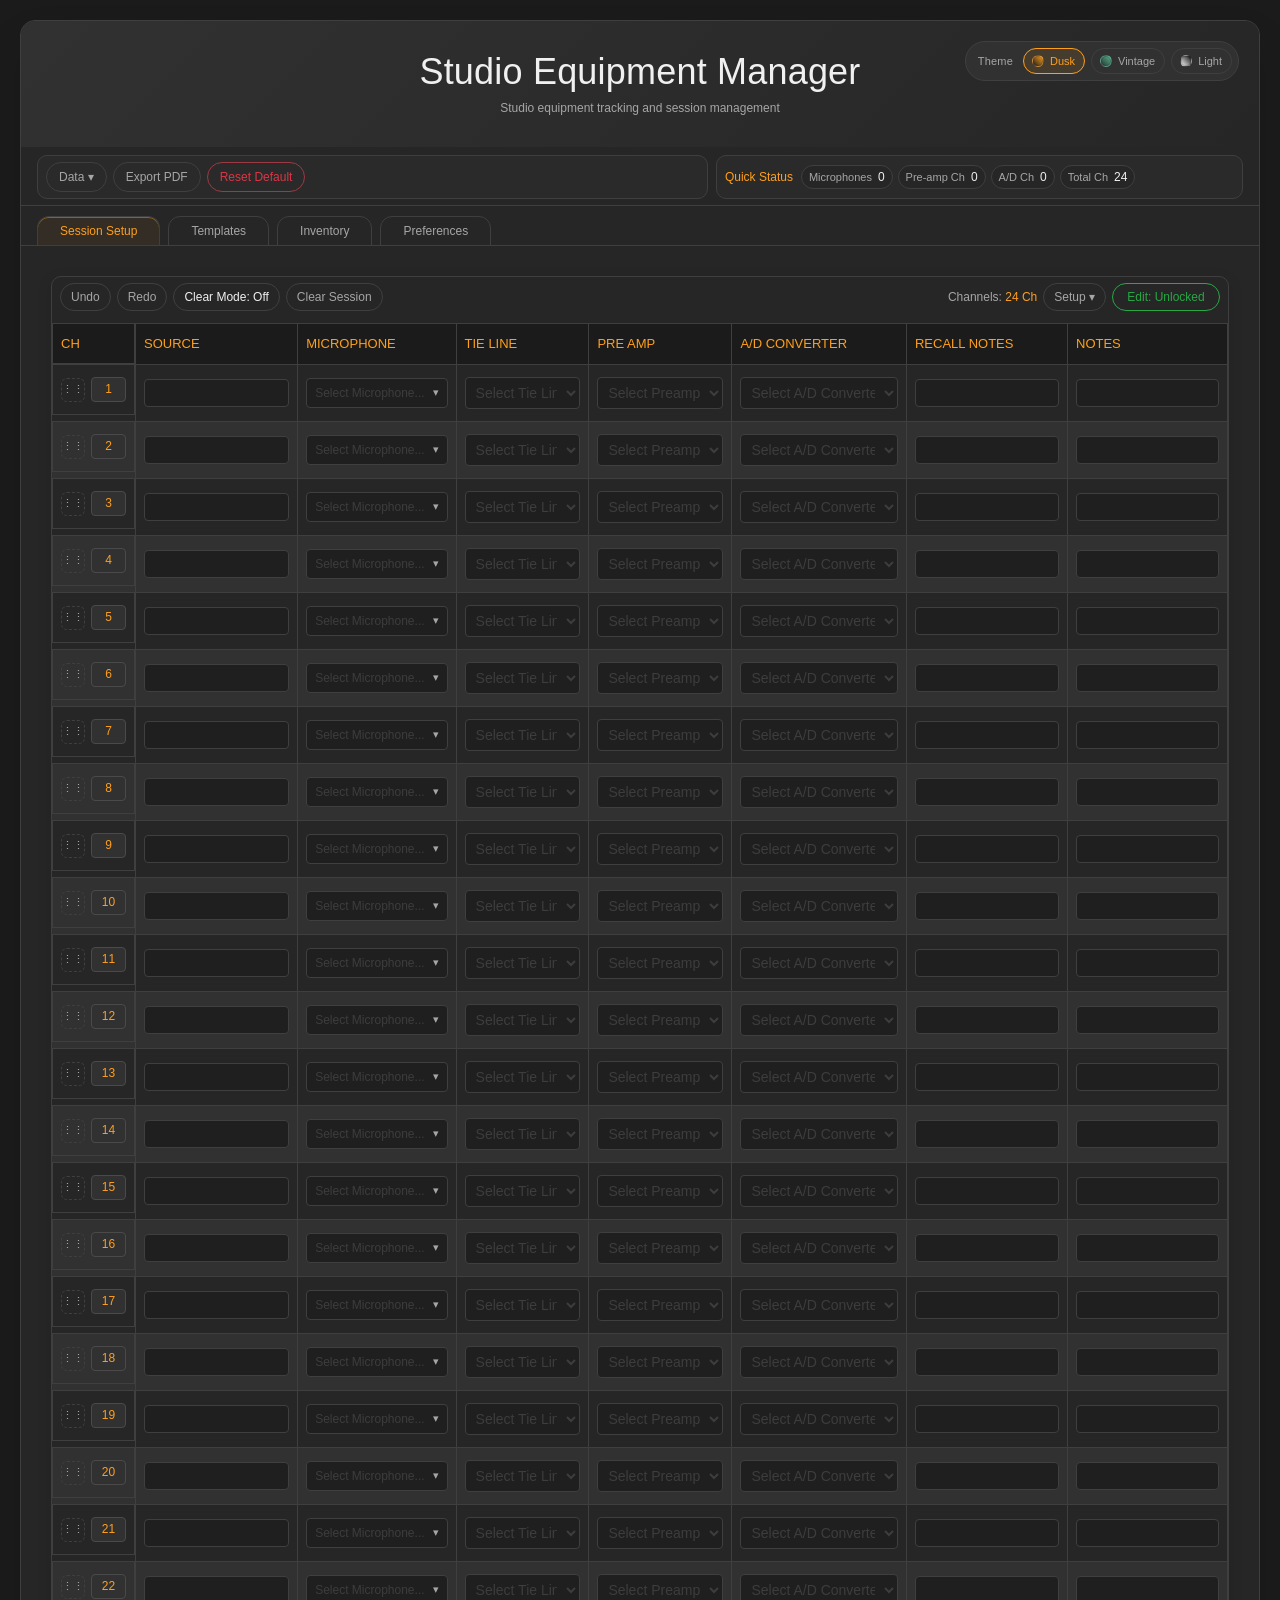
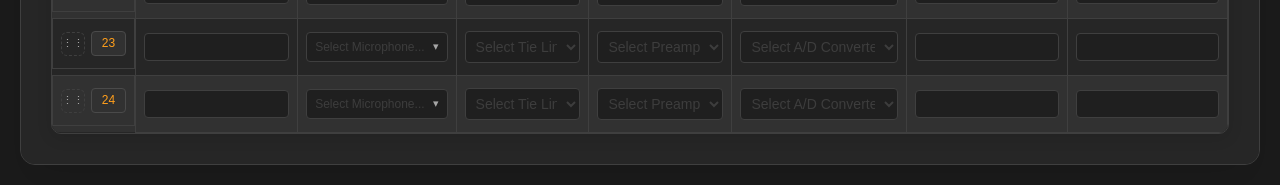
<file: index_05.html>
<!DOCTYPE html>
<html lang="en">
<head>
    <meta charset="UTF-8">
    <meta name="viewport" content="width=device-width, initial-scale=1.0">
    <title>Studio Equipment Manager V5</title>
    <style>
        * { margin: 0; padding: 0; box-sizing: border-box; }

        :root {
            /* Modern DAW (Default Dark) */
            --bg-primary: #0f0f0f;
            --bg-secondary: #1a1a1a;
            --bg-tertiary: #252525;
            --bg-quaternary: #2e2e2e;
            --bg-table: #1a1a1a;
            --text-primary: #eeeeee;
            --text-secondary: #888888;
            --text-muted: #555555;
            --accent-primary: #FF9F1C;
            --accent-hover: #F48C06;
            --button-bg: #252525;
            --button-hover: #333333;
            --border-primary: #333333;
            --border-secondary: #444444;
            --input-bg: #0f0f0f;
            --input-border: #333333;
            --ui-weight: 400;
            --ui-weight-strong: 500;
        }

        html[data-theme="dusk"], body[data-theme="dusk"], .container[data-theme="dusk"] {
            /* Studio Dusk (Lighter Dark) */
            --bg-primary: #1b1b1b;
            --bg-secondary: #262626;
            --bg-tertiary: #313131;
            --bg-quaternary: #3a3a3a;
            --bg-table: #262626;
            --text-primary: #f0f0f0;
            --text-secondary: #a6a6a6;
            --text-muted: #737373;
            --accent-primary: #FF9F1C;
            --accent-hover: #F48C06;
            --button-bg: #313131;
            --button-hover: #3d3d3d;
            --border-primary: #3f3f3f;
            --border-secondary: #4a4a4a;
            --input-bg: #1f1f1f;
            --input-border: #3f3f3f;
        }

        html[data-theme="light"], body[data-theme="light"], .container[data-theme="light"] {
            /* Minimalist Manual (High Contrast) */
            --bg-primary: #f4f4f4;
            --bg-secondary: #ffffff;
            --bg-tertiary: #e8e8e8;
            --bg-quaternary: #dddddd;
            --bg-table: #ffffff;
            --text-primary: #111111;
            --text-secondary: #555555;
            --text-muted: #888888;
            --accent-primary: #111111;
            --accent-hover: #333333;
            --button-bg: #ffffff;
            --button-hover: #e8e8e8;
            --border-primary: #111111;
            --border-secondary: #444444;
            --input-bg: #ffffff;
            --input-border: #111111;
        }

        html[data-theme="vintage"], body[data-theme="vintage"], .container[data-theme="vintage"] {
            /* Vintage Console (Neve / API style) */
            --bg-primary: #1e2226;
            --bg-secondary: #272c32;
            --bg-tertiary: #323840;
            --bg-quaternary: #3d454e;
            --bg-table: #272c32;
            --text-primary: #e6e1d8;
            --text-secondary: #9aa1a9;
            --text-muted: #666c75;
            --accent-primary: #52B788; /* Console Seafoam */
            --accent-hover: #40916C;
            --button-bg: #323840;
            --button-hover: #3d454e;
            --border-primary: #15181a;
            --border-secondary: #323840;
            --input-bg: #1e2226;
            --input-border: #15181a;
        }

        body {
            font-family: 'Segoe UI', Tahoma, Geneva, Verdana, sans-serif;
            background: var(--bg-primary);
            color: var(--text-primary);
            min-height: 100vh;
            padding: 20px;
            transition: all 0.3s ease;
            font-weight: var(--ui-weight);
        }
        h1, h2, h3, h4, h5, h6, strong, th, .tab, .btn-style, .btn-muted, .accordion-title {
            font-weight: var(--ui-weight-strong);
        }

        .container {
            max-width: 1400px;
            margin: 0 auto;
            background: var(--bg-secondary);
            border-radius: 15px;
            box-shadow: 0 20px 40px rgba(0,0,0,0.1);
            overflow: hidden;
            border: 1px solid var(--border-primary);
        }

        .header {
            background: linear-gradient(135deg, var(--bg-tertiary) 0%, var(--bg-secondary) 100%);
            color: var(--text-primary);
            padding: 30px;
            text-align: center;
            position: relative;
        }

        .header h1 {
            font-size: 2.25em;
            margin-bottom: 8px;
            font-weight: var(--ui-weight-strong);
            color: var(--text-primary);
            line-height: 1.15;
            letter-spacing: 0.2px;
        }
        .header p {
            color: var(--text-secondary);
            font-size: 12px;
            line-height: 1.35;
            font-weight: var(--ui-weight);
        }

        .theme-switcher {
            position: absolute;
            top: 20px;
            right: 20px;
            display: flex;
            gap: 6px;
            background: var(--bg-tertiary);
            padding: 6px;
            border-radius: 20px;
            border: 1px solid var(--border-primary);
            align-items: center;
            flex-wrap: wrap;
        }
        .theme-label {
            font-size: 11px;
            color: var(--text-secondary);
            letter-spacing: 0.2px;
            padding: 0 4px 0 6px;
            white-space: nowrap;
        }

        .theme-btn {
            border-radius: 999px;
            border: 1px solid var(--border-primary);
            background: transparent;
            color: var(--text-secondary);
            cursor: pointer;
            transition: all 0.2s ease;
            min-height: 26px;
            padding: 4px 9px 4px 8px;
            font-size: 11px;
            font-weight: var(--ui-weight);
            display: inline-flex;
            align-items: center;
            gap: 6px;
            white-space: nowrap;
        }
        .theme-btn:hover {
            color: var(--text-primary);
            border-color: var(--border-secondary);
            background: var(--bg-secondary);
        }
        .theme-btn.active {
            color: var(--accent-primary);
            border-color: var(--accent-primary);
            background: color-mix(in srgb, var(--accent-primary) 10%, transparent);
        }
        .theme-swatch {
            width: 12px;
            height: 12px;
            border-radius: 50%;
            border: 1px solid rgba(255, 255, 255, 0.15);
            box-shadow: inset 0 0 0 1px rgba(0, 0, 0, 0.18);
            flex: 0 0 12px;
        }
        .theme-btn[data-theme="dusk"] .theme-swatch { background: linear-gradient(45deg, #1b1b1b, #FF9F1C); }
        .theme-btn[data-theme="vintage"] .theme-swatch { background: linear-gradient(45deg, #2b3036, #52B788); }
        .theme-btn[data-theme="light"] .theme-swatch { background: linear-gradient(45deg, #ffffff, #111111); border-color: rgba(0,0,0,0.2); }

        .top-action-region {
            background: var(--bg-secondary);
            padding: 8px 16px 6px;
            border-bottom: 1px solid var(--border-primary);
            display: flex;
            gap: 8px;
            align-items: stretch;
        }
        .data-action-bar {
            flex: 1.1 1 56%;
            min-width: 300px;
            background: color-mix(in srgb, var(--bg-tertiary) 35%, var(--bg-secondary));
            border: 1px solid var(--border-primary);
            border-radius: 10px;
            padding: 6px 8px;
            display: flex;
            gap: 6px;
            flex-wrap: wrap;
            justify-content: flex-start;
            align-items: center;
            min-height: 44px;
        }
        .data-action-bar button, .show-presets-btn, .channel-btn {
            background: transparent;
            color: var(--text-secondary);
            border: 1px solid var(--border-primary);
            padding: 7px 12px;
            border-radius: 16px;
            cursor: pointer;
            font-size: 12px;
            font-weight: var(--ui-weight);
            line-height: 1.2;
            transition: all 0.2s ease;
            white-space: nowrap;
        }
        .data-action-bar button:hover, .show-presets-btn:hover, .channel-btn:hover {
            color: var(--text-primary);
            border-color: var(--border-secondary);
            background: var(--bg-tertiary);
        }
        .data-action-bar input[type="file"] { display: none; }
        .data-menu-wrap { position: relative; }
        .data-menu {
            display: none;
            position: absolute;
            left: 0;
            top: calc(100% + 6px);
            z-index: 30;
            min-width: 160px;
            background: var(--bg-secondary);
            border: 1px solid var(--border-primary);
            border-radius: 8px;
            box-shadow: 0 8px 24px rgba(0,0,0,0.25);
            padding: 6px;
        }
        .data-menu .data-menu-item {
            width: 100%;
            text-align: left;
            margin-bottom: 6px;
        }
        .data-menu .data-menu-item:last-child {
            margin-bottom: 0;
        }
        .data-action-bar .action-danger {
            color: #dc3545;
            border-color: color-mix(in srgb, #dc3545 60%, var(--border-primary));
        }
        .data-action-bar .action-danger:hover {
            color: #ff6b7a;
            border-color: #dc3545;
            background: color-mix(in srgb, #dc3545 10%, var(--bg-tertiary));
        }
        .quick-status-panel {
            flex: 0.9 1 44%;
            min-width: 340px;
            max-width: none;
            background: color-mix(in srgb, var(--bg-tertiary) 35%, var(--bg-secondary));
            border: 1px solid var(--border-primary);
            border-radius: 10px;
            padding: 6px 8px;
            display: flex;
            flex-direction: column;
            justify-content: center;
            min-height: 44px;
        }
        .quick-status-panel .session-summary {
            margin: 0;
            padding: 0;
            background: transparent;
            border: 0;
            box-shadow: none;
            display: flex;
            align-items: center;
            gap: 8px;
        }
        .quick-status-panel .session-summary h3 {
            margin: 0;
            font-size: 12px;
            white-space: nowrap;
        }
        .quick-status-panel .summary-strip {
            display: flex;
            flex-wrap: nowrap;
            gap: 5px;
            align-items: center;
            flex: 1;
            min-width: 0;
        }
        .quick-status-panel .summary-pill {
            margin: 0;
            min-height: 22px;
            padding: 4px 7px;
            width: auto;
            justify-content: flex-start;
            gap: 6px;
            flex: 0 0 auto;
        }
        .quick-status-panel .summary-pill span {
            white-space: nowrap;
            font-size: 11px;
        }

        .tabs {
            display: flex;
            gap: 8px;
            background: var(--bg-secondary);
            border-bottom: 1px solid var(--border-primary);
            overflow-x: auto;
            padding: 10px 16px 0;
        }
        .tab {
            background: transparent;
            border: 1px solid var(--border-primary);
            border-radius: 12px 12px 0 0;
            padding: 7px 12px;
            cursor: pointer;
            font-size: 12px;
            font-weight: var(--ui-weight);
            color: var(--text-secondary);
            transition: all 0.2s ease;
            white-space: nowrap;
            margin-bottom: -1px;
        }
        .tab.active {
            color: var(--accent-primary);
            border-color: var(--border-primary);
            border-bottom-color: var(--bg-secondary);
            background: color-mix(in srgb, var(--accent-primary) 6%, var(--bg-secondary));
            box-shadow: inset 0 1px 0 color-mix(in srgb, var(--accent-primary) 45%, transparent);
        }
        .tab-unsaved-pad,
        .tab-unsaved-text {
            display: inline-block;
            width: 10px;
            font-size: 12px;
            letter-spacing: 0.2px;
            text-align: center;
        }
        .tab-unsaved-pad {
            opacity: 0;
        }
        .tab-unsaved-text {
            color: var(--accent-primary);
            opacity: 0;
            transition: opacity 0.2s ease;
        }
        .tab-unsaved-pad {
            display: inline-block;
            width: 10px;
            font-size: 12px;
            letter-spacing: 0.2px;
            color: var(--accent-primary);
            opacity: 0;
            text-align: center;
        }
        .tab:hover { color: var(--text-primary); border-color: var(--border-secondary); background: var(--bg-tertiary); }
        .tab-content { display: none; padding: 30px; background: var(--bg-secondary); }
        .tab-content.active { display: block; }
        .template-grid { grid-template-columns: repeat(auto-fit, minmax(300px, 1fr)); gap: 20px; }
        #presets h3, #presets strong { font-weight: var(--ui-weight-strong); }
        #presets h3 {
            font-size: 13px;
            letter-spacing: 0.2px;
            line-height: 1.25;
        }
        #presets p, #presets label, #presets span, #presets input, #presets select, #presets button { font-weight: var(--ui-weight); }
        #presets p {
            font-size: 12px;
            line-height: 1.35;
            color: var(--text-secondary);
        }
        #presets label {
            font-size: 12px;
            color: var(--text-secondary);
        }
        #presets select, #presets input[type="text"] {
            font-size: 12px;
        }
        #inventory h3, #inventory strong { font-weight: var(--ui-weight-strong); }
        #inventory h3 {
            font-size: 13px;
            letter-spacing: 0.2px;
            line-height: 1.25;
        }
        #inventory p, #inventory label, #inventory span, #inventory input, #inventory select, #inventory button {
            font-weight: var(--ui-weight);
        }
        #inventory p {
            font-size: 12px;
            line-height: 1.35;
            color: var(--text-secondary);
        }
        #preferences h3, #preferences strong { font-weight: var(--ui-weight-strong); }
        #preferences h3 {
            font-size: 13px;
            letter-spacing: 0.2px;
            line-height: 1.25;
        }
        #preferences p, #preferences label, #preferences span, #preferences input, #preferences select, #preferences textarea, #preferences button {
            font-weight: var(--ui-weight);
        }
        #preferences p {
            font-size: 12px;
            line-height: 1.35;
            color: var(--text-secondary);
        }
        .pref-section-header {
            width: 100%;
            display: flex;
            justify-content: space-between;
            align-items: center;
            gap: 10px;
            margin: 0 0 8px;
            padding: 0;
            border: none;
            background: transparent;
            text-align: left;
            cursor: pointer;
        }
        .pref-section-header h3 {
            margin: 0;
        }
        .pref-section-toggle {
            color: var(--text-secondary);
            font-size: 11px;
            letter-spacing: 0.2px;
            opacity: 0.9;
            user-select: none;
        }
        .pref-section .pref-section-body {
            display: none;
        }
        .pref-section.is-open .pref-section-body {
            display: block;
        }
        #manualColorMatchInfo {
            color: var(--text-secondary);
            font-size: 11px;
            line-height: 1.2;
            margin-top: 2px;
        }
        #preferences textarea {
            font-size: 12px;
            color: var(--text-primary);
            background: var(--input-bg);
            border: 1px solid var(--input-border);
            border-radius: 8px;
            padding: 10px;
        }
        .pref-trigger-group {
            display: inline-flex;
            align-items: center;
            gap: 4px;
            padding: 2px;
            border: 1px solid var(--border-primary);
            border-radius: 999px;
            background: color-mix(in srgb, var(--bg-tertiary) 80%, var(--bg-secondary));
        }
        .pref-trigger-btn {
            border: 1px solid transparent;
            background: transparent;
            color: var(--text-secondary);
            border-radius: 999px;
            padding: 3px 8px;
            font-size: 11px;
            line-height: 1.1;
            cursor: pointer;
        }
        .pref-trigger-btn.active {
            color: var(--accent-primary);
            border-color: color-mix(in srgb, var(--accent-primary) 55%, var(--border-primary));
            background: color-mix(in srgb, var(--accent-primary) 14%, var(--bg-secondary));
        }
        .pref-remove-btn {
            border: 1px solid var(--border-primary);
            background: transparent;
            color: var(--text-secondary);
            border-radius: 8px;
            padding: 4px 9px;
            font-size: 11px;
            line-height: 1.1;
            cursor: pointer;
        }
        .pref-remove-btn:hover {
            color: var(--text-primary);
            border-color: var(--accent-primary);
        }
        .pref-top-toggles {
            display: flex;
            flex-wrap: wrap;
            gap: 10px;
            margin-bottom: 10px;
        }
        .pref-top-toggle-label {
            display: inline-flex;
            align-items: center;
            gap: 6px;
            color: var(--text-secondary);
            font-size: 11px;
            line-height: 1.2;
            white-space: nowrap;
        }
        .pref-top-toggle-label input[type="checkbox"] {
            transform: scale(0.92);
            transform-origin: center;
            accent-color: var(--accent-primary);
        }
        .pref-pair-row {
            border: 1px solid color-mix(in srgb, var(--border-primary) 88%, transparent);
            border-radius: 8px;
            padding: 6px;
            background: color-mix(in srgb, var(--bg-secondary) 80%, transparent);
        }
        .pref-pair-row.pref-dragging {
            opacity: 0.72;
            border-color: var(--accent-primary);
        }
        .pref-drag-handle {
            border: 1px dashed var(--border-primary);
            background: transparent;
            color: var(--text-secondary);
            border-radius: 6px;
            font-size: 11px;
            line-height: 1;
            width: 26px;
            min-width: 26px;
            cursor: grab;
            user-select: none;
        }
        .pref-drag-handle:active {
            cursor: grabbing;
        }
        .pref-colour-row {
            display: grid;
            grid-template-columns: auto 1fr 120px auto 1.4fr auto auto;
            gap: 6px;
            align-items: center;
            border: 1px solid color-mix(in srgb, var(--border-primary) 88%, transparent);
            border-radius: 8px;
            padding: 6px;
            background: color-mix(in srgb, var(--bg-secondary) 80%, transparent);
        }
        .pref-colour-row input[type="color"] {
            width: 34px;
            min-width: 34px;
            height: 28px;
            border: 1px solid var(--border-primary);
            border-radius: 6px;
            padding: 1px;
            background: transparent;
        }
        .pref-colour-row input[type="text"] {
            font-size: 12px;
        }
        .pref-colour-row .pref-keywords {
            color: var(--text-secondary);
        }
        #inventory .panel-box {
            padding: 12px 14px;
            margin-bottom: 10px;
        }
        #inventory .template-grid {
            margin-top: 10px !important;
        }
        #inventory .inventory-setup-strip {
            display: flex;
            align-items: center;
            gap: 8px;
            padding: 6px 8px;
            border: 1px solid var(--border-primary);
            border-radius: 10px;
            background: color-mix(in srgb, var(--bg-tertiary) 18%, var(--bg-secondary));
            margin-bottom: 10px;
        }
        #inventory .inventory-setup-label {
            color: var(--text-secondary);
            font-size: 12px;
            letter-spacing: 0.2px;
        }
        #inventory #inventorySetupMenuBtn {
            padding: 4px 10px;
            font-size: 11px;
        }
        #inventory #inventorySetupMenu .btn-muted {
            font-size: 11px;
            padding: 4px 9px;
        }
        .inventory-toggle {
            padding: 4px 10px;
            font-size: 11px;
        }
        #saveTemplateFields .segment-chip,
        #loadTemplateFields .segment-chip {
            min-height: 24px;
            padding: 3px 8px;
            font-size: 11px;
            color: var(--text-muted);
            border-color: color-mix(in srgb, var(--border-primary) 82%, transparent);
        }
        #saveTemplateFields .segment-input:checked + .segment-chip,
        #loadTemplateFields .segment-input:checked + .segment-chip {
            color: var(--text-secondary);
            border-color: color-mix(in srgb, var(--accent-primary) 45%, var(--border-primary));
            background: color-mix(in srgb, var(--accent-primary) 6%, transparent);
        }
        #saveTemplateFields,
        #loadTemplateFields {
            gap: 6px;
        }

        .panel-box {
            background: var(--bg-tertiary);
            padding: 15px 20px;
            margin-bottom: 14px;
            border-radius: 10px;
            border: 1px solid var(--border-primary);
        }

        .btn-style, .btn-danger {
            border: none;
            border-radius: 20px;
            padding: 8px 14px;
            font-weight: var(--ui-weight-strong);
            cursor: pointer;
            color: white;
            transition: all 0.2s ease;
        }
        .btn-style { background: var(--button-bg); color: var(--text-primary); border: 1px solid var(--border-primary); padding: 8px 16px; border-radius: 6px; cursor: pointer; font-weight: var(--ui-weight-strong); transition: all 0.2s ease; box-shadow: 0 2px 4px rgba(0,0,0,0.1); }
        .btn-danger { background: #dc3545; }
        .btn-style:hover { background: var(--button-hover); border-color: var(--accent-primary); color: var(--accent-primary); transform: translateY(-1px); }
        .btn-danger:hover { transform: translateY(-1px); }
        .btn-muted {
            background: transparent;
            color: var(--text-secondary);
            border: 1px solid var(--border-primary);
            border-radius: 16px;
            padding: 7px 12px;
            font-weight: var(--ui-weight);
            cursor: pointer;
            transition: all 0.2s ease;
        }
        .btn-muted:hover {
            color: var(--text-primary);
            border-color: var(--border-secondary);
            background: var(--bg-secondary);
        }
        #clearModeBtn.clear-mode-active {
            animation: clearModePulse 1.1s ease-in-out infinite;
        }
        @keyframes clearModePulse {
            0%, 100% {
                opacity: 1;
                box-shadow: 0 0 0 rgba(0, 0, 0, 0);
                background: color-mix(in srgb, var(--accent-primary) 10%, var(--button-bg));
            }
            50% {
                opacity: 1;
                box-shadow: 0 0 0 2px color-mix(in srgb, var(--accent-primary) 28%, transparent);
                background: color-mix(in srgb, var(--accent-primary) 22%, var(--button-bg));
            }
        }
        .session-action-bar {
            display: flex;
            justify-content: flex-start;
            align-items: center;
            gap: 6px;
            min-height: 40px;
            padding: 6px 8px;
            margin-bottom: 6px;
        }
        .session-action-bar .btn-muted {
            padding: 5px 10px;
            font-size: 12px;
            font-weight: var(--ui-weight);
            line-height: 1.2;
            min-height: 28px;
            display: inline-flex;
            align-items: center;
        }
        #sessionLockBtn {
            width: 108px;
            min-width: 108px;
            flex: 0 0 108px;
            display: inline-flex;
            align-items: center;
            justify-content: center;
            text-align: center;
            white-space: nowrap;
        }
        .session-action-meta {
            margin-left: auto;
            color: var(--text-secondary);
            font-size: 12px;
            font-weight: var(--ui-weight);
            line-height: 1.2;
        }
        .session-action-meta strong {
            color: var(--accent-primary);
            font-weight: var(--ui-weight-strong);
        }
        .setup-popover-title {
            font-size: 12px;
            color: var(--text-primary);
            font-weight: var(--ui-weight-strong);
            letter-spacing: 0.2px;
        }
        .popover-close {
            padding: 2px 8px;
            line-height: 1;
            font-weight: var(--ui-weight-strong);
        }
        #setupMenu .btn-muted {
            width: 100%;
            text-align: left;
            font-size: 12px;
            font-weight: var(--ui-weight);
        }
        .manual-color-grid {
            display: grid;
            grid-template-columns: repeat(auto-fit, minmax(44px, 1fr));
            gap: 6px;
            width: 100%;
        }
        .manual-color-item {
            display: flex;
            flex-direction: column;
            align-items: center;
            gap: 3px;
        }
        .manual-color-btn {
            height: 24px;
            width: 100%;
            border-radius: 6px;
            border: 1px solid var(--border-primary);
            cursor: pointer;
            background: var(--bg-secondary);
        }
        .manual-color-btn.active {
            outline: 2px solid var(--accent-primary);
            outline-offset: 1px;
        }
        .manual-color-label {
            font-size: 10px;
            color: var(--text-secondary);
            letter-spacing: 0.2px;
            line-height: 1;
            user-select: none;
        }
        .colour-toggle-prominent {
            padding: 5px 12px;
            font-size: 12px;
            border-radius: 14px;
            font-weight: var(--ui-weight-strong);
        }
        #colourBrightnessRange,
        #colourOpacityRange {
            appearance: none;
            -webkit-appearance: none;
            width: 140px;
            height: 4px;
            border-radius: 999px;
            background: color-mix(in srgb, var(--border-primary) 70%, var(--bg-secondary));
            border: 1px solid color-mix(in srgb, var(--border-primary) 55%, transparent);
            outline: none;
        }
        #colourBrightnessRange::-webkit-slider-thumb,
        #colourOpacityRange::-webkit-slider-thumb {
            -webkit-appearance: none;
            appearance: none;
            width: 12px;
            height: 12px;
            border-radius: 50%;
            background: color-mix(in srgb, var(--accent-primary) 35%, var(--bg-quaternary));
            border: 1px solid var(--border-primary);
            box-shadow: 0 0 0 1px rgba(0,0,0,0.14);
            cursor: pointer;
        }
        #colourBrightnessRange::-moz-range-thumb,
        #colourOpacityRange::-moz-range-thumb {
            width: 12px;
            height: 12px;
            border-radius: 50%;
            background: color-mix(in srgb, var(--accent-primary) 35%, var(--bg-quaternary));
            border: 1px solid var(--border-primary);
            box-shadow: 0 0 0 1px rgba(0,0,0,0.14);
            cursor: pointer;
        }
        #colourBrightnessRange::-moz-range-track,
        #colourOpacityRange::-moz-range-track {
            height: 4px;
            border-radius: 999px;
            background: color-mix(in srgb, var(--border-primary) 70%, var(--bg-secondary));
            border: 1px solid color-mix(in srgb, var(--border-primary) 55%, transparent);
        }

        .control-accordions { display: grid; gap: 8px; margin-bottom: 12px; }
        .control-accordions .panel-box {
            margin-bottom: 0;
            padding: 10px 14px;
            border-radius: 8px;
        }
        .accordion-header {
            display: flex;
            justify-content: space-between;
            align-items: center;
            cursor: pointer;
            width: 100%;
        }
        .accordion-title {
            margin: 0;
            user-select: none;
            color: var(--text-primary);
            font-size: 14px;
            font-weight: var(--ui-weight-strong);
        }
        .accordion-toggle {
            font-size: 11px;
            color: var(--text-secondary);
            opacity: 0.85;
            user-select: none;
        }
        .accordion-body {
            display: none;
            gap: 15px;
            flex-wrap: wrap;
            margin-top: 10px;
            border-top: 1px solid var(--border-primary);
            padding-top: 10px;
            align-items: center;
        }

        .channel-controls, .column-controls, .preset-controls {
            background: var(--bg-tertiary);
            padding: 15px 20px; margin-bottom: 20px; border-radius: 10px;
            display: flex; gap: 15px; align-items: center; flex-wrap: wrap;
            border: 1px solid var(--border-primary);
        }
        .preset-controls { display: none; }
        .preset-controls.show { display: block; }
        h4 { color: var(--accent-primary); margin-right: 10px; }
        
        .session-summary {
            background: var(--bg-tertiary); padding: 12px 14px; border-radius: 10px; margin-bottom: 12px;
            box-shadow: 0 4px 15px rgba(0,0,0,0.1); border: 1px solid var(--border-primary);
        }
        .session-summary h3 { color: var(--accent-primary); margin-bottom: 10px; font-size: 13px; font-weight: var(--ui-weight-strong); }
        .summary-strip {
            display: grid;
            grid-template-columns: repeat(auto-fit, minmax(170px, 1fr));
            gap: 8px;
        }
        .summary-pill {
            display: flex;
            justify-content: space-between;
            align-items: center;
            padding: 6px 10px;
            border: 1px solid var(--border-primary);
            border-radius: 999px;
            background: var(--bg-secondary);
            color: var(--text-secondary);
            font-size: 12px;
            font-weight: var(--ui-weight);
        }
        .summary-pill strong {
            color: var(--text-primary);
            font-weight: var(--ui-weight-strong);
        }
        .summary-item { display: flex; justify-content: space-between; margin-bottom: 8px; font-weight: var(--ui-weight); color: var(--text-primary); }

        .session-table { overflow-x: auto; border-radius: 10px; box-shadow: 0 4px 15px rgba(0,0,0,0.1); border: 1px solid var(--border-primary); }
        table { width: 100%; border-collapse: collapse; background: var(--bg-table); }
        th, td { border: 1px solid var(--border-primary); padding: 12px 8px; text-align: left; position: relative; }
        th { background: var(--bg-primary); color: var(--accent-primary); font-weight: var(--ui-weight-strong); font-size: 13px; text-transform: uppercase; }
        tr:nth-child(even) { background-color: var(--bg-tertiary); }
        tr:nth-child(odd) { background-color: var(--bg-secondary); }
        tr:hover { background-color: var(--bg-quaternary); }

        /* Dusk theme: subtle gray channel chips with amber numbers */
        html[data-theme="dusk"] .channel-number {
            background: var(--bg-tertiary);
            color: var(--accent-primary);
            border: 1px solid var(--border-secondary);
        }

        .col-channel {
            display: flex;
            align-items: center;
            gap: 6px;
        }
        .mobile-reorder-btns { display: none; }
        .channel-number {
            background: var(--accent-primary); color: white; padding: 4px 8px;
            border-radius: 4px; font-weight: var(--ui-weight); font-size: 12px; line-height: 1.2; user-select: none; transition: all 0.2s ease;
            display: inline-block; min-width: 35px; text-align: center;
        }
        .channel-number.drag-selected {
            background: var(--bg-secondary);
            color: var(--accent-primary);
            border: 1px solid var(--accent-primary);
            box-shadow: 0 0 0 1px color-mix(in srgb, var(--accent-primary) 35%, transparent);
        }
        .channel-reorder-handle {
            border: 1px dashed var(--border-primary);
            background: transparent;
            color: var(--text-secondary);
            border-radius: 6px;
            font-size: 11px;
            line-height: 1;
            width: 24px;
            min-width: 24px;
            height: 24px;
            cursor: grab;
            user-select: none;
        }
        .channel-reorder-handle:active { cursor: grabbing; }
        .channel-reorder-handle.dragging {
            opacity: 0.72;
            border-color: var(--accent-primary);
            color: var(--accent-primary);
        }
        tr.session-drag-over td {
            box-shadow: inset 0 -2px 0 var(--accent-primary);
        }
        tr.clear-range-preview td {
            outline: 2px solid var(--accent-primary);
            outline-offset: -2px;
        }

        /* Auto-fill visuals */
        .auto-fill-selection { background: rgba(255, 107, 53, 0.2) !important; border: 2px solid var(--accent-primary) !important; }
        .auto-fill-preview { background: rgba(255, 107, 53, 0.1) !important; border: 1px dashed var(--accent-primary) !important; }

        select, input[type="text"], input[type="number"], textarea {
            width: 100%; padding: 6px; border: 1px solid var(--input-border);
            border-radius: 4px; font-size: 14px; background: var(--input-bg); color: var(--text-primary);
        }
        .mic-custom-dropdown {
            position: relative;
            width: 100%;
        }
        .mic-dropdown-trigger {
            width: 100%;
            min-height: 30px;
            display: flex;
            align-items: center;
            justify-content: space-between;
            gap: 8px;
            padding: 6px 8px;
            border: 1px solid var(--input-border);
            border-radius: 4px;
            background: var(--input-bg);
            color: var(--text-primary);
            cursor: pointer;
            font-size: 12px;
            text-align: left;
        }
        .mic-custom-dropdown.is-empty .mic-dropdown-trigger {
            color: color-mix(in srgb, var(--input-bg) 78%, var(--text-secondary));
        }
        .col-source input[type="text"] {
            font-size: 12px;
            font-weight: var(--ui-weight);
            line-height: 1.2;
            padding: 6px 8px;
        }
        .col-recall input[type="text"],
        .col-notes input[type="text"] {
            font-size: 12px;
            font-weight: var(--ui-weight);
            line-height: 1.2;
            padding: 6px 8px;
        }
        .mic-dropdown-trigger:disabled {
            cursor: not-allowed;
            opacity: 0.7;
        }
        .mic-dropdown-value {
            min-width: 0;
            overflow: hidden;
            text-overflow: ellipsis;
            white-space: nowrap;
        }
        .mic-make {
            color: var(--text-secondary);
        }
        .mic-model {
            color: var(--text-primary);
        }
        .mic-caret {
            color: var(--text-secondary);
            font-size: 11px;
            flex: 0 0 auto;
        }
        .mic-dropdown-menu {
            position: absolute;
            left: 0;
            right: 0;
            top: calc(100% + 4px);
            z-index: 45;
            border: 1px solid var(--border-primary);
            border-radius: 8px;
            background: var(--bg-secondary);
            box-shadow: 0 10px 24px rgba(0,0,0,0.3);
            padding: 6px;
        }
        .mic-dropdown-search {
            width: 100%;
            margin-bottom: 6px;
            font-size: 12px;
        }
        .mic-inline-type-row {
            display: flex;
            flex-wrap: wrap;
            gap: 5px;
            margin-bottom: 6px;
        }
        .mic-inline-type-chip {
            border: 1px solid var(--border-primary);
            border-radius: 999px;
            background: color-mix(in srgb, var(--bg-secondary) 92%, var(--bg-tertiary));
            color: var(--text-secondary);
            font-size: 10px;
            padding: 3px 8px;
            cursor: pointer;
            transition: border-color 0.15s ease, background 0.15s ease, color 0.15s ease;
        }
        .mic-inline-type-chip:hover {
            border-color: color-mix(in srgb, var(--accent-primary) 35%, var(--border-primary));
            color: var(--text-primary);
            background: color-mix(in srgb, var(--accent-primary) 6%, var(--bg-secondary));
        }
        .mic-inline-type-chip.active {
            border-color: color-mix(in srgb, var(--accent-primary) 55%, var(--border-primary));
            background: color-mix(in srgb, var(--accent-primary) 10%, var(--bg-secondary));
            color: var(--accent-primary);
        }
        .mic-dropdown-options {
            max-height: 220px;
            overflow-y: auto;
            display: flex;
            flex-direction: column;
            gap: 4px;
        }
        .mic-group-label {
            font-size: 10px;
            letter-spacing: 0.3px;
            text-transform: uppercase;
            color: var(--text-muted);
            margin: 2px 2px 0;
        }
        .mic-option-btn {
            width: 100%;
            border: 1px solid var(--border-primary);
            border-radius: 6px;
            background: transparent;
            color: var(--text-primary);
            text-align: left;
            padding: 6px 8px;
            font-size: 12px;
            cursor: pointer;
        }
        .mic-option-btn:hover {
            border-color: var(--accent-primary);
            background: color-mix(in srgb, var(--accent-primary) 8%, var(--bg-secondary));
        }
        .mic-option-btn.selected {
            border-color: color-mix(in srgb, var(--accent-primary) 55%, var(--border-primary));
            background: color-mix(in srgb, var(--accent-primary) 10%, var(--bg-secondary));
        }
        .mic-option-meta {
            color: var(--text-secondary);
            font-size: 10px;
            margin-left: 6px;
        }
        .mic-option-empty {
            color: var(--text-secondary);
            border-style: dashed;
        }
        .mic-no-results {
            padding: 8px;
            font-size: 11px;
            color: var(--text-secondary);
        }
        .mic-option-controls {
            display: flex;
            gap: 6px;
            margin-bottom: 4px;
        }
        .mic-option-controls .mic-option-btn {
            flex: 1 1 0;
            text-align: center;
        }
        .mic-type-filter-row {
            display: flex;
            flex-wrap: wrap;
            gap: 6px;
            margin-bottom: 10px;
        }
        .mic-type-chip {
            border: 1px solid var(--border-primary);
            border-radius: 999px;
            background: color-mix(in srgb, var(--bg-secondary) 88%, var(--bg-tertiary));
            color: var(--text-secondary);
            font-size: 11px;
            padding: 4px 10px;
            cursor: pointer;
            transition: border-color 0.15s ease, background 0.15s ease, color 0.15s ease;
        }
        .mic-type-chip:hover {
            border-color: color-mix(in srgb, var(--accent-primary) 45%, var(--border-primary));
            color: var(--text-primary);
            background: color-mix(in srgb, var(--accent-primary) 8%, var(--bg-secondary));
        }
        .mic-type-chip.active {
            border-color: color-mix(in srgb, var(--accent-primary) 60%, var(--border-primary));
            background: color-mix(in srgb, var(--accent-primary) 14%, var(--bg-secondary));
            color: var(--accent-primary);
        }
        .mic-list-table-wrap {
            border: 1px solid var(--border-primary);
            border-radius: 8px;
            max-height: 60vh;
            overflow: auto;
            background: var(--bg-secondary);
        }
        .mic-list-table {
            width: 100%;
            border-collapse: collapse;
            font-size: 12px;
        }
        .mic-list-table thead th {
            position: sticky;
            top: 0;
            z-index: 1;
            background: color-mix(in srgb, var(--bg-tertiary) 78%, var(--bg-secondary));
            color: var(--text-secondary);
            text-align: left;
            font-size: 11px;
            letter-spacing: 0.2px;
            border-bottom: 1px solid var(--border-primary);
            padding: 8px 10px;
        }
        .mic-list-table tbody td {
            padding: 8px 10px;
            border-bottom: 1px solid color-mix(in srgb, var(--border-primary) 70%, transparent);
            vertical-align: middle;
        }
        .mic-list-table tbody tr:last-child td {
            border-bottom: none;
        }
        .mic-row-select-btn {
            border: 1px solid var(--border-primary);
            border-radius: 6px;
            background: transparent;
            color: var(--text-primary);
            font-size: 11px;
            padding: 4px 8px;
            cursor: pointer;
            white-space: nowrap;
        }
        .mic-row-select-btn:hover {
            border-color: color-mix(in srgb, var(--accent-primary) 55%, var(--border-primary));
            background: color-mix(in srgb, var(--accent-primary) 9%, var(--bg-secondary));
        }
        .mic-row-select-btn.selected {
            border-color: color-mix(in srgb, var(--accent-primary) 60%, var(--border-primary));
            color: var(--accent-primary);
        }
        .session-field-select.select-empty {
            color: color-mix(in srgb, var(--input-bg) 78%, var(--text-secondary));
        }
        .session-field-select.select-empty:focus {
            color: color-mix(in srgb, var(--input-bg) 58%, var(--text-secondary));
        }
        input[type="checkbox"] {
            accent-color: var(--accent-primary);
            width: 14px;
            height: 14px;
        }
        .segment-grid {
            display: grid;
            grid-template-columns: repeat(auto-fit, minmax(110px, 1fr));
            gap: 8px;
            width: 100%;
        }
        .segment-input {
            position: absolute;
            opacity: 0;
            pointer-events: none;
        }
        .segment-chip {
            display: inline-flex;
            align-items: center;
            justify-content: center;
            padding: 6px 10px;
            border: 1px solid var(--border-primary);
            border-radius: 999px;
            background: transparent;
            color: var(--text-secondary);
            font-size: 12px;
            font-weight: var(--ui-weight);
            line-height: 1.2;
            min-height: 30px;
            cursor: pointer;
            user-select: none;
            transition: all 0.2s ease;
            white-space: nowrap;
        }
        .segment-chip:hover {
            color: var(--text-primary);
            border-color: var(--border-secondary);
            background: var(--bg-tertiary);
        }
        .segment-input:checked + .segment-chip {
            color: var(--accent-primary);
            border-color: var(--accent-primary);
            background: color-mix(in srgb, var(--accent-primary) 12%, transparent);
        }
        select:focus, input:focus, textarea:focus { outline: none; border-color: var(--accent-primary); }
        optgroup { font-weight: var(--ui-weight-strong); color: var(--accent-primary); background: var(--bg-tertiary); }
        optgroup option { font-weight: normal; color: var(--text-primary); padding-left: 10px; background: var(--input-bg); }

        .hidden, th.hidden, td.hidden { display: none !important; }

        /* Equipment / Summary layout */
        .equipment-grid { display: grid; grid-template-columns: repeat(auto-fit, minmax(350px, 1fr)); gap: 25px; margin-top: 25px; }
        .equipment-section { background: var(--bg-tertiary); border-radius: 15px; padding: 25px; border: 1px solid var(--border-primary); }
        .equipment-item, .channel-item { display: flex; justify-content: space-between; align-items: center; padding: 8px 12px; background: var(--bg-secondary); border: 1px solid var(--border-primary); border-radius: 5px; margin-bottom: 10px;}
        .collapsible { background: var(--accent-primary); color: white; cursor: pointer; padding: 12px; width: 100%; border: none; text-align: left; font-size: 15px; border-radius: 8px; font-weight: var(--ui-weight-strong); margin-top: 15px; }
        .collapsible-content { max-height: 0; overflow: hidden; transition: max-height 0.3s ease-out; background: var(--bg-secondary); border: 1px solid var(--border-primary); border-top: none; border-radius: 0 0 8px 8px; }
        .collapsible-content.show { max-height: 2000px; transition: max-height 0.3s ease-in; }
        
        .status-available { color: #28a745; font-weight: var(--ui-weight-strong); }
        .status-unavailable { color: #dc3545; font-weight: var(--ui-weight-strong); }
        .status-in-use { color: #fd7e14; font-weight: var(--ui-weight-strong); }
        .btn-available { background: #28a745; color: white; }
        .btn-repair { background: #dc3545; color: white; }
        .btn-loaned { background: #fd7e14; color: white; }
        .status-toggle { padding: 4px 8px; border: none; border-radius: 4px; cursor: pointer; font-size: 11px; margin-left: 4px; }

        /* MODAL */
        .modal { display: none; position: fixed; z-index: 1000; left: 0; top: 0; width: 100%; height: 100%; background-color: rgba(0,0,0,0.5); }
        .modal-content { background-color: var(--bg-secondary); margin: 15% auto; padding: 20px; border-radius: 10px; width: 400px; border: 1px solid var(--border-primary); }
        .modal-header { display: flex; justify-content: space-between; margin-bottom: 20px; }
        .close { font-size: 28px; cursor: pointer; color: var(--text-muted); }

        /* ============================================================ */
        /* MOBILE "CHECKLIST / CARD" VIEW CSS                           */
        /* ============================================================ */
        @media (max-width: 768px) {
            .theme-switcher {
                position: static;
                margin-top: 12px;
                justify-content: center;
            }
            .top-action-region {
                flex-direction: column;
                align-items: stretch;
            }
            .data-action-bar,
            .quick-status-panel {
                min-width: 0;
                max-width: none;
                width: 100%;
            }
            .quick-status-panel .session-summary {
                display: block;
            }
            .quick-status-panel .session-summary h3 {
                margin-bottom: 4px;
            }
            .quick-status-panel .summary-strip {
                display: grid;
                grid-template-columns: repeat(2, minmax(120px, 1fr));
            }
            .quick-status-panel .summary-pill {
                width: 100%;
                justify-content: space-between;
            }
            .tabs {
                flex-wrap: wrap;
                justify-content: flex-start;
                padding-bottom: 8px;
            }
            .tab {
                text-align: center;
                flex: 1 1 140px;
                border-radius: 12px;
                margin-bottom: 0;
            }
            
            /* Hide the standard table header */
            #sessionTable thead { display: none; }
            #sessionTable { background: transparent; border: none; box-shadow: none; }
            
            /* Turn each row into a stylized mobile card */
            #sessionTable tbody tr {
                display: flex;
                flex-direction: column;
                margin-bottom: 20px;
                background: var(--bg-secondary);
                border-radius: 12px;
                box-shadow: 0 8px 20px rgba(0,0,0,0.2);
                padding: 15px;
                border: 1px solid var(--border-primary);
            }
            
            /* Stack the cells */
            #sessionTable td {
                display: flex;
                flex-direction: column;
                border: none !important;
                padding: 8px 0 !important;
                background: transparent !important;
            }
            
            /* Inject the column names as labels above each input */
            #sessionTable td::before {
                content: attr(data-label);
                font-size: 11px;
                text-transform: uppercase;
                color: var(--accent-primary);
                font-weight: var(--ui-weight-strong);
                margin-bottom: 5px;
                letter-spacing: 0.5px;
            }

            /* Make the Channel Number stand out as the Header of the card */
            .col-channel {
                flex-direction: row !important;
                justify-content: flex-start;
                align-items: center;
                border-bottom: 1px solid var(--border-primary) !important;
                padding-bottom: 15px !important;
                margin-bottom: 10px !important;
            }
            .col-channel::before { display: none; } /* Hide label for the top channel marker */
            .channel-number { font-size: 1.2em; padding: 6px 15px; border-radius: 8px; }
            .mobile-reorder-btns { display: flex; gap: 10px; margin-left: auto; }
            .mobile-reorder-btn { background: var(--bg-tertiary); color: var(--text-primary); border: 1px solid var(--border-primary); border-radius: 6px; width: 32px; height: 32px; font-size: 16px; display: flex; align-items: center; justify-content: center; cursor: pointer; }
            .channel-reorder-handle { display: none !important; } /* Hide the drag handle on mobile */
            
            /* Make inputs larger for fat fingers */
            select, input[type="text"] { padding: 12px; font-size: 16px; }
        }
    </style>
</head>
<body>
    <div class="container">
        <div class="header">
            <h1>Studio Equipment Manager</h1>
            <p>Studio equipment tracking and session management</p>
            <div class="theme-switcher">
                <span class="theme-label">Theme</span>
                <button class="theme-btn active" data-theme="dusk" title="Studio Dusk" onclick="changeTheme('dusk')"><span class="theme-swatch"></span>Dusk</button>
                <button class="theme-btn" data-theme="vintage" title="Console Seafoam" onclick="changeTheme('vintage')"><span class="theme-swatch"></span>Vintage</button>
                <button class="theme-btn" data-theme="light" title="Minimalist" onclick="changeTheme('light')"><span class="theme-swatch"></span>Light</button>
            </div>
        </div>

        <div class="top-action-region">
            <div class="data-action-bar">
                <div id="dataMenuWrap" class="data-menu-wrap">
                    <button id="dataMenuBtn" onclick="toggleDataMenu(event)">Data ▾</button>
                    <div id="dataMenu" class="data-menu">
                        <button class="data-menu-item" onclick="exportData(); closeDataMenu();">Export Data</button>
                        <button class="data-menu-item" onclick="document.getElementById('importFile').click(); closeDataMenu();">Import Data</button>
                        <button class="data-menu-item" onclick="copyDataToClipboard(); closeDataMenu();">Copy Data</button>
                    </div>
                </div>
                <input type="file" id="importFile" accept=".json" onchange="importData(event)">
                <button onclick="exportToPrintable()">Export PDF</button>
                <button class="action-danger" onclick="resetData()">Reset Default</button>
            </div>
            <div class="quick-status-panel">
                <div class="session-summary">
                    <h3>Quick Status</h3>
                    <div class="summary-strip">
                        <div class="summary-pill"><span>Microphones</span><strong id="mics-used">0</strong></div>
                        <div class="summary-pill"><span>Pre-amp Ch</span><strong id="preamps-used">0</strong></div>
                        <div class="summary-pill"><span>A/D Ch</span><strong id="ad-used">0</strong></div>
                        <div class="summary-pill"><span>Total Ch</span><strong id="total-channels">24</strong></div>
                    </div>
                </div>
            </div>
        </div>

        <div class="tabs">
            <button class="tab active" onclick="showTab('session')"><span class="tab-unsaved-pad">*</span>Session Setup<span class="tab-unsaved-pad">*</span></button>
            <button class="tab" onclick="showTab('presets')"><span class="tab-unsaved-pad">*</span>Templates<span class="tab-unsaved-pad">*</span></button>
            <button class="tab" onclick="showTab('inventory')"><span class="tab-unsaved-pad">*</span>Inventory<span class="tab-unsaved-pad">*</span></button>
            <button class="tab" id="preferencesTabBtn" onclick="showTab('preferences')"><span class="tab-unsaved-pad">*</span>Preferences<span id="preferencesTabUnsavedText" class="tab-unsaved-text">*</span></button>
        </div>

        <!-- Session Setup Tab -->
        <div id="session" class="tab-content active">
            <div class="control-accordions" style="position: relative; margin-bottom: 0; height: 0; overflow: visible;">
            <div class="panel-box setup-popover" id="channelManagementControls" style="display:none; padding: 10px 14px; position:absolute; right:0; top:0; width:min(760px, calc(100vw - 80px)); z-index:35; box-shadow: 0 10px 28px rgba(0,0,0,0.28);">
                <div style="display:flex; align-items:center; justify-content:space-between; margin-bottom:6px;">
                    <span class="setup-popover-title">Channel Count</span>
                    <button class="btn-muted popover-close" onclick="closeAllSetupPanels()">×</button>
                </div>
                <div id="channelPanel" class="accordion-body" style="display:none;">
                    <div style="display:flex; gap: 8px; align-items: center;">
                        <label style="color: var(--text-secondary);">Add:</label>
                        <input type="number" id="channelsToAdd" value="1" min="1" max="16" style="width: 60px; border-radius: 6px; text-align: center;">
                        <button class="btn-muted" onclick="addChannels()">Add Rows</button>
                    </div>
                    <div style="display:flex; gap: 8px; align-items: center;">
                        <label style="color: var(--text-secondary);">Remove:</label>
                        <input type="number" id="channelsToRemove" value="1" min="1" style="width: 60px; border-radius: 6px; text-align: center;">
                        <button class="btn-muted" onclick="removeChannels()">Remove Rows</button>
                    </div>
                    <div style="flex-grow: 1;"></div>
                    <button class="btn-style" style="background: transparent; border: 2px solid var(--border-primary); color: var(--text-primary);" onclick="resetToChannels(24)">Reset Board (24 Ch)</button>
                </div>
            </div>

            <div class="panel-box setup-popover" style="display:none; padding: 10px 14px; position:absolute; right:0; top:0; width:min(760px, calc(100vw - 80px)); z-index:35; box-shadow: 0 10px 28px rgba(0,0,0,0.28);">
                <div style="display:flex; align-items:center; justify-content:space-between; margin-bottom:6px;">
                    <span class="setup-popover-title">Show/Hide Columns</span>
                    <button class="btn-muted popover-close" onclick="closeAllSetupPanels()">×</button>
                </div>
                <div id="columnPanel" class="accordion-body" style="display:none;">
                    <div class="segment-grid">
                        <input class="segment-input" type="checkbox" id="toggle-microphone" checked onchange="toggleColumn('microphone')"><label class="segment-chip" for="toggle-microphone">Microphone</label>
                        <input class="segment-input" type="checkbox" id="toggle-tieLine" checked onchange="toggleColumn('tieLine')"><label class="segment-chip" for="toggle-tieLine">Tie Line</label>
                        <input class="segment-input" type="checkbox" id="toggle-preamp" checked onchange="toggleColumn('preamp')"><label class="segment-chip" for="toggle-preamp">Pre Amp</label>
                        <input class="segment-input" type="checkbox" id="toggle-outboard1" onchange="toggleColumn('outboard1')"><label class="segment-chip" for="toggle-outboard1">Outboard 1</label>
                        <input class="segment-input" type="checkbox" id="toggle-outboard2" onchange="toggleColumn('outboard2')"><label class="segment-chip" for="toggle-outboard2">Outboard 2</label>
                        <input class="segment-input" type="checkbox" id="toggle-outboard3" onchange="toggleColumn('outboard3')"><label class="segment-chip" for="toggle-outboard3">Outboard 3</label>
                        <input class="segment-input" type="checkbox" id="toggle-ad" checked onchange="toggleColumn('ad')"><label class="segment-chip" for="toggle-ad">A/D Converter</label>
                        <input class="segment-input" type="checkbox" id="toggle-recall" onchange="toggleColumn('recall')"><label class="segment-chip" for="toggle-recall">Recall Notes</label>
                        <input class="segment-input" type="checkbox" id="toggle-notes" checked onchange="toggleColumn('notes')"><label class="segment-chip" for="toggle-notes">Notes</label>
                    </div>
                </div>
            </div>

            <div class="panel-box column-locks setup-popover" style="display:none; padding: 10px 14px; position:absolute; right:0; top:0; width:min(760px, calc(100vw - 80px)); z-index:35; box-shadow: 0 10px 28px rgba(0,0,0,0.28);">
                <div style="display:flex; align-items:center; justify-content:space-between; margin-bottom:6px;">
                    <span class="setup-popover-title">Pin on Drag</span>
                    <button class="btn-muted popover-close" onclick="closeAllSetupPanels()">×</button>
                </div>
                <div id="lockPanel" class="accordion-body" style="display:none;">
                    <div class="segment-grid">
                        <input class="segment-input" type="checkbox" id="lock-microphone"><label class="segment-chip" for="lock-microphone">Microphone</label>
                        <input class="segment-input" type="checkbox" id="lock-tieLine"><label class="segment-chip" for="lock-tieLine">Tie Line</label>
                        <input class="segment-input" type="checkbox" id="lock-preamp"><label class="segment-chip" for="lock-preamp">Pre Amp</label>
                        <input class="segment-input" type="checkbox" id="lock-outboard1"><label class="segment-chip" for="lock-outboard1">Outboard 1</label>
                        <input class="segment-input" type="checkbox" id="lock-outboard2"><label class="segment-chip" for="lock-outboard2">Outboard 2</label>
                        <input class="segment-input" type="checkbox" id="lock-outboard3"><label class="segment-chip" for="lock-outboard3">Outboard 3</label>
                        <input class="segment-input" type="checkbox" id="lock-ad" checked><label class="segment-chip" for="lock-ad">A/D Converter</label>
                    </div>
                </div>
            </div>
            <div class="panel-box setup-popover" style="display:none; padding: 10px 14px; position:absolute; right:0; top:0; width:min(760px, calc(100vw - 80px)); z-index:35; box-shadow: 0 10px 28px rgba(0,0,0,0.28);">
                <div style="display:flex; align-items:center; justify-content:space-between; margin-bottom:6px;">
                    <span class="setup-popover-title">Colours</span>
                    <button class="btn-muted popover-close" onclick="closeAllSetupPanels()">×</button>
                </div>
                <div id="colorPanel" class="accordion-body" style="display:none;">
                    <div style="display:flex; align-items:center; justify-content:flex-start; gap:8px; width:100%;">
                        <button id="colourPanelToggleBtn" class="btn-style colour-toggle-prominent" type="button" onclick="toggleColors()">Colours: On</button>
                    </div>
                    <div style="display:flex; flex-wrap:wrap; gap:12px; width:100%;">
                        <label style="display:flex; align-items:center; gap:8px; color:var(--text-secondary); font-size:12px;">
                            Brightness
                            <input id="colourBrightnessRange" type="range" min="60" max="100" step="5" value="100" oninput="updateColourControls()" ondblclick="resetColourControls()">
                        </label>
                        <label style="display:flex; align-items:center; gap:8px; color:var(--text-secondary); font-size:12px;">
                            Opacity
                            <input id="colourOpacityRange" type="range" min="20" max="100" step="5" value="100" oninput="updateColourControls()" ondblclick="resetColourControls()">
                        </label>
                    </div>
                    <div style="display:flex; gap:8px; align-items:center; width:100%;">
                        <label style="white-space:nowrap; color: var(--text-secondary);">Channel:</label>
                        <select id="manualColorChannel" style="flex:1;" onchange="syncManualColourSelectionToChannel()"></select>
                        <button class="btn-muted" type="button" onclick="applyManualColorOverride()">Apply</button>
                        <button class="btn-muted" type="button" onclick="clearManualColorOverride()">Clear</button>
                    </div>
                    <div id="manualColorMatchInfo">Matched by: None</div>
                    <div class="manual-color-grid" id="manualColorGrid"></div>
                    <div style="display:flex; justify-content:flex-end;">
                        <button class="btn-muted" type="button" onclick="clearAllManualColorOverrides()">Clear All Overrides</button>
                    </div>
                </div>
            </div>
            </div>
            
            <div class="session-table">
                <div class="session-action-bar">
                    <button id="undoBtn" class="btn-muted" onclick="undoAction()" title="Undo (Ctrl/Cmd+Z)">Undo</button>
                    <button id="redoBtn" class="btn-muted" onclick="redoAction()" title="Redo (Ctrl/Cmd+Shift+Z)">Redo</button>
                    <button id="clearModeBtn" class="btn-muted" onclick="toggleClearMode()" title="Enable click/drag clear mode">Clear Mode: Off</button>
                    <button id="clearSessionBtn" class="btn-muted" onclick="clearSessionBoard()" title="Clear all row assignments">Clear Session</button>
                    <span class="session-action-meta">Channels: <strong id="channelCountBadge">24 Ch</strong></span>
                    <div id="setupMenuWrap" style="position: relative;">
                        <button id="setupMenuBtn" class="btn-muted" onclick="toggleSetupMenu(event)" title="Session setup tools">Setup ▾</button>
                        <div id="setupMenu" style="display:none; position:absolute; right:0; top: calc(100% + 6px); z-index: 30; min-width: 170px; background: var(--bg-secondary); border: 1px solid var(--border-primary); border-radius: 8px; box-shadow: 0 8px 24px rgba(0,0,0,0.25); padding: 6px;">
                            <button class="btn-muted" onclick="openSetupPanel('channelPanel')" style="margin-bottom:6px;">Channel Count</button>
                            <button class="btn-muted" onclick="openSetupPanel('columnPanel')" style="margin-bottom:6px;">Show/Hide Columns</button>
                            <button class="btn-muted" onclick="openSetupPanel('lockPanel')" style="margin-bottom:6px;">Pin on Drag</button>
                            <button class="btn-muted" onclick="openSetupPanel('colorPanel')" style="margin-bottom:6px;">Colours</button>
                        </div>
                    </div>
                    <button id="sessionLockBtn" class="btn-muted" style="border-color:#28a745; color:#28a745;" onclick="toggleSessionLock()">Edit: Unlocked</button>
                </div>
                <datalist id="sourceSuggestions">
                    <option value="Kick In">
                    <option value="Kick Out">
                    <option value="Snare Top">
                    <option value="Snare Bottom">
                    <option value="Hi-Hat">
                    <option value="Tom 1">
                    <option value="Tom 2">
                    <option value="Floor Tom">
                    <option value="Overhead L">
                    <option value="Overhead R">
                    <option value="Room L">
                    <option value="Room R">
                    <option value="Bass DI">
                    <option value="Bass Amp">
                    <option value="Guitar DI">
                    <option value="Guitar Amp">
                    <option value="Acoustic Guitar">
                    <option value="Lead Vocal">
                    <option value="Backing Vocal">
                    <option value="Piano L">
                    <option value="Piano R">
                    <option value="Synth L">
                    <option value="Synth R">
                    <option value="Talkback">
                </datalist>
                <table id="sessionTable">
                    <thead>
                        <tr>
                            <th class="col-channel">Ch</th>
                            <th class="col-source">Source</th>
                            <th class="col-microphone">Microphone</th>
                            <th class="col-tieLine">Tie Line</th>
                            <th class="col-preamp">Pre Amp</th>
                            <th class="col-outboard1 hidden">Outboard 1</th>
                            <th class="col-outboard2 hidden">Outboard 2</th>
                            <th class="col-outboard3 hidden">Outboard 3</th>
                            <th class="col-ad">A/D Converter</th>
                            <th class="col-recall">Recall Notes</th>
                            <th class="col-notes">Notes</th>
                        </tr>
                    </thead>
                    <tbody id="sessionBody">
                        <!-- Session rows populated by JavaScript -->
                    </tbody>
                </table>
            </div>
        </div>

        <!-- Chunk Templates Tab -->
        <div id="presets" class="tab-content">
            <div class="template-grid" style="display: grid;">
                <div class="panel-box" style="background: var(--bg-tertiary); padding: 20px; border-radius: 10px; border: 1px solid var(--border-primary);">
                    <h3 style="color: var(--accent-primary); margin:0 0 10px;">Save Template</h3>
                    <p style="margin-bottom:12px; color:var(--text-secondary);">Save a channel range and choose exactly which columns to include.</p>
                    <div style="display:flex; flex-direction:column; gap:10px;">
                        <input type="text" id="saveTempName" placeholder="Template name (e.g., Rock Drum Kit)">
                        <div style="display:flex; gap:10px; align-items:center;">
                            <label style="white-space: nowrap;">From:</label>
                            <select id="saveTempStart" onchange="normalizeSaveTemplateRange()"></select>
                            <label style="white-space: nowrap;">To:</label>
                            <select id="saveTempEnd" onchange="normalizeSaveTemplateRange()"></select>
                        </div>
                        <div>
                            <div style="display:flex; align-items:center; justify-content:space-between; gap:8px; margin-bottom:6px;">
                                <div style="font-size:12px; color:var(--text-secondary);">Save columns</div>
                                <div style="display:flex; gap:6px;">
                                    <button class="btn-muted" type="button" style="padding:3px 8px; font-size:11px;" onclick="setTemplateFieldSelection('save', true)">All</button>
                                    <button class="btn-muted" type="button" style="padding:3px 8px; font-size:11px;" onclick="setTemplateFieldSelection('save', false)">Clear</button>
                                </div>
                            </div>
                            <div class="segment-grid" id="saveTemplateFields"></div>
                        </div>
                        <button class="btn-muted" onclick="saveTemplate()">Save Template</button>
                    </div>
                </div>
                <div class="panel-box" style="background: var(--bg-tertiary); padding: 20px; border-radius: 10px; border: 1px solid var(--border-primary);">
                    <h3 style="color: var(--accent-primary); margin:0 0 10px;">Load Template</h3>
                    <p style="margin-bottom:12px; color:var(--text-secondary);">Place a template at a target channel and choose which columns to apply.</p>
                    <div style="display:flex; flex-direction:column; gap:10px;">
                        <select id="loadTempSelect" onchange="syncLoadFieldsFromTemplate()"><option value="">-- No Templates Saved Yet --</option></select>
                        <div style="display:flex; gap:10px; align-items:center;">
                            <label style="white-space: nowrap;">Start at:</label>
                            <select id="loadTempTarget"></select>
                        </div>
                        <div>
                            <div style="display:flex; align-items:center; justify-content:space-between; gap:8px; margin-bottom:6px;">
                                <div style="font-size:12px; color:var(--text-secondary);">Load columns</div>
                                <div style="display:flex; gap:6px;">
                                    <button class="btn-muted" type="button" style="padding:3px 8px; font-size:11px;" onclick="setTemplateFieldSelection('load', true)">All</button>
                                    <button class="btn-muted" type="button" style="padding:3px 8px; font-size:11px;" onclick="setTemplateFieldSelection('load', false)">Clear</button>
                                </div>
                            </div>
                            <div class="segment-grid" id="loadTemplateFields"></div>
                        </div>
                        <button class="btn-muted" onclick="loadTemplate()">Load Template</button>
                    </div>
                </div>
            </div>
            <div class="panel-box" style="background: var(--bg-tertiary); padding: 20px; border-radius: 10px; border: 1px solid var(--border-primary); margin-top: 20px;">
                <h3 style="color: var(--accent-primary); margin-bottom: 15px;">Your Saved Templates</h3>
                <div id="templateListUI"><p style="color:var(--text-secondary);">Your custom chunks will appear here.</p></div>
            </div>
        </div>
        <div id="loadConflictModal" class="modal" onclick="closeLoadConflictModal('cancel', event)">
            <div class="modal-content" style="width:min(520px, calc(100vw - 48px)); margin: 14% auto;" onclick="event.stopPropagation()">
                <div class="modal-header" style="margin-bottom:10px;">
                    <h3 style="color:var(--accent-primary); margin:0;">Existing Data Found</h3>
                    <button class="btn-muted" type="button" onclick="closeLoadConflictModal('cancel')">×</button>
                </div>
                <p id="loadConflictText" style="color:var(--text-secondary); margin-bottom:12px;">Some target fields already contain data.</p>
                <div style="display:flex; gap:8px; flex-wrap:wrap;">
                    <button class="btn-muted" type="button" onclick="closeLoadConflictModal('overwrite')">Overwrite Existing Values</button>
                    <button class="btn-muted" type="button" onclick="closeLoadConflictModal('skip')">Keep Existing Values</button>
                    <button class="btn-muted" type="button" onclick="closeLoadConflictModal('cancel')">Cancel</button>
                </div>
            </div>
        </div>
        <div id="templatePreviewModal" class="modal" onclick="closeTemplatePreview(event)">
            <div class="modal-content" style="width:min(940px, calc(100vw - 48px)); max-height: 80vh; overflow:auto;" onclick="event.stopPropagation()">
                <div class="modal-header">
                    <h3 id="templatePreviewTitle" style="color:var(--accent-primary); margin:0;">Template Preview</h3>
                    <button class="btn-muted" type="button" onclick="closeTemplatePreview()">×</button>
                </div>
                <div id="templatePreviewBody"></div>
            </div>
        </div>
        <div id="micListModal" class="modal" onclick="closeMicListModal(event)">
            <div class="modal-content" style="width:min(1060px, calc(100vw - 48px)); max-height: 86vh; overflow:auto;" onclick="event.stopPropagation()">
                <div class="modal-header">
                    <h3 style="color:var(--accent-primary); margin:0;">Microphone Browser</h3>
                    <button class="btn-muted" type="button" onclick="closeMicListModal()">×</button>
                </div>
                <div style="display:flex; gap:8px; margin-bottom:10px; align-items:center;">
                    <input id="micListModalSearch" type="text" placeholder="Search type, make, or model..." oninput="renderMicListModalRows()">
                    <button class="btn-muted" type="button" onclick="selectMicOptionFromModal('')">Clear</button>
                </div>
                <div id="micTypeFilters" class="mic-type-filter-row"></div>
                <div id="micListModalRows"></div>
            </div>
        </div>
        <div id="inventory" class="tab-content">
            <div class="inventory-setup-strip">
                <span class="inventory-setup-label">Inventory Setup</span>
                <div id="inventorySetupMenuWrap" style="position: relative; margin-left:auto;">
                    <button id="inventorySetupMenuBtn" class="btn-muted" onclick="toggleInventorySetupMenu(event)" title="Inventory management tools">Setup ▾</button>
                    <div id="inventorySetupMenu" style="display:none; position:absolute; right:0; top: calc(100% + 6px); z-index: 30; min-width: 210px; background: var(--bg-secondary); border: 1px solid var(--border-primary); border-radius: 8px; box-shadow: 0 8px 24px rgba(0,0,0,0.25); padding: 6px;">
                        <button class="btn-muted" style="width:100%; text-align:left; margin-bottom:6px;" onclick="downloadCSVTemplate(); closeInventorySetupMenu();">Download CSV Template</button>
                        <button class="btn-muted" style="width:100%; text-align:left;" onclick="document.getElementById('csvFileInput').click(); closeInventorySetupMenu();">Upload Inventory CSV</button>
                    </div>
                </div>
                <input type="file" id="csvFileInput" accept=".csv" style="display: none;" onchange="importCSVInventory(event)">
            </div>
            <div class="panel-box">
                <h3 style="margin-top: 0; color: var(--accent-primary);">Locker Pull List</h3>
                <p style="margin-bottom: 10px;">Physical gear needed for this session.</p>
                <div id="pullList" style="font-size: 14px; line-height: 1.6; color: var(--text-primary);"></div>
            </div>
            <div class="template-grid" style="margin-top: 20px;">
                <div class="panel-box">
                    <h3 style="margin-top: 0; color: var(--accent-primary);">Gear Status</h3>
                    <div id="gearStatusSummary" style="font-size: 14px; line-height: 1.6; color: var(--text-primary);"></div>
                    <button id="inventoryTotalsToggleBtn" class="btn-muted inventory-toggle" type="button" onclick="toggleInventoryTotals()">Totals ▾</button>
                    <div id="inventoryTotalsWrap" style="display:none; margin-top:8px;">
                        <ul id="inventoryCounts" style="margin: 0 0 0 18px; font-size: 13px; line-height: 1.5; color: var(--text-secondary);"></ul>
                    </div>
                </div>
            </div>
            <div class="panel-box">
                <div style="display: flex; justify-content: space-between; align-items: flex-start; margin-bottom: 15px; flex-wrap: wrap; gap: 10px;">
                    <div>
                        <h3 style="margin-top: 0; margin-bottom: 5px; color: var(--accent-primary);">Master Equipment Browser</h3>
                        <p style="color: var(--text-secondary); font-size: 13px; margin: 0;">Click a category to view your entire inventory.</p>
                    </div>
                    <div style="display: flex; gap: 5px;">
                        <button class="btn-style" id="btn-view-grid" onclick="setInvView('grid')" style="padding: 4px 12px; font-size: 12px;">Grid</button>
                        <button class="btn-style" id="btn-view-list" onclick="setInvView('list')" style="padding: 4px 12px; font-size: 12px; background: transparent; color: var(--text-primary); border-color: var(--border-primary);">List</button>
                        <button class="btn-muted inventory-toggle" id="inventoryBrowserToggleBtn" type="button" onclick="toggleInventoryBrowser()">Show ▾</button>
                    </div>
                </div>
                <div id="inventoryBrowserWrap" style="display:none;">
                    <div id="equipmentBrowser"></div>
                </div>
            </div>
        </div>
        <div id="preferences" class="tab-content">
            <div class="template-grid" style="display:grid;">
                <div class="panel-box pref-section" id="prefSourceSuggestionsSection" style="background: var(--bg-tertiary); padding: 16px; border-radius: 10px; border: 1px solid var(--border-primary);">
                    <button class="pref-section-header" type="button" onclick="togglePreferencesSection(this)">
                        <h3 style="color:var(--accent-primary);">Source Suggestions</h3>
                        <span class="pref-section-toggle">Show</span>
                    </button>
                    <div class="pref-section-body">
                        <p style="margin:0 0 10px; color:var(--text-secondary);">One suggestion per line for Source autocomplete.</p>
                        <div style="display:flex; justify-content:flex-end; margin-bottom:8px;">
                            <button class="btn-muted" type="button" onclick="copySourceSuggestions()">Copy List</button>
                        </div>
                        <textarea id="prefSourceSuggestions" oninput="autoSizeSourceSuggestionsTextarea()" style="width:100%; min-height:220px; resize:none; overflow-y:auto;"></textarea>
                    </div>
                </div>
                <div class="panel-box pref-section" id="prefAutoPairSection" style="background: var(--bg-tertiary); padding: 16px; border-radius: 10px; border: 1px solid var(--border-primary);">
                    <button class="pref-section-header" type="button" onclick="togglePreferencesSection(this)">
                        <h3 style="color:var(--accent-primary);">Source Auto-Pair Rules</h3>
                        <span class="pref-section-toggle">Show</span>
                    </button>
                    <div class="pref-section-body">
                        <div class="pref-top-toggles">
                            <label class="pref-top-toggle-label">
                                <input id="prefAutoPairEnabled" type="checkbox" checked>
                                Enable source auto-pair
                            </label>
                            <label class="pref-top-toggle-label">
                                <input id="prefOnlyWhenNextEmpty" type="checkbox" checked>
                                Only fill when next row source is empty
                            </label>
                        </div>
                        <div style="margin-bottom:8px; color:var(--text-secondary); font-size:12px;">Exact pairs (drag or Arrow keys to reorder)</div>
                        <div id="prefExactPairsList" style="display:flex; flex-direction:column; gap:6px;"></div>
                        <button class="btn-muted" type="button" style="margin:8px 0 12px;" onclick="addPreferencePairRow('exact')">+ Add exact pair</button>
                        <div style="margin-bottom:8px; color:var(--text-secondary); font-size:12px;">Suffix pairs (drag or Arrow keys to reorder)</div>
                        <div id="prefSuffixPairsList" style="display:flex; flex-direction:column; gap:6px;"></div>
                        <button class="btn-muted" type="button" style="margin-top:8px;" onclick="addPreferencePairRow('suffix')">+ Add suffix pair</button>
                    </div>
                </div>
            </div>
            <div class="panel-box pref-section" style="background: var(--bg-tertiary); padding: 16px; border-radius: 10px; border: 1px solid var(--border-primary); margin-top: 18px;">
                <button class="pref-section-header" type="button" onclick="togglePreferencesSection(this)">
                    <h3 style="color:var(--accent-primary);">Auto Colour Groups</h3>
                    <span class="pref-section-toggle">Show</span>
                </button>
                <div class="pref-section-body">
                    <p style="margin:0 0 10px; color:var(--text-secondary);">Set colour, keywords, and order for automatic row colouring.</p>
                    <div id="prefColourGroupsList" style="display:flex; flex-direction:column; gap:6px; margin-bottom:8px;"></div>
                    <button class="btn-muted" type="button" onclick="addPreferenceColourGroup()">+ Add colour group</button>
                    <div style="margin-top:10px; border-top:1px solid var(--border-primary); padding-top:10px;">
                        <label style="display:block; margin-bottom:6px; color:var(--text-secondary); font-size:12px;">Test source match</label>
                        <input id="prefColourTestInput" type="text" placeholder="Type a source name (e.g. Crash L)" oninput="renderAutoColourDiagnostics()" style="width:100%; margin-bottom:8px;">
                        <div id="prefColourTestResult" style="font-size:12px; color:var(--text-secondary); margin-bottom:8px;">No test source entered.</div>
                        <div style="color:var(--text-secondary); font-size:12px; margin-bottom:4px;">Keyword conflicts</div>
                        <div id="prefColourConflictList" style="display:flex; flex-direction:column; gap:4px; font-size:11px; color:var(--text-secondary);"></div>
                    </div>
                </div>
            </div>
            <div class="panel-box pref-section" style="background: var(--bg-tertiary); padding: 16px; border-radius: 10px; border: 1px solid var(--border-primary); margin-top: 18px;">
                <button class="pref-section-header" type="button" onclick="togglePreferencesSection(this)">
                    <h3 style="color:var(--accent-primary);">Preferences Backup</h3>
                    <span class="pref-section-toggle">Show</span>
                </button>
                <div class="pref-section-body">
                    <p style="margin:0 0 10px; color:var(--text-secondary);">Save and restore your autocomplete and pairing rules.</p>
                    <div style="display:flex; flex-wrap:wrap; gap:8px;">
                        <button class="btn-muted" type="button" onclick="savePreferencesFromUI()">Save Preferences</button>
                        <button class="btn-muted" type="button" onclick="resetPreferencesToDefault()">Reset to Defaults</button>
                        <button class="btn-muted" type="button" onclick="exportPreferences()">Export Preferences</button>
                        <button class="btn-muted" type="button" onclick="document.getElementById('preferencesImportFile').click()">Import Preferences</button>
                    </div>
                    <input type="file" id="preferencesImportFile" accept=".json" style="display:none;" onchange="importPreferences(event)">
                </div>
            </div>
        </div>
    </div>

    <script>
        // ==========================================
        // DATA MODEL
        // ==========================================
        let equipment = {
            microphones:[
                {name: 'AKG 414-1', status: 'available', category: 'LDC'},
                {name: 'AKG 414-2', status: 'available', category: 'LDC'},
                {name: 'SM57-1', status: 'available', category: 'Dynamic'},
                {name: 'SM57-2', status: 'available', category: 'Dynamic'},
                {name: 'R88-L', status: 'available', category: 'Ribbon'},
                {name: 'U87', status: 'available', category: 'LDC'}
            ],
            preampUnits:[
                {
                    name: 'Apollo 8', status: 'available',
                    channels:[{name: 'Apollo 8 Ch 1', status: 'available'}, {name: 'Apollo 8 Ch 2', status: 'available'}, {name: 'Apollo 8 Ch 3', status: 'available'}, {name: 'Apollo 8 Ch 4', status: 'available'}]
                },
                {
                    name: 'Neve 1073', status: 'available',
                    channels:[{name: 'Neve 1073 Ch 1', status: 'available'}, {name: 'Neve 1073 Ch 2', status: 'available'}]
                }
            ],
            outboard:[
                {name: '1176 1', status: 'available', category: 'Compressor'},
                {name: '1176 2', status: 'available', category: 'Compressor'},
                {name: 'Pultec EQ', status: 'available', category: 'EQ'}
            ],
            adUnits:[
                {
                    name: 'Apollo 8', status: 'available',
                    channels:[{name: 'Apollo 8 AD 1', status: 'available'}, {name: 'Apollo 8 AD 2', status: 'available'}, {name: 'Apollo 8 AD 3', status: 'available'}, {name: 'Apollo 8 AD 4', status: 'available'}]
                }
            ],
            tieLines: [
                {
                    name: 'Live Room Box',
                    status: 'available',
                    channels: Array.from({length: 16}, (_, i) => ({ name: 'Line ' + (i + 1), status: 'available' }))
                }
            ]
        };
        
        let sessionData = [];
        let presets =[];
        let customTemplates =[];
        window.manualRowColors = {};
        window.selectedManualRowColor = '';
        window.previewAutoColourGroups = null;
        const PREFERENCES_STORAGE_KEY = 'studioApp_preferences';
        const DEFAULT_SOURCE_SUGGESTIONS = [
            'Kick In', 'Kick Out', 'Snare Top', 'Snare Bottom', 'Hi-Hat',
            'Tom 1', 'Tom 2', 'Floor Tom', 'Overhead L', 'Overhead R',
            'Room L', 'Room R', 'Bass DI', 'Bass Amp', 'Guitar DI', 'Guitar Amp',
            'Acoustic Guitar', 'Lead Vocal', 'Backing Vocal', 'Piano L', 'Piano R',
            'Synth L', 'Synth R', 'Talkback'
        ];
        const DEFAULT_AUTO_COLOUR_GROUPS = [
            { id: 'drums', name: 'Drums', colour: 'rgba(156, 39, 176, 0.15)', keywords: ['kick', 'snare', 'snr', 'tom', 'hat', 'hh', 'cymbal', 'crash', 'ride', 'crotch', 'overhead', 'oh l', 'oh r', 'drum'], enabled: true },
            { id: 'bass', name: 'Bass', colour: 'rgba(244, 67, 54, 0.15)', keywords: ['bass'], enabled: true },
            { id: 'guitars', name: 'Guitars', colour: 'rgba(76, 175, 80, 0.15)', keywords: ['guitar', 'gtr', 'acoustic', 'acc '], enabled: true },
            { id: 'keys', name: 'Keys', colour: 'rgba(255, 193, 7, 0.15)', keywords: ['piano', 'pno', 'synth', 'keys', 'organ', 'rhodes'], enabled: true },
            { id: 'vocals', name: 'Vocals', colour: 'rgba(233, 30, 99, 0.15)', keywords: ['vocal', 'voc', 'vox', 'choir'], enabled: true },
            { id: 'percussion', name: 'Percussion', colour: 'rgba(186, 104, 200, 0.15)', keywords: ['perc', 'tamb', 'shaker', 'conga', 'bongo', 'timp', 'xyl', 'marimba'], enabled: true },
            { id: 'strings', name: 'Strings', colour: 'rgba(0, 188, 212, 0.15)', keywords: ['string', 'cello', 'violin', 'viola', 'harp'], enabled: true },
            { id: 'horns', name: 'Horns', colour: 'rgba(255, 87, 34, 0.15)', keywords: ['horn', 'sax', 'trumpet', 'trombone', 'brass'], enabled: true }
        ];
        function getDefaultPreferences() {
            return {
                version: 1,
                sourceSuggestions: [...DEFAULT_SOURCE_SUGGESTIONS],
                sourceAutoPair: {
                    enabled: true,
                    onlyWhenNextRowEmpty: true,
                    exactPairs: [
                        { from: 'Rack Tom', to: 'Floor Tom', trigger: 'forward', enabled: true },
                        { from: 'R Tom', to: 'F Tom', trigger: 'forward', enabled: true },
                        { from: 'Acoustic Body', to: 'Acoustic Neck', trigger: 'either', enabled: true },
                        { from: 'Acc Body', to: 'Acc Neck', trigger: 'either', enabled: true }
                    ],
                    suffixPairs: [
                        { from: ' L', to: ' R', trigger: 'forward', enabled: true },
                        { from: ' M', to: ' S', trigger: 'forward', enabled: true },
                        { from: ' Top', to: ' Bottom', trigger: 'forward', enabled: true },
                        { from: ' T', to: ' B', trigger: 'forward', enabled: true },
                        { from: ' In', to: ' Out', trigger: 'forward', enabled: true },
                        { from: ' I', to: ' O', trigger: 'forward', enabled: true },
                        { from: ' DI', to: ' Amp', trigger: 'forward', enabled: true },
                        { from: ' 1', to: ' 2', trigger: 'forward', enabled: true },
                        { from: ' 2', to: ' 3', trigger: 'forward', enabled: true },
                        { from: ' 3', to: ' 4', trigger: 'forward', enabled: true }
                    ]
                },
                autoColour: {
                    groups: clonePreferences(DEFAULT_AUTO_COLOUR_GROUPS)
                }
            };
        }
        function clonePreferences(obj) {
            return JSON.parse(JSON.stringify(obj));
        }
        function normalizePreferencePairs(items, type = 'exact') {
            if (!Array.isArray(items)) return [];
            return items.map(item => ({
                from: `${item?.from || ''}`.trim(),
                to: `${item?.to || ''}`.trim(),
                trigger: item?.trigger === 'either' ? 'either' : 'forward',
                enabled: item?.enabled !== false
            })).filter(item => item.from && item.to);
        }
        function normalizeAutoColourGroups(items) {
            if (!Array.isArray(items)) return clonePreferences(DEFAULT_AUTO_COLOUR_GROUPS);
            const out = items.map((group, idx) => ({
                id: `${group?.id || `group-${idx + 1}`}`.trim(),
                name: `${group?.name || `Group ${idx + 1}`}`.trim(),
                colour: `${group?.colour || 'rgba(128, 128, 128, 0.15)'}`.trim(),
                keywords: (Array.isArray(group?.keywords) ? group.keywords : `${group?.keywords || ''}`.split(','))
                    .map(v => `${v || ''}`.trim())
                    .filter(Boolean),
                enabled: group?.enabled !== false
            })).filter(group => group.name && group.colour && group.keywords.length > 0);
            const drumDefaults = ['kick', 'snare', 'snr', 'tom', 'hat', 'hh', 'cymbal', 'crash', 'ride', 'crotch', 'overhead', 'oh l', 'oh r', 'drum'];
            const drumGroup = out.find(group => {
                const id = `${group.id || ''}`.toLowerCase();
                const name = `${group.name || ''}`.toLowerCase();
                return id === 'drums' || name === 'drums';
            });
            if (drumGroup) {
                const existing = new Set(drumGroup.keywords.map(k => `${k || ''}`.trim().toLowerCase()).filter(Boolean));
                drumDefaults.forEach(keyword => {
                    if (!existing.has(keyword)) drumGroup.keywords.push(keyword);
                });
            }
            return out.length ? out : clonePreferences(DEFAULT_AUTO_COLOUR_GROUPS);
        }
        function normalizePreferences(input) {
            const base = getDefaultPreferences();
            if (!input || typeof input !== 'object') return base;
            const merged = clonePreferences(base);
            merged.version = Number.isFinite(input.version) ? input.version : 1;
            const suggestions = Array.isArray(input.sourceSuggestions) ? input.sourceSuggestions : merged.sourceSuggestions;
            merged.sourceSuggestions = suggestions.map(v => `${v || ''}`.trim()).filter(Boolean);
            if (!merged.sourceSuggestions.length) merged.sourceSuggestions = [...DEFAULT_SOURCE_SUGGESTIONS];
            const sap = input.sourceAutoPair || {};
            merged.sourceAutoPair.enabled = sap.enabled !== false;
            merged.sourceAutoPair.onlyWhenNextRowEmpty = sap.onlyWhenNextRowEmpty !== false;
            merged.sourceAutoPair.exactPairs = normalizePreferencePairs(sap.exactPairs, 'exact');
            merged.sourceAutoPair.suffixPairs = normalizePreferencePairs(sap.suffixPairs, 'suffix');
            merged.autoColour.groups = normalizeAutoColourGroups(input.autoColour?.groups);
            return merged;
        }
        window.preferences = normalizePreferences(null);
        const TEMPLATE_FIELDS = [
            { key: 'source', label: 'Source', defaultOn: true },
            { key: 'microphone', label: 'Mic', defaultOn: true },
            { key: 'tieLine', label: 'Tie Line', defaultOn: true },
            { key: 'preamp', label: 'Preamp', defaultOn: true },
            { key: 'outboard1', label: 'Out 1', defaultOn: true },
            { key: 'outboard2', label: 'Out 2', defaultOn: true },
            { key: 'outboard3', label: 'Out 3', defaultOn: true },
            { key: 'ad', label: 'A/D', defaultOn: true },
            { key: 'recall', label: 'Recall', defaultOn: true },
            { key: 'notes', label: 'Notes', defaultOn: true }
        ];
        window.undoStack = [];
        window.redoStack = [];
        window.isApplyingHistory = false;
        window.suspendHistory = false;
        const MAX_HISTORY = 30;
        const ENABLE_CUSTOM_MIC_DROPDOWN = true;
        window.isSessionLocked = false;
        window.activeMicModalIndex = null;
        window.micTypeFilters = ['LDC', 'SDC', 'Dynamic', 'Ribbon', 'Other'];
        window.enableColors = true;
        const COLOUR_BRIGHTNESS_DEFAULT = 1;
        const COLOUR_OPACITY_DEFAULT = 1;
        const COLOUR_BRIGHTNESS_MIN = 0.6;
        const COLOUR_BRIGHTNESS_MAX = 1;
        const COLOUR_OPACITY_MIN = 0.2;
        const COLOUR_OPACITY_MAX = 1;
        window.colourBrightness = COLOUR_BRIGHTNESS_DEFAULT;
        window.colourOpacity = COLOUR_OPACITY_DEFAULT;
        window.clearMode = false;
        const CLEAR_MODE_IDLE_MS = 10000;
        let clearDragActive = false;
        let clearDragStartIndex = null;
        let clearDragCurrentIndex = null;
        let suppressClearClick = false;
        let clearModeHandlersBound = false;
        let clearModeIdleTimer = null;

        function snapshotState() {
            return {
                equipment: JSON.parse(JSON.stringify(equipment)),
                sessionData: JSON.parse(JSON.stringify(sessionData)),
                customTemplates: JSON.parse(JSON.stringify(customTemplates)),
                manualRowColors: JSON.parse(JSON.stringify(window.manualRowColors || {}))
            };
        }

        function updateHistoryButtons() {
            const undoBtn = document.getElementById('undoBtn');
            const redoBtn = document.getElementById('redoBtn');
            if (undoBtn) undoBtn.disabled = window.undoStack.length === 0;
            if (redoBtn) redoBtn.disabled = window.redoStack.length === 0;
        }

        function pushHistory() {
            if (window.isApplyingHistory || window.suspendHistory) return;
            window.undoStack.push(snapshotState());
            if (window.undoStack.length > MAX_HISTORY) window.undoStack.shift();
            window.redoStack = [];
            updateHistoryButtons();
        }

        function applyHistoryState(state) {
            if (!state) return;
            window.isApplyingHistory = true;
            equipment = JSON.parse(JSON.stringify(state.equipment));
            sessionData = JSON.parse(JSON.stringify(state.sessionData));
            customTemplates = JSON.parse(JSON.stringify(state.customTemplates));
            window.manualRowColors = JSON.parse(JSON.stringify(state.manualRowColors || {}));
            updateSessionTable();
            updateEquipmentTables();
            updateSummary();
            updateTemplateUI();
            if (typeof updateInventoryCounts === 'function') updateInventoryCounts();
            autoSave();
            window.isApplyingHistory = false;
            updateHistoryButtons();
        }

        window.undoAction = function() {
            if (window.undoStack.length === 0) return;
            window.redoStack.push(snapshotState());
            const prev = window.undoStack.pop();
            applyHistoryState(prev);
        };

        window.redoAction = function() {
            if (window.redoStack.length === 0) return;
            window.undoStack.push(snapshotState());
            const next = window.redoStack.pop();
            applyHistoryState(next);
        };

        function clampNumber(value, min, max, fallback) {
            const n = Number(value);
            if (!Number.isFinite(n)) return fallback;
            return Math.max(min, Math.min(max, n));
        }
        function ensureManualColourDataset(btn) {
            if (!btn || btn.dataset.colour) return;
            const onclickAttr = btn.getAttribute('onclick') || '';
            const m = onclickAttr.match(/selectManualColor\('([^']*)'/);
            if (m) btn.dataset.colour = m[1];
        }
        function sanitizeColourSettings() {
            window.colourBrightness = clampNumber(window.colourBrightness, COLOUR_BRIGHTNESS_MIN, COLOUR_BRIGHTNESS_MAX, COLOUR_BRIGHTNESS_DEFAULT);
            window.colourOpacity = clampNumber(window.colourOpacity, COLOUR_OPACITY_MIN, COLOUR_OPACITY_MAX, COLOUR_OPACITY_DEFAULT);
        }
        function syncColourControlsFromState() {
            sanitizeColourSettings();
            const b = document.getElementById('colourBrightnessRange');
            const o = document.getElementById('colourOpacityRange');
            if (b) b.value = String(Math.round(window.colourBrightness * 100));
            if (o) o.value = String(Math.round(window.colourOpacity * 100));
        }
        function applyColourAdjustments(rgba, alphaScale = 1) {
            if (!rgba) return '';
            const m = rgba.match(/^rgba?\(\s*(\d+)\s*,\s*(\d+)\s*,\s*(\d+)(?:\s*,\s*([0-9.]+))?\s*\)$/i);
            if (!m) return rgba;
            sanitizeColourSettings();
            const b = window.colourBrightness;
            const o = window.colourOpacity;
            const baseR = parseInt(m[1], 10);
            const baseG = parseInt(m[2], 10);
            const baseB = parseInt(m[3], 10);
            const rgb = {
                r: Math.round(clampNumber(baseR * b, 0, 255, baseR)),
                g: Math.round(clampNumber(baseG * b, 0, 255, baseG)),
                b: Math.round(clampNumber(baseB * b, 0, 255, baseB))
            };
            const baseA = m[4] !== undefined ? parseFloat(m[4]) : 1;
            const a = clampNumber(baseA * o * alphaScale, 0, 1, 1);
            return `rgba(${rgb.r}, ${rgb.g}, ${rgb.b}, ${a})`;
        }

        function isRoomLikeSource(source) {
            const s = `${source || ''}`.toLowerCase();
            return !!s && ['room', 'amb', 'far', 'talkback'].some(word => s.includes(word));
        }
        function getInheritedRoomBaseColor(rowIndex) {
            if (!Number.isInteger(rowIndex) || rowIndex <= 0 || !Array.isArray(sessionData)) return '';
            for (let i = rowIndex - 1; i >= 0; i--) {
                const prevSource = `${sessionData[i]?.source || ''}`.trim();
                if (!prevSource || isRoomLikeSource(prevSource)) continue;
                const inherited = getAutoGroupBaseColor(prevSource);
                if (inherited) return inherited;
            }
            return '';
        }
        function refreshFollowingRoomRowColors(startIndex) {
            if (!Number.isInteger(startIndex)) return;
            for (let i = startIndex; i < sessionData.length; i++) {
                const rowSource = `${sessionData[i]?.source || ''}`.trim();
                if (!rowSource || !isRoomLikeSource(rowSource)) break;
                const row = document.querySelector(`tr[data-index="${i}"]`);
                if (row) row.style.backgroundColor = window.enableColors ? getRowColor(rowSource, i) : '';
            }
        }
        function getRowColor(source, rowIndex = null) {
            if (rowIndex !== null && window.manualRowColors && window.manualRowColors[rowIndex] !== undefined) {
                return applyColourAdjustments(window.manualRowColors[rowIndex]);
            }
            if (isRoomLikeSource(source)) {
                const inheritedBase = getInheritedRoomBaseColor(rowIndex);
                if (inheritedBase) return applyColourAdjustments(inheritedBase);
            }
            const base = getAutoGroupBaseColor(source);
            return base ? applyColourAdjustments(base) : '';
        }

        function getAutoGroupBaseColor(source) {
            if (!source) return '';
            const s = source.toLowerCase();
            const groups = (Array.isArray(window.previewAutoColourGroups) && window.previewAutoColourGroups.length)
                ? window.previewAutoColourGroups
                : (window.preferences?.autoColour?.groups || []);
            let hasEnabledGroup = false;
            for (const group of groups) {
                if (!group || group.enabled === false || !group.colour) continue;
                hasEnabledGroup = true;
                const keys = Array.isArray(group.keywords) ? group.keywords : [];
                if (keys.some(k => `${k || ''}`.trim() && s.includes(`${k}`.toLowerCase()))) {
                    return group.colour;
                }
            }
            if (hasEnabledGroup) return '';

            // Safety fallback: if preferences are empty/corrupt, keep legacy colouring working.
            const has = (words) => words.some(w => s.includes(w));
            if (has(['kick', 'snare', 'snr', 'tom', 'hat', 'hh', 'cymbal', 'crash', 'ride', 'crotch', 'overhead', 'oh l', 'oh r', 'drum'])) return 'rgba(156, 39, 176, 0.15)';
            if (has(['bass'])) return 'rgba(244, 67, 54, 0.15)';
            if (has(['guitar', 'gtr', 'acoustic', 'acc '])) return 'rgba(76, 175, 80, 0.15)';
            if (has(['piano', 'pno', 'synth', 'keys', 'organ', 'rhodes'])) return 'rgba(255, 193, 7, 0.15)';
            if (has(['vocal', 'voc', 'vox', 'choir'])) return 'rgba(233, 30, 99, 0.15)';
            if (has(['perc', 'tamb', 'shaker', 'conga', 'bongo', 'timp', 'xyl', 'marimba'])) return 'rgba(186, 104, 200, 0.15)';
            if (has(['string', 'cello', 'violin', 'viola', 'harp'])) return 'rgba(0, 188, 212, 0.15)';
            if (has(['horn', 'sax', 'trumpet', 'trombone', 'brass'])) return 'rgba(255, 87, 34, 0.15)';
            return '';
        }
        function getAutoGroupMatchInfo(source, groupsOverride = null) {
            const s = `${source || ''}`.toLowerCase().trim();
            if (!s) return null;
            const groups = Array.isArray(groupsOverride)
                ? groupsOverride
                : ((Array.isArray(window.previewAutoColourGroups) && window.previewAutoColourGroups.length)
                    ? window.previewAutoColourGroups
                    : (window.preferences?.autoColour?.groups || []));
            for (const group of groups) {
                if (!group || group.enabled === false || !group.colour) continue;
                const keys = Array.isArray(group.keywords) ? group.keywords : [];
                for (const key of keys) {
                    const keyword = `${key || ''}`.trim();
                    if (keyword && s.includes(keyword.toLowerCase())) {
                        return { groupName: group.name || 'Group', keyword, colour: group.colour };
                    }
                }
            }
            return null;
        }
        function getInheritedRoomMatchInfo(rowIndex) {
            if (!Number.isInteger(rowIndex) || rowIndex <= 0) return null;
            for (let i = rowIndex - 1; i >= 0; i--) {
                const prevSource = `${sessionData[i]?.source || ''}`.trim();
                if (!prevSource || isRoomLikeSource(prevSource)) continue;
                const match = getAutoGroupMatchInfo(prevSource);
                if (match) return { ...match, inheritedFrom: i + 1 };
            }
            return null;
        }
        function updateManualColourMatchInfo() {
            const el = document.getElementById('manualColorMatchInfo');
            const select = document.getElementById('manualColorChannel');
            if (!el || !select) return;
            const idx = parseInt(select.value, 10);
            if (!Number.isInteger(idx) || idx < 0 || idx >= sessionData.length) {
                el.textContent = 'Matched by: None';
                return;
            }
            if (window.manualRowColors && window.manualRowColors[idx]) {
                el.textContent = 'Matched by: Manual override';
                return;
            }
            const source = `${sessionData[idx]?.source || ''}`.trim();
            if (!source) {
                el.textContent = 'Matched by: None (no source)';
                return;
            }
            if (isRoomLikeSource(source)) {
                const roomMatch = getInheritedRoomMatchInfo(idx);
                if (roomMatch) {
                    el.textContent = `Matched by: Room inherits ${roomMatch.groupName} (${roomMatch.keyword})`;
                    return;
                }
            }
            const match = getAutoGroupMatchInfo(source);
            if (match) {
                el.textContent = `Matched by: ${match.groupName} (${match.keyword})`;
            } else {
                el.textContent = 'Matched by: None';
            }
        }

        window.toggleSessionLock = function() {
            window.isSessionLocked = !window.isSessionLocked;
            const btn = document.getElementById('sessionLockBtn');
            if (window.isSessionLocked) {
                btn.innerHTML = 'Edit: Locked';
                btn.style.borderColor = '#dc3545';
                btn.style.color = '#dc3545';
            } else {
                btn.innerHTML = 'Edit: Unlocked';
                btn.style.borderColor = '#28a745';
                btn.style.color = '#28a745';
            }
            updateSessionTable(); // Redraw the table to apply the locked state
        };
        window.toggleColors = function() {
            window.enableColors = !window.enableColors;
            updateColourToggleButtons();
            updateSessionTable(); // Redraw to apply/remove colors
        };
        function updateColourToggleButtons() {
            const btn = document.getElementById('colourPanelToggleBtn');
            if (!btn) return;
            btn.textContent = window.enableColors ? 'Colours: On' : 'Colours: Off';
            btn.style.opacity = window.enableColors ? '1' : '0.5';
            btn.style.color = window.enableColors ? 'var(--accent-primary)' : 'var(--text-secondary)';
            btn.style.borderColor = window.enableColors ? 'var(--accent-primary)' : 'var(--border-primary)';
        }
        function ensureSwatchPreviewVisible(rgba, minAlpha = 0.2) {
            const m = `${rgba || ''}`.match(/^rgba\(\s*(\d+)\s*,\s*(\d+)\s*,\s*(\d+)\s*,\s*([0-9.]+)\s*\)$/i);
            if (!m) return rgba;
            const a = Math.max(minAlpha, parseFloat(m[4]));
            return `rgba(${m[1]}, ${m[2]}, ${m[3]}, ${a})`;
        }
        function refreshManualColourSwatches() {
            const grid = document.getElementById('manualColorGrid');
            if (!grid) return;
            grid.querySelectorAll('.manual-color-btn').forEach(btn => {
                const styleAttr = btn.getAttribute('style') || '';
                const isAuto = styleAttr.includes('linear-gradient');
                if (isAuto) {
                    btn.style.background = 'linear-gradient(45deg, var(--bg-secondary), var(--bg-tertiary))';
                    return;
                }
                ensureManualColourDataset(btn);
                if (btn.dataset.colour) {
                    const adjusted = applyColourAdjustments(btn.dataset.colour, 1.6);
                    btn.style.background = ensureSwatchPreviewVisible(adjusted, 0.2);
                }
            });
        }
        function rgbaToRgbKey(rgba) {
            const m = `${rgba || ''}`.match(/^rgba?\((\d+),\s*(\d+),\s*(\d+)/i);
            return m ? `${m[1]}-${m[2]}-${m[3]}` : '';
        }
        function syncManualColourSelectionToChannel() {
            const select = document.getElementById('manualColorChannel');
            const grid = document.getElementById('manualColorGrid');
            if (!select || !grid) return;
            const idx = parseInt(select.value);
            const autoBtn = Array.from(grid.querySelectorAll('.manual-color-btn'))
                .find(btn => btn.dataset.auto === '1' || (btn.getAttribute('onclick') || '').includes("selectManualColor('',"));
            const manualBase = Number.isInteger(idx) ? window.manualRowColors[idx] : '';
            const autoBase = Number.isInteger(idx) && sessionData[idx] ? getAutoGroupBaseColor(sessionData[idx].source) : '';
            const targetKey = rgbaToRgbKey(manualBase || autoBase);

            let matchedBtn = null;
            grid.querySelectorAll('.manual-color-btn').forEach(btn => {
                ensureManualColourDataset(btn);
                if (targetKey && rgbaToRgbKey(btn.dataset.colour || '') === targetKey) matchedBtn = btn;
            });

            grid.querySelectorAll('.manual-color-btn').forEach(btn => btn.classList.remove('active'));
            const finalBtn = matchedBtn || autoBtn;
            if (finalBtn) finalBtn.classList.add('active');
            window.selectedManualRowColor = matchedBtn ? (matchedBtn.dataset.colour || '') : '';
            updateManualColourMatchInfo();
        }
        function updateColourControls(persist = true) {
            const b = document.getElementById('colourBrightnessRange');
            const o = document.getElementById('colourOpacityRange');
            const bPct = parseInt(b?.value || String(COLOUR_BRIGHTNESS_DEFAULT * 100), 10);
            const oPct = parseInt(o?.value || String(COLOUR_OPACITY_DEFAULT * 100), 10);
            window.colourBrightness = clampNumber(bPct / 100, COLOUR_BRIGHTNESS_MIN, COLOUR_BRIGHTNESS_MAX, COLOUR_BRIGHTNESS_DEFAULT);
            window.colourOpacity = clampNumber(oPct / 100, COLOUR_OPACITY_MIN, COLOUR_OPACITY_MAX, COLOUR_OPACITY_DEFAULT);
            refreshManualColourSwatches();
            syncManualColourSelectionToChannel();
            updateSessionTable();
            if (persist) autoSave();
        }
        function resetColourControls() {
            const b = document.getElementById('colourBrightnessRange');
            const o = document.getElementById('colourOpacityRange');
            if (b) b.value = String(COLOUR_BRIGHTNESS_DEFAULT * 100);
            if (o) o.value = String(COLOUR_OPACITY_DEFAULT * 100);
            updateColourControls();
        }
        function updateClearModeButton() {
            const btn = document.getElementById('clearModeBtn');
            if (!btn) return;
            btn.textContent = window.clearMode ? 'Clear Mode: On' : 'Clear Mode: Off';
            btn.style.color = window.clearMode ? 'var(--accent-primary)' : 'var(--text-primary)';
            btn.style.borderColor = window.clearMode ? 'var(--accent-primary)' : 'var(--border-primary)';
            btn.style.background = window.clearMode ? 'var(--button-bg)' : 'transparent';
            btn.classList.toggle('clear-mode-active', window.clearMode);
        }
        function clearClearModeIdleTimer() {
            if (!clearModeIdleTimer) return;
            clearTimeout(clearModeIdleTimer);
            clearModeIdleTimer = null;
        }
        function armClearModeIdleTimer() {
            clearClearModeIdleTimer();
            if (!window.clearMode) return;
            clearModeIdleTimer = setTimeout(() => {
                if (!window.clearMode) return;
                window.clearMode = false;
                updateClearModeButton();
                clearAllRangePreview();
            }, CLEAR_MODE_IDLE_MS);
        }
        function touchClearModeActivity() {
            if (!window.clearMode) return;
            armClearModeIdleTimer();
        }
        function exitClearModeForEditing() {
            if (!window.clearMode) return;
            window.clearMode = false;
            clearClearModeIdleTimer();
            updateClearModeButton();
            clearAllRangePreview();
        }
        window.toggleClearMode = function() {
            if (window.isSessionLocked) return;
            window.clearMode = !window.clearMode;
            updateClearModeButton();
            if (window.clearMode) armClearModeIdleTimer();
            else {
                clearClearModeIdleTimer();
                clearAllRangePreview();
            }
        };

        function autoSave() {
            const data = JSON.stringify({
                equipment,
                sessionData,
                customTemplates,
                manualRowColors: window.manualRowColors || {},
                colourSettings: {
                    enabled: window.enableColors,
                    brightness: window.colourBrightness,
                    opacity: window.colourOpacity
                },
                preferences: normalizePreferences(window.preferences)
            });
            localStorage.setItem('studioApp_data', data);
        }
        
        function initializeSession(channelCount = 24) {
            sessionData =[];
            for (let i = 1; i <= channelCount; i++) {
                sessionData.push({ channel: i, source: '', microphone: '', tieLine: '', preamp: '', outboard1: '', outboard2: '', outboard3: '', ad: '', recall: '', notes: '' });
            }
        }

        // ==========================================
        // CORE RENDER & DROPDOWN LOGIC (BUG FIXES)
        // ==========================================
        function updateSessionTable() {
            const tbody = document.getElementById('sessionBody');
            recomputeMicrophoneUsageFromSession();
            tbody.innerHTML = '';
            
            sessionData.forEach((session, index) => {
                const row = document.createElement('tr');
                row.draggable = false; 
                row.dataset.index = index;
                const rowColor = window.enableColors ? getRowColor(session.source, index) : '';
                row.style.backgroundColor = rowColor;
                
                // Note the "data-label" attributes! These trigger the mobile layout headers.
                row.innerHTML = `
                    <td class="col-channel" data-label="Channel">
                        <button class="channel-reorder-handle" type="button" title="Drag or use Arrow keys to reorder row" draggable="true" data-index="${index}" onkeydown="handleSessionRowKeyReorder(event)">⋮⋮</button>
                        <div class="channel-number" data-channel="${session.channel}" data-index="${index}">${session.channel}</div>
                        <div class="mobile-reorder-btns">
                            <button class="mobile-reorder-btn" onclick="reorderSessionRows(${index}, ${index - 1})" ${index === 0 ? 'disabled style="opacity:0.3;"' : ''}>↑</button>
                            <button class="mobile-reorder-btn" onclick="reorderSessionRows(${index}, ${index + 1})" ${index === sessionData.length - 1 ? 'disabled style="opacity:0.3;"' : ''}>↓</button>
                        </div>
                    </td>
                    <td class="col-source" data-label="Source"><input type="text" list="sourceSuggestions" value="${session.source}" onchange="updateSessionData(${index}, 'source', this.value)"></td>
                    <td class="col-microphone" data-autofill="microphone" data-label="Microphone">${createSelectHtml(index, 'microphone')}</td>
                    <td class="col-tieLine" data-autofill="tieLine" data-label="Tie Line">${createSelectHtml(index, 'tieLine')}</td>
                    <td class="col-preamp" data-autofill="preamp" data-label="Pre Amp">${createSelectHtml(index, 'preamp')}</td>
                    <td class="col-outboard1 hidden" data-autofill="outboard1" data-label="Outboard 1">${createSelectHtml(index, 'outboard1')}</td>
                    <td class="col-outboard2 hidden" data-autofill="outboard2" data-label="Outboard 2">${createSelectHtml(index, 'outboard2')}</td>
                    <td class="col-outboard3 hidden" data-autofill="outboard3" data-label="Outboard 3">${createSelectHtml(index, 'outboard3')}</td>
                    <td class="col-ad" data-autofill="ad" data-label="A/D Converter">${createSelectHtml(index, 'ad')}</td>
                    <td class="col-recall" data-label="Recall Notes"><input type="text" value="${session.recall}" onchange="updateSessionData(${index}, 'recall', this.value)"></td>
                    <td class="col-notes" data-label="Notes"><input type="text" value="${session.notes}" onchange="updateSessionData(${index}, 'notes', this.value)"></td>
                `;
                tbody.appendChild(row);
            });
            
            addDragAndDropHandlers();
            addAutoFillHandlers();
            initClearModeHandlers();
            updateSessionSummary();
            if (window.isSessionLocked) {
                document.getElementById('sessionTable').querySelectorAll('input, select').forEach(el => el.disabled = true);
            }
        }

        // --- Select Generation Helpers ---
        function createSelectHtml(index, field) {
            if (field === 'microphone' && ENABLE_CUSTOM_MIC_DROPDOWN) {
                return renderCustomMicrophoneDropdown(index);
            }
            let id = field === 'microphone' ? `mic-${index}` : `${field}-${index}`;
            const isEmpty = !sessionData[index][field];
            return `<select class="session-field-select ${isEmpty ? 'select-empty' : ''}" id="${id}" onchange="updateSessionData(${index}, '${field}', this.value); updateSelectPlaceholderState(this);">${getOptionsHtml(index, field)}</select>`;
        }
        function getMicChannelsPerUnit(item) {
            const n = parseInt(item?.channelsPerUnit, 10);
            return Number.isFinite(n) && n > 0 ? n : 1;
        }
        function getMicInUseCount(item) {
            const n = parseInt(item?.inUseCount, 10);
            if (Number.isFinite(n)) return Math.max(0, n);
            return item?.status === 'in-use' ? 1 : 0;
        }
        function getMicAvailableSlots(item) {
            return Math.max(0, getMicChannelsPerUnit(item) - getMicInUseCount(item));
        }
        function setMicInUseCount(item, count) {
            if (!item) return;
            item.inUseCount = Math.max(0, count);
            item.status = item.inUseCount > 0 ? 'in-use' : 'available';
        }
        function recomputeMicrophoneUsageFromSession() {
            if (!Array.isArray(equipment?.microphones)) return;
            equipment.microphones.forEach(item => setMicInUseCount(item, 0));
            sessionData.forEach(row => {
                const micName = `${row?.microphone || ''}`.trim();
                if (!micName) return;
                const matches = equipment.microphones.filter(m => m.name === micName);
                if (!matches.length) return;
                const target = matches.find(m => getMicAvailableSlots(m) > 0) || matches[matches.length - 1];
                setMicInUseCount(target, getMicInUseCount(target) + 1);
            });
        }
        function getMicrophoneOptionGroups(index, query = '', selectedTypes = null) {
            const currentSelection = sessionData[index]?.microphone || '';
            const q = `${query || ''}`.trim().toLowerCase();
            const categories = getAllMicTypes();
            const typeFilterSet = Array.isArray(selectedTypes) && selectedTypes.length
                ? new Set(selectedTypes.map(type => `${type || ''}`.trim()))
                : null;
            const groups = [];
            categories.forEach(cat => {
                if (typeFilterSet && !typeFilterSet.has(`${cat || ''}`.trim())) return;
                const itemsInCat = (equipment.microphones || []).filter(i => i.category === cat);
                if (itemsInCat.length === 0) return;
                const grouped = {};
                itemsInCat.forEach(item => {
                    const isSelectedHere = item.name === currentSelection;
                    if (!grouped[item.name]) grouped[item.name] = {
                        count: 0,
                        isSelected: false,
                        make: `${item.make || ''}`.trim()
                    };
                    grouped[item.name].count += getMicAvailableSlots(item);
                    if (isSelectedHere) grouped[item.name].isSelected = true;
                    if (!grouped[item.name].make && item.make) grouped[item.name].make = `${item.make}`.trim();
                });
                const options = Object.keys(grouped).map(name => {
                    const g = grouped[name];
                    if (g.count <= 0 && !g.isSelected) return null;
                    const displayBase = g.make ? `${g.make} - ${name}` : name;
                    const matchesQuery = !q
                        || `${cat || ''}`.toLowerCase().includes(q)
                        || displayBase.toLowerCase().includes(q)
                        || name.toLowerCase().includes(q)
                        || g.make.toLowerCase().includes(q);
                    if (!matchesQuery) return null;
                    return {
                        value: name,
                        make: g.make,
                        label: displayBase,
                        count: g.count,
                        isSelected: g.isSelected
                    };
                }).filter(Boolean);
                if (options.length) groups.push({ category: cat, options });
            });
            return groups;
        }
        function renderCustomMicOptions(index, query = '', selectedTypes = null) {
            const groups = getMicrophoneOptionGroups(index, query, selectedTypes);
            if (!groups.length) return `<div class="mic-no-results">No matching microphones.</div>`;
            const encodedQuery = encodeURIComponent(query || '');
            const clearRow = `<div class="mic-option-controls"><button type="button" class="mic-option-btn mic-option-empty" onclick="selectMicOption(${index}, '')" onkeydown="handleMicOptionKeydown(${index}, event, '')">Clear</button><button type="button" class="mic-option-btn" onclick="openMicListModal(${index}, '${encodedQuery}')">Expand</button></div>`;
            const body = groups.map(group => {
                const optionsHtml = group.options.map(opt => {
                    const countLabel = !opt.isSelected && opt.count > 1 ? `<span class="mic-option-meta">(${opt.count} avail)</span>` : '';
                    return `<button type="button" class="mic-option-btn ${opt.isSelected ? 'selected' : ''}" onclick="selectMicOption(${index}, '${encodeURIComponent(opt.value)}')" onkeydown="handleMicOptionKeydown(${index}, event, '${encodeURIComponent(opt.value)}')"><span class="mic-make">${escapeHtml(opt.make || '')}${opt.make ? ' ' : ''}</span><span class="mic-model">${escapeHtml(opt.value)}</span>${countLabel}</button>`;
                }).join('');
                return `<div class="mic-group-label">${group.category}</div>${optionsHtml}`;
            }).join('');
            return `${clearRow}${body}`;
        }
        function renderCustomMicrophoneDropdown(index) {
            const selectedName = `${sessionData[index]?.microphone || ''}`.trim();
            const selectedMic = (equipment.microphones || []).find(m => m.name === selectedName);
            const selectedMake = `${selectedMic?.make || ''}`.trim();
            const displayValue = selectedName
                ? `<span class="mic-make">${escapeHtml(selectedMake || '')}${selectedMake ? ' ' : ''}</span><span class="mic-model">${escapeHtml(selectedName)}</span>`
                : `<span class="mic-placeholder">Select Microphone...</span>`;
            return `<div class="mic-custom-dropdown ${selectedName ? '' : 'is-empty'}" id="mic-custom-${index}" data-index="${index}">
                <button type="button" class="mic-dropdown-trigger" onclick="toggleMicDropdown(${index})" ${window.isSessionLocked ? 'disabled' : ''}>
                    <span class="mic-dropdown-value">${displayValue}</span>
                    <span class="mic-caret">▾</span>
                </button>
                <div class="mic-dropdown-menu" id="mic-menu-${index}" style="display:none;" onclick="event.stopPropagation()">
                    <input id="mic-search-${index}" class="mic-dropdown-search" type="text" placeholder="Search make or model..." oninput="filterMicDropdownOptions(${index}, this.value)" onkeydown="handleMicSearchKeydown(${index}, event)">
                    <div class="mic-dropdown-options" id="mic-options-${index}">
                        ${renderCustomMicOptions(index, '')}
                    </div>
                </div>
            </div>`;
        }
        function getMicOptionButtons(index) {
            return Array.from(document.querySelectorAll(`#mic-options-${index} .mic-option-btn`));
        }
        function closeMicDropdown(index, returnFocus = false) {
            const menu = document.getElementById(`mic-menu-${index}`);
            if (!menu) return;
            menu.style.display = 'none';
            if (returnFocus) {
                const trigger = document.querySelector(`#mic-custom-${index} .mic-dropdown-trigger`);
                if (trigger) trigger.focus();
            }
        }
        function closeAllMicDropdowns() {
            document.querySelectorAll('.mic-dropdown-menu').forEach(menu => { menu.style.display = 'none'; });
        }
        function toggleMicDropdown(index) {
            if (window.isSessionLocked) return;
            const menu = document.getElementById(`mic-menu-${index}`);
            if (!menu) return;
            const isOpen = menu.style.display === 'block';
            closeAllMicDropdowns();
            if (isOpen) return;
            menu.style.display = 'block';
            const search = document.getElementById(`mic-search-${index}`);
            if (search) search.value = '';
            filterMicDropdownOptions(index, '');
            if (search) search.focus();
        }
        function filterMicDropdownOptions(index, query) {
            const optionsWrap = document.getElementById(`mic-options-${index}`);
            if (!optionsWrap) return;
            optionsWrap.innerHTML = renderCustomMicOptions(index, query || '');
        }
        function handleMicSearchKeydown(index, event) {
            if (!event) return;
            if (event.key === 'Escape') {
                event.preventDefault();
                closeMicDropdown(index, true);
                return;
            }
            if (event.key === 'ArrowDown') {
                event.preventDefault();
                const buttons = getMicOptionButtons(index);
                if (buttons.length) buttons[0].focus();
                return;
            }
            if (event.key === 'Enter') {
                const buttons = getMicOptionButtons(index);
                if (buttons.length) {
                    event.preventDefault();
                    buttons[0].click();
                }
            }
        }
        function handleMicOptionKeydown(index, event, encodedValue) {
            if (!event) return;
            const buttons = getMicOptionButtons(index);
            const current = event.currentTarget;
            const currentIndex = buttons.indexOf(current);
            if (event.key === 'Escape') {
                event.preventDefault();
                closeMicDropdown(index, true);
                return;
            }
            if (event.key === 'ArrowDown') {
                event.preventDefault();
                const next = buttons[Math.min(currentIndex + 1, buttons.length - 1)];
                if (next) next.focus();
                return;
            }
            if (event.key === 'ArrowUp') {
                event.preventDefault();
                if (currentIndex <= 0) {
                    const search = document.getElementById(`mic-search-${index}`);
                    if (search) search.focus();
                } else {
                    const prev = buttons[currentIndex - 1];
                    if (prev) prev.focus();
                }
                return;
            }
            if (event.key === 'Enter' || event.key === ' ') {
                event.preventDefault();
                selectMicOption(index, encodedValue || '');
            }
        }
        function selectMicOption(index, encodedValue) {
            const value = encodedValue ? decodeURIComponent(encodedValue) : '';
            updateSessionData(index, 'microphone', value);
            closeAllMicDropdowns();
        }
        function getAllMicTypes() {
            const preferred = ['LDC', 'SDC', 'Dynamic', 'Ribbon', 'Other'];
            const seen = new Set();
            const present = [];
            (equipment.microphones || []).forEach(item => {
                const raw = `${item?.category || ''}`.trim();
                const cat = raw || 'Other';
                if (seen.has(cat)) return;
                seen.add(cat);
                present.push(cat);
            });
            const inOrder = preferred.filter(cat => seen.has(cat));
            const unknown = present.filter(cat => !preferred.includes(cat));
            return [...inOrder, ...unknown];
        }
        function getFlattenedMicOptions(index, query = '') {
            const groups = getMicrophoneOptionGroups(index, query);
            const rows = groups.flatMap(group => {
                return group.options.map(opt => ({
                    category: group.category,
                    make: opt.make || '',
                    model: opt.value || '',
                    available: Number.isFinite(opt.count) ? opt.count : 0,
                    isSelected: !!opt.isSelected
                }));
            });
            const availableTypes = getAllMicTypes();
            const selectedTypes = Array.isArray(window.micTypeFilters)
                ? window.micTypeFilters.filter(type => availableTypes.includes(type))
                : [];
            if (!selectedTypes.length) return [];
            return rows.filter(row => selectedTypes.includes(`${row.category || ''}`.trim()));
        }
        function renderMicTypeFilters() {
            const wrap = document.getElementById('micTypeFilters');
            if (!wrap) return;
            const types = getAllMicTypes();
            if (!types.length) {
                wrap.innerHTML = '';
                return;
            }
            let selectedTypes = Array.isArray(window.micTypeFilters)
                ? window.micTypeFilters.filter(type => types.includes(type))
                : [];
            window.micTypeFilters = [...selectedTypes];
            const allActive = selectedTypes.length === types.length;
            const allChip = `<button type="button" class="mic-type-chip ${allActive ? 'active' : ''}" onclick="toggleMicTypeFilter('__all__')">All</button>`;
            const typeChips = types.map(type => {
                const active = selectedTypes.includes(type);
                return `<button type="button" class="mic-type-chip ${active ? 'active' : ''}" onclick="toggleMicTypeFilter('${encodeURIComponent(type)}')">${escapeHtml(type)}</button>`;
            }).join('');
            wrap.innerHTML = `${allChip}${typeChips}`;
        }
        function toggleMicTypeFilter(encodedType) {
            const types = getAllMicTypes();
            if (!types.length) return;
            const current = Array.isArray(window.micTypeFilters)
                ? window.micTypeFilters.filter(type => types.includes(type))
                : [];
            const allSelected = current.length === types.length;
            if (encodedType === '__all__') {
                window.micTypeFilters = allSelected ? [] : [...types];
            } else {
                const type = decodeURIComponent(encodedType || '');
                if (!types.includes(type)) return;
                if (allSelected) {
                    window.micTypeFilters = [type];
                    renderMicTypeFilters();
                    renderMicListModalRows();
                    return;
                }
                const set = new Set(current);
                if (set.has(type)) {
                    set.delete(type);
                } else {
                    set.add(type);
                }
                window.micTypeFilters = types.filter(t => set.has(t));
            }
            renderMicTypeFilters();
            renderMicListModalRows();
        }
        function openMicListModal(index, encodedQuery = '') {
            if (window.isSessionLocked) return;
            const modal = document.getElementById('micListModal');
            const search = document.getElementById('micListModalSearch');
            if (!modal) return;
            window.activeMicModalIndex = index;
            window.micTypeFilters = getAllMicTypes();
            closeAllMicDropdowns();
            modal.style.display = 'block';
            if (search) search.value = encodedQuery ? decodeURIComponent(encodedQuery) : '';
            renderMicTypeFilters();
            renderMicListModalRows();
            if (search) {
                setTimeout(() => {
                    search.focus();
                    search.select();
                }, 0);
            }
        }
        function closeMicListModal(event) {
            if (event && event.target && event.target.id !== 'micListModal') return;
            const modal = document.getElementById('micListModal');
            if (modal) modal.style.display = 'none';
            window.activeMicModalIndex = null;
        }
        function renderMicListModalRows() {
            const rowsWrap = document.getElementById('micListModalRows');
            const search = document.getElementById('micListModalSearch');
            const index = window.activeMicModalIndex;
            if (!rowsWrap) return;
            if (!Number.isInteger(index) || index < 0) {
                rowsWrap.innerHTML = `<div class="mic-no-results">No active row selected.</div>`;
                return;
            }
            const rows = getFlattenedMicOptions(index, search ? search.value : '');
            if (!rows.length) {
                rowsWrap.innerHTML = `<div class="mic-no-results">No matching microphones.</div>`;
                return;
            }
            const html = rows.map(row => {
                const encodedValue = encodeURIComponent(row.model || '');
                const availableLabel = row.isSelected ? 'Selected' : `${Math.max(0, row.available || 0)}`;
                return `<tr>
                    <td>${escapeHtml(row.category)}</td>
                    <td><div style="display:flex; align-items:center; justify-content:space-between; gap:8px;"><span>${escapeHtml(row.make || '—')}</span><button type="button" class="mic-row-select-btn ${row.isSelected ? 'selected' : ''}" onclick="selectMicOptionFromModal('${encodedValue}')">${row.isSelected ? 'Selected' : 'Select'}</button></div></td>
                    <td>${escapeHtml(row.model)}</td>
                    <td>${escapeHtml(availableLabel)}</td>
                </tr>`;
            }).join('');
            rowsWrap.innerHTML = `<div class="mic-list-table-wrap"><table class="mic-list-table"><thead><tr><th style="width:120px;">Category</th><th style="width:300px;">Make</th><th>Model</th><th style="width:100px;">Avail</th></tr></thead><tbody>${html}</tbody></table></div>`;
        }
        function selectMicOptionFromModal(encodedValue) {
            const index = window.activeMicModalIndex;
            if (!Number.isInteger(index) || index < 0) return;
            selectMicOption(index, encodedValue || '');
            closeMicListModal();
        }
        function updateSelectPlaceholderState(selectEl) {
            if (!selectEl) return;
            selectEl.classList.toggle('select-empty', !selectEl.value);
        }

        function getOptionsHtml(index, field) {
            const currentSelection = sessionData[index][field];
            const fieldLabels = { source: 'Source', microphone: 'Microphone', tieLine: 'Tie Line', preamp: 'Preamp', outboard1: 'Outboard 1', outboard2: 'Outboard 2', outboard3: 'Outboard 3', ad: 'A/D Converter', notes: 'Notes' };
            const displayName = fieldLabels[field] || (field.charAt(0).toUpperCase() + field.slice(1));
            let options = `<option value="">Select ${displayName}...</option>`;

            const buildGroupedOptions = (inventoryArray, categories) => {
                categories.forEach(cat => {
                    const itemsInCat = inventoryArray.filter(i => i.category === cat);
                    if (itemsInCat.length === 0) return;
                    const grouped = {};
                    itemsInCat.forEach(item => {
                        const isSelectedHere = item.name === currentSelection;
                        if (field === 'microphone') {
                            if (!grouped[item.name]) grouped[item.name] = {
                                count: 0,
                                isSelected: false,
                                make: `${item.make || ''}`.trim()
                            };
                            grouped[item.name].count += getMicAvailableSlots(item);
                            if (isSelectedHere) grouped[item.name].isSelected = true;
                            if (!grouped[item.name].make && item.make) grouped[item.name].make = `${item.make}`.trim();
                        } else if (item.status === 'available' || isSelectedHere) {
                            if (!grouped[item.name]) grouped[item.name] = {
                                count: 0,
                                isSelected: false,
                                make: `${item.make || ''}`.trim()
                            };
                            if (item.status === 'available') grouped[item.name].count++;
                            if (isSelectedHere) grouped[item.name].isSelected = true;
                            if (!grouped[item.name].make && item.make) grouped[item.name].make = `${item.make}`.trim();
                        }
                    });
                    if (Object.keys(grouped).length > 0) {
                        options += `<optgroup label="${cat}">`;
                        Object.keys(grouped).forEach(name => {
                            const g = grouped[name];
                            if (field === 'microphone' && g.count <= 0 && !g.isSelected) return;
                            const displayBase = g.make ? `${g.make} — ${name}` : name;
                            const label = g.isSelected ? displayBase : (g.count > 1 ? `${displayBase} (${g.count} avail)` : displayBase);
                            options += `<option value="${name}" ${g.isSelected ? 'selected' : ''}>${label}</option>`;
                        });
                        options += `</optgroup>`;
                    }
                });
            };

            if (field === 'microphone') {
                buildGroupedOptions(equipment.microphones,['LDC', 'SDC', 'Dynamic', 'Ribbon', 'Other']);
            } else if (field.startsWith('outboard')) {
                buildGroupedOptions(equipment.outboard, ['Compressor', 'EQ', 'Delay', 'Saturation', 'DI']);
            } else if (['preamp', 'ad', 'tieLine'].includes(field)) {
                const units = field === 'preamp' ? equipment.preampUnits : (field === 'ad' ? equipment.adUnits : equipment.tieLines);
                units.forEach(unit => {
                    const avail = unit.channels.filter(c => c.status === 'available' || c.name === currentSelection);
                    if (avail.length > 0) {
                        options += `<optgroup label="${unit.name}">`;
                        avail.forEach(c => { options += `<option value="${c.name}" ${c.name === currentSelection ? 'selected' : ''}>${c.name}</option>`; });
                        options += `</optgroup>`;
                    }
                });
            }
            return options;
        }

        // THIS FIXES THE DROPDOWN BUG. It silently rebuilds the options in all other rows when gear is assigned.
        function refreshAllDropdowns(field) {
            if (field === 'microphone' && ENABLE_CUSTOM_MIC_DROPDOWN) {
                sessionData.forEach((_, idx) => {
                    const wrap = document.getElementById(`mic-custom-${idx}`);
                    if (wrap) wrap.outerHTML = renderCustomMicrophoneDropdown(idx);
                });
                return;
            }
            let prefix = field === 'microphone' ? 'mic' : field;
            sessionData.forEach((session, idx) => {
                const selectEl = document.getElementById(`${prefix}-${idx}`);
                if (selectEl) {
                    const currentVal = selectEl.value;
                    selectEl.innerHTML = getOptionsHtml(idx, field);
                    selectEl.value = currentVal;
                    updateSelectPlaceholderState(selectEl);
                }
            });
        }

        function updateSessionData(index, field, value) {
            exitClearModeForEditing();
            // Plain-text fields that don't touch inventory
            if (field === 'source' || field === 'notes' || field === 'recall') {
                if (sessionData[index][field] === value) return;
                pushHistory();
                sessionData[index][field] = value;
                
                // Instantly update the current row's color
                const currentRow = document.querySelector(`tr[data-index="${index}"]`);
                if (currentRow && field === 'source') {
                    currentRow.style.backgroundColor = window.enableColors ? getRowColor(value, index) : '';
                    refreshFollowingRoomRowColors(index + 1);
                }
                
                if (field === 'source' && value.trim() !== '') {
                    const nextValue = getPredictedPairedSource(value);
                    const nextRowIsEmpty = sessionData[index + 1] && sessionData[index + 1].source.trim() === '';
                    const canAutoFillNext = window.preferences?.sourceAutoPair?.onlyWhenNextRowEmpty === false ? !!sessionData[index + 1] : nextRowIsEmpty;
                    if (nextValue && canAutoFillNext) {
                        sessionData[index + 1].source = nextValue;
                        const nextIndex = index + 1;
                        const nextRow = document.querySelector(`tr[data-index="${index + 1}"]`);
                        if (nextRow) {
                            const nextInput = nextRow.querySelector('.col-source input');
                            if (nextInput) nextInput.value = nextValue;
                            // Instantly update the auto-filled row's color
                            nextRow.style.backgroundColor = window.enableColors ? getRowColor(nextValue, nextIndex) : '';
                        }
                    }
                }
                updateSessionSummary();
                if (!autoFillStartIndex) { updateEquipmentTables(); updateSummary(); }
                autoSave();
                return;
            }

            // Clear old
            if (sessionData[index][field] === value) return;
            pushHistory();
            if (sessionData[index][field]) clearPreviousSelection(index, field);
            // Assign new
            sessionData[index][field] = value;
            if (value) markEquipmentInUse(field, value);
            
            updateUnitStatus('preampUnits');
            updateUnitStatus('adUnits');
            updateUnitStatus('tieLines');
            updateSessionSummary();
            
            if (!autoFillStartIndex) {
                updateEquipmentTables();
                updateSummary();
                refreshAllDropdowns(field); // THE FIX
            }
            autoSave();
        }

        function clearPrev(val, field) {
            if(!val || ['source','notes','recall'].includes(field)) return;
            if (field === 'microphone') {
                const mics = (equipment.microphones || []).filter(x => x.name === val);
                const target = mics.find(x => getMicInUseCount(x) > 0);
                if (target) setMicInUseCount(target, getMicInUseCount(target) - 1);
            }
            else if (['preamp', 'ad', 'tieLine'].includes(field)) { const u = field === 'preamp' ? equipment.preampUnits : (field === 'ad' ? equipment.adUnits : equipment.tieLines); u.forEach(x => { const c = x.channels.find(y => y.name === val && y.status === 'in-use'); if(c) c.status = 'available'; }); }
            else if (field.startsWith('outboard')) { const g = equipment.outboard.find(x => x.name === val && x.status === 'in-use'); if(g) g.status = 'available'; }
        }

        function markUsed(val, field) {
            if(['source','notes','recall'].includes(field)) return;
            if (field === 'microphone') {
                const mics = (equipment.microphones || []).filter(x => x.name === val);
                const target = mics.find(x => getMicAvailableSlots(x) > 0);
                if (target) setMicInUseCount(target, getMicInUseCount(target) + 1);
            }
            else if (['preamp', 'ad', 'tieLine'].includes(field)) { const u = field === 'preamp' ? equipment.preampUnits : (field === 'ad' ? equipment.adUnits : equipment.tieLines); u.forEach(x => { const c = x.channels.find(y => y.name === val && y.status === 'available'); if(c) c.status = 'in-use'; }); }
            else if (field.startsWith('outboard')) { const g = equipment.outboard.find(x => x.name === val && x.status === 'available'); if(g) g.status = 'in-use'; }
        }

        function clearPreviousSelection(index, field) {
            clearPrev(sessionData[index][field], field);
        }

        function markEquipmentInUse(field, value) {
            markUsed(value, field);
        }

        // ==========================================
        // AUTO-FILL ENGINE (BUG FIXES)
        // ==========================================
        let autoFillStartIndex = null;
        let autoFillColumn = null;
        let autoFillBaseValue = null;
        let autoFillActive = false;
        let autoStartIdx = null;
        let autoCol = null;
        let autoBase = null;

        function addAutoFillHandlers() {
            // Allows auto-filling for ALL gear now
            const selects = document.querySelectorAll('select[id^="mic-"], select[id^="preamp-"], select[id^="outboard"], select[id^="ad-"], select[id^="tieLine-"]');
            selects.forEach(select => {
                select.addEventListener('mousedown', handleAutoFillStart);
            });
        }

        function handleAutoFillStart(e) {
            exitClearModeForEditing();
            if (e.target.tagName === 'SELECT' && e.target.value) {
                const rect = e.target.getBoundingClientRect();
                const isNearBottomRight = (e.clientX > rect.right - 15) && (e.clientY > rect.bottom - 15);
                
                if (isNearBottomRight) {
                    e.preventDefault();
                    autoFillStartIndex = parseInt(e.target.id.split('-')[1]);
                    autoFillColumn = e.target.closest('td').dataset.autofill;
                    autoFillBaseValue = e.target.value;
                    autoFillActive = true;
                    autoStartIdx = autoFillStartIndex;
                    autoCol = autoFillColumn;
                    autoBase = autoFillBaseValue;
                    e.target.parentElement.classList.add('auto-fill-selection');
                    
                    document.addEventListener('mousemove', handleDrag);
                    document.addEventListener('mouseup', handleDropFill);
                }
            }
        }

        function handleDrag(e) {
            if (autoFillStartIndex !== null) {
                const targetCell = e.target.closest('td[data-autofill]');
                if (targetCell && targetCell.dataset.autofill === autoFillColumn) {
                    const targetIndex = parseInt(targetCell.closest('tr').dataset.index);
                    document.querySelectorAll('.auto-fill-preview').forEach(c => c.classList.remove('auto-fill-preview'));
                    
                    if (targetIndex > autoFillStartIndex) {
                        for (let i = autoFillStartIndex + 1; i <= targetIndex; i++) {
                            const previewRow = document.querySelector(`tr[data-index="${i}"]`);
                            if (previewRow) previewRow.querySelector(`td[data-autofill="${autoFillColumn}"]`).classList.add('auto-fill-preview');
                        }
                    }
                }
            }
        }
        function handleDropFill(e) {
            const td = e.target.closest('td[data-autofill]');
            if(td && td.dataset.autofill === autoCol) {
                const targetIdx = parseInt(td.closest('tr').dataset.index);
                if(targetIdx > autoStartIdx) {
                    pushHistory();
                    const match = autoBase.match(/^(.*?)(\d+)$/);
                    for(let i=autoStartIdx+1; i<=targetIdx; i++) {
                        let newVal = autoBase;
                        if (['preamp', 'ad', 'tieLine'].includes(autoCol) && match) {
                            newVal = `${match[1]}${parseInt(match[2]) + (i - autoStartIdx)}`;
                        }
                        if(checkAvail(autoCol, newVal)) { 
                            clearPrev(sessionData[i][autoCol], autoCol); 
                            sessionData[i][autoCol] = newVal; 
                            markUsed(newVal, autoCol); 
                        } else break;
                    }
                }
            }
            document.querySelectorAll('.auto-fill-selection, .auto-fill-preview').forEach(c => c.classList.remove('auto-fill-selection', 'auto-fill-preview'));
            document.removeEventListener('mousemove', handleDrag); document.removeEventListener('mouseup', handleDropFill);
            autoFillActive = false; autoStartIdx = null; updateSessionTable();
            autoFillStartIndex = null;
            autoFillColumn = null;
            autoFillBaseValue = null;
            autoCol = null;
            autoBase = null;
            updateUnitStatus('preampUnits');
            updateUnitStatus('adUnits');
            updateUnitStatus('tieLines');
            updateEquipmentTables();
            updateSummary();
            autoSave();
        }

        function checkChannelAvailable(columnType, name) {
            if (columnType === 'microphone') {
                const m = equipment.microphones.find(x => x.name === name); return m && m.status === 'available';
            } else if (columnType === 'preamp' || columnType === 'ad' || columnType === 'tieLine') {
                const units =
                    columnType === 'preamp'
                        ? equipment.preampUnits
                        : columnType === 'ad'
                            ? equipment.adUnits
                            : equipment.tieLines;
                for (let u of units) { const ch = u.channels.find(c => c.name === name); if (ch && ch.status === 'available') return true; }
            } else if (columnType.startsWith('outboard')) {
                const o = equipment.outboard.find(x => x.name === name); return o && o.status === 'available';
            }
            return false;
        }
        function checkAvail(columnType, name) { return checkChannelAvailable(columnType, name); }

        function savePreferencesToStorage() {
            localStorage.setItem(PREFERENCES_STORAGE_KEY, JSON.stringify(window.preferences || getDefaultPreferences()));
        }
        function renderSourceSuggestionsDatalist() {
            const datalist = document.getElementById('sourceSuggestions');
            if (!datalist) return;
            const suggestions = window.preferences?.sourceSuggestions || [];
            datalist.innerHTML = suggestions
                .map(item => `<option value="${escapeHtml(item)}"></option>`)
                .join('');
        }
        function getPredictedPairedSource(value) {
            const raw = `${value || ''}`;
            const sourceValue = raw.trim();
            if (!sourceValue) return '';
            const config = window.preferences?.sourceAutoPair;
            if (!config || config.enabled === false) return '';

            const exact = Array.isArray(config.exactPairs) ? config.exactPairs : [];
            const suffix = Array.isArray(config.suffixPairs) ? config.suffixPairs : [];
            for (const pair of exact) {
                if (!pair || pair.enabled === false) continue;
                if (pair.from === sourceValue) return pair.to;
                if ((pair.trigger || 'forward') === 'either' && pair.to === sourceValue) return pair.from;
            }
            for (const pair of suffix) {
                if (!pair || pair.enabled === false) continue;
                if (sourceValue.endsWith(pair.from)) {
                    return sourceValue.slice(0, sourceValue.length - pair.from.length) + pair.to;
                }
                if ((pair.trigger || 'forward') === 'either' && sourceValue.endsWith(pair.to)) {
                    return sourceValue.slice(0, sourceValue.length - pair.to.length) + pair.from;
                }
            }
            return '';
        }
        let preferenceDragRow = null;
        function startPreferencePairDrag(event) {
            const row = event.target?.closest('.pref-pair-row');
            if (!row) return;
            preferenceDragRow = row;
            row.classList.add('pref-dragging');
            if (event.dataTransfer) {
                event.dataTransfer.effectAllowed = 'move';
                event.dataTransfer.setData('text/plain', 'pref-pair');
            }
        }
        function endPreferencePairDrag() {
            if (preferenceDragRow) preferenceDragRow.classList.remove('pref-dragging');
            preferenceDragRow = null;
        }
        function getPreferenceDropAfterElement(container, y) {
            const draggableRows = [...container.querySelectorAll('.pref-pair-row:not(.pref-dragging)')];
            return draggableRows.reduce((closest, child) => {
                const box = child.getBoundingClientRect();
                const offset = y - box.top - box.height / 2;
                if (offset < 0 && offset > closest.offset) return { offset, element: child };
                return closest;
            }, { offset: Number.NEGATIVE_INFINITY, element: null }).element;
        }
        function handlePreferencePairDragOver(event) {
            event.preventDefault();
            const container = event.currentTarget;
            if (!preferenceDragRow || preferenceDragRow.parentElement !== container) return;
            const afterElement = getPreferenceDropAfterElement(container, event.clientY);
            if (!afterElement) container.appendChild(preferenceDragRow);
            else container.insertBefore(preferenceDragRow, afterElement);
        }
        function handlePreferencePairKeyReorder(event) {
            const key = event.key;
            if (key !== 'ArrowUp' && key !== 'ArrowDown') return;
            const handle = event.currentTarget;
            const row = handle?.closest('.pref-pair-row');
            const container = row?.parentElement;
            if (!row || !container) return;
            event.preventDefault();
            if (key === 'ArrowUp') {
                const prev = row.previousElementSibling;
                if (prev) container.insertBefore(row, prev);
            } else {
                const next = row.nextElementSibling;
                if (next) container.insertBefore(next, row);
            }
            handle.focus();
        }
        function bindPreferencePairDnD(container) {
            if (!container || container.dataset.dragBound === '1') return;
            container.dataset.dragBound = '1';
            container.addEventListener('dragover', handlePreferencePairDragOver);
            container.addEventListener('drop', (event) => {
                event.preventDefault();
                endPreferencePairDrag();
            });
        }
        function setPreferencePairTrigger(btn, trigger) {
            const row = btn?.closest('.pref-pair-row');
            if (!row) return;
            const triggerInput = row.querySelector('.pref-pair-trigger');
            if (triggerInput) triggerInput.value = trigger;
            row.querySelectorAll('.pref-trigger-btn').forEach(el => {
                const isActive = el.dataset.trigger === trigger;
                el.classList.toggle('active', isActive);
                el.setAttribute('aria-pressed', isActive ? 'true' : 'false');
            });
        }
        function createPreferencePairRow(type, pair = {}) {
            const row = document.createElement('div');
            row.className = 'pref-pair-row';
            row.dataset.type = type;
            row.style.display = 'grid';
            row.style.gridTemplateColumns = 'auto 1fr 1fr auto auto auto';
            row.style.gap = '6px';
            const trigger = (pair.trigger || 'forward') === 'either' ? 'either' : 'forward';
            const triggerCell = `
                <input class="pref-pair-trigger" type="hidden" value="${trigger}">
                <div class="pref-trigger-group" title="Trigger direction">
                    <button class="pref-trigger-btn ${trigger === 'forward' ? 'active' : ''}" data-trigger="forward" type="button" aria-pressed="${trigger === 'forward' ? 'true' : 'false'}" onclick="setPreferencePairTrigger(this, 'forward')">One-way</button>
                    <button class="pref-trigger-btn ${trigger === 'either' ? 'active' : ''}" data-trigger="either" type="button" aria-pressed="${trigger === 'either' ? 'true' : 'false'}" onclick="setPreferencePairTrigger(this, 'either')">Either</button>
                </div>
            `;
            row.innerHTML = `
                <button class="pref-drag-handle" type="button" title="Drag or use Arrow keys to reorder" draggable="true" ondragstart="startPreferencePairDrag(event)" ondragend="endPreferencePairDrag()" onkeydown="handlePreferencePairKeyReorder(event)">⋮⋮</button>
                <input class="pref-pair-from" type="text" placeholder="From" value="${escapeHtml(pair.from || '')}">
                <input class="pref-pair-to" type="text" placeholder="To" value="${escapeHtml(pair.to || '')}">
                ${triggerCell}
                <label style="display:flex; align-items:center; gap:6px; color:var(--text-secondary); font-size:12px;">
                    <input class="pref-pair-enabled" type="checkbox" ${pair.enabled !== false ? 'checked' : ''}>
                    On
                </label>
                <button class="pref-remove-btn" type="button" onclick="removePreferencePairRow(this)">Clear</button>
            `;
            return row;
        }
        function renderPreferencePairs(type, pairs) {
            const targetId = type === 'exact' ? 'prefExactPairsList' : 'prefSuffixPairsList';
            const container = document.getElementById(targetId);
            if (!container) return;
            bindPreferencePairDnD(container);
            container.innerHTML = '';
            const safePairs = Array.isArray(pairs) ? pairs : [];
            if (!safePairs.length) {
                container.appendChild(createPreferencePairRow(type, { from: '', to: '', enabled: true }));
                autoSizeSourceSuggestionsTextarea();
                return;
            }
            safePairs.forEach(pair => container.appendChild(createPreferencePairRow(type, pair)));
            autoSizeSourceSuggestionsTextarea();
        }
        function autoSizeSourceSuggestionsTextarea() {
            const textarea = document.getElementById('prefSourceSuggestions');
            if (!textarea) return;
            const minHeight = 220;
            const autoPairBody = document.querySelector('#prefAutoPairSection .pref-section-body');
            let maxHeight = 520;
            if (autoPairBody && getComputedStyle(autoPairBody).display !== 'none') {
                maxHeight = Math.max(minHeight, Math.floor(autoPairBody.getBoundingClientRect().height));
            }
            textarea.style.height = 'auto';
            const desired = Math.max(minHeight, textarea.scrollHeight);
            const next = Math.min(desired, maxHeight);
            textarea.style.height = `${next}px`;
            textarea.style.overflowY = desired > maxHeight ? 'auto' : 'hidden';
        }
        function renderAutoColourDiagnostics(groupsOverride = null) {
            const groups = Array.isArray(groupsOverride)
                ? groupsOverride
                : ((Array.isArray(window.previewAutoColourGroups) && window.previewAutoColourGroups.length)
                    ? window.previewAutoColourGroups
                    : (window.preferences?.autoColour?.groups || []));
            const testInput = document.getElementById('prefColourTestInput');
            const testResult = document.getElementById('prefColourTestResult');
            const conflictList = document.getElementById('prefColourConflictList');
            if (testResult) {
                const source = `${testInput?.value || ''}`.trim();
                if (!source) {
                    testResult.textContent = 'No test source entered.';
                } else {
                    const match = getAutoGroupMatchInfo(source, groups);
                    if (!match) {
                        testResult.textContent = 'No match.';
                    } else {
                        const chip = `<span style="display:inline-block; width:10px; height:10px; border-radius:50%; background:${applyColourAdjustments(match.colour, 1.5)}; border:1px solid var(--border-primary); vertical-align:middle; margin-right:6px;"></span>`;
                        testResult.innerHTML = `${chip}Matches ${escapeHtml(match.groupName)} via "${escapeHtml(match.keyword)}"`;
                    }
                }
            }
            if (conflictList) {
                const keywordMap = new Map();
                groups.forEach(group => {
                    if (!group || group.enabled === false) return;
                    const name = `${group.name || 'Group'}`.trim();
                    const keys = Array.isArray(group.keywords) ? group.keywords : [];
                    keys.forEach(key => {
                        const keyword = `${key || ''}`.trim().toLowerCase();
                        if (!keyword) return;
                        if (!keywordMap.has(keyword)) keywordMap.set(keyword, new Set());
                        keywordMap.get(keyword).add(name);
                    });
                });
                const conflicts = Array.from(keywordMap.entries())
                    .filter(([, names]) => names.size > 1)
                    .sort((a, b) => a[0].localeCompare(b[0]));
                if (!conflicts.length) {
                    conflictList.innerHTML = `<div style="color:var(--text-secondary);">No keyword conflicts.</div>`;
                } else {
                    conflictList.innerHTML = conflicts
                        .map(([keyword, names]) => `<div><strong style="color:var(--accent-primary);">${escapeHtml(keyword)}</strong> in ${escapeHtml(Array.from(names).join(', '))}</div>`)
                        .join('');
                }
            }
        }
        function renderPreferencesUI() {
            const prefs = normalizePreferences(window.preferences);
            window.preferences = prefs;
            window.previewAutoColourGroups = null;
            const sourceBox = document.getElementById('prefSourceSuggestions');
            const autoPairEnabled = document.getElementById('prefAutoPairEnabled');
            const onlyWhenNextEmpty = document.getElementById('prefOnlyWhenNextEmpty');
            if (sourceBox) sourceBox.value = prefs.sourceSuggestions.join('\n');
            if (autoPairEnabled) autoPairEnabled.checked = prefs.sourceAutoPair.enabled !== false;
            if (onlyWhenNextEmpty) onlyWhenNextEmpty.checked = prefs.sourceAutoPair.onlyWhenNextRowEmpty !== false;
            renderPreferencePairs('exact', prefs.sourceAutoPair.exactPairs);
            renderPreferencePairs('suffix', prefs.sourceAutoPair.suffixPairs);
            renderPreferenceColourGroups(prefs.autoColour?.groups || []);
            renderManualColorGridFromPreferences(prefs.autoColour?.groups || []);
            renderAutoColourDiagnostics(prefs.autoColour?.groups || []);
            renderSourceSuggestionsDatalist();
            setTimeout(autoSizeSourceSuggestionsTextarea, 0);
            setPreferencesDirtyState(false);
        }
        window.togglePreferencesSection = function(btn) {
            const section = btn?.closest('.pref-section');
            if (!section) return;
            section.classList.toggle('is-open');
            const toggle = section.querySelector('.pref-section-toggle');
            if (toggle) toggle.textContent = section.classList.contains('is-open') ? 'Hide' : 'Show';
            setTimeout(autoSizeSourceSuggestionsTextarea, 0);
        };
        function readPreferencePairs(type) {
            return Array.from(document.querySelectorAll(`.pref-pair-row[data-type="${type}"]`))
                .map(row => ({
                    from: `${row.querySelector('.pref-pair-from')?.value || ''}`.trim(),
                    to: `${row.querySelector('.pref-pair-to')?.value || ''}`.trim(),
                    trigger: row.querySelector('.pref-pair-trigger')?.value === 'either' ? 'either' : 'forward',
                    enabled: !!row.querySelector('.pref-pair-enabled')?.checked
                }))
                .filter(pair => pair.from && pair.to);
        }
        function buildPreferencesDraftFromUI() {
            const sourceBox = document.getElementById('prefSourceSuggestions');
            const autoPairEnabled = document.getElementById('prefAutoPairEnabled');
            const onlyWhenNextEmpty = document.getElementById('prefOnlyWhenNextEmpty');
            const sourceSuggestions = `${sourceBox?.value || ''}`
                .split('\n')
                .map(v => v.trim())
                .filter(Boolean);
            return normalizePreferences({
                version: 1,
                sourceSuggestions,
                sourceAutoPair: {
                    enabled: !!autoPairEnabled?.checked,
                    onlyWhenNextRowEmpty: !!onlyWhenNextEmpty?.checked,
                    exactPairs: readPreferencePairs('exact'),
                    suffixPairs: readPreferencePairs('suffix')
                },
                autoColour: {
                    groups: readPreferenceColourGroups()
                }
            });
        }
        function setPreferencesDirtyState(isDirty) {
            const tabText = document.getElementById('preferencesTabUnsavedText');
            if (tabText) tabText.style.opacity = isDirty ? '0.95' : '0';
        }
        function updatePreferencesDirtyState() {
            const saved = normalizePreferences(window.preferences);
            const draft = buildPreferencesDraftFromUI();
            setPreferencesDirtyState(JSON.stringify(saved) !== JSON.stringify(draft));
        }
        function savePreferencesFromUI() {
            const nextPrefs = buildPreferencesDraftFromUI();
            window.preferences = nextPrefs;
            savePreferencesToStorage();
            renderPreferencesUI();
            if (window.enableColors) updateSessionTable();
            autoSave();
            alert('Preferences saved.');
        }
        async function copySourceSuggestions() {
            const sourceBox = document.getElementById('prefSourceSuggestions');
            const value = `${sourceBox?.value || ''}`.trim();
            if (!value) {
                alert('No source suggestions to copy yet.');
                return;
            }
            try {
                await navigator.clipboard.writeText(value);
                alert('Source suggestions copied.');
            } catch (err) {
                const ta = document.createElement('textarea');
                ta.value = value;
                ta.setAttribute('readonly', '');
                ta.style.position = 'fixed';
                ta.style.opacity = '0';
                document.body.appendChild(ta);
                ta.select();
                document.execCommand('copy');
                document.body.removeChild(ta);
                alert('Source suggestions copied.');
            }
        }
        function addPreferencePairRow(type) {
            const targetId = type === 'exact' ? 'prefExactPairsList' : 'prefSuffixPairsList';
            const container = document.getElementById(targetId);
            if (!container) return;
            container.appendChild(createPreferencePairRow(type, { from: '', to: '', enabled: true }));
            autoSizeSourceSuggestionsTextarea();
        }
        function removePreferencePairRow(btn) {
            const row = btn?.closest('.pref-pair-row');
            const container = row?.parentElement;
            if (!row || !container) return;
            row.remove();
            if (!container.querySelector('.pref-pair-row')) {
                const type = container.id === 'prefExactPairsList' ? 'exact' : 'suffix';
                container.appendChild(createPreferencePairRow(type, { from: '', to: '', enabled: true }));
            }
            autoSizeSourceSuggestionsTextarea();
        }
        function rgbaToHex(rgba) {
            const m = `${rgba || ''}`.match(/^rgba?\(\s*(\d+)\s*,\s*(\d+)\s*,\s*(\d+)/i);
            if (!m) return '#808080';
            const toHex = (v) => Number(v).toString(16).padStart(2, '0');
            return `#${toHex(m[1])}${toHex(m[2])}${toHex(m[3])}`;
        }
        function rgbaAlpha(rgba, fallback = 0.15) {
            const m = `${rgba || ''}`.match(/^rgba?\(\s*\d+\s*,\s*\d+\s*,\s*\d+\s*(?:,\s*([0-9.]+))?\s*\)$/i);
            if (!m) return fallback;
            return m[1] !== undefined ? clampNumber(parseFloat(m[1]), 0, 1, fallback) : 1;
        }
        function hexToRgba(hex, alpha = 0.15) {
            const safe = `${hex || ''}`.replace('#', '').trim();
            const full = safe.length === 3 ? safe.split('').map(c => c + c).join('') : safe;
            if (!/^[0-9a-fA-F]{6}$/.test(full)) return `rgba(128, 128, 128, ${alpha})`;
            const r = parseInt(full.slice(0, 2), 16);
            const g = parseInt(full.slice(2, 4), 16);
            const b = parseInt(full.slice(4, 6), 16);
            return `rgba(${r}, ${g}, ${b}, ${alpha})`;
        }
        let prefColourDragRow = null;
        function startPreferenceColourDrag(event) {
            const row = event.target?.closest('.pref-colour-row');
            if (!row) return;
            prefColourDragRow = row;
            row.classList.add('pref-dragging');
            if (event.dataTransfer) {
                event.dataTransfer.effectAllowed = 'move';
                event.dataTransfer.setData('text/plain', 'pref-colour');
            }
        }
        function endPreferenceColourDrag() {
            if (prefColourDragRow) prefColourDragRow.classList.remove('pref-dragging');
            prefColourDragRow = null;
        }
        function getPreferenceColourDropAfterElement(container, y) {
            const rows = [...container.querySelectorAll('.pref-colour-row:not(.pref-dragging)')];
            return rows.reduce((closest, child) => {
                const box = child.getBoundingClientRect();
                const offset = y - box.top - box.height / 2;
                if (offset < 0 && offset > closest.offset) return { offset, element: child };
                return closest;
            }, { offset: Number.NEGATIVE_INFINITY, element: null }).element;
        }
        function bindPreferenceColourDnD(container) {
            if (!container || container.dataset.dragBound === '1') return;
            container.dataset.dragBound = '1';
            container.addEventListener('dragover', (event) => {
                event.preventDefault();
                if (!prefColourDragRow || prefColourDragRow.parentElement !== container) return;
                const after = getPreferenceColourDropAfterElement(container, event.clientY);
                if (!after) container.appendChild(prefColourDragRow);
                else container.insertBefore(prefColourDragRow, after);
            });
            container.addEventListener('drop', (event) => {
                event.preventDefault();
                endPreferenceColourDrag();
            });
        }
        function createPreferenceColourGroupRow(group = {}) {
            const row = document.createElement('div');
            row.className = 'pref-colour-row';
            const colour = group.colour || 'rgba(128, 128, 128, 0.15)';
            const alpha = rgbaAlpha(colour, 0.15);
            row.innerHTML = `
                <button class="pref-drag-handle" type="button" title="Drag to reorder" draggable="true" ondragstart="startPreferenceColourDrag(event)" ondragend="endPreferenceColourDrag()">⋮⋮</button>
                <input class="pref-colour-name" type="text" placeholder="Group name" value="${escapeHtml(group.name || '')}" oninput="previewPreferenceColourGroups()">
                <input class="pref-colour-picker" type="color" value="${rgbaToHex(colour)}" title="Base colour" oninput="previewPreferenceColourGroups()">
                <input class="pref-keywords" type="text" placeholder="keywords, comma separated" value="${escapeHtml((group.keywords || []).join(', '))}" oninput="previewPreferenceColourGroups()">
                <label style="display:flex; align-items:center; gap:6px; color:var(--text-secondary); font-size:12px;">
                    <input class="pref-colour-enabled" type="checkbox" ${group.enabled !== false ? 'checked' : ''} onchange="previewPreferenceColourGroups()">
                    On
                </label>
                <button class="pref-remove-btn" type="button" onclick="removePreferenceColourGroup(this)">Clear</button>
            `;
            row.querySelector('.pref-colour-picker')?.setAttribute('data-alpha', String(alpha));
            return row;
        }
        function renderPreferenceColourGroups(groups) {
            const container = document.getElementById('prefColourGroupsList');
            if (!container) return;
            bindPreferenceColourDnD(container);
            container.innerHTML = '';
            const safe = Array.isArray(groups) ? groups : [];
            if (!safe.length) {
                container.appendChild(createPreferenceColourGroupRow({ name: '', colour: 'rgba(128, 128, 128, 0.15)', keywords: [], enabled: true }));
                return;
            }
            safe.forEach(group => container.appendChild(createPreferenceColourGroupRow(group)));
        }
        function readPreferenceColourGroups() {
            const rows = Array.from(document.querySelectorAll('#prefColourGroupsList .pref-colour-row'));
            return rows.map((row, idx) => {
                const name = `${row.querySelector('.pref-colour-name')?.value || ''}`.trim();
                const keywords = `${row.querySelector('.pref-keywords')?.value || ''}`
                    .split(',')
                    .map(v => v.trim())
                    .filter(Boolean);
                const colorInput = row.querySelector('.pref-colour-picker');
                const hex = colorInput?.value || '#808080';
                const alpha = clampNumber(parseFloat(colorInput?.dataset?.alpha || '0.15'), 0, 1, 0.15);
                return {
                    id: `${name || `group-${idx + 1}`}`.toLowerCase().replace(/[^a-z0-9]+/g, '-'),
                    name,
                    colour: hexToRgba(hex, alpha),
                    keywords,
                    enabled: !!row.querySelector('.pref-colour-enabled')?.checked
                };
            }).filter(group => group.name && group.keywords.length > 0);
        }
        function addPreferenceColourGroup() {
            const container = document.getElementById('prefColourGroupsList');
            if (!container) return;
            container.appendChild(createPreferenceColourGroupRow({ name: '', colour: 'rgba(128, 128, 128, 0.15)', keywords: [], enabled: true }));
            previewPreferenceColourGroups();
        }
        function removePreferenceColourGroup(btn) {
            const row = btn?.closest('.pref-colour-row');
            const container = row?.parentElement;
            if (!row || !container) return;
            row.remove();
            if (!container.querySelector('.pref-colour-row')) {
                container.appendChild(createPreferenceColourGroupRow({ name: '', colour: 'rgba(128, 128, 128, 0.15)', keywords: [], enabled: true }));
            }
            previewPreferenceColourGroups();
        }
        function previewPreferenceColourGroups() {
            const previewGroups = normalizeAutoColourGroups(readPreferenceColourGroups());
            window.previewAutoColourGroups = previewGroups;
            renderManualColorGridFromPreferences(previewGroups);
            renderAutoColourDiagnostics(previewGroups);
            if (window.enableColors) updateSessionTable();
            updatePreferencesDirtyState();
        }
        function resetPreferencesToDefault() {
            window.preferences = getDefaultPreferences();
            savePreferencesToStorage();
            renderPreferencesUI();
            if (window.enableColors) updateSessionTable();
            autoSave();
            alert('Preferences reset to defaults.');
        }
        function exportPreferences() {
            const data = JSON.stringify(normalizePreferences(window.preferences), null, 2);
            const blob = new Blob([data], { type: 'application/json' });
            const a = document.createElement('a');
            a.href = URL.createObjectURL(blob);
            a.download = 'studio_preferences.json';
            a.click();
        }
        function importPreferences(event) {
            const file = event?.target?.files?.[0];
            if (!file) return;
            const reader = new FileReader();
            reader.onload = (ev) => {
                try {
                    const parsed = JSON.parse(ev.target.result);
                    window.preferences = normalizePreferences(parsed);
                    savePreferencesToStorage();
                    renderPreferencesUI();
                    if (window.enableColors) updateSessionTable();
                    autoSave();
                    alert('Preferences imported.');
                } catch (err) {
                    alert('Invalid preferences file.');
                } finally {
                    event.target.value = '';
                }
            };
            reader.readAsText(file);
        }

        // ==========================================
        // UI & UTILITY FUNCTIONS
        // ==========================================
        function toggleSessionPanel(panelId) {
            const target = document.getElementById(panelId);
            if (!target) return;
            const shouldOpen = target.style.display === 'none' || target.style.display === '';
            closeAllSetupPanels();
            if (shouldOpen) {
                const wrapper = target.parentElement;
                if (wrapper && wrapper.classList.contains('panel-box')) wrapper.style.display = 'block';
                target.style.display = 'flex';
            }
        }
        function closeAllSetupPanels() {
            ['channelPanel', 'columnPanel', 'lockPanel', 'colorPanel'].forEach(id => {
                const panel = document.getElementById(id);
                if (!panel) return;
                panel.style.display = 'none';
                const wrapper = panel.parentElement;
                if (wrapper && wrapper.classList.contains('panel-box')) wrapper.style.display = 'none';
            });
        }
        function closeSetupMenu() {
            const menu = document.getElementById('setupMenu');
            if (menu) menu.style.display = 'none';
        }
        function closeDataMenu() {
            const menu = document.getElementById('dataMenu');
            if (menu) menu.style.display = 'none';
            updateDataMenuButton(false);
        }
        function toggleSetupMenu(event) {
            if (event) event.stopPropagation();
            const menu = document.getElementById('setupMenu');
            if (!menu) return;
            menu.style.display = menu.style.display === 'none' || menu.style.display === '' ? 'block' : 'none';
        }
        function toggleDataMenu(event) {
            if (event) event.stopPropagation();
            const menu = document.getElementById('dataMenu');
            if (!menu) return;
            const isOpen = menu.style.display === 'none' || menu.style.display === '';
            menu.style.display = isOpen ? 'block' : 'none';
            updateDataMenuButton(isOpen);
        }
        function updateDataMenuButton(isOpen) {
            const btn = document.getElementById('dataMenuBtn');
            if (!btn) return;
            btn.textContent = isOpen ? 'Data ▴' : 'Data ▾';
        }
        function openSetupPanel(panelId) {
            toggleSessionPanel(panelId);
            closeSetupMenu();
        }
        function toggleInventoryTotals() {
            const wrap = document.getElementById('inventoryTotalsWrap');
            const btn = document.getElementById('inventoryTotalsToggleBtn');
            if (!wrap || !btn) return;
            const willOpen = wrap.style.display === 'none' || wrap.style.display === '';
            wrap.style.display = willOpen ? 'block' : 'none';
            btn.textContent = willOpen ? 'Totals ▴' : 'Totals ▾';
        }
        function toggleInventoryBrowser() {
            const wrap = document.getElementById('inventoryBrowserWrap');
            const btn = document.getElementById('inventoryBrowserToggleBtn');
            if (!wrap || !btn) return;
            const willOpen = wrap.style.display === 'none' || wrap.style.display === '';
            wrap.style.display = willOpen ? 'block' : 'none';
            btn.textContent = willOpen ? 'Hide ▴' : 'Show ▾';
            if (willOpen) updateEquipmentTables();
        }
        function closeInventorySetupMenu() {
            const menu = document.getElementById('inventorySetupMenu');
            if (menu) menu.style.display = 'none';
        }
        function toggleInventorySetupMenu(event) {
            if (event) event.stopPropagation();
            const menu = document.getElementById('inventorySetupMenu');
            if (!menu) return;
            menu.style.display = menu.style.display === 'none' || menu.style.display === '' ? 'block' : 'none';
        }
        function renderManualColorChannelOptions() {
            const select = document.getElementById('manualColorChannel');
            if (!select) return;
            const prev = parseInt(select.value || '0');
            select.innerHTML = sessionData
                .map((s, idx) => `<option value="${idx}">Ch ${idx + 1}${s.source ? ` - ${s.source}` : ''}</option>`)
                .join('');
            if (sessionData.length === 0) return;
            const safe = Number.isInteger(prev) && prev >= 0 && prev < sessionData.length ? prev : 0;
            select.value = String(safe);
            syncManualColourSelectionToChannel();
        }
        function getManualColourShortLabel(name, idx) {
            const raw = `${name || ''}`.trim();
            if (!raw) return `C${idx + 1}`;
            const words = raw.split(/\s+/).filter(Boolean);
            if (words.length > 1) {
                return words.slice(0, 4).map(w => w[0]).join('').toUpperCase();
            }
            return raw.replace(/[^A-Za-z0-9]/g, '').slice(0, 4) || `C${idx + 1}`;
        }
        function renderManualColorGridFromPreferences(groups = null) {
            const grid = document.getElementById('manualColorGrid');
            if (!grid) return;
            const sourceGroups = Array.isArray(groups)
                ? groups
                : ((Array.isArray(window.previewAutoColourGroups) && window.previewAutoColourGroups.length)
                    ? window.previewAutoColourGroups
                    : (window.preferences?.autoColour?.groups || []));
            const cleanGroups = sourceGroups.filter(g => g && g.colour);
            let html = `<div class="manual-color-item"><button type="button" class="manual-color-btn active" data-auto="1" title="Auto (source-based)" style="background: linear-gradient(45deg, var(--bg-secondary), var(--bg-tertiary));" onclick="selectManualColor('', this)"></button><span class="manual-color-label">Auto</span></div>`;
            cleanGroups.forEach((group, idx) => {
                const colour = `${group.colour || ''}`.trim();
                const name = `${group.name || `Group ${idx + 1}`}`.trim();
                if (!colour) return;
                html += `<div class="manual-color-item"><button type="button" class="manual-color-btn" data-colour="${escapeHtml(colour)}" title="${escapeHtml(name)}" onclick="selectManualColor('${escapeHtml(colour)}', this)"></button><span class="manual-color-label">${escapeHtml(getManualColourShortLabel(name, idx))}</span></div>`;
            });
            grid.innerHTML = html;
            refreshManualColourSwatches();
            syncManualColourSelectionToChannel();
        }
        function selectManualColor(color, btnEl) {
            window.selectedManualRowColor = color;
            const grid = document.getElementById('manualColorGrid');
            if (!grid) return;
            grid.querySelectorAll('.manual-color-btn').forEach(btn => btn.classList.remove('active'));
            if (btnEl) btnEl.classList.add('active');
        }
        function applyManualColorOverride() {
            const select = document.getElementById('manualColorChannel');
            if (!select) return;
            const idx = parseInt(select.value, 10);
            if (!Number.isInteger(idx) || idx < 0 || idx >= sessionData.length) return;
            const nextColor = window.selectedManualRowColor || '';
            const prevColor = window.manualRowColors[idx] || '';
            if (prevColor === nextColor) return;
            pushHistory();
            window.manualRowColors[idx] = nextColor;
            updateSessionTable();
            autoSave();
        }
        function clearManualColorOverride() {
            const select = document.getElementById('manualColorChannel');
            if (!select) return;
            const idx = parseInt(select.value, 10);
            if (!Number.isInteger(idx) || idx < 0 || idx >= sessionData.length) return;
            if (!(idx in window.manualRowColors)) return;
            pushHistory();
            delete window.manualRowColors[idx];
            updateSessionTable();
            autoSave();
        }
        function clearAllManualColorOverrides() {
            if (!window.manualRowColors || Object.keys(window.manualRowColors).length === 0) return;
            pushHistory();
            window.manualRowColors = {};
            updateSessionTable();
            autoSave();
        }

        function toggleColumn(columnName) {
            const isChecked = document.getElementById(`toggle-${columnName}`).checked;
            document.querySelectorAll(`.col-${columnName}`).forEach(el => {
                isChecked ? el.classList.remove('hidden') : el.classList.add('hidden');
            });
        }
        
        function clearColumn(col) {
            if (window.isSessionLocked) return;
            pushHistory();
            sessionData.forEach((s) => { if (s[col]) { clearPrev(s[col], col); s[col] = ''; } });
            updateSessionTable();
            updateEquipmentTables();
            updateSummary();
            autoSave();
        }

        function clearRow(index) {
            if (window.isSessionLocked) return;
            if (index < 0 || index >= sessionData.length) return;
            pushHistory();
            clearRowFields(index);
            updateUnitStatus('preampUnits');
            updateUnitStatus('adUnits');
            updateUnitStatus('tieLines');
            updateSessionTable();
            updateEquipmentTables();
            updateSummary();
            autoSave();
        }

        function clearRowFields(index) {
            const row = sessionData[index];
            if (!row) return;
            const fields = ['source', 'microphone', 'tieLine', 'preamp', 'outboard1', 'outboard2', 'outboard3', 'ad', 'recall', 'notes'];
            fields.forEach(field => {
                if (row[field]) {
                    if (!['source', 'notes', 'recall'].includes(field)) clearPrev(row[field], field);
                    row[field] = '';
                }
            });
        }

        function clearRowRange(startIdx, endIdx) {
            if (window.isSessionLocked) return;
            const min = Math.max(0, Math.min(startIdx, endIdx));
            const max = Math.min(sessionData.length - 1, Math.max(startIdx, endIdx));
            pushHistory();
            for (let i = min; i <= max; i++) clearRowFields(i);
            updateUnitStatus('preampUnits');
            updateUnitStatus('adUnits');
            updateUnitStatus('tieLines');
            updateSessionTable();
            updateEquipmentTables();
            updateSummary();
            autoSave();
        }

        function clearSessionBoard() {
            if (window.isSessionLocked) return;
            if (!confirm('Clear all assignments from every row?')) return;
            clearRowRange(0, sessionData.length - 1);
        }

        function addChannels() {
            const toAdd = parseInt(document.getElementById('channelsToAdd').value) || 1;
            const currentCount = sessionData.length;
            pushHistory();
            for (let i = 1; i <= toAdd; i++) {
                sessionData.push({ channel: currentCount + i, source: '', microphone: '', tieLine: '', preamp: '', outboard1: '', outboard2: '', outboard3: '', ad: '', recall: '', notes: '' });
            }
            updateSessionTable();
            autoSave();
        }

        function removeChannels() {
            const toRemove = parseInt(document.getElementById('channelsToRemove').value) || 1;
            const currentCount = sessionData.length;
            if (currentCount - toRemove < 1) {
                alert('Cannot remove all channels. At least 1 must remain.');
                return;
            }
            pushHistory();
            // Clear equipment usage for channels being removed so gear goes back into inventory
            for (let i = currentCount - toRemove; i < currentCount; i++) {
                if (sessionData[i]) {
                    ['microphone', 'tieLine', 'preamp', 'outboard1', 'outboard2', 'outboard3', 'ad'].forEach(field => {
                        if (sessionData[i][field]) clearPreviousSelection(i, field);
                    });
                }
            }
            sessionData.splice(-toRemove, toRemove);
            updateSessionTable();
            autoSave();
        }

        function resetToChannels(channelCount) {
            if (confirm(`Reset to ${channelCount} channels? This will clear all current session data.`)) {
                pushHistory();
                sessionData.forEach((_, index) => {
                    ['microphone', 'tieLine', 'preamp', 'outboard1', 'outboard2', 'outboard3', 'ad'].forEach(field => {
                        if (sessionData[index][field]) clearPreviousSelection(index, field);
                    });
                });
                initializeSession(channelCount);
                updateSessionTable();
                updateEquipmentTables();
                updateSummary();
                autoSave();
            }
        }

        function updateSessionSummary() {
            document.getElementById('mics-used').textContent = sessionData.filter(s => s.microphone).length;
            document.getElementById('preamps-used').textContent = sessionData.filter(s => s.preamp).length;
            document.getElementById('ad-used').textContent = sessionData.filter(s => s.ad).length;
            document.getElementById('total-channels').textContent = sessionData.length;
            const channelCountBadge = document.getElementById('channelCountBadge');
            if (channelCountBadge) channelCountBadge.textContent = `${sessionData.length} Ch`;
            renderManualColorChannelOptions();
            populateTemplateChannelSelects();
        }

        function showTab(tabName) {
            document.querySelectorAll('.tab-content').forEach(c => c.classList.remove('active'));
            document.querySelectorAll('.tab').forEach(t => t.classList.remove('active'));
            document.getElementById(tabName).classList.add('active');
            event.target.classList.add('active');
            if(tabName === 'inventory') {
                updateEquipmentTables();
                updateSummary();
            } else if (tabName === 'presets') {
                populateTemplateChannelSelects();
                applyTemplateFieldDefaultsFromSession();
            } else if (tabName === 'preferences') {
                renderPreferencesUI();
            }
        }

        function updateUnitStatus(unitType) {
            equipment[unitType].forEach(unit => {
                if (unit.status !== 'repair' && unit.status !== 'loaned') {
                    const avail = unit.channels.filter(ch => ch.status === 'available').length;
                    unit.status = avail === 0 ? 'unavailable' : (avail === unit.channels.length ? 'available' : 'partial');
                }
            });
        }

        window.invViewMode = 'grid';
        window.invPanelState = window.invPanelState || {};
        window.setInvView = function(mode) {
            window.invViewMode = mode;
            document.getElementById('btn-view-grid').style.background = mode === 'grid' ? 'var(--button-bg)' : 'transparent';
            document.getElementById('btn-view-grid').style.color = mode === 'grid' ? 'var(--accent-primary)' : 'var(--text-primary)';
            document.getElementById('btn-view-grid').style.borderColor = mode === 'grid' ? 'var(--accent-primary)' : 'var(--border-primary)';
            
            document.getElementById('btn-view-list').style.background = mode === 'list' ? 'var(--button-bg)' : 'transparent';
            document.getElementById('btn-view-list').style.color = mode === 'list' ? 'var(--accent-primary)' : 'var(--text-primary)';
            document.getElementById('btn-view-list').style.borderColor = mode === 'list' ? 'var(--accent-primary)' : 'var(--border-primary)';
            updateEquipmentTables();
        };
        window.toggleInvPanel = function(headerEl, panelKey) {
            const content = headerEl.nextElementSibling;
            if (!content) return;
            const willOpen = content.style.display === 'none';
            content.style.display = willOpen ? 'block' : 'none';
            window.invPanelState[panelKey] = willOpen;
        };

        window.filterInv = function(btn, category) {
            const btnContainer = btn.parentElement;
            btnContainer.querySelectorAll('button').forEach(b => {
                b.style.background = 'transparent';
                b.style.color = 'var(--text-primary)';
                b.style.border = '1px solid var(--border-primary)';
            });
            btn.style.background = 'var(--button-bg)';
            btn.style.color = 'var(--accent-primary)';
            btn.style.border = '1px solid var(--accent-primary)';
            
            const grid = btnContainer.nextElementSibling;
            grid.querySelectorAll('.inv-item').forEach(item => {
                if (category === 'all' || item.dataset.category === category) item.style.display = 'block';
                else item.style.display = 'none';
            });
        };

        function updateEquipmentTables() {
            const browser = document.getElementById('equipmentBrowser');
            if (!browser) return;
            browser.querySelectorAll('[data-panel-key]').forEach(panel => {
                const key = panel.dataset.panelKey;
                const content = panel.querySelector('.inv-panel-content');
                if (key && content) window.invPanelState[key] = content.style.display !== 'none';
            });

            const isGrid = window.invViewMode === 'grid';
            const containerStyle = isGrid 
                ? 'display: grid; grid-template-columns: repeat(auto-fill, minmax(220px, 1fr)); gap: 10px;'
                : 'display: flex; flex-direction: column; gap: 4px;';
                
            const itemStyle = isGrid
                ? 'padding: 10px; border: 1px solid var(--border-primary); border-radius: 4px; background: var(--bg-primary);'
                : 'padding: 6px 12px; border: 1px solid var(--border-primary); border-radius: 4px; background: var(--bg-primary); display: flex; justify-content: space-between; align-items: center;';

            const genHTML = (title, items, isMulti) => {
                if (!items || items.length === 0) return '';
                
                let filterHTML = '';
                let processedItemsHTML = '';

                if (!isMulti) {
                    // 1. Filter Buttons
                    const categories =[...new Set(items.map(i => i.category).filter(Boolean))];
                    if (categories.length > 0) {
                        filterHTML = `<div style="padding: 10px 15px; background: var(--bg-tertiary); border-bottom: 1px solid var(--border-primary); display: flex; gap: 8px; flex-wrap: wrap;">
                            <button style="padding: 4px 12px; font-size: 12px; border-radius: 4px; cursor: pointer; background: var(--button-bg); color: var(--accent-primary); border: 1px solid var(--accent-primary);" onclick="filterInv(this, 'all')">All</button>
                            ${categories.map(c => `<button style="padding: 4px 12px; font-size: 12px; border-radius: 4px; cursor: pointer; background: transparent; color: var(--text-primary); border: 1px solid var(--border-primary);" onclick="filterInv(this, '${c}')">${c}</button>`).join('')}
                        </div>`;
                    }

                    // 2. Grouping Logic for Mics & Outboard
                    const groups = {};
                    items.forEach(item => {
                        const baseName = item.name; // Group strictly by identical name
                        if (!groups[baseName]) {
                            groups[baseName] = { baseName, category: item.category, total: 0, available: 0, inUse: 0 };
                        }
                        groups[baseName].total++;
                        if (item.status === 'available') groups[baseName].available++;
                        if (item.status === 'in-use') groups[baseName].inUse++;
                    });

                    Object.values(groups).forEach(group => {
                        let color = '#28a745'; // Green
                        if (group.inUse > 0) color = group.inUse === group.total ? '#dc3545' : '#ffc107'; // Red if all used, Yellow if mixed
                        
                        const statusText = group.total === 1 
                            ? (group.inUse === 1 ? 'In Session' : 'Available')
                            : `${group.available}/${group.total} Available`;
                            
                        const content = isGrid 
                            ? `<strong>${group.baseName}</strong><br><span style="font-size: 12px; color: var(--text-secondary);">${group.category || ''} • ${statusText}</span>`
                            : `<strong style="flex: 1;">${group.baseName}</strong><span style="font-size: 12px; color: var(--text-secondary); width: 120px;">${group.category || ''}</span><span style="font-size: 12px; font-weight: var(--ui-weight-strong); color: ${color}; width: 100px; text-align: right;">${statusText}</span>`;
                            
                        processedItemsHTML += `<div class="inv-item" data-category="${group.category || ''}" style="${itemStyle} border-left: 4px solid ${color};">${content}</div>`;
                    });
                } else {
                    // Preamp / AD / Tie Line Logic
                    items.forEach(unit => {
                        const inUseCount = unit.channels.filter(c => c.status === 'in-use').length;
                        let color = '#28a745'; 
                        if (inUseCount > 0) color = inUseCount === unit.channels.length ? '#dc3545' : '#ffc107'; 
                        
                        const content = isGrid
                            ? `<strong>${unit.name}</strong><br><span style="font-size: 12px; color: var(--text-secondary);">${unit.channels.length - inUseCount}/${unit.channels.length} ch available</span>`
                            : `<strong style="flex: 1;">${unit.name}</strong><span style="font-size: 12px; font-weight: var(--ui-weight-strong); color: ${color}; width: 200px; text-align: right;">${unit.channels.length - inUseCount}/${unit.channels.length} ch available</span>`;

                        processedItemsHTML += `<div style="${itemStyle} border-left: 4px solid ${color};">${content}</div>`;
                    });
                }

                return `<div data-panel-key="${title}" style="margin-bottom: 10px; border: 1px solid var(--border-primary); border-radius: 6px; overflow: hidden;">
                    <div style="background: var(--bg-quaternary); padding: 12px 15px; font-weight: var(--ui-weight-strong); cursor: pointer; user-select: none;" onclick="toggleInvPanel(this, '${title}')">${title} ▾</div>
                    <div class="inv-panel-content" style="display: ${window.invPanelState[title] ? 'block' : 'none'};">
                        ${filterHTML}
                        <div style="padding: 15px; background: var(--bg-secondary); ${containerStyle}">
                            ${processedItemsHTML}
                        </div>
                    </div>
                </div>`;
            };

            browser.innerHTML = 
                genHTML('Microphones', equipment.microphones, false) + 
                genHTML('Outboard Gear', equipment.outboard, false) + 
                genHTML('Preamps', equipment.preampUnits, true) + 
                genHTML('Tie Lines & Wall Boxes', equipment.tieLines, true) + 
                genHTML('A/D Converters', equipment.adUnits, true);
        }

        function updateSummary() {
            const gearStatusSummary = document.getElementById('gearStatusSummary');
            if(!gearStatusSummary) return;

            const usedMics = equipment.microphones ? equipment.microphones.filter(m => m.status === 'in-use').length : 0;
            const availMics = equipment.microphones ? equipment.microphones.filter(m => m.status === 'available').length : 0;
            const usedOut = equipment.outboard ? equipment.outboard.filter(o => o.status === 'in-use').length : 0;
            const availOut = equipment.outboard ? equipment.outboard.filter(o => o.status === 'available').length : 0;

            const countCh = (units, status) => units ? units.reduce((acc, u) => acc + u.channels.filter(c => c.status === status).length, 0) : 0;

            gearStatusSummary.innerHTML = `
                <strong>Microphones:</strong> ${usedMics} in use / ${availMics} available<br>
                <strong>Preamps:</strong> ${countCh(equipment.preampUnits, 'in-use')} in use / ${countCh(equipment.preampUnits, 'available')} available<br>
                <strong>Tie Lines:</strong> ${countCh(equipment.tieLines, 'in-use')} in use / ${countCh(equipment.tieLines, 'available')} available<br>
                <strong>Outboard:</strong> ${usedOut} in use / ${availOut} available<br>
                <strong>A/D Converters:</strong> ${countCh(equipment.adUnits, 'in-use')} in use / ${countCh(equipment.adUnits, 'available')} available
            `;
            const pullListEl = document.getElementById('pullList');
            if (pullListEl) {
                const getMicUnitSizeFromName = (name) => {
                    const micFromInventory = (equipment.microphones || []).find(m => m.name === name);
                    const fromInventory = Math.max(1, parseInt(micFromInventory?.channelsPerUnit, 10) || 1);
                    if (fromInventory > 1) return fromInventory;
                    const n = `${name || ''}`.toLowerCase();
                    // Heuristic: treat clearly stereo-marked mics as 1 physical unit across 2 channels.
                    if (/(\br88\b|\bstereo\b|\(stereo\))/.test(n)) return 2;
                    return 1;
                };

                const micAssignments = [];
                const otherGearCounts = new Map();
                const addCount = (map, key) => {
                    const k = `${key || ''}`.trim();
                    if (!k) return;
                    map.set(k, (map.get(k) || 0) + 1);
                };

                sessionData.forEach((s, idx) => {
                    const chLabel = `Ch ${Number.isInteger(s.channel) ? s.channel : (idx + 1)}`;
                    if (s.microphone) micAssignments.push({ name: s.microphone, channel: chLabel });
                    addCount(otherGearCounts, s.outboard1);
                    addCount(otherGearCounts, s.outboard2);
                    addCount(otherGearCounts, s.outboard3);
                });

                const micGrouped = new Map();
                micAssignments.forEach(entry => {
                    if (!micGrouped.has(entry.name)) micGrouped.set(entry.name, []);
                    micGrouped.get(entry.name).push(entry.channel);
                });

                const micLines = Array.from(micGrouped.entries())
                    .sort((a, b) => a[0].localeCompare(b[0]))
                    .map(([name, channels]) => {
                        const usedChannels = channels.length;
                        const unitSize = getMicUnitSizeFromName(name);
                        const unitsNeeded = Math.ceil(usedChannels / unitSize);
                        const unitText = unitsNeeded === 1 ? 'unit' : 'units';
                        const channelText = channels.join(', ');
                        if (unitSize > 1) {
                            return `<li><strong>${name}</strong> - ${unitsNeeded} ${unitText} (${usedChannels} channels: ${channelText})</li>`;
                        }
                        return `<li><strong>${name}</strong> x${usedChannels} (${channelText})</li>`;
                    });

                const otherLines = Array.from(otherGearCounts.entries())
                    .sort((a, b) => a[0].localeCompare(b[0]))
                    .map(([name, count]) => `<li>${name}${count > 1 ? ` x${count}` : ''}</li>`);

                const pullLines = [...micLines, ...otherLines];
                if (pullLines.length === 0) {
                    pullListEl.innerHTML = '<span style="color: var(--text-muted);">No physical gear assigned yet.</span>';
                } else {
                    pullListEl.innerHTML = `<ul style="margin: 0; padding-left: 20px;">
                        ${pullLines.join('')}
                    </ul>`;
                }
            }
        }

        // ==========================================
        // CHUNK TEMPLATE ENGINE
        // ==========================================
        function getTemplateFieldSelection(mode) {
            return TEMPLATE_FIELDS
                .map(f => {
                    const input = document.getElementById(`tpl-${mode}-${f.key}`);
                    return input && input.checked ? f.key : null;
                })
                .filter(Boolean);
        }

        function getTemplateFieldsForTemplate(t) {
            return Array.isArray(t.fields) && t.fields.length > 0
                ? t.fields
                : TEMPLATE_FIELDS.map(f => f.key);
        }

        function getChannelLabel(idx) {
            const ch = sessionData[idx];
            if (!ch) return `Ch ${idx + 1}`;
            const source = (ch.source || '').trim();
            return source ? `Ch ${idx + 1} - ${source}` : `Ch ${idx + 1}`;
        }

        function renderTemplateFieldSelectors() {
            const saveWrap = document.getElementById('saveTemplateFields');
            const loadWrap = document.getElementById('loadTemplateFields');
            if (!saveWrap || !loadWrap) return;
            saveWrap.innerHTML = TEMPLATE_FIELDS.map(f =>
                `<input class="segment-input" type="checkbox" id="tpl-save-${f.key}" ${f.defaultOn ? 'checked' : ''}><label class="segment-chip" for="tpl-save-${f.key}">${f.label}</label>`
            ).join('');
            loadWrap.innerHTML = TEMPLATE_FIELDS.map(f =>
                `<input class="segment-input" type="checkbox" id="tpl-load-${f.key}" ${f.defaultOn ? 'checked' : ''}><label class="segment-chip" for="tpl-load-${f.key}">${f.label}</label>`
            ).join('');
            applyTemplateFieldDefaultsFromSession();
        }

        function setTemplateFieldSelection(mode, checked) {
            TEMPLATE_FIELDS.forEach(f => {
                const input = document.getElementById(`tpl-${mode}-${f.key}`);
                if (input) input.checked = checked;
            });
        }

        function getSessionVisibleTemplateFields() {
            const visible = ['source'];
            const map = [
                ['microphone', 'toggle-microphone'],
                ['tieLine', 'toggle-tieLine'],
                ['preamp', 'toggle-preamp'],
                ['outboard1', 'toggle-outboard1'],
                ['outboard2', 'toggle-outboard2'],
                ['outboard3', 'toggle-outboard3'],
                ['ad', 'toggle-ad'],
                ['recall', 'toggle-recall'],
                ['notes', 'toggle-notes']
            ];
            map.forEach(([field, toggleId]) => {
                const toggle = document.getElementById(toggleId);
                if (!toggle || toggle.checked) visible.push(field);
            });
            return visible;
        }

        function applyTemplateFieldDefaultsFromSession() {
            const defaults = getSessionVisibleTemplateFields();
            TEMPLATE_FIELDS.forEach(f => {
                const saveInput = document.getElementById(`tpl-save-${f.key}`);
                const loadInput = document.getElementById(`tpl-load-${f.key}`);
                const on = defaults.includes(f.key);
                if (saveInput) saveInput.checked = on;
                if (loadInput) loadInput.checked = on;
            });
        }

        function populateTemplateChannelSelects() {
            const saveStart = document.getElementById('saveTempStart');
            const saveEnd = document.getElementById('saveTempEnd');
            const loadTarget = document.getElementById('loadTempTarget');
            if (!saveStart || !saveEnd || !loadTarget) return;

            const prevSaveStart = parseInt(saveStart.value) || 1;
            const prevSaveEnd = parseInt(saveEnd.value) || Math.min(8, sessionData.length || 1);
            const prevLoadTarget = parseInt(loadTarget.value) || 1;
            const options = sessionData.map((_, idx) => `<option value="${idx + 1}">${getChannelLabel(idx)}</option>`).join('');

            saveStart.innerHTML = options;
            saveEnd.innerHTML = options;
            loadTarget.innerHTML = options;

            const max = Math.max(1, sessionData.length);
            saveStart.value = String(Math.min(Math.max(1, prevSaveStart), max));
            saveEnd.value = String(Math.min(Math.max(parseInt(saveStart.value), prevSaveEnd), max));
            loadTarget.value = String(Math.min(Math.max(1, prevLoadTarget), max));
            normalizeSaveTemplateRange();
        }

        function normalizeSaveTemplateRange() {
            const startSel = document.getElementById('saveTempStart');
            const endSel = document.getElementById('saveTempEnd');
            if (!startSel || !endSel) return;
            const start = parseInt(startSel.value || '1');
            const end = parseInt(endSel.value || '1');
            if (end < start) endSel.value = String(start);
        }

        function syncLoadFieldsFromTemplate() {
            const idx = document.getElementById('loadTempSelect')?.value;
            if (idx === "" || idx == null) return;
            const t = customTemplates[idx];
            if (!t) return;
            const activeFields = getTemplateFieldsForTemplate(t);
            TEMPLATE_FIELDS.forEach(f => {
                const input = document.getElementById(`tpl-load-${f.key}`);
                if (input) input.checked = activeFields.includes(f.key);
            });
        }

        function openLoadConflictModal(conflictCount) {
            return new Promise((resolve) => {
                const modal = document.getElementById('loadConflictModal');
                const text = document.getElementById('loadConflictText');
                window.loadConflictResolver = resolve;
                if (text) {
                    text.textContent = `${conflictCount} target field${conflictCount === 1 ? '' : 's'} already contain data. Choose whether to overwrite those values or keep them and load the rest.`;
                }
                if (modal) modal.style.display = 'block';
            });
        }

        function closeLoadConflictModal(action, event) {
            if (event && event.target && event.target.id !== 'loadConflictModal') return;
            const modal = document.getElementById('loadConflictModal');
            if (modal) modal.style.display = 'none';
            if (typeof window.loadConflictResolver === 'function') {
                window.loadConflictResolver(action || 'cancel');
                window.loadConflictResolver = null;
            }
        }

        function saveTemplate() {
            const name = document.getElementById('saveTempName').value.trim();
            const start = parseInt(document.getElementById('saveTempStart').value);
            const end = parseInt(document.getElementById('saveTempEnd').value);
            const selectedFields = getTemplateFieldSelection('save');
            
            if (!name) return alert("Please enter a name for the template.");
            if (start > end || start < 1 || end > sessionData.length) return alert("Invalid channel range.");
            if (selectedFields.length === 0) return alert("Select at least one column to save.");
            pushHistory();

            const chunk =[];
            for (let i = start - 1; i < end; i++) {
                const rowData = {};
                selectedFields.forEach(field => { rowData[field] = sessionData[i][field]; });
                chunk.push(rowData);
            }
            const channelLabels = [];
            for (let i = start - 1; i < end; i++) channelLabels.push(getChannelLabel(i));
            customTemplates.push({ name, length: (end - start) + 1, fields: selectedFields, channelLabels, chunk });
            updateTemplateUI();
            alert(`Template '${name}' saved!`);
            document.getElementById('saveTempName').value = '';
            autoSave();
        }

        async function loadTemplate() {
            const tIdx = document.getElementById('loadTempSelect').value;
            const targetStart = parseInt(document.getElementById('loadTempTarget').value) - 1;
            const loadFields = getTemplateFieldSelection('load');
            if (tIdx === "") return alert("Please select a template.");
            if (loadFields.length === 0) return alert("Select at least one column to load.");
            const t = customTemplates[tIdx];
            if (targetStart < 0 || targetStart + t.length > sessionData.length) return alert("Not enough channels available to drop this template here.");
            const templateFields = getTemplateFieldsForTemplate(t);
            const fieldsToLoad = templateFields.filter(f => loadFields.includes(f));

            const isNonEmpty = (val) => `${val ?? ''}`.trim() !== '';
            const hasConflict = (targetRowIdx, field, val) => {
                if (!isNonEmpty(val)) return false;
                const existing = sessionData[targetRowIdx]?.[field];
                return isNonEmpty(existing) && `${existing}` !== `${val}`;
            };

            let conflictCount = 0;
            t.chunk.forEach((row, i) => {
                const targetChIdx = targetStart + i;
                fieldsToLoad.forEach(field => {
                    if (hasConflict(targetChIdx, field, row[field])) conflictCount++;
                });
            });

            let loadMode = 'overwrite';
            if (conflictCount > 0) {
                loadMode = await openLoadConflictModal(conflictCount);
                if (loadMode === 'cancel') return;
            }

            pushHistory();

            let skipped =[];
            window.suspendHistory = true;
            try {
                t.chunk.forEach((row, i) => {
                    const targetChIdx = targetStart + i;
                    const shouldSkip = (field, val) => loadMode === 'skip' && hasConflict(targetChIdx, field, val);
                    // Load text fields only if selected.
                    ['source', 'recall', 'notes'].forEach(f => {
                        if (fieldsToLoad.includes(f) && row[f] !== undefined && !shouldSkip(f, row[f])) {
                            sessionData[targetChIdx][f] = row[f];
                        }
                    });

                    const tryAssign = (field, val) => {
                        if (!val) return;
                        if (shouldSkip(field, val)) return;
                        // Check if it's available OR already assigned to this exact channel
                        if (checkChannelAvailable(field, val) || sessionData[targetChIdx][field] === val) {
                            updateSessionData(targetChIdx, field, val);
                        } else {
                            skipped.push(`Ch ${targetChIdx + 1}: ${val} (${field})`);
                        }
                    };

                    ['microphone', 'tieLine', 'preamp', 'outboard1', 'outboard2', 'outboard3', 'ad']
                        .filter(f => fieldsToLoad.includes(f))
                        .forEach(f => tryAssign(f, row[f]));
                });
            } finally {
                window.suspendHistory = false;
            }
            
            updateSessionTable();
            if (skipped.length > 0) {
                alert("Template loaded!\n\nThe following gear was skipped because it is already in use elsewhere:\n\n" + skipped.join("\n"));
            } else {
                alert("Template loaded perfectly!");
            }
            autoSave();
        }

        function updateTemplateUI() {
            const select = document.getElementById('loadTempSelect');
            const listUI = document.getElementById('templateListUI');
            if (customTemplates.length === 0) {
                select.innerHTML = '<option value="">-- No Templates Saved Yet --</option>';
                listUI.innerHTML = '<p style="color:var(--text-secondary);">Your custom chunks will appear here.</p>';
                return;
            }
            select.innerHTML = customTemplates
                .map((t, i) => `<option value="${i}">${t.name} (${t.length} Channels)</option>`)
                .join('');
            syncLoadFieldsFromTemplate();
            listUI.innerHTML = customTemplates
                .map((t, i) => {
                    const fieldLabels = TEMPLATE_FIELDS
                        .filter(f => getTemplateFieldsForTemplate(t).includes(f.key))
                        .map(f => f.label)
                        .join(', ');
                    return `<div style="background: var(--bg-secondary); padding: 15px; border-radius: 8px; border: 1px solid var(--border-primary); margin-bottom: 10px;"><strong>${t.name}</strong><br><span style="color:var(--text-secondary); font-size:13px;">Spans ${t.length} channels • Columns: ${fieldLabels || 'All'}.</span><div style="display:flex; gap:8px; margin-top:8px;"><button class="btn-muted" type="button" style="padding:4px 10px; font-size:11px;" onclick="openTemplatePreview(${i})">Info</button><button class="btn-muted" type="button" style="padding:4px 10px; font-size:11px; color:#dc3545; border-color: color-mix(in srgb, #dc3545 60%, var(--border-primary));" onclick="deleteTemplate(${i})">Delete</button></div></div>`;
                })
                .join('');
        }

        function getTemplatePreviewColumns(templateFields) {
            const ordered = [
                { key: 'channel', label: 'Ch' },
                { key: 'source', label: 'Source' },
                { key: 'microphone', label: 'Microphone', toggle: 'microphone' },
                { key: 'tieLine', label: 'Tie Line', toggle: 'tieLine' },
                { key: 'preamp', label: 'Pre Amp', toggle: 'preamp' },
                { key: 'outboard1', label: 'Outboard 1', toggle: 'outboard1' },
                { key: 'outboard2', label: 'Outboard 2', toggle: 'outboard2' },
                { key: 'outboard3', label: 'Outboard 3', toggle: 'outboard3' },
                { key: 'ad', label: 'A/D Converter', toggle: 'ad' },
                { key: 'recall', label: 'Recall Notes', toggle: 'recall' },
                { key: 'notes', label: 'Notes', toggle: 'notes' }
            ];

            const columns = ordered.filter(col => {
                if (col.key === 'channel') return true;
                if (!templateFields.includes(col.key)) return false;
                if (!col.toggle) return true;
                const toggle = document.getElementById(`toggle-${col.toggle}`);
                return !toggle || toggle.checked;
            });

            // If all template fields are currently hidden in Session Setup,
            // fall back to template field order so preview remains useful.
            if (columns.length <= 1) {
                return ordered.filter(col => col.key === 'channel' || templateFields.includes(col.key));
            }
            return columns;
        }

        function escapeHtml(value) {
            return `${value ?? ''}`
                .replace(/&/g, '&amp;')
                .replace(/</g, '&lt;')
                .replace(/>/g, '&gt;')
                .replace(/"/g, '&quot;')
                .replace(/'/g, '&#39;');
        }

        function openTemplatePreview(idx) {
            const t = customTemplates[idx];
            const modal = document.getElementById('templatePreviewModal');
            const title = document.getElementById('templatePreviewTitle');
            const body = document.getElementById('templatePreviewBody');
            if (!t || !modal || !title || !body) return;

            const fields = getTemplateFieldsForTemplate(t);
            title.textContent = `${t.name} - Template Preview`;

            const previewCols = getTemplatePreviewColumns(fields);
            let header = '';
            previewCols.forEach(col => {
                header += `<th>${col.label}</th>`;
            });
            let rows = '';
            t.chunk.forEach((row, i) => {
                let cells = '';
                previewCols.forEach(col => {
                    if (col.key === 'channel') {
                        const chLabel = (t.channelLabels && t.channelLabels[i]) ? t.channelLabels[i] : `Ch ${i + 1}`;
                        cells += `<td>${escapeHtml(chLabel)}</td>`;
                        return;
                    }
                    cells += `<td>${escapeHtml(row[col.key] || '')}</td>`;
                });
                rows += `<tr>${cells}</tr>`;
            });
            body.innerHTML = `<div style="overflow:auto; border:1px solid var(--border-primary); border-radius:8px;"><table style="width:100%; border-collapse:collapse; background:var(--bg-secondary);"><thead><tr>${header}</tr></thead><tbody>${rows || '<tr><td colspan="99" style="color:var(--text-secondary);">No rows in template.</td></tr>'}</tbody></table></div>`;
            modal.style.display = 'block';
        }

        function closeTemplatePreview(event) {
            if (event && event.target && event.target.id !== 'templatePreviewModal') return;
            const modal = document.getElementById('templatePreviewModal');
            if (modal) modal.style.display = 'none';
        }

        function deleteTemplate(idx) {
            if (confirm("Delete this template?")) {
                pushHistory();
                customTemplates.splice(idx, 1);
                updateTemplateUI();
                autoSave();
            }
        }

        // ==========================================
        // DRAG & DROP REORDERING
        // ==========================================
        let draggedElement = null, draggedIndex = null, dragHandlersBound = false;
        function clearSessionDragSelectedNumbers() {
            document.querySelectorAll('.channel-number.drag-selected').forEach(el => el.classList.remove('drag-selected'));
        }
        function reorderSessionRows(fromIndex, toIndex, focusMovedHandle = false) {
            if (!Number.isInteger(fromIndex) || !Number.isInteger(toIndex)) return;
            if (fromIndex === toIndex) return;
            pushHistory();
            const locks = {
                microphone: document.getElementById('lock-microphone') ? document.getElementById('lock-microphone').checked : false,
                tieLine: document.getElementById('lock-tieLine') ? document.getElementById('lock-tieLine').checked : false,
                preamp: document.getElementById('lock-preamp') ? document.getElementById('lock-preamp').checked : false,
                outboard1: document.getElementById('lock-outboard1') ? document.getElementById('lock-outboard1').checked : false,
                outboard2: document.getElementById('lock-outboard2') ? document.getElementById('lock-outboard2').checked : false,
                outboard3: document.getElementById('lock-outboard3') ? document.getElementById('lock-outboard3').checked : false,
                ad: document.getElementById('lock-ad') ? document.getElementById('lock-ad').checked : false
            };

            const lockedData = sessionData.map(s => ({
                microphone: s.microphone,
                tieLine: s.tieLine, preamp: s.preamp, outboard1: s.outboard1,
                outboard2: s.outboard2, outboard3: s.outboard3, ad: s.ad
            }));

            const moved = sessionData.splice(fromIndex, 1)[0];
            sessionData.splice(toIndex, 0, moved);

            sessionData.forEach((s, i) => {
                s.channel = i + 1;
                if (locks.microphone) s.microphone = lockedData[i].microphone;
                if (locks.tieLine) s.tieLine = lockedData[i].tieLine;
                if (locks.preamp) s.preamp = lockedData[i].preamp;
                if (locks.outboard1) s.outboard1 = lockedData[i].outboard1;
                if (locks.outboard2) s.outboard2 = lockedData[i].outboard2;
                if (locks.outboard3) s.outboard3 = lockedData[i].outboard3;
                if (locks.ad) s.ad = lockedData[i].ad;
            });

            updateSessionTable();
            autoSave();
            if (focusMovedHandle) {
                setTimeout(() => {
                    const handle = document.querySelector(`.channel-reorder-handle[data-index="${toIndex}"]`);
                    if (handle) handle.focus();
                }, 0);
            }
        }
        function handleSessionRowKeyReorder(event) {
            const key = event.key;
            if (key !== 'ArrowUp' && key !== 'ArrowDown') return;
            if (window.isSessionLocked || window.clearMode) return;
            const handle = event.currentTarget;
            const currentIdx = parseInt(handle?.dataset?.index || '-1', 10);
            if (!Number.isInteger(currentIdx) || currentIdx < 0) return;
            event.preventDefault();
            const targetIdx = key === 'ArrowUp' ? currentIdx - 1 : currentIdx + 1;
            if (targetIdx < 0 || targetIdx >= sessionData.length) return;
            reorderSessionRows(currentIdx, targetIdx, true);
        }
        function addDragAndDropHandlers() {
            const tbody = document.getElementById('sessionBody');
            if (!tbody || dragHandlersBound) return;

            tbody.addEventListener('dragstart', (e) => {
                const handle = e.target.closest('.channel-reorder-handle');
                if (!handle) return;
                if (window.isSessionLocked || window.clearMode) { e.preventDefault(); return; }
                draggedElement = handle;
                draggedIndex = parseInt(handle.dataset.index, 10);
                handle.classList.add('dragging');
                const numberBlock = handle.closest('tr')?.querySelector('.channel-number');
                if (numberBlock) numberBlock.classList.add('drag-selected');
            });

            tbody.addEventListener('dragend', (e) => {
                const handle = e.target.closest('.channel-reorder-handle');
                if (handle) handle.classList.remove('dragging');
                document.querySelectorAll('tr.session-drag-over').forEach(r => r.classList.remove('session-drag-over'));
                clearSessionDragSelectedNumbers();
                draggedElement = null;
                draggedIndex = null;
            });

            tbody.addEventListener('mousedown', (e) => {
                const handle = e.target.closest('.channel-reorder-handle');
                if (!handle) return;
                if (window.isSessionLocked || window.clearMode) return;
                clearSessionDragSelectedNumbers();
                const numberBlock = handle.closest('tr')?.querySelector('.channel-number');
                if (numberBlock) numberBlock.classList.add('drag-selected');
            });
            tbody.addEventListener('touchstart', (e) => {
                const handle = e.target.closest('.channel-reorder-handle');
                if (!handle) return;
                if (window.isSessionLocked || window.clearMode) return;
                clearSessionDragSelectedNumbers();
                const numberBlock = handle.closest('tr')?.querySelector('.channel-number');
                if (numberBlock) numberBlock.classList.add('drag-selected');
            }, { passive: true });
            document.addEventListener('mouseup', clearSessionDragSelectedNumbers);
            document.addEventListener('touchend', clearSessionDragSelectedNumbers, { passive: true });

            tbody.addEventListener('dragover', (e) => {
                e.preventDefault();
                const row = e.target.closest('tr');
                if(row && draggedElement) {
                    document.querySelectorAll('tr.session-drag-over').forEach(r => r.classList.remove('session-drag-over'));
                    row.classList.add('session-drag-over');
                }
            });

            tbody.addEventListener('drop', (e) => { 
                e.preventDefault(); 
                const row = e.target.closest('tr'); 
                if(row && draggedIndex !== null) { 
                    const targetIndex = parseInt(row.dataset.index, 10);
                    reorderSessionRows(draggedIndex, targetIndex, false);
                } 
                document.querySelectorAll('tr.session-drag-over').forEach(r => r.classList.remove('session-drag-over'));
                clearSessionDragSelectedNumbers();
            });

            dragHandlersBound = true;
        }

        function clearRangePreview(startIdx, endIdx) {
            const min = Math.min(startIdx, endIdx);
            const max = Math.max(startIdx, endIdx);
            document.querySelectorAll('#sessionBody tr').forEach((rowEl) => {
                const idx = parseInt(rowEl.dataset.index);
                if (idx >= min && idx <= max) rowEl.classList.add('clear-range-preview');
                else rowEl.classList.remove('clear-range-preview');
            });
        }

        function clearAllRangePreview() {
            document.querySelectorAll('#sessionBody tr.clear-range-preview').forEach(row => row.classList.remove('clear-range-preview'));
        }

        function initClearModeHandlers() {
            if (clearModeHandlersBound) return;
            const table = document.getElementById('sessionTable');
            if (!table) return;

            table.addEventListener('focusin', (e) => {
                if (e.target.matches('input, select, textarea')) {
                    exitClearModeForEditing();
                }
            });
            table.addEventListener('mousedown', (e) => {
                if (e.target.matches('input, select, textarea')) {
                    exitClearModeForEditing();
                }
            });

            table.addEventListener('click', (e) => {
                if (!window.clearMode || window.isSessionLocked) return;
                if (suppressClearClick) { suppressClearClick = false; return; }

                const th = e.target.closest('th');
                if (th) {
                    const colClass = Array.from(th.classList).find(c => c.startsWith('col-'));
                    if (!colClass) {
                        exitClearModeForEditing();
                        return;
                    }
                    const col = colClass.replace('col-', '');
                    if (col === 'channel') {
                        touchClearModeActivity();
                        return;
                    }
                    touchClearModeActivity();
                    clearColumn(col);
                    return;
                }

                const channelCell = e.target.closest('td.col-channel');
                if (channelCell) {
                    const rowEl = channelCell.closest('tr');
                    if (!rowEl) {
                        exitClearModeForEditing();
                        return;
                    }
                    touchClearModeActivity();
                    clearRow(parseInt(rowEl.dataset.index));
                    return;
                }

                // Exit clear mode if click wasn't on a clear target.
                exitClearModeForEditing();
            });

            table.addEventListener('mousedown', (e) => {
                if (!window.clearMode || window.isSessionLocked) return;
                const channelCell = e.target.closest('td.col-channel');
                if (!channelCell) return;
                const rowEl = channelCell.closest('tr');
                if (!rowEl) return;
                touchClearModeActivity();
                clearDragActive = true;
                clearDragStartIndex = parseInt(rowEl.dataset.index);
                clearDragCurrentIndex = clearDragStartIndex;
                clearRangePreview(clearDragStartIndex, clearDragCurrentIndex);
                e.preventDefault();
            });

            table.addEventListener('mouseover', (e) => {
                if (!clearDragActive || !window.clearMode) return;
                const rowEl = e.target.closest('tr[data-index]');
                if (!rowEl) return;
                touchClearModeActivity();
                clearDragCurrentIndex = parseInt(rowEl.dataset.index);
                clearRangePreview(clearDragStartIndex, clearDragCurrentIndex);
            });

            document.addEventListener('mouseup', () => {
                if (!clearDragActive) return;
                clearDragActive = false;
                if (clearDragStartIndex !== null && clearDragCurrentIndex !== null) {
                    if (clearDragStartIndex === clearDragCurrentIndex) {
                        clearRow(clearDragStartIndex);
                    } else {
                        clearRowRange(clearDragStartIndex, clearDragCurrentIndex);
                        suppressClearClick = true;
                    }
                }
                clearDragStartIndex = null;
                clearDragCurrentIndex = null;
                clearAllRangePreview();
            });

            clearModeHandlersBound = true;
        }

        // ==========================================
        // PDF / PRINT EXPORT (VISIBLE COLUMNS ONLY)
        // ==========================================
        function exportToPrintable() {
            // 1. Get only channels with data
            const activeChannels = sessionData.filter(session => 
                session.source.trim() !== '' || session.microphone !== '' || session.tieLine !== '' || 
                session.preamp !== '' || session.ad !== '' || session.outboard1 !== '' ||
                session.outboard2 !== '' || session.outboard3 !== '' || session.notes.trim() !== '' || session.recall.trim() !== ''
            );

            if (activeChannels.length === 0) {
                alert('No session data to export. Please add some sources or equipment assignments first.');
                return;
            }

            // 2. Check which columns are currently checked in your UI
            const cols = {
                microphone: document.getElementById('toggle-microphone') ? document.getElementById('toggle-microphone').checked : false,
                tieLine: document.getElementById('toggle-tieLine') ? document.getElementById('toggle-tieLine').checked : false,
                preamp: document.getElementById('toggle-preamp') ? document.getElementById('toggle-preamp').checked : false,
                outboard1: document.getElementById('toggle-outboard1') ? document.getElementById('toggle-outboard1').checked : false,
                outboard2: document.getElementById('toggle-outboard2') ? document.getElementById('toggle-outboard2').checked : false,
                outboard3: document.getElementById('toggle-outboard3') ? document.getElementById('toggle-outboard3').checked : false,
                ad: document.getElementById('toggle-ad') ? document.getElementById('toggle-ad').checked : false,
                recall: document.getElementById('toggle-recall') ? document.getElementById('toggle-recall').checked : false,
                notes: document.getElementById('toggle-notes') ? document.getElementById('toggle-notes').checked : false
            };

            // 3. Create new window for printing
            const printWindow = window.open('', '_blank');
            const now = new Date();
            const dateStr = now.toLocaleDateString();

            // 4. Generate table headers dynamically
            let tableHeaders = `<th>Ch</th><th>Source</th>`;
            if (cols.microphone) tableHeaders += `<th>Mic</th>`;
            if (cols.tieLine) tableHeaders += `<th>Tie Line</th>`;
            if (cols.preamp) tableHeaders += `<th>Pre Amp</th>`;
            if (cols.outboard1) tableHeaders += `<th>Outboard 1</th>`;
            if (cols.outboard2) tableHeaders += `<th>Outboard 2</th>`;
            if (cols.outboard3) tableHeaders += `<th>Outboard 3</th>`;
            if (cols.ad) tableHeaders += `<th>A/D Converter</th>`;
            if (cols.recall) tableHeaders += `<th>Recall Notes</th>`;
            if (cols.notes) tableHeaders += `<th>Notes</th>`;

            // 5. Generate table rows dynamically
            const getPrintableMicLabel = (micName) => {
                const model = `${micName || ''}`.trim();
                if (!model) return '';
                const mic = (equipment.microphones || []).find(m => m.name === model);
                const make = `${mic?.make || ''}`.trim();
                if (!make) return escapeHtml(model);
                return `<span class="mic-make-print">${escapeHtml(make)}</span> <span class="mic-model-print">${escapeHtml(model)}</span>`;
            };
            const tableRows = activeChannels.map(session => {
                const sourceIdx = Number.isInteger(session.channel) ? session.channel - 1 : null;
                const rowColor = window.enableColors ? getRowColor(session.source, sourceIdx) : '';
                let row = `<td>${session.channel}</td><td><strong>${session.source}</strong></td>`;
                if (cols.microphone) row += `<td>${getPrintableMicLabel(session.microphone)}</td>`;
                if (cols.tieLine) row += `<td>${session.tieLine}</td>`;
                if (cols.preamp) row += `<td>${session.preamp}</td>`;
                if (cols.outboard1) row += `<td>${session.outboard1}</td>`;
                if (cols.outboard2) row += `<td>${session.outboard2}</td>`;
                if (cols.outboard3) row += `<td>${session.outboard3}</td>`;
                if (cols.ad) row += `<td>${session.ad}</td>`;
                if (cols.recall) row += `<td>${session.recall}</td>`;
                if (cols.notes) row += `<td>${session.notes}</td>`;
                const styleStr = rowColor ? ` style="background-color: ${rowColor}; -webkit-print-color-adjust: exact; print-color-adjust: exact;"` : '';
                return `<tr${styleStr}>${row}</tr>`;
            }).join('');

            const printContent = `
            <!DOCTYPE html>
            <html>
            <head>
                <title>Studio Session - ${dateStr}</title>
                <style>
                    body { font-family: 'Segoe UI', sans-serif; margin: 20px; font-size: 13px; }
                    .header { text-align: center; margin-bottom: 30px; border-bottom: 2px solid #333; padding-bottom: 15px; }
                    table { width: 100%; border-collapse: collapse; margin-bottom: 20px; }
                    th, td { border: 1px solid #333; padding: 8px; text-align: left; }
                    th { background: #333; color: white; text-transform: uppercase; }
                    tr:nth-child(even) { background: #f9f9f9; }
                    .mic-make-print { color: #555; font-weight: 500; letter-spacing: 0.1px; }
                    .mic-model-print { color: #111; font-weight: 600; }
                    .print-btn { background: #007bff; color: white; border: none; padding: 10px 20px; border-radius: 5px; cursor: pointer; margin: 10px; }
                    @media print { .no-print { display: none; } body { margin: 0; } }
                </style>
            </head>
            <body>
                <div class="no-print">
                    <button class="print-btn" onclick="window.print()">🖨️ Print Document</button>
                    <button class="print-btn" style="background:#dc3545;" onclick="window.close()">❌ Close</button>
                </div>
                <div class="header">
                    <h1>Studio Recording Session</h1>
                    <p>Generated on ${dateStr}</p>
                </div>
                <table>
                    <thead><tr>${tableHeaders}</tr></thead>
                    <tbody>${tableRows}</tbody>
                </table>
            </body>
            </html>`;

            printWindow.document.write(printContent);
            printWindow.document.close();
            printWindow.focus();
        }

        // ==========================================
        // DATA EXPORT / IMPORT (INCLUDING TEMPLATES & CSV INVENTORY)
        // ==========================================
        function downloadCSVTemplate() {
            // Includes future-proofing columns
            const headers = "Type,Name,Detail,Make,SerialNumber,Location,Notes,ChannelsPerUnit\n";
            const rows =[
                "Microphone,U87,LDC,Neumann,SN-12345,Mic Locker,Vintage 1980s,1",
                "Microphone,R88,Ribbon,AEA,SN-54321,Mic Locker,Stereo ribbon pair,2",
                "Preamp,Neve 1073,2,Rupert Neve,SN-999,Control Room,2 Channels,",
                "Tie Line,Live Room Box,16,,,Live Room,Wall box near drums,",
                "Outboard,1176,Compressor,Universal Audio,SN-111,Rack A,Rev E,",
                "AD,Apollo 16,16,Universal Audio,SN-222,Rack B,Thunderbolt,"
            ].join("\n");
            
            const blob = new Blob([headers + rows], { type: 'text/csv' });
            const a = document.createElement('a');
            a.href = URL.createObjectURL(blob);
            a.download = 'Studio_Inventory_Template.csv';
            a.click();
        }

        function importCSVInventory(event) {
            const file = event.target.files[0];
            if (!file) return;
            
            if (!confirm("Uploading a new inventory will clear your current session board. Continue?")) {
                event.target.value = ''; 
                return;
            }

            const reader = new FileReader();
            reader.onload = (e) => {
                const text = e.target.result;
                // 1. Split by any OS line ending (Windows, Mac, Linux)
                const rows = text.split(/\r\n|\n|\r/).filter(row => row.trim().length > 0);
                
                let newEquipment = { microphones:[], tieLines: [], preampUnits: [], outboard: [], adUnits:[] };
                
                // 2. Robust CSV row parser (handles commas inside quotes)
                const parseCSVRow = (str) => {
                    let arr =[]; let quote = false; let val = '';
                    for (let c = 0; c < str.length; c++) {
                        let char = str[c], nextChar = str[c+1];
                        if (char === '"' && quote && nextChar === '"') { val += '"'; c++; }
                        else if (char === '"') { quote = !quote; }
                        else if (char === ',' && !quote) { arr.push(val.trim()); val = ''; }
                        else { val += char; }
                    }
                    arr.push(val.trim());
                    return arr;
                };

                // 3. Process Rows
                for (let i = 1; i < rows.length; i++) {
                    const cleanCols = parseCSVRow(rows[i]);
                    
                    const rawType = cleanCols[0] || '';
                    const name = cleanCols[1] || '';
                    const detail = cleanCols[2] || '';
                    const make = cleanCols[3] || '';
                    const serial = cleanCols[4] || '';
                    const location = cleanCols[5] || '';
                    const notes = cleanCols[6] || '';
                    const channelsPerUnitRaw = cleanCols[7] || '';
                    const channelsPerUnit = Math.max(1, parseInt(channelsPerUnitRaw, 10) || 1);
                    
                    if (!rawType || !name || !detail) continue; // Skip malformed rows

                    const type = rawType.toLowerCase().replace(/[^a-z0-9]/g, '');
                    const baseObj = { name, status: 'available', make, serial, location, notes };

                    if (type.includes('mic')) {
                        newEquipment.microphones.push({ ...baseObj, category: detail, channelsPerUnit });
                    } 
                    else if (type.includes('outboard') || type.includes('compressor') || type.includes('eq')) {
                        newEquipment.outboard.push({ ...baseObj, category: detail });
                    }
                    else if (type.includes('pre') || type.includes('ad') || type.includes('tie') || type.includes('box') || type.includes('line')) {
                        const channelCount = parseInt(detail) || 1;
                        
                        let prefix = 'Ch';
                        if (type.includes('ad')) prefix = 'AD';
                        if (type.includes('tie') || type.includes('line') || type.includes('box')) prefix = 'Line';

                        const channels = Array.from({length: channelCount}, (_, idx) => ({
                            name: `${name} ${prefix} ${idx + 1}`, 
                            status: 'available'
                        }));
                        
                        if (type.includes('pre')) newEquipment.preampUnits.push({ ...baseObj, channels });
                        else if (type.includes('ad')) newEquipment.adUnits.push({ ...baseObj, channels });
                        else newEquipment.tieLines.push({ ...baseObj, channels });
                    }
                }
                
                // 4. Apply changes and refresh UI
                pushHistory();
                equipment = newEquipment;
                initializeSession(sessionData.length || 24);
                updateSessionTable();
                updateEquipmentTables();
                updateSummary();
                updateInventoryCounts();
                if (typeof autoSave === 'function') autoSave(); // Save to local storage
                
                alert(`Success! Imported ${rows.length - 1} pieces of gear.`);
                event.target.value = ''; 
            };
            reader.readAsText(file);
        }

        function exportData() {
            const data = JSON.stringify({
                equipment,
                sessionData,
                customTemplates,
                manualRowColors: window.manualRowColors || {},
                colourSettings: {
                    enabled: window.enableColors,
                    brightness: window.colourBrightness,
                    opacity: window.colourOpacity
                },
                preferences: normalizePreferences(window.preferences)
            }, null, 2);
            const blob = new Blob([data], { type: 'application/json' });
            const a = document.createElement('a');
            a.href = URL.createObjectURL(blob);
            a.download = 'studio_setup.json';
            a.click();
        }

        function importData(e) {
            const file = e.target.files[0]; if(!file) return;
            const reader = new FileReader();
            reader.onload = (ev) => { 
                pushHistory();
                const d = JSON.parse(ev.target.result); 
                equipment = d.equipment; 
                sessionData = d.sessionData; 
                customTemplates = d.customTemplates || [];
                window.manualRowColors = d.manualRowColors || {};
                window.enableColors = d.colourSettings?.enabled ?? window.enableColors;
                window.colourBrightness = d.colourSettings?.brightness ?? window.colourBrightness;
                window.colourOpacity = d.colourSettings?.opacity ?? window.colourOpacity;
                window.preferences = normalizePreferences(d.preferences || window.preferences);
                savePreferencesToStorage();
                syncColourControlsFromState();
                updateColourToggleButtons();
                updateColourControls(false);
                renderPreferencesUI();
                updateSessionTable();
                updateEquipmentTables();
                updateSummary();
                updateTemplateUI();
                if (typeof updateInventoryCounts === 'function') {
                    updateInventoryCounts();
                }
                alert('Data imported!');
                autoSave();
            };
            reader.readAsText(file);
        }

        async function copyDataToClipboard() {
            const payload = JSON.stringify({
                equipment,
                sessionData,
                customTemplates,
                manualRowColors: window.manualRowColors || {},
                colourSettings: {
                    enabled: window.enableColors,
                    brightness: window.colourBrightness,
                    opacity: window.colourOpacity
                },
                preferences: normalizePreferences(window.preferences)
            }, null, 2);
            try {
                await navigator.clipboard.writeText(payload);
                alert('Current session data copied to clipboard.');
            } catch (err) {
                // Fallback for browsers/environments where clipboard API is blocked.
                const ta = document.createElement('textarea');
                ta.value = payload;
                ta.setAttribute('readonly', '');
                ta.style.position = 'fixed';
                ta.style.opacity = '0';
                document.body.appendChild(ta);
                ta.select();
                document.execCommand('copy');
                document.body.removeChild(ta);
                alert('Current session data copied to clipboard.');
            }
        }

        function updateInventoryCounts() {
            updateSummary(); // Keep calling the summary update
            
            const list = document.getElementById('inventoryCounts');
            if(list) {
                const totalMics = equipment.microphones ? equipment.microphones.length : 0;
                const totalBoxes = equipment.tieLines ? equipment.tieLines.length : 0;
                const totalTieLines = equipment.tieLines ? equipment.tieLines.reduce((sum, b) => sum + b.channels.length, 0) : 0;
                const totalPreampUnits = equipment.preampUnits ? equipment.preampUnits.length : 0;
                const totalPreampCh = equipment.preampUnits ? equipment.preampUnits.reduce((sum, u) => sum + u.channels.length, 0) : 0;
                const totalOutboard = equipment.outboard ? equipment.outboard.length : 0;
                const totalADCh = equipment.adUnits ? equipment.adUnits.reduce((sum, u) => sum + u.channels.length, 0) : 0;

                list.innerHTML = `
                    <li><strong>Microphones:</strong> ${totalMics} total items</li>
                    <li><strong>Tie Lines / Wall Boxes:</strong> ${totalTieLines} patch points across ${totalBoxes} boxes</li>
                    <li><strong>Preamps:</strong> ${totalPreampCh} channels across ${totalPreampUnits} units</li>
                    <li><strong>Outboard Gear:</strong> ${totalOutboard} total units</li>
                    <li><strong>A/D Converters:</strong> ${totalADCh} total channels</li>
                `;
            }
        }

        // THEME INIT
        function changeTheme(theme) { 
            document.documentElement.setAttribute('data-theme', theme); 
            document.querySelectorAll('.theme-btn').forEach(b => b.classList.remove('active')); 
            const activeBtn = document.querySelector(`.theme-btn[data-theme="${theme}"]`);
            if(activeBtn) activeBtn.classList.add('active'); 
            // Save theme preference to local storage
            localStorage.setItem('studioApp_theme', theme);
        }

        // BOOTUP
        document.addEventListener('DOMContentLoaded', () => {
            const savedPreferences = localStorage.getItem(PREFERENCES_STORAGE_KEY);
            if (savedPreferences) {
                try {
                    window.preferences = normalizePreferences(JSON.parse(savedPreferences));
                } catch (err) {
                    window.preferences = getDefaultPreferences();
                }
            } else {
                window.preferences = getDefaultPreferences();
            }
            const savedData = localStorage.getItem('studioApp_data');
            if (savedData) {
                const d = JSON.parse(savedData);
                equipment = d.equipment || equipment; // Fallback to default if undefined
                sessionData = d.sessionData || [];
                customTemplates = d.customTemplates || [];
                window.manualRowColors = d.manualRowColors || {};
                window.enableColors = d.colourSettings?.enabled ?? window.enableColors;
                window.colourBrightness = d.colourSettings?.brightness ?? window.colourBrightness;
                window.colourOpacity = d.colourSettings?.opacity ?? window.colourOpacity;
                if (d.preferences) window.preferences = normalizePreferences(d.preferences);
            } else {
                initializeSession(24);
            }
            savePreferencesToStorage();
            const savedTheme = localStorage.getItem('studioApp_theme') || 'dusk';
            changeTheme(savedTheme === 'dark' ? 'dusk' : savedTheme);
            syncColourControlsFromState();
            updateColourToggleButtons();
            updateColourControls(false);
            renderPreferencesUI();
            const preferencesRoot = document.getElementById('preferences');
            if (preferencesRoot) {
                const previewEvents = ['input', 'change', 'click'];
                previewEvents.forEach(evt => {
                    preferencesRoot.addEventListener(evt, () => {
                        if (!preferencesRoot.classList.contains('active')) return;
                        updatePreferencesDirtyState();
                    });
                });
            }
            renderTemplateFieldSelectors();
            populateTemplateChannelSelects();
            updateSessionTable();
            updateEquipmentTables();
            updateSummary();
            updateInventoryCounts();
            updateTemplateUI();
            updateHistoryButtons();
            updateClearModeButton();

            document.addEventListener('keydown', (e) => {
                const isMod = e.metaKey || e.ctrlKey;
                if (!isMod) return;
                const key = e.key.toLowerCase();
                if (key === 'z' && !e.shiftKey) {
                    e.preventDefault();
                    undoAction();
                } else if ((key === 'z' && e.shiftKey) || key === 'y') {
                    e.preventDefault();
                    redoAction();
                }
            });

            document.addEventListener('click', (e) => {
                const target = e.target instanceof Element ? e.target : null;
                const setupWrap = document.getElementById('setupMenuWrap');
                const dataWrap = document.getElementById('dataMenuWrap');
                const inventorySetupWrap = document.getElementById('inventorySetupMenuWrap');
                const inSetupMenu = !!(target && setupWrap && setupWrap.contains(target));
                const inDataMenu = !!(target && dataWrap && dataWrap.contains(target));
                const inInventorySetupMenu = !!(target && inventorySetupWrap && inventorySetupWrap.contains(target));
                const inPopover = !!(target && target.closest('.setup-popover'));
                const inSessionTable = !!(target && target.closest('#sessionTable'));
                const isClearModeBtn = target && target.closest('#clearModeBtn');
                const inMicDropdown = !!(target && target.closest('.mic-custom-dropdown'));
                if (!inSetupMenu) closeSetupMenu();
                if (!inDataMenu) closeDataMenu();
                if (!inInventorySetupMenu) closeInventorySetupMenu();
                if (!inSetupMenu && !inPopover) closeAllSetupPanels();
                if (!inMicDropdown) closeAllMicDropdowns();
                if (window.clearMode && !inSessionTable && !isClearModeBtn) {
                    exitClearModeForEditing();
                }
            });
        });
    </script>
</body>
</html>
</file>
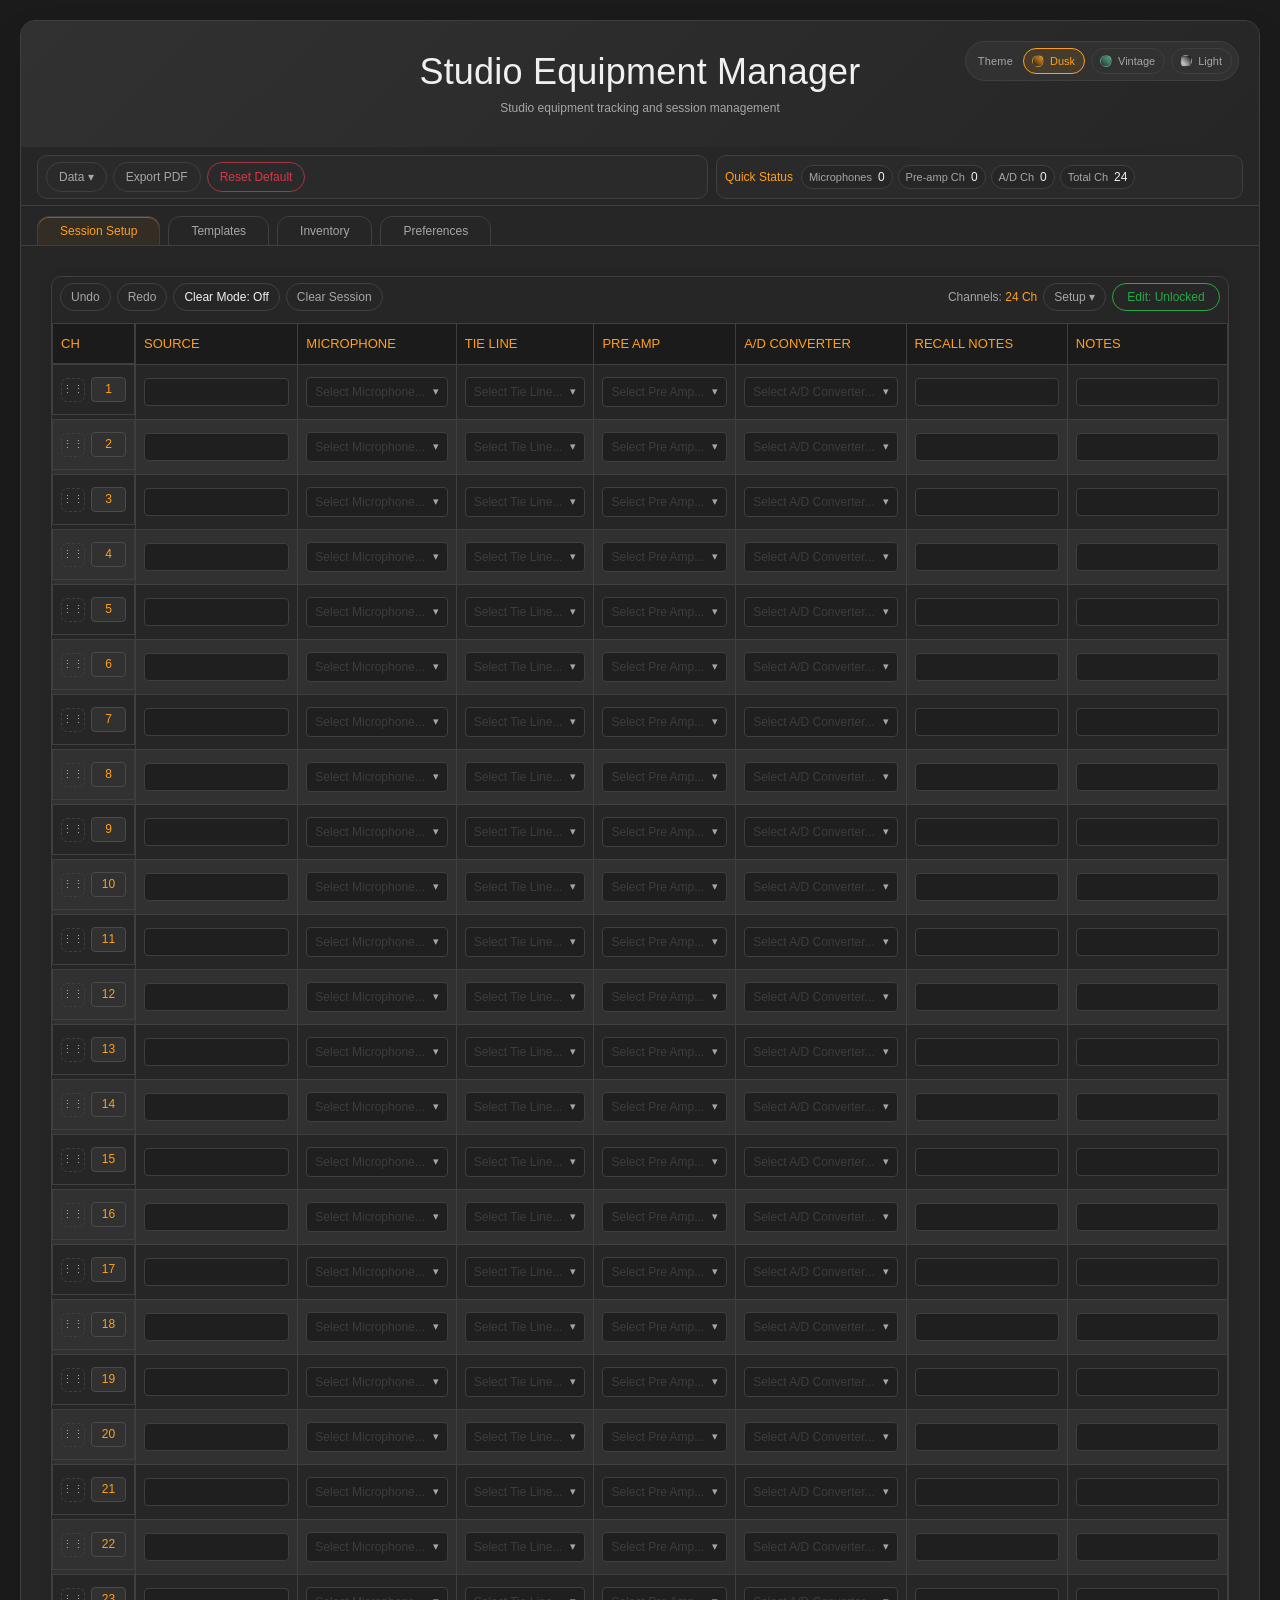
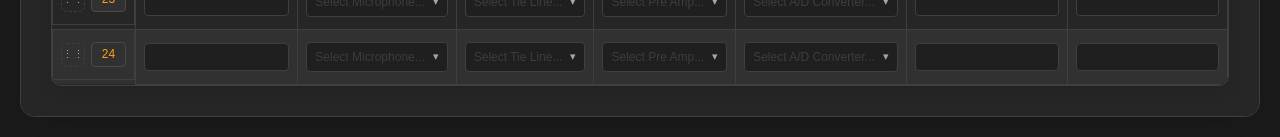
<file: oldfile/index_05.html>
<!DOCTYPE html>
<html lang="en">
<head>
    <meta charset="UTF-8">
    <meta name="viewport" content="width=device-width, initial-scale=1.0">
    <title>Studio Equipment Manager V5</title>
    <style>
        * { margin: 0; padding: 0; box-sizing: border-box; }

        :root {
            /* Modern DAW (Default Dark) */
            --bg-primary: #0f0f0f;
            --bg-secondary: #1a1a1a;
            --bg-tertiary: #252525;
            --bg-quaternary: #2e2e2e;
            --bg-table: #1a1a1a;
            --text-primary: #eeeeee;
            --text-secondary: #888888;
            --text-muted: #555555;
            --accent-primary: #FF9F1C;
            --accent-hover: #F48C06;
            --button-bg: #252525;
            --button-hover: #333333;
            --border-primary: #333333;
            --border-secondary: #444444;
            --input-bg: #0f0f0f;
            --input-border: #333333;
            --ui-weight: 400;
            --ui-weight-strong: 500;
        }

        html[data-theme="dusk"], body[data-theme="dusk"], .container[data-theme="dusk"] {
            /* Studio Dusk (Lighter Dark) */
            --bg-primary: #1b1b1b;
            --bg-secondary: #262626;
            --bg-tertiary: #313131;
            --bg-quaternary: #3a3a3a;
            --bg-table: #262626;
            --text-primary: #f0f0f0;
            --text-secondary: #a6a6a6;
            --text-muted: #737373;
            --accent-primary: #FF9F1C;
            --accent-hover: #F48C06;
            --button-bg: #313131;
            --button-hover: #3d3d3d;
            --border-primary: #3f3f3f;
            --border-secondary: #4a4a4a;
            --input-bg: #1f1f1f;
            --input-border: #3f3f3f;
        }

        html[data-theme="light"], body[data-theme="light"], .container[data-theme="light"] {
            /* Minimalist Manual (High Contrast) */
            --bg-primary: #f4f4f4;
            --bg-secondary: #ffffff;
            --bg-tertiary: #e8e8e8;
            --bg-quaternary: #dddddd;
            --bg-table: #ffffff;
            --text-primary: #111111;
            --text-secondary: #555555;
            --text-muted: #888888;
            --accent-primary: #111111;
            --accent-hover: #333333;
            --button-bg: #ffffff;
            --button-hover: #e8e8e8;
            --border-primary: #111111;
            --border-secondary: #444444;
            --input-bg: #ffffff;
            --input-border: #111111;
        }

        html[data-theme="vintage"], body[data-theme="vintage"], .container[data-theme="vintage"] {
            /* Vintage Console (Neve / API style) */
            --bg-primary: #1e2226;
            --bg-secondary: #272c32;
            --bg-tertiary: #323840;
            --bg-quaternary: #3d454e;
            --bg-table: #272c32;
            --text-primary: #e6e1d8;
            --text-secondary: #9aa1a9;
            --text-muted: #666c75;
            --accent-primary: #52B788; /* Console Seafoam */
            --accent-hover: #40916C;
            --button-bg: #323840;
            --button-hover: #3d454e;
            --border-primary: #15181a;
            --border-secondary: #323840;
            --input-bg: #1e2226;
            --input-border: #15181a;
        }

        body {
            font-family: 'Segoe UI', Tahoma, Geneva, Verdana, sans-serif;
            background: var(--bg-primary);
            color: var(--text-primary);
            min-height: 100vh;
            padding: 20px;
            transition: all 0.3s ease;
            font-weight: var(--ui-weight);
        }
        h1, h2, h3, h4, h5, h6, strong, th, .tab, .btn-style, .btn-muted, .accordion-title {
            font-weight: var(--ui-weight-strong);
        }

        .container {
            max-width: 1400px;
            margin: 0 auto;
            background: var(--bg-secondary);
            border-radius: 15px;
            box-shadow: 0 20px 40px rgba(0,0,0,0.1);
            overflow: hidden;
            border: 1px solid var(--border-primary);
        }

        .header {
            background: linear-gradient(135deg, var(--bg-tertiary) 0%, var(--bg-secondary) 100%);
            color: var(--text-primary);
            padding: 30px;
            text-align: center;
            position: relative;
        }

        .header h1 {
            font-size: 2.25em;
            margin-bottom: 8px;
            font-weight: var(--ui-weight-strong);
            color: var(--text-primary);
            line-height: 1.15;
            letter-spacing: 0.2px;
        }
        .header p {
            color: var(--text-secondary);
            font-size: 12px;
            line-height: 1.35;
            font-weight: var(--ui-weight);
        }

        .theme-switcher {
            position: absolute;
            top: 20px;
            right: 20px;
            display: flex;
            gap: 6px;
            background: var(--bg-tertiary);
            padding: 6px;
            border-radius: 20px;
            border: 1px solid var(--border-primary);
            align-items: center;
            flex-wrap: wrap;
        }
        .theme-label {
            font-size: 11px;
            color: var(--text-secondary);
            letter-spacing: 0.2px;
            padding: 0 4px 0 6px;
            white-space: nowrap;
        }

        .theme-btn {
            border-radius: 999px;
            border: 1px solid var(--border-primary);
            background: transparent;
            color: var(--text-secondary);
            cursor: pointer;
            transition: all 0.2s ease;
            min-height: 26px;
            padding: 4px 9px 4px 8px;
            font-size: 11px;
            font-weight: var(--ui-weight);
            display: inline-flex;
            align-items: center;
            gap: 6px;
            white-space: nowrap;
        }
        .theme-btn:hover {
            color: var(--text-primary);
            border-color: var(--border-secondary);
            background: var(--bg-secondary);
        }
        .theme-btn.active {
            color: var(--accent-primary);
            border-color: var(--accent-primary);
            background: color-mix(in srgb, var(--accent-primary) 10%, transparent);
        }
        .theme-swatch {
            width: 12px;
            height: 12px;
            border-radius: 50%;
            border: 1px solid rgba(255, 255, 255, 0.15);
            box-shadow: inset 0 0 0 1px rgba(0, 0, 0, 0.18);
            flex: 0 0 12px;
        }
        .theme-btn[data-theme="dusk"] .theme-swatch { background: linear-gradient(45deg, #1b1b1b, #FF9F1C); }
        .theme-btn[data-theme="vintage"] .theme-swatch { background: linear-gradient(45deg, #2b3036, #52B788); }
        .theme-btn[data-theme="light"] .theme-swatch { background: linear-gradient(45deg, #ffffff, #111111); border-color: rgba(0,0,0,0.2); }

        .top-action-region {
            background: var(--bg-secondary);
            padding: 8px 16px 6px;
            border-bottom: 1px solid var(--border-primary);
            display: flex;
            gap: 8px;
            align-items: stretch;
        }
        .data-action-bar {
            flex: 1.1 1 56%;
            min-width: 300px;
            background: color-mix(in srgb, var(--bg-tertiary) 35%, var(--bg-secondary));
            border: 1px solid var(--border-primary);
            border-radius: 10px;
            padding: 6px 8px;
            display: flex;
            gap: 6px;
            flex-wrap: wrap;
            justify-content: flex-start;
            align-items: center;
            min-height: 44px;
        }
        .data-action-bar button, .show-presets-btn, .channel-btn {
            background: transparent;
            color: var(--text-secondary);
            border: 1px solid var(--border-primary);
            padding: 7px 12px;
            border-radius: 16px;
            cursor: pointer;
            font-size: 12px;
            font-weight: var(--ui-weight);
            line-height: 1.2;
            transition: all 0.2s ease;
            white-space: nowrap;
        }
        .data-action-bar button:hover, .show-presets-btn:hover, .channel-btn:hover {
            color: var(--text-primary);
            border-color: var(--border-secondary);
            background: var(--bg-tertiary);
        }
        .data-action-bar input[type="file"] { display: none; }
        .data-menu-wrap { position: relative; }
        .data-menu {
            display: none;
            position: absolute;
            left: 0;
            top: calc(100% + 6px);
            z-index: 30;
            min-width: 160px;
            background: var(--bg-secondary);
            border: 1px solid var(--border-primary);
            border-radius: 8px;
            box-shadow: 0 8px 24px rgba(0,0,0,0.25);
            padding: 6px;
        }
        .data-menu .data-menu-item {
            width: 100%;
            text-align: left;
            margin-bottom: 6px;
        }
        .data-menu .data-menu-item:last-child {
            margin-bottom: 0;
        }
        .data-action-bar .action-danger {
            color: #dc3545;
            border-color: color-mix(in srgb, #dc3545 60%, var(--border-primary));
        }
        .data-action-bar .action-danger:hover {
            color: #ff6b7a;
            border-color: #dc3545;
            background: color-mix(in srgb, #dc3545 10%, var(--bg-tertiary));
        }
        .quick-status-panel {
            flex: 0.9 1 44%;
            min-width: 340px;
            max-width: none;
            background: color-mix(in srgb, var(--bg-tertiary) 35%, var(--bg-secondary));
            border: 1px solid var(--border-primary);
            border-radius: 10px;
            padding: 6px 8px;
            display: flex;
            flex-direction: column;
            justify-content: center;
            min-height: 44px;
        }
        .quick-status-panel .session-summary {
            margin: 0;
            padding: 0;
            background: transparent;
            border: 0;
            box-shadow: none;
            display: flex;
            align-items: center;
            gap: 8px;
        }
        .quick-status-panel .session-summary h3 {
            margin: 0;
            font-size: 12px;
            white-space: nowrap;
        }
        .quick-status-panel .summary-strip {
            display: flex;
            flex-wrap: nowrap;
            gap: 5px;
            align-items: center;
            flex: 1;
            min-width: 0;
        }
        .quick-status-panel .summary-pill {
            margin: 0;
            min-height: 22px;
            padding: 4px 7px;
            width: auto;
            justify-content: flex-start;
            gap: 6px;
            flex: 0 0 auto;
        }
        .quick-status-panel .summary-pill span {
            white-space: nowrap;
            font-size: 11px;
        }

        .tabs {
            display: flex;
            gap: 8px;
            background: var(--bg-secondary);
            border-bottom: 1px solid var(--border-primary);
            overflow-x: auto;
            padding: 10px 16px 0;
        }
        .tab {
            background: transparent;
            border: 1px solid var(--border-primary);
            border-radius: 12px 12px 0 0;
            padding: 7px 12px;
            cursor: pointer;
            font-size: 12px;
            font-weight: var(--ui-weight);
            color: var(--text-secondary);
            transition: all 0.2s ease;
            white-space: nowrap;
            margin-bottom: -1px;
        }
        .tab.active {
            color: var(--accent-primary);
            border-color: var(--border-primary);
            border-bottom-color: var(--bg-secondary);
            background: color-mix(in srgb, var(--accent-primary) 6%, var(--bg-secondary));
            box-shadow: inset 0 1px 0 color-mix(in srgb, var(--accent-primary) 45%, transparent);
        }
        .tab-unsaved-pad,
        .tab-unsaved-text {
            display: inline-block;
            width: 10px;
            font-size: 12px;
            letter-spacing: 0.2px;
            text-align: center;
        }
        .tab-unsaved-pad {
            opacity: 0;
        }
        .tab-unsaved-text {
            color: var(--accent-primary);
            opacity: 0;
            transition: opacity 0.2s ease;
        }
        .tab-unsaved-pad {
            display: inline-block;
            width: 10px;
            font-size: 12px;
            letter-spacing: 0.2px;
            color: var(--accent-primary);
            opacity: 0;
            text-align: center;
        }
        .tab:hover { color: var(--text-primary); border-color: var(--border-secondary); background: var(--bg-tertiary); }
        .tab-content { display: none; padding: 30px; background: var(--bg-secondary); }
        .tab-content.active { display: block; }
        .template-grid { grid-template-columns: repeat(auto-fit, minmax(300px, 1fr)); gap: 20px; }
        #presets h3, #presets strong { font-weight: var(--ui-weight-strong); }
        #presets h3 {
            font-size: 13px;
            letter-spacing: 0.2px;
            line-height: 1.25;
        }
        #presets p, #presets label, #presets span, #presets input, #presets select, #presets button { font-weight: var(--ui-weight); }
        #presets p {
            font-size: 12px;
            line-height: 1.35;
            color: var(--text-secondary);
        }
        #presets label {
            font-size: 12px;
            color: var(--text-secondary);
        }
        #presets select, #presets input[type="text"] {
            font-size: 12px;
        }
        #inventory h3, #inventory strong { font-weight: var(--ui-weight-strong); }
        #inventory h3 {
            font-size: 13px;
            letter-spacing: 0.2px;
            line-height: 1.25;
        }
        #inventory p, #inventory label, #inventory span, #inventory input, #inventory select, #inventory button {
            font-weight: var(--ui-weight);
        }
        #inventory p {
            font-size: 12px;
            line-height: 1.35;
            color: var(--text-secondary);
        }
        #preferences h3, #preferences strong { font-weight: var(--ui-weight-strong); }
        #preferences h3 {
            font-size: 13px;
            letter-spacing: 0.2px;
            line-height: 1.25;
        }
        #preferences p, #preferences label, #preferences span, #preferences input, #preferences select, #preferences textarea, #preferences button {
            font-weight: var(--ui-weight);
        }
        #preferences p {
            font-size: 12px;
            line-height: 1.35;
            color: var(--text-secondary);
        }
        .pref-section-header {
            width: 100%;
            display: flex;
            justify-content: space-between;
            align-items: center;
            gap: 10px;
            margin: 0 0 8px;
            padding: 0;
            border: none;
            background: transparent;
            text-align: left;
            cursor: pointer;
        }
        .pref-section-header h3 {
            margin: 0;
        }
        .pref-section-toggle {
            color: var(--text-secondary);
            font-size: 11px;
            letter-spacing: 0.2px;
            opacity: 0.9;
            user-select: none;
        }
        .pref-section .pref-section-body {
            display: none;
        }
        .pref-section.is-open .pref-section-body {
            display: block;
        }
        #manualColorMatchInfo {
            color: var(--text-secondary);
            font-size: 11px;
            line-height: 1.2;
            margin-top: 2px;
        }
        #preferences textarea {
            font-size: 12px;
            color: var(--text-primary);
            background: var(--input-bg);
            border: 1px solid var(--input-border);
            border-radius: 8px;
            padding: 10px;
        }
        .pref-trigger-group {
            display: inline-flex;
            align-items: center;
            gap: 4px;
            padding: 2px;
            border: 1px solid var(--border-primary);
            border-radius: 999px;
            background: color-mix(in srgb, var(--bg-tertiary) 80%, var(--bg-secondary));
        }
        .pref-trigger-btn {
            border: 1px solid transparent;
            background: transparent;
            color: var(--text-secondary);
            border-radius: 999px;
            padding: 3px 8px;
            font-size: 11px;
            line-height: 1.1;
            cursor: pointer;
        }
        .pref-trigger-btn.active {
            color: var(--accent-primary);
            border-color: color-mix(in srgb, var(--accent-primary) 55%, var(--border-primary));
            background: color-mix(in srgb, var(--accent-primary) 14%, var(--bg-secondary));
        }
        .pref-remove-btn {
            border: 1px solid var(--border-primary);
            background: transparent;
            color: var(--text-secondary);
            border-radius: 8px;
            padding: 4px 9px;
            font-size: 11px;
            line-height: 1.1;
            cursor: pointer;
        }
        .pref-remove-btn:hover {
            color: var(--text-primary);
            border-color: var(--accent-primary);
        }
        .pref-top-toggles {
            display: flex;
            flex-wrap: wrap;
            gap: 10px;
            margin-bottom: 10px;
        }
        .pref-top-toggle-label {
            display: inline-flex;
            align-items: center;
            gap: 6px;
            color: var(--text-secondary);
            font-size: 11px;
            line-height: 1.2;
            white-space: nowrap;
        }
        .pref-top-toggle-label input[type="checkbox"] {
            transform: scale(0.92);
            transform-origin: center;
            accent-color: var(--accent-primary);
        }
        .pref-pair-row {
            border: 1px solid color-mix(in srgb, var(--border-primary) 88%, transparent);
            border-radius: 8px;
            padding: 6px;
            background: color-mix(in srgb, var(--bg-secondary) 80%, transparent);
        }
        .pref-pair-row.pref-dragging {
            opacity: 0.72;
            border-color: var(--accent-primary);
        }
        .pref-drag-handle {
            border: 1px dashed var(--border-primary);
            background: transparent;
            color: var(--text-secondary);
            border-radius: 6px;
            font-size: 11px;
            line-height: 1;
            width: 26px;
            min-width: 26px;
            cursor: grab;
            user-select: none;
        }
        .pref-drag-handle:active {
            cursor: grabbing;
        }
        .pref-colour-row {
            display: grid;
            grid-template-columns: auto 1fr 120px auto 1.4fr auto auto;
            gap: 6px;
            align-items: center;
            border: 1px solid color-mix(in srgb, var(--border-primary) 88%, transparent);
            border-radius: 8px;
            padding: 6px;
            background: color-mix(in srgb, var(--bg-secondary) 80%, transparent);
        }
        .pref-colour-row input[type="color"] {
            width: 34px;
            min-width: 34px;
            height: 28px;
            border: 1px solid var(--border-primary);
            border-radius: 6px;
            padding: 1px;
            background: transparent;
        }
        .pref-colour-row input[type="text"] {
            font-size: 12px;
        }
        .pref-colour-row .pref-keywords {
            color: var(--text-secondary);
        }
        #inventory .panel-box {
            padding: 12px 14px;
            margin-bottom: 10px;
        }
        #inventory .template-grid {
            margin-top: 10px !important;
        }
        #inventory .inventory-setup-strip {
            display: flex;
            align-items: center;
            gap: 8px;
            padding: 6px 8px;
            border: 1px solid var(--border-primary);
            border-radius: 10px;
            background: color-mix(in srgb, var(--bg-tertiary) 18%, var(--bg-secondary));
            margin-bottom: 10px;
        }
        #inventory .inventory-setup-label {
            color: var(--text-secondary);
            font-size: 12px;
            letter-spacing: 0.2px;
        }
        #inventory #inventorySetupMenuBtn {
            padding: 4px 10px;
            font-size: 11px;
        }
        #inventory #inventorySetupMenu .btn-muted {
            font-size: 11px;
            padding: 4px 9px;
        }
        .inventory-toggle {
            padding: 4px 10px;
            font-size: 11px;
        }
        #saveTemplateFields .segment-chip,
        #loadTemplateFields .segment-chip {
            min-height: 24px;
            padding: 3px 8px;
            font-size: 11px;
            color: var(--text-muted);
            border-color: color-mix(in srgb, var(--border-primary) 82%, transparent);
        }
        #saveTemplateFields .segment-input:checked + .segment-chip,
        #loadTemplateFields .segment-input:checked + .segment-chip {
            color: var(--text-secondary);
            border-color: color-mix(in srgb, var(--accent-primary) 45%, var(--border-primary));
            background: color-mix(in srgb, var(--accent-primary) 6%, transparent);
        }
        #saveTemplateFields,
        #loadTemplateFields {
            gap: 6px;
        }

        .panel-box {
            background: var(--bg-tertiary);
            padding: 15px 20px;
            margin-bottom: 14px;
            border-radius: 10px;
            border: 1px solid var(--border-primary);
        }

        .btn-style, .btn-danger {
            border: none;
            border-radius: 20px;
            padding: 8px 14px;
            font-weight: var(--ui-weight-strong);
            cursor: pointer;
            color: white;
            transition: all 0.2s ease;
        }
        .btn-style { background: var(--button-bg); color: var(--text-primary); border: 1px solid var(--border-primary); padding: 8px 16px; border-radius: 6px; cursor: pointer; font-weight: var(--ui-weight-strong); transition: all 0.2s ease; box-shadow: 0 2px 4px rgba(0,0,0,0.1); }
        .btn-danger { background: #dc3545; }
        .btn-style:hover { background: var(--button-hover); border-color: var(--accent-primary); color: var(--accent-primary); transform: translateY(-1px); }
        .btn-danger:hover { transform: translateY(-1px); }
        .btn-muted {
            background: transparent;
            color: var(--text-secondary);
            border: 1px solid var(--border-primary);
            border-radius: 16px;
            padding: 7px 12px;
            font-weight: var(--ui-weight);
            cursor: pointer;
            transition: all 0.2s ease;
        }
        .btn-muted:hover {
            color: var(--text-primary);
            border-color: var(--border-secondary);
            background: var(--bg-secondary);
        }
        #clearModeBtn.clear-mode-active {
            animation: clearModePulse 1.1s ease-in-out infinite;
        }
        @keyframes clearModePulse {
            0%, 100% {
                opacity: 1;
                box-shadow: 0 0 0 rgba(0, 0, 0, 0);
                background: color-mix(in srgb, var(--accent-primary) 10%, var(--button-bg));
            }
            50% {
                opacity: 1;
                box-shadow: 0 0 0 2px color-mix(in srgb, var(--accent-primary) 28%, transparent);
                background: color-mix(in srgb, var(--accent-primary) 22%, var(--button-bg));
            }
        }
        .session-action-bar {
            display: flex;
            justify-content: flex-start;
            align-items: center;
            gap: 6px;
            min-height: 40px;
            padding: 6px 8px;
            margin-bottom: 6px;
        }
        .session-action-bar .btn-muted {
            padding: 5px 10px;
            font-size: 12px;
            font-weight: var(--ui-weight);
            line-height: 1.2;
            min-height: 28px;
            display: inline-flex;
            align-items: center;
        }
        #sessionLockBtn {
            width: 108px;
            min-width: 108px;
            flex: 0 0 108px;
            display: inline-flex;
            align-items: center;
            justify-content: center;
            text-align: center;
            white-space: nowrap;
        }
        .session-action-meta {
            margin-left: auto;
            color: var(--text-secondary);
            font-size: 12px;
            font-weight: var(--ui-weight);
            line-height: 1.2;
        }
        .session-action-meta strong {
            color: var(--accent-primary);
            font-weight: var(--ui-weight-strong);
        }
        .setup-popover-title {
            font-size: 12px;
            color: var(--text-primary);
            font-weight: var(--ui-weight-strong);
            letter-spacing: 0.2px;
        }
        .popover-close {
            padding: 2px 8px;
            line-height: 1;
            font-weight: var(--ui-weight-strong);
        }
        #setupMenu .btn-muted {
            width: 100%;
            text-align: left;
            font-size: 12px;
            font-weight: var(--ui-weight);
        }
        .manual-color-grid {
            display: grid;
            grid-template-columns: repeat(auto-fit, minmax(44px, 1fr));
            gap: 6px;
            width: 100%;
        }
        .manual-color-item {
            display: flex;
            flex-direction: column;
            align-items: center;
            gap: 3px;
        }
        .manual-color-btn {
            height: 24px;
            width: 100%;
            border-radius: 6px;
            border: 1px solid var(--border-primary);
            cursor: pointer;
            background: var(--bg-secondary);
        }
        .manual-color-btn.active {
            outline: 2px solid var(--accent-primary);
            outline-offset: 1px;
        }
        .manual-color-label {
            font-size: 10px;
            color: var(--text-secondary);
            letter-spacing: 0.2px;
            line-height: 1;
            user-select: none;
        }
        .colour-toggle-prominent {
            padding: 5px 12px;
            font-size: 12px;
            border-radius: 14px;
            font-weight: var(--ui-weight-strong);
        }
        #colourBrightnessRange,
        #colourOpacityRange {
            appearance: none;
            -webkit-appearance: none;
            width: 140px;
            height: 4px;
            border-radius: 999px;
            background: color-mix(in srgb, var(--border-primary) 70%, var(--bg-secondary));
            border: 1px solid color-mix(in srgb, var(--border-primary) 55%, transparent);
            outline: none;
        }
        #colourBrightnessRange::-webkit-slider-thumb,
        #colourOpacityRange::-webkit-slider-thumb {
            -webkit-appearance: none;
            appearance: none;
            width: 12px;
            height: 12px;
            border-radius: 50%;
            background: color-mix(in srgb, var(--accent-primary) 35%, var(--bg-quaternary));
            border: 1px solid var(--border-primary);
            box-shadow: 0 0 0 1px rgba(0,0,0,0.14);
            cursor: pointer;
        }
        #colourBrightnessRange::-moz-range-thumb,
        #colourOpacityRange::-moz-range-thumb {
            width: 12px;
            height: 12px;
            border-radius: 50%;
            background: color-mix(in srgb, var(--accent-primary) 35%, var(--bg-quaternary));
            border: 1px solid var(--border-primary);
            box-shadow: 0 0 0 1px rgba(0,0,0,0.14);
            cursor: pointer;
        }
        #colourBrightnessRange::-moz-range-track,
        #colourOpacityRange::-moz-range-track {
            height: 4px;
            border-radius: 999px;
            background: color-mix(in srgb, var(--border-primary) 70%, var(--bg-secondary));
            border: 1px solid color-mix(in srgb, var(--border-primary) 55%, transparent);
        }

        .control-accordions { display: grid; gap: 8px; margin-bottom: 12px; }
        .control-accordions .panel-box {
            margin-bottom: 0;
            padding: 10px 14px;
            border-radius: 8px;
        }
        .accordion-header {
            display: flex;
            justify-content: space-between;
            align-items: center;
            cursor: pointer;
            width: 100%;
        }
        .accordion-title {
            margin: 0;
            user-select: none;
            color: var(--text-primary);
            font-size: 14px;
            font-weight: var(--ui-weight-strong);
        }
        .accordion-toggle {
            font-size: 11px;
            color: var(--text-secondary);
            opacity: 0.85;
            user-select: none;
        }
        .accordion-body {
            display: none;
            gap: 15px;
            flex-wrap: wrap;
            margin-top: 10px;
            border-top: 1px solid var(--border-primary);
            padding-top: 10px;
            align-items: center;
        }

        .channel-controls, .column-controls, .preset-controls {
            background: var(--bg-tertiary);
            padding: 15px 20px; margin-bottom: 20px; border-radius: 10px;
            display: flex; gap: 15px; align-items: center; flex-wrap: wrap;
            border: 1px solid var(--border-primary);
        }
        .preset-controls { display: none; }
        .preset-controls.show { display: block; }
        h4 { color: var(--accent-primary); margin-right: 10px; }
        
        .session-summary {
            background: var(--bg-tertiary); padding: 12px 14px; border-radius: 10px; margin-bottom: 12px;
            box-shadow: 0 4px 15px rgba(0,0,0,0.1); border: 1px solid var(--border-primary);
        }
        .session-summary h3 { color: var(--accent-primary); margin-bottom: 10px; font-size: 13px; font-weight: var(--ui-weight-strong); }
        .summary-strip {
            display: grid;
            grid-template-columns: repeat(auto-fit, minmax(170px, 1fr));
            gap: 8px;
        }
        .summary-pill {
            display: flex;
            justify-content: space-between;
            align-items: center;
            padding: 6px 10px;
            border: 1px solid var(--border-primary);
            border-radius: 999px;
            background: var(--bg-secondary);
            color: var(--text-secondary);
            font-size: 12px;
            font-weight: var(--ui-weight);
        }
        .summary-pill strong {
            color: var(--text-primary);
            font-weight: var(--ui-weight-strong);
        }
        .summary-item { display: flex; justify-content: space-between; margin-bottom: 8px; font-weight: var(--ui-weight); color: var(--text-primary); }

        .session-table { overflow-x: auto; border-radius: 10px; box-shadow: 0 4px 15px rgba(0,0,0,0.1); border: 1px solid var(--border-primary); }
        table { width: 100%; border-collapse: collapse; background: var(--bg-table); }
        th, td { border: 1px solid var(--border-primary); padding: 12px 8px; text-align: left; position: relative; }
        th { background: var(--bg-primary); color: var(--accent-primary); font-weight: var(--ui-weight-strong); font-size: 13px; text-transform: uppercase; }
        tr:nth-child(even) { background-color: var(--bg-tertiary); }
        tr:nth-child(odd) { background-color: var(--bg-secondary); }
        tr:hover { background-color: var(--bg-quaternary); }

        /* Dusk theme: subtle gray channel chips with amber numbers */
        html[data-theme="dusk"] .channel-number {
            background: var(--bg-tertiary);
            color: var(--accent-primary);
            border: 1px solid var(--border-secondary);
        }

        .col-channel {
            display: flex;
            align-items: center;
            gap: 6px;
        }
        .mobile-reorder-btns { display: none; }
        .channel-number {
            background: var(--accent-primary); color: white; padding: 4px 8px;
            border-radius: 4px; font-weight: var(--ui-weight); font-size: 12px; line-height: 1.2; user-select: none; transition: all 0.2s ease;
            display: inline-block; min-width: 35px; text-align: center;
        }
        .channel-number.drag-selected {
            background: var(--bg-secondary);
            color: var(--accent-primary);
            border: 1px solid var(--accent-primary);
            box-shadow: 0 0 0 1px color-mix(in srgb, var(--accent-primary) 35%, transparent);
        }
        .channel-reorder-handle {
            border: 1px dashed var(--border-primary);
            background: transparent;
            color: var(--text-secondary);
            border-radius: 6px;
            font-size: 11px;
            line-height: 1;
            width: 24px;
            min-width: 24px;
            height: 24px;
            cursor: grab;
            user-select: none;
        }
        .channel-reorder-handle:active { cursor: grabbing; }
        .channel-reorder-handle.dragging {
            opacity: 0.72;
            border-color: var(--accent-primary);
            color: var(--accent-primary);
        }
        tr.session-drag-over td {
            box-shadow: inset 0 -2px 0 var(--accent-primary);
        }
        tr.clear-range-preview td {
            outline: 2px solid var(--accent-primary);
            outline-offset: -2px;
        }

        /* Auto-fill visuals */
        .auto-fill-selection { background: rgba(255, 107, 53, 0.2) !important; border: 2px solid var(--accent-primary) !important; }
        .auto-fill-preview { background: rgba(255, 107, 53, 0.1) !important; border: 1px dashed var(--accent-primary) !important; }

        select, input[type="text"], input[type="number"], textarea {
            width: 100%; padding: 6px; border: 1px solid var(--input-border);
            border-radius: 4px; font-size: 14px; background: var(--input-bg); color: var(--text-primary);
        }
        .eq-custom-dropdown {
            position: relative;
            width: 100%;
        }
        .eq-dropdown-trigger {
            width: 100%;
            min-height: 30px;
            display: flex;
            align-items: center;
            justify-content: space-between;
            gap: 8px;
            padding: 6px 8px;
            border: 1px solid var(--input-border);
            border-radius: 4px;
            background: var(--input-bg);
            color: var(--text-primary);
            cursor: pointer;
            font-size: 12px;
            text-align: left;
        }
        .eq-custom-dropdown.is-empty .eq-dropdown-trigger {
            color: color-mix(in srgb, var(--input-bg) 78%, var(--text-secondary));
        }
        .col-source input[type="text"] {
            font-size: 12px;
            font-weight: var(--ui-weight);
            line-height: 1.2;
            padding: 6px 8px;
        }
        .col-recall input[type="text"],
        .col-notes input[type="text"] {
            font-size: 12px;
            font-weight: var(--ui-weight);
            line-height: 1.2;
            padding: 6px 8px;
        }
        .eq-dropdown-trigger:disabled {
            cursor: not-allowed;
            opacity: 0.7;
        }
        .eq-dropdown-value {
            min-width: 0;
            overflow: hidden;
            text-overflow: ellipsis;
            white-space: nowrap;
        }
        .eq-make {
            color: var(--text-secondary);
        }
        .eq-model {
            color: var(--text-primary);
        }
        .eq-caret {
            color: var(--text-secondary);
            font-size: 11px;
            flex: 0 0 auto;
        }
        .eq-dropdown-menu {
            position: absolute;
            left: 0;
            right: 0;
            top: calc(100% + 4px);
            z-index: 45;
            border: 1px solid var(--border-primary);
            border-radius: 8px;
            background: var(--bg-secondary);
            box-shadow: 0 10px 24px rgba(0,0,0,0.3);
            padding: 6px;
        }
        .eq-dropdown-search {
            width: 100%;
            margin-bottom: 6px;
            font-size: 12px;
        }
        .eq-inline-type-row {
            display: flex;
            flex-wrap: wrap;
            gap: 5px;
            margin-bottom: 6px;
        }
        .eq-inline-type-chip {
            border: 1px solid var(--border-primary);
            border-radius: 999px;
            background: color-mix(in srgb, var(--bg-secondary) 92%, var(--bg-tertiary));
            color: var(--text-secondary);
            font-size: 10px;
            padding: 3px 8px;
            cursor: pointer;
            transition: border-color 0.15s ease, background 0.15s ease, color 0.15s ease;
        }
        .eq-inline-type-chip:hover {
            border-color: color-mix(in srgb, var(--accent-primary) 35%, var(--border-primary));
            color: var(--text-primary);
            background: color-mix(in srgb, var(--accent-primary) 6%, var(--bg-secondary));
        }
        .eq-inline-type-chip.active {
            border-color: color-mix(in srgb, var(--accent-primary) 55%, var(--border-primary));
            background: color-mix(in srgb, var(--accent-primary) 10%, var(--bg-secondary));
            color: var(--accent-primary);
        }
        .eq-dropdown-options {
            max-height: 220px;
            overflow-y: auto;
            display: flex;
            flex-direction: column;
            gap: 4px;
        }
        .eq-group-label {
            font-size: 10px;
            letter-spacing: 0.3px;
            text-transform: uppercase;
            color: var(--text-muted);
            margin: 2px 2px 0;
        }
        .eq-option-btn {
            width: 100%;
            border: 1px solid var(--border-primary);
            border-radius: 6px;
            background: transparent;
            color: var(--text-primary);
            text-align: left;
            padding: 6px 8px;
            font-size: 12px;
            cursor: pointer;
        }
        .eq-option-btn:hover {
            border-color: var(--accent-primary);
            background: color-mix(in srgb, var(--accent-primary) 8%, var(--bg-secondary));
        }
        .eq-option-btn.selected {
            border-color: color-mix(in srgb, var(--accent-primary) 55%, var(--border-primary));
            background: color-mix(in srgb, var(--accent-primary) 10%, var(--bg-secondary));
        }
        .eq-option-meta {
            color: var(--text-secondary);
            font-size: 10px;
            margin-left: 6px;
        }
        .eq-option-empty {
            color: var(--text-secondary);
            border-style: dashed;
        }
        .eq-no-results {
            padding: 8px;
            font-size: 11px;
            color: var(--text-secondary);
        }
        .eq-option-controls {
            display: flex;
            gap: 6px;
            margin-bottom: 4px;
        }
        .eq-option-controls .eq-option-btn {
            flex: 1 1 0;
            text-align: center;
        }
        .eq-type-filter-row {
            display: flex;
            flex-wrap: wrap;
            gap: 6px;
            margin-bottom: 10px;
        }
        .eq-type-chip {
            border: 1px solid var(--border-primary);
            border-radius: 999px;
            background: color-mix(in srgb, var(--bg-secondary) 88%, var(--bg-tertiary));
            color: var(--text-secondary);
            font-size: 11px;
            padding: 4px 10px;
            cursor: pointer;
            transition: border-color 0.15s ease, background 0.15s ease, color 0.15s ease;
        }
        .eq-type-chip:hover {
            border-color: color-mix(in srgb, var(--accent-primary) 45%, var(--border-primary));
            color: var(--text-primary);
            background: color-mix(in srgb, var(--accent-primary) 8%, var(--bg-secondary));
        }
        .eq-type-chip.active {
            border-color: color-mix(in srgb, var(--accent-primary) 60%, var(--border-primary));
            background: color-mix(in srgb, var(--accent-primary) 14%, var(--bg-secondary));
            color: var(--accent-primary);
        }
        .eq-list-table-wrap {
            border: 1px solid var(--border-primary);
            border-radius: 8px;
            max-height: 60vh;
            overflow: auto;
            background: var(--bg-secondary);
        }
        .eq-list-table {
            width: 100%;
            border-collapse: collapse;
            font-size: 12px;
        }
        .eq-list-table thead th {
            position: sticky;
            top: 0;
            z-index: 1;
            background: color-mix(in srgb, var(--bg-tertiary) 78%, var(--bg-secondary));
            color: var(--text-secondary);
            text-align: left;
            font-size: 11px;
            letter-spacing: 0.2px;
            border-bottom: 1px solid var(--border-primary);
            padding: 8px 10px;
        }
        .eq-list-table tbody td {
            padding: 8px 10px;
            border-bottom: 1px solid color-mix(in srgb, var(--border-primary) 70%, transparent);
            vertical-align: middle;
        }
        .eq-list-table tbody tr:last-child td {
            border-bottom: none;
        }
        .eq-row-select-btn {
            border: 1px solid var(--border-primary);
            border-radius: 6px;
            background: transparent;
            color: var(--text-primary);
            font-size: 11px;
            padding: 4px 8px;
            cursor: pointer;
            white-space: nowrap;
        }
        .eq-row-select-btn:hover {
            border-color: color-mix(in srgb, var(--accent-primary) 55%, var(--border-primary));
            background: color-mix(in srgb, var(--accent-primary) 9%, var(--bg-secondary));
        }
        .eq-row-select-btn.selected {
            border-color: color-mix(in srgb, var(--accent-primary) 60%, var(--border-primary));
            color: var(--accent-primary);
        }
        .session-field-select.select-empty {
            color: color-mix(in srgb, var(--input-bg) 78%, var(--text-secondary));
        }
        .session-field-select.select-empty:focus {
            color: color-mix(in srgb, var(--input-bg) 58%, var(--text-secondary));
        }
        input[type="checkbox"] {
            accent-color: var(--accent-primary);
            width: 14px;
            height: 14px;
        }
        .segment-grid {
            display: grid;
            grid-template-columns: repeat(auto-fit, minmax(110px, 1fr));
            gap: 8px;
            width: 100%;
        }
        .segment-input {
            position: absolute;
            opacity: 0;
            pointer-events: none;
        }
        .segment-chip {
            display: inline-flex;
            align-items: center;
            justify-content: center;
            padding: 6px 10px;
            border: 1px solid var(--border-primary);
            border-radius: 999px;
            background: transparent;
            color: var(--text-secondary);
            font-size: 12px;
            font-weight: var(--ui-weight);
            line-height: 1.2;
            min-height: 30px;
            cursor: pointer;
            user-select: none;
            transition: all 0.2s ease;
            white-space: nowrap;
        }
        .segment-chip:hover {
            color: var(--text-primary);
            border-color: var(--border-secondary);
            background: var(--bg-tertiary);
        }
        .segment-input:checked + .segment-chip {
            color: var(--accent-primary);
            border-color: var(--accent-primary);
            background: color-mix(in srgb, var(--accent-primary) 12%, transparent);
        }
        select:focus, input:focus, textarea:focus { outline: none; border-color: var(--accent-primary); }
        optgroup { font-weight: var(--ui-weight-strong); color: var(--accent-primary); background: var(--bg-tertiary); }
        optgroup option { font-weight: normal; color: var(--text-primary); padding-left: 10px; background: var(--input-bg); }

        .hidden, th.hidden, td.hidden { display: none !important; }

        /* Equipment / Summary layout */
        .equipment-grid { display: grid; grid-template-columns: repeat(auto-fit, minmax(350px, 1fr)); gap: 25px; margin-top: 25px; }
        .equipment-section { background: var(--bg-tertiary); border-radius: 15px; padding: 25px; border: 1px solid var(--border-primary); }
        .equipment-item, .channel-item { display: flex; justify-content: space-between; align-items: center; padding: 8px 12px; background: var(--bg-secondary); border: 1px solid var(--border-primary); border-radius: 5px; margin-bottom: 10px;}
        .collapsible { background: var(--accent-primary); color: white; cursor: pointer; padding: 12px; width: 100%; border: none; text-align: left; font-size: 15px; border-radius: 8px; font-weight: var(--ui-weight-strong); margin-top: 15px; }
        .collapsible-content { max-height: 0; overflow: hidden; transition: max-height 0.3s ease-out; background: var(--bg-secondary); border: 1px solid var(--border-primary); border-top: none; border-radius: 0 0 8px 8px; }
        .collapsible-content.show { max-height: 2000px; transition: max-height 0.3s ease-in; }
        
        .status-available { color: #28a745; font-weight: var(--ui-weight-strong); }
        .status-unavailable { color: #dc3545; font-weight: var(--ui-weight-strong); }
        .status-in-use { color: #fd7e14; font-weight: var(--ui-weight-strong); }
        .btn-available { background: #28a745; color: white; }
        .btn-repair { background: #dc3545; color: white; }
        .btn-loaned { background: #fd7e14; color: white; }
        .status-toggle { padding: 4px 8px; border: none; border-radius: 4px; cursor: pointer; font-size: 11px; margin-left: 4px; }

        /* MODAL */
        .modal { display: none; position: fixed; z-index: 1000; left: 0; top: 0; width: 100%; height: 100%; background-color: rgba(0,0,0,0.5); }
        .modal-content { background-color: var(--bg-secondary); margin: 15% auto; padding: 20px; border-radius: 10px; width: 400px; border: 1px solid var(--border-primary); }
        .modal-header { display: flex; justify-content: space-between; margin-bottom: 20px; }
        .close { font-size: 28px; cursor: pointer; color: var(--text-muted); }

        /* ============================================================ */
        /* MOBILE "CHECKLIST / CARD" VIEW CSS                           */
        /* ============================================================ */
        @media (max-width: 768px) {
            .theme-switcher {
                position: static;
                margin-top: 12px;
                justify-content: center;
            }
            .top-action-region {
                flex-direction: column;
                align-items: stretch;
            }
            .data-action-bar,
            .quick-status-panel {
                min-width: 0;
                max-width: none;
                width: 100%;
            }
            .quick-status-panel .session-summary {
                display: block;
            }
            .quick-status-panel .session-summary h3 {
                margin-bottom: 4px;
            }
            .quick-status-panel .summary-strip {
                display: grid;
                grid-template-columns: repeat(2, minmax(120px, 1fr));
            }
            .quick-status-panel .summary-pill {
                width: 100%;
                justify-content: space-between;
            }
            .tabs {
                flex-wrap: wrap;
                justify-content: flex-start;
                padding-bottom: 8px;
            }
            .tab {
                text-align: center;
                flex: 1 1 140px;
                border-radius: 12px;
                margin-bottom: 0;
            }
            
            /* Hide the standard table header */
            #sessionTable thead { display: none; }
            #sessionTable { background: transparent; border: none; box-shadow: none; }
            
            /* Turn each row into a stylized mobile card */
            #sessionTable tbody tr {
                display: flex;
                flex-direction: column;
                margin-bottom: 20px;
                background: var(--bg-secondary);
                border-radius: 12px;
                box-shadow: 0 8px 20px rgba(0,0,0,0.2);
                padding: 15px;
                border: 1px solid var(--border-primary);
            }
            
            /* Stack the cells */
            #sessionTable td {
                display: flex;
                flex-direction: column;
                border: none !important;
                padding: 8px 0 !important;
                background: transparent !important;
            }
            
            /* Inject the column names as labels above each input */
            #sessionTable td::before {
                content: attr(data-label);
                font-size: 11px;
                text-transform: uppercase;
                color: var(--accent-primary);
                font-weight: var(--ui-weight-strong);
                margin-bottom: 5px;
                letter-spacing: 0.5px;
            }

            /* Make the Channel Number stand out as the Header of the card */
            .col-channel {
                flex-direction: row !important;
                justify-content: flex-start;
                align-items: center;
                border-bottom: 1px solid var(--border-primary) !important;
                padding-bottom: 15px !important;
                margin-bottom: 10px !important;
            }
            .col-channel::before { display: none; } /* Hide label for the top channel marker */
            .channel-number { font-size: 1.2em; padding: 6px 15px; border-radius: 8px; }
            .mobile-reorder-btns { display: flex; gap: 10px; margin-left: auto; }
            .mobile-reorder-btn { background: var(--bg-tertiary); color: var(--text-primary); border: 1px solid var(--border-primary); border-radius: 6px; width: 32px; height: 32px; font-size: 16px; display: flex; align-items: center; justify-content: center; cursor: pointer; }
            .channel-reorder-handle { display: none !important; } /* Hide the drag handle on mobile */
            
            /* Make inputs larger for fat fingers */
            select, input[type="text"] { padding: 12px; font-size: 16px; }
        }
    </style>
</head>
<body>
    <div class="container">
        <div class="header">
            <h1>Studio Equipment Manager</h1>
            <p>Studio equipment tracking and session management</p>
            <div class="theme-switcher">
                <span class="theme-label">Theme</span>
                <button class="theme-btn active" data-theme="dusk" title="Studio Dusk" onclick="changeTheme('dusk')"><span class="theme-swatch"></span>Dusk</button>
                <button class="theme-btn" data-theme="vintage" title="Console Seafoam" onclick="changeTheme('vintage')"><span class="theme-swatch"></span>Vintage</button>
                <button class="theme-btn" data-theme="light" title="Minimalist" onclick="changeTheme('light')"><span class="theme-swatch"></span>Light</button>
            </div>
        </div>

        <div class="top-action-region">
            <div class="data-action-bar">
                <div id="dataMenuWrap" class="data-menu-wrap">
                    <button id="dataMenuBtn" onclick="toggleDataMenu(event)">Data ▾</button>
                    <div id="dataMenu" class="data-menu">
                        <button class="data-menu-item" onclick="exportData(); closeDataMenu();">Export Data</button>
                        <button class="data-menu-item" onclick="document.getElementById('importFile').click(); closeDataMenu();">Import Data</button>
                        <button class="data-menu-item" onclick="copyDataToClipboard(); closeDataMenu();">Copy Data</button>
                    </div>
                </div>
                <input type="file" id="importFile" accept=".json" onchange="importData(event)">
                <button onclick="exportToPrintable()">Export PDF</button>
                <button class="action-danger" onclick="resetData()">Reset Default</button>
            </div>
            <div class="quick-status-panel">
                <div class="session-summary">
                    <h3>Quick Status</h3>
                    <div class="summary-strip">
                        <div class="summary-pill"><span>Microphones</span><strong id="mics-used">0</strong></div>
                        <div class="summary-pill"><span>Pre-amp Ch</span><strong id="preamps-used">0</strong></div>
                        <div class="summary-pill"><span>A/D Ch</span><strong id="ad-used">0</strong></div>
                        <div class="summary-pill"><span>Total Ch</span><strong id="total-channels">24</strong></div>
                    </div>
                </div>
            </div>
        </div>

        <div class="tabs">
            <button class="tab active" onclick="showTab('session')"><span class="tab-unsaved-pad">*</span>Session Setup<span class="tab-unsaved-pad">*</span></button>
            <button class="tab" onclick="showTab('presets')"><span class="tab-unsaved-pad">*</span>Templates<span class="tab-unsaved-pad">*</span></button>
            <button class="tab" onclick="showTab('inventory')"><span class="tab-unsaved-pad">*</span>Inventory<span class="tab-unsaved-pad">*</span></button>
            <button class="tab" id="preferencesTabBtn" onclick="showTab('preferences')"><span class="tab-unsaved-pad">*</span>Preferences<span id="preferencesTabUnsavedText" class="tab-unsaved-text">*</span></button>
        </div>

        <!-- Session Setup Tab -->
        <div id="session" class="tab-content active">
            <div class="control-accordions" style="position: relative; margin-bottom: 0; height: 0; overflow: visible;">
            <div class="panel-box setup-popover" id="channelManagementControls" style="display:none; padding: 10px 14px; position:absolute; right:0; top:0; width:min(760px, calc(100vw - 80px)); z-index:35; box-shadow: 0 10px 28px rgba(0,0,0,0.28);">
                <div style="display:flex; align-items:center; justify-content:space-between; margin-bottom:6px;">
                    <span class="setup-popover-title">Channel Count</span>
                    <button class="btn-muted popover-close" onclick="closeAllSetupPanels()">×</button>
                </div>
                <div id="channelPanel" class="accordion-body" style="display:none;">
                    <div style="display:flex; gap: 8px; align-items: center;">
                        <label style="color: var(--text-secondary);">Add:</label>
                        <input type="number" id="channelsToAdd" value="1" min="1" max="16" style="width: 60px; border-radius: 6px; text-align: center;">
                        <button class="btn-muted" onclick="addChannels()">Add Rows</button>
                    </div>
                    <div style="display:flex; gap: 8px; align-items: center;">
                        <label style="color: var(--text-secondary);">Remove:</label>
                        <input type="number" id="channelsToRemove" value="1" min="1" style="width: 60px; border-radius: 6px; text-align: center;">
                        <button class="btn-muted" onclick="removeChannels()">Remove Rows</button>
                    </div>
                    <div style="flex-grow: 1;"></div>
                    <button class="btn-style" style="background: transparent; border: 2px solid var(--border-primary); color: var(--text-primary);" onclick="resetToChannels(24)">Reset Board (24 Ch)</button>
                </div>
            </div>

            <div class="panel-box setup-popover" style="display:none; padding: 10px 14px; position:absolute; right:0; top:0; width:min(760px, calc(100vw - 80px)); z-index:35; box-shadow: 0 10px 28px rgba(0,0,0,0.28);">
                <div style="display:flex; align-items:center; justify-content:space-between; margin-bottom:6px;">
                    <span class="setup-popover-title">Show/Hide Columns</span>
                    <button class="btn-muted popover-close" onclick="closeAllSetupPanels()">×</button>
                </div>
                <div id="columnPanel" class="accordion-body" style="display:none;">
                    <div class="segment-grid">
                        <input class="segment-input" type="checkbox" id="toggle-microphone" checked onchange="toggleColumn('microphone')"><label class="segment-chip" for="toggle-microphone">Microphone</label>
                        <input class="segment-input" type="checkbox" id="toggle-tieLine" checked onchange="toggleColumn('tieLine')"><label class="segment-chip" for="toggle-tieLine">Tie Line</label>
                        <input class="segment-input" type="checkbox" id="toggle-preamp" checked onchange="toggleColumn('preamp')"><label class="segment-chip" for="toggle-preamp">Pre Amp</label>
                        <input class="segment-input" type="checkbox" id="toggle-outboard1" onchange="toggleColumn('outboard1')"><label class="segment-chip" for="toggle-outboard1">Outboard 1</label>
                        <input class="segment-input" type="checkbox" id="toggle-outboard2" onchange="toggleColumn('outboard2')"><label class="segment-chip" for="toggle-outboard2">Outboard 2</label>
                        <input class="segment-input" type="checkbox" id="toggle-outboard3" onchange="toggleColumn('outboard3')"><label class="segment-chip" for="toggle-outboard3">Outboard 3</label>
                        <input class="segment-input" type="checkbox" id="toggle-ad" checked onchange="toggleColumn('ad')"><label class="segment-chip" for="toggle-ad">A/D Converter</label>
                        <input class="segment-input" type="checkbox" id="toggle-recall" onchange="toggleColumn('recall')"><label class="segment-chip" for="toggle-recall">Recall Notes</label>
                        <input class="segment-input" type="checkbox" id="toggle-notes" checked onchange="toggleColumn('notes')"><label class="segment-chip" for="toggle-notes">Notes</label>
                    </div>
                </div>
            </div>

            <div class="panel-box column-locks setup-popover" style="display:none; padding: 10px 14px; position:absolute; right:0; top:0; width:min(760px, calc(100vw - 80px)); z-index:35; box-shadow: 0 10px 28px rgba(0,0,0,0.28);">
                <div style="display:flex; align-items:center; justify-content:space-between; margin-bottom:6px;">
                    <span class="setup-popover-title">Pin on Drag</span>
                    <button class="btn-muted popover-close" onclick="closeAllSetupPanels()">×</button>
                </div>
                <div id="lockPanel" class="accordion-body" style="display:none;">
                    <div class="segment-grid">
                        <input class="segment-input" type="checkbox" id="lock-microphone"><label class="segment-chip" for="lock-microphone">Microphone</label>
                        <input class="segment-input" type="checkbox" id="lock-tieLine"><label class="segment-chip" for="lock-tieLine">Tie Line</label>
                        <input class="segment-input" type="checkbox" id="lock-preamp"><label class="segment-chip" for="lock-preamp">Pre Amp</label>
                        <input class="segment-input" type="checkbox" id="lock-outboard1"><label class="segment-chip" for="lock-outboard1">Outboard 1</label>
                        <input class="segment-input" type="checkbox" id="lock-outboard2"><label class="segment-chip" for="lock-outboard2">Outboard 2</label>
                        <input class="segment-input" type="checkbox" id="lock-outboard3"><label class="segment-chip" for="lock-outboard3">Outboard 3</label>
                        <input class="segment-input" type="checkbox" id="lock-ad" checked><label class="segment-chip" for="lock-ad">A/D Converter</label>
                    </div>
                </div>
            </div>
            <div class="panel-box setup-popover" style="display:none; padding: 10px 14px; position:absolute; right:0; top:0; width:min(760px, calc(100vw - 80px)); z-index:35; box-shadow: 0 10px 28px rgba(0,0,0,0.28);">
                <div style="display:flex; align-items:center; justify-content:space-between; margin-bottom:6px;">
                    <span class="setup-popover-title">Colours</span>
                    <button class="btn-muted popover-close" onclick="closeAllSetupPanels()">×</button>
                </div>
                <div id="colorPanel" class="accordion-body" style="display:none;">
                    <div style="display:flex; align-items:center; justify-content:flex-start; gap:8px; width:100%;">
                        <button id="colourPanelToggleBtn" class="btn-style colour-toggle-prominent" type="button" onclick="toggleColors()">Colours: On</button>
                    </div>
                    <div style="display:flex; flex-wrap:wrap; gap:12px; width:100%;">
                        <label style="display:flex; align-items:center; gap:8px; color:var(--text-secondary); font-size:12px;">
                            Brightness
                            <input id="colourBrightnessRange" type="range" min="60" max="100" step="5" value="100" oninput="updateColourControls()" ondblclick="resetColourControls()">
                        </label>
                        <label style="display:flex; align-items:center; gap:8px; color:var(--text-secondary); font-size:12px;">
                            Opacity
                            <input id="colourOpacityRange" type="range" min="20" max="100" step="5" value="100" oninput="updateColourControls()" ondblclick="resetColourControls()">
                        </label>
                    </div>
                    <div style="display:flex; gap:8px; align-items:center; width:100%;">
                        <label style="white-space:nowrap; color: var(--text-secondary);">Channel:</label>
                        <select id="manualColorChannel" style="flex:1;" onchange="syncManualColourSelectionToChannel()"></select>
                        <button class="btn-muted" type="button" onclick="applyManualColorOverride()">Apply</button>
                        <button class="btn-muted" type="button" onclick="clearManualColorOverride()">Clear</button>
                    </div>
                    <div id="manualColorMatchInfo">Matched by: None</div>
                    <div class="manual-color-grid" id="manualColorGrid"></div>
                    <div style="display:flex; justify-content:flex-end;">
                        <button class="btn-muted" type="button" onclick="clearAllManualColorOverrides()">Clear All Overrides</button>
                    </div>
                </div>
            </div>
            </div>
            
            <div class="session-table">
                <div class="session-action-bar">
                    <button id="undoBtn" class="btn-muted" onclick="undoAction()" title="Undo (Ctrl/Cmd+Z)">Undo</button>
                    <button id="redoBtn" class="btn-muted" onclick="redoAction()" title="Redo (Ctrl/Cmd+Shift+Z)">Redo</button>
                    <button id="clearModeBtn" class="btn-muted" onclick="toggleClearMode()" title="Enable click/drag clear mode">Clear Mode: Off</button>
                    <button id="clearSessionBtn" class="btn-muted" onclick="clearSessionBoard()" title="Clear all row assignments">Clear Session</button>
                    <span class="session-action-meta">Channels: <strong id="channelCountBadge">24 Ch</strong></span>
                    <div id="setupMenuWrap" style="position: relative;">
                        <button id="setupMenuBtn" class="btn-muted" onclick="toggleSetupMenu(event)" title="Session setup tools">Setup ▾</button>
                        <div id="setupMenu" style="display:none; position:absolute; right:0; top: calc(100% + 6px); z-index: 30; min-width: 170px; background: var(--bg-secondary); border: 1px solid var(--border-primary); border-radius: 8px; box-shadow: 0 8px 24px rgba(0,0,0,0.25); padding: 6px;">
                            <button class="btn-muted" onclick="openSetupPanel('channelPanel')" style="margin-bottom:6px;">Channel Count</button>
                            <button class="btn-muted" onclick="openSetupPanel('columnPanel')" style="margin-bottom:6px;">Show/Hide Columns</button>
                            <button class="btn-muted" onclick="openSetupPanel('lockPanel')" style="margin-bottom:6px;">Pin on Drag</button>
                            <button class="btn-muted" onclick="openSetupPanel('colorPanel')" style="margin-bottom:6px;">Colours</button>
                        </div>
                    </div>
                    <button id="sessionLockBtn" class="btn-muted" style="border-color:#28a745; color:#28a745;" onclick="toggleSessionLock()">Edit: Unlocked</button>
                </div>
                <datalist id="sourceSuggestions">
                    <option value="Kick In">
                    <option value="Kick Out">
                    <option value="Snare Top">
                    <option value="Snare Bottom">
                    <option value="Hi-Hat">
                    <option value="Tom 1">
                    <option value="Tom 2">
                    <option value="Floor Tom">
                    <option value="Overhead L">
                    <option value="Overhead R">
                    <option value="Room L">
                    <option value="Room R">
                    <option value="Bass DI">
                    <option value="Bass Amp">
                    <option value="Guitar DI">
                    <option value="Guitar Amp">
                    <option value="Acoustic Guitar">
                    <option value="Lead Vocal">
                    <option value="Backing Vocal">
                    <option value="Piano L">
                    <option value="Piano R">
                    <option value="Synth L">
                    <option value="Synth R">
                    <option value="Talkback">
                </datalist>
                <table id="sessionTable">
                    <thead>
                        <tr>
                            <th class="col-channel">Ch</th>
                            <th class="col-source">Source</th>
                            <th class="col-microphone">Microphone</th>
                            <th class="col-tieLine">Tie Line</th>
                            <th class="col-preamp">Pre Amp</th>
                            <th class="col-outboard1 hidden">Outboard 1</th>
                            <th class="col-outboard2 hidden">Outboard 2</th>
                            <th class="col-outboard3 hidden">Outboard 3</th>
                            <th class="col-ad">A/D Converter</th>
                            <th class="col-recall">Recall Notes</th>
                            <th class="col-notes">Notes</th>
                        </tr>
                    </thead>
                    <tbody id="sessionBody">
                        <!-- Session rows populated by JavaScript -->
                    </tbody>
                </table>
            </div>
        </div>

        <!-- Chunk Templates Tab -->
        <div id="presets" class="tab-content">
            <div class="template-grid" style="display: grid;">
                <div class="panel-box" style="background: var(--bg-tertiary); padding: 20px; border-radius: 10px; border: 1px solid var(--border-primary);">
                    <h3 style="color: var(--accent-primary); margin:0 0 10px;">Save Template</h3>
                    <p style="margin-bottom:12px; color:var(--text-secondary);">Save a channel range and choose exactly which columns to include.</p>
                    <div style="display:flex; flex-direction:column; gap:10px;">
                        <input type="text" id="saveTempName" placeholder="Template name (e.g., Rock Drum Kit)">
                        <div style="display:flex; gap:10px; align-items:center;">
                            <label style="white-space: nowrap;">From:</label>
                            <select id="saveTempStart" onchange="normalizeSaveTemplateRange()"></select>
                            <label style="white-space: nowrap;">To:</label>
                            <select id="saveTempEnd" onchange="normalizeSaveTemplateRange()"></select>
                        </div>
                        <div>
                            <div style="display:flex; align-items:center; justify-content:space-between; gap:8px; margin-bottom:6px;">
                                <div style="font-size:12px; color:var(--text-secondary);">Save columns</div>
                                <div style="display:flex; gap:6px;">
                                    <button class="btn-muted" type="button" style="padding:3px 8px; font-size:11px;" onclick="setTemplateFieldSelection('save', true)">All</button>
                                    <button class="btn-muted" type="button" style="padding:3px 8px; font-size:11px;" onclick="setTemplateFieldSelection('save', false)">Clear</button>
                                </div>
                            </div>
                            <div class="segment-grid" id="saveTemplateFields"></div>
                        </div>
                        <button class="btn-muted" onclick="saveTemplate()">Save Template</button>
                    </div>
                </div>
                <div class="panel-box" style="background: var(--bg-tertiary); padding: 20px; border-radius: 10px; border: 1px solid var(--border-primary);">
                    <h3 style="color: var(--accent-primary); margin:0 0 10px;">Load Template</h3>
                    <p style="margin-bottom:12px; color:var(--text-secondary);">Place a template at a target channel and choose which columns to apply.</p>
                    <div style="display:flex; flex-direction:column; gap:10px;">
                        <select id="loadTempSelect" onchange="syncLoadFieldsFromTemplate()"><option value="">-- No Templates Saved Yet --</option></select>
                        <div style="display:flex; gap:10px; align-items:center;">
                            <label style="white-space: nowrap;">Start at:</label>
                            <select id="loadTempTarget"></select>
                        </div>
                        <div>
                            <div style="display:flex; align-items:center; justify-content:space-between; gap:8px; margin-bottom:6px;">
                                <div style="font-size:12px; color:var(--text-secondary);">Load columns</div>
                                <div style="display:flex; gap:6px;">
                                    <button class="btn-muted" type="button" style="padding:3px 8px; font-size:11px;" onclick="setTemplateFieldSelection('load', true)">All</button>
                                    <button class="btn-muted" type="button" style="padding:3px 8px; font-size:11px;" onclick="setTemplateFieldSelection('load', false)">Clear</button>
                                </div>
                            </div>
                            <div class="segment-grid" id="loadTemplateFields"></div>
                        </div>
                        <button class="btn-muted" onclick="loadTemplate()">Load Template</button>
                    </div>
                </div>
            </div>
            <div class="panel-box" style="background: var(--bg-tertiary); padding: 20px; border-radius: 10px; border: 1px solid var(--border-primary); margin-top: 20px;">
                <h3 style="color: var(--accent-primary); margin-bottom: 15px;">Your Saved Templates</h3>
                <div id="templateListUI"><p style="color:var(--text-secondary);">Your custom chunks will appear here.</p></div>
            </div>
        </div>
        <div id="loadConflictModal" class="modal" onclick="closeLoadConflictModal('cancel', event)">
            <div class="modal-content" style="width:min(520px, calc(100vw - 48px)); margin: 14% auto;" onclick="event.stopPropagation()">
                <div class="modal-header" style="margin-bottom:10px;">
                    <h3 style="color:var(--accent-primary); margin:0;">Existing Data Found</h3>
                    <button class="btn-muted" type="button" onclick="closeLoadConflictModal('cancel')">×</button>
                </div>
                <p id="loadConflictText" style="color:var(--text-secondary); margin-bottom:12px;">Some target fields already contain data.</p>
                <div style="display:flex; gap:8px; flex-wrap:wrap;">
                    <button class="btn-muted" type="button" onclick="closeLoadConflictModal('overwrite')">Overwrite Existing Values</button>
                    <button class="btn-muted" type="button" onclick="closeLoadConflictModal('skip')">Keep Existing Values</button>
                    <button class="btn-muted" type="button" onclick="closeLoadConflictModal('cancel')">Cancel</button>
                </div>
            </div>
        </div>
        <div id="templatePreviewModal" class="modal" onclick="closeTemplatePreview(event)">
            <div class="modal-content" style="width:min(940px, calc(100vw - 48px)); max-height: 80vh; overflow:auto;" onclick="event.stopPropagation()">
                <div class="modal-header">
                    <h3 id="templatePreviewTitle" style="color:var(--accent-primary); margin:0;">Template Preview</h3>
                    <button class="btn-muted" type="button" onclick="closeTemplatePreview()">×</button>
                </div>
                <div id="templatePreviewBody"></div>
            </div>
        </div>
        <div id="eqListModal" class="modal" onclick="closeEqListModal(event)">
            <div class="modal-content" style="width:min(1060px, calc(100vw - 48px)); max-height: 86vh; overflow:auto;" onclick="event.stopPropagation()">
                <div class="modal-header">
                    <h3 id="eqListModalTitle" style="color:var(--accent-primary); margin:0;">Equipment Browser</h3>
                    <button class="btn-muted" type="button" onclick="closeEqListModal()">×</button>
                </div>
                <div style="display:flex; gap:8px; margin-bottom:10px; align-items:center;">
                    <input id="eqListModalSearch" type="text" placeholder="Search type, make, or model..." oninput="renderEqListModalRows()">
                    <button class="btn-muted" type="button" onclick="selectEqOptionFromModal('')">Clear</button>
                </div>
                <div id="eqTypeFilters" class="eq-type-filter-row"></div>
                <div id="eqListModalRows"></div>
            </div>
        </div>
        <div id="inventory" class="tab-content">
            <div class="inventory-setup-strip">
                <span class="inventory-setup-label">Inventory Setup</span>
                <div id="inventorySetupMenuWrap" style="position: relative; margin-left:auto;">
                    <button id="inventorySetupMenuBtn" class="btn-muted" onclick="toggleInventorySetupMenu(event)" title="Inventory management tools">Setup ▾</button>
                    <div id="inventorySetupMenu" style="display:none; position:absolute; right:0; top: calc(100% + 6px); z-index: 30; min-width: 210px; background: var(--bg-secondary); border: 1px solid var(--border-primary); border-radius: 8px; box-shadow: 0 8px 24px rgba(0,0,0,0.25); padding: 6px;">
                        <button class="btn-muted" style="width:100%; text-align:left; margin-bottom:6px;" onclick="downloadCSVTemplate(); closeInventorySetupMenu();">Download CSV Template</button>
                        <button class="btn-muted" style="width:100%; text-align:left;" onclick="document.getElementById('csvFileInput').click(); closeInventorySetupMenu();">Upload Inventory CSV</button>
                    </div>
                </div>
                <input type="file" id="csvFileInput" accept=".csv" style="display: none;" onchange="importCSVInventory(event)">
            </div>
            <div class="panel-box">
                <h3 style="margin-top: 0; color: var(--accent-primary);">Locker Pull List</h3>
                <p style="margin-bottom: 10px;">Physical gear needed for this session.</p>
                <div id="pullList" style="font-size: 14px; line-height: 1.6; color: var(--text-primary);"></div>
            </div>
            <div class="template-grid" style="margin-top: 20px;">
                <div class="panel-box">
                    <h3 style="margin-top: 0; color: var(--accent-primary);">Gear Status</h3>
                    <div id="gearStatusSummary" style="font-size: 14px; line-height: 1.6; color: var(--text-primary);"></div>
                    <button id="inventoryTotalsToggleBtn" class="btn-muted inventory-toggle" type="button" onclick="toggleInventoryTotals()">Totals ▾</button>
                    <div id="inventoryTotalsWrap" style="display:none; margin-top:8px;">
                        <ul id="inventoryCounts" style="margin: 0 0 0 18px; font-size: 13px; line-height: 1.5; color: var(--text-secondary);"></ul>
                    </div>
                </div>
            </div>
            <div class="panel-box">
                <div style="display: flex; justify-content: space-between; align-items: flex-start; margin-bottom: 15px; flex-wrap: wrap; gap: 10px;">
                    <div>
                        <h3 style="margin-top: 0; margin-bottom: 5px; color: var(--accent-primary);">Master Equipment Browser</h3>
                        <p style="color: var(--text-secondary); font-size: 13px; margin: 0;">Click a category to view your entire inventory.</p>
                    </div>
                    <div style="display: flex; gap: 5px;">
                        <button class="btn-style" id="btn-view-grid" onclick="setInvView('grid')" style="padding: 4px 12px; font-size: 12px;">Grid</button>
                        <button class="btn-style" id="btn-view-list" onclick="setInvView('list')" style="padding: 4px 12px; font-size: 12px; background: transparent; color: var(--text-primary); border-color: var(--border-primary);">List</button>
                        <button class="btn-muted inventory-toggle" id="inventoryBrowserToggleBtn" type="button" onclick="toggleInventoryBrowser()">Show ▾</button>
                    </div>
                </div>
                <div id="inventoryBrowserWrap" style="display:none;">
                    <div id="equipmentBrowser"></div>
                </div>
            </div>
        </div>
        <div id="preferences" class="tab-content">
            <div class="template-grid" style="display:grid;">
                <div class="panel-box pref-section" id="prefSourceSuggestionsSection" style="background: var(--bg-tertiary); padding: 16px; border-radius: 10px; border: 1px solid var(--border-primary);">
                    <button class="pref-section-header" type="button" onclick="togglePreferencesSection(this)">
                        <h3 style="color:var(--accent-primary);">Source Suggestions</h3>
                        <span class="pref-section-toggle">Show</span>
                    </button>
                    <div class="pref-section-body">
                        <p style="margin:0 0 10px; color:var(--text-secondary);">One suggestion per line for Source autocomplete.</p>
                        <div style="display:flex; justify-content:flex-end; margin-bottom:8px;">
                            <button class="btn-muted" type="button" onclick="copySourceSuggestions()">Copy List</button>
                        </div>
                        <textarea id="prefSourceSuggestions" oninput="autoSizeSourceSuggestionsTextarea()" style="width:100%; min-height:220px; resize:none; overflow-y:auto;"></textarea>
                    </div>
                </div>
                <div class="panel-box pref-section" id="prefAutoPairSection" style="background: var(--bg-tertiary); padding: 16px; border-radius: 10px; border: 1px solid var(--border-primary);">
                    <button class="pref-section-header" type="button" onclick="togglePreferencesSection(this)">
                        <h3 style="color:var(--accent-primary);">Source Auto-Pair Rules</h3>
                        <span class="pref-section-toggle">Show</span>
                    </button>
                    <div class="pref-section-body">
                        <div class="pref-top-toggles">
                            <label class="pref-top-toggle-label">
                                <input id="prefAutoPairEnabled" type="checkbox" checked>
                                Enable source auto-pair
                            </label>
                            <label class="pref-top-toggle-label">
                                <input id="prefOnlyWhenNextEmpty" type="checkbox" checked>
                                Only fill when next row source is empty
                            </label>
                        </div>
                        <div style="margin-bottom:8px; color:var(--text-secondary); font-size:12px;">Exact pairs (drag or Arrow keys to reorder)</div>
                        <div id="prefExactPairsList" style="display:flex; flex-direction:column; gap:6px;"></div>
                        <button class="btn-muted" type="button" style="margin:8px 0 12px;" onclick="addPreferencePairRow('exact')">+ Add exact pair</button>
                        <div style="margin-bottom:8px; color:var(--text-secondary); font-size:12px;">Suffix pairs (drag or Arrow keys to reorder)</div>
                        <div id="prefSuffixPairsList" style="display:flex; flex-direction:column; gap:6px;"></div>
                        <button class="btn-muted" type="button" style="margin-top:8px;" onclick="addPreferencePairRow('suffix')">+ Add suffix pair</button>
                    </div>
                </div>
            </div>
            <div class="panel-box pref-section" style="background: var(--bg-tertiary); padding: 16px; border-radius: 10px; border: 1px solid var(--border-primary); margin-top: 18px;">
                <button class="pref-section-header" type="button" onclick="togglePreferencesSection(this)">
                    <h3 style="color:var(--accent-primary);">Auto Colour Groups</h3>
                    <span class="pref-section-toggle">Show</span>
                </button>
                <div class="pref-section-body">
                    <p style="margin:0 0 10px; color:var(--text-secondary);">Set colour, keywords, and order for automatic row colouring.</p>
                    <div id="prefColourGroupsList" style="display:flex; flex-direction:column; gap:6px; margin-bottom:8px;"></div>
                    <button class="btn-muted" type="button" onclick="addPreferenceColourGroup()">+ Add colour group</button>
                    <div style="margin-top:10px; border-top:1px solid var(--border-primary); padding-top:10px;">
                        <label style="display:block; margin-bottom:6px; color:var(--text-secondary); font-size:12px;">Test source match</label>
                        <input id="prefColourTestInput" type="text" placeholder="Type a source name (e.g. Crash L)" oninput="renderAutoColourDiagnostics()" style="width:100%; margin-bottom:8px;">
                        <div id="prefColourTestResult" style="font-size:12px; color:var(--text-secondary); margin-bottom:8px;">No test source entered.</div>
                        <div style="color:var(--text-secondary); font-size:12px; margin-bottom:4px;">Keyword conflicts</div>
                        <div id="prefColourConflictList" style="display:flex; flex-direction:column; gap:4px; font-size:11px; color:var(--text-secondary);"></div>
                    </div>
                </div>
            </div>
            <div class="panel-box pref-section" style="background: var(--bg-tertiary); padding: 16px; border-radius: 10px; border: 1px solid var(--border-primary); margin-top: 18px;">
                <button class="pref-section-header" type="button" onclick="togglePreferencesSection(this)">
                    <h3 style="color:var(--accent-primary);">Preferences Backup</h3>
                    <span class="pref-section-toggle">Show</span>
                </button>
                <div class="pref-section-body">
                    <p style="margin:0 0 10px; color:var(--text-secondary);">Save and restore your autocomplete and pairing rules.</p>
                    <div style="display:flex; flex-wrap:wrap; gap:8px;">
                        <button class="btn-muted" type="button" onclick="savePreferencesFromUI()">Save Preferences</button>
                        <button class="btn-muted" type="button" onclick="resetPreferencesToDefault()">Reset to Defaults</button>
                        <button class="btn-muted" type="button" onclick="exportPreferences()">Export Preferences</button>
                        <button class="btn-muted" type="button" onclick="document.getElementById('preferencesImportFile').click()">Import Preferences</button>
                    </div>
                    <input type="file" id="preferencesImportFile" accept=".json" style="display:none;" onchange="importPreferences(event)">
                </div>
            </div>
        </div>
    </div>

    <script>
        // ==========================================
        // DATA MODEL
        // ==========================================
        let equipment = {
            microphones:[
                {name: 'AKG 414-1', status: 'available', category: 'LDC'},
                {name: 'AKG 414-2', status: 'available', category: 'LDC'},
                {name: 'SM57-1', status: 'available', category: 'Dynamic'},
                {name: 'SM57-2', status: 'available', category: 'Dynamic'},
                {name: 'R88-L', status: 'available', category: 'Ribbon'},
                {name: 'U87', status: 'available', category: 'LDC'}
            ],
            preampUnits:[
                {
                    name: 'Apollo 8', status: 'available',
                    channels:[{name: 'Apollo 8 Ch 1', status: 'available'}, {name: 'Apollo 8 Ch 2', status: 'available'}, {name: 'Apollo 8 Ch 3', status: 'available'}, {name: 'Apollo 8 Ch 4', status: 'available'}]
                },
                {
                    name: 'Neve 1073', status: 'available',
                    channels:[{name: 'Neve 1073 Ch 1', status: 'available'}, {name: 'Neve 1073 Ch 2', status: 'available'}]
                }
            ],
            outboard:[
                {name: '1176 1', status: 'available', category: 'Compressor'},
                {name: '1176 2', status: 'available', category: 'Compressor'},
                {name: 'Pultec EQ', status: 'available', category: 'EQ'}
            ],
            adUnits:[
                {
                    name: 'Apollo 8', status: 'available',
                    channels:[{name: 'Apollo 8 AD 1', status: 'available'}, {name: 'Apollo 8 AD 2', status: 'available'}, {name: 'Apollo 8 AD 3', status: 'available'}, {name: 'Apollo 8 AD 4', status: 'available'}]
                }
            ],
            tieLines: [
                {
                    name: 'Live Room Box',
                    status: 'available',
                    channels: Array.from({length: 16}, (_, i) => ({ name: 'Line ' + (i + 1), status: 'available' }))
                }
            ]
        };
        
        let sessionData = [];
        let presets =[];
        let customTemplates =[];
        window.manualRowColors = {};
        window.selectedManualRowColor = '';
        window.previewAutoColourGroups = null;
        const PREFERENCES_STORAGE_KEY = 'studioApp_preferences';
        const DEFAULT_SOURCE_SUGGESTIONS = [
            'Kick In', 'Kick Out', 'Snare Top', 'Snare Bottom', 'Hi-Hat',
            'Tom 1', 'Tom 2', 'Floor Tom', 'Overhead L', 'Overhead R',
            'Room L', 'Room R', 'Bass DI', 'Bass Amp', 'Guitar DI', 'Guitar Amp',
            'Acoustic Guitar', 'Lead Vocal', 'Backing Vocal', 'Piano L', 'Piano R',
            'Synth L', 'Synth R', 'Talkback'
        ];
        const DEFAULT_AUTO_COLOUR_GROUPS = [
            { id: 'drums', name: 'Drums', colour: 'rgba(156, 39, 176, 0.15)', keywords: ['kick', 'snare', 'snr', 'tom', 'hat', 'hh', 'cymbal', 'crash', 'ride', 'crotch', 'overhead', 'oh l', 'oh r', 'drum'], enabled: true },
            { id: 'bass', name: 'Bass', colour: 'rgba(244, 67, 54, 0.15)', keywords: ['bass'], enabled: true },
            { id: 'guitars', name: 'Guitars', colour: 'rgba(76, 175, 80, 0.15)', keywords: ['guitar', 'gtr', 'acoustic', 'acc '], enabled: true },
            { id: 'keys', name: 'Keys', colour: 'rgba(255, 193, 7, 0.15)', keywords: ['piano', 'pno', 'synth', 'keys', 'organ', 'rhodes'], enabled: true },
            { id: 'vocals', name: 'Vocals', colour: 'rgba(233, 30, 99, 0.15)', keywords: ['vocal', 'voc', 'vox', 'choir'], enabled: true },
            { id: 'percussion', name: 'Percussion', colour: 'rgba(186, 104, 200, 0.15)', keywords: ['perc', 'tamb', 'shaker', 'conga', 'bongo', 'timp', 'xyl', 'marimba'], enabled: true },
            { id: 'strings', name: 'Strings', colour: 'rgba(0, 188, 212, 0.15)', keywords: ['string', 'cello', 'violin', 'viola', 'harp'], enabled: true },
            { id: 'horns', name: 'Horns', colour: 'rgba(255, 87, 34, 0.15)', keywords: ['horn', 'sax', 'trumpet', 'trombone', 'brass'], enabled: true }
        ];
        function getDefaultPreferences() {
            return {
                version: 1,
                sourceSuggestions: [...DEFAULT_SOURCE_SUGGESTIONS],
                sourceAutoPair: {
                    enabled: true,
                    onlyWhenNextRowEmpty: true,
                    exactPairs: [
                        { from: 'Rack Tom', to: 'Floor Tom', trigger: 'forward', enabled: true },
                        { from: 'R Tom', to: 'F Tom', trigger: 'forward', enabled: true },
                        { from: 'Acoustic Body', to: 'Acoustic Neck', trigger: 'either', enabled: true },
                        { from: 'Acc Body', to: 'Acc Neck', trigger: 'either', enabled: true }
                    ],
                    suffixPairs: [
                        { from: ' L', to: ' R', trigger: 'forward', enabled: true },
                        { from: ' M', to: ' S', trigger: 'forward', enabled: true },
                        { from: ' Top', to: ' Bottom', trigger: 'forward', enabled: true },
                        { from: ' T', to: ' B', trigger: 'forward', enabled: true },
                        { from: ' In', to: ' Out', trigger: 'forward', enabled: true },
                        { from: ' I', to: ' O', trigger: 'forward', enabled: true },
                        { from: ' DI', to: ' Amp', trigger: 'forward', enabled: true },
                        { from: ' 1', to: ' 2', trigger: 'forward', enabled: true },
                        { from: ' 2', to: ' 3', trigger: 'forward', enabled: true },
                        { from: ' 3', to: ' 4', trigger: 'forward', enabled: true }
                    ]
                },
                autoColour: {
                    groups: clonePreferences(DEFAULT_AUTO_COLOUR_GROUPS)
                }
            };
        }
        function clonePreferences(obj) {
            return JSON.parse(JSON.stringify(obj));
        }
        function normalizePreferencePairs(items, type = 'exact') {
            if (!Array.isArray(items)) return [];
            return items.map(item => ({
                from: `${item?.from || ''}`.trim(),
                to: `${item?.to || ''}`.trim(),
                trigger: item?.trigger === 'either' ? 'either' : 'forward',
                enabled: item?.enabled !== false
            })).filter(item => item.from && item.to);
        }
        function normalizeAutoColourGroups(items) {
            if (!Array.isArray(items)) return clonePreferences(DEFAULT_AUTO_COLOUR_GROUPS);
            const out = items.map((group, idx) => ({
                id: `${group?.id || `group-${idx + 1}`}`.trim(),
                name: `${group?.name || `Group ${idx + 1}`}`.trim(),
                colour: `${group?.colour || 'rgba(128, 128, 128, 0.15)'}`.trim(),
                keywords: (Array.isArray(group?.keywords) ? group.keywords : `${group?.keywords || ''}`.split(','))
                    .map(v => `${v || ''}`.trim())
                    .filter(Boolean),
                enabled: group?.enabled !== false
            })).filter(group => group.name && group.colour && group.keywords.length > 0);
            const drumDefaults = ['kick', 'snare', 'snr', 'tom', 'hat', 'hh', 'cymbal', 'crash', 'ride', 'crotch', 'overhead', 'oh l', 'oh r', 'drum'];
            const drumGroup = out.find(group => {
                const id = `${group.id || ''}`.toLowerCase();
                const name = `${group.name || ''}`.toLowerCase();
                return id === 'drums' || name === 'drums';
            });
            if (drumGroup) {
                const existing = new Set(drumGroup.keywords.map(k => `${k || ''}`.trim().toLowerCase()).filter(Boolean));
                drumDefaults.forEach(keyword => {
                    if (!existing.has(keyword)) drumGroup.keywords.push(keyword);
                });
            }
            return out.length ? out : clonePreferences(DEFAULT_AUTO_COLOUR_GROUPS);
        }
        function normalizePreferences(input) {
            const base = getDefaultPreferences();
            if (!input || typeof input !== 'object') return base;
            const merged = clonePreferences(base);
            merged.version = Number.isFinite(input.version) ? input.version : 1;
            const suggestions = Array.isArray(input.sourceSuggestions) ? input.sourceSuggestions : merged.sourceSuggestions;
            merged.sourceSuggestions = suggestions.map(v => `${v || ''}`.trim()).filter(Boolean);
            if (!merged.sourceSuggestions.length) merged.sourceSuggestions = [...DEFAULT_SOURCE_SUGGESTIONS];
            const sap = input.sourceAutoPair || {};
            merged.sourceAutoPair.enabled = sap.enabled !== false;
            merged.sourceAutoPair.onlyWhenNextRowEmpty = sap.onlyWhenNextRowEmpty !== false;
            merged.sourceAutoPair.exactPairs = normalizePreferencePairs(sap.exactPairs, 'exact');
            merged.sourceAutoPair.suffixPairs = normalizePreferencePairs(sap.suffixPairs, 'suffix');
            merged.autoColour.groups = normalizeAutoColourGroups(input.autoColour?.groups);
            return merged;
        }
        window.preferences = normalizePreferences(null);
        const TEMPLATE_FIELDS = [
            { key: 'source', label: 'Source', defaultOn: true },
            { key: 'microphone', label: 'Mic', defaultOn: true },
            { key: 'tieLine', label: 'Tie Line', defaultOn: true },
            { key: 'preamp', label: 'Preamp', defaultOn: true },
            { key: 'outboard1', label: 'Out 1', defaultOn: true },
            { key: 'outboard2', label: 'Out 2', defaultOn: true },
            { key: 'outboard3', label: 'Out 3', defaultOn: true },
            { key: 'ad', label: 'A/D', defaultOn: true },
            { key: 'recall', label: 'Recall', defaultOn: true },
            { key: 'notes', label: 'Notes', defaultOn: true }
        ];
        window.undoStack = [];
        window.redoStack = [];
        window.isApplyingHistory = false;
        window.suspendHistory = false;
        const MAX_HISTORY = 30;
        const ENABLE_CUSTOM_MIC_DROPDOWN = true;
        window.isSessionLocked = false;
        window.activeEqModalIndex = null;
        window.activeEqModalField = null;
        window.eqTypeFilters = [];
        window.enableColors = true;
        const COLOUR_BRIGHTNESS_DEFAULT = 1;
        const COLOUR_OPACITY_DEFAULT = 1;
        const COLOUR_BRIGHTNESS_MIN = 0.6;
        const COLOUR_BRIGHTNESS_MAX = 1;
        const COLOUR_OPACITY_MIN = 0.2;
        const COLOUR_OPACITY_MAX = 1;
        window.colourBrightness = COLOUR_BRIGHTNESS_DEFAULT;
        window.colourOpacity = COLOUR_OPACITY_DEFAULT;
        window.clearMode = false;
        const CLEAR_MODE_IDLE_MS = 10000;
        let clearDragActive = false;
        let clearDragStartIndex = null;
        let clearDragCurrentIndex = null;
        let suppressClearClick = false;
        let clearModeHandlersBound = false;
        let clearModeIdleTimer = null;

        function snapshotState() {
            return {
                equipment: JSON.parse(JSON.stringify(equipment)),
                sessionData: JSON.parse(JSON.stringify(sessionData)),
                customTemplates: JSON.parse(JSON.stringify(customTemplates)),
                manualRowColors: JSON.parse(JSON.stringify(window.manualRowColors || {}))
            };
        }

        function updateHistoryButtons() {
            const undoBtn = document.getElementById('undoBtn');
            const redoBtn = document.getElementById('redoBtn');
            if (undoBtn) undoBtn.disabled = window.undoStack.length === 0;
            if (redoBtn) redoBtn.disabled = window.redoStack.length === 0;
        }

        function pushHistory() {
            if (window.isApplyingHistory || window.suspendHistory) return;
            window.undoStack.push(snapshotState());
            if (window.undoStack.length > MAX_HISTORY) window.undoStack.shift();
            window.redoStack = [];
            updateHistoryButtons();
        }

        function applyHistoryState(state) {
            if (!state) return;
            window.isApplyingHistory = true;
            equipment = JSON.parse(JSON.stringify(state.equipment));
            sessionData = JSON.parse(JSON.stringify(state.sessionData));
            customTemplates = JSON.parse(JSON.stringify(state.customTemplates));
            window.manualRowColors = JSON.parse(JSON.stringify(state.manualRowColors || {}));
            updateSessionTable();
            updateEquipmentTables();
            updateSummary();
            updateTemplateUI();
            if (typeof updateInventoryCounts === 'function') updateInventoryCounts();
            autoSave();
            window.isApplyingHistory = false;
            updateHistoryButtons();
        }

        window.undoAction = function() {
            if (window.undoStack.length === 0) return;
            window.redoStack.push(snapshotState());
            const prev = window.undoStack.pop();
            applyHistoryState(prev);
        };

        window.redoAction = function() {
            if (window.redoStack.length === 0) return;
            window.undoStack.push(snapshotState());
            const next = window.redoStack.pop();
            applyHistoryState(next);
        };

        function clampNumber(value, min, max, fallback) {
            const n = Number(value);
            if (!Number.isFinite(n)) return fallback;
            return Math.max(min, Math.min(max, n));
        }
        function ensureManualColourDataset(btn) {
            if (!btn || btn.dataset.colour) return;
            const onclickAttr = btn.getAttribute('onclick') || '';
            const m = onclickAttr.match(/selectManualColor\('([^']*)'/);
            if (m) btn.dataset.colour = m[1];
        }
        function sanitizeColourSettings() {
            window.colourBrightness = clampNumber(window.colourBrightness, COLOUR_BRIGHTNESS_MIN, COLOUR_BRIGHTNESS_MAX, COLOUR_BRIGHTNESS_DEFAULT);
            window.colourOpacity = clampNumber(window.colourOpacity, COLOUR_OPACITY_MIN, COLOUR_OPACITY_MAX, COLOUR_OPACITY_DEFAULT);
        }
        function syncColourControlsFromState() {
            sanitizeColourSettings();
            const b = document.getElementById('colourBrightnessRange');
            const o = document.getElementById('colourOpacityRange');
            if (b) b.value = String(Math.round(window.colourBrightness * 100));
            if (o) o.value = String(Math.round(window.colourOpacity * 100));
        }
        function applyColourAdjustments(rgba, alphaScale = 1) {
            if (!rgba) return '';
            const m = rgba.match(/^rgba?\(\s*(\d+)\s*,\s*(\d+)\s*,\s*(\d+)(?:\s*,\s*([0-9.]+))?\s*\)$/i);
            if (!m) return rgba;
            sanitizeColourSettings();
            const b = window.colourBrightness;
            const o = window.colourOpacity;
            const baseR = parseInt(m[1], 10);
            const baseG = parseInt(m[2], 10);
            const baseB = parseInt(m[3], 10);
            const rgb = {
                r: Math.round(clampNumber(baseR * b, 0, 255, baseR)),
                g: Math.round(clampNumber(baseG * b, 0, 255, baseG)),
                b: Math.round(clampNumber(baseB * b, 0, 255, baseB))
            };
            const baseA = m[4] !== undefined ? parseFloat(m[4]) : 1;
            const a = clampNumber(baseA * o * alphaScale, 0, 1, 1);
            return `rgba(${rgb.r}, ${rgb.g}, ${rgb.b}, ${a})`;
        }

        function isRoomLikeSource(source) {
            const s = `${source || ''}`.toLowerCase();
            return !!s && ['room', 'amb', 'far', 'talkback'].some(word => s.includes(word));
        }
        function getInheritedRoomBaseColor(rowIndex) {
            if (!Number.isInteger(rowIndex) || rowIndex <= 0 || !Array.isArray(sessionData)) return '';
            for (let i = rowIndex - 1; i >= 0; i--) {
                const prevSource = `${sessionData[i]?.source || ''}`.trim();
                if (!prevSource || isRoomLikeSource(prevSource)) continue;
                const inherited = getAutoGroupBaseColor(prevSource);
                if (inherited) return inherited;
            }
            return '';
        }
        function refreshFollowingRoomRowColors(startIndex) {
            if (!Number.isInteger(startIndex)) return;
            for (let i = startIndex; i < sessionData.length; i++) {
                const rowSource = `${sessionData[i]?.source || ''}`.trim();
                if (!rowSource || !isRoomLikeSource(rowSource)) break;
                const row = document.querySelector(`tr[data-index="${i}"]`);
                if (row) row.style.backgroundColor = window.enableColors ? getRowColor(rowSource, i) : '';
            }
        }
        function getRowColor(source, rowIndex = null) {
            if (rowIndex !== null && window.manualRowColors && window.manualRowColors[rowIndex] !== undefined) {
                return applyColourAdjustments(window.manualRowColors[rowIndex]);
            }
            if (isRoomLikeSource(source)) {
                const inheritedBase = getInheritedRoomBaseColor(rowIndex);
                if (inheritedBase) return applyColourAdjustments(inheritedBase);
            }
            const base = getAutoGroupBaseColor(source);
            return base ? applyColourAdjustments(base) : '';
        }

        function getAutoGroupBaseColor(source) {
            if (!source) return '';
            const s = source.toLowerCase();
            const groups = (Array.isArray(window.previewAutoColourGroups) && window.previewAutoColourGroups.length)
                ? window.previewAutoColourGroups
                : (window.preferences?.autoColour?.groups || []);
            let hasEnabledGroup = false;
            for (const group of groups) {
                if (!group || group.enabled === false || !group.colour) continue;
                hasEnabledGroup = true;
                const keys = Array.isArray(group.keywords) ? group.keywords : [];
                if (keys.some(k => `${k || ''}`.trim() && s.includes(`${k}`.toLowerCase()))) {
                    return group.colour;
                }
            }
            if (hasEnabledGroup) return '';

            // Safety fallback: if preferences are empty/corrupt, keep legacy colouring working.
            const has = (words) => words.some(w => s.includes(w));
            if (has(['kick', 'snare', 'snr', 'tom', 'hat', 'hh', 'cymbal', 'crash', 'ride', 'crotch', 'overhead', 'oh l', 'oh r', 'drum'])) return 'rgba(156, 39, 176, 0.15)';
            if (has(['bass'])) return 'rgba(244, 67, 54, 0.15)';
            if (has(['guitar', 'gtr', 'acoustic', 'acc '])) return 'rgba(76, 175, 80, 0.15)';
            if (has(['piano', 'pno', 'synth', 'keys', 'organ', 'rhodes'])) return 'rgba(255, 193, 7, 0.15)';
            if (has(['vocal', 'voc', 'vox', 'choir'])) return 'rgba(233, 30, 99, 0.15)';
            if (has(['perc', 'tamb', 'shaker', 'conga', 'bongo', 'timp', 'xyl', 'marimba'])) return 'rgba(186, 104, 200, 0.15)';
            if (has(['string', 'cello', 'violin', 'viola', 'harp'])) return 'rgba(0, 188, 212, 0.15)';
            if (has(['horn', 'sax', 'trumpet', 'trombone', 'brass'])) return 'rgba(255, 87, 34, 0.15)';
            return '';
        }
        function getAutoGroupMatchInfo(source, groupsOverride = null) {
            const s = `${source || ''}`.toLowerCase().trim();
            if (!s) return null;
            const groups = Array.isArray(groupsOverride)
                ? groupsOverride
                : ((Array.isArray(window.previewAutoColourGroups) && window.previewAutoColourGroups.length)
                    ? window.previewAutoColourGroups
                    : (window.preferences?.autoColour?.groups || []));
            for (const group of groups) {
                if (!group || group.enabled === false || !group.colour) continue;
                const keys = Array.isArray(group.keywords) ? group.keywords : [];
                for (const key of keys) {
                    const keyword = `${key || ''}`.trim();
                    if (keyword && s.includes(keyword.toLowerCase())) {
                        return { groupName: group.name || 'Group', keyword, colour: group.colour };
                    }
                }
            }
            return null;
        }
        function getInheritedRoomMatchInfo(rowIndex) {
            if (!Number.isInteger(rowIndex) || rowIndex <= 0) return null;
            for (let i = rowIndex - 1; i >= 0; i--) {
                const prevSource = `${sessionData[i]?.source || ''}`.trim();
                if (!prevSource || isRoomLikeSource(prevSource)) continue;
                const match = getAutoGroupMatchInfo(prevSource);
                if (match) return { ...match, inheritedFrom: i + 1 };
            }
            return null;
        }
        function updateManualColourMatchInfo() {
            const el = document.getElementById('manualColorMatchInfo');
            const select = document.getElementById('manualColorChannel');
            if (!el || !select) return;
            const idx = parseInt(select.value, 10);
            if (!Number.isInteger(idx) || idx < 0 || idx >= sessionData.length) {
                el.textContent = 'Matched by: None';
                return;
            }
            if (window.manualRowColors && window.manualRowColors[idx]) {
                el.textContent = 'Matched by: Manual override';
                return;
            }
            const source = `${sessionData[idx]?.source || ''}`.trim();
            if (!source) {
                el.textContent = 'Matched by: None (no source)';
                return;
            }
            if (isRoomLikeSource(source)) {
                const roomMatch = getInheritedRoomMatchInfo(idx);
                if (roomMatch) {
                    el.textContent = `Matched by: Room inherits ${roomMatch.groupName} (${roomMatch.keyword})`;
                    return;
                }
            }
            const match = getAutoGroupMatchInfo(source);
            if (match) {
                el.textContent = `Matched by: ${match.groupName} (${match.keyword})`;
            } else {
                el.textContent = 'Matched by: None';
            }
        }

        window.toggleSessionLock = function() {
            window.isSessionLocked = !window.isSessionLocked;
            const btn = document.getElementById('sessionLockBtn');
            if (window.isSessionLocked) {
                btn.innerHTML = 'Edit: Locked';
                btn.style.borderColor = '#dc3545';
                btn.style.color = '#dc3545';
            } else {
                btn.innerHTML = 'Edit: Unlocked';
                btn.style.borderColor = '#28a745';
                btn.style.color = '#28a745';
            }
            updateSessionTable(); // Redraw the table to apply the locked state
        };
        window.toggleColors = function() {
            window.enableColors = !window.enableColors;
            updateColourToggleButtons();
            updateSessionTable(); // Redraw to apply/remove colors
        };
        function updateColourToggleButtons() {
            const btn = document.getElementById('colourPanelToggleBtn');
            if (!btn) return;
            btn.textContent = window.enableColors ? 'Colours: On' : 'Colours: Off';
            btn.style.opacity = window.enableColors ? '1' : '0.5';
            btn.style.color = window.enableColors ? 'var(--accent-primary)' : 'var(--text-secondary)';
            btn.style.borderColor = window.enableColors ? 'var(--accent-primary)' : 'var(--border-primary)';
        }
        function ensureSwatchPreviewVisible(rgba, minAlpha = 0.2) {
            const m = `${rgba || ''}`.match(/^rgba\(\s*(\d+)\s*,\s*(\d+)\s*,\s*(\d+)\s*,\s*([0-9.]+)\s*\)$/i);
            if (!m) return rgba;
            const a = Math.max(minAlpha, parseFloat(m[4]));
            return `rgba(${m[1]}, ${m[2]}, ${m[3]}, ${a})`;
        }
        function refreshManualColourSwatches() {
            const grid = document.getElementById('manualColorGrid');
            if (!grid) return;
            grid.querySelectorAll('.manual-color-btn').forEach(btn => {
                const styleAttr = btn.getAttribute('style') || '';
                const isAuto = styleAttr.includes('linear-gradient');
                if (isAuto) {
                    btn.style.background = 'linear-gradient(45deg, var(--bg-secondary), var(--bg-tertiary))';
                    return;
                }
                ensureManualColourDataset(btn);
                if (btn.dataset.colour) {
                    const adjusted = applyColourAdjustments(btn.dataset.colour, 1.6);
                    btn.style.background = ensureSwatchPreviewVisible(adjusted, 0.2);
                }
            });
        }
        function rgbaToRgbKey(rgba) {
            const m = `${rgba || ''}`.match(/^rgba?\((\d+),\s*(\d+),\s*(\d+)/i);
            return m ? `${m[1]}-${m[2]}-${m[3]}` : '';
        }
        function syncManualColourSelectionToChannel() {
            const select = document.getElementById('manualColorChannel');
            const grid = document.getElementById('manualColorGrid');
            if (!select || !grid) return;
            const idx = parseInt(select.value);
            const autoBtn = Array.from(grid.querySelectorAll('.manual-color-btn'))
                .find(btn => btn.dataset.auto === '1' || (btn.getAttribute('onclick') || '').includes("selectManualColor('',"));
            const manualBase = Number.isInteger(idx) ? window.manualRowColors[idx] : '';
            const autoBase = Number.isInteger(idx) && sessionData[idx] ? getAutoGroupBaseColor(sessionData[idx].source) : '';
            const targetKey = rgbaToRgbKey(manualBase || autoBase);

            let matchedBtn = null;
            grid.querySelectorAll('.manual-color-btn').forEach(btn => {
                ensureManualColourDataset(btn);
                if (targetKey && rgbaToRgbKey(btn.dataset.colour || '') === targetKey) matchedBtn = btn;
            });

            grid.querySelectorAll('.manual-color-btn').forEach(btn => btn.classList.remove('active'));
            const finalBtn = matchedBtn || autoBtn;
            if (finalBtn) finalBtn.classList.add('active');
            window.selectedManualRowColor = matchedBtn ? (matchedBtn.dataset.colour || '') : '';
            updateManualColourMatchInfo();
        }
        function updateColourControls(persist = true) {
            const b = document.getElementById('colourBrightnessRange');
            const o = document.getElementById('colourOpacityRange');
            const bPct = parseInt(b?.value || String(COLOUR_BRIGHTNESS_DEFAULT * 100), 10);
            const oPct = parseInt(o?.value || String(COLOUR_OPACITY_DEFAULT * 100), 10);
            window.colourBrightness = clampNumber(bPct / 100, COLOUR_BRIGHTNESS_MIN, COLOUR_BRIGHTNESS_MAX, COLOUR_BRIGHTNESS_DEFAULT);
            window.colourOpacity = clampNumber(oPct / 100, COLOUR_OPACITY_MIN, COLOUR_OPACITY_MAX, COLOUR_OPACITY_DEFAULT);
            refreshManualColourSwatches();
            syncManualColourSelectionToChannel();
            updateSessionTable();
            if (persist) autoSave();
        }
        function resetColourControls() {
            const b = document.getElementById('colourBrightnessRange');
            const o = document.getElementById('colourOpacityRange');
            if (b) b.value = String(COLOUR_BRIGHTNESS_DEFAULT * 100);
            if (o) o.value = String(COLOUR_OPACITY_DEFAULT * 100);
            updateColourControls();
        }
        function updateClearModeButton() {
            const btn = document.getElementById('clearModeBtn');
            if (!btn) return;
            btn.textContent = window.clearMode ? 'Clear Mode: On' : 'Clear Mode: Off';
            btn.style.color = window.clearMode ? 'var(--accent-primary)' : 'var(--text-primary)';
            btn.style.borderColor = window.clearMode ? 'var(--accent-primary)' : 'var(--border-primary)';
            btn.style.background = window.clearMode ? 'var(--button-bg)' : 'transparent';
            btn.classList.toggle('clear-mode-active', window.clearMode);
        }
        function clearClearModeIdleTimer() {
            if (!clearModeIdleTimer) return;
            clearTimeout(clearModeIdleTimer);
            clearModeIdleTimer = null;
        }
        function armClearModeIdleTimer() {
            clearClearModeIdleTimer();
            if (!window.clearMode) return;
            clearModeIdleTimer = setTimeout(() => {
                if (!window.clearMode) return;
                window.clearMode = false;
                updateClearModeButton();
                clearAllRangePreview();
            }, CLEAR_MODE_IDLE_MS);
        }
        function touchClearModeActivity() {
            if (!window.clearMode) return;
            armClearModeIdleTimer();
        }
        function exitClearModeForEditing() {
            if (!window.clearMode) return;
            window.clearMode = false;
            clearClearModeIdleTimer();
            updateClearModeButton();
            clearAllRangePreview();
        }
        window.toggleClearMode = function() {
            if (window.isSessionLocked) return;
            window.clearMode = !window.clearMode;
            updateClearModeButton();
            if (window.clearMode) armClearModeIdleTimer();
            else {
                clearClearModeIdleTimer();
                clearAllRangePreview();
            }
        };

        function autoSave() {
            const data = JSON.stringify({
                equipment,
                sessionData,
                customTemplates,
                manualRowColors: window.manualRowColors || {},
                colourSettings: {
                    enabled: window.enableColors,
                    brightness: window.colourBrightness,
                    opacity: window.colourOpacity
                },
                preferences: normalizePreferences(window.preferences)
            });
            localStorage.setItem('studioApp_data', data);
        }
        
        function initializeSession(channelCount = 24) {
            sessionData =[];
            for (let i = 1; i <= channelCount; i++) {
                sessionData.push({ channel: i, source: '', microphone: '', tieLine: '', preamp: '', outboard1: '', outboard2: '', outboard3: '', ad: '', recall: '', notes: '' });
            }
        }

        // ==========================================
        // CORE RENDER & DROPDOWN LOGIC (BUG FIXES)
        // ==========================================
        function updateSessionTable() {
            const tbody = document.getElementById('sessionBody');
            recomputeMicrophoneUsageFromSession();
            tbody.innerHTML = '';
            
            sessionData.forEach((session, index) => {
                const row = document.createElement('tr');
                row.draggable = false; 
                row.dataset.index = index;
                const rowColor = window.enableColors ? getRowColor(session.source, index) : '';
                row.style.backgroundColor = rowColor;
                
                // Note the "data-label" attributes! These trigger the mobile layout headers.
                row.innerHTML = `
                    <td class="col-channel" data-label="Channel">
                        <button class="channel-reorder-handle" type="button" title="Drag or use Arrow keys to reorder row" draggable="true" data-index="${index}" onkeydown="handleSessionRowKeyReorder(event)">⋮⋮</button>
                        <div class="channel-number" data-channel="${session.channel}" data-index="${index}">${session.channel}</div>
                        <div class="mobile-reorder-btns">
                            <button class="mobile-reorder-btn" onclick="reorderSessionRows(${index}, ${index - 1})" ${index === 0 ? 'disabled style="opacity:0.3;"' : ''}>↑</button>
                            <button class="mobile-reorder-btn" onclick="reorderSessionRows(${index}, ${index + 1})" ${index === sessionData.length - 1 ? 'disabled style="opacity:0.3;"' : ''}>↓</button>
                        </div>
                    </td>
                    <td class="col-source" data-label="Source"><input type="text" list="sourceSuggestions" value="${session.source}" onchange="updateSessionData(${index}, 'source', this.value)"></td>
                    <td class="col-microphone" data-autofill="microphone" data-label="Microphone">${createSelectHtml(index, 'microphone')}</td>
                    <td class="col-tieLine" data-autofill="tieLine" data-label="Tie Line">${createSelectHtml(index, 'tieLine')}</td>
                    <td class="col-preamp" data-autofill="preamp" data-label="Pre Amp">${createSelectHtml(index, 'preamp')}</td>
                    <td class="col-outboard1 hidden" data-autofill="outboard1" data-label="Outboard 1">${createSelectHtml(index, 'outboard1')}</td>
                    <td class="col-outboard2 hidden" data-autofill="outboard2" data-label="Outboard 2">${createSelectHtml(index, 'outboard2')}</td>
                    <td class="col-outboard3 hidden" data-autofill="outboard3" data-label="Outboard 3">${createSelectHtml(index, 'outboard3')}</td>
                    <td class="col-ad" data-autofill="ad" data-label="A/D Converter">${createSelectHtml(index, 'ad')}</td>
                    <td class="col-recall" data-label="Recall Notes"><input type="text" value="${session.recall}" onchange="updateSessionData(${index}, 'recall', this.value)"></td>
                    <td class="col-notes" data-label="Notes"><input type="text" value="${session.notes}" onchange="updateSessionData(${index}, 'notes', this.value)"></td>
                `;
                tbody.appendChild(row);
            });
            
            addDragAndDropHandlers();
            addAutoFillHandlers();
            initClearModeHandlers();
            updateSessionSummary();
            if (window.isSessionLocked) {
                document.getElementById('sessionTable').querySelectorAll('input, select').forEach(el => el.disabled = true);
            }
        }

        // --- Select Generation Helpers ---
        const EQUIPMENT_FIELDS = ['microphone', 'tieLine', 'preamp', 'outboard1', 'outboard2', 'outboard3', 'ad'];
        function isEquipmentField(field) {
            return EQUIPMENT_FIELDS.includes(field);
        }
        function getEqFieldLabel(field) {
            const labels = {
                microphone: 'Microphone',
                tieLine: 'Tie Line',
                preamp: 'Pre Amp',
                outboard1: 'Outboard 1',
                outboard2: 'Outboard 2',
                outboard3: 'Outboard 3',
                ad: 'A/D Converter'
            };
            return labels[field] || field;
        }
        function createSelectHtml(index, field) {
            if (isEquipmentField(field)) return renderCustomEqDropdown(index, field);
            const isEmpty = !sessionData[index][field];
            return `<select class="session-field-select ${isEmpty ? 'select-empty' : ''}" id="${field}-${index}" onchange="updateSessionData(${index}, '${field}', this.value); updateSelectPlaceholderState(this);">${getOptionsHtml(index, field)}</select>`;
        }
        function getMicChannelsPerUnit(item) {
            const n = parseInt(item?.channelsPerUnit, 10);
            return Number.isFinite(n) && n > 0 ? n : 1;
        }
        function getMicInUseCount(item) {
            const n = parseInt(item?.inUseCount, 10);
            if (Number.isFinite(n)) return Math.max(0, n);
            return item?.status === 'in-use' ? 1 : 0;
        }
        function getMicAvailableSlots(item) {
            return Math.max(0, getMicChannelsPerUnit(item) - getMicInUseCount(item));
        }
        function setMicInUseCount(item, count) {
            if (!item) return;
            item.inUseCount = Math.max(0, count);
            item.status = item.inUseCount > 0 ? 'in-use' : 'available';
        }
        function recomputeMicrophoneUsageFromSession() {
            if (!Array.isArray(equipment?.microphones)) return;
            equipment.microphones.forEach(item => setMicInUseCount(item, 0));
            sessionData.forEach(row => {
                const micName = `${row?.microphone || ''}`.trim();
                if (!micName) return;
                const matches = equipment.microphones.filter(m => m.name === micName);
                if (!matches.length) return;
                const target = matches.find(m => getMicAvailableSlots(m) > 0) || matches[matches.length - 1];
                setMicInUseCount(target, getMicInUseCount(target) + 1);
            });
        }
        function getNormalizedEqOptions(index, field) {
            const currentSel = sessionData[index]?.[field] || '';
            const options = [];

            if (field === 'microphone') {
                (equipment.microphones || []).forEach(m => {
                    const avail = getMicAvailableSlots(m);
                    const isSel = m.name === currentSel;
                    if (avail > 0 || isSel) options.push({ value: m.name, displayBase: m.name, groupLabel: m.category || 'Other', filterTag: m.category || 'Other', make: m.make || '', count: isSel ? avail + 1 : avail, isSelected: isSel });
                });
            } else if (field.startsWith('outboard')) {
                const grouped = {};
                (equipment.outboard || []).forEach(o => {
                    const isSel = o.name === currentSel;
                    if (o.status === 'available' || isSel) {
                        if (!grouped[o.name]) grouped[o.name] = { value: o.name, displayBase: o.name, groupLabel: o.category || 'Other', filterTag: o.category || 'Other', make: o.make || '', count: 0, isSelected: false };
                        grouped[o.name].count++;
                        if (isSel) grouped[o.name].isSelected = true;
                    }
                });
                options.push(...Object.values(grouped));
            } else if (['preamp', 'ad', 'tieLine'].includes(field)) {
                const units = field === 'preamp' ? equipment.preampUnits : (field === 'ad' ? equipment.adUnits : equipment.tieLines);
                (units || []).forEach(u => {
                    (u.channels || []).forEach(c => {
                        const isSel = c.name === currentSel;
                        if (c.status === 'available' || isSel) {
                            options.push({ value: c.name, displayBase: c.name, groupLabel: u.name, filterTag: u.name, make: u.make || '', count: 1, isSelected: isSel });
                        }
                    });
                });
            }
            return options;
        }
        function getEqFilterTags(index, field) {
            const rawTags = [];
            getNormalizedEqOptions(index, field).forEach(opt => {
                const tag = `${opt.filterTag || opt.groupLabel || 'Other'}`.trim() || 'Other';
                if (!rawTags.includes(tag)) rawTags.push(tag);
            });
            if (field === 'microphone') {
                const preferred = ['LDC', 'SDC', 'Dynamic', 'Ribbon', 'Other'];
                return [...preferred.filter(t => rawTags.includes(t)), ...rawTags.filter(t => !preferred.includes(t))];
            }
            if (field.startsWith('outboard')) {
                const preferred = ['Compressor', 'EQ', 'Delay', 'Saturation', 'DI', 'Other'];
                return [...preferred.filter(t => rawTags.includes(t)), ...rawTags.filter(t => !preferred.includes(t))];
            }
            return rawTags;
        }
        function getGroupedEqOptions(index, field, query = '', selectedTags = null) {
            const q = `${query || ''}`.trim().toLowerCase();
            const tagSet = Array.isArray(selectedTags) ? new Set(selectedTags.map(v => `${v || ''}`.trim())) : null;
            const merged = {};
            (getNormalizedEqOptions(index, field) || []).forEach(opt => {
                const key = `${opt.groupLabel || ''}::${opt.value || ''}::${opt.make || ''}::${opt.filterTag || ''}`;
                if (!merged[key]) merged[key] = { ...opt, count: Number.isFinite(opt.count) ? opt.count : 1, isSelected: !!opt.isSelected };
                else {
                    merged[key].count += Number.isFinite(opt.count) ? opt.count : 1;
                    merged[key].isSelected = merged[key].isSelected || !!opt.isSelected;
                }
            });
            const grouped = {};
            Object.values(merged).forEach(opt => {
                const filterTag = `${opt.filterTag || opt.groupLabel || 'Other'}`.trim();
                if (tagSet && !tagSet.has(filterTag)) return;
                const text = `${opt.displayBase || opt.value || ''} ${opt.make || ''} ${filterTag} ${opt.groupLabel || ''}`.toLowerCase();
                if (q && !text.includes(q)) return;
                const grp = `${opt.groupLabel || 'Other'}`.trim() || 'Other';
                if (!grouped[grp]) grouped[grp] = [];
                grouped[grp].push(opt);
            });
            return Object.keys(grouped).map(groupLabel => ({ groupLabel, options: grouped[groupLabel] }));
        }
        function renderCustomEqOptions(index, field, query = '', selectedTags = null) {
            const groups = getGroupedEqOptions(index, field, query, selectedTags);
            if (!groups.length) return `<div class="eq-no-results">No matching options.</div>`;
            const encodedQuery = encodeURIComponent(query || '');
            const clearRow = `<div class="eq-option-controls"><button type="button" class="eq-option-btn eq-option-empty" onclick="selectEqOption(${index}, '${field}', '')" onkeydown="handleEqOptionKeydown(${index}, '${field}', event, '')">Clear</button><button type="button" class="eq-option-btn" onclick="openEqListModal(${index}, '${field}', '${encodedQuery}')">Expand</button></div>`;
            const body = groups.map(group => {
                const optionsHtml = group.options.map(opt => {
                    const countLabel = !opt.isSelected && (opt.count || 0) > 1 ? `<span class="eq-option-meta">(${opt.count} avail)</span>` : '';
                    return `<button type="button" class="eq-option-btn ${opt.isSelected ? 'selected' : ''}" onclick="selectEqOption(${index}, '${field}', '${encodeURIComponent(opt.value || '')}')" onkeydown="handleEqOptionKeydown(${index}, '${field}', event, '${encodeURIComponent(opt.value || '')}')"><span class="eq-make">${escapeHtml(opt.make || '')}${opt.make ? ' ' : ''}</span><span class="eq-model">${escapeHtml(opt.displayBase || opt.value || '')}</span>${countLabel}</button>`;
                }).join('');
                return `<div class="eq-group-label">${escapeHtml(group.groupLabel)}</div>${optionsHtml}`;
            }).join('');
            return `${clearRow}${body}`;
        }
        function renderCustomEqDropdown(index, field) {
            const selectedValue = `${sessionData[index]?.[field] || ''}`.trim();
            const normalized = getNormalizedEqOptions(index, field);
            const selected = normalized.find(opt => `${opt.value || ''}` === selectedValue);
            const displayValue = selectedValue
                ? `<span class="eq-make">${escapeHtml(selected?.make || '')}${selected?.make ? ' ' : ''}</span><span class="eq-model">${escapeHtml(selectedValue)}</span>`
                : `<span class="eq-placeholder">Select ${escapeHtml(getEqFieldLabel(field))}...</span>`;
            return `<div class="eq-custom-dropdown ${selectedValue ? '' : 'is-empty'}" id="eq-custom-${field}-${index}" data-index="${index}" data-field="${field}">
                <button type="button" class="eq-dropdown-trigger" onclick="toggleEqDropdown(${index}, '${field}')" ${window.isSessionLocked ? 'disabled' : ''}>
                    <span class="eq-dropdown-value">${displayValue}</span>
                    <span class="eq-caret">▾</span>
                </button>
                <div class="eq-dropdown-menu" id="eq-menu-${field}-${index}" style="display:none;" onclick="event.stopPropagation()">
                    <input id="eq-search-${field}-${index}" class="eq-dropdown-search" type="text" placeholder="Search ${escapeHtml(getEqFieldLabel(field).toLowerCase())}..." oninput="filterEqDropdownOptions(${index}, '${field}', this.value)" onkeydown="handleEqSearchKeydown(${index}, '${field}', event)">
                    <div class="eq-dropdown-options" id="eq-options-${field}-${index}">${renderCustomEqOptions(index, field, '')}</div>
                </div>
            </div>`;
        }
        function getEqOptionButtons(index, field) {
            return Array.from(document.querySelectorAll(`#eq-options-${field}-${index} .eq-option-btn`));
        }
        function closeEqDropdown(index, field, returnFocus = false) {
            const menu = document.getElementById(`eq-menu-${field}-${index}`);
            if (!menu) return;
            menu.style.display = 'none';
            if (returnFocus) {
                const trigger = document.querySelector(`#eq-custom-${field}-${index} .eq-dropdown-trigger`);
                if (trigger) trigger.focus();
            }
        }
        function closeAllEqDropdowns() {
            document.querySelectorAll('.eq-dropdown-menu').forEach(menu => { menu.style.display = 'none'; });
        }
        function toggleEqDropdown(index, field) {
            if (window.isSessionLocked) return;
            const menu = document.getElementById(`eq-menu-${field}-${index}`);
            if (!menu) return;
            const isOpen = menu.style.display === 'block';
            closeAllEqDropdowns();
            if (isOpen) return;
            menu.style.display = 'block';
            const search = document.getElementById(`eq-search-${field}-${index}`);
            if (search) search.value = '';
            filterEqDropdownOptions(index, field, '');
            if (search) search.focus();
        }
        function filterEqDropdownOptions(index, field, query) {
            const optionsWrap = document.getElementById(`eq-options-${field}-${index}`);
            if (!optionsWrap) return;
            optionsWrap.innerHTML = renderCustomEqOptions(index, field, query || '');
        }
        function handleEqSearchKeydown(index, field, event) {
            if (!event) return;
            if (event.key === 'Escape') {
                event.preventDefault();
                closeEqDropdown(index, field, true);
                return;
            }
            if (event.key === 'ArrowDown') {
                event.preventDefault();
                const buttons = getEqOptionButtons(index, field);
                if (buttons.length) buttons[0].focus();
                return;
            }
            if (event.key === 'Enter') {
                const buttons = getEqOptionButtons(index, field);
                if (buttons.length) {
                    event.preventDefault();
                    buttons[0].click();
                }
            }
        }
        function handleEqOptionKeydown(index, field, event, encodedValue) {
            if (!event) return;
            const buttons = getEqOptionButtons(index, field);
            const current = event.currentTarget;
            const currentIndex = buttons.indexOf(current);
            if (event.key === 'Escape') {
                event.preventDefault();
                closeEqDropdown(index, field, true);
                return;
            }
            if (event.key === 'ArrowDown') {
                event.preventDefault();
                const next = buttons[Math.min(currentIndex + 1, buttons.length - 1)];
                if (next) next.focus();
                return;
            }
            if (event.key === 'ArrowUp') {
                event.preventDefault();
                if (currentIndex <= 0) {
                    const search = document.getElementById(`eq-search-${field}-${index}`);
                    if (search) search.focus();
                } else {
                    const prev = buttons[currentIndex - 1];
                    if (prev) prev.focus();
                }
                return;
            }
            if (event.key === 'Enter' || event.key === ' ') {
                event.preventDefault();
                selectEqOption(index, field, encodedValue || '');
            }
        }
        function selectEqOption(index, field, encodedValue) {
            const value = encodedValue ? decodeURIComponent(encodedValue) : '';
            updateSessionData(index, field, value);
            closeAllEqDropdowns();
        }
        function renderEqTypeFilters() {
            const wrap = document.getElementById('eqTypeFilters');
            const index = window.activeEqModalIndex;
            const field = window.activeEqModalField;
            if (!wrap || !Number.isInteger(index) || !field) return;
            const tags = getEqFilterTags(index, field);
            if (!tags.length) {
                wrap.innerHTML = '';
                return;
            }
            let selected = Array.isArray(window.eqTypeFilters) ? window.eqTypeFilters.filter(tag => tags.includes(tag)) : [];
            if (!selected.length) selected = [...tags];
            window.eqTypeFilters = [...selected];
            const allActive = selected.length === tags.length;
            const allChip = `<button type="button" class="eq-type-chip ${allActive ? 'active' : ''}" onclick="toggleEqTypeFilter('__all__')">All</button>`;
            const chips = tags.map(tag => {
                const active = selected.includes(tag);
                return `<button type="button" class="eq-type-chip ${active ? 'active' : ''}" onclick="toggleEqTypeFilter('${encodeURIComponent(tag)}')">${escapeHtml(tag)}</button>`;
            }).join('');
            wrap.innerHTML = `${allChip}${chips}`;
        }
        function toggleEqTypeFilter(encodedType) {
            const index = window.activeEqModalIndex;
            const field = window.activeEqModalField;
            if (!Number.isInteger(index) || !field) return;
            const tags = getEqFilterTags(index, field);
            if (!tags.length) return;
            const current = Array.isArray(window.eqTypeFilters) ? window.eqTypeFilters.filter(tag => tags.includes(tag)) : [];
            const allSelected = current.length === tags.length;
            if (encodedType === '__all__') {
                window.eqTypeFilters = allSelected ? [] : [...tags];
            } else {
                const tag = decodeURIComponent(encodedType || '');
                if (!tags.includes(tag)) return;
                if (allSelected) {
                    window.eqTypeFilters = [tag];
                    renderEqTypeFilters();
                    renderEqListModalRows();
                    return;
                }
                const set = new Set(current);
                if (set.has(tag)) set.delete(tag);
                else set.add(tag);
                window.eqTypeFilters = tags.filter(t => set.has(t));
            }
            renderEqTypeFilters();
            renderEqListModalRows();
        }
        function openEqListModal(index, field, encodedQuery = '') {
            if (window.isSessionLocked) return;
            const modal = document.getElementById('eqListModal');
            const search = document.getElementById('eqListModalSearch');
            const title = document.getElementById('eqListModalTitle');
            if (!modal) return;
            window.activeEqModalIndex = index;
            window.activeEqModalField = field;
            window.eqTypeFilters = getEqFilterTags(index, field);
            closeAllEqDropdowns();
            modal.style.display = 'block';
            if (title) title.textContent = `${getEqFieldLabel(field)} Browser`;
            if (search) search.value = encodedQuery ? decodeURIComponent(encodedQuery) : '';
            renderEqTypeFilters();
            renderEqListModalRows();
            if (search) {
                setTimeout(() => {
                    search.focus();
                    search.select();
                }, 0);
            }
        }
        function closeEqListModal(event) {
            if (event && event.target && event.target.id !== 'eqListModal') return;
            const modal = document.getElementById('eqListModal');
            if (modal) modal.style.display = 'none';
            window.activeEqModalIndex = null;
            window.activeEqModalField = null;
        }
        function renderEqListModalRows() {
            const rowsWrap = document.getElementById('eqListModalRows');
            const search = document.getElementById('eqListModalSearch');
            const index = window.activeEqModalIndex;
            const field = window.activeEqModalField;
            if (!rowsWrap) return;
            if (!Number.isInteger(index) || !field) {
                rowsWrap.innerHTML = `<div class="eq-no-results">No active row selected.</div>`;
                return;
            }
            const selectedTags = Array.isArray(window.eqTypeFilters) ? window.eqTypeFilters : [];
            const groups = getGroupedEqOptions(index, field, search ? search.value : '', selectedTags);
            const rows = groups.flatMap(group => group.options.map(opt => ({
                category: opt.filterTag || group.groupLabel || 'Other',
                make: opt.make || '',
                value: opt.value || '',
                count: Number.isFinite(opt.count) ? opt.count : 1,
                isSelected: !!opt.isSelected
            })));
            if (!rows.length) {
                rowsWrap.innerHTML = `<div class="eq-no-results">No matching options.</div>`;
                return;
            }
            const html = rows.map(row => {
                const encodedValue = encodeURIComponent(row.value || '');
                const availableLabel = row.isSelected ? 'Selected' : `${Math.max(0, row.count || 0)}`;
                return `<tr>
                    <td>${escapeHtml(row.category)}</td>
                    <td><div style="display:flex; align-items:center; justify-content:space-between; gap:8px;"><span>${escapeHtml(row.make || '—')}</span><button type="button" class="eq-row-select-btn ${row.isSelected ? 'selected' : ''}" onclick="selectEqOptionFromModal('${encodedValue}')">${row.isSelected ? 'Selected' : 'Select'}</button></div></td>
                    <td>${escapeHtml(row.value)}</td>
                    <td>${escapeHtml(availableLabel)}</td>
                </tr>`;
            }).join('');
            rowsWrap.innerHTML = `<div class="eq-list-table-wrap"><table class="eq-list-table"><thead><tr><th style="width:120px;">Category</th><th style="width:300px;">Make/Unit</th><th>Option</th><th style="width:100px;">Avail</th></tr></thead><tbody>${html}</tbody></table></div>`;
        }
        function selectEqOptionFromModal(encodedValue) {
            const index = window.activeEqModalIndex;
            const field = window.activeEqModalField;
            if (!Number.isInteger(index) || !field) return;
            selectEqOption(index, field, encodedValue || '');
            closeEqListModal();
        }
        function updateSelectPlaceholderState(selectEl) {
            if (!selectEl) return;
            selectEl.classList.toggle('select-empty', !selectEl.value);
        }

        function getOptionsHtml(index, field) {
            const currentSelection = sessionData[index][field];
            const fieldLabels = { source: 'Source', microphone: 'Microphone', tieLine: 'Tie Line', preamp: 'Preamp', outboard1: 'Outboard 1', outboard2: 'Outboard 2', outboard3: 'Outboard 3', ad: 'A/D Converter', notes: 'Notes' };
            const displayName = fieldLabels[field] || (field.charAt(0).toUpperCase() + field.slice(1));
            let options = `<option value="">Select ${displayName}...</option>`;

            const buildGroupedOptions = (inventoryArray, categories) => {
                categories.forEach(cat => {
                    const itemsInCat = inventoryArray.filter(i => i.category === cat);
                    if (itemsInCat.length === 0) return;
                    const grouped = {};
                    itemsInCat.forEach(item => {
                        const isSelectedHere = item.name === currentSelection;
                        if (field === 'microphone') {
                            if (!grouped[item.name]) grouped[item.name] = {
                                count: 0,
                                isSelected: false,
                                make: `${item.make || ''}`.trim()
                            };
                            grouped[item.name].count += getMicAvailableSlots(item);
                            if (isSelectedHere) grouped[item.name].isSelected = true;
                            if (!grouped[item.name].make && item.make) grouped[item.name].make = `${item.make}`.trim();
                        } else if (item.status === 'available' || isSelectedHere) {
                            if (!grouped[item.name]) grouped[item.name] = {
                                count: 0,
                                isSelected: false,
                                make: `${item.make || ''}`.trim()
                            };
                            if (item.status === 'available') grouped[item.name].count++;
                            if (isSelectedHere) grouped[item.name].isSelected = true;
                            if (!grouped[item.name].make && item.make) grouped[item.name].make = `${item.make}`.trim();
                        }
                    });
                    if (Object.keys(grouped).length > 0) {
                        options += `<optgroup label="${cat}">`;
                        Object.keys(grouped).forEach(name => {
                            const g = grouped[name];
                            if (field === 'microphone' && g.count <= 0 && !g.isSelected) return;
                            const displayBase = g.make ? `${g.make} — ${name}` : name;
                            const label = g.isSelected ? displayBase : (g.count > 1 ? `${displayBase} (${g.count} avail)` : displayBase);
                            options += `<option value="${name}" ${g.isSelected ? 'selected' : ''}>${label}</option>`;
                        });
                        options += `</optgroup>`;
                    }
                });
            };

            if (field === 'microphone') {
                buildGroupedOptions(equipment.microphones,['LDC', 'SDC', 'Dynamic', 'Ribbon', 'Other']);
            } else if (field.startsWith('outboard')) {
                buildGroupedOptions(equipment.outboard, ['Compressor', 'EQ', 'Delay', 'Saturation', 'DI']);
            } else if (['preamp', 'ad', 'tieLine'].includes(field)) {
                const units = field === 'preamp' ? equipment.preampUnits : (field === 'ad' ? equipment.adUnits : equipment.tieLines);
                units.forEach(unit => {
                    const avail = unit.channels.filter(c => c.status === 'available' || c.name === currentSelection);
                    if (avail.length > 0) {
                        options += `<optgroup label="${unit.name}">`;
                        avail.forEach(c => { options += `<option value="${c.name}" ${c.name === currentSelection ? 'selected' : ''}>${c.name}</option>`; });
                        options += `</optgroup>`;
                    }
                });
            }
            return options;
        }

        // THIS FIXES THE DROPDOWN BUG. It silently rebuilds the options in all other rows when gear is assigned.
        function refreshAllDropdowns(field) {
            if (!isEquipmentField(field)) return;
            EQUIPMENT_FIELDS.forEach(eqField => {
                sessionData.forEach((_, idx) => {
                    const wrap = document.getElementById(`eq-custom-${eqField}-${idx}`);
                    if (wrap) wrap.outerHTML = renderCustomEqDropdown(idx, eqField);
                });
            });
            if (Number.isInteger(window.activeEqModalIndex) && window.activeEqModalField) {
                renderEqTypeFilters();
                renderEqListModalRows();
            }
        }

        function updateSessionData(index, field, value) {
            exitClearModeForEditing();
            // Plain-text fields that don't touch inventory
            if (field === 'source' || field === 'notes' || field === 'recall') {
                if (sessionData[index][field] === value) return;
                pushHistory();
                sessionData[index][field] = value;
                
                // Instantly update the current row's color
                const currentRow = document.querySelector(`tr[data-index="${index}"]`);
                if (currentRow && field === 'source') {
                    currentRow.style.backgroundColor = window.enableColors ? getRowColor(value, index) : '';
                    refreshFollowingRoomRowColors(index + 1);
                }
                
                if (field === 'source' && value.trim() !== '') {
                    const nextValue = getPredictedPairedSource(value);
                    const nextRowIsEmpty = sessionData[index + 1] && sessionData[index + 1].source.trim() === '';
                    const canAutoFillNext = window.preferences?.sourceAutoPair?.onlyWhenNextRowEmpty === false ? !!sessionData[index + 1] : nextRowIsEmpty;
                    if (nextValue && canAutoFillNext) {
                        sessionData[index + 1].source = nextValue;
                        const nextIndex = index + 1;
                        const nextRow = document.querySelector(`tr[data-index="${index + 1}"]`);
                        if (nextRow) {
                            const nextInput = nextRow.querySelector('.col-source input');
                            if (nextInput) nextInput.value = nextValue;
                            // Instantly update the auto-filled row's color
                            nextRow.style.backgroundColor = window.enableColors ? getRowColor(nextValue, nextIndex) : '';
                        }
                    }
                }
                updateSessionSummary();
                if (!autoFillStartIndex) { updateEquipmentTables(); updateSummary(); }
                autoSave();
                return;
            }

            // Clear old
            if (sessionData[index][field] === value) return;
            pushHistory();
            if (sessionData[index][field]) clearPreviousSelection(index, field);
            // Assign new
            sessionData[index][field] = value;
            if (value) markEquipmentInUse(field, value);
            
            updateUnitStatus('preampUnits');
            updateUnitStatus('adUnits');
            updateUnitStatus('tieLines');
            updateSessionSummary();
            
            if (!autoFillStartIndex) {
                updateEquipmentTables();
                updateSummary();
                refreshAllDropdowns(field); // THE FIX
            }
            autoSave();
        }

        function clearPrev(val, field) {
            if(!val || ['source','notes','recall'].includes(field)) return;
            if (field === 'microphone') {
                const mics = (equipment.microphones || []).filter(x => x.name === val);
                const target = mics.find(x => getMicInUseCount(x) > 0);
                if (target) setMicInUseCount(target, getMicInUseCount(target) - 1);
            }
            else if (['preamp', 'ad', 'tieLine'].includes(field)) { const u = field === 'preamp' ? equipment.preampUnits : (field === 'ad' ? equipment.adUnits : equipment.tieLines); u.forEach(x => { const c = x.channels.find(y => y.name === val && y.status === 'in-use'); if(c) c.status = 'available'; }); }
            else if (field.startsWith('outboard')) { const g = equipment.outboard.find(x => x.name === val && x.status === 'in-use'); if(g) g.status = 'available'; }
        }

        function markUsed(val, field) {
            if(['source','notes','recall'].includes(field)) return;
            if (field === 'microphone') {
                const mics = (equipment.microphones || []).filter(x => x.name === val);
                const target = mics.find(x => getMicAvailableSlots(x) > 0);
                if (target) setMicInUseCount(target, getMicInUseCount(target) + 1);
            }
            else if (['preamp', 'ad', 'tieLine'].includes(field)) { const u = field === 'preamp' ? equipment.preampUnits : (field === 'ad' ? equipment.adUnits : equipment.tieLines); u.forEach(x => { const c = x.channels.find(y => y.name === val && y.status === 'available'); if(c) c.status = 'in-use'; }); }
            else if (field.startsWith('outboard')) { const g = equipment.outboard.find(x => x.name === val && x.status === 'available'); if(g) g.status = 'in-use'; }
        }

        function clearPreviousSelection(index, field) {
            clearPrev(sessionData[index][field], field);
        }

        function markEquipmentInUse(field, value) {
            markUsed(value, field);
        }

        // ==========================================
        // AUTO-FILL ENGINE (BUG FIXES)
        // ==========================================
        let autoFillStartIndex = null;
        let autoFillColumn = null;
        let autoFillBaseValue = null;
        let autoFillActive = false;
        let autoStartIdx = null;
        let autoCol = null;
        let autoBase = null;

        function addAutoFillHandlers() {
            // Allows auto-filling for ALL gear now
            const controls = document.querySelectorAll('.eq-dropdown-trigger');
            controls.forEach(control => {
                control.addEventListener('mousedown', handleAutoFillStart);
            });
        }

        function handleAutoFillStart(e) {
            exitClearModeForEditing();
            const target = e.target;
            let value = '';
            let rowIndex = null;
            let host = null;
            if (target.tagName === 'SELECT' && target.value) {
                value = target.value;
                rowIndex = parseInt(target.id.split('-')[1], 10);
                host = target.parentElement;
            } else if (target.classList && target.classList.contains('eq-dropdown-trigger')) {
                const wrap = target.closest('.eq-custom-dropdown');
                const idx = parseInt(wrap?.dataset?.index || '-1', 10);
                const field = `${wrap?.dataset?.field || ''}`;
                if (idx >= 0 && field) {
                    value = `${sessionData[idx]?.[field] || ''}`;
                    rowIndex = idx;
                    host = wrap;
                }
            }
            if (!value || rowIndex === null || Number.isNaN(rowIndex)) return;
            const rect = target.getBoundingClientRect();
            const isNearBottomRight = (e.clientX > rect.right - 15) && (e.clientY > rect.bottom - 15);
            if (!isNearBottomRight) return;
            e.preventDefault();
            autoFillStartIndex = rowIndex;
            autoFillColumn = target.closest('td')?.dataset?.autofill || null;
            autoFillBaseValue = value;
            if (!autoFillColumn) return;
            autoFillActive = true;
            autoStartIdx = autoFillStartIndex;
            autoCol = autoFillColumn;
            autoBase = autoFillBaseValue;
            if (host) host.classList.add('auto-fill-selection');
            document.addEventListener('mousemove', handleDrag);
            document.addEventListener('mouseup', handleDropFill);
        }

        function handleDrag(e) {
            if (autoFillStartIndex !== null) {
                const targetCell = e.target.closest('td[data-autofill]');
                if (targetCell && targetCell.dataset.autofill === autoFillColumn) {
                    const targetIndex = parseInt(targetCell.closest('tr').dataset.index);
                    document.querySelectorAll('.auto-fill-preview').forEach(c => c.classList.remove('auto-fill-preview'));
                    
                    if (targetIndex > autoFillStartIndex) {
                        for (let i = autoFillStartIndex + 1; i <= targetIndex; i++) {
                            const previewRow = document.querySelector(`tr[data-index="${i}"]`);
                            if (previewRow) previewRow.querySelector(`td[data-autofill="${autoFillColumn}"]`).classList.add('auto-fill-preview');
                        }
                    }
                }
            }
        }
        function handleDropFill(e) {
            const td = e.target.closest('td[data-autofill]');
            if(td && td.dataset.autofill === autoCol) {
                const targetIdx = parseInt(td.closest('tr').dataset.index);
                if(targetIdx > autoStartIdx) {
                    pushHistory();
                    const match = autoBase.match(/^(.*?)(\d+)$/);
                    for(let i=autoStartIdx+1; i<=targetIdx; i++) {
                        let newVal = autoBase;
                        if (['preamp', 'ad', 'tieLine'].includes(autoCol) && match) {
                            newVal = `${match[1]}${parseInt(match[2]) + (i - autoStartIdx)}`;
                        }
                        if(checkAvail(autoCol, newVal)) { 
                            clearPrev(sessionData[i][autoCol], autoCol); 
                            sessionData[i][autoCol] = newVal; 
                            markUsed(newVal, autoCol); 
                        } else break;
                    }
                }
            }
            document.querySelectorAll('.auto-fill-selection, .auto-fill-preview').forEach(c => c.classList.remove('auto-fill-selection', 'auto-fill-preview'));
            document.removeEventListener('mousemove', handleDrag); document.removeEventListener('mouseup', handleDropFill);
            autoFillActive = false; autoStartIdx = null; updateSessionTable();
            autoFillStartIndex = null;
            autoFillColumn = null;
            autoFillBaseValue = null;
            autoCol = null;
            autoBase = null;
            updateUnitStatus('preampUnits');
            updateUnitStatus('adUnits');
            updateUnitStatus('tieLines');
            updateEquipmentTables();
            updateSummary();
            autoSave();
        }

        function checkChannelAvailable(columnType, name) {
            if (columnType === 'microphone') {
                const m = equipment.microphones.find(x => x.name === name); return m && m.status === 'available';
            } else if (columnType === 'preamp' || columnType === 'ad' || columnType === 'tieLine') {
                const units =
                    columnType === 'preamp'
                        ? equipment.preampUnits
                        : columnType === 'ad'
                            ? equipment.adUnits
                            : equipment.tieLines;
                for (let u of units) { const ch = u.channels.find(c => c.name === name); if (ch && ch.status === 'available') return true; }
            } else if (columnType.startsWith('outboard')) {
                const o = equipment.outboard.find(x => x.name === name); return o && o.status === 'available';
            }
            return false;
        }
        function checkAvail(columnType, name) { return checkChannelAvailable(columnType, name); }

        function savePreferencesToStorage() {
            localStorage.setItem(PREFERENCES_STORAGE_KEY, JSON.stringify(window.preferences || getDefaultPreferences()));
        }
        function renderSourceSuggestionsDatalist() {
            const datalist = document.getElementById('sourceSuggestions');
            if (!datalist) return;
            const suggestions = window.preferences?.sourceSuggestions || [];
            datalist.innerHTML = suggestions
                .map(item => `<option value="${escapeHtml(item)}"></option>`)
                .join('');
        }
        function getPredictedPairedSource(value) {
            const raw = `${value || ''}`;
            const sourceValue = raw.trim();
            if (!sourceValue) return '';
            const config = window.preferences?.sourceAutoPair;
            if (!config || config.enabled === false) return '';

            const exact = Array.isArray(config.exactPairs) ? config.exactPairs : [];
            const suffix = Array.isArray(config.suffixPairs) ? config.suffixPairs : [];
            for (const pair of exact) {
                if (!pair || pair.enabled === false) continue;
                if (pair.from === sourceValue) return pair.to;
                if ((pair.trigger || 'forward') === 'either' && pair.to === sourceValue) return pair.from;
            }
            for (const pair of suffix) {
                if (!pair || pair.enabled === false) continue;
                if (sourceValue.endsWith(pair.from)) {
                    return sourceValue.slice(0, sourceValue.length - pair.from.length) + pair.to;
                }
                if ((pair.trigger || 'forward') === 'either' && sourceValue.endsWith(pair.to)) {
                    return sourceValue.slice(0, sourceValue.length - pair.to.length) + pair.from;
                }
            }
            return '';
        }
        let preferenceDragRow = null;
        function startPreferencePairDrag(event) {
            const row = event.target?.closest('.pref-pair-row');
            if (!row) return;
            preferenceDragRow = row;
            row.classList.add('pref-dragging');
            if (event.dataTransfer) {
                event.dataTransfer.effectAllowed = 'move';
                event.dataTransfer.setData('text/plain', 'pref-pair');
            }
        }
        function endPreferencePairDrag() {
            if (preferenceDragRow) preferenceDragRow.classList.remove('pref-dragging');
            preferenceDragRow = null;
        }
        function getPreferenceDropAfterElement(container, y) {
            const draggableRows = [...container.querySelectorAll('.pref-pair-row:not(.pref-dragging)')];
            return draggableRows.reduce((closest, child) => {
                const box = child.getBoundingClientRect();
                const offset = y - box.top - box.height / 2;
                if (offset < 0 && offset > closest.offset) return { offset, element: child };
                return closest;
            }, { offset: Number.NEGATIVE_INFINITY, element: null }).element;
        }
        function handlePreferencePairDragOver(event) {
            event.preventDefault();
            const container = event.currentTarget;
            if (!preferenceDragRow || preferenceDragRow.parentElement !== container) return;
            const afterElement = getPreferenceDropAfterElement(container, event.clientY);
            if (!afterElement) container.appendChild(preferenceDragRow);
            else container.insertBefore(preferenceDragRow, afterElement);
        }
        function handlePreferencePairKeyReorder(event) {
            const key = event.key;
            if (key !== 'ArrowUp' && key !== 'ArrowDown') return;
            const handle = event.currentTarget;
            const row = handle?.closest('.pref-pair-row');
            const container = row?.parentElement;
            if (!row || !container) return;
            event.preventDefault();
            if (key === 'ArrowUp') {
                const prev = row.previousElementSibling;
                if (prev) container.insertBefore(row, prev);
            } else {
                const next = row.nextElementSibling;
                if (next) container.insertBefore(next, row);
            }
            handle.focus();
        }
        function bindPreferencePairDnD(container) {
            if (!container || container.dataset.dragBound === '1') return;
            container.dataset.dragBound = '1';
            container.addEventListener('dragover', handlePreferencePairDragOver);
            container.addEventListener('drop', (event) => {
                event.preventDefault();
                endPreferencePairDrag();
            });
        }
        function setPreferencePairTrigger(btn, trigger) {
            const row = btn?.closest('.pref-pair-row');
            if (!row) return;
            const triggerInput = row.querySelector('.pref-pair-trigger');
            if (triggerInput) triggerInput.value = trigger;
            row.querySelectorAll('.pref-trigger-btn').forEach(el => {
                const isActive = el.dataset.trigger === trigger;
                el.classList.toggle('active', isActive);
                el.setAttribute('aria-pressed', isActive ? 'true' : 'false');
            });
        }
        function createPreferencePairRow(type, pair = {}) {
            const row = document.createElement('div');
            row.className = 'pref-pair-row';
            row.dataset.type = type;
            row.style.display = 'grid';
            row.style.gridTemplateColumns = 'auto 1fr 1fr auto auto auto';
            row.style.gap = '6px';
            const trigger = (pair.trigger || 'forward') === 'either' ? 'either' : 'forward';
            const triggerCell = `
                <input class="pref-pair-trigger" type="hidden" value="${trigger}">
                <div class="pref-trigger-group" title="Trigger direction">
                    <button class="pref-trigger-btn ${trigger === 'forward' ? 'active' : ''}" data-trigger="forward" type="button" aria-pressed="${trigger === 'forward' ? 'true' : 'false'}" onclick="setPreferencePairTrigger(this, 'forward')">One-way</button>
                    <button class="pref-trigger-btn ${trigger === 'either' ? 'active' : ''}" data-trigger="either" type="button" aria-pressed="${trigger === 'either' ? 'true' : 'false'}" onclick="setPreferencePairTrigger(this, 'either')">Either</button>
                </div>
            `;
            row.innerHTML = `
                <button class="pref-drag-handle" type="button" title="Drag or use Arrow keys to reorder" draggable="true" ondragstart="startPreferencePairDrag(event)" ondragend="endPreferencePairDrag()" onkeydown="handlePreferencePairKeyReorder(event)">⋮⋮</button>
                <input class="pref-pair-from" type="text" placeholder="From" value="${escapeHtml(pair.from || '')}">
                <input class="pref-pair-to" type="text" placeholder="To" value="${escapeHtml(pair.to || '')}">
                ${triggerCell}
                <label style="display:flex; align-items:center; gap:6px; color:var(--text-secondary); font-size:12px;">
                    <input class="pref-pair-enabled" type="checkbox" ${pair.enabled !== false ? 'checked' : ''}>
                    On
                </label>
                <button class="pref-remove-btn" type="button" onclick="removePreferencePairRow(this)">Clear</button>
            `;
            return row;
        }
        function renderPreferencePairs(type, pairs) {
            const targetId = type === 'exact' ? 'prefExactPairsList' : 'prefSuffixPairsList';
            const container = document.getElementById(targetId);
            if (!container) return;
            bindPreferencePairDnD(container);
            container.innerHTML = '';
            const safePairs = Array.isArray(pairs) ? pairs : [];
            if (!safePairs.length) {
                container.appendChild(createPreferencePairRow(type, { from: '', to: '', enabled: true }));
                autoSizeSourceSuggestionsTextarea();
                return;
            }
            safePairs.forEach(pair => container.appendChild(createPreferencePairRow(type, pair)));
            autoSizeSourceSuggestionsTextarea();
        }
        function autoSizeSourceSuggestionsTextarea() {
            const textarea = document.getElementById('prefSourceSuggestions');
            if (!textarea) return;
            const minHeight = 220;
            const autoPairBody = document.querySelector('#prefAutoPairSection .pref-section-body');
            let maxHeight = 520;
            if (autoPairBody && getComputedStyle(autoPairBody).display !== 'none') {
                maxHeight = Math.max(minHeight, Math.floor(autoPairBody.getBoundingClientRect().height));
            }
            textarea.style.height = 'auto';
            const desired = Math.max(minHeight, textarea.scrollHeight);
            const next = Math.min(desired, maxHeight);
            textarea.style.height = `${next}px`;
            textarea.style.overflowY = desired > maxHeight ? 'auto' : 'hidden';
        }
        function renderAutoColourDiagnostics(groupsOverride = null) {
            const groups = Array.isArray(groupsOverride)
                ? groupsOverride
                : ((Array.isArray(window.previewAutoColourGroups) && window.previewAutoColourGroups.length)
                    ? window.previewAutoColourGroups
                    : (window.preferences?.autoColour?.groups || []));
            const testInput = document.getElementById('prefColourTestInput');
            const testResult = document.getElementById('prefColourTestResult');
            const conflictList = document.getElementById('prefColourConflictList');
            if (testResult) {
                const source = `${testInput?.value || ''}`.trim();
                if (!source) {
                    testResult.textContent = 'No test source entered.';
                } else {
                    const match = getAutoGroupMatchInfo(source, groups);
                    if (!match) {
                        testResult.textContent = 'No match.';
                    } else {
                        const chip = `<span style="display:inline-block; width:10px; height:10px; border-radius:50%; background:${applyColourAdjustments(match.colour, 1.5)}; border:1px solid var(--border-primary); vertical-align:middle; margin-right:6px;"></span>`;
                        testResult.innerHTML = `${chip}Matches ${escapeHtml(match.groupName)} via "${escapeHtml(match.keyword)}"`;
                    }
                }
            }
            if (conflictList) {
                const keywordMap = new Map();
                groups.forEach(group => {
                    if (!group || group.enabled === false) return;
                    const name = `${group.name || 'Group'}`.trim();
                    const keys = Array.isArray(group.keywords) ? group.keywords : [];
                    keys.forEach(key => {
                        const keyword = `${key || ''}`.trim().toLowerCase();
                        if (!keyword) return;
                        if (!keywordMap.has(keyword)) keywordMap.set(keyword, new Set());
                        keywordMap.get(keyword).add(name);
                    });
                });
                const conflicts = Array.from(keywordMap.entries())
                    .filter(([, names]) => names.size > 1)
                    .sort((a, b) => a[0].localeCompare(b[0]));
                if (!conflicts.length) {
                    conflictList.innerHTML = `<div style="color:var(--text-secondary);">No keyword conflicts.</div>`;
                } else {
                    conflictList.innerHTML = conflicts
                        .map(([keyword, names]) => `<div><strong style="color:var(--accent-primary);">${escapeHtml(keyword)}</strong> in ${escapeHtml(Array.from(names).join(', '))}</div>`)
                        .join('');
                }
            }
        }
        function renderPreferencesUI() {
            const prefs = normalizePreferences(window.preferences);
            window.preferences = prefs;
            window.previewAutoColourGroups = null;
            const sourceBox = document.getElementById('prefSourceSuggestions');
            const autoPairEnabled = document.getElementById('prefAutoPairEnabled');
            const onlyWhenNextEmpty = document.getElementById('prefOnlyWhenNextEmpty');
            if (sourceBox) sourceBox.value = prefs.sourceSuggestions.join('\n');
            if (autoPairEnabled) autoPairEnabled.checked = prefs.sourceAutoPair.enabled !== false;
            if (onlyWhenNextEmpty) onlyWhenNextEmpty.checked = prefs.sourceAutoPair.onlyWhenNextRowEmpty !== false;
            renderPreferencePairs('exact', prefs.sourceAutoPair.exactPairs);
            renderPreferencePairs('suffix', prefs.sourceAutoPair.suffixPairs);
            renderPreferenceColourGroups(prefs.autoColour?.groups || []);
            renderManualColorGridFromPreferences(prefs.autoColour?.groups || []);
            renderAutoColourDiagnostics(prefs.autoColour?.groups || []);
            renderSourceSuggestionsDatalist();
            setTimeout(autoSizeSourceSuggestionsTextarea, 0);
            setPreferencesDirtyState(false);
        }
        window.togglePreferencesSection = function(btn) {
            const section = btn?.closest('.pref-section');
            if (!section) return;
            section.classList.toggle('is-open');
            const toggle = section.querySelector('.pref-section-toggle');
            if (toggle) toggle.textContent = section.classList.contains('is-open') ? 'Hide' : 'Show';
            setTimeout(autoSizeSourceSuggestionsTextarea, 0);
        };
        function readPreferencePairs(type) {
            return Array.from(document.querySelectorAll(`.pref-pair-row[data-type="${type}"]`))
                .map(row => ({
                    from: `${row.querySelector('.pref-pair-from')?.value || ''}`.trim(),
                    to: `${row.querySelector('.pref-pair-to')?.value || ''}`.trim(),
                    trigger: row.querySelector('.pref-pair-trigger')?.value === 'either' ? 'either' : 'forward',
                    enabled: !!row.querySelector('.pref-pair-enabled')?.checked
                }))
                .filter(pair => pair.from && pair.to);
        }
        function buildPreferencesDraftFromUI() {
            const sourceBox = document.getElementById('prefSourceSuggestions');
            const autoPairEnabled = document.getElementById('prefAutoPairEnabled');
            const onlyWhenNextEmpty = document.getElementById('prefOnlyWhenNextEmpty');
            const sourceSuggestions = `${sourceBox?.value || ''}`
                .split('\n')
                .map(v => v.trim())
                .filter(Boolean);
            return normalizePreferences({
                version: 1,
                sourceSuggestions,
                sourceAutoPair: {
                    enabled: !!autoPairEnabled?.checked,
                    onlyWhenNextRowEmpty: !!onlyWhenNextEmpty?.checked,
                    exactPairs: readPreferencePairs('exact'),
                    suffixPairs: readPreferencePairs('suffix')
                },
                autoColour: {
                    groups: readPreferenceColourGroups()
                }
            });
        }
        function setPreferencesDirtyState(isDirty) {
            const tabText = document.getElementById('preferencesTabUnsavedText');
            if (tabText) tabText.style.opacity = isDirty ? '0.95' : '0';
        }
        function updatePreferencesDirtyState() {
            const saved = normalizePreferences(window.preferences);
            const draft = buildPreferencesDraftFromUI();
            setPreferencesDirtyState(JSON.stringify(saved) !== JSON.stringify(draft));
        }
        function savePreferencesFromUI() {
            const nextPrefs = buildPreferencesDraftFromUI();
            window.preferences = nextPrefs;
            savePreferencesToStorage();
            renderPreferencesUI();
            if (window.enableColors) updateSessionTable();
            autoSave();
            alert('Preferences saved.');
        }
        async function copySourceSuggestions() {
            const sourceBox = document.getElementById('prefSourceSuggestions');
            const value = `${sourceBox?.value || ''}`.trim();
            if (!value) {
                alert('No source suggestions to copy yet.');
                return;
            }
            try {
                await navigator.clipboard.writeText(value);
                alert('Source suggestions copied.');
            } catch (err) {
                const ta = document.createElement('textarea');
                ta.value = value;
                ta.setAttribute('readonly', '');
                ta.style.position = 'fixed';
                ta.style.opacity = '0';
                document.body.appendChild(ta);
                ta.select();
                document.execCommand('copy');
                document.body.removeChild(ta);
                alert('Source suggestions copied.');
            }
        }
        function addPreferencePairRow(type) {
            const targetId = type === 'exact' ? 'prefExactPairsList' : 'prefSuffixPairsList';
            const container = document.getElementById(targetId);
            if (!container) return;
            container.appendChild(createPreferencePairRow(type, { from: '', to: '', enabled: true }));
            autoSizeSourceSuggestionsTextarea();
        }
        function removePreferencePairRow(btn) {
            const row = btn?.closest('.pref-pair-row');
            const container = row?.parentElement;
            if (!row || !container) return;
            row.remove();
            if (!container.querySelector('.pref-pair-row')) {
                const type = container.id === 'prefExactPairsList' ? 'exact' : 'suffix';
                container.appendChild(createPreferencePairRow(type, { from: '', to: '', enabled: true }));
            }
            autoSizeSourceSuggestionsTextarea();
        }
        function rgbaToHex(rgba) {
            const m = `${rgba || ''}`.match(/^rgba?\(\s*(\d+)\s*,\s*(\d+)\s*,\s*(\d+)/i);
            if (!m) return '#808080';
            const toHex = (v) => Number(v).toString(16).padStart(2, '0');
            return `#${toHex(m[1])}${toHex(m[2])}${toHex(m[3])}`;
        }
        function rgbaAlpha(rgba, fallback = 0.15) {
            const m = `${rgba || ''}`.match(/^rgba?\(\s*\d+\s*,\s*\d+\s*,\s*\d+\s*(?:,\s*([0-9.]+))?\s*\)$/i);
            if (!m) return fallback;
            return m[1] !== undefined ? clampNumber(parseFloat(m[1]), 0, 1, fallback) : 1;
        }
        function hexToRgba(hex, alpha = 0.15) {
            const safe = `${hex || ''}`.replace('#', '').trim();
            const full = safe.length === 3 ? safe.split('').map(c => c + c).join('') : safe;
            if (!/^[0-9a-fA-F]{6}$/.test(full)) return `rgba(128, 128, 128, ${alpha})`;
            const r = parseInt(full.slice(0, 2), 16);
            const g = parseInt(full.slice(2, 4), 16);
            const b = parseInt(full.slice(4, 6), 16);
            return `rgba(${r}, ${g}, ${b}, ${alpha})`;
        }
        let prefColourDragRow = null;
        function startPreferenceColourDrag(event) {
            const row = event.target?.closest('.pref-colour-row');
            if (!row) return;
            prefColourDragRow = row;
            row.classList.add('pref-dragging');
            if (event.dataTransfer) {
                event.dataTransfer.effectAllowed = 'move';
                event.dataTransfer.setData('text/plain', 'pref-colour');
            }
        }
        function endPreferenceColourDrag() {
            if (prefColourDragRow) prefColourDragRow.classList.remove('pref-dragging');
            prefColourDragRow = null;
        }
        function getPreferenceColourDropAfterElement(container, y) {
            const rows = [...container.querySelectorAll('.pref-colour-row:not(.pref-dragging)')];
            return rows.reduce((closest, child) => {
                const box = child.getBoundingClientRect();
                const offset = y - box.top - box.height / 2;
                if (offset < 0 && offset > closest.offset) return { offset, element: child };
                return closest;
            }, { offset: Number.NEGATIVE_INFINITY, element: null }).element;
        }
        function bindPreferenceColourDnD(container) {
            if (!container || container.dataset.dragBound === '1') return;
            container.dataset.dragBound = '1';
            container.addEventListener('dragover', (event) => {
                event.preventDefault();
                if (!prefColourDragRow || prefColourDragRow.parentElement !== container) return;
                const after = getPreferenceColourDropAfterElement(container, event.clientY);
                if (!after) container.appendChild(prefColourDragRow);
                else container.insertBefore(prefColourDragRow, after);
            });
            container.addEventListener('drop', (event) => {
                event.preventDefault();
                endPreferenceColourDrag();
            });
        }
        function createPreferenceColourGroupRow(group = {}) {
            const row = document.createElement('div');
            row.className = 'pref-colour-row';
            const colour = group.colour || 'rgba(128, 128, 128, 0.15)';
            const alpha = rgbaAlpha(colour, 0.15);
            row.innerHTML = `
                <button class="pref-drag-handle" type="button" title="Drag to reorder" draggable="true" ondragstart="startPreferenceColourDrag(event)" ondragend="endPreferenceColourDrag()">⋮⋮</button>
                <input class="pref-colour-name" type="text" placeholder="Group name" value="${escapeHtml(group.name || '')}" oninput="previewPreferenceColourGroups()">
                <input class="pref-colour-picker" type="color" value="${rgbaToHex(colour)}" title="Base colour" oninput="previewPreferenceColourGroups()">
                <input class="pref-keywords" type="text" placeholder="keywords, comma separated" value="${escapeHtml((group.keywords || []).join(', '))}" oninput="previewPreferenceColourGroups()">
                <label style="display:flex; align-items:center; gap:6px; color:var(--text-secondary); font-size:12px;">
                    <input class="pref-colour-enabled" type="checkbox" ${group.enabled !== false ? 'checked' : ''} onchange="previewPreferenceColourGroups()">
                    On
                </label>
                <button class="pref-remove-btn" type="button" onclick="removePreferenceColourGroup(this)">Clear</button>
            `;
            row.querySelector('.pref-colour-picker')?.setAttribute('data-alpha', String(alpha));
            return row;
        }
        function renderPreferenceColourGroups(groups) {
            const container = document.getElementById('prefColourGroupsList');
            if (!container) return;
            bindPreferenceColourDnD(container);
            container.innerHTML = '';
            const safe = Array.isArray(groups) ? groups : [];
            if (!safe.length) {
                container.appendChild(createPreferenceColourGroupRow({ name: '', colour: 'rgba(128, 128, 128, 0.15)', keywords: [], enabled: true }));
                return;
            }
            safe.forEach(group => container.appendChild(createPreferenceColourGroupRow(group)));
        }
        function readPreferenceColourGroups() {
            const rows = Array.from(document.querySelectorAll('#prefColourGroupsList .pref-colour-row'));
            return rows.map((row, idx) => {
                const name = `${row.querySelector('.pref-colour-name')?.value || ''}`.trim();
                const keywords = `${row.querySelector('.pref-keywords')?.value || ''}`
                    .split(',')
                    .map(v => v.trim())
                    .filter(Boolean);
                const colorInput = row.querySelector('.pref-colour-picker');
                const hex = colorInput?.value || '#808080';
                const alpha = clampNumber(parseFloat(colorInput?.dataset?.alpha || '0.15'), 0, 1, 0.15);
                return {
                    id: `${name || `group-${idx + 1}`}`.toLowerCase().replace(/[^a-z0-9]+/g, '-'),
                    name,
                    colour: hexToRgba(hex, alpha),
                    keywords,
                    enabled: !!row.querySelector('.pref-colour-enabled')?.checked
                };
            }).filter(group => group.name && group.keywords.length > 0);
        }
        function addPreferenceColourGroup() {
            const container = document.getElementById('prefColourGroupsList');
            if (!container) return;
            container.appendChild(createPreferenceColourGroupRow({ name: '', colour: 'rgba(128, 128, 128, 0.15)', keywords: [], enabled: true }));
            previewPreferenceColourGroups();
        }
        function removePreferenceColourGroup(btn) {
            const row = btn?.closest('.pref-colour-row');
            const container = row?.parentElement;
            if (!row || !container) return;
            row.remove();
            if (!container.querySelector('.pref-colour-row')) {
                container.appendChild(createPreferenceColourGroupRow({ name: '', colour: 'rgba(128, 128, 128, 0.15)', keywords: [], enabled: true }));
            }
            previewPreferenceColourGroups();
        }
        function previewPreferenceColourGroups() {
            const previewGroups = normalizeAutoColourGroups(readPreferenceColourGroups());
            window.previewAutoColourGroups = previewGroups;
            renderManualColorGridFromPreferences(previewGroups);
            renderAutoColourDiagnostics(previewGroups);
            if (window.enableColors) updateSessionTable();
            updatePreferencesDirtyState();
        }
        function resetPreferencesToDefault() {
            window.preferences = getDefaultPreferences();
            savePreferencesToStorage();
            renderPreferencesUI();
            if (window.enableColors) updateSessionTable();
            autoSave();
            alert('Preferences reset to defaults.');
        }
        function exportPreferences() {
            const data = JSON.stringify(normalizePreferences(window.preferences), null, 2);
            const blob = new Blob([data], { type: 'application/json' });
            const a = document.createElement('a');
            a.href = URL.createObjectURL(blob);
            a.download = 'studio_preferences.json';
            a.click();
        }
        function importPreferences(event) {
            const file = event?.target?.files?.[0];
            if (!file) return;
            const reader = new FileReader();
            reader.onload = (ev) => {
                try {
                    const parsed = JSON.parse(ev.target.result);
                    window.preferences = normalizePreferences(parsed);
                    savePreferencesToStorage();
                    renderPreferencesUI();
                    if (window.enableColors) updateSessionTable();
                    autoSave();
                    alert('Preferences imported.');
                } catch (err) {
                    alert('Invalid preferences file.');
                } finally {
                    event.target.value = '';
                }
            };
            reader.readAsText(file);
        }

        // ==========================================
        // UI & UTILITY FUNCTIONS
        // ==========================================
        function toggleSessionPanel(panelId) {
            const target = document.getElementById(panelId);
            if (!target) return;
            const shouldOpen = target.style.display === 'none' || target.style.display === '';
            closeAllSetupPanels();
            if (shouldOpen) {
                const wrapper = target.parentElement;
                if (wrapper && wrapper.classList.contains('panel-box')) wrapper.style.display = 'block';
                target.style.display = 'flex';
            }
        }
        function closeAllSetupPanels() {
            ['channelPanel', 'columnPanel', 'lockPanel', 'colorPanel'].forEach(id => {
                const panel = document.getElementById(id);
                if (!panel) return;
                panel.style.display = 'none';
                const wrapper = panel.parentElement;
                if (wrapper && wrapper.classList.contains('panel-box')) wrapper.style.display = 'none';
            });
        }
        function closeSetupMenu() {
            const menu = document.getElementById('setupMenu');
            if (menu) menu.style.display = 'none';
        }
        function closeDataMenu() {
            const menu = document.getElementById('dataMenu');
            if (menu) menu.style.display = 'none';
            updateDataMenuButton(false);
        }
        function toggleSetupMenu(event) {
            if (event) event.stopPropagation();
            const menu = document.getElementById('setupMenu');
            if (!menu) return;
            menu.style.display = menu.style.display === 'none' || menu.style.display === '' ? 'block' : 'none';
        }
        function toggleDataMenu(event) {
            if (event) event.stopPropagation();
            const menu = document.getElementById('dataMenu');
            if (!menu) return;
            const isOpen = menu.style.display === 'none' || menu.style.display === '';
            menu.style.display = isOpen ? 'block' : 'none';
            updateDataMenuButton(isOpen);
        }
        function updateDataMenuButton(isOpen) {
            const btn = document.getElementById('dataMenuBtn');
            if (!btn) return;
            btn.textContent = isOpen ? 'Data ▴' : 'Data ▾';
        }
        function openSetupPanel(panelId) {
            toggleSessionPanel(panelId);
            closeSetupMenu();
        }
        function toggleInventoryTotals() {
            const wrap = document.getElementById('inventoryTotalsWrap');
            const btn = document.getElementById('inventoryTotalsToggleBtn');
            if (!wrap || !btn) return;
            const willOpen = wrap.style.display === 'none' || wrap.style.display === '';
            wrap.style.display = willOpen ? 'block' : 'none';
            btn.textContent = willOpen ? 'Totals ▴' : 'Totals ▾';
        }
        function toggleInventoryBrowser() {
            const wrap = document.getElementById('inventoryBrowserWrap');
            const btn = document.getElementById('inventoryBrowserToggleBtn');
            if (!wrap || !btn) return;
            const willOpen = wrap.style.display === 'none' || wrap.style.display === '';
            wrap.style.display = willOpen ? 'block' : 'none';
            btn.textContent = willOpen ? 'Hide ▴' : 'Show ▾';
            if (willOpen) updateEquipmentTables();
        }
        function closeInventorySetupMenu() {
            const menu = document.getElementById('inventorySetupMenu');
            if (menu) menu.style.display = 'none';
        }
        function toggleInventorySetupMenu(event) {
            if (event) event.stopPropagation();
            const menu = document.getElementById('inventorySetupMenu');
            if (!menu) return;
            menu.style.display = menu.style.display === 'none' || menu.style.display === '' ? 'block' : 'none';
        }
        function renderManualColorChannelOptions() {
            const select = document.getElementById('manualColorChannel');
            if (!select) return;
            const prev = parseInt(select.value || '0');
            select.innerHTML = sessionData
                .map((s, idx) => `<option value="${idx}">Ch ${idx + 1}${s.source ? ` - ${s.source}` : ''}</option>`)
                .join('');
            if (sessionData.length === 0) return;
            const safe = Number.isInteger(prev) && prev >= 0 && prev < sessionData.length ? prev : 0;
            select.value = String(safe);
            syncManualColourSelectionToChannel();
        }
        function getManualColourShortLabel(name, idx) {
            const raw = `${name || ''}`.trim();
            if (!raw) return `C${idx + 1}`;
            const words = raw.split(/\s+/).filter(Boolean);
            if (words.length > 1) {
                return words.slice(0, 4).map(w => w[0]).join('').toUpperCase();
            }
            return raw.replace(/[^A-Za-z0-9]/g, '').slice(0, 4) || `C${idx + 1}`;
        }
        function renderManualColorGridFromPreferences(groups = null) {
            const grid = document.getElementById('manualColorGrid');
            if (!grid) return;
            const sourceGroups = Array.isArray(groups)
                ? groups
                : ((Array.isArray(window.previewAutoColourGroups) && window.previewAutoColourGroups.length)
                    ? window.previewAutoColourGroups
                    : (window.preferences?.autoColour?.groups || []));
            const cleanGroups = sourceGroups.filter(g => g && g.colour);
            let html = `<div class="manual-color-item"><button type="button" class="manual-color-btn active" data-auto="1" title="Auto (source-based)" style="background: linear-gradient(45deg, var(--bg-secondary), var(--bg-tertiary));" onclick="selectManualColor('', this)"></button><span class="manual-color-label">Auto</span></div>`;
            cleanGroups.forEach((group, idx) => {
                const colour = `${group.colour || ''}`.trim();
                const name = `${group.name || `Group ${idx + 1}`}`.trim();
                if (!colour) return;
                html += `<div class="manual-color-item"><button type="button" class="manual-color-btn" data-colour="${escapeHtml(colour)}" title="${escapeHtml(name)}" onclick="selectManualColor('${escapeHtml(colour)}', this)"></button><span class="manual-color-label">${escapeHtml(getManualColourShortLabel(name, idx))}</span></div>`;
            });
            grid.innerHTML = html;
            refreshManualColourSwatches();
            syncManualColourSelectionToChannel();
        }
        function selectManualColor(color, btnEl) {
            window.selectedManualRowColor = color;
            const grid = document.getElementById('manualColorGrid');
            if (!grid) return;
            grid.querySelectorAll('.manual-color-btn').forEach(btn => btn.classList.remove('active'));
            if (btnEl) btnEl.classList.add('active');
        }
        function applyManualColorOverride() {
            const select = document.getElementById('manualColorChannel');
            if (!select) return;
            const idx = parseInt(select.value, 10);
            if (!Number.isInteger(idx) || idx < 0 || idx >= sessionData.length) return;
            const nextColor = window.selectedManualRowColor || '';
            const prevColor = window.manualRowColors[idx] || '';
            if (prevColor === nextColor) return;
            pushHistory();
            window.manualRowColors[idx] = nextColor;
            updateSessionTable();
            autoSave();
        }
        function clearManualColorOverride() {
            const select = document.getElementById('manualColorChannel');
            if (!select) return;
            const idx = parseInt(select.value, 10);
            if (!Number.isInteger(idx) || idx < 0 || idx >= sessionData.length) return;
            if (!(idx in window.manualRowColors)) return;
            pushHistory();
            delete window.manualRowColors[idx];
            updateSessionTable();
            autoSave();
        }
        function clearAllManualColorOverrides() {
            if (!window.manualRowColors || Object.keys(window.manualRowColors).length === 0) return;
            pushHistory();
            window.manualRowColors = {};
            updateSessionTable();
            autoSave();
        }

        function toggleColumn(columnName) {
            const isChecked = document.getElementById(`toggle-${columnName}`).checked;
            document.querySelectorAll(`.col-${columnName}`).forEach(el => {
                isChecked ? el.classList.remove('hidden') : el.classList.add('hidden');
            });
        }
        
        function clearColumn(col) {
            if (window.isSessionLocked) return;
            pushHistory();
            sessionData.forEach((s) => { if (s[col]) { clearPrev(s[col], col); s[col] = ''; } });
            updateSessionTable();
            updateEquipmentTables();
            updateSummary();
            autoSave();
        }

        function clearRow(index) {
            if (window.isSessionLocked) return;
            if (index < 0 || index >= sessionData.length) return;
            pushHistory();
            clearRowFields(index);
            updateUnitStatus('preampUnits');
            updateUnitStatus('adUnits');
            updateUnitStatus('tieLines');
            updateSessionTable();
            updateEquipmentTables();
            updateSummary();
            autoSave();
        }

        function clearRowFields(index) {
            const row = sessionData[index];
            if (!row) return;
            const fields = ['source', 'microphone', 'tieLine', 'preamp', 'outboard1', 'outboard2', 'outboard3', 'ad', 'recall', 'notes'];
            fields.forEach(field => {
                if (row[field]) {
                    if (!['source', 'notes', 'recall'].includes(field)) clearPrev(row[field], field);
                    row[field] = '';
                }
            });
        }

        function clearRowRange(startIdx, endIdx) {
            if (window.isSessionLocked) return;
            const min = Math.max(0, Math.min(startIdx, endIdx));
            const max = Math.min(sessionData.length - 1, Math.max(startIdx, endIdx));
            pushHistory();
            for (let i = min; i <= max; i++) clearRowFields(i);
            updateUnitStatus('preampUnits');
            updateUnitStatus('adUnits');
            updateUnitStatus('tieLines');
            updateSessionTable();
            updateEquipmentTables();
            updateSummary();
            autoSave();
        }

        function clearSessionBoard() {
            if (window.isSessionLocked) return;
            if (!confirm('Clear all assignments from every row?')) return;
            clearRowRange(0, sessionData.length - 1);
        }

        function addChannels() {
            const toAdd = parseInt(document.getElementById('channelsToAdd').value) || 1;
            const currentCount = sessionData.length;
            pushHistory();
            for (let i = 1; i <= toAdd; i++) {
                sessionData.push({ channel: currentCount + i, source: '', microphone: '', tieLine: '', preamp: '', outboard1: '', outboard2: '', outboard3: '', ad: '', recall: '', notes: '' });
            }
            updateSessionTable();
            autoSave();
        }

        function removeChannels() {
            const toRemove = parseInt(document.getElementById('channelsToRemove').value) || 1;
            const currentCount = sessionData.length;
            if (currentCount - toRemove < 1) {
                alert('Cannot remove all channels. At least 1 must remain.');
                return;
            }
            pushHistory();
            // Clear equipment usage for channels being removed so gear goes back into inventory
            for (let i = currentCount - toRemove; i < currentCount; i++) {
                if (sessionData[i]) {
                    ['microphone', 'tieLine', 'preamp', 'outboard1', 'outboard2', 'outboard3', 'ad'].forEach(field => {
                        if (sessionData[i][field]) clearPreviousSelection(i, field);
                    });
                }
            }
            sessionData.splice(-toRemove, toRemove);
            updateSessionTable();
            autoSave();
        }

        function resetToChannels(channelCount) {
            if (confirm(`Reset to ${channelCount} channels? This will clear all current session data.`)) {
                pushHistory();
                sessionData.forEach((_, index) => {
                    ['microphone', 'tieLine', 'preamp', 'outboard1', 'outboard2', 'outboard3', 'ad'].forEach(field => {
                        if (sessionData[index][field]) clearPreviousSelection(index, field);
                    });
                });
                initializeSession(channelCount);
                updateSessionTable();
                updateEquipmentTables();
                updateSummary();
                autoSave();
            }
        }

        function updateSessionSummary() {
            document.getElementById('mics-used').textContent = sessionData.filter(s => s.microphone).length;
            document.getElementById('preamps-used').textContent = sessionData.filter(s => s.preamp).length;
            document.getElementById('ad-used').textContent = sessionData.filter(s => s.ad).length;
            document.getElementById('total-channels').textContent = sessionData.length;
            const channelCountBadge = document.getElementById('channelCountBadge');
            if (channelCountBadge) channelCountBadge.textContent = `${sessionData.length} Ch`;
            renderManualColorChannelOptions();
            populateTemplateChannelSelects();
        }

        function showTab(tabName) {
            document.querySelectorAll('.tab-content').forEach(c => c.classList.remove('active'));
            document.querySelectorAll('.tab').forEach(t => t.classList.remove('active'));
            document.getElementById(tabName).classList.add('active');
            event.target.classList.add('active');
            if(tabName === 'inventory') {
                updateEquipmentTables();
                updateSummary();
            } else if (tabName === 'presets') {
                populateTemplateChannelSelects();
                applyTemplateFieldDefaultsFromSession();
            } else if (tabName === 'preferences') {
                renderPreferencesUI();
            }
        }

        function updateUnitStatus(unitType) {
            equipment[unitType].forEach(unit => {
                if (unit.status !== 'repair' && unit.status !== 'loaned') {
                    const avail = unit.channels.filter(ch => ch.status === 'available').length;
                    unit.status = avail === 0 ? 'unavailable' : (avail === unit.channels.length ? 'available' : 'partial');
                }
            });
        }

        window.invViewMode = 'grid';
        window.invPanelState = window.invPanelState || {};
        window.setInvView = function(mode) {
            window.invViewMode = mode;
            document.getElementById('btn-view-grid').style.background = mode === 'grid' ? 'var(--button-bg)' : 'transparent';
            document.getElementById('btn-view-grid').style.color = mode === 'grid' ? 'var(--accent-primary)' : 'var(--text-primary)';
            document.getElementById('btn-view-grid').style.borderColor = mode === 'grid' ? 'var(--accent-primary)' : 'var(--border-primary)';
            
            document.getElementById('btn-view-list').style.background = mode === 'list' ? 'var(--button-bg)' : 'transparent';
            document.getElementById('btn-view-list').style.color = mode === 'list' ? 'var(--accent-primary)' : 'var(--text-primary)';
            document.getElementById('btn-view-list').style.borderColor = mode === 'list' ? 'var(--accent-primary)' : 'var(--border-primary)';
            updateEquipmentTables();
        };
        window.toggleInvPanel = function(headerEl, panelKey) {
            const content = headerEl.nextElementSibling;
            if (!content) return;
            const willOpen = content.style.display === 'none';
            content.style.display = willOpen ? 'block' : 'none';
            window.invPanelState[panelKey] = willOpen;
        };

        window.filterInv = function(btn, category) {
            const btnContainer = btn.parentElement;
            btnContainer.querySelectorAll('button').forEach(b => {
                b.style.background = 'transparent';
                b.style.color = 'var(--text-primary)';
                b.style.border = '1px solid var(--border-primary)';
            });
            btn.style.background = 'var(--button-bg)';
            btn.style.color = 'var(--accent-primary)';
            btn.style.border = '1px solid var(--accent-primary)';
            
            const grid = btnContainer.nextElementSibling;
            grid.querySelectorAll('.inv-item').forEach(item => {
                if (category === 'all' || item.dataset.category === category) item.style.display = 'block';
                else item.style.display = 'none';
            });
        };

        function updateEquipmentTables() {
            const browser = document.getElementById('equipmentBrowser');
            if (!browser) return;
            browser.querySelectorAll('[data-panel-key]').forEach(panel => {
                const key = panel.dataset.panelKey;
                const content = panel.querySelector('.inv-panel-content');
                if (key && content) window.invPanelState[key] = content.style.display !== 'none';
            });

            const isGrid = window.invViewMode === 'grid';
            const containerStyle = isGrid 
                ? 'display: grid; grid-template-columns: repeat(auto-fill, minmax(220px, 1fr)); gap: 10px;'
                : 'display: flex; flex-direction: column; gap: 4px;';
                
            const itemStyle = isGrid
                ? 'padding: 10px; border: 1px solid var(--border-primary); border-radius: 4px; background: var(--bg-primary);'
                : 'padding: 6px 12px; border: 1px solid var(--border-primary); border-radius: 4px; background: var(--bg-primary); display: flex; justify-content: space-between; align-items: center;';

            const genHTML = (title, items, isMulti) => {
                if (!items || items.length === 0) return '';
                
                let filterHTML = '';
                let processedItemsHTML = '';

                if (!isMulti) {
                    // 1. Filter Buttons
                    const categories =[...new Set(items.map(i => i.category).filter(Boolean))];
                    if (categories.length > 0) {
                        filterHTML = `<div style="padding: 10px 15px; background: var(--bg-tertiary); border-bottom: 1px solid var(--border-primary); display: flex; gap: 8px; flex-wrap: wrap;">
                            <button style="padding: 4px 12px; font-size: 12px; border-radius: 4px; cursor: pointer; background: var(--button-bg); color: var(--accent-primary); border: 1px solid var(--accent-primary);" onclick="filterInv(this, 'all')">All</button>
                            ${categories.map(c => `<button style="padding: 4px 12px; font-size: 12px; border-radius: 4px; cursor: pointer; background: transparent; color: var(--text-primary); border: 1px solid var(--border-primary);" onclick="filterInv(this, '${c}')">${c}</button>`).join('')}
                        </div>`;
                    }

                    // 2. Grouping Logic for Mics & Outboard
                    const groups = {};
                    items.forEach(item => {
                        const baseName = item.name; // Group strictly by identical name
                        if (!groups[baseName]) {
                            groups[baseName] = { baseName, category: item.category, total: 0, available: 0, inUse: 0 };
                        }
                        groups[baseName].total++;
                        if (item.status === 'available') groups[baseName].available++;
                        if (item.status === 'in-use') groups[baseName].inUse++;
                    });

                    Object.values(groups).forEach(group => {
                        let color = '#28a745'; // Green
                        if (group.inUse > 0) color = group.inUse === group.total ? '#dc3545' : '#ffc107'; // Red if all used, Yellow if mixed
                        
                        const statusText = group.total === 1 
                            ? (group.inUse === 1 ? 'In Session' : 'Available')
                            : `${group.available}/${group.total} Available`;
                            
                        const content = isGrid 
                            ? `<strong>${group.baseName}</strong><br><span style="font-size: 12px; color: var(--text-secondary);">${group.category || ''} • ${statusText}</span>`
                            : `<strong style="flex: 1;">${group.baseName}</strong><span style="font-size: 12px; color: var(--text-secondary); width: 120px;">${group.category || ''}</span><span style="font-size: 12px; font-weight: var(--ui-weight-strong); color: ${color}; width: 100px; text-align: right;">${statusText}</span>`;
                            
                        processedItemsHTML += `<div class="inv-item" data-category="${group.category || ''}" style="${itemStyle} border-left: 4px solid ${color};">${content}</div>`;
                    });
                } else {
                    // Preamp / AD / Tie Line Logic
                    items.forEach(unit => {
                        const inUseCount = unit.channels.filter(c => c.status === 'in-use').length;
                        let color = '#28a745'; 
                        if (inUseCount > 0) color = inUseCount === unit.channels.length ? '#dc3545' : '#ffc107'; 
                        
                        const content = isGrid
                            ? `<strong>${unit.name}</strong><br><span style="font-size: 12px; color: var(--text-secondary);">${unit.channels.length - inUseCount}/${unit.channels.length} ch available</span>`
                            : `<strong style="flex: 1;">${unit.name}</strong><span style="font-size: 12px; font-weight: var(--ui-weight-strong); color: ${color}; width: 200px; text-align: right;">${unit.channels.length - inUseCount}/${unit.channels.length} ch available</span>`;

                        processedItemsHTML += `<div style="${itemStyle} border-left: 4px solid ${color};">${content}</div>`;
                    });
                }

                return `<div data-panel-key="${title}" style="margin-bottom: 10px; border: 1px solid var(--border-primary); border-radius: 6px; overflow: hidden;">
                    <div style="background: var(--bg-quaternary); padding: 12px 15px; font-weight: var(--ui-weight-strong); cursor: pointer; user-select: none;" onclick="toggleInvPanel(this, '${title}')">${title} ▾</div>
                    <div class="inv-panel-content" style="display: ${window.invPanelState[title] ? 'block' : 'none'};">
                        ${filterHTML}
                        <div style="padding: 15px; background: var(--bg-secondary); ${containerStyle}">
                            ${processedItemsHTML}
                        </div>
                    </div>
                </div>`;
            };

            browser.innerHTML = 
                genHTML('Microphones', equipment.microphones, false) + 
                genHTML('Outboard Gear', equipment.outboard, false) + 
                genHTML('Preamps', equipment.preampUnits, true) + 
                genHTML('Tie Lines & Wall Boxes', equipment.tieLines, true) + 
                genHTML('A/D Converters', equipment.adUnits, true);
        }

        function updateSummary() {
            const gearStatusSummary = document.getElementById('gearStatusSummary');
            if(!gearStatusSummary) return;

            const usedMics = equipment.microphones ? equipment.microphones.filter(m => m.status === 'in-use').length : 0;
            const availMics = equipment.microphones ? equipment.microphones.filter(m => m.status === 'available').length : 0;
            const usedOut = equipment.outboard ? equipment.outboard.filter(o => o.status === 'in-use').length : 0;
            const availOut = equipment.outboard ? equipment.outboard.filter(o => o.status === 'available').length : 0;

            const countCh = (units, status) => units ? units.reduce((acc, u) => acc + u.channels.filter(c => c.status === status).length, 0) : 0;

            gearStatusSummary.innerHTML = `
                <strong>Microphones:</strong> ${usedMics} in use / ${availMics} available<br>
                <strong>Preamps:</strong> ${countCh(equipment.preampUnits, 'in-use')} in use / ${countCh(equipment.preampUnits, 'available')} available<br>
                <strong>Tie Lines:</strong> ${countCh(equipment.tieLines, 'in-use')} in use / ${countCh(equipment.tieLines, 'available')} available<br>
                <strong>Outboard:</strong> ${usedOut} in use / ${availOut} available<br>
                <strong>A/D Converters:</strong> ${countCh(equipment.adUnits, 'in-use')} in use / ${countCh(equipment.adUnits, 'available')} available
            `;
            const pullListEl = document.getElementById('pullList');
            if (pullListEl) {
                const getMicUnitSizeFromName = (name) => {
                    const micFromInventory = (equipment.microphones || []).find(m => m.name === name);
                    const fromInventory = Math.max(1, parseInt(micFromInventory?.channelsPerUnit, 10) || 1);
                    if (fromInventory > 1) return fromInventory;
                    const n = `${name || ''}`.toLowerCase();
                    // Heuristic: treat clearly stereo-marked mics as 1 physical unit across 2 channels.
                    if (/(\br88\b|\bstereo\b|\(stereo\))/.test(n)) return 2;
                    return 1;
                };

                const micAssignments = [];
                const otherGearCounts = new Map();
                const addCount = (map, key) => {
                    const k = `${key || ''}`.trim();
                    if (!k) return;
                    map.set(k, (map.get(k) || 0) + 1);
                };

                sessionData.forEach((s, idx) => {
                    const chLabel = `Ch ${Number.isInteger(s.channel) ? s.channel : (idx + 1)}`;
                    if (s.microphone) micAssignments.push({ name: s.microphone, channel: chLabel });
                    addCount(otherGearCounts, s.outboard1);
                    addCount(otherGearCounts, s.outboard2);
                    addCount(otherGearCounts, s.outboard3);
                });

                const micGrouped = new Map();
                micAssignments.forEach(entry => {
                    if (!micGrouped.has(entry.name)) micGrouped.set(entry.name, []);
                    micGrouped.get(entry.name).push(entry.channel);
                });

                const micLines = Array.from(micGrouped.entries())
                    .sort((a, b) => a[0].localeCompare(b[0]))
                    .map(([name, channels]) => {
                        const usedChannels = channels.length;
                        const unitSize = getMicUnitSizeFromName(name);
                        const unitsNeeded = Math.ceil(usedChannels / unitSize);
                        const unitText = unitsNeeded === 1 ? 'unit' : 'units';
                        const channelText = channels.join(', ');
                        if (unitSize > 1) {
                            return `<li><strong>${name}</strong> - ${unitsNeeded} ${unitText} (${usedChannels} channels: ${channelText})</li>`;
                        }
                        return `<li><strong>${name}</strong> x${usedChannels} (${channelText})</li>`;
                    });

                const otherLines = Array.from(otherGearCounts.entries())
                    .sort((a, b) => a[0].localeCompare(b[0]))
                    .map(([name, count]) => `<li>${name}${count > 1 ? ` x${count}` : ''}</li>`);

                const pullLines = [...micLines, ...otherLines];
                if (pullLines.length === 0) {
                    pullListEl.innerHTML = '<span style="color: var(--text-muted);">No physical gear assigned yet.</span>';
                } else {
                    pullListEl.innerHTML = `<ul style="margin: 0; padding-left: 20px;">
                        ${pullLines.join('')}
                    </ul>`;
                }
            }
        }

        // ==========================================
        // CHUNK TEMPLATE ENGINE
        // ==========================================
        function getTemplateFieldSelection(mode) {
            return TEMPLATE_FIELDS
                .map(f => {
                    const input = document.getElementById(`tpl-${mode}-${f.key}`);
                    return input && input.checked ? f.key : null;
                })
                .filter(Boolean);
        }

        function getTemplateFieldsForTemplate(t) {
            return Array.isArray(t.fields) && t.fields.length > 0
                ? t.fields
                : TEMPLATE_FIELDS.map(f => f.key);
        }

        function getChannelLabel(idx) {
            const ch = sessionData[idx];
            if (!ch) return `Ch ${idx + 1}`;
            const source = (ch.source || '').trim();
            return source ? `Ch ${idx + 1} - ${source}` : `Ch ${idx + 1}`;
        }

        function renderTemplateFieldSelectors() {
            const saveWrap = document.getElementById('saveTemplateFields');
            const loadWrap = document.getElementById('loadTemplateFields');
            if (!saveWrap || !loadWrap) return;
            saveWrap.innerHTML = TEMPLATE_FIELDS.map(f =>
                `<input class="segment-input" type="checkbox" id="tpl-save-${f.key}" ${f.defaultOn ? 'checked' : ''}><label class="segment-chip" for="tpl-save-${f.key}">${f.label}</label>`
            ).join('');
            loadWrap.innerHTML = TEMPLATE_FIELDS.map(f =>
                `<input class="segment-input" type="checkbox" id="tpl-load-${f.key}" ${f.defaultOn ? 'checked' : ''}><label class="segment-chip" for="tpl-load-${f.key}">${f.label}</label>`
            ).join('');
            applyTemplateFieldDefaultsFromSession();
        }

        function setTemplateFieldSelection(mode, checked) {
            TEMPLATE_FIELDS.forEach(f => {
                const input = document.getElementById(`tpl-${mode}-${f.key}`);
                if (input) input.checked = checked;
            });
        }

        function getSessionVisibleTemplateFields() {
            const visible = ['source'];
            const map = [
                ['microphone', 'toggle-microphone'],
                ['tieLine', 'toggle-tieLine'],
                ['preamp', 'toggle-preamp'],
                ['outboard1', 'toggle-outboard1'],
                ['outboard2', 'toggle-outboard2'],
                ['outboard3', 'toggle-outboard3'],
                ['ad', 'toggle-ad'],
                ['recall', 'toggle-recall'],
                ['notes', 'toggle-notes']
            ];
            map.forEach(([field, toggleId]) => {
                const toggle = document.getElementById(toggleId);
                if (!toggle || toggle.checked) visible.push(field);
            });
            return visible;
        }

        function applyTemplateFieldDefaultsFromSession() {
            const defaults = getSessionVisibleTemplateFields();
            TEMPLATE_FIELDS.forEach(f => {
                const saveInput = document.getElementById(`tpl-save-${f.key}`);
                const loadInput = document.getElementById(`tpl-load-${f.key}`);
                const on = defaults.includes(f.key);
                if (saveInput) saveInput.checked = on;
                if (loadInput) loadInput.checked = on;
            });
        }

        function populateTemplateChannelSelects() {
            const saveStart = document.getElementById('saveTempStart');
            const saveEnd = document.getElementById('saveTempEnd');
            const loadTarget = document.getElementById('loadTempTarget');
            if (!saveStart || !saveEnd || !loadTarget) return;

            const prevSaveStart = parseInt(saveStart.value) || 1;
            const prevSaveEnd = parseInt(saveEnd.value) || Math.min(8, sessionData.length || 1);
            const prevLoadTarget = parseInt(loadTarget.value) || 1;
            const options = sessionData.map((_, idx) => `<option value="${idx + 1}">${getChannelLabel(idx)}</option>`).join('');

            saveStart.innerHTML = options;
            saveEnd.innerHTML = options;
            loadTarget.innerHTML = options;

            const max = Math.max(1, sessionData.length);
            saveStart.value = String(Math.min(Math.max(1, prevSaveStart), max));
            saveEnd.value = String(Math.min(Math.max(parseInt(saveStart.value), prevSaveEnd), max));
            loadTarget.value = String(Math.min(Math.max(1, prevLoadTarget), max));
            normalizeSaveTemplateRange();
        }

        function normalizeSaveTemplateRange() {
            const startSel = document.getElementById('saveTempStart');
            const endSel = document.getElementById('saveTempEnd');
            if (!startSel || !endSel) return;
            const start = parseInt(startSel.value || '1');
            const end = parseInt(endSel.value || '1');
            if (end < start) endSel.value = String(start);
        }

        function syncLoadFieldsFromTemplate() {
            const idx = document.getElementById('loadTempSelect')?.value;
            if (idx === "" || idx == null) return;
            const t = customTemplates[idx];
            if (!t) return;
            const activeFields = getTemplateFieldsForTemplate(t);
            TEMPLATE_FIELDS.forEach(f => {
                const input = document.getElementById(`tpl-load-${f.key}`);
                if (input) input.checked = activeFields.includes(f.key);
            });
        }

        function openLoadConflictModal(conflictCount) {
            return new Promise((resolve) => {
                const modal = document.getElementById('loadConflictModal');
                const text = document.getElementById('loadConflictText');
                window.loadConflictResolver = resolve;
                if (text) {
                    text.textContent = `${conflictCount} target field${conflictCount === 1 ? '' : 's'} already contain data. Choose whether to overwrite those values or keep them and load the rest.`;
                }
                if (modal) modal.style.display = 'block';
            });
        }

        function closeLoadConflictModal(action, event) {
            if (event && event.target && event.target.id !== 'loadConflictModal') return;
            const modal = document.getElementById('loadConflictModal');
            if (modal) modal.style.display = 'none';
            if (typeof window.loadConflictResolver === 'function') {
                window.loadConflictResolver(action || 'cancel');
                window.loadConflictResolver = null;
            }
        }

        function saveTemplate() {
            const name = document.getElementById('saveTempName').value.trim();
            const start = parseInt(document.getElementById('saveTempStart').value);
            const end = parseInt(document.getElementById('saveTempEnd').value);
            const selectedFields = getTemplateFieldSelection('save');
            
            if (!name) return alert("Please enter a name for the template.");
            if (start > end || start < 1 || end > sessionData.length) return alert("Invalid channel range.");
            if (selectedFields.length === 0) return alert("Select at least one column to save.");
            pushHistory();

            const chunk =[];
            for (let i = start - 1; i < end; i++) {
                const rowData = {};
                selectedFields.forEach(field => { rowData[field] = sessionData[i][field]; });
                chunk.push(rowData);
            }
            const channelLabels = [];
            for (let i = start - 1; i < end; i++) channelLabels.push(getChannelLabel(i));
            customTemplates.push({ name, length: (end - start) + 1, fields: selectedFields, channelLabels, chunk });
            updateTemplateUI();
            alert(`Template '${name}' saved!`);
            document.getElementById('saveTempName').value = '';
            autoSave();
        }

        async function loadTemplate() {
            const tIdx = document.getElementById('loadTempSelect').value;
            const targetStart = parseInt(document.getElementById('loadTempTarget').value) - 1;
            const loadFields = getTemplateFieldSelection('load');
            if (tIdx === "") return alert("Please select a template.");
            if (loadFields.length === 0) return alert("Select at least one column to load.");
            const t = customTemplates[tIdx];
            if (targetStart < 0 || targetStart + t.length > sessionData.length) return alert("Not enough channels available to drop this template here.");
            const templateFields = getTemplateFieldsForTemplate(t);
            const fieldsToLoad = templateFields.filter(f => loadFields.includes(f));

            const isNonEmpty = (val) => `${val ?? ''}`.trim() !== '';
            const hasConflict = (targetRowIdx, field, val) => {
                if (!isNonEmpty(val)) return false;
                const existing = sessionData[targetRowIdx]?.[field];
                return isNonEmpty(existing) && `${existing}` !== `${val}`;
            };

            let conflictCount = 0;
            t.chunk.forEach((row, i) => {
                const targetChIdx = targetStart + i;
                fieldsToLoad.forEach(field => {
                    if (hasConflict(targetChIdx, field, row[field])) conflictCount++;
                });
            });

            let loadMode = 'overwrite';
            if (conflictCount > 0) {
                loadMode = await openLoadConflictModal(conflictCount);
                if (loadMode === 'cancel') return;
            }

            pushHistory();

            let skipped =[];
            window.suspendHistory = true;
            try {
                t.chunk.forEach((row, i) => {
                    const targetChIdx = targetStart + i;
                    const shouldSkip = (field, val) => loadMode === 'skip' && hasConflict(targetChIdx, field, val);
                    // Load text fields only if selected.
                    ['source', 'recall', 'notes'].forEach(f => {
                        if (fieldsToLoad.includes(f) && row[f] !== undefined && !shouldSkip(f, row[f])) {
                            sessionData[targetChIdx][f] = row[f];
                        }
                    });

                    const tryAssign = (field, val) => {
                        if (!val) return;
                        if (shouldSkip(field, val)) return;
                        // Check if it's available OR already assigned to this exact channel
                        if (checkChannelAvailable(field, val) || sessionData[targetChIdx][field] === val) {
                            updateSessionData(targetChIdx, field, val);
                        } else {
                            skipped.push(`Ch ${targetChIdx + 1}: ${val} (${field})`);
                        }
                    };

                    ['microphone', 'tieLine', 'preamp', 'outboard1', 'outboard2', 'outboard3', 'ad']
                        .filter(f => fieldsToLoad.includes(f))
                        .forEach(f => tryAssign(f, row[f]));
                });
            } finally {
                window.suspendHistory = false;
            }
            
            updateSessionTable();
            if (skipped.length > 0) {
                alert("Template loaded!\n\nThe following gear was skipped because it is already in use elsewhere:\n\n" + skipped.join("\n"));
            } else {
                alert("Template loaded perfectly!");
            }
            autoSave();
        }

        function updateTemplateUI() {
            const select = document.getElementById('loadTempSelect');
            const listUI = document.getElementById('templateListUI');
            if (customTemplates.length === 0) {
                select.innerHTML = '<option value="">-- No Templates Saved Yet --</option>';
                listUI.innerHTML = '<p style="color:var(--text-secondary);">Your custom chunks will appear here.</p>';
                return;
            }
            select.innerHTML = customTemplates
                .map((t, i) => `<option value="${i}">${t.name} (${t.length} Channels)</option>`)
                .join('');
            syncLoadFieldsFromTemplate();
            listUI.innerHTML = customTemplates
                .map((t, i) => {
                    const fieldLabels = TEMPLATE_FIELDS
                        .filter(f => getTemplateFieldsForTemplate(t).includes(f.key))
                        .map(f => f.label)
                        .join(', ');
                    return `<div style="background: var(--bg-secondary); padding: 15px; border-radius: 8px; border: 1px solid var(--border-primary); margin-bottom: 10px;"><strong>${t.name}</strong><br><span style="color:var(--text-secondary); font-size:13px;">Spans ${t.length} channels • Columns: ${fieldLabels || 'All'}.</span><div style="display:flex; gap:8px; margin-top:8px;"><button class="btn-muted" type="button" style="padding:4px 10px; font-size:11px;" onclick="openTemplatePreview(${i})">Info</button><button class="btn-muted" type="button" style="padding:4px 10px; font-size:11px; color:#dc3545; border-color: color-mix(in srgb, #dc3545 60%, var(--border-primary));" onclick="deleteTemplate(${i})">Delete</button></div></div>`;
                })
                .join('');
        }

        function getTemplatePreviewColumns(templateFields) {
            const ordered = [
                { key: 'channel', label: 'Ch' },
                { key: 'source', label: 'Source' },
                { key: 'microphone', label: 'Microphone', toggle: 'microphone' },
                { key: 'tieLine', label: 'Tie Line', toggle: 'tieLine' },
                { key: 'preamp', label: 'Pre Amp', toggle: 'preamp' },
                { key: 'outboard1', label: 'Outboard 1', toggle: 'outboard1' },
                { key: 'outboard2', label: 'Outboard 2', toggle: 'outboard2' },
                { key: 'outboard3', label: 'Outboard 3', toggle: 'outboard3' },
                { key: 'ad', label: 'A/D Converter', toggle: 'ad' },
                { key: 'recall', label: 'Recall Notes', toggle: 'recall' },
                { key: 'notes', label: 'Notes', toggle: 'notes' }
            ];

            const columns = ordered.filter(col => {
                if (col.key === 'channel') return true;
                if (!templateFields.includes(col.key)) return false;
                if (!col.toggle) return true;
                const toggle = document.getElementById(`toggle-${col.toggle}`);
                return !toggle || toggle.checked;
            });

            // If all template fields are currently hidden in Session Setup,
            // fall back to template field order so preview remains useful.
            if (columns.length <= 1) {
                return ordered.filter(col => col.key === 'channel' || templateFields.includes(col.key));
            }
            return columns;
        }

        function escapeHtml(value) {
            return `${value ?? ''}`
                .replace(/&/g, '&amp;')
                .replace(/</g, '&lt;')
                .replace(/>/g, '&gt;')
                .replace(/"/g, '&quot;')
                .replace(/'/g, '&#39;');
        }

        function openTemplatePreview(idx) {
            const t = customTemplates[idx];
            const modal = document.getElementById('templatePreviewModal');
            const title = document.getElementById('templatePreviewTitle');
            const body = document.getElementById('templatePreviewBody');
            if (!t || !modal || !title || !body) return;

            const fields = getTemplateFieldsForTemplate(t);
            title.textContent = `${t.name} - Template Preview`;

            const previewCols = getTemplatePreviewColumns(fields);
            let header = '';
            previewCols.forEach(col => {
                header += `<th>${col.label}</th>`;
            });
            let rows = '';
            t.chunk.forEach((row, i) => {
                let cells = '';
                previewCols.forEach(col => {
                    if (col.key === 'channel') {
                        const chLabel = (t.channelLabels && t.channelLabels[i]) ? t.channelLabels[i] : `Ch ${i + 1}`;
                        cells += `<td>${escapeHtml(chLabel)}</td>`;
                        return;
                    }
                    cells += `<td>${escapeHtml(row[col.key] || '')}</td>`;
                });
                rows += `<tr>${cells}</tr>`;
            });
            body.innerHTML = `<div style="overflow:auto; border:1px solid var(--border-primary); border-radius:8px;"><table style="width:100%; border-collapse:collapse; background:var(--bg-secondary);"><thead><tr>${header}</tr></thead><tbody>${rows || '<tr><td colspan="99" style="color:var(--text-secondary);">No rows in template.</td></tr>'}</tbody></table></div>`;
            modal.style.display = 'block';
        }

        function closeTemplatePreview(event) {
            if (event && event.target && event.target.id !== 'templatePreviewModal') return;
            const modal = document.getElementById('templatePreviewModal');
            if (modal) modal.style.display = 'none';
        }

        function deleteTemplate(idx) {
            if (confirm("Delete this template?")) {
                pushHistory();
                customTemplates.splice(idx, 1);
                updateTemplateUI();
                autoSave();
            }
        }

        // ==========================================
        // DRAG & DROP REORDERING
        // ==========================================
        let draggedElement = null, draggedIndex = null, dragHandlersBound = false;
        function clearSessionDragSelectedNumbers() {
            document.querySelectorAll('.channel-number.drag-selected').forEach(el => el.classList.remove('drag-selected'));
        }
        function reorderSessionRows(fromIndex, toIndex, focusMovedHandle = false) {
            if (!Number.isInteger(fromIndex) || !Number.isInteger(toIndex)) return;
            if (fromIndex === toIndex) return;
            pushHistory();
            const locks = {
                microphone: document.getElementById('lock-microphone') ? document.getElementById('lock-microphone').checked : false,
                tieLine: document.getElementById('lock-tieLine') ? document.getElementById('lock-tieLine').checked : false,
                preamp: document.getElementById('lock-preamp') ? document.getElementById('lock-preamp').checked : false,
                outboard1: document.getElementById('lock-outboard1') ? document.getElementById('lock-outboard1').checked : false,
                outboard2: document.getElementById('lock-outboard2') ? document.getElementById('lock-outboard2').checked : false,
                outboard3: document.getElementById('lock-outboard3') ? document.getElementById('lock-outboard3').checked : false,
                ad: document.getElementById('lock-ad') ? document.getElementById('lock-ad').checked : false
            };

            const lockedData = sessionData.map(s => ({
                microphone: s.microphone,
                tieLine: s.tieLine, preamp: s.preamp, outboard1: s.outboard1,
                outboard2: s.outboard2, outboard3: s.outboard3, ad: s.ad
            }));

            const moved = sessionData.splice(fromIndex, 1)[0];
            sessionData.splice(toIndex, 0, moved);

            sessionData.forEach((s, i) => {
                s.channel = i + 1;
                if (locks.microphone) s.microphone = lockedData[i].microphone;
                if (locks.tieLine) s.tieLine = lockedData[i].tieLine;
                if (locks.preamp) s.preamp = lockedData[i].preamp;
                if (locks.outboard1) s.outboard1 = lockedData[i].outboard1;
                if (locks.outboard2) s.outboard2 = lockedData[i].outboard2;
                if (locks.outboard3) s.outboard3 = lockedData[i].outboard3;
                if (locks.ad) s.ad = lockedData[i].ad;
            });

            updateSessionTable();
            autoSave();
            if (focusMovedHandle) {
                setTimeout(() => {
                    const handle = document.querySelector(`.channel-reorder-handle[data-index="${toIndex}"]`);
                    if (handle) handle.focus();
                }, 0);
            }
        }
        function handleSessionRowKeyReorder(event) {
            const key = event.key;
            if (key !== 'ArrowUp' && key !== 'ArrowDown') return;
            if (window.isSessionLocked || window.clearMode) return;
            const handle = event.currentTarget;
            const currentIdx = parseInt(handle?.dataset?.index || '-1', 10);
            if (!Number.isInteger(currentIdx) || currentIdx < 0) return;
            event.preventDefault();
            const targetIdx = key === 'ArrowUp' ? currentIdx - 1 : currentIdx + 1;
            if (targetIdx < 0 || targetIdx >= sessionData.length) return;
            reorderSessionRows(currentIdx, targetIdx, true);
        }
        function addDragAndDropHandlers() {
            const tbody = document.getElementById('sessionBody');
            if (!tbody || dragHandlersBound) return;

            tbody.addEventListener('dragstart', (e) => {
                const handle = e.target.closest('.channel-reorder-handle');
                if (!handle) return;
                if (window.isSessionLocked || window.clearMode) { e.preventDefault(); return; }
                draggedElement = handle;
                draggedIndex = parseInt(handle.dataset.index, 10);
                handle.classList.add('dragging');
                const numberBlock = handle.closest('tr')?.querySelector('.channel-number');
                if (numberBlock) numberBlock.classList.add('drag-selected');
            });

            tbody.addEventListener('dragend', (e) => {
                const handle = e.target.closest('.channel-reorder-handle');
                if (handle) handle.classList.remove('dragging');
                document.querySelectorAll('tr.session-drag-over').forEach(r => r.classList.remove('session-drag-over'));
                clearSessionDragSelectedNumbers();
                draggedElement = null;
                draggedIndex = null;
            });

            tbody.addEventListener('mousedown', (e) => {
                const handle = e.target.closest('.channel-reorder-handle');
                if (!handle) return;
                if (window.isSessionLocked || window.clearMode) return;
                clearSessionDragSelectedNumbers();
                const numberBlock = handle.closest('tr')?.querySelector('.channel-number');
                if (numberBlock) numberBlock.classList.add('drag-selected');
            });
            tbody.addEventListener('touchstart', (e) => {
                const handle = e.target.closest('.channel-reorder-handle');
                if (!handle) return;
                if (window.isSessionLocked || window.clearMode) return;
                clearSessionDragSelectedNumbers();
                const numberBlock = handle.closest('tr')?.querySelector('.channel-number');
                if (numberBlock) numberBlock.classList.add('drag-selected');
            }, { passive: true });
            document.addEventListener('mouseup', clearSessionDragSelectedNumbers);
            document.addEventListener('touchend', clearSessionDragSelectedNumbers, { passive: true });

            tbody.addEventListener('dragover', (e) => {
                e.preventDefault();
                const row = e.target.closest('tr');
                if(row && draggedElement) {
                    document.querySelectorAll('tr.session-drag-over').forEach(r => r.classList.remove('session-drag-over'));
                    row.classList.add('session-drag-over');
                }
            });

            tbody.addEventListener('drop', (e) => { 
                e.preventDefault(); 
                const row = e.target.closest('tr'); 
                if(row && draggedIndex !== null) { 
                    const targetIndex = parseInt(row.dataset.index, 10);
                    reorderSessionRows(draggedIndex, targetIndex, false);
                } 
                document.querySelectorAll('tr.session-drag-over').forEach(r => r.classList.remove('session-drag-over'));
                clearSessionDragSelectedNumbers();
            });

            dragHandlersBound = true;
        }

        function clearRangePreview(startIdx, endIdx) {
            const min = Math.min(startIdx, endIdx);
            const max = Math.max(startIdx, endIdx);
            document.querySelectorAll('#sessionBody tr').forEach((rowEl) => {
                const idx = parseInt(rowEl.dataset.index);
                if (idx >= min && idx <= max) rowEl.classList.add('clear-range-preview');
                else rowEl.classList.remove('clear-range-preview');
            });
        }

        function clearAllRangePreview() {
            document.querySelectorAll('#sessionBody tr.clear-range-preview').forEach(row => row.classList.remove('clear-range-preview'));
        }

        function initClearModeHandlers() {
            if (clearModeHandlersBound) return;
            const table = document.getElementById('sessionTable');
            if (!table) return;

            table.addEventListener('focusin', (e) => {
                if (e.target.matches('input, select, textarea')) {
                    exitClearModeForEditing();
                }
            });
            table.addEventListener('mousedown', (e) => {
                if (e.target.matches('input, select, textarea')) {
                    exitClearModeForEditing();
                }
            });

            table.addEventListener('click', (e) => {
                if (!window.clearMode || window.isSessionLocked) return;
                if (suppressClearClick) { suppressClearClick = false; return; }

                const th = e.target.closest('th');
                if (th) {
                    const colClass = Array.from(th.classList).find(c => c.startsWith('col-'));
                    if (!colClass) {
                        exitClearModeForEditing();
                        return;
                    }
                    const col = colClass.replace('col-', '');
                    if (col === 'channel') {
                        touchClearModeActivity();
                        return;
                    }
                    touchClearModeActivity();
                    clearColumn(col);
                    return;
                }

                const channelCell = e.target.closest('td.col-channel');
                if (channelCell) {
                    const rowEl = channelCell.closest('tr');
                    if (!rowEl) {
                        exitClearModeForEditing();
                        return;
                    }
                    touchClearModeActivity();
                    clearRow(parseInt(rowEl.dataset.index));
                    return;
                }

                // Exit clear mode if click wasn't on a clear target.
                exitClearModeForEditing();
            });

            table.addEventListener('mousedown', (e) => {
                if (!window.clearMode || window.isSessionLocked) return;
                const channelCell = e.target.closest('td.col-channel');
                if (!channelCell) return;
                const rowEl = channelCell.closest('tr');
                if (!rowEl) return;
                touchClearModeActivity();
                clearDragActive = true;
                clearDragStartIndex = parseInt(rowEl.dataset.index);
                clearDragCurrentIndex = clearDragStartIndex;
                clearRangePreview(clearDragStartIndex, clearDragCurrentIndex);
                e.preventDefault();
            });

            table.addEventListener('mouseover', (e) => {
                if (!clearDragActive || !window.clearMode) return;
                const rowEl = e.target.closest('tr[data-index]');
                if (!rowEl) return;
                touchClearModeActivity();
                clearDragCurrentIndex = parseInt(rowEl.dataset.index);
                clearRangePreview(clearDragStartIndex, clearDragCurrentIndex);
            });

            document.addEventListener('mouseup', () => {
                if (!clearDragActive) return;
                clearDragActive = false;
                if (clearDragStartIndex !== null && clearDragCurrentIndex !== null) {
                    if (clearDragStartIndex === clearDragCurrentIndex) {
                        clearRow(clearDragStartIndex);
                    } else {
                        clearRowRange(clearDragStartIndex, clearDragCurrentIndex);
                        suppressClearClick = true;
                    }
                }
                clearDragStartIndex = null;
                clearDragCurrentIndex = null;
                clearAllRangePreview();
            });

            clearModeHandlersBound = true;
        }

        // ==========================================
        // PDF / PRINT EXPORT (VISIBLE COLUMNS ONLY)
        // ==========================================
        function exportToPrintable() {
            // 1. Get only channels with data
            const activeChannels = sessionData.filter(session => 
                session.source.trim() !== '' || session.microphone !== '' || session.tieLine !== '' || 
                session.preamp !== '' || session.ad !== '' || session.outboard1 !== '' ||
                session.outboard2 !== '' || session.outboard3 !== '' || session.notes.trim() !== '' || session.recall.trim() !== ''
            );

            if (activeChannels.length === 0) {
                alert('No session data to export. Please add some sources or equipment assignments first.');
                return;
            }

            // 2. Check which columns are currently checked in your UI
            const cols = {
                microphone: document.getElementById('toggle-microphone') ? document.getElementById('toggle-microphone').checked : false,
                tieLine: document.getElementById('toggle-tieLine') ? document.getElementById('toggle-tieLine').checked : false,
                preamp: document.getElementById('toggle-preamp') ? document.getElementById('toggle-preamp').checked : false,
                outboard1: document.getElementById('toggle-outboard1') ? document.getElementById('toggle-outboard1').checked : false,
                outboard2: document.getElementById('toggle-outboard2') ? document.getElementById('toggle-outboard2').checked : false,
                outboard3: document.getElementById('toggle-outboard3') ? document.getElementById('toggle-outboard3').checked : false,
                ad: document.getElementById('toggle-ad') ? document.getElementById('toggle-ad').checked : false,
                recall: document.getElementById('toggle-recall') ? document.getElementById('toggle-recall').checked : false,
                notes: document.getElementById('toggle-notes') ? document.getElementById('toggle-notes').checked : false
            };

            // 3. Create new window for printing
            const printWindow = window.open('', '_blank');
            const now = new Date();
            const dateStr = now.toLocaleDateString();

            // 4. Generate table headers dynamically
            let tableHeaders = `<th>Ch</th><th>Source</th>`;
            if (cols.microphone) tableHeaders += `<th>Mic</th>`;
            if (cols.tieLine) tableHeaders += `<th>Tie Line</th>`;
            if (cols.preamp) tableHeaders += `<th>Pre Amp</th>`;
            if (cols.outboard1) tableHeaders += `<th>Outboard 1</th>`;
            if (cols.outboard2) tableHeaders += `<th>Outboard 2</th>`;
            if (cols.outboard3) tableHeaders += `<th>Outboard 3</th>`;
            if (cols.ad) tableHeaders += `<th>A/D Converter</th>`;
            if (cols.recall) tableHeaders += `<th>Recall Notes</th>`;
            if (cols.notes) tableHeaders += `<th>Notes</th>`;

            // 5. Generate table rows dynamically
            const getPrintableMicLabel = (micName) => {
                const model = `${micName || ''}`.trim();
                if (!model) return '';
                const mic = (equipment.microphones || []).find(m => m.name === model);
                const make = `${mic?.make || ''}`.trim();
                if (!make) return escapeHtml(model);
                return `<span class="eq-make-print">${escapeHtml(make)}</span> <span class="eq-model-print">${escapeHtml(model)}</span>`;
            };
            const tableRows = activeChannels.map(session => {
                const sourceIdx = Number.isInteger(session.channel) ? session.channel - 1 : null;
                const rowColor = window.enableColors ? getRowColor(session.source, sourceIdx) : '';
                let row = `<td>${session.channel}</td><td><strong>${session.source}</strong></td>`;
                if (cols.microphone) row += `<td>${getPrintableMicLabel(session.microphone)}</td>`;
                if (cols.tieLine) row += `<td>${session.tieLine}</td>`;
                if (cols.preamp) row += `<td>${session.preamp}</td>`;
                if (cols.outboard1) row += `<td>${session.outboard1}</td>`;
                if (cols.outboard2) row += `<td>${session.outboard2}</td>`;
                if (cols.outboard3) row += `<td>${session.outboard3}</td>`;
                if (cols.ad) row += `<td>${session.ad}</td>`;
                if (cols.recall) row += `<td>${session.recall}</td>`;
                if (cols.notes) row += `<td>${session.notes}</td>`;
                const styleStr = rowColor ? ` style="background-color: ${rowColor}; -webkit-print-color-adjust: exact; print-color-adjust: exact;"` : '';
                return `<tr${styleStr}>${row}</tr>`;
            }).join('');

            const printContent = `
            <!DOCTYPE html>
            <html>
            <head>
                <title>Studio Session - ${dateStr}</title>
                <style>
                    body { font-family: 'Segoe UI', sans-serif; margin: 20px; font-size: 13px; }
                    .header { text-align: center; margin-bottom: 30px; border-bottom: 2px solid #333; padding-bottom: 15px; }
                    table { width: 100%; border-collapse: collapse; margin-bottom: 20px; }
                    th, td { border: 1px solid #333; padding: 8px; text-align: left; }
                    th { background: #333; color: white; text-transform: uppercase; }
                    tr:nth-child(even) { background: #f9f9f9; }
                    .eq-make-print { color: #555; font-weight: 500; letter-spacing: 0.1px; }
                    .eq-model-print { color: #111; font-weight: 600; }
                    .print-btn { background: #007bff; color: white; border: none; padding: 10px 20px; border-radius: 5px; cursor: pointer; margin: 10px; }
                    @media print { .no-print { display: none; } body { margin: 0; } }
                </style>
            </head>
            <body>
                <div class="no-print">
                    <button class="print-btn" onclick="window.print()">🖨️ Print Document</button>
                    <button class="print-btn" style="background:#dc3545;" onclick="window.close()">❌ Close</button>
                </div>
                <div class="header">
                    <h1>Studio Recording Session</h1>
                    <p>Generated on ${dateStr}</p>
                </div>
                <table>
                    <thead><tr>${tableHeaders}</tr></thead>
                    <tbody>${tableRows}</tbody>
                </table>
            </body>
            </html>`;

            printWindow.document.write(printContent);
            printWindow.document.close();
            printWindow.focus();
        }

        // ==========================================
        // DATA EXPORT / IMPORT (INCLUDING TEMPLATES & CSV INVENTORY)
        // ==========================================
        function downloadCSVTemplate() {
            // Includes future-proofing columns
            const headers = "Type,Name,Detail,Make,SerialNumber,Location,Notes,ChannelsPerUnit\n";
            const rows =[
                "Microphone,U87,LDC,Neumann,SN-12345,Mic Locker,Vintage 1980s,1",
                "Microphone,R88,Ribbon,AEA,SN-54321,Mic Locker,Stereo ribbon pair,2",
                "Preamp,Neve 1073,2,Rupert Neve,SN-999,Control Room,2 Channels,",
                "Tie Line,Live Room Box,16,,,Live Room,Wall box near drums,",
                "Outboard,1176,Compressor,Universal Audio,SN-111,Rack A,Rev E,",
                "AD,Apollo 16,16,Universal Audio,SN-222,Rack B,Thunderbolt,"
            ].join("\n");
            
            const blob = new Blob([headers + rows], { type: 'text/csv' });
            const a = document.createElement('a');
            a.href = URL.createObjectURL(blob);
            a.download = 'Studio_Inventory_Template.csv';
            a.click();
        }

        function importCSVInventory(event) {
            const file = event.target.files[0];
            if (!file) return;
            
            if (!confirm("Uploading a new inventory will clear your current session board. Continue?")) {
                event.target.value = ''; 
                return;
            }

            const reader = new FileReader();
            reader.onload = (e) => {
                const text = e.target.result;
                // 1. Split by any OS line ending (Windows, Mac, Linux)
                const rows = text.split(/\r\n|\n|\r/).filter(row => row.trim().length > 0);
                
                let newEquipment = { microphones:[], tieLines: [], preampUnits: [], outboard: [], adUnits:[] };
                
                // 2. Robust CSV row parser (handles commas inside quotes)
                const parseCSVRow = (str) => {
                    let arr =[]; let quote = false; let val = '';
                    for (let c = 0; c < str.length; c++) {
                        let char = str[c], nextChar = str[c+1];
                        if (char === '"' && quote && nextChar === '"') { val += '"'; c++; }
                        else if (char === '"') { quote = !quote; }
                        else if (char === ',' && !quote) { arr.push(val.trim()); val = ''; }
                        else { val += char; }
                    }
                    arr.push(val.trim());
                    return arr;
                };

                // 3. Process Rows
                for (let i = 1; i < rows.length; i++) {
                    const cleanCols = parseCSVRow(rows[i]);
                    
                    const rawType = cleanCols[0] || '';
                    const name = cleanCols[1] || '';
                    const detail = cleanCols[2] || '';
                    const make = cleanCols[3] || '';
                    const serial = cleanCols[4] || '';
                    const location = cleanCols[5] || '';
                    const notes = cleanCols[6] || '';
                    const channelsPerUnitRaw = cleanCols[7] || '';
                    const channelsPerUnit = Math.max(1, parseInt(channelsPerUnitRaw, 10) || 1);
                    
                    if (!rawType || !name || !detail) continue; // Skip malformed rows

                    const type = rawType.toLowerCase().replace(/[^a-z0-9]/g, '');
                    const baseObj = { name, status: 'available', make, serial, location, notes };

                    if (type.includes('mic')) {
                        newEquipment.microphones.push({ ...baseObj, category: detail, channelsPerUnit });
                    } 
                    else if (type.includes('outboard') || type.includes('compressor') || type.includes('eq')) {
                        newEquipment.outboard.push({ ...baseObj, category: detail });
                    }
                    else if (type.includes('pre') || type.includes('ad') || type.includes('tie') || type.includes('box') || type.includes('line')) {
                        const channelCount = parseInt(detail) || 1;
                        
                        let prefix = 'Ch';
                        if (type.includes('ad')) prefix = 'AD';
                        if (type.includes('tie') || type.includes('line') || type.includes('box')) prefix = 'Line';

                        const channels = Array.from({length: channelCount}, (_, idx) => ({
                            name: `${name} ${prefix} ${idx + 1}`, 
                            status: 'available'
                        }));
                        
                        if (type.includes('pre')) newEquipment.preampUnits.push({ ...baseObj, channels });
                        else if (type.includes('ad')) newEquipment.adUnits.push({ ...baseObj, channels });
                        else newEquipment.tieLines.push({ ...baseObj, channels });
                    }
                }
                
                // 4. Apply changes and refresh UI
                pushHistory();
                equipment = newEquipment;
                initializeSession(sessionData.length || 24);
                updateSessionTable();
                updateEquipmentTables();
                updateSummary();
                updateInventoryCounts();
                if (typeof autoSave === 'function') autoSave(); // Save to local storage
                
                alert(`Success! Imported ${rows.length - 1} pieces of gear.`);
                event.target.value = ''; 
            };
            reader.readAsText(file);
        }

        function exportData() {
            const data = JSON.stringify({
                equipment,
                sessionData,
                customTemplates,
                manualRowColors: window.manualRowColors || {},
                colourSettings: {
                    enabled: window.enableColors,
                    brightness: window.colourBrightness,
                    opacity: window.colourOpacity
                },
                preferences: normalizePreferences(window.preferences)
            }, null, 2);
            const blob = new Blob([data], { type: 'application/json' });
            const a = document.createElement('a');
            a.href = URL.createObjectURL(blob);
            a.download = 'studio_setup.json';
            a.click();
        }

        function importData(e) {
            const file = e.target.files[0]; if(!file) return;
            const reader = new FileReader();
            reader.onload = (ev) => { 
                pushHistory();
                const d = JSON.parse(ev.target.result); 
                equipment = d.equipment; 
                sessionData = d.sessionData; 
                customTemplates = d.customTemplates || [];
                window.manualRowColors = d.manualRowColors || {};
                window.enableColors = d.colourSettings?.enabled ?? window.enableColors;
                window.colourBrightness = d.colourSettings?.brightness ?? window.colourBrightness;
                window.colourOpacity = d.colourSettings?.opacity ?? window.colourOpacity;
                window.preferences = normalizePreferences(d.preferences || window.preferences);
                savePreferencesToStorage();
                syncColourControlsFromState();
                updateColourToggleButtons();
                updateColourControls(false);
                renderPreferencesUI();
                updateSessionTable();
                updateEquipmentTables();
                updateSummary();
                updateTemplateUI();
                if (typeof updateInventoryCounts === 'function') {
                    updateInventoryCounts();
                }
                alert('Data imported!');
                autoSave();
            };
            reader.readAsText(file);
        }

        async function copyDataToClipboard() {
            const payload = JSON.stringify({
                equipment,
                sessionData,
                customTemplates,
                manualRowColors: window.manualRowColors || {},
                colourSettings: {
                    enabled: window.enableColors,
                    brightness: window.colourBrightness,
                    opacity: window.colourOpacity
                },
                preferences: normalizePreferences(window.preferences)
            }, null, 2);
            try {
                await navigator.clipboard.writeText(payload);
                alert('Current session data copied to clipboard.');
            } catch (err) {
                // Fallback for browsers/environments where clipboard API is blocked.
                const ta = document.createElement('textarea');
                ta.value = payload;
                ta.setAttribute('readonly', '');
                ta.style.position = 'fixed';
                ta.style.opacity = '0';
                document.body.appendChild(ta);
                ta.select();
                document.execCommand('copy');
                document.body.removeChild(ta);
                alert('Current session data copied to clipboard.');
            }
        }

        function updateInventoryCounts() {
            updateSummary(); // Keep calling the summary update
            
            const list = document.getElementById('inventoryCounts');
            if(list) {
                const totalMics = equipment.microphones ? equipment.microphones.length : 0;
                const totalBoxes = equipment.tieLines ? equipment.tieLines.length : 0;
                const totalTieLines = equipment.tieLines ? equipment.tieLines.reduce((sum, b) => sum + b.channels.length, 0) : 0;
                const totalPreampUnits = equipment.preampUnits ? equipment.preampUnits.length : 0;
                const totalPreampCh = equipment.preampUnits ? equipment.preampUnits.reduce((sum, u) => sum + u.channels.length, 0) : 0;
                const totalOutboard = equipment.outboard ? equipment.outboard.length : 0;
                const totalADCh = equipment.adUnits ? equipment.adUnits.reduce((sum, u) => sum + u.channels.length, 0) : 0;

                list.innerHTML = `
                    <li><strong>Microphones:</strong> ${totalMics} total items</li>
                    <li><strong>Tie Lines / Wall Boxes:</strong> ${totalTieLines} patch points across ${totalBoxes} boxes</li>
                    <li><strong>Preamps:</strong> ${totalPreampCh} channels across ${totalPreampUnits} units</li>
                    <li><strong>Outboard Gear:</strong> ${totalOutboard} total units</li>
                    <li><strong>A/D Converters:</strong> ${totalADCh} total channels</li>
                `;
            }
        }

        // THEME INIT
        function changeTheme(theme) { 
            document.documentElement.setAttribute('data-theme', theme); 
            document.querySelectorAll('.theme-btn').forEach(b => b.classList.remove('active')); 
            const activeBtn = document.querySelector(`.theme-btn[data-theme="${theme}"]`);
            if(activeBtn) activeBtn.classList.add('active'); 
            // Save theme preference to local storage
            localStorage.setItem('studioApp_theme', theme);
        }

        // BOOTUP
        document.addEventListener('DOMContentLoaded', () => {
            const savedPreferences = localStorage.getItem(PREFERENCES_STORAGE_KEY);
            if (savedPreferences) {
                try {
                    window.preferences = normalizePreferences(JSON.parse(savedPreferences));
                } catch (err) {
                    window.preferences = getDefaultPreferences();
                }
            } else {
                window.preferences = getDefaultPreferences();
            }
            const savedData = localStorage.getItem('studioApp_data');
            if (savedData) {
                const d = JSON.parse(savedData);
                equipment = d.equipment || equipment; // Fallback to default if undefined
                sessionData = d.sessionData || [];
                customTemplates = d.customTemplates || [];
                window.manualRowColors = d.manualRowColors || {};
                window.enableColors = d.colourSettings?.enabled ?? window.enableColors;
                window.colourBrightness = d.colourSettings?.brightness ?? window.colourBrightness;
                window.colourOpacity = d.colourSettings?.opacity ?? window.colourOpacity;
                if (d.preferences) window.preferences = normalizePreferences(d.preferences);
            } else {
                initializeSession(24);
            }
            savePreferencesToStorage();
            const savedTheme = localStorage.getItem('studioApp_theme') || 'dusk';
            changeTheme(savedTheme === 'dark' ? 'dusk' : savedTheme);
            syncColourControlsFromState();
            updateColourToggleButtons();
            updateColourControls(false);
            renderPreferencesUI();
            const preferencesRoot = document.getElementById('preferences');
            if (preferencesRoot) {
                const previewEvents = ['input', 'change', 'click'];
                previewEvents.forEach(evt => {
                    preferencesRoot.addEventListener(evt, () => {
                        if (!preferencesRoot.classList.contains('active')) return;
                        updatePreferencesDirtyState();
                    });
                });
            }
            renderTemplateFieldSelectors();
            populateTemplateChannelSelects();
            updateSessionTable();
            updateEquipmentTables();
            updateSummary();
            updateInventoryCounts();
            updateTemplateUI();
            updateHistoryButtons();
            updateClearModeButton();

            document.addEventListener('keydown', (e) => {
                const isMod = e.metaKey || e.ctrlKey;
                if (!isMod) return;
                const key = e.key.toLowerCase();
                if (key === 'z' && !e.shiftKey) {
                    e.preventDefault();
                    undoAction();
                } else if ((key === 'z' && e.shiftKey) || key === 'y') {
                    e.preventDefault();
                    redoAction();
                }
            });

            document.addEventListener('click', (e) => {
                const target = e.target instanceof Element ? e.target : null;
                const setupWrap = document.getElementById('setupMenuWrap');
                const dataWrap = document.getElementById('dataMenuWrap');
                const inventorySetupWrap = document.getElementById('inventorySetupMenuWrap');
                const inSetupMenu = !!(target && setupWrap && setupWrap.contains(target));
                const inDataMenu = !!(target && dataWrap && dataWrap.contains(target));
                const inInventorySetupMenu = !!(target && inventorySetupWrap && inventorySetupWrap.contains(target));
                const inPopover = !!(target && target.closest('.setup-popover'));
                const inSessionTable = !!(target && target.closest('#sessionTable'));
                const isClearModeBtn = target && target.closest('#clearModeBtn');
                const inEqDropdown = !!(target && target.closest('.eq-custom-dropdown'));
                if (!inSetupMenu) closeSetupMenu();
                if (!inDataMenu) closeDataMenu();
                if (!inInventorySetupMenu) closeInventorySetupMenu();
                if (!inSetupMenu && !inPopover) closeAllSetupPanels();
                if (!inEqDropdown) closeAllEqDropdowns();
                if (window.clearMode && !inSessionTable && !isClearModeBtn) {
                    exitClearModeForEditing();
                }
            });
        });
    </script>
</body>
</html>
</file>
<file: style.css>
* { margin: 0; padding: 0; box-sizing: border-box; }

:root {
    /* Modern DAW (Default Dark) */
    --bg-primary: #0f0f0f;
    --bg-secondary: #1a1a1a;
    --bg-tertiary: #252525;
    --bg-quaternary: #2e2e2e;
    --bg-table: #1a1a1a;
    --text-primary: #eeeeee;
    --text-secondary: #888888;
    --text-muted: #555555;
    --accent-primary: #FF9F1C;
    --accent-hover: #F48C06;
    --button-bg: #252525;
    --button-hover: #333333;
    --border-primary: #333333;
    --border-secondary: #444444;
    --input-bg: #0f0f0f;
    --input-border: #333333;
    --ui-weight: 400;
    --ui-weight-strong: 500;
}

html[data-theme="dusk"], body[data-theme="dusk"], .container[data-theme="dusk"] {
    /* Studio Dusk (Lighter Dark) */
    --bg-primary: #1b1b1b;
    --bg-secondary: #262626;
    --bg-tertiary: #313131;
    --bg-quaternary: #3a3a3a;
    --bg-table: #262626;
    --text-primary: #f0f0f0;
    --text-secondary: #a6a6a6;
    --text-muted: #737373;
    --accent-primary: #FF9F1C;
    --accent-hover: #F48C06;
    --button-bg: #313131;
    --button-hover: #3d3d3d;
    --border-primary: #3f3f3f;
    --border-secondary: #4a4a4a;
    --input-bg: #1f1f1f;
    --input-border: #3f3f3f;
}

html[data-theme="light"], body[data-theme="light"], .container[data-theme="light"] {
    /* Minimalist Manual (High Contrast) */
    --bg-primary: #f4f4f4;
    --bg-secondary: #ffffff;
    --bg-tertiary: #e8e8e8;
    --bg-quaternary: #dddddd;
    --bg-table: #ffffff;
    --text-primary: #111111;
    --text-secondary: #555555;
    --text-muted: #888888;
    --accent-primary: #111111;
    --accent-hover: #333333;
    --button-bg: #ffffff;
    --button-hover: #e8e8e8;
    --border-primary: #111111;
    --border-secondary: #444444;
    --input-bg: #ffffff;
    --input-border: #111111;
}

html[data-theme="vintage"], body[data-theme="vintage"], .container[data-theme="vintage"] {
    /* Vintage Console (Neve / API style) */
    --bg-primary: #1e2226;
    --bg-secondary: #272c32;
    --bg-tertiary: #323840;
    --bg-quaternary: #3d454e;
    --bg-table: #272c32;
    --text-primary: #e6e1d8;
    --text-secondary: #9aa1a9;
    --text-muted: #666c75;
    --accent-primary: #52B788; /* Console Seafoam */
    --accent-hover: #40916C;
    --button-bg: #323840;
    --button-hover: #3d454e;
    --border-primary: #15181a;
    --border-secondary: #323840;
    --input-bg: #1e2226;
    --input-border: #15181a;
}

body {
    font-family: 'Segoe UI', Tahoma, Geneva, Verdana, sans-serif;
    background: var(--bg-primary);
    color: var(--text-primary);
    min-height: 100vh;
    padding: 20px;
    transition: all 0.3s ease;
    font-weight: var(--ui-weight);
}
h1, h2, h3, h4, h5, h6, strong, th, .tab, .btn-style, .btn-muted, .accordion-title {
    font-weight: var(--ui-weight-strong);
}

.container {
    max-width: 1400px;
    margin: 0 auto;
    background: var(--bg-secondary);
    border-radius: 15px;
    box-shadow: 0 20px 40px rgba(0,0,0,0.1);
    overflow: hidden;
    border: 1px solid var(--border-primary);
}

.header {
    background: linear-gradient(135deg, var(--bg-tertiary) 0%, var(--bg-secondary) 100%);
    color: var(--text-primary);
    padding: 30px;
    text-align: center;
    position: relative;
}

.header h1 {
    font-size: 2.25em;
    margin-bottom: 8px;
    font-weight: var(--ui-weight-strong);
    color: var(--text-primary);
    line-height: 1.15;
    letter-spacing: 0.2px;
}
.header p {
    color: var(--text-secondary);
    font-size: 12px;
    line-height: 1.35;
    font-weight: var(--ui-weight);
}

.theme-switcher {
    position: static;
    display: flex;
    gap: 6px;
    background: var(--bg-tertiary);
    padding: 6px;
    border-radius: 20px;
    border: 1px solid var(--border-primary);
    align-items: center;
    flex-wrap: wrap;
    justify-content: flex-start;
}
.theme-label {
    font-size: 11px;
    color: var(--text-secondary);
    letter-spacing: 0.2px;
    padding: 0 4px 0 6px;
    white-space: nowrap;
}

.theme-btn {
    border-radius: 999px;
    border: 1px solid var(--border-primary);
    background: transparent;
    color: var(--text-secondary);
    cursor: pointer;
    transition: all 0.2s ease;
    min-height: 26px;
    padding: 4px 9px 4px 8px;
    font-size: 11px;
    font-weight: var(--ui-weight);
    display: inline-flex;
    align-items: center;
    gap: 6px;
    white-space: nowrap;
}
.theme-btn:hover {
    color: var(--text-primary);
    border-color: var(--border-secondary);
    background: var(--bg-secondary);
}
.theme-btn.active {
    color: var(--accent-primary);
    border-color: var(--accent-primary);
    background: color-mix(in srgb, var(--accent-primary) 10%, transparent);
}
.theme-swatch {
    width: 12px;
    height: 12px;
    border-radius: 50%;
    border: 1px solid rgba(255, 255, 255, 0.15);
    box-shadow: inset 0 0 0 1px rgba(0, 0, 0, 0.18);
    flex: 0 0 12px;
}
.theme-btn[data-theme="dusk"] .theme-swatch { background: linear-gradient(45deg, #1b1b1b, #FF9F1C); }
.theme-btn[data-theme="vintage"] .theme-swatch { background: linear-gradient(45deg, #2b3036, #52B788); }
.theme-btn[data-theme="light"] .theme-swatch { background: linear-gradient(45deg, #ffffff, #111111); border-color: rgba(0,0,0,0.2); }

.top-action-region {
    background: var(--bg-secondary);
    padding: 8px 16px 6px;
    border-bottom: 1px solid var(--border-primary);
    display: flex;
    gap: 8px;
    align-items: stretch;
}
.data-action-bar {
    flex: 1.1 1 56%;
    min-width: 300px;
    background: color-mix(in srgb, var(--bg-tertiary) 35%, var(--bg-secondary));
    border: 1px solid var(--border-primary);
    border-radius: 10px;
    padding: 6px 8px;
    display: flex;
    gap: 6px;
    flex-wrap: wrap;
    justify-content: flex-start;
    align-items: center;
    min-height: 44px;
}
.data-action-bar button, .show-presets-btn, .channel-btn {
    background: transparent;
    color: var(--text-secondary);
    border: 1px solid var(--border-primary);
    padding: 7px 12px;
    border-radius: 16px;
    cursor: pointer;
    font-size: 12px;
    font-weight: var(--ui-weight);
    line-height: 1.2;
    transition: all 0.2s ease;
    white-space: nowrap;
}
.data-action-bar button:hover, .show-presets-btn:hover, .channel-btn:hover {
    color: var(--text-primary);
    border-color: var(--border-secondary);
    background: var(--bg-tertiary);
}
.data-action-bar input[type="file"] { display: none; }
.data-menu-wrap { position: relative; }
.data-menu {
    display: none;
    position: absolute;
    left: 0;
    top: calc(100% + 6px);
    z-index: 30;
    min-width: 160px;
    background: var(--bg-secondary);
    border: 1px solid var(--border-primary);
    border-radius: 8px;
    box-shadow: 0 8px 24px rgba(0,0,0,0.25);
    padding: 6px;
}
.data-menu .data-menu-item {
    width: 100%;
    text-align: left;
    margin-bottom: 6px;
}
.data-menu .data-menu-item:last-child {
    margin-bottom: 0;
}
.data-action-bar .action-danger {
    color: #dc3545;
    border-color: color-mix(in srgb, #dc3545 60%, var(--border-primary));
}
.data-action-bar .action-danger:hover {
    color: #ff6b7a;
    border-color: #dc3545;
    background: color-mix(in srgb, #dc3545 10%, var(--bg-tertiary));
}
.quick-status-panel {
    flex: 0.9 1 44%;
    min-width: 340px;
    max-width: none;
    background: color-mix(in srgb, var(--bg-tertiary) 35%, var(--bg-secondary));
    border: 1px solid var(--border-primary);
    border-radius: 10px;
    padding: 6px 8px;
    display: flex;
    flex-direction: column;
    justify-content: center;
    min-height: 44px;
}
.quick-status-panel .session-summary {
    margin: 0;
    padding: 0;
    background: transparent;
    border: 0;
    box-shadow: none;
    display: flex;
    align-items: center;
    gap: 8px;
}
.quick-status-panel .session-summary h3 {
    margin: 0;
    font-size: 12px;
    white-space: nowrap;
}
.quick-status-panel .summary-strip {
    display: flex;
    flex-wrap: nowrap;
    gap: 5px;
    align-items: center;
    flex: 1;
    min-width: 0;
}
.quick-status-panel .summary-pill {
    margin: 0;
    min-height: 22px;
    padding: 4px 7px;
    width: auto;
    justify-content: flex-start;
    gap: 6px;
    flex: 0 0 auto;
}
.quick-status-panel .summary-pill span {
    white-space: nowrap;
    font-size: 11px;
}

.tabs {
    display: flex;
    gap: 8px;
    background: var(--bg-secondary);
    border-bottom: 1px solid var(--border-primary);
    overflow-x: auto;
    padding: 10px 16px 0;
}
.tab {
    background: transparent;
    border: 1px solid var(--border-primary);
    border-radius: 12px 12px 0 0;
    padding: 7px 12px;
    cursor: pointer;
    font-size: 12px;
    font-weight: var(--ui-weight);
    color: var(--text-secondary);
    transition: all 0.2s ease;
    white-space: nowrap;
    margin-bottom: -1px;
}
.tab.active {
    color: var(--accent-primary);
    border-color: var(--border-primary);
    border-bottom-color: var(--bg-secondary);
    background: color-mix(in srgb, var(--accent-primary) 6%, var(--bg-secondary));
    box-shadow: inset 0 1px 0 color-mix(in srgb, var(--accent-primary) 45%, transparent);
}
.tab-unsaved-pad,
.tab-unsaved-text {
    display: inline-block;
    width: 10px;
    font-size: 12px;
    letter-spacing: 0.2px;
    text-align: center;
}
.tab-unsaved-pad {
    opacity: 0;
}
.tab-unsaved-text {
    color: var(--accent-primary);
    opacity: 0;
    transition: opacity 0.2s ease;
}
.tab-unsaved-pad {
    display: inline-block;
    width: 10px;
    font-size: 12px;
    letter-spacing: 0.2px;
    color: var(--accent-primary);
    opacity: 0;
    text-align: center;
}
.tab:hover { color: var(--text-primary); border-color: var(--border-secondary); background: var(--bg-tertiary); }
.tab-content { display: none; padding: 30px; background: var(--bg-secondary); }
.tab-content.active { display: block; }
.template-grid { grid-template-columns: repeat(auto-fit, minmax(300px, 1fr)); gap: 20px; }
#presets h3, #presets strong { font-weight: var(--ui-weight-strong); }
#presets h3 {
    font-size: 13px;
    letter-spacing: 0.2px;
    line-height: 1.25;
}
#presets p, #presets label, #presets span, #presets input, #presets select, #presets button { font-weight: var(--ui-weight); }
#presets p {
    font-size: 12px;
    line-height: 1.35;
    color: var(--text-secondary);
}
#presets label {
    font-size: 12px;
    color: var(--text-secondary);
}
#presets select, #presets input[type="text"] {
    font-size: 12px;
}
#inventory h3, #inventory strong { font-weight: var(--ui-weight-strong); }
#inventory h3 {
    font-size: 13px;
    letter-spacing: 0.2px;
    line-height: 1.25;
}
#inventory p, #inventory label, #inventory span, #inventory input, #inventory select, #inventory button {
    font-weight: var(--ui-weight);
}
#inventory p {
    font-size: 12px;
    line-height: 1.35;
    color: var(--text-secondary);
}
#preferences h3, #preferences strong { font-weight: var(--ui-weight-strong); }
#preferences h3 {
    font-size: 13px;
    letter-spacing: 0.2px;
    line-height: 1.25;
}
#preferences p, #preferences label, #preferences span, #preferences input, #preferences select, #preferences textarea, #preferences button {
    font-weight: var(--ui-weight);
}
#preferences p {
    font-size: 12px;
    line-height: 1.35;
    color: var(--text-secondary);
}
.pref-section-header {
    width: 100%;
    display: flex;
    justify-content: space-between;
    align-items: center;
    gap: 10px;
    margin: 0 0 8px;
    padding: 0;
    border: none;
    background: transparent;
    text-align: left;
    cursor: pointer;
}
.pref-toolbar {
    display: flex;
    gap: 8px;
    margin: 0 0 12px;
}
.pref-section-header h3 {
    margin: 0;
    color: var(--accent-primary);
}
.pref-section-meta {
    margin-left: auto;
    margin-right: 8px;
    color: var(--text-secondary);
    font-size: 11px;
    line-height: 1.2;
    opacity: 0.9;
    white-space: nowrap;
}
.pref-section-toggle {
    color: var(--text-secondary);
    font-size: 11px;
    letter-spacing: 0.2px;
    opacity: 0.9;
    user-select: none;
}
.pref-section .pref-section-body {
    display: none;
}
.pref-section.is-open .pref-section-body {
    display: block;
}
.pref-panel {
    background: var(--bg-tertiary);
    padding: 16px;
    border-radius: 10px;
    border: 1px solid var(--border-primary);
}
.pref-panel-spaced {
    margin-top: 18px;
}
.pref-panel-full {
    grid-column: 1 / -1;
}
#preferences .template-grid {
    grid-template-columns: minmax(260px, 1fr) minmax(520px, 2fr);
    align-items: start;
}
.pref-help-copy {
    margin: 0 0 10px;
    color: var(--text-secondary);
}
.pref-subhead {
    margin-bottom: 8px;
    color: var(--text-secondary);
    font-size: 12px;
}
.pref-action-row-end {
    display: flex;
    justify-content: flex-end;
    margin-bottom: 8px;
}
.pref-action-row-wrap {
    display: flex;
    flex-wrap: wrap;
    gap: 8px;
}
.pref-list-stack {
    display: flex;
    flex-direction: column;
    gap: 6px;
}
.pref-normal-header-grid {
    display: grid;
    grid-template-columns: 1fr 1fr 1fr auto;
    gap: 6px;
    margin-bottom: 6px;
    font-size: 11px;
    color: var(--text-secondary);
    padding-left: 2px;
}
.pref-divider-block {
    margin-top: 10px;
    border-top: 1px solid var(--border-primary);
    padding-top: 10px;
}
.pref-label-compact {
    display: block;
    margin-bottom: 6px;
    color: var(--text-secondary);
    font-size: 12px;
}
.pref-note-md {
    font-size: 12px;
    color: var(--text-secondary);
    margin-bottom: 8px;
}
.pref-note-sm {
    color: var(--text-secondary);
    font-size: 12px;
    margin-bottom: 4px;
}
.pref-note-xs {
    display: flex;
    flex-direction: column;
    gap: 4px;
    font-size: 11px;
    color: var(--text-secondary);
}
#manualColorMatchInfo {
    color: var(--text-secondary);
    font-size: 11px;
    line-height: 1.2;
    margin-top: 2px;
}
#preferences textarea {
    font-size: 12px;
    color: var(--text-primary);
    background: var(--input-bg);
    border: 1px solid var(--input-border);
    border-radius: 8px;
    padding: 10px;
}
.pref-trigger-group {
    display: inline-flex;
    align-items: center;
    gap: 4px;
    padding: 2px;
    border: 1px solid var(--border-primary);
    border-radius: 999px;
    background: color-mix(in srgb, var(--bg-tertiary) 80%, var(--bg-secondary));
}
.pref-trigger-btn {
    border: 1px solid transparent;
    background: transparent;
    color: var(--text-secondary);
    border-radius: 999px;
    padding: 3px 8px;
    font-size: 11px;
    line-height: 1.1;
    cursor: pointer;
}
.pref-trigger-btn.active {
    color: var(--accent-primary);
    border-color: color-mix(in srgb, var(--accent-primary) 55%, var(--border-primary));
    background: color-mix(in srgb, var(--accent-primary) 14%, var(--bg-secondary));
}
.pref-remove-btn {
    border: 1px solid var(--border-primary);
    background: transparent;
    color: var(--text-secondary);
    border-radius: 8px;
    padding: 4px 9px;
    font-size: 11px;
    line-height: 1.1;
    cursor: pointer;
}
.pref-remove-btn:hover {
    color: var(--text-primary);
    border-color: var(--accent-primary);
}
.pref-top-toggles {
    display: flex;
    flex-wrap: wrap;
    gap: 10px;
    margin-bottom: 10px;
}
.pref-top-toggle-label {
    display: inline-flex;
    align-items: center;
    gap: 6px;
    color: var(--text-secondary);
    font-size: 11px;
    line-height: 1.2;
    white-space: nowrap;
}
.pref-top-toggle-label input[type="checkbox"] {
    transform: scale(0.92);
    transform-origin: center;
    accent-color: var(--accent-primary);
}
#prefThemeSection .theme-switcher {
    margin: 0 0 10px;
    background: color-mix(in srgb, var(--bg-secondary) 72%, var(--bg-tertiary));
    border-radius: 10px;
    display: grid;
    grid-template-columns: repeat(3, minmax(0, 1fr));
    gap: 6px;
    align-items: stretch;
    padding: 8px;
}
#prefThemeSection .theme-label {
    grid-column: 1 / -1;
    padding: 0 2px;
}
#prefThemeSection .theme-btn {
    width: 100%;
    justify-content: center;
}
#prefThemeSection .theme-preset-btn {
    color: var(--text-secondary);
    border-style: dashed;
}
#customThemeBuilder {
    margin-top: 10px;
}
.pref-theme-actions {
    display: flex;
    gap: 8px;
    margin-top: 8px;
}
.pref-theme-actions .btn-muted {
    font-size: 11px;
    line-height: 1.2;
    padding: 6px 10px;
}
.pref-theme-builder-grid {
    display: grid;
    grid-template-columns: repeat(auto-fit, minmax(170px, 1fr));
    gap: 6px;
}
.pref-theme-color-label {
    display: flex;
    align-items: center;
    justify-content: space-between;
    gap: 6px;
    border: 1px solid color-mix(in srgb, var(--border-primary) 88%, transparent);
    border-radius: 8px;
    padding: 6px 8px;
    background: color-mix(in srgb, var(--bg-secondary) 80%, transparent);
    color: var(--text-secondary);
    font-size: 11px;
    line-height: 1.2;
    white-space: nowrap;
}
.pref-theme-color-controls {
    display: inline-flex;
    align-items: center;
    gap: 6px;
}
.pref-theme-color-label input[type="color"] {
    width: 26px;
    min-width: 26px;
    height: 22px;
    border: 1px solid var(--border-primary);
    border-radius: 5px;
    padding: 1px;
    background: transparent;
    cursor: pointer;
}
.pref-theme-color-label .pref-theme-hex-input {
    width: 92px;
    min-width: 92px;
    padding: 6px;
    border: 1px solid var(--input-border);
    border-radius: 4px;
    background: var(--input-bg);
    color: var(--text-primary);
    font-size: 12px;
    font-weight: var(--ui-weight);
    line-height: 1.2;
    text-transform: none;
    font-family: inherit;
}
.pref-pair-row {
    border: 1px solid color-mix(in srgb, var(--border-primary) 88%, transparent);
    border-radius: 8px;
    padding: 6px;
    background: color-mix(in srgb, var(--bg-secondary) 80%, transparent);
}
.pref-pair-row.pref-dragging {
    opacity: 0.72;
    border-color: var(--accent-primary);
}
.pref-drag-handle {
    border: 1px dashed var(--border-primary);
    background: transparent;
    color: var(--text-secondary);
    border-radius: 6px;
    font-size: 11px;
    line-height: 1;
    width: 26px;
    min-width: 26px;
    cursor: grab;
    user-select: none;
}
.pref-drag-handle:active {
    cursor: grabbing;
}
.pref-colour-row {
    display: grid;
    grid-template-columns: auto 1fr 120px auto 1.4fr auto auto;
    gap: 6px;
    align-items: center;
    border: 1px solid color-mix(in srgb, var(--border-primary) 88%, transparent);
    border-radius: 8px;
    padding: 6px;
    background: color-mix(in srgb, var(--bg-secondary) 80%, transparent);
}
.pref-colour-row input[type="color"] {
    width: 34px;
    min-width: 34px;
    height: 28px;
    border: 1px solid var(--border-primary);
    border-radius: 6px;
    padding: 1px;
    background: transparent;
}
.pref-colour-row input[type="text"] {
    font-size: 12px;
}
.pref-colour-row .pref-keywords {
    color: var(--text-secondary);
}
#inventory .panel-box {
    padding: 12px 14px;
    margin-bottom: 10px;
}
#inventory .template-grid {
    margin-top: 10px !important;
}
#inventory .inventory-setup-strip {
    display: flex;
    align-items: center;
    gap: 8px;
    padding: 6px 8px;
    border: 1px solid var(--border-primary);
    border-radius: 10px;
    background: color-mix(in srgb, var(--bg-tertiary) 18%, var(--bg-secondary));
    margin-bottom: 10px;
}
#inventory .inventory-setup-label {
    color: var(--text-secondary);
    font-size: 12px;
    letter-spacing: 0.2px;
}
#inventory #inventorySetupMenuBtn {
    padding: 4px 10px;
    font-size: 11px;
}
#inventory #inventorySetupMenu .btn-muted {
    font-size: 11px;
    padding: 4px 9px;
}
.inventory-toggle {
    padding: 4px 10px;
    font-size: 11px;
}
#saveTemplateFields .segment-chip,
#loadTemplateFields .segment-chip {
    min-height: 24px;
    padding: 3px 8px;
    font-size: 11px;
    color: var(--text-muted);
    border-color: color-mix(in srgb, var(--border-primary) 82%, transparent);
}
#saveTemplateFields .segment-input:checked + .segment-chip,
#loadTemplateFields .segment-input:checked + .segment-chip {
    color: var(--text-secondary);
    border-color: color-mix(in srgb, var(--accent-primary) 45%, var(--border-primary));
    background: color-mix(in srgb, var(--accent-primary) 6%, transparent);
}
#saveTemplateFields,
#loadTemplateFields {
    gap: 6px;
}

.panel-box {
    background: var(--bg-tertiary);
    padding: 15px 20px;
    margin-bottom: 14px;
    border-radius: 10px;
    border: 1px solid var(--border-primary);
}

.btn-style, .btn-danger {
    border: none;
    border-radius: 20px;
    padding: 8px 14px;
    font-weight: var(--ui-weight-strong);
    cursor: pointer;
    color: white;
    transition: all 0.2s ease;
}
.btn-style { background: var(--button-bg); color: var(--text-primary); border: 1px solid var(--border-primary); padding: 8px 16px; border-radius: 6px; cursor: pointer; font-weight: var(--ui-weight-strong); transition: all 0.2s ease; box-shadow: 0 2px 4px rgba(0,0,0,0.1); }
.btn-danger { background: #dc3545; }
.btn-style:hover { background: var(--button-hover); border-color: var(--accent-primary); color: var(--accent-primary); transform: translateY(-1px); }
.btn-danger:hover { transform: translateY(-1px); }
.btn-muted {
    background: transparent;
    color: var(--text-secondary);
    border: 1px solid var(--border-primary);
    border-radius: 16px;
    padding: 7px 12px;
    font-weight: var(--ui-weight);
    cursor: pointer;
    transition: all 0.2s ease;
}
.btn-muted:hover {
    color: var(--text-primary);
    border-color: var(--border-secondary);
    background: var(--bg-secondary);
}
#clearModeBtn.clear-mode-active {
    animation: clearModePulse 1.1s ease-in-out infinite;
}
@keyframes clearModePulse {
    0%, 100% {
        opacity: 1;
        box-shadow: 0 0 0 rgba(0, 0, 0, 0);
        background: color-mix(in srgb, var(--accent-primary) 10%, var(--button-bg));
    }
    50% {
        opacity: 1;
        box-shadow: 0 0 0 2px color-mix(in srgb, var(--accent-primary) 28%, transparent);
        background: color-mix(in srgb, var(--accent-primary) 22%, var(--button-bg));
    }
}
.session-action-bar {
    display: flex;
    justify-content: flex-start;
    align-items: center;
    gap: 6px;
    min-height: 40px;
    padding: 6px 8px;
    margin-bottom: 6px;
}
.session-action-bar .btn-muted {
    padding: 5px 10px;
    font-size: 12px;
    font-weight: var(--ui-weight);
    line-height: 1.2;
    min-height: 28px;
    display: inline-flex;
    align-items: center;
}
#sessionLockBtn {
    width: auto;
    min-width: 140px;
    flex: 0 0 auto;
    display: inline-flex;
    align-items: center;
    justify-content: center;
    text-align: center;
    white-space: nowrap;
}
.session-action-meta {
    margin-left: auto;
    color: var(--text-secondary);
    font-size: 12px;
    font-weight: var(--ui-weight);
    line-height: 1.2;
}
.session-action-meta strong {
    color: var(--accent-primary);
    font-weight: var(--ui-weight-strong);
}
.setup-popover-title {
    font-size: 12px;
    color: var(--text-primary);
    font-weight: var(--ui-weight-strong);
    letter-spacing: 0.2px;
}
.popover-close {
    padding: 2px 8px;
    line-height: 1;
    font-weight: var(--ui-weight-strong);
}
#setupMenu .btn-muted {
    width: 100%;
    text-align: left;
    font-size: 12px;
    font-weight: var(--ui-weight);
}
.manual-color-grid {
    display: grid;
    grid-template-columns: repeat(auto-fit, minmax(44px, 1fr));
    gap: 6px;
    width: 100%;
}
.manual-color-item {
    display: flex;
    flex-direction: column;
    align-items: center;
    gap: 3px;
}
.manual-color-btn {
    height: 24px;
    width: 100%;
    border-radius: 6px;
    border: 1px solid var(--border-primary);
    cursor: pointer;
    background: var(--bg-secondary);
}
.manual-color-btn.active {
    outline: 2px solid var(--accent-primary);
    outline-offset: 1px;
}
.manual-color-label {
    font-size: 10px;
    color: var(--text-secondary);
    letter-spacing: 0.2px;
    line-height: 1;
    user-select: none;
}
.colour-toggle-prominent {
    padding: 5px 12px;
    font-size: 12px;
    border-radius: 14px;
    font-weight: var(--ui-weight-strong);
}
#colourBrightnessRange,
#colourOpacityRange {
    appearance: none;
    -webkit-appearance: none;
    width: 140px;
    height: 4px;
    border-radius: 999px;
    background: color-mix(in srgb, var(--border-primary) 70%, var(--bg-secondary));
    border: 1px solid color-mix(in srgb, var(--border-primary) 55%, transparent);
    outline: none;
}
#colourBrightnessRange::-webkit-slider-thumb,
#colourOpacityRange::-webkit-slider-thumb {
    -webkit-appearance: none;
    appearance: none;
    width: 12px;
    height: 12px;
    border-radius: 50%;
    background: color-mix(in srgb, var(--accent-primary) 35%, var(--bg-quaternary));
    border: 1px solid var(--border-primary);
    box-shadow: 0 0 0 1px rgba(0,0,0,0.14);
    cursor: pointer;
}
#colourBrightnessRange::-moz-range-thumb,
#colourOpacityRange::-moz-range-thumb {
    width: 12px;
    height: 12px;
    border-radius: 50%;
    background: color-mix(in srgb, var(--accent-primary) 35%, var(--bg-quaternary));
    border: 1px solid var(--border-primary);
    box-shadow: 0 0 0 1px rgba(0,0,0,0.14);
    cursor: pointer;
}
#colourBrightnessRange::-moz-range-track,
#colourOpacityRange::-moz-range-track {
    height: 4px;
    border-radius: 999px;
    background: color-mix(in srgb, var(--border-primary) 70%, var(--bg-secondary));
    border: 1px solid color-mix(in srgb, var(--border-primary) 55%, transparent);
}

.control-accordions { display: grid; gap: 8px; margin-bottom: 12px; }
.control-accordions .panel-box {
    margin-bottom: 0;
    padding: 10px 14px;
    border-radius: 8px;
}
.accordion-header {
    display: flex;
    justify-content: space-between;
    align-items: center;
    cursor: pointer;
    width: 100%;
}
.accordion-title {
    margin: 0;
    user-select: none;
    color: var(--text-primary);
    font-size: 14px;
    font-weight: var(--ui-weight-strong);
}
.accordion-toggle {
    font-size: 11px;
    color: var(--text-secondary);
    opacity: 0.85;
    user-select: none;
}
.accordion-body {
    display: none;
    gap: 15px;
    flex-wrap: wrap;
    margin-top: 10px;
    border-top: 1px solid var(--border-primary);
    padding-top: 10px;
    align-items: center;
}

.channel-controls, .column-controls, .preset-controls {
    background: var(--bg-tertiary);
    padding: 15px 20px; margin-bottom: 20px; border-radius: 10px;
    display: flex; gap: 15px; align-items: center; flex-wrap: wrap;
    border: 1px solid var(--border-primary);
}
.preset-controls { display: none; }
.preset-controls.show { display: block; }
h4 { color: var(--accent-primary); margin-right: 10px; }

.session-summary {
    background: var(--bg-tertiary); padding: 12px 14px; border-radius: 10px; margin-bottom: 12px;
    box-shadow: 0 4px 15px rgba(0,0,0,0.1); border: 1px solid var(--border-primary);
}
.session-summary h3 { color: var(--accent-primary); margin-bottom: 10px; font-size: 13px; font-weight: var(--ui-weight-strong); }
.summary-strip {
    display: grid;
    grid-template-columns: repeat(auto-fit, minmax(170px, 1fr));
    gap: 8px;
}
.summary-pill {
    display: flex;
    justify-content: space-between;
    align-items: center;
    padding: 6px 10px;
    border: 1px solid var(--border-primary);
    border-radius: 999px;
    background: var(--bg-secondary);
    color: var(--text-secondary);
    font-size: 12px;
    font-weight: var(--ui-weight);
}
.summary-pill strong {
    color: var(--text-primary);
    font-weight: var(--ui-weight-strong);
}
.summary-item { display: flex; justify-content: space-between; margin-bottom: 8px; font-weight: var(--ui-weight); color: var(--text-primary); }

.session-table { overflow-x: auto; border-radius: 10px; box-shadow: 0 4px 15px rgba(0,0,0,0.1); border: 1px solid var(--border-primary); position: relative; }
table { width: 100%; border-collapse: collapse; background: var(--bg-table); }
th, td { border: 1px solid var(--border-primary); padding: 12px 8px; text-align: left; position: relative; }
th { background: var(--bg-tertiary); color: var(--accent-primary); font-weight: var(--ui-weight-strong); font-size: 13px; text-transform: uppercase; }
.header-pin-btn { background: transparent; border: none; color: var(--text-secondary); cursor: pointer; font-size: 13px; opacity: 0.4; transition: all 0.2s; margin-left: 6px; width: 18px; height: 18px; display: inline-flex; align-items: center; justify-content: center; border-radius: 50%; vertical-align: middle; }
.header-pin-btn:hover { color: var(--text-secondary); opacity: 0.75; }
.header-pin-btn.is-pinned { color: var(--text-primary); background: transparent; border: none; opacity: 1; box-shadow: none; }
.clear-column-btn { display: none; background: transparent; border: none; color: var(--text-secondary); cursor: pointer; font-size: 13px; opacity: 0.65; transition: all 0.2s; margin-left: 4px; }
.clear-column-btn:hover { color: var(--accent-primary); opacity: 1; }
#sessionTable.clear-mode-enabled .clear-column-btn { display: inline-flex; align-items: center; justify-content: center; }
.row-action-btn { background: var(--bg-tertiary); color: var(--text-secondary); border: 1px solid var(--border-primary); border-radius: 4px; width: 22px; height: 22px; display: flex; align-items: center; justify-content: center; cursor: pointer; font-size: 14px; font-weight: var(--ui-weight); line-height: 1; padding-bottom: 2px; transition: all 0.15s; }
.row-action-btn:hover { color: var(--text-primary); border-color: var(--accent-primary); background: var(--bg-secondary); }
.row-action-btn:focus-visible, .channel-reorder-handle:focus-visible { outline: 2px solid var(--accent-primary); outline-offset: 2px; opacity: 1; pointer-events: auto; }
tr:focus-within .row-action-btns { display: flex; }
tr:nth-child(even) { background-color: var(--bg-tertiary); }
tr:nth-child(odd) { background-color: var(--bg-secondary); }
tr:hover { background-color: var(--bg-quaternary); }

.col-channel {
    display: table-cell;
    white-space: nowrap;
    overflow: visible;
}
.row-hover-zone {
    position: absolute;
    top: 0;
    bottom: 0;
    z-index: 3;
}
.row-hover-zone-delete {
    left: 0;
    width: 8px;
    top: 0;
    bottom: 0;
}
.row-hover-zone-insert {
    left: 0;
    width: 18px;
    top: calc(100% - 4px);
    height: 8px;
    bottom: auto;
}
.row-action-btn-delete,
.row-action-btn-insert {
    position: absolute;
    top: 50%;
    transform: translateY(-50%);
    opacity: 0;
    pointer-events: none;
    z-index: 4;
}
.row-action-btn-delete {
    left: 0;
}
.row-action-btn-insert {
    left: 0;
    top: calc(100% - 2px);
}
.row-hover-zone-delete:hover + .row-hover-zone-insert + .row-action-btn-delete,
.row-action-btn-delete:hover {
    opacity: 1;
    pointer-events: auto;
}
.row-hover-zone-insert:hover + .row-action-btn-delete + .row-action-btn-insert,
.row-action-btn-insert:hover {
    opacity: 1;
    pointer-events: auto;
}
.col-channel:focus-within .row-action-btn-delete,
.col-channel:focus-within .row-action-btn-insert {
    opacity: 1;
    pointer-events: auto;
}
.mobile-reorder-btns { display: none; }
.col-channel .channel-reorder-handle {
    margin-left: 12px;
    margin-right: 6px;
    vertical-align: middle;
}
.col-channel .channel-number {
    vertical-align: middle;
}
.channel-number {
    background: color-mix(in srgb, var(--accent-primary) 10%, var(--bg-secondary));
    color: var(--accent-primary);
    border: 1px solid color-mix(in srgb, var(--accent-primary) 40%, var(--border-primary));
    padding: 3px 7px;
    border-radius: 6px;
    font-weight: var(--ui-weight-strong);
    font-size: 11px;
    line-height: 1.2;
    user-select: none;
    transition: all 0.2s ease;
    display: inline-block;
    min-width: 32px;
    text-align: center;
}
.channel-number.drag-selected {
    background: var(--bg-secondary);
    color: var(--accent-primary);
    border: 1px solid var(--accent-primary);
    box-shadow: 0 0 0 1px color-mix(in srgb, var(--accent-primary) 35%, transparent);
}
.channel-reorder-handle {
    border: none;
    background: transparent;
    color: var(--text-secondary);
    border-radius: 4px;
    font-size: 10px;
    line-height: 1;
    width: 20px;
    min-width: 20px;
    height: 20px;
    cursor: grab;
    user-select: none;
    opacity: 0.75;
}
.channel-reorder-handle:hover {
    color: var(--accent-primary);
    background: color-mix(in srgb, var(--accent-primary) 8%, transparent);
    opacity: 1;
}
.channel-reorder-handle:active { cursor: grabbing; }
.channel-reorder-handle.dragging {
    opacity: 0.72;
    color: var(--accent-primary);
}
tr.session-drag-over td {
    box-shadow: inset 0 -2px 0 var(--accent-primary);
}
tr.clear-range-preview td {
    outline: 2px solid var(--accent-primary);
    outline-offset: -2px;
}

/* Auto-fill visuals */
.auto-fill-selection { background: rgba(255, 107, 53, 0.2) !important; border: 2px solid var(--accent-primary) !important; }
.auto-fill-preview { background: rgba(255, 107, 53, 0.1) !important; border: 1px dashed var(--accent-primary) !important; }

select, input[type="text"], input[type="number"], input[type="date"], textarea {
    width: 100%; padding: 6px; border: 1px solid var(--input-border);
    border-radius: 4px; font-size: 14px; background: var(--input-bg); color: var(--text-primary);
}
#sessionMetadata input[type="date"] {
    font-size: 12px;
    font-weight: var(--ui-weight);
    line-height: 1.2;
    padding: 6px 8px;
    font-family: inherit;
    color: var(--text-primary);
    background: var(--input-bg);
    border: 1px solid var(--input-border);
}
#sessionMetadata input[type="text"] {
    font-size: 12px;
    font-weight: var(--ui-weight);
    line-height: 1.2;
    color: var(--text-primary);
    font-family: inherit;
}
#sessionMetadata input[type="date"]::-webkit-datetime-edit,
#sessionMetadata input[type="date"]::-webkit-datetime-edit-text,
#sessionMetadata input[type="date"]::-webkit-datetime-edit-month-field,
#sessionMetadata input[type="date"]::-webkit-datetime-edit-day-field,
#sessionMetadata input[type="date"]::-webkit-datetime-edit-year-field {
    color: var(--text-primary);
}
#sessionMetadata input[type="date"]::-webkit-calendar-picker-indicator {
    opacity: 0.72;
    cursor: pointer;
}
.eq-custom-dropdown {
    position: relative;
    width: 100%;
}
.eq-dropdown-trigger {
    width: 100%;
    min-height: 30px;
    display: flex;
    align-items: center;
    justify-content: space-between;
    gap: 8px;
    padding: 6px 8px;
    border: 1px solid var(--input-border);
    border-radius: 4px;
    background: var(--input-bg);
    color: var(--text-primary);
    cursor: pointer;
    font-size: 12px;
    text-align: left;
}
.eq-custom-dropdown.is-empty .eq-dropdown-trigger {
    color: color-mix(in srgb, var(--input-bg) 78%, var(--text-secondary));
}
.col-source input[type="text"] {
    font-size: 12px;
    font-weight: var(--ui-weight);
    line-height: 1.2;
    padding: 6px 8px;
}
.col-recall input[type="text"],
.col-notes input[type="text"] {
    font-size: 12px;
    font-weight: var(--ui-weight);
    line-height: 1.2;
    padding: 6px 8px;
}
.eq-dropdown-trigger:disabled {
    cursor: not-allowed;
    opacity: 0.7;
}
.eq-dropdown-value {
    min-width: 0;
    overflow: hidden;
    text-overflow: ellipsis;
    white-space: nowrap;
}
.eq-make {
    color: var(--text-secondary);
}
.eq-model {
    color: var(--text-primary);
}
.eq-caret {
    color: var(--text-secondary);
    font-size: 11px;
    flex: 0 0 auto;
}
.eq-dropdown-menu {
    position: absolute;
    left: 0;
    right: 0;
    top: calc(100% + 4px);
    z-index: 45;
    border: 1px solid var(--border-primary);
    border-radius: 8px;
    background: var(--bg-secondary);
    box-shadow: 0 10px 24px rgba(0,0,0,0.3);
    padding: 6px;
}
.eq-dropdown-search {
    width: 100%;
    margin-bottom: 6px;
    font-size: 12px;
}
.eq-inline-type-row {
    display: flex;
    flex-wrap: wrap;
    gap: 5px;
    margin-bottom: 6px;
}
.eq-inline-type-chip {
    border: 1px solid var(--border-primary);
    border-radius: 999px;
    background: color-mix(in srgb, var(--bg-secondary) 92%, var(--bg-tertiary));
    color: var(--text-secondary);
    font-size: 10px;
    padding: 3px 8px;
    cursor: pointer;
    transition: border-color 0.15s ease, background 0.15s ease, color 0.15s ease;
}
.eq-inline-type-chip:hover {
    border-color: color-mix(in srgb, var(--accent-primary) 35%, var(--border-primary));
    color: var(--text-primary);
    background: color-mix(in srgb, var(--accent-primary) 6%, var(--bg-secondary));
}
.eq-inline-type-chip.active {
    border-color: color-mix(in srgb, var(--accent-primary) 55%, var(--border-primary));
    background: color-mix(in srgb, var(--accent-primary) 10%, var(--bg-secondary));
    color: var(--accent-primary);
}
.eq-dropdown-options {
    max-height: 220px;
    overflow-y: auto;
    display: flex;
    flex-direction: column;
    gap: 4px;
}
.eq-group-label {
    font-size: 10px;
    letter-spacing: 0.3px;
    text-transform: uppercase;
    color: var(--text-muted);
    margin: 2px 2px 0;
}
.eq-option-btn {
    width: 100%;
    border: 1px solid var(--border-primary);
    border-radius: 6px;
    background: transparent;
    color: var(--text-primary);
    text-align: left;
    padding: 6px 8px;
    font-size: 12px;
    cursor: pointer;
}
.eq-option-btn:hover {
    border-color: var(--accent-primary);
    background: color-mix(in srgb, var(--accent-primary) 8%, var(--bg-secondary));
}
.eq-option-btn.selected {
    border-color: color-mix(in srgb, var(--accent-primary) 55%, var(--border-primary));
    background: color-mix(in srgb, var(--accent-primary) 10%, var(--bg-secondary));
}
.eq-option-meta {
    color: var(--text-secondary);
    font-size: 10px;
    margin-left: 6px;
}
.eq-option-empty {
    color: var(--text-secondary);
    border-style: dashed;
}
.eq-no-results {
    padding: 8px;
    font-size: 11px;
    color: var(--text-secondary);
}
.eq-option-controls {
    display: flex;
    gap: 6px;
    margin-bottom: 4px;
}
.eq-option-controls .eq-option-btn {
    flex: 1 1 0;
    text-align: center;
}
.eq-type-filter-row {
    display: flex;
    flex-wrap: wrap;
    gap: 6px;
    margin-bottom: 10px;
}
.eq-type-chip {
    border: 1px solid var(--border-primary);
    border-radius: 999px;
    background: color-mix(in srgb, var(--bg-secondary) 88%, var(--bg-tertiary));
    color: var(--text-secondary);
    font-size: 11px;
    padding: 4px 10px;
    cursor: pointer;
    transition: border-color 0.15s ease, background 0.15s ease, color 0.15s ease;
}
.eq-type-chip:hover {
    border-color: color-mix(in srgb, var(--accent-primary) 45%, var(--border-primary));
    color: var(--text-primary);
    background: color-mix(in srgb, var(--accent-primary) 8%, var(--bg-secondary));
}
.eq-type-chip.active {
    border-color: color-mix(in srgb, var(--accent-primary) 60%, var(--border-primary));
    background: color-mix(in srgb, var(--accent-primary) 14%, var(--bg-secondary));
    color: var(--accent-primary);
}
.eq-list-table-wrap {
    border: 1px solid var(--border-primary);
    border-radius: 8px;
    max-height: 60vh;
    overflow: auto;
    background: var(--bg-secondary);
}
.eq-list-table {
    width: 100%;
    border-collapse: collapse;
    font-size: 12px;
}
.eq-list-table thead th {
    position: sticky;
    top: 0;
    z-index: 1;
    background: color-mix(in srgb, var(--bg-tertiary) 78%, var(--bg-secondary));
    color: var(--text-secondary);
    text-align: left;
    font-size: 11px;
    letter-spacing: 0.2px;
    border-bottom: 1px solid var(--border-primary);
    padding: 8px 10px;
}
.eq-list-table tbody td {
    padding: 8px 10px;
    border-bottom: 1px solid color-mix(in srgb, var(--border-primary) 70%, transparent);
    vertical-align: middle;
}
.eq-list-table tbody tr:last-child td {
    border-bottom: none;
}
.eq-row-select-btn {
    border: 1px solid var(--border-primary);
    border-radius: 6px;
    background: transparent;
    color: var(--text-primary);
    font-size: 11px;
    padding: 4px 8px;
    cursor: pointer;
    white-space: nowrap;
}
.eq-row-select-btn:hover {
    border-color: color-mix(in srgb, var(--accent-primary) 55%, var(--border-primary));
    background: color-mix(in srgb, var(--accent-primary) 9%, var(--bg-secondary));
}
.eq-row-select-btn.selected {
    border-color: color-mix(in srgb, var(--accent-primary) 60%, var(--border-primary));
    color: var(--accent-primary);
}
.session-field-select.select-empty {
    color: color-mix(in srgb, var(--input-bg) 78%, var(--text-secondary));
}
.session-field-select.select-empty:focus {
    color: color-mix(in srgb, var(--input-bg) 58%, var(--text-secondary));
}
input[type="checkbox"] {
    accent-color: var(--accent-primary);
    width: 14px;
    height: 14px;
}
.segment-grid {
    display: grid;
    grid-template-columns: repeat(auto-fit, minmax(110px, 1fr));
    gap: 8px;
    width: 100%;
}
.segment-input {
    position: absolute;
    opacity: 0;
    pointer-events: none;
}
.segment-chip {
    display: inline-flex;
    align-items: center;
    justify-content: center;
    padding: 6px 10px;
    border: 1px solid var(--border-primary);
    border-radius: 999px;
    background: transparent;
    color: var(--text-secondary);
    font-size: 12px;
    font-weight: var(--ui-weight);
    line-height: 1.2;
    min-height: 30px;
    cursor: pointer;
    user-select: none;
    transition: all 0.2s ease;
    white-space: nowrap;
}
.segment-chip:hover {
    color: var(--text-primary);
    border-color: var(--border-secondary);
    background: var(--bg-tertiary);
}
.segment-input:checked + .segment-chip {
    color: var(--accent-primary);
    border-color: var(--accent-primary);
    background: color-mix(in srgb, var(--accent-primary) 12%, transparent);
}
select:focus, input:focus, textarea:focus { outline: none; border-color: var(--accent-primary); }
optgroup { font-weight: var(--ui-weight-strong); color: var(--accent-primary); background: var(--bg-tertiary); }
optgroup option { font-weight: normal; color: var(--text-primary); padding-left: 10px; background: var(--input-bg); }

.hidden, th.hidden, td.hidden { display: none !important; }

/* Equipment / Summary layout */
.equipment-grid { display: grid; grid-template-columns: repeat(auto-fit, minmax(350px, 1fr)); gap: 25px; margin-top: 25px; }
.equipment-section { background: var(--bg-tertiary); border-radius: 15px; padding: 25px; border: 1px solid var(--border-primary); }
.equipment-item, .channel-item { display: flex; justify-content: space-between; align-items: center; padding: 8px 12px; background: var(--bg-secondary); border: 1px solid var(--border-primary); border-radius: 5px; margin-bottom: 10px;}
.collapsible { background: var(--accent-primary); color: white; cursor: pointer; padding: 12px; width: 100%; border: none; text-align: left; font-size: 15px; border-radius: 8px; font-weight: var(--ui-weight-strong); margin-top: 15px; }
.collapsible-content { max-height: 0; overflow: hidden; transition: max-height 0.3s ease-out; background: var(--bg-secondary); border: 1px solid var(--border-primary); border-top: none; border-radius: 0 0 8px 8px; }
.collapsible-content.show { max-height: 2000px; transition: max-height 0.3s ease-in; }

.status-available { color: #28a745; font-weight: var(--ui-weight-strong); }
.status-unavailable { color: #dc3545; font-weight: var(--ui-weight-strong); }
.status-in-use { color: #fd7e14; font-weight: var(--ui-weight-strong); }
.btn-available { background: #28a745; color: white; }
.btn-repair { background: #dc3545; color: white; }
.btn-loaned { background: #fd7e14; color: white; }
.status-toggle { padding: 4px 8px; border: none; border-radius: 4px; cursor: pointer; font-size: 11px; margin-left: 4px; }

/* MODAL */
.modal { display: none; position: fixed; z-index: 1000; left: 0; top: 0; width: 100%; height: 100%; background-color: rgba(0,0,0,0.5); }
.modal-content { background-color: var(--bg-secondary); margin: 15% auto; padding: 20px; border-radius: 10px; width: 400px; border: 1px solid var(--border-primary); }
.modal-header { display: flex; justify-content: space-between; margin-bottom: 20px; }
.close { font-size: 28px; cursor: pointer; color: var(--text-muted); }
#dawExportModal .modal-header h3 {
    margin: 0;
    color: var(--accent-primary);
    font-size: 13px;
    font-weight: var(--ui-weight-strong);
}
.daw-export-help {
    margin: 0 0 10px;
    color: var(--text-secondary);
    font-size: 12px;
    line-height: 1.35;
}
.daw-export-counts {
    margin-bottom: 10px;
}
.daw-export-block-list {
    margin: 0;
    padding-left: 20px;
    color: var(--text-primary);
    font-size: 12px;
    line-height: 1.35;
}
.daw-export-block-item {
    margin-bottom: 4px;
}
.daw-export-summary {
    margin-top: 12px;
    padding-top: 8px;
    border-top: 1px solid var(--border-primary);
    font-size: 11px;
    color: var(--text-secondary);
}
.daw-export-list {
    width: 100%;
    min-height: 180px;
    resize: vertical;
    font-size: 12px;
    font-weight: var(--ui-weight);
    line-height: 1.35;
    color: var(--text-primary);
    font-family: inherit;
}

/* ============================================================ */
/* MOBILE "CHECKLIST / CARD" VIEW CSS                           */
/* ============================================================ */
@media (max-width: 768px) {
    #preferences .template-grid {
        grid-template-columns: 1fr;
    }
    .pref-panel-full {
        grid-column: auto;
    }
    .theme-switcher {
        position: static;
        margin-top: 12px;
        justify-content: center;
    }
    .top-action-region {
        flex-direction: column;
        align-items: stretch;
    }
    .data-action-bar,
    .quick-status-panel {
        min-width: 0;
        max-width: none;
        width: 100%;
    }
    .quick-status-panel .session-summary {
        display: block;
    }
    .quick-status-panel .session-summary h3 {
        margin-bottom: 4px;
    }
    .quick-status-panel .summary-strip {
        display: grid;
        grid-template-columns: repeat(2, minmax(120px, 1fr));
    }
    .quick-status-panel .summary-pill {
        width: 100%;
        justify-content: space-between;
    }
    .tabs {
        flex-wrap: wrap;
        justify-content: flex-start;
        padding-bottom: 8px;
    }
    .tab {
        text-align: center;
        flex: 1 1 140px;
        border-radius: 12px;
        margin-bottom: 0;
    }
    
    /* Hide the standard table header */
    #sessionTable thead { display: none; }
    #sessionTable { background: transparent; border: none; box-shadow: none; }
    
    /* Turn each row into a stylized mobile card */
    #sessionTable tbody tr {
        display: flex;
        flex-direction: column;
        margin-bottom: 20px;
        background: var(--bg-secondary);
        border-radius: 12px;
        box-shadow: 0 8px 20px rgba(0,0,0,0.2);
        padding: 15px;
        border: 1px solid var(--border-primary);
    }
    
    /* Stack the cells */
    #sessionTable td {
        display: flex;
        flex-direction: column;
        border: none !important;
        padding: 8px 0 !important;
        background: transparent !important;
    }
    
    /* Inject the column names as labels above each input */
    #sessionTable td::before {
        content: attr(data-label);
        font-size: 11px;
        text-transform: uppercase;
        color: var(--accent-primary);
        font-weight: var(--ui-weight-strong);
        margin-bottom: 5px;
        letter-spacing: 0.5px;
    }

    /* Make the Channel Number stand out as the Header of the card */
    .col-channel {
        flex-direction: row !important;
        justify-content: flex-start;
        align-items: center;
        border-bottom: 1px solid var(--border-primary) !important;
        padding-bottom: 15px !important;
        margin-bottom: 10px !important;
    }
    .col-channel::before { display: none; } /* Hide label for the top channel marker */
    .channel-number { font-size: 1.2em; padding: 6px 15px; border-radius: 8px; }
    .mobile-reorder-btns { display: flex; gap: 10px; margin-left: auto; }
    .mobile-reorder-btn { background: var(--bg-tertiary); color: var(--text-primary); border: 1px solid var(--border-primary); border-radius: 6px; width: 32px; height: 32px; font-size: 16px; display: flex; align-items: center; justify-content: center; cursor: pointer; }
    .channel-reorder-handle { display: none !important; } /* Hide the drag handle on mobile */
    
    /* Make inputs larger for fat fingers */
    select, input[type="text"], input[type="date"] { padding: 12px; font-size: 16px; }
}
</file>
